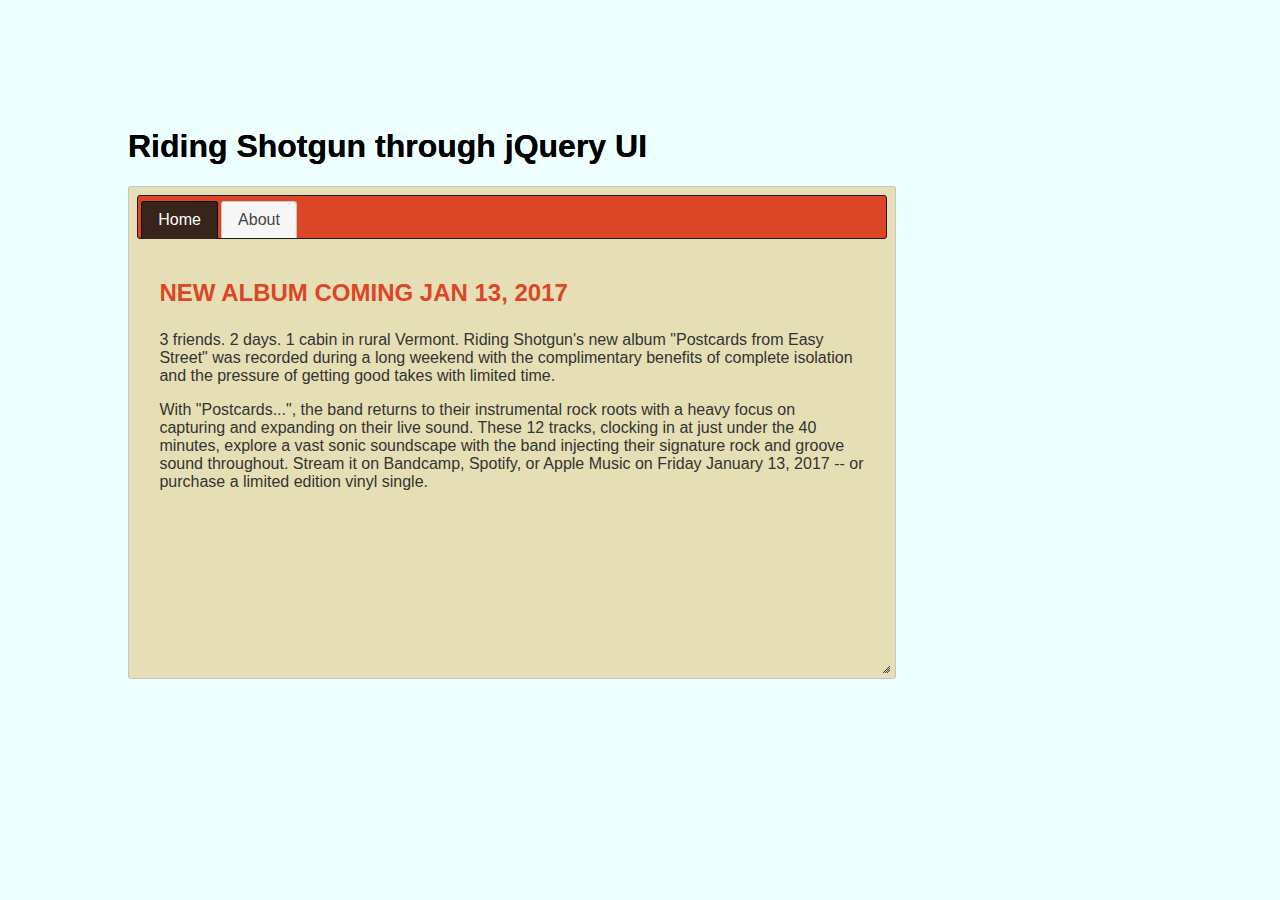
<file: jqui-custom/index.html>
<!doctype html>
<html lang="en">
<head>
	<meta charset="utf-8">
  	<meta name="viewport" content="width=device-width, initial-scale=1">
	<title>Joe's jQuery UI Madness</title>
	<link href="jquery-ui.css" rel="stylesheet">
	<link href="rs.css" rel="stylesheet">
</head>
<body>

<h1>Riding Shotgun through jQuery UI</h1>

<div id="tabs" class="resizable" >
  <ul>
    <li><a href="#tabs-1">Home</a></li>
    <li><a href="#tabs-2">About</a></li>
  </ul>
  <div id="tabs-1">
	<h2>NEW ALBUM COMING JAN 13, 2017</h2> 
  <p>3 friends. 2 days. 1 cabin in rural Vermont. Riding Shotgun's new album "Postcards from Easy Street" was recorded during a long weekend with the complimentary benefits of complete isolation and the pressure of getting good takes with limited time.</p>

    <p>With "Postcards...", the band returns to their instrumental rock roots with a heavy focus on capturing and expanding on their live sound. These 12 tracks, clocking in at just under the 40 minutes, explore a vast sonic soundscape with the band injecting their signature rock and groove sound throughout. Stream it on Bandcamp, Spotify, or Apple Music on Friday January 13, 2017 -- or purchase a limited edition vinyl single.</p>  </div>
  <div id="tabs-2">
  	<img id="goodbye" src="../img/band.png" alt="The Band">
  	<button id="button" class="ui-state-default ui-corner-all">Goodbye guys!</button>
    <p>The Boston-based instrumental trio Riding Shotgun originally formed in May of 2002 as an experimental side project among a few close friends. Things quickly evolved into something larger, as the three realized a strong musical connection.
    Riding Shotgun performs songs that draw upon the "collective unconscious" and evokes emotions that take the listener on a journey through rich musical soundscapes. Free, lively and original, Riding Shotgun's sound has drawn comparisons to Tortoise, MMW, Explosions in the Sky and has been lovingly described as "Cowboy Spacerock."</p>
  </div>
</div>

<script src="external/jquery/jquery.js"></script>
<script src="jquery-ui.js"></script>
<script src="rs.js"></script>

</body>
</html>
</file>
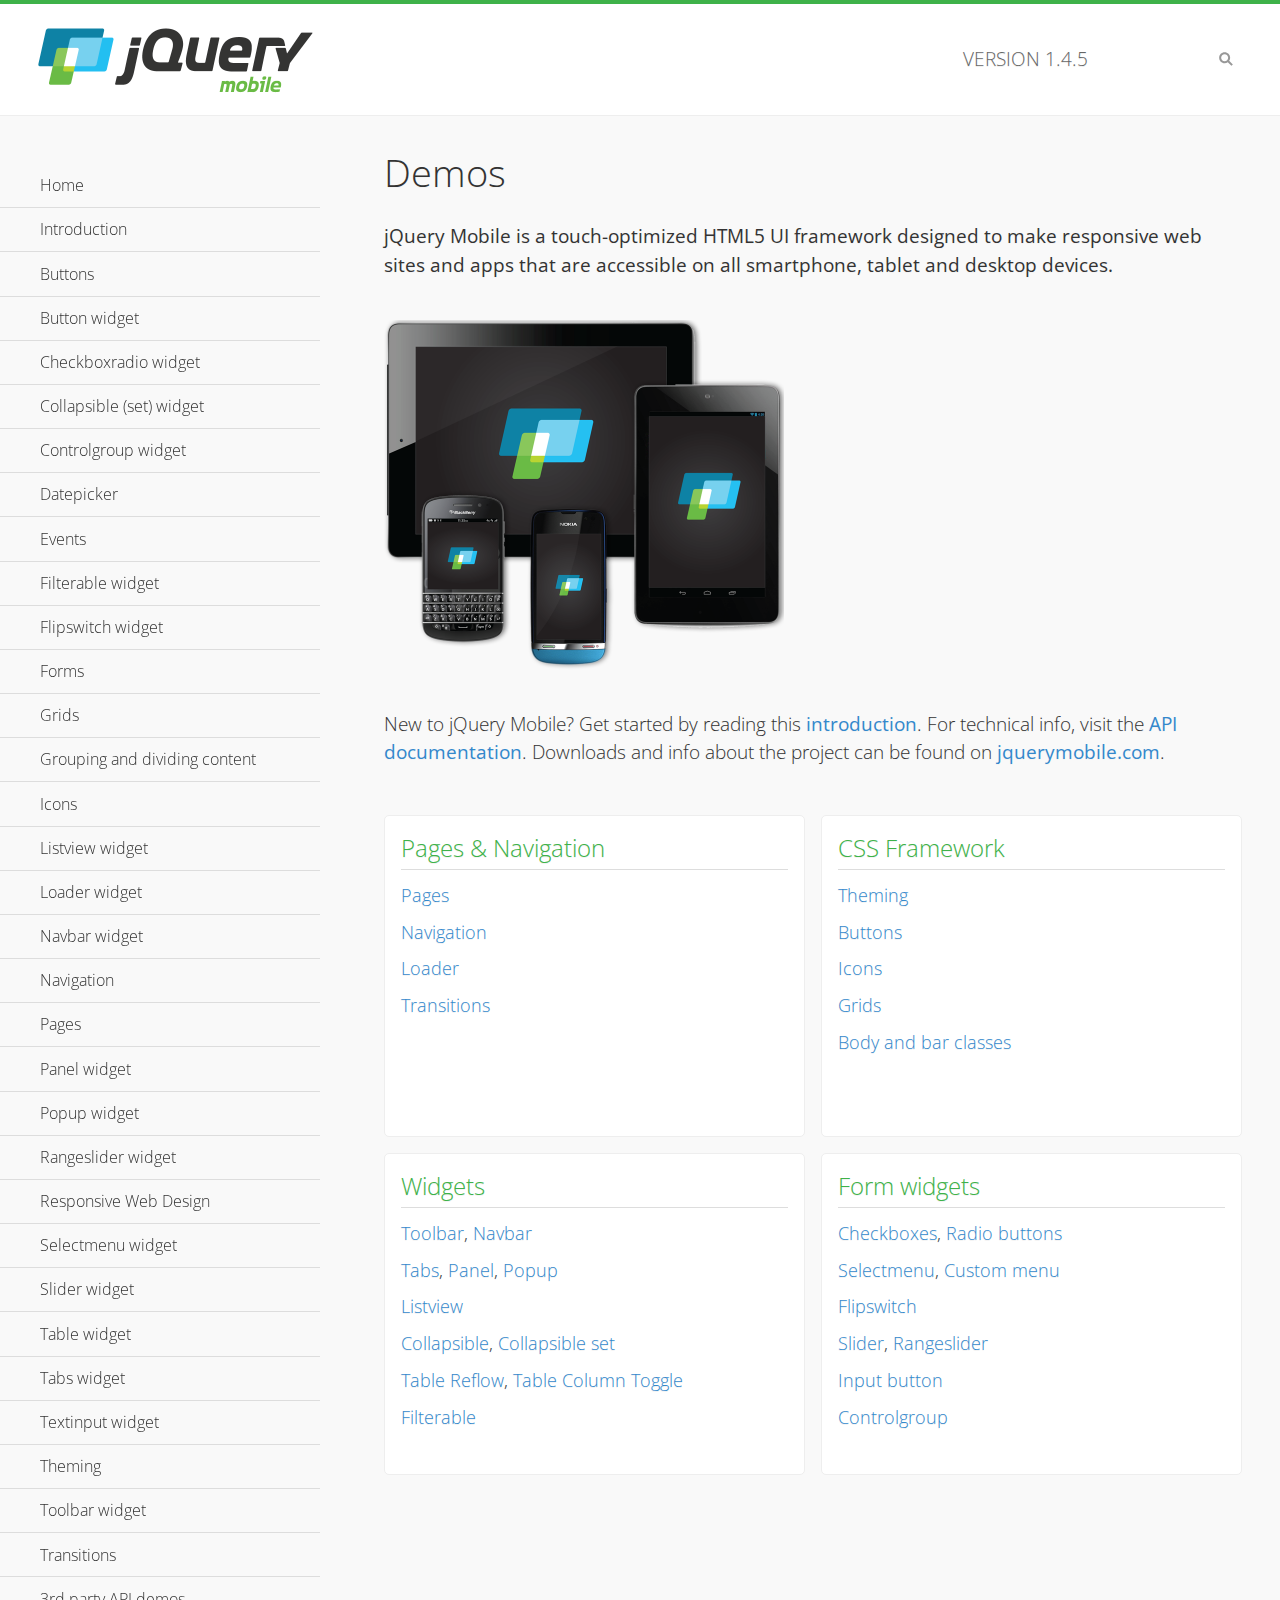
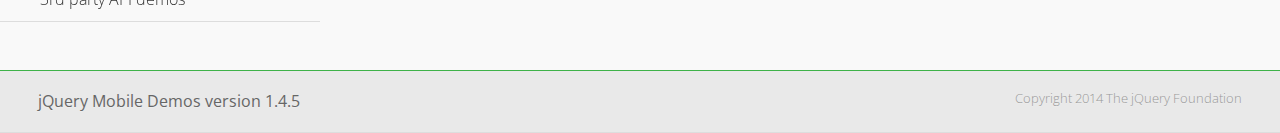
<file: jquery.mobile-1.4.5/demos/index.html>
<!DOCTYPE html>
<html>
<head>
	<meta charset="utf-8">
	<meta name="viewport" content="width=device-width, initial-scale=1">
	<title>jQuery Mobile Demos</title>
	<link rel="shortcut icon" href="favicon.ico">
	<link rel="stylesheet" href="css/themes/default/jquery.mobile-1.4.5.min.css">
	<link rel="stylesheet" href="_assets/css/jqm-demos.css">
    <link rel="stylesheet" href="http://fonts.googleapis.com/css?family=Open+Sans:300,400,700">
	<script src="js/jquery.js"></script>
	<script src="_assets/js/index.js"></script>
	<script src="js/jquery.mobile-1.4.5.min.js"></script>
</head>
<body>
<div data-role="page" class="jqm-demos jqm-home">

	<div data-role="header" class="jqm-header">
		<h2><img src="_assets/img/jquery-logo.png" alt="jQuery Mobile"></h2>
		<p>Version <span class="jqm-version"></span></p>
		<a href="#" class="jqm-navmenu-link ui-btn ui-btn-icon-notext ui-corner-all ui-icon-bars ui-nodisc-icon ui-alt-icon ui-btn-left">Menu</a>
		<a href="#" class="jqm-search-link ui-btn ui-btn-icon-notext ui-corner-all ui-icon-search ui-nodisc-icon ui-alt-icon ui-btn-right">Search</a>
	</div><!-- /header -->

	<div role="main" class="ui-content jqm-content">

		<h1>Demos</h1>

		<p><strong>jQuery Mobile is a touch-optimized HTML5 UI framework designed to make responsive web sites and apps that are accessible on all smartphone, tablet and desktop devices.</strong></p>

		<img src="_assets/img/devices.png">

		<p>New to jQuery Mobile? Get started by reading this <a href="intro/" data-ajax="false">introduction</a>. For technical info, visit the <a href="http://api.jquerymobile.com" title="jQuery Mobile API documentation" target="_blank">API documentation</a>. Downloads and info about the project can be found on <a href="http://jquerymobile.com" title="jQuery Mobile web site" target="_blank">jquerymobile.com</a>.</p>

        <div class="ui-grid-a ui-responsive">
        	<div class="ui-block-a">
        		<div class="jqm-block-content">
        			<h3>Pages &amp; Navigation</h3>

        			<p><a href="pages/" data-ajax="false">Pages</a></p>
        			<p><a href="navigation/" data-ajax="false">Navigation</a></p>
        			<p><a href="loader/" data-ajax="false">Loader</a></p>
        			<p><a href="transitions/" data-ajax="false">Transitions</a></p>
        		</div>
        	</div>
        	<div class="ui-block-b">
        		<div class="jqm-block-content">
        			<h3>CSS Framework</h3>

        			<p><a href="theme-default/" data-ajax="false">Theming</a></p>
        			<p><a href="button-markup/" data-ajax="false">Buttons</a></p>
        			<p><a href="icons/" data-ajax="false">Icons</a></p>
        			<p><a href="grids/" data-ajax="false">Grids</a></p>
        			<p><a href="../body-bar-classes/" data-ajax="false">Body and bar classes</a></p>
        		</div>
        	</div>        	
        	<div class="ui-block-a">
        		<div class="jqm-block-content">
        			<h3>Widgets</h3>

        			<p><a href="toolbar/" data-ajax="false">Toolbar</a>, <a href="navbar/" data-ajax="false">Navbar</a></p>
        			<p><a href="tabs/" data-ajax="false">Tabs</a>, <a href="panel/" data-ajax="false">Panel</a>, <a href="popup/" data-ajax="false">Popup</a></p>
        			<p><a href="listview/" data-ajax="false">Listview</a></p>
        			<p><a href="collapsible/" data-ajax="false">Collapsible</a>, <a href="collapsibleset/" data-ajax="false">Collapsible set</a></p>
        			<p><a href="table-reflow/" data-ajax="false">Table Reflow</a>, <a href="table-column-toggle/" data-ajax="false">Table Column Toggle</a></p>
        			<p><a href="filterable/" data-ajax="false">Filterable</a></p>
        		</div>
        	</div>
        	<div class="ui-block-b">
        		<div class="jqm-block-content">
        			<h3>Form widgets</h3>

        			<p><a href="checkboxradio-checkbox/" data-ajax="false">Checkboxes</a>, <a href="checkboxradio-radio/" data-ajax="false">Radio buttons</a></p>
        			<p><a href="selectmenu/" data-ajax="false">Selectmenu</a>, <a href="selectmenu-custom/" data-ajax="false">Custom menu</a></p>
        			<p><a href="flipswitch/" data-ajax="false">Flipswitch</a></p>
        			<p><a href="slider/" data-ajax="false">Slider</a>, <a href="rangeslider/" data-ajax="false">Rangeslider</a></p>
        			<p><a href="button/" data-ajax="false">Input button</a></p>
        			<p><a href="controlgroup/" data-ajax="false">Controlgroup</a></p>
        		</div>
        	</div>
        </div>

	</div><!-- /content -->
	    <div data-role="panel" class="jqm-navmenu-panel" data-position="left" data-display="overlay" data-theme="a">
	    	<ul class="jqm-list ui-alt-icon ui-nodisc-icon">
<li data-filtertext="demos homepage" data-icon="home"><a href=".././">Home</a></li>
<li data-filtertext="introduction overview getting started"><a href="../intro/" data-ajax="false">Introduction</a></li>
<li data-filtertext="buttons button markup buttonmarkup method anchor link button element"><a href="../button-markup/" data-ajax="false">Buttons</a></li>
<li data-filtertext="form button widget input button submit reset"><a href="../button/" data-ajax="false">Button widget</a></li>
<li data-role="collapsible" data-enhanced="true" data-collapsed-icon="carat-d" data-expanded-icon="carat-u" data-iconpos="right" data-inset="false" class="ui-collapsible ui-collapsible-themed-content ui-collapsible-collapsed">
	<h3 class="ui-collapsible-heading ui-collapsible-heading-collapsed">
		<a href="#" class="ui-collapsible-heading-toggle ui-btn ui-btn-icon-right ui-btn-inherit ui-icon-carat-d">
		    Checkboxradio widget<span class="ui-collapsible-heading-status"> click to expand contents</span>
		</a>
	</h3>
	<div class="ui-collapsible-content ui-body-inherit ui-collapsible-content-collapsed" aria-hidden="true">
		<ul>
			<li data-filtertext="form checkboxradio widget checkbox input checkboxes controlgroups"><a href="../checkboxradio-checkbox/" data-ajax="false">Checkboxes</a></li>
			<li data-filtertext="form checkboxradio widget radio input radio buttons controlgroups"><a href="../checkboxradio-radio/" data-ajax="false">Radio buttons</a></li>
		</ul>
	</div>
</li>
<li data-role="collapsible" data-enhanced="true" data-collapsed-icon="carat-d" data-expanded-icon="carat-u" data-iconpos="right" data-inset="false" class="ui-collapsible ui-collapsible-themed-content ui-collapsible-collapsed">
	<h3 class="ui-collapsible-heading ui-collapsible-heading-collapsed">
		<a href="#" class="ui-collapsible-heading-toggle ui-btn ui-btn-icon-right ui-btn-inherit ui-icon-carat-d">
			Collapsible (set) widget<span class="ui-collapsible-heading-status"> click to expand contents</span>
		</a>
	</h3>
	<div class="ui-collapsible-content ui-body-inherit ui-collapsible-content-collapsed" aria-hidden="true">
		<ul>
			<li data-filtertext="collapsibles content formatting"><a href="../collapsible/" data-ajax="false">Collapsible</a></li>
			<li data-filtertext="dynamic collapsible set accordion append expand"><a href="../collapsible-dynamic/" data-ajax="false">Dynamic collapsibles</a></li>
			<li data-filtertext="accordions collapsible set widget content formatting grouped collapsibles"><a href="../collapsibleset/" data-ajax="false">Collapsible set</a></li>
		</ul>
	</div>
</li>
<li data-role="collapsible" data-enhanced="true" data-collapsed-icon="carat-d" data-expanded-icon="carat-u" data-iconpos="right" data-inset="false" class="ui-collapsible ui-collapsible-themed-content ui-collapsible-collapsed">
	<h3 class="ui-collapsible-heading ui-collapsible-heading-collapsed">
		<a href="#" class="ui-collapsible-heading-toggle ui-btn ui-btn-icon-right ui-btn-inherit ui-icon-carat-d">
			Controlgroup widget<span class="ui-collapsible-heading-status"> click to expand contents</span>
		</a>
	</h3>
	<div class="ui-collapsible-content ui-body-inherit ui-collapsible-content-collapsed" aria-hidden="true">
		<ul>
			<li data-filtertext="controlgroups selectmenu checkboxradio input grouped buttons horizontal vertical"><a href="../controlgroup/" data-ajax="false">Controlgroup</a></li>
			<li data-filtertext="dynamic controlgroup dynamically add buttons"><a href="../controlgroup-dynamic/" data-ajax="false">Dynamic controlgroups</a></li>
		</ul>
	</div>
</li>
<li data-filtertext="form datepicker widget date input"><a href="../datepicker/" data-ajax="false">Datepicker</a></li>
<li data-role="collapsible" data-enhanced="true" data-collapsed-icon="carat-d" data-expanded-icon="carat-u" data-iconpos="right" data-inset="false" class="ui-collapsible ui-collapsible-themed-content ui-collapsible-collapsed">
	<h3 class="ui-collapsible-heading ui-collapsible-heading-collapsed">
		<a href="#" class="ui-collapsible-heading-toggle ui-btn ui-btn-icon-right ui-btn-inherit ui-icon-carat-d">
			Events<span class="ui-collapsible-heading-status"> click to expand contents</span>
		</a>
	</h3>
	<div class="ui-collapsible-content ui-body-inherit ui-collapsible-content-collapsed" aria-hidden="true">
		<ul>
			<li data-filtertext="swipe to delete list items listviews swipe events"><a href="../swipe-list/" data-ajax="false">Swipe list items</a></li>
			<li data-filtertext="swipe to navigate swipe page navigation swipe events"><a href="../swipe-page/" data-ajax="false">Swipe page navigation</a></li>
		</ul>
	</div>
</li>
<li data-filtertext="filterable filter elements sorting searching listview table"><a href="../filterable/" data-ajax="false">Filterable widget</a></li>
<li data-filtertext="form flipswitch widget flip toggle switch binary select checkbox input"><a href="../flipswitch/" data-ajax="false">Flipswitch widget</a></li>
<li data-role="collapsible" data-enhanced="true" data-collapsed-icon="carat-d" data-expanded-icon="carat-u" data-iconpos="right" data-inset="false" class="ui-collapsible ui-collapsible-themed-content ui-collapsible-collapsed">
	<h3 class="ui-collapsible-heading ui-collapsible-heading-collapsed">
		<a href="#" class="ui-collapsible-heading-toggle ui-btn ui-btn-icon-right ui-btn-inherit ui-icon-carat-d">
			Forms<span class="ui-collapsible-heading-status"> click to expand contents</span>
		</a>
	</h3>
	<div class="ui-collapsible-content ui-body-inherit ui-collapsible-content-collapsed" aria-hidden="true">
		<ul>
			<li data-filtertext="forms text checkbox radio range button submit reset inputs selects textarea slider flipswitch label form elements"><a href="../forms/" data-ajax="false">Forms</a></li>
			<li data-filtertext="form hide labels hidden accessible ui-hidden-accessible forms"><a href="../forms-label-hidden-accessible/" data-ajax="false">Hide labels</a></li>
			<li data-filtertext="form field containers fieldcontain ui-field-contain forms"><a href="../forms-field-contain/" data-ajax="false">Field containers</a></li>
			<li data-filtertext="forms disabled form elements"><a href="../forms-disabled/" data-ajax="false">Forms disabled</a></li>
			<li data-filtertext="forms gallery examples overview forms text checkbox radio range button submit reset inputs selects textarea slider flipswitch label form elements"><a href="../forms-gallery/" data-ajax="false">Forms gallery</a></li>
		</ul>
	</div>
</li>
<li data-role="collapsible" data-enhanced="true" data-collapsed-icon="carat-d" data-expanded-icon="carat-u" data-iconpos="right" data-inset="false" class="ui-collapsible ui-collapsible-themed-content ui-collapsible-collapsed">
	<h3 class="ui-collapsible-heading ui-collapsible-heading-collapsed">
		<a href="#" class="ui-collapsible-heading-toggle ui-btn ui-btn-icon-right ui-btn-inherit ui-icon-carat-d">
			Grids<span class="ui-collapsible-heading-status"> click to expand contents</span>
		</a>
	</h3>
	<div class="ui-collapsible-content ui-body-inherit ui-collapsible-content-collapsed" aria-hidden="true">
		<ul>
			<li data-filtertext="grids columns blocks content formatting rwd responsive css framework"><a href="../grids/" data-ajax="false">Grids</a></li>
			<li data-filtertext="buttons in grids css framework"><a href="../grids-buttons/" data-ajax="false">Buttons in grids</a></li>
			<li data-filtertext="custom responsive grids rwd css framework"><a href="../grids-custom-responsive/" data-ajax="false">Custom responsive grids</a></li>
		</ul>
	</div>
</li>
<li data-filtertext="blocks content formatting sections heading"><a href="../body-bar-classes/" data-ajax="false">Grouping and dividing content</a></li>
<li data-role="collapsible" data-enhanced="true" data-collapsed-icon="carat-d" data-expanded-icon="carat-u" data-iconpos="right" data-inset="false" class="ui-collapsible ui-collapsible-themed-content ui-collapsible-collapsed">
	<h3 class="ui-collapsible-heading ui-collapsible-heading-collapsed">
		<a href="#" class="ui-collapsible-heading-toggle ui-btn ui-btn-icon-right ui-btn-inherit ui-icon-carat-d">
			Icons<span class="ui-collapsible-heading-status"> click to expand contents</span>
		</a>
	</h3>
	<div class="ui-collapsible-content ui-body-inherit ui-collapsible-content-collapsed" aria-hidden="true">
		<ul>
			<li data-filtertext="button icons svg disc alt custom icon position"><a href="../icons/" data-ajax="false">Icons</a></li>
			<li data-filtertext=""><a href="../icons-grunticon/" data-ajax="false">Grunticon loader</a></li>
		</ul>
	</div>
</li>
<li data-role="collapsible" data-enhanced="true" data-collapsed-icon="carat-d" data-expanded-icon="carat-u" data-iconpos="right" data-inset="false" class="ui-collapsible ui-collapsible-themed-content ui-collapsible-collapsed">
	<h3 class="ui-collapsible-heading ui-collapsible-heading-collapsed">
		<a href="#" class="ui-collapsible-heading-toggle ui-btn ui-btn-icon-right ui-btn-inherit ui-icon-carat-d">
			Listview widget<span class="ui-collapsible-heading-status"> click to expand contents</span>
		</a>
	</h3>
	<div class="ui-collapsible-content ui-body-inherit ui-collapsible-content-collapsed" aria-hidden="true">
		<ul>
			<li data-filtertext="listview widget thumbnails icons nested split button collapsible ul ol"><a href="../listview/" data-ajax="false">Listview</a></li>
			<li data-filtertext="autocomplete filterable reveal listview filtertextbeforefilter placeholder"><a href="../listview-autocomplete/" data-ajax="false">Listview autocomplete</a></li>
			<li data-filtertext="autocomplete filterable reveal listview remote data filtertextbeforefilter placeholder"><a href="../listview-autocomplete-remote/" data-ajax="false">Listview autocomplete remote data</a></li>
			<li data-filtertext="autodividers anchor jump scroll linkbars listview lists ul ol"><a href="../listview-autodividers-linkbar/" data-ajax="false">Listview autodividers linkbar</a></li>
			<li data-filtertext="listview autodividers selector autodividersselector lists ul ol"><a href="../listview-autodividers-selector/" data-ajax="false">Listview autodividers selector</a></li>
			<li data-filtertext="listview nested list items"><a href="../listview-nested-lists/" data-ajax="false">Nested Listviews</a></li>
			<li data-filtertext="listview collapsible list items flat"><a href="../listview-collapsible-item-flat/" data-ajax="false">Listview collapsible list items (flat)</a></li>
			<li data-filtertext="listview collapsible list indented"><a href="../listview-collapsible-item-indented/" data-ajax="false">Listview collapsible list items (indented)</a></li>
			<li data-filtertext="grid listview responsive grids responsive listviews lists ul"><a href="../listview-grid/" data-ajax="false">Listview responsive grid</a></li>
		</ul>
	</div>
</li>
<li data-filtertext="loader widget page loading navigation overlay spinner"><a href="../loader/" data-ajax="false">Loader widget</a></li>
<li data-filtertext="navbar widget navmenu toolbars header footer"><a href="../navbar/" data-ajax="false">Navbar widget</a></li>
<li data-role="collapsible" data-enhanced="true" data-collapsed-icon="carat-d" data-expanded-icon="carat-u" data-iconpos="right" data-inset="false" class="ui-collapsible ui-collapsible-themed-content ui-collapsible-collapsed">
	<h3 class="ui-collapsible-heading ui-collapsible-heading-collapsed">
		<a href="#" class="ui-collapsible-heading-toggle ui-btn ui-btn-icon-right ui-btn-inherit ui-icon-carat-d">
			Navigation<span class="ui-collapsible-heading-status"> click to expand contents</span>
		</a>
	</h3>
	<div class="ui-collapsible-content ui-body-inherit ui-collapsible-content-collapsed" aria-hidden="true">
		<ul>
			<li data-filtertext="ajax navigation navigate widget history event method"><a href="../navigation/" data-ajax="false">Navigation</a></li>
			<li data-filtertext="linking pages page links navigation ajax prefetch cache"><a href="../navigation-linking-pages/" data-ajax="false">Linking pages</a></li>
			<!-- <li data-filtertext="php redirect server redirection server-side navigation"><a href="../navigation-php-redirect/" data-ajax="false">PHP redirect demo</a></li>-->
			<li data-filtertext="navigation redirection hash query"><a href="../navigation-hash-processing/" data-ajax="false">Hash processing demo</a></li>
			<li data-filtertext="navigation redirection hash query"><a href="../page-events/" data-ajax="false">Page Navigation Events</a></li>
		</ul>
	</div>
</li>
<li data-role="collapsible" data-enhanced="true" data-collapsed-icon="carat-d" data-expanded-icon="carat-u" data-iconpos="right" data-inset="false" class="ui-collapsible ui-collapsible-themed-content ui-collapsible-collapsed">
	<h3 class="ui-collapsible-heading ui-collapsible-heading-collapsed">
		<a href="#" class="ui-collapsible-heading-toggle ui-btn ui-btn-icon-right ui-btn-inherit ui-icon-carat-d">
			Pages<span class="ui-collapsible-heading-status"> click to expand contents</span>
		</a>
	</h3>
	<div class="ui-collapsible-content ui-body-inherit ui-collapsible-content-collapsed" aria-hidden="true">
		<ul>
			<li data-filtertext="pages page widget ajax navigation"><a href="../pages/" data-ajax="false">Pages</a></li>
			<li data-filtertext="single page"><a href="../pages-single-page/" data-ajax="false">Single page</a></li>
			<li data-filtertext="multipage multi-page page"><a href="../pages-multi-page/" data-ajax="false">Multi-page template</a></li>
			<li data-filtertext="dialog page widget modal popup"><a href="../pages-dialog/" data-ajax="false">Dialog page</a></li>
		</ul>
	</div>
</li>
<li data-role="collapsible" data-enhanced="true" data-collapsed-icon="carat-d" data-expanded-icon="carat-u" data-iconpos="right" data-inset="false" class="ui-collapsible ui-collapsible-themed-content ui-collapsible-collapsed">
	<h3 class="ui-collapsible-heading ui-collapsible-heading-collapsed">
		<a href="#" class="ui-collapsible-heading-toggle ui-btn ui-btn-icon-right ui-btn-inherit ui-icon-carat-d">
			Panel widget<span class="ui-collapsible-heading-status"> click to expand contents</span>
		</a>
	</h3>
	<div class="ui-collapsible-content ui-body-inherit ui-collapsible-content-collapsed" aria-hidden="true">
		<ul>
			<li data-filtertext="panel widget sliding panels reveal push overlay responsive"><a href="../panel/" data-ajax="false">Panel</a></li>
			<li data-filtertext=""><a href="../panel-external/" data-ajax="false">External panels</a></li>
			<li data-filtertext="panel "><a href="../panel-fixed/" data-ajax="false">Fixed panels</a></li>
			<li data-filtertext="panel slide panels sliding panels shadow rwd responsive breakpoint"><a href="../panel-responsive/" data-ajax="false">Panels responsive</a></li>
			<li data-filtertext="panel custom style custom panel width reveal shadow listview panel styling page background wrapper"><a href="../panel-styling/" data-ajax="false">Custom panel style</a></li>
			<li data-filtertext="panel open on swipe"><a href="../panel-swipe-open/" data-ajax="false">Panel open on swipe</a></li>
			<li data-filtertext="panels outside page internal external toolbars"><a href="../panel-external-internal/" data-ajax="false">Panel external and internal</a></li>
		</ul>
	</div>
</li>
<li data-role="collapsible" data-enhanced="true" data-collapsed-icon="carat-d" data-expanded-icon="carat-u" data-iconpos="right" data-inset="false" class="ui-collapsible ui-collapsible-themed-content ui-collapsible-collapsed">
	<h3 class="ui-collapsible-heading ui-collapsible-heading-collapsed">
		<a href="#" class="ui-collapsible-heading-toggle ui-btn ui-btn-icon-right ui-btn-inherit ui-icon-carat-d">
			Popup widget<span class="ui-collapsible-heading-status"> click to expand contents</span>
		</a>
	</h3>
	<div class="ui-collapsible-content ui-body-inherit ui-collapsible-content-collapsed" aria-hidden="true">
		<ul>
			<li data-filtertext="popup widget popups dialog modal transition tooltip lightbox form overlay screen flip pop fade transition"><a href="../popup/" data-ajax="false">Popup</a></li>
			<li data-filtertext="popup alignment position"><a href="../popup-alignment/" data-ajax="false">Popup alignment</a></li>
			<li data-filtertext="popup arrow size popups popover"><a href="../popup-arrow-size/" data-ajax="false">Popup arrow size</a></li>
			<li data-filtertext="dynamic popups popup images lightbox"><a href="../popup-dynamic/" data-ajax="false">Dynamic popups</a></li>
			<li data-filtertext="popups with iframes scaling"><a href="../popup-iframe/" data-ajax="false">Popups with iframes</a></li>
			<li data-filtertext="popup image scaling"><a href="../popup-image-scaling/" data-ajax="false">Popup image scaling</a></li>
			<li data-filtertext="external popup outside multi-page"><a href="../popup-outside-multipage/" data-ajax="false">Popup outside multi-page</a></li>
		</ul>
	</div>
</li>
<li data-filtertext="form rangeslider widget dual sliders dual handle sliders range input"><a href="../rangeslider/" data-ajax="false">Rangeslider widget</a></li>
<li data-filtertext="responsive web design rwd adaptive progressive enhancement PE accessible mobile breakpoints media query media queries"><a href="../rwd/" data-ajax="false">Responsive Web Design</a></li>
<li data-role="collapsible" data-enhanced="true" data-collapsed-icon="carat-d" data-expanded-icon="carat-u" data-iconpos="right" data-inset="false" class="ui-collapsible ui-collapsible-themed-content ui-collapsible-collapsed">
	<h3 class="ui-collapsible-heading ui-collapsible-heading-collapsed">
		<a href="#" class="ui-collapsible-heading-toggle ui-btn ui-btn-icon-right ui-btn-inherit ui-icon-carat-d">
			Selectmenu widget<span class="ui-collapsible-heading-status"> click to expand contents</span>
		</a>
	</h3>
	<div class="ui-collapsible-content ui-body-inherit ui-collapsible-content-collapsed" aria-hidden="true">
		<ul>
			<li data-filtertext="form selectmenu widget select input custom select menu selects"><a href="../selectmenu/" data-ajax="false">Selectmenu</a></li>
			<li data-filtertext="form custom select menu selectmenu widget custom menu option optgroup multiple selects"><a href="../selectmenu-custom/" data-ajax="false">Custom select menu</a></li>
			<li data-filtertext="filterable select filter popup dialog"><a href="../selectmenu-custom-filter/" data-ajax="false">Custom select menu with filter</a></li>
		</ul>
	</div>
</li>
<li data-role="collapsible" data-enhanced="true" data-collapsed-icon="carat-d" data-expanded-icon="carat-u" data-iconpos="right" data-inset="false" class="ui-collapsible ui-collapsible-themed-content ui-collapsible-collapsed">
	<h3 class="ui-collapsible-heading ui-collapsible-heading-collapsed">
		<a href="#" class="ui-collapsible-heading-toggle ui-btn ui-btn-icon-right ui-btn-inherit ui-icon-carat-d">
			Slider widget<span class="ui-collapsible-heading-status"> click to expand contents</span>
		</a>
	</h3>
	<div class="ui-collapsible-content ui-body-inherit ui-collapsible-content-collapsed" aria-hidden="true">
		<ul>
			<li data-filtertext="form slider widget range input single sliders"><a href="../slider/" data-ajax="false">Slider</a></li>
			<li data-filtertext="form slider widget flipswitch slider binary select flip toggle switch"><a href="../slider-flipswitch/" data-ajax="false">Slider flip toggle switch</a></li>
			<li data-filtertext="form slider tooltip handle value input range sliders"><a href="../slider-tooltip/" data-ajax="false">Slider tooltip</a></li>
		</ul>
	</div>
</li>
<li data-role="collapsible" data-enhanced="true" data-collapsed-icon="carat-d" data-expanded-icon="carat-u" data-iconpos="right" data-inset="false" class="ui-collapsible ui-collapsible-themed-content ui-collapsible-collapsed">
	<h3 class="ui-collapsible-heading ui-collapsible-heading-collapsed">
		<a href="#" class="ui-collapsible-heading-toggle ui-btn ui-btn-icon-right ui-btn-inherit ui-icon-carat-d">
			Table widget<span class="ui-collapsible-heading-status"> click to expand contents</span>
		</a>
	</h3>
	<div class="ui-collapsible-content ui-body-inherit ui-collapsible-content-collapsed" aria-hidden="true">
		<ul>
			<li data-filtertext="table widget reflow column toggle th td responsive tables rwd hide show tabular"><a href="../table-column-toggle/" data-ajax="false">Table Column Toggle</a></li>
			<li data-filtertext="table column toggle phone comparison demo"><a href="../table-column-toggle-example/" data-ajax="false">Table Column Toggle demo</a></li>
			<li data-filtertext="responsive tables table column toggle heading groups rwd breakpoint"><a href="../table-column-toggle-heading-groups/" data-ajax="false">Table Column Toggle heading groups</a></li>
			<li data-filtertext="responsive tables table column toggle hide rwd breakpoint customization options"><a href="../table-column-toggle-options/" data-ajax="false">Table Column Toggle options</a></li>
			<li data-filtertext="table reflow th td responsive rwd columns tabular"><a href="../table-reflow/" data-ajax="false">Table Reflow</a></li>
			<li data-filtertext="responsive tables table reflow heading groups rwd breakpoint"><a href="../table-reflow-heading-groups/" data-ajax="false">Table Reflow heading groups</a></li>
			<li data-filtertext="responsive tables table reflow stripes strokes table style"><a href="../table-reflow-stripes-strokes/" data-ajax="false">Table Reflow stripes and strokes</a></li>
			<li data-filtertext="responsive tables table reflow stack custom styles"><a href="../table-reflow-styling/" data-ajax="false">Table Reflow custom styles</a></li>
		</ul>
	</div>
</li>
<li data-filtertext="ui tabs widget"><a href="../tabs/" data-ajax="false">Tabs widget</a></li>
<li data-filtertext="form textinput widget text input textarea number date time tel email file color password"><a href="../textinput/" data-ajax="false">Textinput widget</a></li>
<li data-role="collapsible" data-enhanced="true" data-collapsed-icon="carat-d" data-expanded-icon="carat-u" data-iconpos="right" data-inset="false" class="ui-collapsible ui-collapsible-themed-content ui-collapsible-collapsed">
	<h3 class="ui-collapsible-heading ui-collapsible-heading-collapsed">
		<a href="#" class="ui-collapsible-heading-toggle ui-btn ui-btn-icon-right ui-btn-inherit ui-icon-carat-d">
			Theming<span class="ui-collapsible-heading-status"> click to expand contents</span>
		</a>
	</h3>
	<div class="ui-collapsible-content ui-body-inherit ui-collapsible-content-collapsed" aria-hidden="true">
		<ul>
			<li data-filtertext="default theme swatches theming style css"><a href="../theme-default/" data-ajax="false">Default theme</a></li>
			<li data-filtertext="classic theme old theme swatches theming style css"><a href="../theme-classic/" data-ajax="false">Classic theme</a></li>
		</ul>
	</div>
</li>
<li data-role="collapsible" data-enhanced="true" data-collapsed-icon="carat-d" data-expanded-icon="carat-u" data-iconpos="right" data-inset="false" class="ui-collapsible ui-collapsible-themed-content ui-collapsible-collapsed">
	<h3 class="ui-collapsible-heading ui-collapsible-heading-collapsed">
		<a href="#" class="ui-collapsible-heading-toggle ui-btn ui-btn-icon-right ui-btn-inherit ui-icon-carat-d">
			Toolbar widget<span class="ui-collapsible-heading-status"> click to expand contents</span>
		</a>
	</h3>
	<div class="ui-collapsible-content ui-body-inherit ui-collapsible-content-collapsed" aria-hidden="true">
		<ul>
			<li data-filtertext="toolbar widget header footer toolbars fixed fullscreen external sections"><a href="../toolbar/" data-ajax="false">Toolbar</a></li>
			<li data-filtertext="dynamic toolbars dynamically add toolbar header footer"><a href="../toolbar-dynamic/" data-ajax="false">Dynamic toolbars</a></li>
			<li data-filtertext="external toolbars header footer"><a href="../toolbar-external/" data-ajax="false">External toolbars</a></li>
			<li data-filtertext="fixed toolbars header footer"><a href="../toolbar-fixed/" data-ajax="false">Fixed toolbars</a></li>
			<li data-filtertext="fixed fullscreen toolbars header footer"><a href="../toolbar-fixed-fullscreen/" data-ajax="false">Fullscreen toolbars</a></li>
			<li data-filtertext="external fixed toolbars header footer"><a href="../toolbar-fixed-external/" data-ajax="false">Fixed external toolbars</a></li>
			<li data-filtertext="external persistent toolbars header footer navbar navmenu"><a href="../toolbar-fixed-persistent/" data-ajax="false">Persistent toolbars</a></li>
			<li data-filtertext="external ajax optimized toolbars persistent toolbars header footer navbar"><a href="../toolbar-fixed-persistent-optimized/" data-ajax="false">Ajax optimized toolbars</a></li>
			<li data-filtertext="form in toolbars header footer"><a href="../toolbar-fixed-forms/" data-ajax="false">Form in toolbar</a></li>
		</ul>
	</div>
</li>
<li data-filtertext="page transitions animated pages popup navigation flip slide fade pop"><a href="../transitions/" data-ajax="false">Transitions</a></li>
<li data-role="collapsible" data-enhanced="true" data-collapsed-icon="carat-d" data-expanded-icon="carat-u" data-iconpos="right" data-inset="false" class="ui-collapsible ui-collapsible-themed-content ui-collapsible-collapsed">
	<h3 class="ui-collapsible-heading ui-collapsible-heading-collapsed">
		<a href="#" class="ui-collapsible-heading-toggle ui-btn ui-btn-icon-right ui-btn-inherit ui-icon-carat-d">
			3rd party API demos<span class="ui-collapsible-heading-status"> click to expand contents</span>
		</a>
	</h3>
	<div class="ui-collapsible-content ui-body-inherit ui-collapsible-content-collapsed" aria-hidden="true">
		<ul>
			<li data-filtertext="backbone requirejs navigation router"><a href="../backbone-requirejs/" data-ajax="false">Backbone RequireJS</a></li>
			<li data-filtertext="google maps geolocation demo"><a href="../map-geolocation/" data-ajax="false">Google Maps geolocation</a></li>
			<li data-filtertext="google maps hybrid"><a href="../map-list-toggle/" data-ajax="false">Google Maps list toggle</a></li>
		</ul>
	</div>
</li>



		     </ul>
		</div><!-- /panel -->


	<div data-role="footer" data-position="fixed" data-tap-toggle="false" class="jqm-footer">
		<p>jQuery Mobile Demos version <span class="jqm-version"></span></p>
		<p>Copyright 2014 The jQuery Foundation</p>
	</div><!-- /footer -->
	<!-- TODO: This should become an external panel so we can add input to markup (unique ID) -->
    <div data-role="panel" class="jqm-search-panel" data-position="right" data-display="overlay" data-theme="a">
		<div class="jqm-search">
			<ul class="jqm-list" data-filter-placeholder="Search demos..." data-filter-reveal="true">
<li data-filtertext="demos homepage" data-icon="home"><a href=".././">Home</a></li>
<li data-filtertext="introduction overview getting started"><a href="../intro/" data-ajax="false">Introduction</a></li>
<li data-filtertext="buttons button markup buttonmarkup method anchor link button element"><a href="../button-markup/" data-ajax="false">Buttons</a></li>
<li data-filtertext="form button widget input button submit reset"><a href="../button/" data-ajax="false">Button widget</a></li>
<li data-role="collapsible" data-enhanced="true" data-collapsed-icon="carat-d" data-expanded-icon="carat-u" data-iconpos="right" data-inset="false" class="ui-collapsible ui-collapsible-themed-content ui-collapsible-collapsed">
	<h3 class="ui-collapsible-heading ui-collapsible-heading-collapsed">
		<a href="#" class="ui-collapsible-heading-toggle ui-btn ui-btn-icon-right ui-btn-inherit ui-icon-carat-d">
		    Checkboxradio widget<span class="ui-collapsible-heading-status"> click to expand contents</span>
		</a>
	</h3>
	<div class="ui-collapsible-content ui-body-inherit ui-collapsible-content-collapsed" aria-hidden="true">
		<ul>
			<li data-filtertext="form checkboxradio widget checkbox input checkboxes controlgroups"><a href="../checkboxradio-checkbox/" data-ajax="false">Checkboxes</a></li>
			<li data-filtertext="form checkboxradio widget radio input radio buttons controlgroups"><a href="../checkboxradio-radio/" data-ajax="false">Radio buttons</a></li>
		</ul>
	</div>
</li>
<li data-role="collapsible" data-enhanced="true" data-collapsed-icon="carat-d" data-expanded-icon="carat-u" data-iconpos="right" data-inset="false" class="ui-collapsible ui-collapsible-themed-content ui-collapsible-collapsed">
	<h3 class="ui-collapsible-heading ui-collapsible-heading-collapsed">
		<a href="#" class="ui-collapsible-heading-toggle ui-btn ui-btn-icon-right ui-btn-inherit ui-icon-carat-d">
			Collapsible (set) widget<span class="ui-collapsible-heading-status"> click to expand contents</span>
		</a>
	</h3>
	<div class="ui-collapsible-content ui-body-inherit ui-collapsible-content-collapsed" aria-hidden="true">
		<ul>
			<li data-filtertext="collapsibles content formatting"><a href="../collapsible/" data-ajax="false">Collapsible</a></li>
			<li data-filtertext="dynamic collapsible set accordion append expand"><a href="../collapsible-dynamic/" data-ajax="false">Dynamic collapsibles</a></li>
			<li data-filtertext="accordions collapsible set widget content formatting grouped collapsibles"><a href="../collapsibleset/" data-ajax="false">Collapsible set</a></li>
		</ul>
	</div>
</li>
<li data-role="collapsible" data-enhanced="true" data-collapsed-icon="carat-d" data-expanded-icon="carat-u" data-iconpos="right" data-inset="false" class="ui-collapsible ui-collapsible-themed-content ui-collapsible-collapsed">
	<h3 class="ui-collapsible-heading ui-collapsible-heading-collapsed">
		<a href="#" class="ui-collapsible-heading-toggle ui-btn ui-btn-icon-right ui-btn-inherit ui-icon-carat-d">
			Controlgroup widget<span class="ui-collapsible-heading-status"> click to expand contents</span>
		</a>
	</h3>
	<div class="ui-collapsible-content ui-body-inherit ui-collapsible-content-collapsed" aria-hidden="true">
		<ul>
			<li data-filtertext="controlgroups selectmenu checkboxradio input grouped buttons horizontal vertical"><a href="../controlgroup/" data-ajax="false">Controlgroup</a></li>
			<li data-filtertext="dynamic controlgroup dynamically add buttons"><a href="../controlgroup-dynamic/" data-ajax="false">Dynamic controlgroups</a></li>
		</ul>
	</div>
</li>
<li data-filtertext="form datepicker widget date input"><a href="../datepicker/" data-ajax="false">Datepicker</a></li>
<li data-role="collapsible" data-enhanced="true" data-collapsed-icon="carat-d" data-expanded-icon="carat-u" data-iconpos="right" data-inset="false" class="ui-collapsible ui-collapsible-themed-content ui-collapsible-collapsed">
	<h3 class="ui-collapsible-heading ui-collapsible-heading-collapsed">
		<a href="#" class="ui-collapsible-heading-toggle ui-btn ui-btn-icon-right ui-btn-inherit ui-icon-carat-d">
			Events<span class="ui-collapsible-heading-status"> click to expand contents</span>
		</a>
	</h3>
	<div class="ui-collapsible-content ui-body-inherit ui-collapsible-content-collapsed" aria-hidden="true">
		<ul>
			<li data-filtertext="swipe to delete list items listviews swipe events"><a href="../swipe-list/" data-ajax="false">Swipe list items</a></li>
			<li data-filtertext="swipe to navigate swipe page navigation swipe events"><a href="../swipe-page/" data-ajax="false">Swipe page navigation</a></li>
		</ul>
	</div>
</li>
<li data-filtertext="filterable filter elements sorting searching listview table"><a href="../filterable/" data-ajax="false">Filterable widget</a></li>
<li data-filtertext="form flipswitch widget flip toggle switch binary select checkbox input"><a href="../flipswitch/" data-ajax="false">Flipswitch widget</a></li>
<li data-role="collapsible" data-enhanced="true" data-collapsed-icon="carat-d" data-expanded-icon="carat-u" data-iconpos="right" data-inset="false" class="ui-collapsible ui-collapsible-themed-content ui-collapsible-collapsed">
	<h3 class="ui-collapsible-heading ui-collapsible-heading-collapsed">
		<a href="#" class="ui-collapsible-heading-toggle ui-btn ui-btn-icon-right ui-btn-inherit ui-icon-carat-d">
			Forms<span class="ui-collapsible-heading-status"> click to expand contents</span>
		</a>
	</h3>
	<div class="ui-collapsible-content ui-body-inherit ui-collapsible-content-collapsed" aria-hidden="true">
		<ul>
			<li data-filtertext="forms text checkbox radio range button submit reset inputs selects textarea slider flipswitch label form elements"><a href="../forms/" data-ajax="false">Forms</a></li>
			<li data-filtertext="form hide labels hidden accessible ui-hidden-accessible forms"><a href="../forms-label-hidden-accessible/" data-ajax="false">Hide labels</a></li>
			<li data-filtertext="form field containers fieldcontain ui-field-contain forms"><a href="../forms-field-contain/" data-ajax="false">Field containers</a></li>
			<li data-filtertext="forms disabled form elements"><a href="../forms-disabled/" data-ajax="false">Forms disabled</a></li>
			<li data-filtertext="forms gallery examples overview forms text checkbox radio range button submit reset inputs selects textarea slider flipswitch label form elements"><a href="../forms-gallery/" data-ajax="false">Forms gallery</a></li>
		</ul>
	</div>
</li>
<li data-role="collapsible" data-enhanced="true" data-collapsed-icon="carat-d" data-expanded-icon="carat-u" data-iconpos="right" data-inset="false" class="ui-collapsible ui-collapsible-themed-content ui-collapsible-collapsed">
	<h3 class="ui-collapsible-heading ui-collapsible-heading-collapsed">
		<a href="#" class="ui-collapsible-heading-toggle ui-btn ui-btn-icon-right ui-btn-inherit ui-icon-carat-d">
			Grids<span class="ui-collapsible-heading-status"> click to expand contents</span>
		</a>
	</h3>
	<div class="ui-collapsible-content ui-body-inherit ui-collapsible-content-collapsed" aria-hidden="true">
		<ul>
			<li data-filtertext="grids columns blocks content formatting rwd responsive css framework"><a href="../grids/" data-ajax="false">Grids</a></li>
			<li data-filtertext="buttons in grids css framework"><a href="../grids-buttons/" data-ajax="false">Buttons in grids</a></li>
			<li data-filtertext="custom responsive grids rwd css framework"><a href="../grids-custom-responsive/" data-ajax="false">Custom responsive grids</a></li>
		</ul>
	</div>
</li>
<li data-filtertext="blocks content formatting sections heading"><a href="../body-bar-classes/" data-ajax="false">Grouping and dividing content</a></li>
<li data-role="collapsible" data-enhanced="true" data-collapsed-icon="carat-d" data-expanded-icon="carat-u" data-iconpos="right" data-inset="false" class="ui-collapsible ui-collapsible-themed-content ui-collapsible-collapsed">
	<h3 class="ui-collapsible-heading ui-collapsible-heading-collapsed">
		<a href="#" class="ui-collapsible-heading-toggle ui-btn ui-btn-icon-right ui-btn-inherit ui-icon-carat-d">
			Icons<span class="ui-collapsible-heading-status"> click to expand contents</span>
		</a>
	</h3>
	<div class="ui-collapsible-content ui-body-inherit ui-collapsible-content-collapsed" aria-hidden="true">
		<ul>
			<li data-filtertext="button icons svg disc alt custom icon position"><a href="../icons/" data-ajax="false">Icons</a></li>
			<li data-filtertext=""><a href="../icons-grunticon/" data-ajax="false">Grunticon loader</a></li>
		</ul>
	</div>
</li>
<li data-role="collapsible" data-enhanced="true" data-collapsed-icon="carat-d" data-expanded-icon="carat-u" data-iconpos="right" data-inset="false" class="ui-collapsible ui-collapsible-themed-content ui-collapsible-collapsed">
	<h3 class="ui-collapsible-heading ui-collapsible-heading-collapsed">
		<a href="#" class="ui-collapsible-heading-toggle ui-btn ui-btn-icon-right ui-btn-inherit ui-icon-carat-d">
			Listview widget<span class="ui-collapsible-heading-status"> click to expand contents</span>
		</a>
	</h3>
	<div class="ui-collapsible-content ui-body-inherit ui-collapsible-content-collapsed" aria-hidden="true">
		<ul>
			<li data-filtertext="listview widget thumbnails icons nested split button collapsible ul ol"><a href="../listview/" data-ajax="false">Listview</a></li>
			<li data-filtertext="autocomplete filterable reveal listview filtertextbeforefilter placeholder"><a href="../listview-autocomplete/" data-ajax="false">Listview autocomplete</a></li>
			<li data-filtertext="autocomplete filterable reveal listview remote data filtertextbeforefilter placeholder"><a href="../listview-autocomplete-remote/" data-ajax="false">Listview autocomplete remote data</a></li>
			<li data-filtertext="autodividers anchor jump scroll linkbars listview lists ul ol"><a href="../listview-autodividers-linkbar/" data-ajax="false">Listview autodividers linkbar</a></li>
			<li data-filtertext="listview autodividers selector autodividersselector lists ul ol"><a href="../listview-autodividers-selector/" data-ajax="false">Listview autodividers selector</a></li>
			<li data-filtertext="listview nested list items"><a href="../listview-nested-lists/" data-ajax="false">Nested Listviews</a></li>
			<li data-filtertext="listview collapsible list items flat"><a href="../listview-collapsible-item-flat/" data-ajax="false">Listview collapsible list items (flat)</a></li>
			<li data-filtertext="listview collapsible list indented"><a href="../listview-collapsible-item-indented/" data-ajax="false">Listview collapsible list items (indented)</a></li>
			<li data-filtertext="grid listview responsive grids responsive listviews lists ul"><a href="../listview-grid/" data-ajax="false">Listview responsive grid</a></li>
		</ul>
	</div>
</li>
<li data-filtertext="loader widget page loading navigation overlay spinner"><a href="../loader/" data-ajax="false">Loader widget</a></li>
<li data-filtertext="navbar widget navmenu toolbars header footer"><a href="../navbar/" data-ajax="false">Navbar widget</a></li>
<li data-role="collapsible" data-enhanced="true" data-collapsed-icon="carat-d" data-expanded-icon="carat-u" data-iconpos="right" data-inset="false" class="ui-collapsible ui-collapsible-themed-content ui-collapsible-collapsed">
	<h3 class="ui-collapsible-heading ui-collapsible-heading-collapsed">
		<a href="#" class="ui-collapsible-heading-toggle ui-btn ui-btn-icon-right ui-btn-inherit ui-icon-carat-d">
			Navigation<span class="ui-collapsible-heading-status"> click to expand contents</span>
		</a>
	</h3>
	<div class="ui-collapsible-content ui-body-inherit ui-collapsible-content-collapsed" aria-hidden="true">
		<ul>
			<li data-filtertext="ajax navigation navigate widget history event method"><a href="../navigation/" data-ajax="false">Navigation</a></li>
			<li data-filtertext="linking pages page links navigation ajax prefetch cache"><a href="../navigation-linking-pages/" data-ajax="false">Linking pages</a></li>
			<!-- <li data-filtertext="php redirect server redirection server-side navigation"><a href="../navigation-php-redirect/" data-ajax="false">PHP redirect demo</a></li>-->
			<li data-filtertext="navigation redirection hash query"><a href="../navigation-hash-processing/" data-ajax="false">Hash processing demo</a></li>
			<li data-filtertext="navigation redirection hash query"><a href="../page-events/" data-ajax="false">Page Navigation Events</a></li>
		</ul>
	</div>
</li>
<li data-role="collapsible" data-enhanced="true" data-collapsed-icon="carat-d" data-expanded-icon="carat-u" data-iconpos="right" data-inset="false" class="ui-collapsible ui-collapsible-themed-content ui-collapsible-collapsed">
	<h3 class="ui-collapsible-heading ui-collapsible-heading-collapsed">
		<a href="#" class="ui-collapsible-heading-toggle ui-btn ui-btn-icon-right ui-btn-inherit ui-icon-carat-d">
			Pages<span class="ui-collapsible-heading-status"> click to expand contents</span>
		</a>
	</h3>
	<div class="ui-collapsible-content ui-body-inherit ui-collapsible-content-collapsed" aria-hidden="true">
		<ul>
			<li data-filtertext="pages page widget ajax navigation"><a href="../pages/" data-ajax="false">Pages</a></li>
			<li data-filtertext="single page"><a href="../pages-single-page/" data-ajax="false">Single page</a></li>
			<li data-filtertext="multipage multi-page page"><a href="../pages-multi-page/" data-ajax="false">Multi-page template</a></li>
			<li data-filtertext="dialog page widget modal popup"><a href="../pages-dialog/" data-ajax="false">Dialog page</a></li>
		</ul>
	</div>
</li>
<li data-role="collapsible" data-enhanced="true" data-collapsed-icon="carat-d" data-expanded-icon="carat-u" data-iconpos="right" data-inset="false" class="ui-collapsible ui-collapsible-themed-content ui-collapsible-collapsed">
	<h3 class="ui-collapsible-heading ui-collapsible-heading-collapsed">
		<a href="#" class="ui-collapsible-heading-toggle ui-btn ui-btn-icon-right ui-btn-inherit ui-icon-carat-d">
			Panel widget<span class="ui-collapsible-heading-status"> click to expand contents</span>
		</a>
	</h3>
	<div class="ui-collapsible-content ui-body-inherit ui-collapsible-content-collapsed" aria-hidden="true">
		<ul>
			<li data-filtertext="panel widget sliding panels reveal push overlay responsive"><a href="../panel/" data-ajax="false">Panel</a></li>
			<li data-filtertext=""><a href="../panel-external/" data-ajax="false">External panels</a></li>
			<li data-filtertext="panel "><a href="../panel-fixed/" data-ajax="false">Fixed panels</a></li>
			<li data-filtertext="panel slide panels sliding panels shadow rwd responsive breakpoint"><a href="../panel-responsive/" data-ajax="false">Panels responsive</a></li>
			<li data-filtertext="panel custom style custom panel width reveal shadow listview panel styling page background wrapper"><a href="../panel-styling/" data-ajax="false">Custom panel style</a></li>
			<li data-filtertext="panel open on swipe"><a href="../panel-swipe-open/" data-ajax="false">Panel open on swipe</a></li>
			<li data-filtertext="panels outside page internal external toolbars"><a href="../panel-external-internal/" data-ajax="false">Panel external and internal</a></li>
		</ul>
	</div>
</li>
<li data-role="collapsible" data-enhanced="true" data-collapsed-icon="carat-d" data-expanded-icon="carat-u" data-iconpos="right" data-inset="false" class="ui-collapsible ui-collapsible-themed-content ui-collapsible-collapsed">
	<h3 class="ui-collapsible-heading ui-collapsible-heading-collapsed">
		<a href="#" class="ui-collapsible-heading-toggle ui-btn ui-btn-icon-right ui-btn-inherit ui-icon-carat-d">
			Popup widget<span class="ui-collapsible-heading-status"> click to expand contents</span>
		</a>
	</h3>
	<div class="ui-collapsible-content ui-body-inherit ui-collapsible-content-collapsed" aria-hidden="true">
		<ul>
			<li data-filtertext="popup widget popups dialog modal transition tooltip lightbox form overlay screen flip pop fade transition"><a href="../popup/" data-ajax="false">Popup</a></li>
			<li data-filtertext="popup alignment position"><a href="../popup-alignment/" data-ajax="false">Popup alignment</a></li>
			<li data-filtertext="popup arrow size popups popover"><a href="../popup-arrow-size/" data-ajax="false">Popup arrow size</a></li>
			<li data-filtertext="dynamic popups popup images lightbox"><a href="../popup-dynamic/" data-ajax="false">Dynamic popups</a></li>
			<li data-filtertext="popups with iframes scaling"><a href="../popup-iframe/" data-ajax="false">Popups with iframes</a></li>
			<li data-filtertext="popup image scaling"><a href="../popup-image-scaling/" data-ajax="false">Popup image scaling</a></li>
			<li data-filtertext="external popup outside multi-page"><a href="../popup-outside-multipage/" data-ajax="false">Popup outside multi-page</a></li>
		</ul>
	</div>
</li>
<li data-filtertext="form rangeslider widget dual sliders dual handle sliders range input"><a href="../rangeslider/" data-ajax="false">Rangeslider widget</a></li>
<li data-filtertext="responsive web design rwd adaptive progressive enhancement PE accessible mobile breakpoints media query media queries"><a href="../rwd/" data-ajax="false">Responsive Web Design</a></li>
<li data-role="collapsible" data-enhanced="true" data-collapsed-icon="carat-d" data-expanded-icon="carat-u" data-iconpos="right" data-inset="false" class="ui-collapsible ui-collapsible-themed-content ui-collapsible-collapsed">
	<h3 class="ui-collapsible-heading ui-collapsible-heading-collapsed">
		<a href="#" class="ui-collapsible-heading-toggle ui-btn ui-btn-icon-right ui-btn-inherit ui-icon-carat-d">
			Selectmenu widget<span class="ui-collapsible-heading-status"> click to expand contents</span>
		</a>
	</h3>
	<div class="ui-collapsible-content ui-body-inherit ui-collapsible-content-collapsed" aria-hidden="true">
		<ul>
			<li data-filtertext="form selectmenu widget select input custom select menu selects"><a href="../selectmenu/" data-ajax="false">Selectmenu</a></li>
			<li data-filtertext="form custom select menu selectmenu widget custom menu option optgroup multiple selects"><a href="../selectmenu-custom/" data-ajax="false">Custom select menu</a></li>
			<li data-filtertext="filterable select filter popup dialog"><a href="../selectmenu-custom-filter/" data-ajax="false">Custom select menu with filter</a></li>
		</ul>
	</div>
</li>
<li data-role="collapsible" data-enhanced="true" data-collapsed-icon="carat-d" data-expanded-icon="carat-u" data-iconpos="right" data-inset="false" class="ui-collapsible ui-collapsible-themed-content ui-collapsible-collapsed">
	<h3 class="ui-collapsible-heading ui-collapsible-heading-collapsed">
		<a href="#" class="ui-collapsible-heading-toggle ui-btn ui-btn-icon-right ui-btn-inherit ui-icon-carat-d">
			Slider widget<span class="ui-collapsible-heading-status"> click to expand contents</span>
		</a>
	</h3>
	<div class="ui-collapsible-content ui-body-inherit ui-collapsible-content-collapsed" aria-hidden="true">
		<ul>
			<li data-filtertext="form slider widget range input single sliders"><a href="../slider/" data-ajax="false">Slider</a></li>
			<li data-filtertext="form slider widget flipswitch slider binary select flip toggle switch"><a href="../slider-flipswitch/" data-ajax="false">Slider flip toggle switch</a></li>
			<li data-filtertext="form slider tooltip handle value input range sliders"><a href="../slider-tooltip/" data-ajax="false">Slider tooltip</a></li>
		</ul>
	</div>
</li>
<li data-role="collapsible" data-enhanced="true" data-collapsed-icon="carat-d" data-expanded-icon="carat-u" data-iconpos="right" data-inset="false" class="ui-collapsible ui-collapsible-themed-content ui-collapsible-collapsed">
	<h3 class="ui-collapsible-heading ui-collapsible-heading-collapsed">
		<a href="#" class="ui-collapsible-heading-toggle ui-btn ui-btn-icon-right ui-btn-inherit ui-icon-carat-d">
			Table widget<span class="ui-collapsible-heading-status"> click to expand contents</span>
		</a>
	</h3>
	<div class="ui-collapsible-content ui-body-inherit ui-collapsible-content-collapsed" aria-hidden="true">
		<ul>
			<li data-filtertext="table widget reflow column toggle th td responsive tables rwd hide show tabular"><a href="../table-column-toggle/" data-ajax="false">Table Column Toggle</a></li>
			<li data-filtertext="table column toggle phone comparison demo"><a href="../table-column-toggle-example/" data-ajax="false">Table Column Toggle demo</a></li>
			<li data-filtertext="responsive tables table column toggle heading groups rwd breakpoint"><a href="../table-column-toggle-heading-groups/" data-ajax="false">Table Column Toggle heading groups</a></li>
			<li data-filtertext="responsive tables table column toggle hide rwd breakpoint customization options"><a href="../table-column-toggle-options/" data-ajax="false">Table Column Toggle options</a></li>
			<li data-filtertext="table reflow th td responsive rwd columns tabular"><a href="../table-reflow/" data-ajax="false">Table Reflow</a></li>
			<li data-filtertext="responsive tables table reflow heading groups rwd breakpoint"><a href="../table-reflow-heading-groups/" data-ajax="false">Table Reflow heading groups</a></li>
			<li data-filtertext="responsive tables table reflow stripes strokes table style"><a href="../table-reflow-stripes-strokes/" data-ajax="false">Table Reflow stripes and strokes</a></li>
			<li data-filtertext="responsive tables table reflow stack custom styles"><a href="../table-reflow-styling/" data-ajax="false">Table Reflow custom styles</a></li>
		</ul>
	</div>
</li>
<li data-filtertext="ui tabs widget"><a href="../tabs/" data-ajax="false">Tabs widget</a></li>
<li data-filtertext="form textinput widget text input textarea number date time tel email file color password"><a href="../textinput/" data-ajax="false">Textinput widget</a></li>
<li data-role="collapsible" data-enhanced="true" data-collapsed-icon="carat-d" data-expanded-icon="carat-u" data-iconpos="right" data-inset="false" class="ui-collapsible ui-collapsible-themed-content ui-collapsible-collapsed">
	<h3 class="ui-collapsible-heading ui-collapsible-heading-collapsed">
		<a href="#" class="ui-collapsible-heading-toggle ui-btn ui-btn-icon-right ui-btn-inherit ui-icon-carat-d">
			Theming<span class="ui-collapsible-heading-status"> click to expand contents</span>
		</a>
	</h3>
	<div class="ui-collapsible-content ui-body-inherit ui-collapsible-content-collapsed" aria-hidden="true">
		<ul>
			<li data-filtertext="default theme swatches theming style css"><a href="../theme-default/" data-ajax="false">Default theme</a></li>
			<li data-filtertext="classic theme old theme swatches theming style css"><a href="../theme-classic/" data-ajax="false">Classic theme</a></li>
		</ul>
	</div>
</li>
<li data-role="collapsible" data-enhanced="true" data-collapsed-icon="carat-d" data-expanded-icon="carat-u" data-iconpos="right" data-inset="false" class="ui-collapsible ui-collapsible-themed-content ui-collapsible-collapsed">
	<h3 class="ui-collapsible-heading ui-collapsible-heading-collapsed">
		<a href="#" class="ui-collapsible-heading-toggle ui-btn ui-btn-icon-right ui-btn-inherit ui-icon-carat-d">
			Toolbar widget<span class="ui-collapsible-heading-status"> click to expand contents</span>
		</a>
	</h3>
	<div class="ui-collapsible-content ui-body-inherit ui-collapsible-content-collapsed" aria-hidden="true">
		<ul>
			<li data-filtertext="toolbar widget header footer toolbars fixed fullscreen external sections"><a href="../toolbar/" data-ajax="false">Toolbar</a></li>
			<li data-filtertext="dynamic toolbars dynamically add toolbar header footer"><a href="../toolbar-dynamic/" data-ajax="false">Dynamic toolbars</a></li>
			<li data-filtertext="external toolbars header footer"><a href="../toolbar-external/" data-ajax="false">External toolbars</a></li>
			<li data-filtertext="fixed toolbars header footer"><a href="../toolbar-fixed/" data-ajax="false">Fixed toolbars</a></li>
			<li data-filtertext="fixed fullscreen toolbars header footer"><a href="../toolbar-fixed-fullscreen/" data-ajax="false">Fullscreen toolbars</a></li>
			<li data-filtertext="external fixed toolbars header footer"><a href="../toolbar-fixed-external/" data-ajax="false">Fixed external toolbars</a></li>
			<li data-filtertext="external persistent toolbars header footer navbar navmenu"><a href="../toolbar-fixed-persistent/" data-ajax="false">Persistent toolbars</a></li>
			<li data-filtertext="external ajax optimized toolbars persistent toolbars header footer navbar"><a href="../toolbar-fixed-persistent-optimized/" data-ajax="false">Ajax optimized toolbars</a></li>
			<li data-filtertext="form in toolbars header footer"><a href="../toolbar-fixed-forms/" data-ajax="false">Form in toolbar</a></li>
		</ul>
	</div>
</li>
<li data-filtertext="page transitions animated pages popup navigation flip slide fade pop"><a href="../transitions/" data-ajax="false">Transitions</a></li>
<li data-role="collapsible" data-enhanced="true" data-collapsed-icon="carat-d" data-expanded-icon="carat-u" data-iconpos="right" data-inset="false" class="ui-collapsible ui-collapsible-themed-content ui-collapsible-collapsed">
	<h3 class="ui-collapsible-heading ui-collapsible-heading-collapsed">
		<a href="#" class="ui-collapsible-heading-toggle ui-btn ui-btn-icon-right ui-btn-inherit ui-icon-carat-d">
			3rd party API demos<span class="ui-collapsible-heading-status"> click to expand contents</span>
		</a>
	</h3>
	<div class="ui-collapsible-content ui-body-inherit ui-collapsible-content-collapsed" aria-hidden="true">
		<ul>
			<li data-filtertext="backbone requirejs navigation router"><a href="../backbone-requirejs/" data-ajax="false">Backbone RequireJS</a></li>
			<li data-filtertext="google maps geolocation demo"><a href="../map-geolocation/" data-ajax="false">Google Maps geolocation</a></li>
			<li data-filtertext="google maps hybrid"><a href="../map-list-toggle/" data-ajax="false">Google Maps list toggle</a></li>
		</ul>
	</div>
</li>



			</ul>
		</div>
	</div><!-- /panel -->


</div><!-- /page -->

</body>
</html>
</file>
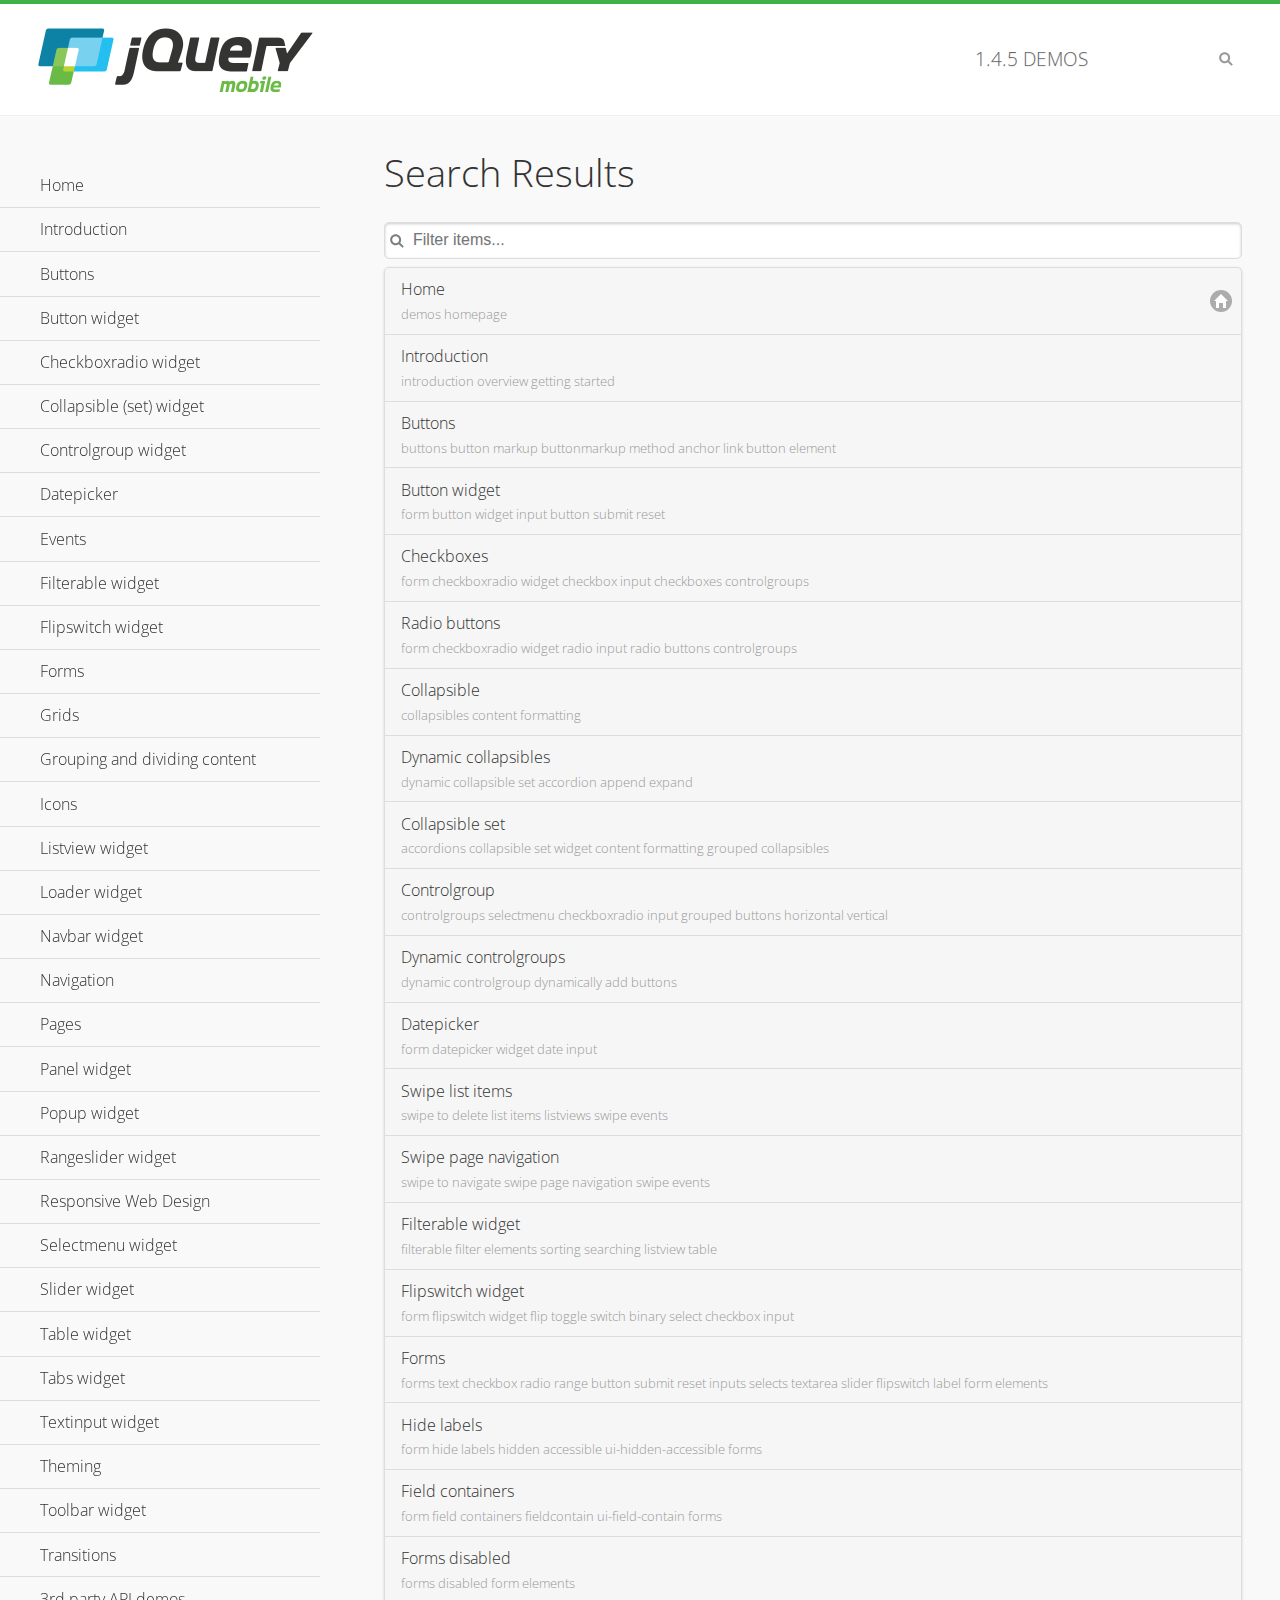
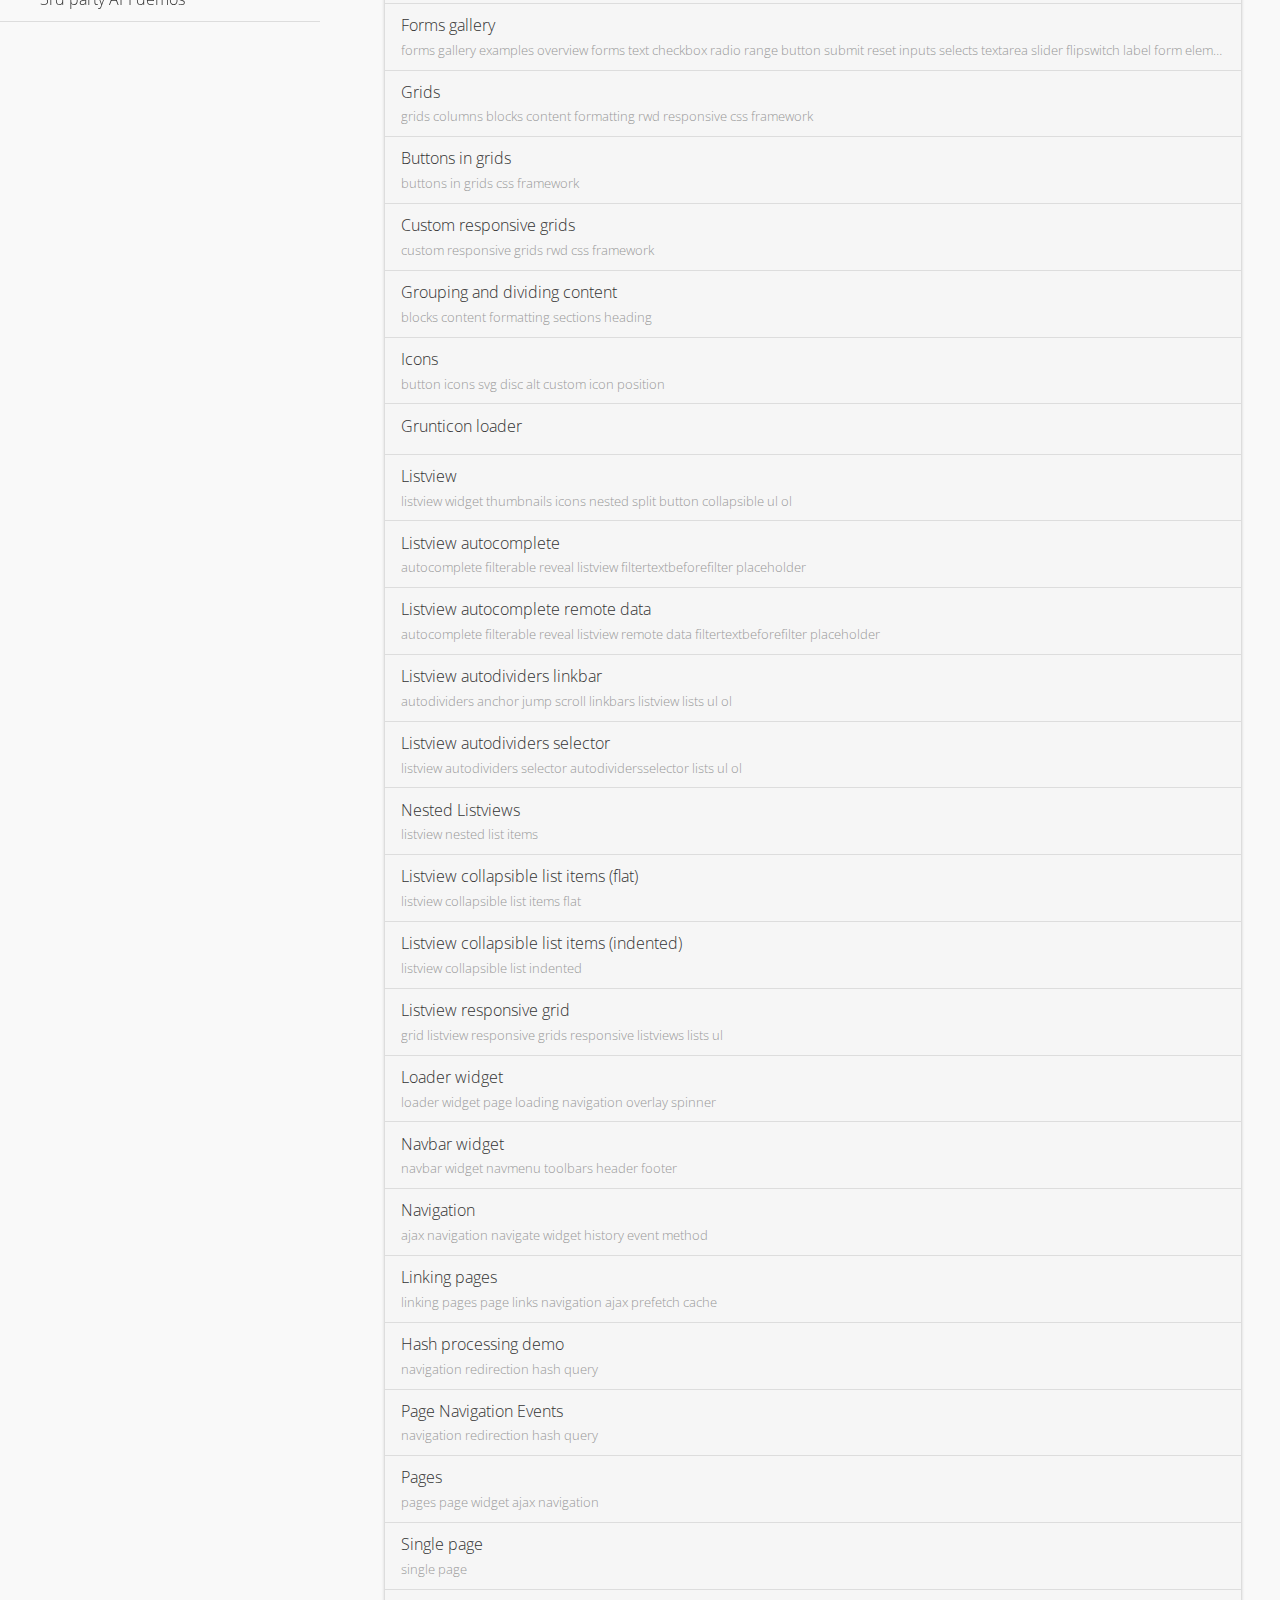
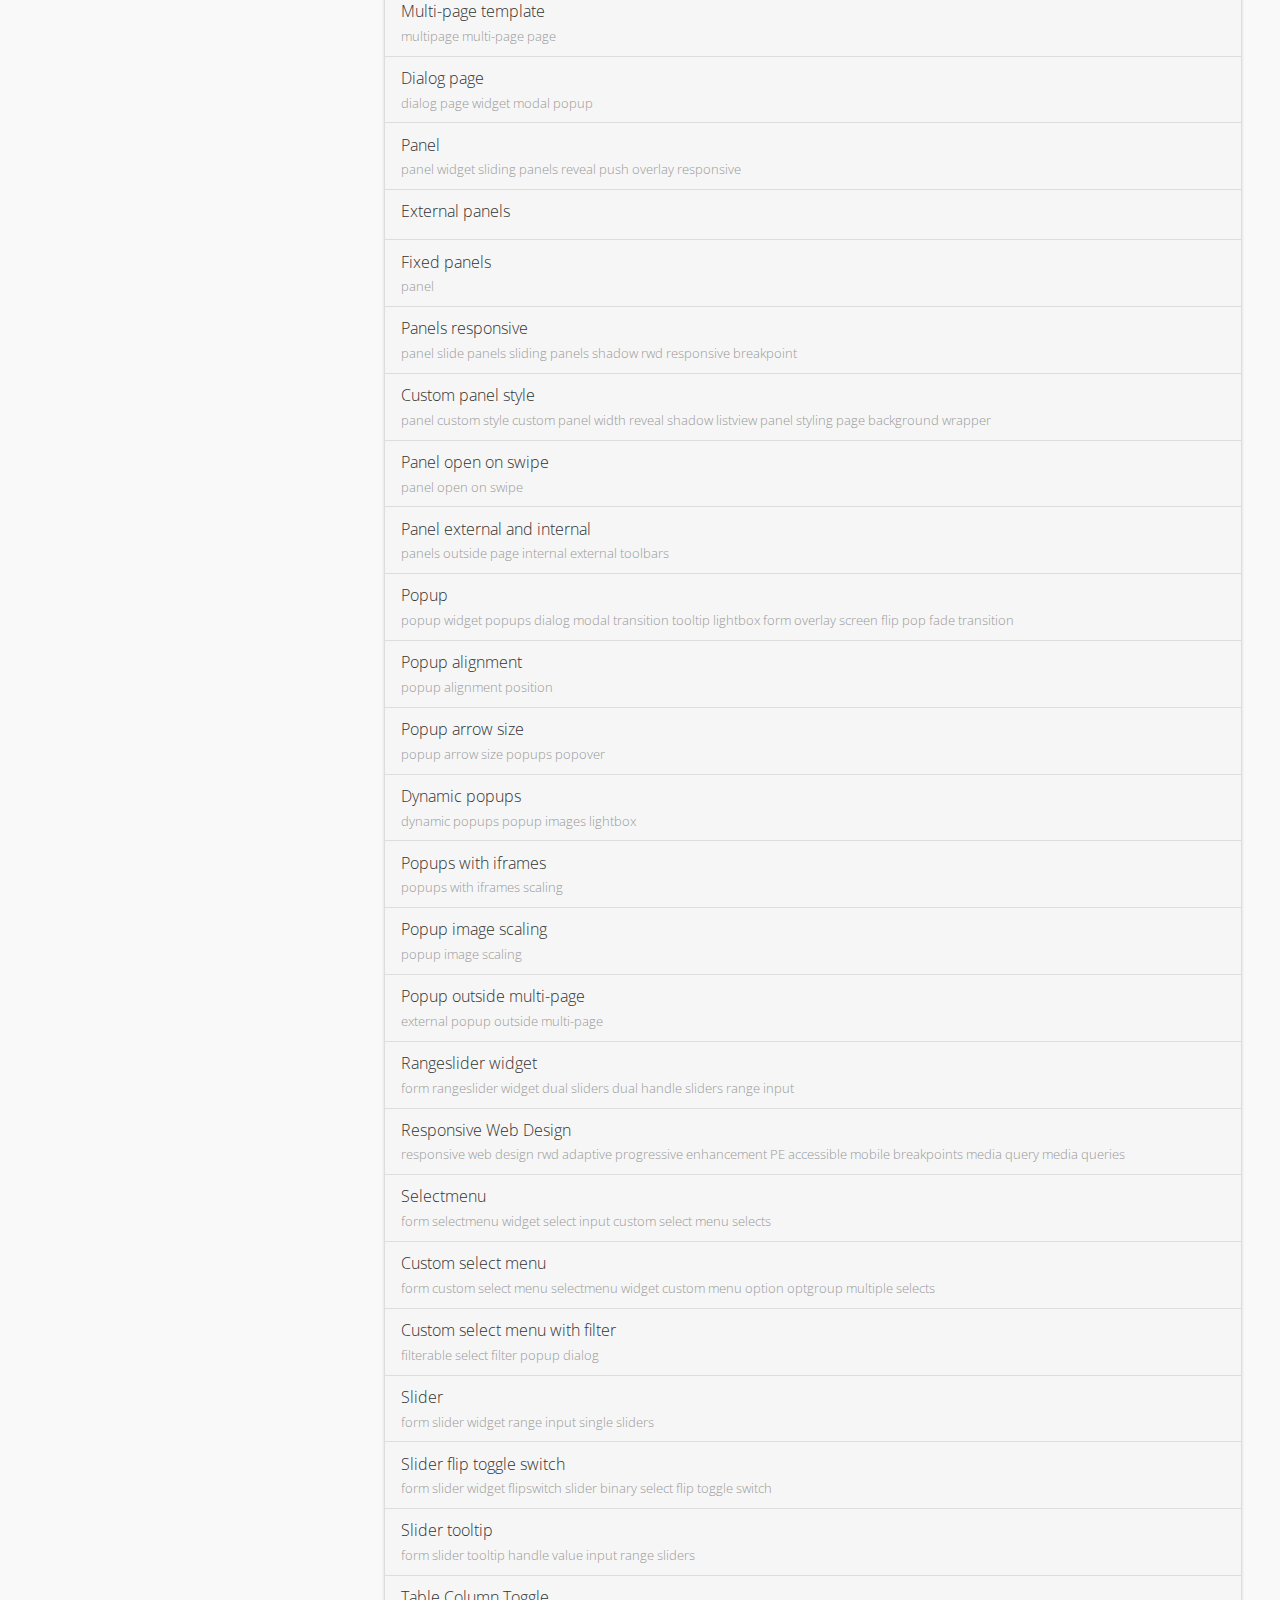
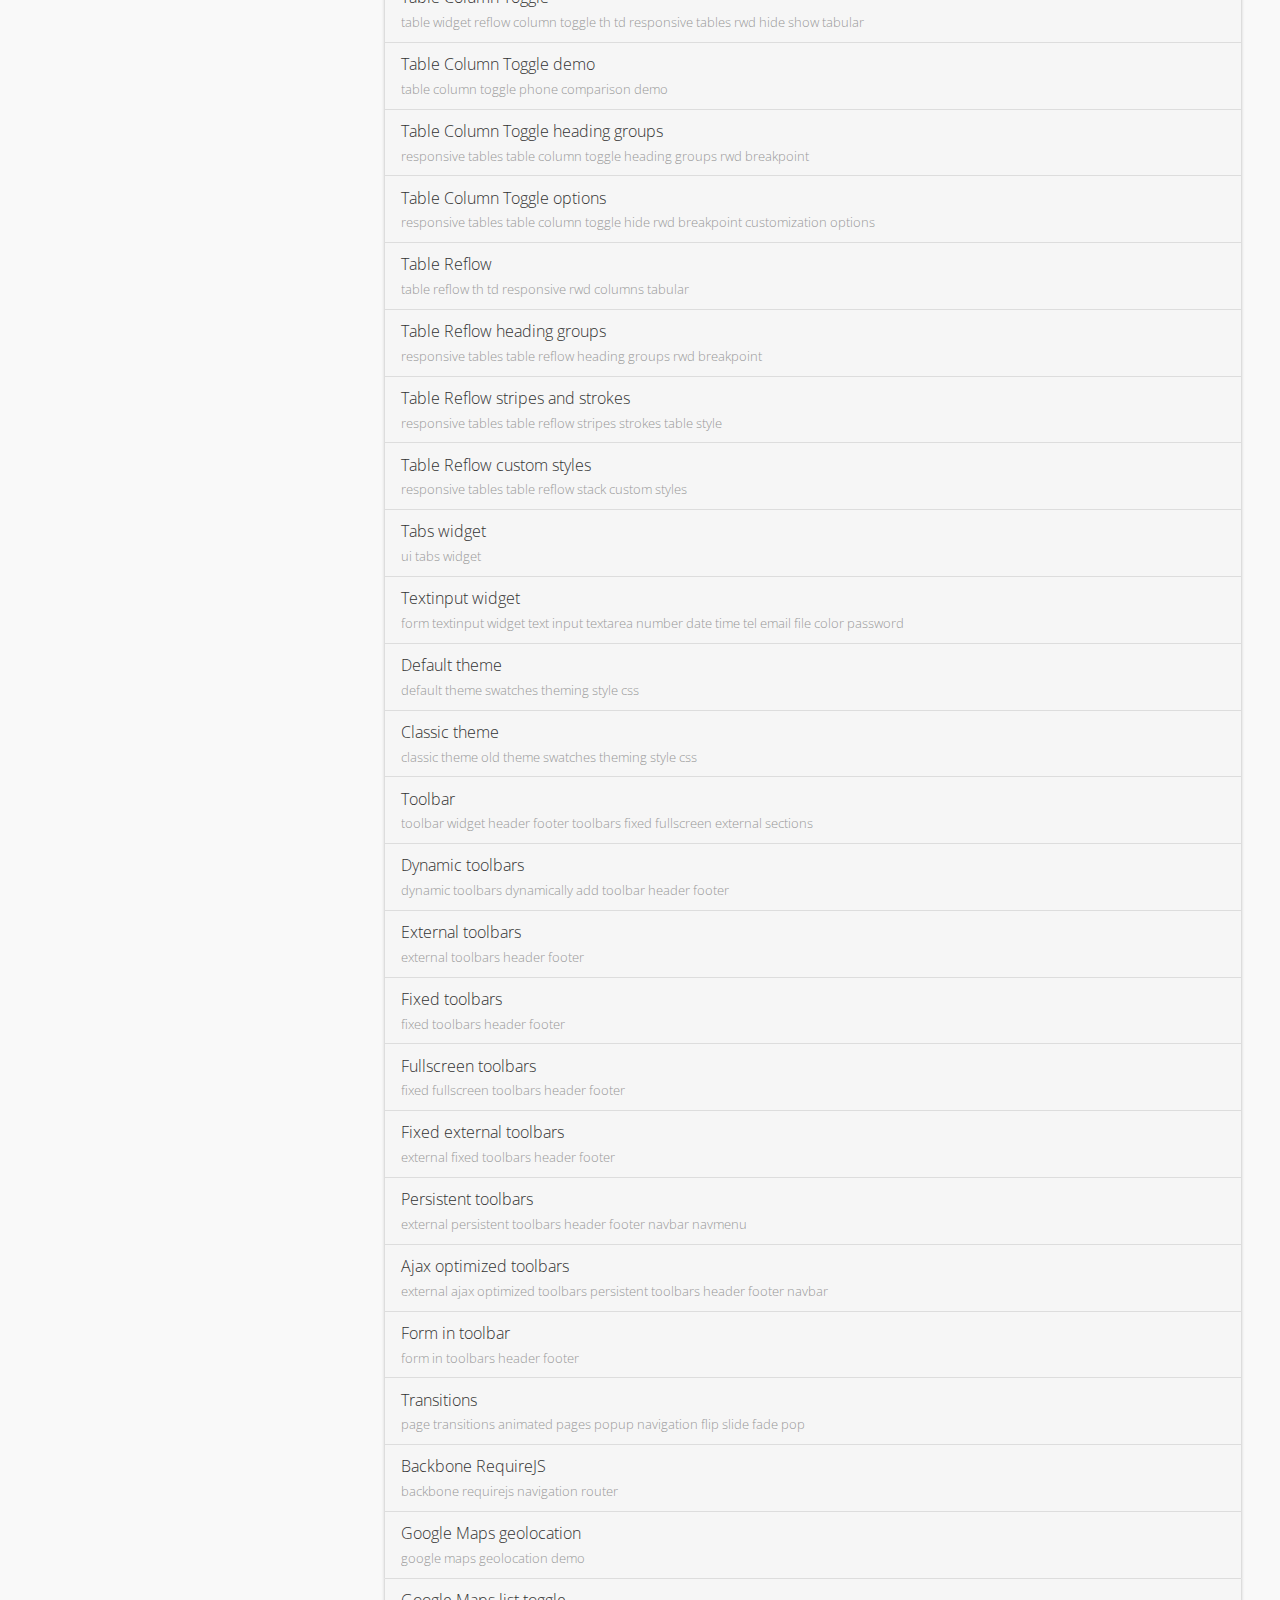
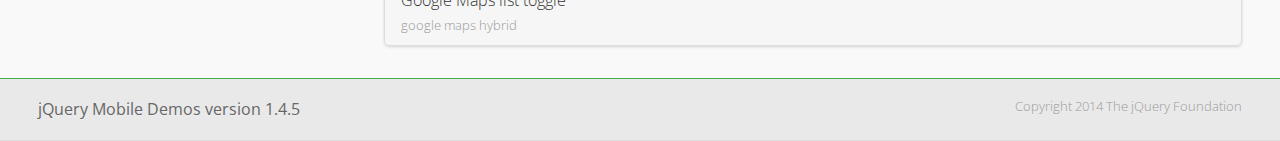
<file: jquery.mobile-1.4.5/demos/_search/index.html>
<!DOCTYPE html>
<html>
<head>
	<meta charset="utf-8">
	<meta name="viewport" content="width=device-width, initial-scale=1">
	<title>jQuery Mobile Demos</title>
	<link rel="stylesheet" href="../css/themes/default/jquery.mobile-1.4.5.min.css">
	<link rel="stylesheet" href="../_assets/css/jqm-demos.css">
	<link rel="shortcut icon" href="../_assets/favicon.ico">
    <link rel="stylesheet" href="http://fonts.googleapis.com/css?family=Open+Sans:300,400,700">
	<script src="../js/jquery.js"></script>
	<script src="../_assets/js/index.js"></script>
	<script src="../js/jquery.mobile-1.4.5.min.js"></script>

</head>
<body>
<div data-role="page" class="jqm-demos jqm-demos-index jqm-demos-search-results">

	<div data-role="header" class="jqm-header">
		<h2><a href="../" title="jQuery Mobile Demos home"><img src="../_assets/img/jquery-logo.png" alt="jQuery Mobile"></a></h2>
		<p><span class="jqm-version"></span> Demos</p>
		<a href="#" class="jqm-navmenu-link ui-btn ui-btn-icon-notext ui-corner-all ui-icon-bars ui-nodisc-icon ui-alt-icon ui-btn-left">Menu</a>
		<a href="#" class="jqm-search-link ui-btn ui-btn-icon-notext ui-corner-all ui-icon-search ui-nodisc-icon ui-alt-icon ui-btn-right">Search</a>
	</div><!-- /header -->

	<div role="main" class="ui-content jqm-content">

		<h1>Search Results</h1>

        <div class="jqm-search-results-wrap">
	        <ul class="jqm-list jqm-search-results-list">
<li data-filtertext="demos homepage" data-icon="home"><a href=".././">Home</a></li>
<li data-filtertext="introduction overview getting started"><a href="../intro/" data-ajax="false">Introduction</a></li>
<li data-filtertext="buttons button markup buttonmarkup method anchor link button element"><a href="../button-markup/" data-ajax="false">Buttons</a></li>
<li data-filtertext="form button widget input button submit reset"><a href="../button/" data-ajax="false">Button widget</a></li>
<li data-role="collapsible" data-enhanced="true" data-collapsed-icon="carat-d" data-expanded-icon="carat-u" data-iconpos="right" data-inset="false" class="ui-collapsible ui-collapsible-themed-content ui-collapsible-collapsed">
	<h3 class="ui-collapsible-heading ui-collapsible-heading-collapsed">
		<a href="#" class="ui-collapsible-heading-toggle ui-btn ui-btn-icon-right ui-btn-inherit ui-icon-carat-d">
		    Checkboxradio widget<span class="ui-collapsible-heading-status"> click to expand contents</span>
		</a>
	</h3>
	<div class="ui-collapsible-content ui-body-inherit ui-collapsible-content-collapsed" aria-hidden="true">
		<ul>
			<li data-filtertext="form checkboxradio widget checkbox input checkboxes controlgroups"><a href="../checkboxradio-checkbox/" data-ajax="false">Checkboxes</a></li>
			<li data-filtertext="form checkboxradio widget radio input radio buttons controlgroups"><a href="../checkboxradio-radio/" data-ajax="false">Radio buttons</a></li>
		</ul>
	</div>
</li>
<li data-role="collapsible" data-enhanced="true" data-collapsed-icon="carat-d" data-expanded-icon="carat-u" data-iconpos="right" data-inset="false" class="ui-collapsible ui-collapsible-themed-content ui-collapsible-collapsed">
	<h3 class="ui-collapsible-heading ui-collapsible-heading-collapsed">
		<a href="#" class="ui-collapsible-heading-toggle ui-btn ui-btn-icon-right ui-btn-inherit ui-icon-carat-d">
			Collapsible (set) widget<span class="ui-collapsible-heading-status"> click to expand contents</span>
		</a>
	</h3>
	<div class="ui-collapsible-content ui-body-inherit ui-collapsible-content-collapsed" aria-hidden="true">
		<ul>
			<li data-filtertext="collapsibles content formatting"><a href="../collapsible/" data-ajax="false">Collapsible</a></li>
			<li data-filtertext="dynamic collapsible set accordion append expand"><a href="../collapsible-dynamic/" data-ajax="false">Dynamic collapsibles</a></li>
			<li data-filtertext="accordions collapsible set widget content formatting grouped collapsibles"><a href="../collapsibleset/" data-ajax="false">Collapsible set</a></li>
		</ul>
	</div>
</li>
<li data-role="collapsible" data-enhanced="true" data-collapsed-icon="carat-d" data-expanded-icon="carat-u" data-iconpos="right" data-inset="false" class="ui-collapsible ui-collapsible-themed-content ui-collapsible-collapsed">
	<h3 class="ui-collapsible-heading ui-collapsible-heading-collapsed">
		<a href="#" class="ui-collapsible-heading-toggle ui-btn ui-btn-icon-right ui-btn-inherit ui-icon-carat-d">
			Controlgroup widget<span class="ui-collapsible-heading-status"> click to expand contents</span>
		</a>
	</h3>
	<div class="ui-collapsible-content ui-body-inherit ui-collapsible-content-collapsed" aria-hidden="true">
		<ul>
			<li data-filtertext="controlgroups selectmenu checkboxradio input grouped buttons horizontal vertical"><a href="../controlgroup/" data-ajax="false">Controlgroup</a></li>
			<li data-filtertext="dynamic controlgroup dynamically add buttons"><a href="../controlgroup-dynamic/" data-ajax="false">Dynamic controlgroups</a></li>
		</ul>
	</div>
</li>
<li data-filtertext="form datepicker widget date input"><a href="../datepicker/" data-ajax="false">Datepicker</a></li>
<li data-role="collapsible" data-enhanced="true" data-collapsed-icon="carat-d" data-expanded-icon="carat-u" data-iconpos="right" data-inset="false" class="ui-collapsible ui-collapsible-themed-content ui-collapsible-collapsed">
	<h3 class="ui-collapsible-heading ui-collapsible-heading-collapsed">
		<a href="#" class="ui-collapsible-heading-toggle ui-btn ui-btn-icon-right ui-btn-inherit ui-icon-carat-d">
			Events<span class="ui-collapsible-heading-status"> click to expand contents</span>
		</a>
	</h3>
	<div class="ui-collapsible-content ui-body-inherit ui-collapsible-content-collapsed" aria-hidden="true">
		<ul>
			<li data-filtertext="swipe to delete list items listviews swipe events"><a href="../swipe-list/" data-ajax="false">Swipe list items</a></li>
			<li data-filtertext="swipe to navigate swipe page navigation swipe events"><a href="../swipe-page/" data-ajax="false">Swipe page navigation</a></li>
		</ul>
	</div>
</li>
<li data-filtertext="filterable filter elements sorting searching listview table"><a href="../filterable/" data-ajax="false">Filterable widget</a></li>
<li data-filtertext="form flipswitch widget flip toggle switch binary select checkbox input"><a href="../flipswitch/" data-ajax="false">Flipswitch widget</a></li>
<li data-role="collapsible" data-enhanced="true" data-collapsed-icon="carat-d" data-expanded-icon="carat-u" data-iconpos="right" data-inset="false" class="ui-collapsible ui-collapsible-themed-content ui-collapsible-collapsed">
	<h3 class="ui-collapsible-heading ui-collapsible-heading-collapsed">
		<a href="#" class="ui-collapsible-heading-toggle ui-btn ui-btn-icon-right ui-btn-inherit ui-icon-carat-d">
			Forms<span class="ui-collapsible-heading-status"> click to expand contents</span>
		</a>
	</h3>
	<div class="ui-collapsible-content ui-body-inherit ui-collapsible-content-collapsed" aria-hidden="true">
		<ul>
			<li data-filtertext="forms text checkbox radio range button submit reset inputs selects textarea slider flipswitch label form elements"><a href="../forms/" data-ajax="false">Forms</a></li>
			<li data-filtertext="form hide labels hidden accessible ui-hidden-accessible forms"><a href="../forms-label-hidden-accessible/" data-ajax="false">Hide labels</a></li>
			<li data-filtertext="form field containers fieldcontain ui-field-contain forms"><a href="../forms-field-contain/" data-ajax="false">Field containers</a></li>
			<li data-filtertext="forms disabled form elements"><a href="../forms-disabled/" data-ajax="false">Forms disabled</a></li>
			<li data-filtertext="forms gallery examples overview forms text checkbox radio range button submit reset inputs selects textarea slider flipswitch label form elements"><a href="../forms-gallery/" data-ajax="false">Forms gallery</a></li>
		</ul>
	</div>
</li>
<li data-role="collapsible" data-enhanced="true" data-collapsed-icon="carat-d" data-expanded-icon="carat-u" data-iconpos="right" data-inset="false" class="ui-collapsible ui-collapsible-themed-content ui-collapsible-collapsed">
	<h3 class="ui-collapsible-heading ui-collapsible-heading-collapsed">
		<a href="#" class="ui-collapsible-heading-toggle ui-btn ui-btn-icon-right ui-btn-inherit ui-icon-carat-d">
			Grids<span class="ui-collapsible-heading-status"> click to expand contents</span>
		</a>
	</h3>
	<div class="ui-collapsible-content ui-body-inherit ui-collapsible-content-collapsed" aria-hidden="true">
		<ul>
			<li data-filtertext="grids columns blocks content formatting rwd responsive css framework"><a href="../grids/" data-ajax="false">Grids</a></li>
			<li data-filtertext="buttons in grids css framework"><a href="../grids-buttons/" data-ajax="false">Buttons in grids</a></li>
			<li data-filtertext="custom responsive grids rwd css framework"><a href="../grids-custom-responsive/" data-ajax="false">Custom responsive grids</a></li>
		</ul>
	</div>
</li>
<li data-filtertext="blocks content formatting sections heading"><a href="../body-bar-classes/" data-ajax="false">Grouping and dividing content</a></li>
<li data-role="collapsible" data-enhanced="true" data-collapsed-icon="carat-d" data-expanded-icon="carat-u" data-iconpos="right" data-inset="false" class="ui-collapsible ui-collapsible-themed-content ui-collapsible-collapsed">
	<h3 class="ui-collapsible-heading ui-collapsible-heading-collapsed">
		<a href="#" class="ui-collapsible-heading-toggle ui-btn ui-btn-icon-right ui-btn-inherit ui-icon-carat-d">
			Icons<span class="ui-collapsible-heading-status"> click to expand contents</span>
		</a>
	</h3>
	<div class="ui-collapsible-content ui-body-inherit ui-collapsible-content-collapsed" aria-hidden="true">
		<ul>
			<li data-filtertext="button icons svg disc alt custom icon position"><a href="../icons/" data-ajax="false">Icons</a></li>
			<li data-filtertext=""><a href="../icons-grunticon/" data-ajax="false">Grunticon loader</a></li>
		</ul>
	</div>
</li>
<li data-role="collapsible" data-enhanced="true" data-collapsed-icon="carat-d" data-expanded-icon="carat-u" data-iconpos="right" data-inset="false" class="ui-collapsible ui-collapsible-themed-content ui-collapsible-collapsed">
	<h3 class="ui-collapsible-heading ui-collapsible-heading-collapsed">
		<a href="#" class="ui-collapsible-heading-toggle ui-btn ui-btn-icon-right ui-btn-inherit ui-icon-carat-d">
			Listview widget<span class="ui-collapsible-heading-status"> click to expand contents</span>
		</a>
	</h3>
	<div class="ui-collapsible-content ui-body-inherit ui-collapsible-content-collapsed" aria-hidden="true">
		<ul>
			<li data-filtertext="listview widget thumbnails icons nested split button collapsible ul ol"><a href="../listview/" data-ajax="false">Listview</a></li>
			<li data-filtertext="autocomplete filterable reveal listview filtertextbeforefilter placeholder"><a href="../listview-autocomplete/" data-ajax="false">Listview autocomplete</a></li>
			<li data-filtertext="autocomplete filterable reveal listview remote data filtertextbeforefilter placeholder"><a href="../listview-autocomplete-remote/" data-ajax="false">Listview autocomplete remote data</a></li>
			<li data-filtertext="autodividers anchor jump scroll linkbars listview lists ul ol"><a href="../listview-autodividers-linkbar/" data-ajax="false">Listview autodividers linkbar</a></li>
			<li data-filtertext="listview autodividers selector autodividersselector lists ul ol"><a href="../listview-autodividers-selector/" data-ajax="false">Listview autodividers selector</a></li>
			<li data-filtertext="listview nested list items"><a href="../listview-nested-lists/" data-ajax="false">Nested Listviews</a></li>
			<li data-filtertext="listview collapsible list items flat"><a href="../listview-collapsible-item-flat/" data-ajax="false">Listview collapsible list items (flat)</a></li>
			<li data-filtertext="listview collapsible list indented"><a href="../listview-collapsible-item-indented/" data-ajax="false">Listview collapsible list items (indented)</a></li>
			<li data-filtertext="grid listview responsive grids responsive listviews lists ul"><a href="../listview-grid/" data-ajax="false">Listview responsive grid</a></li>
		</ul>
	</div>
</li>
<li data-filtertext="loader widget page loading navigation overlay spinner"><a href="../loader/" data-ajax="false">Loader widget</a></li>
<li data-filtertext="navbar widget navmenu toolbars header footer"><a href="../navbar/" data-ajax="false">Navbar widget</a></li>
<li data-role="collapsible" data-enhanced="true" data-collapsed-icon="carat-d" data-expanded-icon="carat-u" data-iconpos="right" data-inset="false" class="ui-collapsible ui-collapsible-themed-content ui-collapsible-collapsed">
	<h3 class="ui-collapsible-heading ui-collapsible-heading-collapsed">
		<a href="#" class="ui-collapsible-heading-toggle ui-btn ui-btn-icon-right ui-btn-inherit ui-icon-carat-d">
			Navigation<span class="ui-collapsible-heading-status"> click to expand contents</span>
		</a>
	</h3>
	<div class="ui-collapsible-content ui-body-inherit ui-collapsible-content-collapsed" aria-hidden="true">
		<ul>
			<li data-filtertext="ajax navigation navigate widget history event method"><a href="../navigation/" data-ajax="false">Navigation</a></li>
			<li data-filtertext="linking pages page links navigation ajax prefetch cache"><a href="../navigation-linking-pages/" data-ajax="false">Linking pages</a></li>
			<!-- <li data-filtertext="php redirect server redirection server-side navigation"><a href="../navigation-php-redirect/" data-ajax="false">PHP redirect demo</a></li>-->
			<li data-filtertext="navigation redirection hash query"><a href="../navigation-hash-processing/" data-ajax="false">Hash processing demo</a></li>
			<li data-filtertext="navigation redirection hash query"><a href="../page-events/" data-ajax="false">Page Navigation Events</a></li>
		</ul>
	</div>
</li>
<li data-role="collapsible" data-enhanced="true" data-collapsed-icon="carat-d" data-expanded-icon="carat-u" data-iconpos="right" data-inset="false" class="ui-collapsible ui-collapsible-themed-content ui-collapsible-collapsed">
	<h3 class="ui-collapsible-heading ui-collapsible-heading-collapsed">
		<a href="#" class="ui-collapsible-heading-toggle ui-btn ui-btn-icon-right ui-btn-inherit ui-icon-carat-d">
			Pages<span class="ui-collapsible-heading-status"> click to expand contents</span>
		</a>
	</h3>
	<div class="ui-collapsible-content ui-body-inherit ui-collapsible-content-collapsed" aria-hidden="true">
		<ul>
			<li data-filtertext="pages page widget ajax navigation"><a href="../pages/" data-ajax="false">Pages</a></li>
			<li data-filtertext="single page"><a href="../pages-single-page/" data-ajax="false">Single page</a></li>
			<li data-filtertext="multipage multi-page page"><a href="../pages-multi-page/" data-ajax="false">Multi-page template</a></li>
			<li data-filtertext="dialog page widget modal popup"><a href="../pages-dialog/" data-ajax="false">Dialog page</a></li>
		</ul>
	</div>
</li>
<li data-role="collapsible" data-enhanced="true" data-collapsed-icon="carat-d" data-expanded-icon="carat-u" data-iconpos="right" data-inset="false" class="ui-collapsible ui-collapsible-themed-content ui-collapsible-collapsed">
	<h3 class="ui-collapsible-heading ui-collapsible-heading-collapsed">
		<a href="#" class="ui-collapsible-heading-toggle ui-btn ui-btn-icon-right ui-btn-inherit ui-icon-carat-d">
			Panel widget<span class="ui-collapsible-heading-status"> click to expand contents</span>
		</a>
	</h3>
	<div class="ui-collapsible-content ui-body-inherit ui-collapsible-content-collapsed" aria-hidden="true">
		<ul>
			<li data-filtertext="panel widget sliding panels reveal push overlay responsive"><a href="../panel/" data-ajax="false">Panel</a></li>
			<li data-filtertext=""><a href="../panel-external/" data-ajax="false">External panels</a></li>
			<li data-filtertext="panel "><a href="../panel-fixed/" data-ajax="false">Fixed panels</a></li>
			<li data-filtertext="panel slide panels sliding panels shadow rwd responsive breakpoint"><a href="../panel-responsive/" data-ajax="false">Panels responsive</a></li>
			<li data-filtertext="panel custom style custom panel width reveal shadow listview panel styling page background wrapper"><a href="../panel-styling/" data-ajax="false">Custom panel style</a></li>
			<li data-filtertext="panel open on swipe"><a href="../panel-swipe-open/" data-ajax="false">Panel open on swipe</a></li>
			<li data-filtertext="panels outside page internal external toolbars"><a href="../panel-external-internal/" data-ajax="false">Panel external and internal</a></li>
		</ul>
	</div>
</li>
<li data-role="collapsible" data-enhanced="true" data-collapsed-icon="carat-d" data-expanded-icon="carat-u" data-iconpos="right" data-inset="false" class="ui-collapsible ui-collapsible-themed-content ui-collapsible-collapsed">
	<h3 class="ui-collapsible-heading ui-collapsible-heading-collapsed">
		<a href="#" class="ui-collapsible-heading-toggle ui-btn ui-btn-icon-right ui-btn-inherit ui-icon-carat-d">
			Popup widget<span class="ui-collapsible-heading-status"> click to expand contents</span>
		</a>
	</h3>
	<div class="ui-collapsible-content ui-body-inherit ui-collapsible-content-collapsed" aria-hidden="true">
		<ul>
			<li data-filtertext="popup widget popups dialog modal transition tooltip lightbox form overlay screen flip pop fade transition"><a href="../popup/" data-ajax="false">Popup</a></li>
			<li data-filtertext="popup alignment position"><a href="../popup-alignment/" data-ajax="false">Popup alignment</a></li>
			<li data-filtertext="popup arrow size popups popover"><a href="../popup-arrow-size/" data-ajax="false">Popup arrow size</a></li>
			<li data-filtertext="dynamic popups popup images lightbox"><a href="../popup-dynamic/" data-ajax="false">Dynamic popups</a></li>
			<li data-filtertext="popups with iframes scaling"><a href="../popup-iframe/" data-ajax="false">Popups with iframes</a></li>
			<li data-filtertext="popup image scaling"><a href="../popup-image-scaling/" data-ajax="false">Popup image scaling</a></li>
			<li data-filtertext="external popup outside multi-page"><a href="../popup-outside-multipage/" data-ajax="false">Popup outside multi-page</a></li>
		</ul>
	</div>
</li>
<li data-filtertext="form rangeslider widget dual sliders dual handle sliders range input"><a href="../rangeslider/" data-ajax="false">Rangeslider widget</a></li>
<li data-filtertext="responsive web design rwd adaptive progressive enhancement PE accessible mobile breakpoints media query media queries"><a href="../rwd/" data-ajax="false">Responsive Web Design</a></li>
<li data-role="collapsible" data-enhanced="true" data-collapsed-icon="carat-d" data-expanded-icon="carat-u" data-iconpos="right" data-inset="false" class="ui-collapsible ui-collapsible-themed-content ui-collapsible-collapsed">
	<h3 class="ui-collapsible-heading ui-collapsible-heading-collapsed">
		<a href="#" class="ui-collapsible-heading-toggle ui-btn ui-btn-icon-right ui-btn-inherit ui-icon-carat-d">
			Selectmenu widget<span class="ui-collapsible-heading-status"> click to expand contents</span>
		</a>
	</h3>
	<div class="ui-collapsible-content ui-body-inherit ui-collapsible-content-collapsed" aria-hidden="true">
		<ul>
			<li data-filtertext="form selectmenu widget select input custom select menu selects"><a href="../selectmenu/" data-ajax="false">Selectmenu</a></li>
			<li data-filtertext="form custom select menu selectmenu widget custom menu option optgroup multiple selects"><a href="../selectmenu-custom/" data-ajax="false">Custom select menu</a></li>
			<li data-filtertext="filterable select filter popup dialog"><a href="../selectmenu-custom-filter/" data-ajax="false">Custom select menu with filter</a></li>
		</ul>
	</div>
</li>
<li data-role="collapsible" data-enhanced="true" data-collapsed-icon="carat-d" data-expanded-icon="carat-u" data-iconpos="right" data-inset="false" class="ui-collapsible ui-collapsible-themed-content ui-collapsible-collapsed">
	<h3 class="ui-collapsible-heading ui-collapsible-heading-collapsed">
		<a href="#" class="ui-collapsible-heading-toggle ui-btn ui-btn-icon-right ui-btn-inherit ui-icon-carat-d">
			Slider widget<span class="ui-collapsible-heading-status"> click to expand contents</span>
		</a>
	</h3>
	<div class="ui-collapsible-content ui-body-inherit ui-collapsible-content-collapsed" aria-hidden="true">
		<ul>
			<li data-filtertext="form slider widget range input single sliders"><a href="../slider/" data-ajax="false">Slider</a></li>
			<li data-filtertext="form slider widget flipswitch slider binary select flip toggle switch"><a href="../slider-flipswitch/" data-ajax="false">Slider flip toggle switch</a></li>
			<li data-filtertext="form slider tooltip handle value input range sliders"><a href="../slider-tooltip/" data-ajax="false">Slider tooltip</a></li>
		</ul>
	</div>
</li>
<li data-role="collapsible" data-enhanced="true" data-collapsed-icon="carat-d" data-expanded-icon="carat-u" data-iconpos="right" data-inset="false" class="ui-collapsible ui-collapsible-themed-content ui-collapsible-collapsed">
	<h3 class="ui-collapsible-heading ui-collapsible-heading-collapsed">
		<a href="#" class="ui-collapsible-heading-toggle ui-btn ui-btn-icon-right ui-btn-inherit ui-icon-carat-d">
			Table widget<span class="ui-collapsible-heading-status"> click to expand contents</span>
		</a>
	</h3>
	<div class="ui-collapsible-content ui-body-inherit ui-collapsible-content-collapsed" aria-hidden="true">
		<ul>
			<li data-filtertext="table widget reflow column toggle th td responsive tables rwd hide show tabular"><a href="../table-column-toggle/" data-ajax="false">Table Column Toggle</a></li>
			<li data-filtertext="table column toggle phone comparison demo"><a href="../table-column-toggle-example/" data-ajax="false">Table Column Toggle demo</a></li>
			<li data-filtertext="responsive tables table column toggle heading groups rwd breakpoint"><a href="../table-column-toggle-heading-groups/" data-ajax="false">Table Column Toggle heading groups</a></li>
			<li data-filtertext="responsive tables table column toggle hide rwd breakpoint customization options"><a href="../table-column-toggle-options/" data-ajax="false">Table Column Toggle options</a></li>
			<li data-filtertext="table reflow th td responsive rwd columns tabular"><a href="../table-reflow/" data-ajax="false">Table Reflow</a></li>
			<li data-filtertext="responsive tables table reflow heading groups rwd breakpoint"><a href="../table-reflow-heading-groups/" data-ajax="false">Table Reflow heading groups</a></li>
			<li data-filtertext="responsive tables table reflow stripes strokes table style"><a href="../table-reflow-stripes-strokes/" data-ajax="false">Table Reflow stripes and strokes</a></li>
			<li data-filtertext="responsive tables table reflow stack custom styles"><a href="../table-reflow-styling/" data-ajax="false">Table Reflow custom styles</a></li>
		</ul>
	</div>
</li>
<li data-filtertext="ui tabs widget"><a href="../tabs/" data-ajax="false">Tabs widget</a></li>
<li data-filtertext="form textinput widget text input textarea number date time tel email file color password"><a href="../textinput/" data-ajax="false">Textinput widget</a></li>
<li data-role="collapsible" data-enhanced="true" data-collapsed-icon="carat-d" data-expanded-icon="carat-u" data-iconpos="right" data-inset="false" class="ui-collapsible ui-collapsible-themed-content ui-collapsible-collapsed">
	<h3 class="ui-collapsible-heading ui-collapsible-heading-collapsed">
		<a href="#" class="ui-collapsible-heading-toggle ui-btn ui-btn-icon-right ui-btn-inherit ui-icon-carat-d">
			Theming<span class="ui-collapsible-heading-status"> click to expand contents</span>
		</a>
	</h3>
	<div class="ui-collapsible-content ui-body-inherit ui-collapsible-content-collapsed" aria-hidden="true">
		<ul>
			<li data-filtertext="default theme swatches theming style css"><a href="../theme-default/" data-ajax="false">Default theme</a></li>
			<li data-filtertext="classic theme old theme swatches theming style css"><a href="../theme-classic/" data-ajax="false">Classic theme</a></li>
		</ul>
	</div>
</li>
<li data-role="collapsible" data-enhanced="true" data-collapsed-icon="carat-d" data-expanded-icon="carat-u" data-iconpos="right" data-inset="false" class="ui-collapsible ui-collapsible-themed-content ui-collapsible-collapsed">
	<h3 class="ui-collapsible-heading ui-collapsible-heading-collapsed">
		<a href="#" class="ui-collapsible-heading-toggle ui-btn ui-btn-icon-right ui-btn-inherit ui-icon-carat-d">
			Toolbar widget<span class="ui-collapsible-heading-status"> click to expand contents</span>
		</a>
	</h3>
	<div class="ui-collapsible-content ui-body-inherit ui-collapsible-content-collapsed" aria-hidden="true">
		<ul>
			<li data-filtertext="toolbar widget header footer toolbars fixed fullscreen external sections"><a href="../toolbar/" data-ajax="false">Toolbar</a></li>
			<li data-filtertext="dynamic toolbars dynamically add toolbar header footer"><a href="../toolbar-dynamic/" data-ajax="false">Dynamic toolbars</a></li>
			<li data-filtertext="external toolbars header footer"><a href="../toolbar-external/" data-ajax="false">External toolbars</a></li>
			<li data-filtertext="fixed toolbars header footer"><a href="../toolbar-fixed/" data-ajax="false">Fixed toolbars</a></li>
			<li data-filtertext="fixed fullscreen toolbars header footer"><a href="../toolbar-fixed-fullscreen/" data-ajax="false">Fullscreen toolbars</a></li>
			<li data-filtertext="external fixed toolbars header footer"><a href="../toolbar-fixed-external/" data-ajax="false">Fixed external toolbars</a></li>
			<li data-filtertext="external persistent toolbars header footer navbar navmenu"><a href="../toolbar-fixed-persistent/" data-ajax="false">Persistent toolbars</a></li>
			<li data-filtertext="external ajax optimized toolbars persistent toolbars header footer navbar"><a href="../toolbar-fixed-persistent-optimized/" data-ajax="false">Ajax optimized toolbars</a></li>
			<li data-filtertext="form in toolbars header footer"><a href="../toolbar-fixed-forms/" data-ajax="false">Form in toolbar</a></li>
		</ul>
	</div>
</li>
<li data-filtertext="page transitions animated pages popup navigation flip slide fade pop"><a href="../transitions/" data-ajax="false">Transitions</a></li>
<li data-role="collapsible" data-enhanced="true" data-collapsed-icon="carat-d" data-expanded-icon="carat-u" data-iconpos="right" data-inset="false" class="ui-collapsible ui-collapsible-themed-content ui-collapsible-collapsed">
	<h3 class="ui-collapsible-heading ui-collapsible-heading-collapsed">
		<a href="#" class="ui-collapsible-heading-toggle ui-btn ui-btn-icon-right ui-btn-inherit ui-icon-carat-d">
			3rd party API demos<span class="ui-collapsible-heading-status"> click to expand contents</span>
		</a>
	</h3>
	<div class="ui-collapsible-content ui-body-inherit ui-collapsible-content-collapsed" aria-hidden="true">
		<ul>
			<li data-filtertext="backbone requirejs navigation router"><a href="../backbone-requirejs/" data-ajax="false">Backbone RequireJS</a></li>
			<li data-filtertext="google maps geolocation demo"><a href="../map-geolocation/" data-ajax="false">Google Maps geolocation</a></li>
			<li data-filtertext="google maps hybrid"><a href="../map-list-toggle/" data-ajax="false">Google Maps list toggle</a></li>
		</ul>
	</div>
</li>



	        </ul>
	    </div>

	</div><!-- /content -->
	    <div data-role="panel" class="jqm-navmenu-panel" data-position="left" data-display="overlay" data-theme="a">
	    	<ul class="jqm-list ui-alt-icon ui-nodisc-icon">
<li data-filtertext="demos homepage" data-icon="home"><a href=".././">Home</a></li>
<li data-filtertext="introduction overview getting started"><a href="../intro/" data-ajax="false">Introduction</a></li>
<li data-filtertext="buttons button markup buttonmarkup method anchor link button element"><a href="../button-markup/" data-ajax="false">Buttons</a></li>
<li data-filtertext="form button widget input button submit reset"><a href="../button/" data-ajax="false">Button widget</a></li>
<li data-role="collapsible" data-enhanced="true" data-collapsed-icon="carat-d" data-expanded-icon="carat-u" data-iconpos="right" data-inset="false" class="ui-collapsible ui-collapsible-themed-content ui-collapsible-collapsed">
	<h3 class="ui-collapsible-heading ui-collapsible-heading-collapsed">
		<a href="#" class="ui-collapsible-heading-toggle ui-btn ui-btn-icon-right ui-btn-inherit ui-icon-carat-d">
		    Checkboxradio widget<span class="ui-collapsible-heading-status"> click to expand contents</span>
		</a>
	</h3>
	<div class="ui-collapsible-content ui-body-inherit ui-collapsible-content-collapsed" aria-hidden="true">
		<ul>
			<li data-filtertext="form checkboxradio widget checkbox input checkboxes controlgroups"><a href="../checkboxradio-checkbox/" data-ajax="false">Checkboxes</a></li>
			<li data-filtertext="form checkboxradio widget radio input radio buttons controlgroups"><a href="../checkboxradio-radio/" data-ajax="false">Radio buttons</a></li>
		</ul>
	</div>
</li>
<li data-role="collapsible" data-enhanced="true" data-collapsed-icon="carat-d" data-expanded-icon="carat-u" data-iconpos="right" data-inset="false" class="ui-collapsible ui-collapsible-themed-content ui-collapsible-collapsed">
	<h3 class="ui-collapsible-heading ui-collapsible-heading-collapsed">
		<a href="#" class="ui-collapsible-heading-toggle ui-btn ui-btn-icon-right ui-btn-inherit ui-icon-carat-d">
			Collapsible (set) widget<span class="ui-collapsible-heading-status"> click to expand contents</span>
		</a>
	</h3>
	<div class="ui-collapsible-content ui-body-inherit ui-collapsible-content-collapsed" aria-hidden="true">
		<ul>
			<li data-filtertext="collapsibles content formatting"><a href="../collapsible/" data-ajax="false">Collapsible</a></li>
			<li data-filtertext="dynamic collapsible set accordion append expand"><a href="../collapsible-dynamic/" data-ajax="false">Dynamic collapsibles</a></li>
			<li data-filtertext="accordions collapsible set widget content formatting grouped collapsibles"><a href="../collapsibleset/" data-ajax="false">Collapsible set</a></li>
		</ul>
	</div>
</li>
<li data-role="collapsible" data-enhanced="true" data-collapsed-icon="carat-d" data-expanded-icon="carat-u" data-iconpos="right" data-inset="false" class="ui-collapsible ui-collapsible-themed-content ui-collapsible-collapsed">
	<h3 class="ui-collapsible-heading ui-collapsible-heading-collapsed">
		<a href="#" class="ui-collapsible-heading-toggle ui-btn ui-btn-icon-right ui-btn-inherit ui-icon-carat-d">
			Controlgroup widget<span class="ui-collapsible-heading-status"> click to expand contents</span>
		</a>
	</h3>
	<div class="ui-collapsible-content ui-body-inherit ui-collapsible-content-collapsed" aria-hidden="true">
		<ul>
			<li data-filtertext="controlgroups selectmenu checkboxradio input grouped buttons horizontal vertical"><a href="../controlgroup/" data-ajax="false">Controlgroup</a></li>
			<li data-filtertext="dynamic controlgroup dynamically add buttons"><a href="../controlgroup-dynamic/" data-ajax="false">Dynamic controlgroups</a></li>
		</ul>
	</div>
</li>
<li data-filtertext="form datepicker widget date input"><a href="../datepicker/" data-ajax="false">Datepicker</a></li>
<li data-role="collapsible" data-enhanced="true" data-collapsed-icon="carat-d" data-expanded-icon="carat-u" data-iconpos="right" data-inset="false" class="ui-collapsible ui-collapsible-themed-content ui-collapsible-collapsed">
	<h3 class="ui-collapsible-heading ui-collapsible-heading-collapsed">
		<a href="#" class="ui-collapsible-heading-toggle ui-btn ui-btn-icon-right ui-btn-inherit ui-icon-carat-d">
			Events<span class="ui-collapsible-heading-status"> click to expand contents</span>
		</a>
	</h3>
	<div class="ui-collapsible-content ui-body-inherit ui-collapsible-content-collapsed" aria-hidden="true">
		<ul>
			<li data-filtertext="swipe to delete list items listviews swipe events"><a href="../swipe-list/" data-ajax="false">Swipe list items</a></li>
			<li data-filtertext="swipe to navigate swipe page navigation swipe events"><a href="../swipe-page/" data-ajax="false">Swipe page navigation</a></li>
		</ul>
	</div>
</li>
<li data-filtertext="filterable filter elements sorting searching listview table"><a href="../filterable/" data-ajax="false">Filterable widget</a></li>
<li data-filtertext="form flipswitch widget flip toggle switch binary select checkbox input"><a href="../flipswitch/" data-ajax="false">Flipswitch widget</a></li>
<li data-role="collapsible" data-enhanced="true" data-collapsed-icon="carat-d" data-expanded-icon="carat-u" data-iconpos="right" data-inset="false" class="ui-collapsible ui-collapsible-themed-content ui-collapsible-collapsed">
	<h3 class="ui-collapsible-heading ui-collapsible-heading-collapsed">
		<a href="#" class="ui-collapsible-heading-toggle ui-btn ui-btn-icon-right ui-btn-inherit ui-icon-carat-d">
			Forms<span class="ui-collapsible-heading-status"> click to expand contents</span>
		</a>
	</h3>
	<div class="ui-collapsible-content ui-body-inherit ui-collapsible-content-collapsed" aria-hidden="true">
		<ul>
			<li data-filtertext="forms text checkbox radio range button submit reset inputs selects textarea slider flipswitch label form elements"><a href="../forms/" data-ajax="false">Forms</a></li>
			<li data-filtertext="form hide labels hidden accessible ui-hidden-accessible forms"><a href="../forms-label-hidden-accessible/" data-ajax="false">Hide labels</a></li>
			<li data-filtertext="form field containers fieldcontain ui-field-contain forms"><a href="../forms-field-contain/" data-ajax="false">Field containers</a></li>
			<li data-filtertext="forms disabled form elements"><a href="../forms-disabled/" data-ajax="false">Forms disabled</a></li>
			<li data-filtertext="forms gallery examples overview forms text checkbox radio range button submit reset inputs selects textarea slider flipswitch label form elements"><a href="../forms-gallery/" data-ajax="false">Forms gallery</a></li>
		</ul>
	</div>
</li>
<li data-role="collapsible" data-enhanced="true" data-collapsed-icon="carat-d" data-expanded-icon="carat-u" data-iconpos="right" data-inset="false" class="ui-collapsible ui-collapsible-themed-content ui-collapsible-collapsed">
	<h3 class="ui-collapsible-heading ui-collapsible-heading-collapsed">
		<a href="#" class="ui-collapsible-heading-toggle ui-btn ui-btn-icon-right ui-btn-inherit ui-icon-carat-d">
			Grids<span class="ui-collapsible-heading-status"> click to expand contents</span>
		</a>
	</h3>
	<div class="ui-collapsible-content ui-body-inherit ui-collapsible-content-collapsed" aria-hidden="true">
		<ul>
			<li data-filtertext="grids columns blocks content formatting rwd responsive css framework"><a href="../grids/" data-ajax="false">Grids</a></li>
			<li data-filtertext="buttons in grids css framework"><a href="../grids-buttons/" data-ajax="false">Buttons in grids</a></li>
			<li data-filtertext="custom responsive grids rwd css framework"><a href="../grids-custom-responsive/" data-ajax="false">Custom responsive grids</a></li>
		</ul>
	</div>
</li>
<li data-filtertext="blocks content formatting sections heading"><a href="../body-bar-classes/" data-ajax="false">Grouping and dividing content</a></li>
<li data-role="collapsible" data-enhanced="true" data-collapsed-icon="carat-d" data-expanded-icon="carat-u" data-iconpos="right" data-inset="false" class="ui-collapsible ui-collapsible-themed-content ui-collapsible-collapsed">
	<h3 class="ui-collapsible-heading ui-collapsible-heading-collapsed">
		<a href="#" class="ui-collapsible-heading-toggle ui-btn ui-btn-icon-right ui-btn-inherit ui-icon-carat-d">
			Icons<span class="ui-collapsible-heading-status"> click to expand contents</span>
		</a>
	</h3>
	<div class="ui-collapsible-content ui-body-inherit ui-collapsible-content-collapsed" aria-hidden="true">
		<ul>
			<li data-filtertext="button icons svg disc alt custom icon position"><a href="../icons/" data-ajax="false">Icons</a></li>
			<li data-filtertext=""><a href="../icons-grunticon/" data-ajax="false">Grunticon loader</a></li>
		</ul>
	</div>
</li>
<li data-role="collapsible" data-enhanced="true" data-collapsed-icon="carat-d" data-expanded-icon="carat-u" data-iconpos="right" data-inset="false" class="ui-collapsible ui-collapsible-themed-content ui-collapsible-collapsed">
	<h3 class="ui-collapsible-heading ui-collapsible-heading-collapsed">
		<a href="#" class="ui-collapsible-heading-toggle ui-btn ui-btn-icon-right ui-btn-inherit ui-icon-carat-d">
			Listview widget<span class="ui-collapsible-heading-status"> click to expand contents</span>
		</a>
	</h3>
	<div class="ui-collapsible-content ui-body-inherit ui-collapsible-content-collapsed" aria-hidden="true">
		<ul>
			<li data-filtertext="listview widget thumbnails icons nested split button collapsible ul ol"><a href="../listview/" data-ajax="false">Listview</a></li>
			<li data-filtertext="autocomplete filterable reveal listview filtertextbeforefilter placeholder"><a href="../listview-autocomplete/" data-ajax="false">Listview autocomplete</a></li>
			<li data-filtertext="autocomplete filterable reveal listview remote data filtertextbeforefilter placeholder"><a href="../listview-autocomplete-remote/" data-ajax="false">Listview autocomplete remote data</a></li>
			<li data-filtertext="autodividers anchor jump scroll linkbars listview lists ul ol"><a href="../listview-autodividers-linkbar/" data-ajax="false">Listview autodividers linkbar</a></li>
			<li data-filtertext="listview autodividers selector autodividersselector lists ul ol"><a href="../listview-autodividers-selector/" data-ajax="false">Listview autodividers selector</a></li>
			<li data-filtertext="listview nested list items"><a href="../listview-nested-lists/" data-ajax="false">Nested Listviews</a></li>
			<li data-filtertext="listview collapsible list items flat"><a href="../listview-collapsible-item-flat/" data-ajax="false">Listview collapsible list items (flat)</a></li>
			<li data-filtertext="listview collapsible list indented"><a href="../listview-collapsible-item-indented/" data-ajax="false">Listview collapsible list items (indented)</a></li>
			<li data-filtertext="grid listview responsive grids responsive listviews lists ul"><a href="../listview-grid/" data-ajax="false">Listview responsive grid</a></li>
		</ul>
	</div>
</li>
<li data-filtertext="loader widget page loading navigation overlay spinner"><a href="../loader/" data-ajax="false">Loader widget</a></li>
<li data-filtertext="navbar widget navmenu toolbars header footer"><a href="../navbar/" data-ajax="false">Navbar widget</a></li>
<li data-role="collapsible" data-enhanced="true" data-collapsed-icon="carat-d" data-expanded-icon="carat-u" data-iconpos="right" data-inset="false" class="ui-collapsible ui-collapsible-themed-content ui-collapsible-collapsed">
	<h3 class="ui-collapsible-heading ui-collapsible-heading-collapsed">
		<a href="#" class="ui-collapsible-heading-toggle ui-btn ui-btn-icon-right ui-btn-inherit ui-icon-carat-d">
			Navigation<span class="ui-collapsible-heading-status"> click to expand contents</span>
		</a>
	</h3>
	<div class="ui-collapsible-content ui-body-inherit ui-collapsible-content-collapsed" aria-hidden="true">
		<ul>
			<li data-filtertext="ajax navigation navigate widget history event method"><a href="../navigation/" data-ajax="false">Navigation</a></li>
			<li data-filtertext="linking pages page links navigation ajax prefetch cache"><a href="../navigation-linking-pages/" data-ajax="false">Linking pages</a></li>
			<!-- <li data-filtertext="php redirect server redirection server-side navigation"><a href="../navigation-php-redirect/" data-ajax="false">PHP redirect demo</a></li>-->
			<li data-filtertext="navigation redirection hash query"><a href="../navigation-hash-processing/" data-ajax="false">Hash processing demo</a></li>
			<li data-filtertext="navigation redirection hash query"><a href="../page-events/" data-ajax="false">Page Navigation Events</a></li>
		</ul>
	</div>
</li>
<li data-role="collapsible" data-enhanced="true" data-collapsed-icon="carat-d" data-expanded-icon="carat-u" data-iconpos="right" data-inset="false" class="ui-collapsible ui-collapsible-themed-content ui-collapsible-collapsed">
	<h3 class="ui-collapsible-heading ui-collapsible-heading-collapsed">
		<a href="#" class="ui-collapsible-heading-toggle ui-btn ui-btn-icon-right ui-btn-inherit ui-icon-carat-d">
			Pages<span class="ui-collapsible-heading-status"> click to expand contents</span>
		</a>
	</h3>
	<div class="ui-collapsible-content ui-body-inherit ui-collapsible-content-collapsed" aria-hidden="true">
		<ul>
			<li data-filtertext="pages page widget ajax navigation"><a href="../pages/" data-ajax="false">Pages</a></li>
			<li data-filtertext="single page"><a href="../pages-single-page/" data-ajax="false">Single page</a></li>
			<li data-filtertext="multipage multi-page page"><a href="../pages-multi-page/" data-ajax="false">Multi-page template</a></li>
			<li data-filtertext="dialog page widget modal popup"><a href="../pages-dialog/" data-ajax="false">Dialog page</a></li>
		</ul>
	</div>
</li>
<li data-role="collapsible" data-enhanced="true" data-collapsed-icon="carat-d" data-expanded-icon="carat-u" data-iconpos="right" data-inset="false" class="ui-collapsible ui-collapsible-themed-content ui-collapsible-collapsed">
	<h3 class="ui-collapsible-heading ui-collapsible-heading-collapsed">
		<a href="#" class="ui-collapsible-heading-toggle ui-btn ui-btn-icon-right ui-btn-inherit ui-icon-carat-d">
			Panel widget<span class="ui-collapsible-heading-status"> click to expand contents</span>
		</a>
	</h3>
	<div class="ui-collapsible-content ui-body-inherit ui-collapsible-content-collapsed" aria-hidden="true">
		<ul>
			<li data-filtertext="panel widget sliding panels reveal push overlay responsive"><a href="../panel/" data-ajax="false">Panel</a></li>
			<li data-filtertext=""><a href="../panel-external/" data-ajax="false">External panels</a></li>
			<li data-filtertext="panel "><a href="../panel-fixed/" data-ajax="false">Fixed panels</a></li>
			<li data-filtertext="panel slide panels sliding panels shadow rwd responsive breakpoint"><a href="../panel-responsive/" data-ajax="false">Panels responsive</a></li>
			<li data-filtertext="panel custom style custom panel width reveal shadow listview panel styling page background wrapper"><a href="../panel-styling/" data-ajax="false">Custom panel style</a></li>
			<li data-filtertext="panel open on swipe"><a href="../panel-swipe-open/" data-ajax="false">Panel open on swipe</a></li>
			<li data-filtertext="panels outside page internal external toolbars"><a href="../panel-external-internal/" data-ajax="false">Panel external and internal</a></li>
		</ul>
	</div>
</li>
<li data-role="collapsible" data-enhanced="true" data-collapsed-icon="carat-d" data-expanded-icon="carat-u" data-iconpos="right" data-inset="false" class="ui-collapsible ui-collapsible-themed-content ui-collapsible-collapsed">
	<h3 class="ui-collapsible-heading ui-collapsible-heading-collapsed">
		<a href="#" class="ui-collapsible-heading-toggle ui-btn ui-btn-icon-right ui-btn-inherit ui-icon-carat-d">
			Popup widget<span class="ui-collapsible-heading-status"> click to expand contents</span>
		</a>
	</h3>
	<div class="ui-collapsible-content ui-body-inherit ui-collapsible-content-collapsed" aria-hidden="true">
		<ul>
			<li data-filtertext="popup widget popups dialog modal transition tooltip lightbox form overlay screen flip pop fade transition"><a href="../popup/" data-ajax="false">Popup</a></li>
			<li data-filtertext="popup alignment position"><a href="../popup-alignment/" data-ajax="false">Popup alignment</a></li>
			<li data-filtertext="popup arrow size popups popover"><a href="../popup-arrow-size/" data-ajax="false">Popup arrow size</a></li>
			<li data-filtertext="dynamic popups popup images lightbox"><a href="../popup-dynamic/" data-ajax="false">Dynamic popups</a></li>
			<li data-filtertext="popups with iframes scaling"><a href="../popup-iframe/" data-ajax="false">Popups with iframes</a></li>
			<li data-filtertext="popup image scaling"><a href="../popup-image-scaling/" data-ajax="false">Popup image scaling</a></li>
			<li data-filtertext="external popup outside multi-page"><a href="../popup-outside-multipage/" data-ajax="false">Popup outside multi-page</a></li>
		</ul>
	</div>
</li>
<li data-filtertext="form rangeslider widget dual sliders dual handle sliders range input"><a href="../rangeslider/" data-ajax="false">Rangeslider widget</a></li>
<li data-filtertext="responsive web design rwd adaptive progressive enhancement PE accessible mobile breakpoints media query media queries"><a href="../rwd/" data-ajax="false">Responsive Web Design</a></li>
<li data-role="collapsible" data-enhanced="true" data-collapsed-icon="carat-d" data-expanded-icon="carat-u" data-iconpos="right" data-inset="false" class="ui-collapsible ui-collapsible-themed-content ui-collapsible-collapsed">
	<h3 class="ui-collapsible-heading ui-collapsible-heading-collapsed">
		<a href="#" class="ui-collapsible-heading-toggle ui-btn ui-btn-icon-right ui-btn-inherit ui-icon-carat-d">
			Selectmenu widget<span class="ui-collapsible-heading-status"> click to expand contents</span>
		</a>
	</h3>
	<div class="ui-collapsible-content ui-body-inherit ui-collapsible-content-collapsed" aria-hidden="true">
		<ul>
			<li data-filtertext="form selectmenu widget select input custom select menu selects"><a href="../selectmenu/" data-ajax="false">Selectmenu</a></li>
			<li data-filtertext="form custom select menu selectmenu widget custom menu option optgroup multiple selects"><a href="../selectmenu-custom/" data-ajax="false">Custom select menu</a></li>
			<li data-filtertext="filterable select filter popup dialog"><a href="../selectmenu-custom-filter/" data-ajax="false">Custom select menu with filter</a></li>
		</ul>
	</div>
</li>
<li data-role="collapsible" data-enhanced="true" data-collapsed-icon="carat-d" data-expanded-icon="carat-u" data-iconpos="right" data-inset="false" class="ui-collapsible ui-collapsible-themed-content ui-collapsible-collapsed">
	<h3 class="ui-collapsible-heading ui-collapsible-heading-collapsed">
		<a href="#" class="ui-collapsible-heading-toggle ui-btn ui-btn-icon-right ui-btn-inherit ui-icon-carat-d">
			Slider widget<span class="ui-collapsible-heading-status"> click to expand contents</span>
		</a>
	</h3>
	<div class="ui-collapsible-content ui-body-inherit ui-collapsible-content-collapsed" aria-hidden="true">
		<ul>
			<li data-filtertext="form slider widget range input single sliders"><a href="../slider/" data-ajax="false">Slider</a></li>
			<li data-filtertext="form slider widget flipswitch slider binary select flip toggle switch"><a href="../slider-flipswitch/" data-ajax="false">Slider flip toggle switch</a></li>
			<li data-filtertext="form slider tooltip handle value input range sliders"><a href="../slider-tooltip/" data-ajax="false">Slider tooltip</a></li>
		</ul>
	</div>
</li>
<li data-role="collapsible" data-enhanced="true" data-collapsed-icon="carat-d" data-expanded-icon="carat-u" data-iconpos="right" data-inset="false" class="ui-collapsible ui-collapsible-themed-content ui-collapsible-collapsed">
	<h3 class="ui-collapsible-heading ui-collapsible-heading-collapsed">
		<a href="#" class="ui-collapsible-heading-toggle ui-btn ui-btn-icon-right ui-btn-inherit ui-icon-carat-d">
			Table widget<span class="ui-collapsible-heading-status"> click to expand contents</span>
		</a>
	</h3>
	<div class="ui-collapsible-content ui-body-inherit ui-collapsible-content-collapsed" aria-hidden="true">
		<ul>
			<li data-filtertext="table widget reflow column toggle th td responsive tables rwd hide show tabular"><a href="../table-column-toggle/" data-ajax="false">Table Column Toggle</a></li>
			<li data-filtertext="table column toggle phone comparison demo"><a href="../table-column-toggle-example/" data-ajax="false">Table Column Toggle demo</a></li>
			<li data-filtertext="responsive tables table column toggle heading groups rwd breakpoint"><a href="../table-column-toggle-heading-groups/" data-ajax="false">Table Column Toggle heading groups</a></li>
			<li data-filtertext="responsive tables table column toggle hide rwd breakpoint customization options"><a href="../table-column-toggle-options/" data-ajax="false">Table Column Toggle options</a></li>
			<li data-filtertext="table reflow th td responsive rwd columns tabular"><a href="../table-reflow/" data-ajax="false">Table Reflow</a></li>
			<li data-filtertext="responsive tables table reflow heading groups rwd breakpoint"><a href="../table-reflow-heading-groups/" data-ajax="false">Table Reflow heading groups</a></li>
			<li data-filtertext="responsive tables table reflow stripes strokes table style"><a href="../table-reflow-stripes-strokes/" data-ajax="false">Table Reflow stripes and strokes</a></li>
			<li data-filtertext="responsive tables table reflow stack custom styles"><a href="../table-reflow-styling/" data-ajax="false">Table Reflow custom styles</a></li>
		</ul>
	</div>
</li>
<li data-filtertext="ui tabs widget"><a href="../tabs/" data-ajax="false">Tabs widget</a></li>
<li data-filtertext="form textinput widget text input textarea number date time tel email file color password"><a href="../textinput/" data-ajax="false">Textinput widget</a></li>
<li data-role="collapsible" data-enhanced="true" data-collapsed-icon="carat-d" data-expanded-icon="carat-u" data-iconpos="right" data-inset="false" class="ui-collapsible ui-collapsible-themed-content ui-collapsible-collapsed">
	<h3 class="ui-collapsible-heading ui-collapsible-heading-collapsed">
		<a href="#" class="ui-collapsible-heading-toggle ui-btn ui-btn-icon-right ui-btn-inherit ui-icon-carat-d">
			Theming<span class="ui-collapsible-heading-status"> click to expand contents</span>
		</a>
	</h3>
	<div class="ui-collapsible-content ui-body-inherit ui-collapsible-content-collapsed" aria-hidden="true">
		<ul>
			<li data-filtertext="default theme swatches theming style css"><a href="../theme-default/" data-ajax="false">Default theme</a></li>
			<li data-filtertext="classic theme old theme swatches theming style css"><a href="../theme-classic/" data-ajax="false">Classic theme</a></li>
		</ul>
	</div>
</li>
<li data-role="collapsible" data-enhanced="true" data-collapsed-icon="carat-d" data-expanded-icon="carat-u" data-iconpos="right" data-inset="false" class="ui-collapsible ui-collapsible-themed-content ui-collapsible-collapsed">
	<h3 class="ui-collapsible-heading ui-collapsible-heading-collapsed">
		<a href="#" class="ui-collapsible-heading-toggle ui-btn ui-btn-icon-right ui-btn-inherit ui-icon-carat-d">
			Toolbar widget<span class="ui-collapsible-heading-status"> click to expand contents</span>
		</a>
	</h3>
	<div class="ui-collapsible-content ui-body-inherit ui-collapsible-content-collapsed" aria-hidden="true">
		<ul>
			<li data-filtertext="toolbar widget header footer toolbars fixed fullscreen external sections"><a href="../toolbar/" data-ajax="false">Toolbar</a></li>
			<li data-filtertext="dynamic toolbars dynamically add toolbar header footer"><a href="../toolbar-dynamic/" data-ajax="false">Dynamic toolbars</a></li>
			<li data-filtertext="external toolbars header footer"><a href="../toolbar-external/" data-ajax="false">External toolbars</a></li>
			<li data-filtertext="fixed toolbars header footer"><a href="../toolbar-fixed/" data-ajax="false">Fixed toolbars</a></li>
			<li data-filtertext="fixed fullscreen toolbars header footer"><a href="../toolbar-fixed-fullscreen/" data-ajax="false">Fullscreen toolbars</a></li>
			<li data-filtertext="external fixed toolbars header footer"><a href="../toolbar-fixed-external/" data-ajax="false">Fixed external toolbars</a></li>
			<li data-filtertext="external persistent toolbars header footer navbar navmenu"><a href="../toolbar-fixed-persistent/" data-ajax="false">Persistent toolbars</a></li>
			<li data-filtertext="external ajax optimized toolbars persistent toolbars header footer navbar"><a href="../toolbar-fixed-persistent-optimized/" data-ajax="false">Ajax optimized toolbars</a></li>
			<li data-filtertext="form in toolbars header footer"><a href="../toolbar-fixed-forms/" data-ajax="false">Form in toolbar</a></li>
		</ul>
	</div>
</li>
<li data-filtertext="page transitions animated pages popup navigation flip slide fade pop"><a href="../transitions/" data-ajax="false">Transitions</a></li>
<li data-role="collapsible" data-enhanced="true" data-collapsed-icon="carat-d" data-expanded-icon="carat-u" data-iconpos="right" data-inset="false" class="ui-collapsible ui-collapsible-themed-content ui-collapsible-collapsed">
	<h3 class="ui-collapsible-heading ui-collapsible-heading-collapsed">
		<a href="#" class="ui-collapsible-heading-toggle ui-btn ui-btn-icon-right ui-btn-inherit ui-icon-carat-d">
			3rd party API demos<span class="ui-collapsible-heading-status"> click to expand contents</span>
		</a>
	</h3>
	<div class="ui-collapsible-content ui-body-inherit ui-collapsible-content-collapsed" aria-hidden="true">
		<ul>
			<li data-filtertext="backbone requirejs navigation router"><a href="../backbone-requirejs/" data-ajax="false">Backbone RequireJS</a></li>
			<li data-filtertext="google maps geolocation demo"><a href="../map-geolocation/" data-ajax="false">Google Maps geolocation</a></li>
			<li data-filtertext="google maps hybrid"><a href="../map-list-toggle/" data-ajax="false">Google Maps list toggle</a></li>
		</ul>
	</div>
</li>



		     </ul>
		</div><!-- /panel -->


	<div data-role="footer" data-position="fixed" data-tap-toggle="false" class="jqm-footer">
		<p>jQuery Mobile Demos version <span class="jqm-version"></span></p>
		<p>Copyright 2014 The jQuery Foundation</p>
	</div><!-- /footer -->
	<!-- TODO: This should become an external panel so we can add input to markup (unique ID) -->
    <div data-role="panel" class="jqm-search-panel" data-position="right" data-display="overlay" data-theme="a">
		<div class="jqm-search">
			<ul class="jqm-list" data-filter-placeholder="Search demos..." data-filter-reveal="true">
<li data-filtertext="demos homepage" data-icon="home"><a href=".././">Home</a></li>
<li data-filtertext="introduction overview getting started"><a href="../intro/" data-ajax="false">Introduction</a></li>
<li data-filtertext="buttons button markup buttonmarkup method anchor link button element"><a href="../button-markup/" data-ajax="false">Buttons</a></li>
<li data-filtertext="form button widget input button submit reset"><a href="../button/" data-ajax="false">Button widget</a></li>
<li data-role="collapsible" data-enhanced="true" data-collapsed-icon="carat-d" data-expanded-icon="carat-u" data-iconpos="right" data-inset="false" class="ui-collapsible ui-collapsible-themed-content ui-collapsible-collapsed">
	<h3 class="ui-collapsible-heading ui-collapsible-heading-collapsed">
		<a href="#" class="ui-collapsible-heading-toggle ui-btn ui-btn-icon-right ui-btn-inherit ui-icon-carat-d">
		    Checkboxradio widget<span class="ui-collapsible-heading-status"> click to expand contents</span>
		</a>
	</h3>
	<div class="ui-collapsible-content ui-body-inherit ui-collapsible-content-collapsed" aria-hidden="true">
		<ul>
			<li data-filtertext="form checkboxradio widget checkbox input checkboxes controlgroups"><a href="../checkboxradio-checkbox/" data-ajax="false">Checkboxes</a></li>
			<li data-filtertext="form checkboxradio widget radio input radio buttons controlgroups"><a href="../checkboxradio-radio/" data-ajax="false">Radio buttons</a></li>
		</ul>
	</div>
</li>
<li data-role="collapsible" data-enhanced="true" data-collapsed-icon="carat-d" data-expanded-icon="carat-u" data-iconpos="right" data-inset="false" class="ui-collapsible ui-collapsible-themed-content ui-collapsible-collapsed">
	<h3 class="ui-collapsible-heading ui-collapsible-heading-collapsed">
		<a href="#" class="ui-collapsible-heading-toggle ui-btn ui-btn-icon-right ui-btn-inherit ui-icon-carat-d">
			Collapsible (set) widget<span class="ui-collapsible-heading-status"> click to expand contents</span>
		</a>
	</h3>
	<div class="ui-collapsible-content ui-body-inherit ui-collapsible-content-collapsed" aria-hidden="true">
		<ul>
			<li data-filtertext="collapsibles content formatting"><a href="../collapsible/" data-ajax="false">Collapsible</a></li>
			<li data-filtertext="dynamic collapsible set accordion append expand"><a href="../collapsible-dynamic/" data-ajax="false">Dynamic collapsibles</a></li>
			<li data-filtertext="accordions collapsible set widget content formatting grouped collapsibles"><a href="../collapsibleset/" data-ajax="false">Collapsible set</a></li>
		</ul>
	</div>
</li>
<li data-role="collapsible" data-enhanced="true" data-collapsed-icon="carat-d" data-expanded-icon="carat-u" data-iconpos="right" data-inset="false" class="ui-collapsible ui-collapsible-themed-content ui-collapsible-collapsed">
	<h3 class="ui-collapsible-heading ui-collapsible-heading-collapsed">
		<a href="#" class="ui-collapsible-heading-toggle ui-btn ui-btn-icon-right ui-btn-inherit ui-icon-carat-d">
			Controlgroup widget<span class="ui-collapsible-heading-status"> click to expand contents</span>
		</a>
	</h3>
	<div class="ui-collapsible-content ui-body-inherit ui-collapsible-content-collapsed" aria-hidden="true">
		<ul>
			<li data-filtertext="controlgroups selectmenu checkboxradio input grouped buttons horizontal vertical"><a href="../controlgroup/" data-ajax="false">Controlgroup</a></li>
			<li data-filtertext="dynamic controlgroup dynamically add buttons"><a href="../controlgroup-dynamic/" data-ajax="false">Dynamic controlgroups</a></li>
		</ul>
	</div>
</li>
<li data-filtertext="form datepicker widget date input"><a href="../datepicker/" data-ajax="false">Datepicker</a></li>
<li data-role="collapsible" data-enhanced="true" data-collapsed-icon="carat-d" data-expanded-icon="carat-u" data-iconpos="right" data-inset="false" class="ui-collapsible ui-collapsible-themed-content ui-collapsible-collapsed">
	<h3 class="ui-collapsible-heading ui-collapsible-heading-collapsed">
		<a href="#" class="ui-collapsible-heading-toggle ui-btn ui-btn-icon-right ui-btn-inherit ui-icon-carat-d">
			Events<span class="ui-collapsible-heading-status"> click to expand contents</span>
		</a>
	</h3>
	<div class="ui-collapsible-content ui-body-inherit ui-collapsible-content-collapsed" aria-hidden="true">
		<ul>
			<li data-filtertext="swipe to delete list items listviews swipe events"><a href="../swipe-list/" data-ajax="false">Swipe list items</a></li>
			<li data-filtertext="swipe to navigate swipe page navigation swipe events"><a href="../swipe-page/" data-ajax="false">Swipe page navigation</a></li>
		</ul>
	</div>
</li>
<li data-filtertext="filterable filter elements sorting searching listview table"><a href="../filterable/" data-ajax="false">Filterable widget</a></li>
<li data-filtertext="form flipswitch widget flip toggle switch binary select checkbox input"><a href="../flipswitch/" data-ajax="false">Flipswitch widget</a></li>
<li data-role="collapsible" data-enhanced="true" data-collapsed-icon="carat-d" data-expanded-icon="carat-u" data-iconpos="right" data-inset="false" class="ui-collapsible ui-collapsible-themed-content ui-collapsible-collapsed">
	<h3 class="ui-collapsible-heading ui-collapsible-heading-collapsed">
		<a href="#" class="ui-collapsible-heading-toggle ui-btn ui-btn-icon-right ui-btn-inherit ui-icon-carat-d">
			Forms<span class="ui-collapsible-heading-status"> click to expand contents</span>
		</a>
	</h3>
	<div class="ui-collapsible-content ui-body-inherit ui-collapsible-content-collapsed" aria-hidden="true">
		<ul>
			<li data-filtertext="forms text checkbox radio range button submit reset inputs selects textarea slider flipswitch label form elements"><a href="../forms/" data-ajax="false">Forms</a></li>
			<li data-filtertext="form hide labels hidden accessible ui-hidden-accessible forms"><a href="../forms-label-hidden-accessible/" data-ajax="false">Hide labels</a></li>
			<li data-filtertext="form field containers fieldcontain ui-field-contain forms"><a href="../forms-field-contain/" data-ajax="false">Field containers</a></li>
			<li data-filtertext="forms disabled form elements"><a href="../forms-disabled/" data-ajax="false">Forms disabled</a></li>
			<li data-filtertext="forms gallery examples overview forms text checkbox radio range button submit reset inputs selects textarea slider flipswitch label form elements"><a href="../forms-gallery/" data-ajax="false">Forms gallery</a></li>
		</ul>
	</div>
</li>
<li data-role="collapsible" data-enhanced="true" data-collapsed-icon="carat-d" data-expanded-icon="carat-u" data-iconpos="right" data-inset="false" class="ui-collapsible ui-collapsible-themed-content ui-collapsible-collapsed">
	<h3 class="ui-collapsible-heading ui-collapsible-heading-collapsed">
		<a href="#" class="ui-collapsible-heading-toggle ui-btn ui-btn-icon-right ui-btn-inherit ui-icon-carat-d">
			Grids<span class="ui-collapsible-heading-status"> click to expand contents</span>
		</a>
	</h3>
	<div class="ui-collapsible-content ui-body-inherit ui-collapsible-content-collapsed" aria-hidden="true">
		<ul>
			<li data-filtertext="grids columns blocks content formatting rwd responsive css framework"><a href="../grids/" data-ajax="false">Grids</a></li>
			<li data-filtertext="buttons in grids css framework"><a href="../grids-buttons/" data-ajax="false">Buttons in grids</a></li>
			<li data-filtertext="custom responsive grids rwd css framework"><a href="../grids-custom-responsive/" data-ajax="false">Custom responsive grids</a></li>
		</ul>
	</div>
</li>
<li data-filtertext="blocks content formatting sections heading"><a href="../body-bar-classes/" data-ajax="false">Grouping and dividing content</a></li>
<li data-role="collapsible" data-enhanced="true" data-collapsed-icon="carat-d" data-expanded-icon="carat-u" data-iconpos="right" data-inset="false" class="ui-collapsible ui-collapsible-themed-content ui-collapsible-collapsed">
	<h3 class="ui-collapsible-heading ui-collapsible-heading-collapsed">
		<a href="#" class="ui-collapsible-heading-toggle ui-btn ui-btn-icon-right ui-btn-inherit ui-icon-carat-d">
			Icons<span class="ui-collapsible-heading-status"> click to expand contents</span>
		</a>
	</h3>
	<div class="ui-collapsible-content ui-body-inherit ui-collapsible-content-collapsed" aria-hidden="true">
		<ul>
			<li data-filtertext="button icons svg disc alt custom icon position"><a href="../icons/" data-ajax="false">Icons</a></li>
			<li data-filtertext=""><a href="../icons-grunticon/" data-ajax="false">Grunticon loader</a></li>
		</ul>
	</div>
</li>
<li data-role="collapsible" data-enhanced="true" data-collapsed-icon="carat-d" data-expanded-icon="carat-u" data-iconpos="right" data-inset="false" class="ui-collapsible ui-collapsible-themed-content ui-collapsible-collapsed">
	<h3 class="ui-collapsible-heading ui-collapsible-heading-collapsed">
		<a href="#" class="ui-collapsible-heading-toggle ui-btn ui-btn-icon-right ui-btn-inherit ui-icon-carat-d">
			Listview widget<span class="ui-collapsible-heading-status"> click to expand contents</span>
		</a>
	</h3>
	<div class="ui-collapsible-content ui-body-inherit ui-collapsible-content-collapsed" aria-hidden="true">
		<ul>
			<li data-filtertext="listview widget thumbnails icons nested split button collapsible ul ol"><a href="../listview/" data-ajax="false">Listview</a></li>
			<li data-filtertext="autocomplete filterable reveal listview filtertextbeforefilter placeholder"><a href="../listview-autocomplete/" data-ajax="false">Listview autocomplete</a></li>
			<li data-filtertext="autocomplete filterable reveal listview remote data filtertextbeforefilter placeholder"><a href="../listview-autocomplete-remote/" data-ajax="false">Listview autocomplete remote data</a></li>
			<li data-filtertext="autodividers anchor jump scroll linkbars listview lists ul ol"><a href="../listview-autodividers-linkbar/" data-ajax="false">Listview autodividers linkbar</a></li>
			<li data-filtertext="listview autodividers selector autodividersselector lists ul ol"><a href="../listview-autodividers-selector/" data-ajax="false">Listview autodividers selector</a></li>
			<li data-filtertext="listview nested list items"><a href="../listview-nested-lists/" data-ajax="false">Nested Listviews</a></li>
			<li data-filtertext="listview collapsible list items flat"><a href="../listview-collapsible-item-flat/" data-ajax="false">Listview collapsible list items (flat)</a></li>
			<li data-filtertext="listview collapsible list indented"><a href="../listview-collapsible-item-indented/" data-ajax="false">Listview collapsible list items (indented)</a></li>
			<li data-filtertext="grid listview responsive grids responsive listviews lists ul"><a href="../listview-grid/" data-ajax="false">Listview responsive grid</a></li>
		</ul>
	</div>
</li>
<li data-filtertext="loader widget page loading navigation overlay spinner"><a href="../loader/" data-ajax="false">Loader widget</a></li>
<li data-filtertext="navbar widget navmenu toolbars header footer"><a href="../navbar/" data-ajax="false">Navbar widget</a></li>
<li data-role="collapsible" data-enhanced="true" data-collapsed-icon="carat-d" data-expanded-icon="carat-u" data-iconpos="right" data-inset="false" class="ui-collapsible ui-collapsible-themed-content ui-collapsible-collapsed">
	<h3 class="ui-collapsible-heading ui-collapsible-heading-collapsed">
		<a href="#" class="ui-collapsible-heading-toggle ui-btn ui-btn-icon-right ui-btn-inherit ui-icon-carat-d">
			Navigation<span class="ui-collapsible-heading-status"> click to expand contents</span>
		</a>
	</h3>
	<div class="ui-collapsible-content ui-body-inherit ui-collapsible-content-collapsed" aria-hidden="true">
		<ul>
			<li data-filtertext="ajax navigation navigate widget history event method"><a href="../navigation/" data-ajax="false">Navigation</a></li>
			<li data-filtertext="linking pages page links navigation ajax prefetch cache"><a href="../navigation-linking-pages/" data-ajax="false">Linking pages</a></li>
			<!-- <li data-filtertext="php redirect server redirection server-side navigation"><a href="../navigation-php-redirect/" data-ajax="false">PHP redirect demo</a></li>-->
			<li data-filtertext="navigation redirection hash query"><a href="../navigation-hash-processing/" data-ajax="false">Hash processing demo</a></li>
			<li data-filtertext="navigation redirection hash query"><a href="../page-events/" data-ajax="false">Page Navigation Events</a></li>
		</ul>
	</div>
</li>
<li data-role="collapsible" data-enhanced="true" data-collapsed-icon="carat-d" data-expanded-icon="carat-u" data-iconpos="right" data-inset="false" class="ui-collapsible ui-collapsible-themed-content ui-collapsible-collapsed">
	<h3 class="ui-collapsible-heading ui-collapsible-heading-collapsed">
		<a href="#" class="ui-collapsible-heading-toggle ui-btn ui-btn-icon-right ui-btn-inherit ui-icon-carat-d">
			Pages<span class="ui-collapsible-heading-status"> click to expand contents</span>
		</a>
	</h3>
	<div class="ui-collapsible-content ui-body-inherit ui-collapsible-content-collapsed" aria-hidden="true">
		<ul>
			<li data-filtertext="pages page widget ajax navigation"><a href="../pages/" data-ajax="false">Pages</a></li>
			<li data-filtertext="single page"><a href="../pages-single-page/" data-ajax="false">Single page</a></li>
			<li data-filtertext="multipage multi-page page"><a href="../pages-multi-page/" data-ajax="false">Multi-page template</a></li>
			<li data-filtertext="dialog page widget modal popup"><a href="../pages-dialog/" data-ajax="false">Dialog page</a></li>
		</ul>
	</div>
</li>
<li data-role="collapsible" data-enhanced="true" data-collapsed-icon="carat-d" data-expanded-icon="carat-u" data-iconpos="right" data-inset="false" class="ui-collapsible ui-collapsible-themed-content ui-collapsible-collapsed">
	<h3 class="ui-collapsible-heading ui-collapsible-heading-collapsed">
		<a href="#" class="ui-collapsible-heading-toggle ui-btn ui-btn-icon-right ui-btn-inherit ui-icon-carat-d">
			Panel widget<span class="ui-collapsible-heading-status"> click to expand contents</span>
		</a>
	</h3>
	<div class="ui-collapsible-content ui-body-inherit ui-collapsible-content-collapsed" aria-hidden="true">
		<ul>
			<li data-filtertext="panel widget sliding panels reveal push overlay responsive"><a href="../panel/" data-ajax="false">Panel</a></li>
			<li data-filtertext=""><a href="../panel-external/" data-ajax="false">External panels</a></li>
			<li data-filtertext="panel "><a href="../panel-fixed/" data-ajax="false">Fixed panels</a></li>
			<li data-filtertext="panel slide panels sliding panels shadow rwd responsive breakpoint"><a href="../panel-responsive/" data-ajax="false">Panels responsive</a></li>
			<li data-filtertext="panel custom style custom panel width reveal shadow listview panel styling page background wrapper"><a href="../panel-styling/" data-ajax="false">Custom panel style</a></li>
			<li data-filtertext="panel open on swipe"><a href="../panel-swipe-open/" data-ajax="false">Panel open on swipe</a></li>
			<li data-filtertext="panels outside page internal external toolbars"><a href="../panel-external-internal/" data-ajax="false">Panel external and internal</a></li>
		</ul>
	</div>
</li>
<li data-role="collapsible" data-enhanced="true" data-collapsed-icon="carat-d" data-expanded-icon="carat-u" data-iconpos="right" data-inset="false" class="ui-collapsible ui-collapsible-themed-content ui-collapsible-collapsed">
	<h3 class="ui-collapsible-heading ui-collapsible-heading-collapsed">
		<a href="#" class="ui-collapsible-heading-toggle ui-btn ui-btn-icon-right ui-btn-inherit ui-icon-carat-d">
			Popup widget<span class="ui-collapsible-heading-status"> click to expand contents</span>
		</a>
	</h3>
	<div class="ui-collapsible-content ui-body-inherit ui-collapsible-content-collapsed" aria-hidden="true">
		<ul>
			<li data-filtertext="popup widget popups dialog modal transition tooltip lightbox form overlay screen flip pop fade transition"><a href="../popup/" data-ajax="false">Popup</a></li>
			<li data-filtertext="popup alignment position"><a href="../popup-alignment/" data-ajax="false">Popup alignment</a></li>
			<li data-filtertext="popup arrow size popups popover"><a href="../popup-arrow-size/" data-ajax="false">Popup arrow size</a></li>
			<li data-filtertext="dynamic popups popup images lightbox"><a href="../popup-dynamic/" data-ajax="false">Dynamic popups</a></li>
			<li data-filtertext="popups with iframes scaling"><a href="../popup-iframe/" data-ajax="false">Popups with iframes</a></li>
			<li data-filtertext="popup image scaling"><a href="../popup-image-scaling/" data-ajax="false">Popup image scaling</a></li>
			<li data-filtertext="external popup outside multi-page"><a href="../popup-outside-multipage/" data-ajax="false">Popup outside multi-page</a></li>
		</ul>
	</div>
</li>
<li data-filtertext="form rangeslider widget dual sliders dual handle sliders range input"><a href="../rangeslider/" data-ajax="false">Rangeslider widget</a></li>
<li data-filtertext="responsive web design rwd adaptive progressive enhancement PE accessible mobile breakpoints media query media queries"><a href="../rwd/" data-ajax="false">Responsive Web Design</a></li>
<li data-role="collapsible" data-enhanced="true" data-collapsed-icon="carat-d" data-expanded-icon="carat-u" data-iconpos="right" data-inset="false" class="ui-collapsible ui-collapsible-themed-content ui-collapsible-collapsed">
	<h3 class="ui-collapsible-heading ui-collapsible-heading-collapsed">
		<a href="#" class="ui-collapsible-heading-toggle ui-btn ui-btn-icon-right ui-btn-inherit ui-icon-carat-d">
			Selectmenu widget<span class="ui-collapsible-heading-status"> click to expand contents</span>
		</a>
	</h3>
	<div class="ui-collapsible-content ui-body-inherit ui-collapsible-content-collapsed" aria-hidden="true">
		<ul>
			<li data-filtertext="form selectmenu widget select input custom select menu selects"><a href="../selectmenu/" data-ajax="false">Selectmenu</a></li>
			<li data-filtertext="form custom select menu selectmenu widget custom menu option optgroup multiple selects"><a href="../selectmenu-custom/" data-ajax="false">Custom select menu</a></li>
			<li data-filtertext="filterable select filter popup dialog"><a href="../selectmenu-custom-filter/" data-ajax="false">Custom select menu with filter</a></li>
		</ul>
	</div>
</li>
<li data-role="collapsible" data-enhanced="true" data-collapsed-icon="carat-d" data-expanded-icon="carat-u" data-iconpos="right" data-inset="false" class="ui-collapsible ui-collapsible-themed-content ui-collapsible-collapsed">
	<h3 class="ui-collapsible-heading ui-collapsible-heading-collapsed">
		<a href="#" class="ui-collapsible-heading-toggle ui-btn ui-btn-icon-right ui-btn-inherit ui-icon-carat-d">
			Slider widget<span class="ui-collapsible-heading-status"> click to expand contents</span>
		</a>
	</h3>
	<div class="ui-collapsible-content ui-body-inherit ui-collapsible-content-collapsed" aria-hidden="true">
		<ul>
			<li data-filtertext="form slider widget range input single sliders"><a href="../slider/" data-ajax="false">Slider</a></li>
			<li data-filtertext="form slider widget flipswitch slider binary select flip toggle switch"><a href="../slider-flipswitch/" data-ajax="false">Slider flip toggle switch</a></li>
			<li data-filtertext="form slider tooltip handle value input range sliders"><a href="../slider-tooltip/" data-ajax="false">Slider tooltip</a></li>
		</ul>
	</div>
</li>
<li data-role="collapsible" data-enhanced="true" data-collapsed-icon="carat-d" data-expanded-icon="carat-u" data-iconpos="right" data-inset="false" class="ui-collapsible ui-collapsible-themed-content ui-collapsible-collapsed">
	<h3 class="ui-collapsible-heading ui-collapsible-heading-collapsed">
		<a href="#" class="ui-collapsible-heading-toggle ui-btn ui-btn-icon-right ui-btn-inherit ui-icon-carat-d">
			Table widget<span class="ui-collapsible-heading-status"> click to expand contents</span>
		</a>
	</h3>
	<div class="ui-collapsible-content ui-body-inherit ui-collapsible-content-collapsed" aria-hidden="true">
		<ul>
			<li data-filtertext="table widget reflow column toggle th td responsive tables rwd hide show tabular"><a href="../table-column-toggle/" data-ajax="false">Table Column Toggle</a></li>
			<li data-filtertext="table column toggle phone comparison demo"><a href="../table-column-toggle-example/" data-ajax="false">Table Column Toggle demo</a></li>
			<li data-filtertext="responsive tables table column toggle heading groups rwd breakpoint"><a href="../table-column-toggle-heading-groups/" data-ajax="false">Table Column Toggle heading groups</a></li>
			<li data-filtertext="responsive tables table column toggle hide rwd breakpoint customization options"><a href="../table-column-toggle-options/" data-ajax="false">Table Column Toggle options</a></li>
			<li data-filtertext="table reflow th td responsive rwd columns tabular"><a href="../table-reflow/" data-ajax="false">Table Reflow</a></li>
			<li data-filtertext="responsive tables table reflow heading groups rwd breakpoint"><a href="../table-reflow-heading-groups/" data-ajax="false">Table Reflow heading groups</a></li>
			<li data-filtertext="responsive tables table reflow stripes strokes table style"><a href="../table-reflow-stripes-strokes/" data-ajax="false">Table Reflow stripes and strokes</a></li>
			<li data-filtertext="responsive tables table reflow stack custom styles"><a href="../table-reflow-styling/" data-ajax="false">Table Reflow custom styles</a></li>
		</ul>
	</div>
</li>
<li data-filtertext="ui tabs widget"><a href="../tabs/" data-ajax="false">Tabs widget</a></li>
<li data-filtertext="form textinput widget text input textarea number date time tel email file color password"><a href="../textinput/" data-ajax="false">Textinput widget</a></li>
<li data-role="collapsible" data-enhanced="true" data-collapsed-icon="carat-d" data-expanded-icon="carat-u" data-iconpos="right" data-inset="false" class="ui-collapsible ui-collapsible-themed-content ui-collapsible-collapsed">
	<h3 class="ui-collapsible-heading ui-collapsible-heading-collapsed">
		<a href="#" class="ui-collapsible-heading-toggle ui-btn ui-btn-icon-right ui-btn-inherit ui-icon-carat-d">
			Theming<span class="ui-collapsible-heading-status"> click to expand contents</span>
		</a>
	</h3>
	<div class="ui-collapsible-content ui-body-inherit ui-collapsible-content-collapsed" aria-hidden="true">
		<ul>
			<li data-filtertext="default theme swatches theming style css"><a href="../theme-default/" data-ajax="false">Default theme</a></li>
			<li data-filtertext="classic theme old theme swatches theming style css"><a href="../theme-classic/" data-ajax="false">Classic theme</a></li>
		</ul>
	</div>
</li>
<li data-role="collapsible" data-enhanced="true" data-collapsed-icon="carat-d" data-expanded-icon="carat-u" data-iconpos="right" data-inset="false" class="ui-collapsible ui-collapsible-themed-content ui-collapsible-collapsed">
	<h3 class="ui-collapsible-heading ui-collapsible-heading-collapsed">
		<a href="#" class="ui-collapsible-heading-toggle ui-btn ui-btn-icon-right ui-btn-inherit ui-icon-carat-d">
			Toolbar widget<span class="ui-collapsible-heading-status"> click to expand contents</span>
		</a>
	</h3>
	<div class="ui-collapsible-content ui-body-inherit ui-collapsible-content-collapsed" aria-hidden="true">
		<ul>
			<li data-filtertext="toolbar widget header footer toolbars fixed fullscreen external sections"><a href="../toolbar/" data-ajax="false">Toolbar</a></li>
			<li data-filtertext="dynamic toolbars dynamically add toolbar header footer"><a href="../toolbar-dynamic/" data-ajax="false">Dynamic toolbars</a></li>
			<li data-filtertext="external toolbars header footer"><a href="../toolbar-external/" data-ajax="false">External toolbars</a></li>
			<li data-filtertext="fixed toolbars header footer"><a href="../toolbar-fixed/" data-ajax="false">Fixed toolbars</a></li>
			<li data-filtertext="fixed fullscreen toolbars header footer"><a href="../toolbar-fixed-fullscreen/" data-ajax="false">Fullscreen toolbars</a></li>
			<li data-filtertext="external fixed toolbars header footer"><a href="../toolbar-fixed-external/" data-ajax="false">Fixed external toolbars</a></li>
			<li data-filtertext="external persistent toolbars header footer navbar navmenu"><a href="../toolbar-fixed-persistent/" data-ajax="false">Persistent toolbars</a></li>
			<li data-filtertext="external ajax optimized toolbars persistent toolbars header footer navbar"><a href="../toolbar-fixed-persistent-optimized/" data-ajax="false">Ajax optimized toolbars</a></li>
			<li data-filtertext="form in toolbars header footer"><a href="../toolbar-fixed-forms/" data-ajax="false">Form in toolbar</a></li>
		</ul>
	</div>
</li>
<li data-filtertext="page transitions animated pages popup navigation flip slide fade pop"><a href="../transitions/" data-ajax="false">Transitions</a></li>
<li data-role="collapsible" data-enhanced="true" data-collapsed-icon="carat-d" data-expanded-icon="carat-u" data-iconpos="right" data-inset="false" class="ui-collapsible ui-collapsible-themed-content ui-collapsible-collapsed">
	<h3 class="ui-collapsible-heading ui-collapsible-heading-collapsed">
		<a href="#" class="ui-collapsible-heading-toggle ui-btn ui-btn-icon-right ui-btn-inherit ui-icon-carat-d">
			3rd party API demos<span class="ui-collapsible-heading-status"> click to expand contents</span>
		</a>
	</h3>
	<div class="ui-collapsible-content ui-body-inherit ui-collapsible-content-collapsed" aria-hidden="true">
		<ul>
			<li data-filtertext="backbone requirejs navigation router"><a href="../backbone-requirejs/" data-ajax="false">Backbone RequireJS</a></li>
			<li data-filtertext="google maps geolocation demo"><a href="../map-geolocation/" data-ajax="false">Google Maps geolocation</a></li>
			<li data-filtertext="google maps hybrid"><a href="../map-list-toggle/" data-ajax="false">Google Maps list toggle</a></li>
		</ul>
	</div>
</li>



			</ul>
		</div>
	</div><!-- /panel -->


</div><!-- /page -->

</body>
</html>
</file>
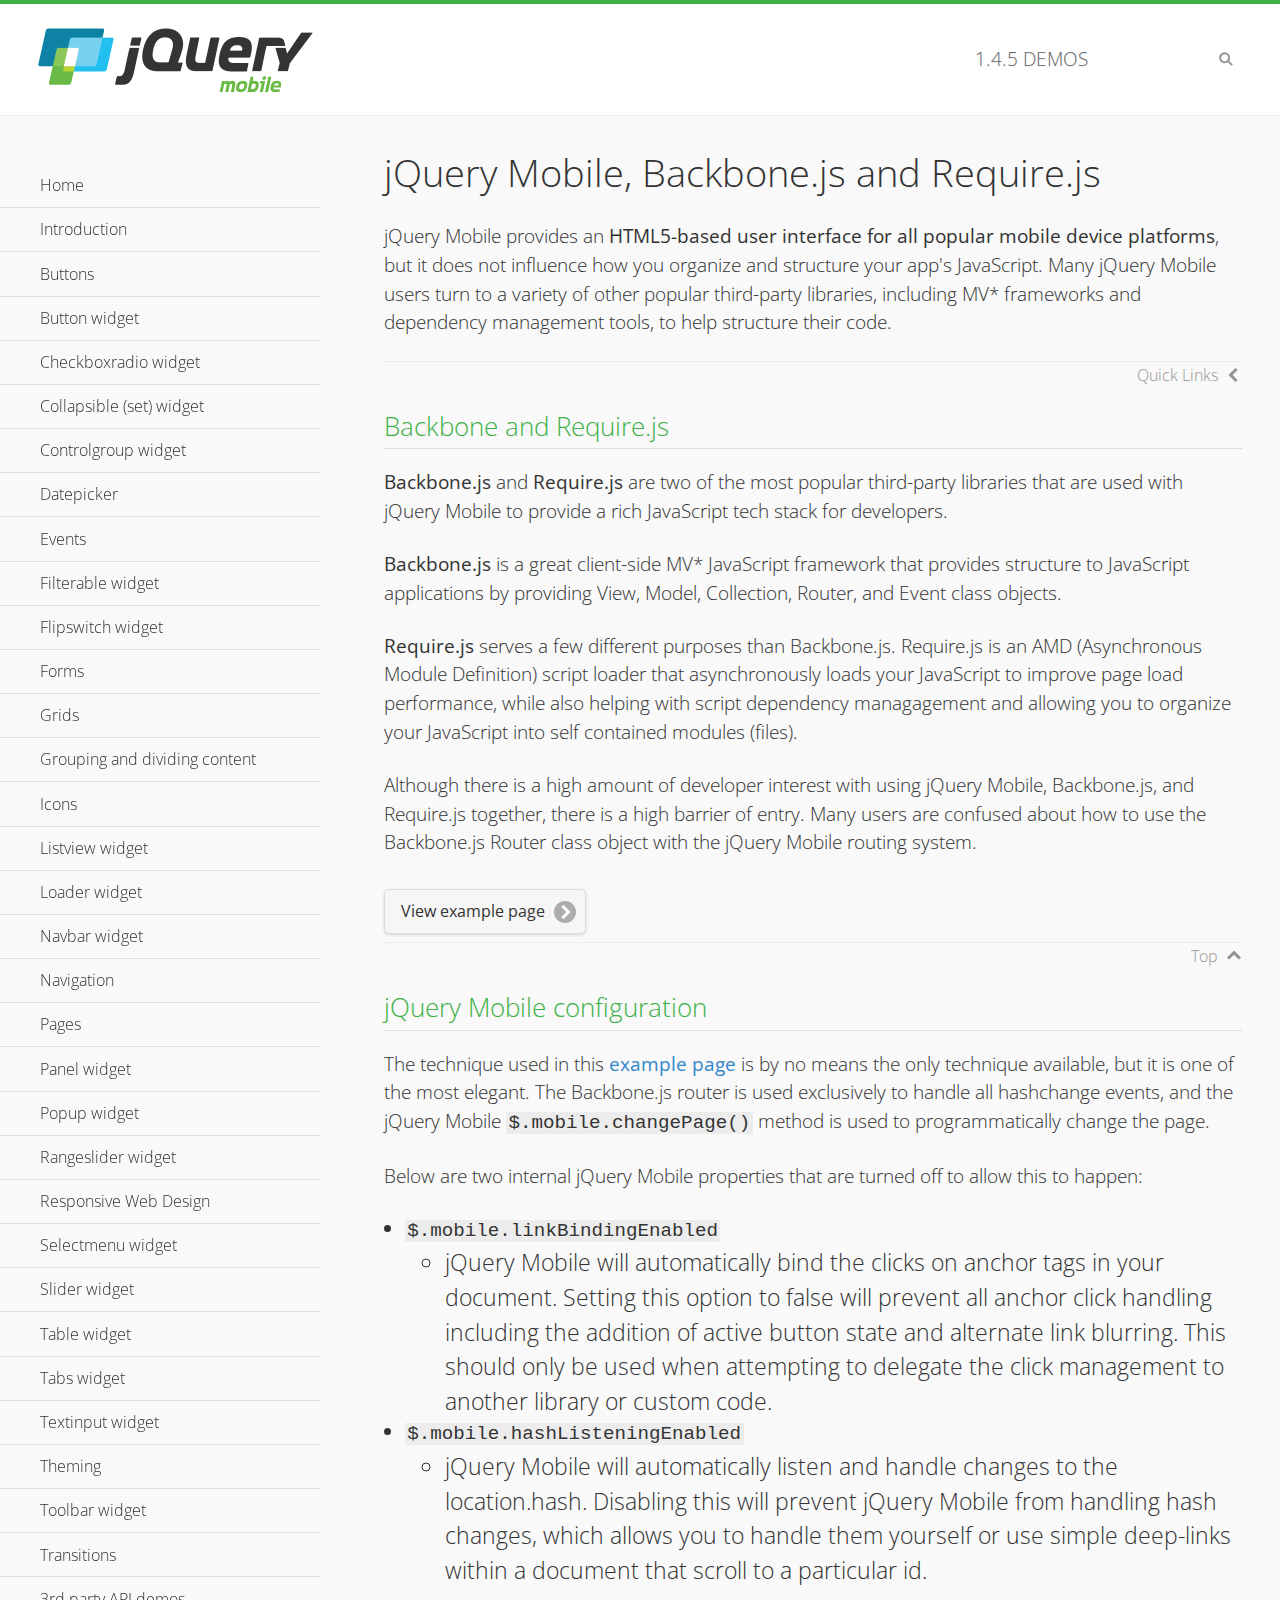
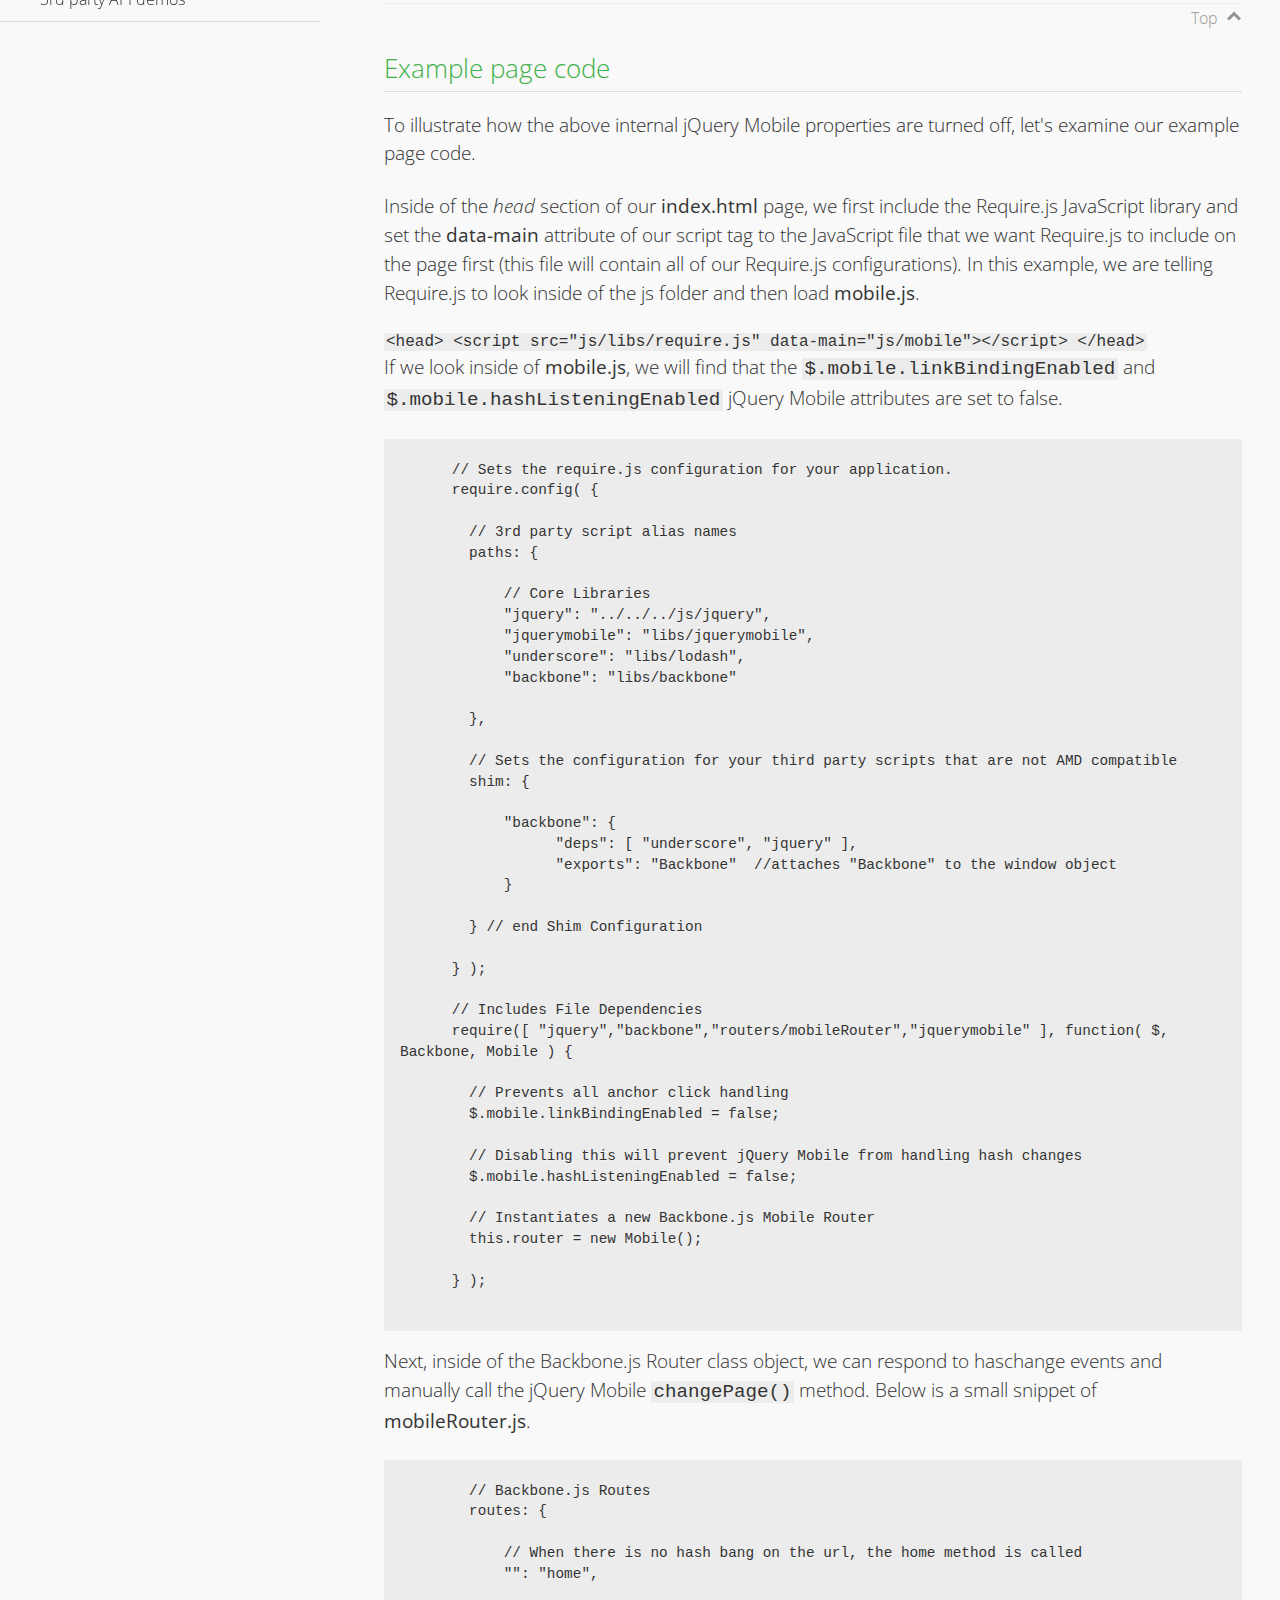
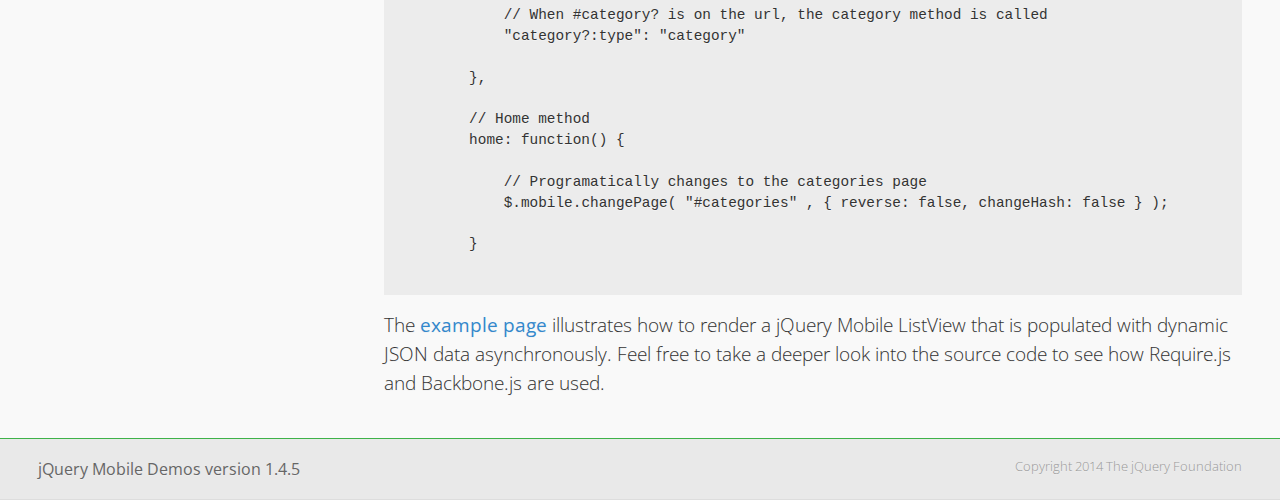
<file: jquery.mobile-1.4.5/demos/backbone-requirejs/index.html>
<!DOCTYPE html>
<html>
  <head>
  <meta charset="utf-8">
  <meta name="viewport" content="width=device-width, initial-scale=1">
  <title>jQuery Mobile - Backbone.js and Require.js Apps</title>
	<link rel="shortcut icon" href="../favicon.ico">
    <link rel="stylesheet" href="http://fonts.googleapis.com/css?family=Open+Sans:300,400,700">
	<link rel="stylesheet" href="../css/themes/default/jquery.mobile-1.4.5.min.css">
	<link rel="stylesheet" href="../_assets/css/jqm-demos.css">
	<script src="../js/jquery.js"></script>
	<script src="../_assets/js/index.js"></script>
	<script src="../js/jquery.mobile-1.4.5.min.js"></script>

</head>
<body>
<div data-role="page" class="jqm-demos" data-quicklinks="true">

    <div data-role="header" class="jqm-header">
		<h2><a href="../" title="jQuery Mobile Demos home"><img src="../_assets/img/jquery-logo.png" alt="jQuery Mobile"></a></h2>
		<p><span class="jqm-version"></span> Demos</p>
        <a href="#" class="jqm-navmenu-link ui-btn ui-btn-icon-notext ui-corner-all ui-icon-bars ui-nodisc-icon ui-alt-icon ui-btn-left">Menu</a>
        <a href="#" class="jqm-search-link ui-btn ui-btn-icon-notext ui-corner-all ui-icon-search ui-nodisc-icon ui-alt-icon ui-btn-right">Search</a>
    </div><!-- /header -->

	<div role="main" class="ui-content jqm-content">

      <h1>jQuery Mobile, Backbone.js and Require.js</h1>
      <p>jQuery Mobile provides an <strong>HTML5-based user interface for all popular mobile device platforms</strong>, but it does not influence how you organize and structure your app's JavaScript.  Many jQuery Mobile users turn to a variety of other popular third-party libraries, including MV* frameworks and dependency management tools, to help structure their code.
      </p>

	  <h2>Backbone and Require.js</h2>
      <p><strong>Backbone.js</strong> and <strong>Require.js</strong> are two of the most popular third-party libraries that are used with jQuery Mobile to provide a rich JavaScript tech stack for developers.
      </p>
      <p><strong>Backbone.js</strong> is a great client-side MV* JavaScript framework that provides structure to JavaScript applications by providing View, Model, Collection, Router, and Event class objects.
      </p>
      <p><strong>Require.js</strong> serves a few different purposes than Backbone.js. Require.js is an AMD (Asynchronous Module Definition) script loader that asynchronously loads your JavaScript to improve page load performance, while also helping with script dependency managagement and allowing you to organize your JavaScript into self contained modules (files).
      </p>
      <p>Although there is a high amount of developer interest with using jQuery Mobile, Backbone.js, and Require.js together, there is a high barrier of entry.  Many users are confused about how to use the Backbone.js Router class object with the jQuery Mobile routing system.</p>

	   <a href="backbone-require.html" rel="external" class="ui-btn ui-btn-inline ui-corner-all ui-shadow ui-btn-icon-right ui-icon-carat-r">View example page</a>

      <h2>jQuery Mobile configuration</h2>

      <p>The technique used in this <a href="backbone-require.html" rel="external">example page</a> is by no means the only technique available, but it is one of the most elegant.  The Backbone.js router is used exclusively to handle all hashchange events, and the jQuery Mobile <code>$.mobile.changePage()</code> method is used to programmatically change the page.</p>

      <p>Below are two internal jQuery Mobile properties that are turned off to allow this to happen:</p>

      <ul>
        <li><code>$.mobile.linkBindingEnabled</code>
          <ul>
            <li>jQuery Mobile will automatically bind the clicks on anchor tags in your document. Setting this option to false will prevent all anchor click handling including the addition of active button state and alternate link blurring. This should only be used when attempting to delegate the click management to another library or custom code.</li>
            </ul>
        </li>
        <li><code>$.mobile.hashListeningEnabled</code>
          <ul>
            <li>jQuery Mobile will automatically listen and handle changes to the location.hash. Disabling this will prevent jQuery Mobile from handling hash changes, which allows you to handle them yourself or use simple deep-links within a document that scroll to a particular id.</li>
            </ul>
        </li>
      </ul>

	  <h2>Example page code</h2>
      <p>To illustrate how the above internal jQuery Mobile properties are turned off, let's examine our example page code.</p>

      <p>Inside of the <em>head</em> section of our <strong>index.html</strong> page, we first include the Require.js JavaScript library and set the <strong>data-main</strong> attribute of our script tag to the JavaScript file that we want Require.js to include on the page first (this file will contain all of our Require.js configurations).  In this example, we are telling Require.js to look inside of the js folder and then load <strong>mobile.js</strong>.
      </p>

      <code>
        &lt;head&gt;
          &lt;script src=&quot;js/libs/require.js&quot; data-main=&quot;js/mobile&quot;&gt;&lt;/script&gt;
        &lt;/head&gt;
      </code>
      <p>If we look inside of <strong>mobile.js</strong>, we will find that the <code>$.mobile.linkBindingEnabled</code> and <code>$.mobile.hashListeningEnabled</code> jQuery Mobile attributes are set to false.
      </p>
      <pre>
      <code>
      // Sets the require.js configuration for your application.
      require.config( {

        // 3rd party script alias names
        paths: {

            // Core Libraries
            "jquery": "../../../js/jquery",
            "jquerymobile": "libs/jquerymobile",
            "underscore": "libs/lodash",
            "backbone": "libs/backbone"

        },

        // Sets the configuration for your third party scripts that are not AMD compatible
        shim: {

            "backbone": {
                  "deps": [ "underscore", "jquery" ],
                  "exports": "Backbone"  //attaches "Backbone" to the window object
            }

        } // end Shim Configuration

      } );

      // Includes File Dependencies
      require([ "jquery","backbone","routers/mobileRouter","jquerymobile" ], function( $, Backbone, Mobile ) {

        // Prevents all anchor click handling
        $.mobile.linkBindingEnabled = false;

        // Disabling this will prevent jQuery Mobile from handling hash changes
        $.mobile.hashListeningEnabled = false;

        // Instantiates a new Backbone.js Mobile Router
        this.router = new Mobile();

      } );
</code>
</pre>
<p>Next, inside of the Backbone.js Router class object, we can respond to haschange events and manually call the jQuery Mobile <code>changePage()</code> method.  Below is a small snippet of <strong>mobileRouter.js</strong>.</p>
<pre>
<code>
        // Backbone.js Routes
        routes: {

            // When there is no hash bang on the url, the home method is called
            "": "home",

            // When #category? is on the url, the category method is called
            "category?:type": "category"

        },

        // Home method
        home: function() {

            // Programatically changes to the categories page
            $.mobile.changePage( "#categories" , { reverse: false, changeHash: false } );

        }
</code>
</pre>

		<p>The <a href="backbone-require.html" rel="external">example page</a> illustrates how to render a jQuery Mobile ListView that is populated with dynamic JSON data asynchronously. Feel free to take a deeper look into the source code to see how Require.js and Backbone.js are used.</p>

    </div><!-- /content -->
	    <div data-role="panel" class="jqm-navmenu-panel" data-position="left" data-display="overlay" data-theme="a">
	    	<ul class="jqm-list ui-alt-icon ui-nodisc-icon">
<li data-filtertext="demos homepage" data-icon="home"><a href=".././">Home</a></li>
<li data-filtertext="introduction overview getting started"><a href="../intro/" data-ajax="false">Introduction</a></li>
<li data-filtertext="buttons button markup buttonmarkup method anchor link button element"><a href="../button-markup/" data-ajax="false">Buttons</a></li>
<li data-filtertext="form button widget input button submit reset"><a href="../button/" data-ajax="false">Button widget</a></li>
<li data-role="collapsible" data-enhanced="true" data-collapsed-icon="carat-d" data-expanded-icon="carat-u" data-iconpos="right" data-inset="false" class="ui-collapsible ui-collapsible-themed-content ui-collapsible-collapsed">
	<h3 class="ui-collapsible-heading ui-collapsible-heading-collapsed">
		<a href="#" class="ui-collapsible-heading-toggle ui-btn ui-btn-icon-right ui-btn-inherit ui-icon-carat-d">
		    Checkboxradio widget<span class="ui-collapsible-heading-status"> click to expand contents</span>
		</a>
	</h3>
	<div class="ui-collapsible-content ui-body-inherit ui-collapsible-content-collapsed" aria-hidden="true">
		<ul>
			<li data-filtertext="form checkboxradio widget checkbox input checkboxes controlgroups"><a href="../checkboxradio-checkbox/" data-ajax="false">Checkboxes</a></li>
			<li data-filtertext="form checkboxradio widget radio input radio buttons controlgroups"><a href="../checkboxradio-radio/" data-ajax="false">Radio buttons</a></li>
		</ul>
	</div>
</li>
<li data-role="collapsible" data-enhanced="true" data-collapsed-icon="carat-d" data-expanded-icon="carat-u" data-iconpos="right" data-inset="false" class="ui-collapsible ui-collapsible-themed-content ui-collapsible-collapsed">
	<h3 class="ui-collapsible-heading ui-collapsible-heading-collapsed">
		<a href="#" class="ui-collapsible-heading-toggle ui-btn ui-btn-icon-right ui-btn-inherit ui-icon-carat-d">
			Collapsible (set) widget<span class="ui-collapsible-heading-status"> click to expand contents</span>
		</a>
	</h3>
	<div class="ui-collapsible-content ui-body-inherit ui-collapsible-content-collapsed" aria-hidden="true">
		<ul>
			<li data-filtertext="collapsibles content formatting"><a href="../collapsible/" data-ajax="false">Collapsible</a></li>
			<li data-filtertext="dynamic collapsible set accordion append expand"><a href="../collapsible-dynamic/" data-ajax="false">Dynamic collapsibles</a></li>
			<li data-filtertext="accordions collapsible set widget content formatting grouped collapsibles"><a href="../collapsibleset/" data-ajax="false">Collapsible set</a></li>
		</ul>
	</div>
</li>
<li data-role="collapsible" data-enhanced="true" data-collapsed-icon="carat-d" data-expanded-icon="carat-u" data-iconpos="right" data-inset="false" class="ui-collapsible ui-collapsible-themed-content ui-collapsible-collapsed">
	<h3 class="ui-collapsible-heading ui-collapsible-heading-collapsed">
		<a href="#" class="ui-collapsible-heading-toggle ui-btn ui-btn-icon-right ui-btn-inherit ui-icon-carat-d">
			Controlgroup widget<span class="ui-collapsible-heading-status"> click to expand contents</span>
		</a>
	</h3>
	<div class="ui-collapsible-content ui-body-inherit ui-collapsible-content-collapsed" aria-hidden="true">
		<ul>
			<li data-filtertext="controlgroups selectmenu checkboxradio input grouped buttons horizontal vertical"><a href="../controlgroup/" data-ajax="false">Controlgroup</a></li>
			<li data-filtertext="dynamic controlgroup dynamically add buttons"><a href="../controlgroup-dynamic/" data-ajax="false">Dynamic controlgroups</a></li>
		</ul>
	</div>
</li>
<li data-filtertext="form datepicker widget date input"><a href="../datepicker/" data-ajax="false">Datepicker</a></li>
<li data-role="collapsible" data-enhanced="true" data-collapsed-icon="carat-d" data-expanded-icon="carat-u" data-iconpos="right" data-inset="false" class="ui-collapsible ui-collapsible-themed-content ui-collapsible-collapsed">
	<h3 class="ui-collapsible-heading ui-collapsible-heading-collapsed">
		<a href="#" class="ui-collapsible-heading-toggle ui-btn ui-btn-icon-right ui-btn-inherit ui-icon-carat-d">
			Events<span class="ui-collapsible-heading-status"> click to expand contents</span>
		</a>
	</h3>
	<div class="ui-collapsible-content ui-body-inherit ui-collapsible-content-collapsed" aria-hidden="true">
		<ul>
			<li data-filtertext="swipe to delete list items listviews swipe events"><a href="../swipe-list/" data-ajax="false">Swipe list items</a></li>
			<li data-filtertext="swipe to navigate swipe page navigation swipe events"><a href="../swipe-page/" data-ajax="false">Swipe page navigation</a></li>
		</ul>
	</div>
</li>
<li data-filtertext="filterable filter elements sorting searching listview table"><a href="../filterable/" data-ajax="false">Filterable widget</a></li>
<li data-filtertext="form flipswitch widget flip toggle switch binary select checkbox input"><a href="../flipswitch/" data-ajax="false">Flipswitch widget</a></li>
<li data-role="collapsible" data-enhanced="true" data-collapsed-icon="carat-d" data-expanded-icon="carat-u" data-iconpos="right" data-inset="false" class="ui-collapsible ui-collapsible-themed-content ui-collapsible-collapsed">
	<h3 class="ui-collapsible-heading ui-collapsible-heading-collapsed">
		<a href="#" class="ui-collapsible-heading-toggle ui-btn ui-btn-icon-right ui-btn-inherit ui-icon-carat-d">
			Forms<span class="ui-collapsible-heading-status"> click to expand contents</span>
		</a>
	</h3>
	<div class="ui-collapsible-content ui-body-inherit ui-collapsible-content-collapsed" aria-hidden="true">
		<ul>
			<li data-filtertext="forms text checkbox radio range button submit reset inputs selects textarea slider flipswitch label form elements"><a href="../forms/" data-ajax="false">Forms</a></li>
			<li data-filtertext="form hide labels hidden accessible ui-hidden-accessible forms"><a href="../forms-label-hidden-accessible/" data-ajax="false">Hide labels</a></li>
			<li data-filtertext="form field containers fieldcontain ui-field-contain forms"><a href="../forms-field-contain/" data-ajax="false">Field containers</a></li>
			<li data-filtertext="forms disabled form elements"><a href="../forms-disabled/" data-ajax="false">Forms disabled</a></li>
			<li data-filtertext="forms gallery examples overview forms text checkbox radio range button submit reset inputs selects textarea slider flipswitch label form elements"><a href="../forms-gallery/" data-ajax="false">Forms gallery</a></li>
		</ul>
	</div>
</li>
<li data-role="collapsible" data-enhanced="true" data-collapsed-icon="carat-d" data-expanded-icon="carat-u" data-iconpos="right" data-inset="false" class="ui-collapsible ui-collapsible-themed-content ui-collapsible-collapsed">
	<h3 class="ui-collapsible-heading ui-collapsible-heading-collapsed">
		<a href="#" class="ui-collapsible-heading-toggle ui-btn ui-btn-icon-right ui-btn-inherit ui-icon-carat-d">
			Grids<span class="ui-collapsible-heading-status"> click to expand contents</span>
		</a>
	</h3>
	<div class="ui-collapsible-content ui-body-inherit ui-collapsible-content-collapsed" aria-hidden="true">
		<ul>
			<li data-filtertext="grids columns blocks content formatting rwd responsive css framework"><a href="../grids/" data-ajax="false">Grids</a></li>
			<li data-filtertext="buttons in grids css framework"><a href="../grids-buttons/" data-ajax="false">Buttons in grids</a></li>
			<li data-filtertext="custom responsive grids rwd css framework"><a href="../grids-custom-responsive/" data-ajax="false">Custom responsive grids</a></li>
		</ul>
	</div>
</li>
<li data-filtertext="blocks content formatting sections heading"><a href="../body-bar-classes/" data-ajax="false">Grouping and dividing content</a></li>
<li data-role="collapsible" data-enhanced="true" data-collapsed-icon="carat-d" data-expanded-icon="carat-u" data-iconpos="right" data-inset="false" class="ui-collapsible ui-collapsible-themed-content ui-collapsible-collapsed">
	<h3 class="ui-collapsible-heading ui-collapsible-heading-collapsed">
		<a href="#" class="ui-collapsible-heading-toggle ui-btn ui-btn-icon-right ui-btn-inherit ui-icon-carat-d">
			Icons<span class="ui-collapsible-heading-status"> click to expand contents</span>
		</a>
	</h3>
	<div class="ui-collapsible-content ui-body-inherit ui-collapsible-content-collapsed" aria-hidden="true">
		<ul>
			<li data-filtertext="button icons svg disc alt custom icon position"><a href="../icons/" data-ajax="false">Icons</a></li>
			<li data-filtertext=""><a href="../icons-grunticon/" data-ajax="false">Grunticon loader</a></li>
		</ul>
	</div>
</li>
<li data-role="collapsible" data-enhanced="true" data-collapsed-icon="carat-d" data-expanded-icon="carat-u" data-iconpos="right" data-inset="false" class="ui-collapsible ui-collapsible-themed-content ui-collapsible-collapsed">
	<h3 class="ui-collapsible-heading ui-collapsible-heading-collapsed">
		<a href="#" class="ui-collapsible-heading-toggle ui-btn ui-btn-icon-right ui-btn-inherit ui-icon-carat-d">
			Listview widget<span class="ui-collapsible-heading-status"> click to expand contents</span>
		</a>
	</h3>
	<div class="ui-collapsible-content ui-body-inherit ui-collapsible-content-collapsed" aria-hidden="true">
		<ul>
			<li data-filtertext="listview widget thumbnails icons nested split button collapsible ul ol"><a href="../listview/" data-ajax="false">Listview</a></li>
			<li data-filtertext="autocomplete filterable reveal listview filtertextbeforefilter placeholder"><a href="../listview-autocomplete/" data-ajax="false">Listview autocomplete</a></li>
			<li data-filtertext="autocomplete filterable reveal listview remote data filtertextbeforefilter placeholder"><a href="../listview-autocomplete-remote/" data-ajax="false">Listview autocomplete remote data</a></li>
			<li data-filtertext="autodividers anchor jump scroll linkbars listview lists ul ol"><a href="../listview-autodividers-linkbar/" data-ajax="false">Listview autodividers linkbar</a></li>
			<li data-filtertext="listview autodividers selector autodividersselector lists ul ol"><a href="../listview-autodividers-selector/" data-ajax="false">Listview autodividers selector</a></li>
			<li data-filtertext="listview nested list items"><a href="../listview-nested-lists/" data-ajax="false">Nested Listviews</a></li>
			<li data-filtertext="listview collapsible list items flat"><a href="../listview-collapsible-item-flat/" data-ajax="false">Listview collapsible list items (flat)</a></li>
			<li data-filtertext="listview collapsible list indented"><a href="../listview-collapsible-item-indented/" data-ajax="false">Listview collapsible list items (indented)</a></li>
			<li data-filtertext="grid listview responsive grids responsive listviews lists ul"><a href="../listview-grid/" data-ajax="false">Listview responsive grid</a></li>
		</ul>
	</div>
</li>
<li data-filtertext="loader widget page loading navigation overlay spinner"><a href="../loader/" data-ajax="false">Loader widget</a></li>
<li data-filtertext="navbar widget navmenu toolbars header footer"><a href="../navbar/" data-ajax="false">Navbar widget</a></li>
<li data-role="collapsible" data-enhanced="true" data-collapsed-icon="carat-d" data-expanded-icon="carat-u" data-iconpos="right" data-inset="false" class="ui-collapsible ui-collapsible-themed-content ui-collapsible-collapsed">
	<h3 class="ui-collapsible-heading ui-collapsible-heading-collapsed">
		<a href="#" class="ui-collapsible-heading-toggle ui-btn ui-btn-icon-right ui-btn-inherit ui-icon-carat-d">
			Navigation<span class="ui-collapsible-heading-status"> click to expand contents</span>
		</a>
	</h3>
	<div class="ui-collapsible-content ui-body-inherit ui-collapsible-content-collapsed" aria-hidden="true">
		<ul>
			<li data-filtertext="ajax navigation navigate widget history event method"><a href="../navigation/" data-ajax="false">Navigation</a></li>
			<li data-filtertext="linking pages page links navigation ajax prefetch cache"><a href="../navigation-linking-pages/" data-ajax="false">Linking pages</a></li>
			<!-- <li data-filtertext="php redirect server redirection server-side navigation"><a href="../navigation-php-redirect/" data-ajax="false">PHP redirect demo</a></li>-->
			<li data-filtertext="navigation redirection hash query"><a href="../navigation-hash-processing/" data-ajax="false">Hash processing demo</a></li>
			<li data-filtertext="navigation redirection hash query"><a href="../page-events/" data-ajax="false">Page Navigation Events</a></li>
		</ul>
	</div>
</li>
<li data-role="collapsible" data-enhanced="true" data-collapsed-icon="carat-d" data-expanded-icon="carat-u" data-iconpos="right" data-inset="false" class="ui-collapsible ui-collapsible-themed-content ui-collapsible-collapsed">
	<h3 class="ui-collapsible-heading ui-collapsible-heading-collapsed">
		<a href="#" class="ui-collapsible-heading-toggle ui-btn ui-btn-icon-right ui-btn-inherit ui-icon-carat-d">
			Pages<span class="ui-collapsible-heading-status"> click to expand contents</span>
		</a>
	</h3>
	<div class="ui-collapsible-content ui-body-inherit ui-collapsible-content-collapsed" aria-hidden="true">
		<ul>
			<li data-filtertext="pages page widget ajax navigation"><a href="../pages/" data-ajax="false">Pages</a></li>
			<li data-filtertext="single page"><a href="../pages-single-page/" data-ajax="false">Single page</a></li>
			<li data-filtertext="multipage multi-page page"><a href="../pages-multi-page/" data-ajax="false">Multi-page template</a></li>
			<li data-filtertext="dialog page widget modal popup"><a href="../pages-dialog/" data-ajax="false">Dialog page</a></li>
		</ul>
	</div>
</li>
<li data-role="collapsible" data-enhanced="true" data-collapsed-icon="carat-d" data-expanded-icon="carat-u" data-iconpos="right" data-inset="false" class="ui-collapsible ui-collapsible-themed-content ui-collapsible-collapsed">
	<h3 class="ui-collapsible-heading ui-collapsible-heading-collapsed">
		<a href="#" class="ui-collapsible-heading-toggle ui-btn ui-btn-icon-right ui-btn-inherit ui-icon-carat-d">
			Panel widget<span class="ui-collapsible-heading-status"> click to expand contents</span>
		</a>
	</h3>
	<div class="ui-collapsible-content ui-body-inherit ui-collapsible-content-collapsed" aria-hidden="true">
		<ul>
			<li data-filtertext="panel widget sliding panels reveal push overlay responsive"><a href="../panel/" data-ajax="false">Panel</a></li>
			<li data-filtertext=""><a href="../panel-external/" data-ajax="false">External panels</a></li>
			<li data-filtertext="panel "><a href="../panel-fixed/" data-ajax="false">Fixed panels</a></li>
			<li data-filtertext="panel slide panels sliding panels shadow rwd responsive breakpoint"><a href="../panel-responsive/" data-ajax="false">Panels responsive</a></li>
			<li data-filtertext="panel custom style custom panel width reveal shadow listview panel styling page background wrapper"><a href="../panel-styling/" data-ajax="false">Custom panel style</a></li>
			<li data-filtertext="panel open on swipe"><a href="../panel-swipe-open/" data-ajax="false">Panel open on swipe</a></li>
			<li data-filtertext="panels outside page internal external toolbars"><a href="../panel-external-internal/" data-ajax="false">Panel external and internal</a></li>
		</ul>
	</div>
</li>
<li data-role="collapsible" data-enhanced="true" data-collapsed-icon="carat-d" data-expanded-icon="carat-u" data-iconpos="right" data-inset="false" class="ui-collapsible ui-collapsible-themed-content ui-collapsible-collapsed">
	<h3 class="ui-collapsible-heading ui-collapsible-heading-collapsed">
		<a href="#" class="ui-collapsible-heading-toggle ui-btn ui-btn-icon-right ui-btn-inherit ui-icon-carat-d">
			Popup widget<span class="ui-collapsible-heading-status"> click to expand contents</span>
		</a>
	</h3>
	<div class="ui-collapsible-content ui-body-inherit ui-collapsible-content-collapsed" aria-hidden="true">
		<ul>
			<li data-filtertext="popup widget popups dialog modal transition tooltip lightbox form overlay screen flip pop fade transition"><a href="../popup/" data-ajax="false">Popup</a></li>
			<li data-filtertext="popup alignment position"><a href="../popup-alignment/" data-ajax="false">Popup alignment</a></li>
			<li data-filtertext="popup arrow size popups popover"><a href="../popup-arrow-size/" data-ajax="false">Popup arrow size</a></li>
			<li data-filtertext="dynamic popups popup images lightbox"><a href="../popup-dynamic/" data-ajax="false">Dynamic popups</a></li>
			<li data-filtertext="popups with iframes scaling"><a href="../popup-iframe/" data-ajax="false">Popups with iframes</a></li>
			<li data-filtertext="popup image scaling"><a href="../popup-image-scaling/" data-ajax="false">Popup image scaling</a></li>
			<li data-filtertext="external popup outside multi-page"><a href="../popup-outside-multipage/" data-ajax="false">Popup outside multi-page</a></li>
		</ul>
	</div>
</li>
<li data-filtertext="form rangeslider widget dual sliders dual handle sliders range input"><a href="../rangeslider/" data-ajax="false">Rangeslider widget</a></li>
<li data-filtertext="responsive web design rwd adaptive progressive enhancement PE accessible mobile breakpoints media query media queries"><a href="../rwd/" data-ajax="false">Responsive Web Design</a></li>
<li data-role="collapsible" data-enhanced="true" data-collapsed-icon="carat-d" data-expanded-icon="carat-u" data-iconpos="right" data-inset="false" class="ui-collapsible ui-collapsible-themed-content ui-collapsible-collapsed">
	<h3 class="ui-collapsible-heading ui-collapsible-heading-collapsed">
		<a href="#" class="ui-collapsible-heading-toggle ui-btn ui-btn-icon-right ui-btn-inherit ui-icon-carat-d">
			Selectmenu widget<span class="ui-collapsible-heading-status"> click to expand contents</span>
		</a>
	</h3>
	<div class="ui-collapsible-content ui-body-inherit ui-collapsible-content-collapsed" aria-hidden="true">
		<ul>
			<li data-filtertext="form selectmenu widget select input custom select menu selects"><a href="../selectmenu/" data-ajax="false">Selectmenu</a></li>
			<li data-filtertext="form custom select menu selectmenu widget custom menu option optgroup multiple selects"><a href="../selectmenu-custom/" data-ajax="false">Custom select menu</a></li>
			<li data-filtertext="filterable select filter popup dialog"><a href="../selectmenu-custom-filter/" data-ajax="false">Custom select menu with filter</a></li>
		</ul>
	</div>
</li>
<li data-role="collapsible" data-enhanced="true" data-collapsed-icon="carat-d" data-expanded-icon="carat-u" data-iconpos="right" data-inset="false" class="ui-collapsible ui-collapsible-themed-content ui-collapsible-collapsed">
	<h3 class="ui-collapsible-heading ui-collapsible-heading-collapsed">
		<a href="#" class="ui-collapsible-heading-toggle ui-btn ui-btn-icon-right ui-btn-inherit ui-icon-carat-d">
			Slider widget<span class="ui-collapsible-heading-status"> click to expand contents</span>
		</a>
	</h3>
	<div class="ui-collapsible-content ui-body-inherit ui-collapsible-content-collapsed" aria-hidden="true">
		<ul>
			<li data-filtertext="form slider widget range input single sliders"><a href="../slider/" data-ajax="false">Slider</a></li>
			<li data-filtertext="form slider widget flipswitch slider binary select flip toggle switch"><a href="../slider-flipswitch/" data-ajax="false">Slider flip toggle switch</a></li>
			<li data-filtertext="form slider tooltip handle value input range sliders"><a href="../slider-tooltip/" data-ajax="false">Slider tooltip</a></li>
		</ul>
	</div>
</li>
<li data-role="collapsible" data-enhanced="true" data-collapsed-icon="carat-d" data-expanded-icon="carat-u" data-iconpos="right" data-inset="false" class="ui-collapsible ui-collapsible-themed-content ui-collapsible-collapsed">
	<h3 class="ui-collapsible-heading ui-collapsible-heading-collapsed">
		<a href="#" class="ui-collapsible-heading-toggle ui-btn ui-btn-icon-right ui-btn-inherit ui-icon-carat-d">
			Table widget<span class="ui-collapsible-heading-status"> click to expand contents</span>
		</a>
	</h3>
	<div class="ui-collapsible-content ui-body-inherit ui-collapsible-content-collapsed" aria-hidden="true">
		<ul>
			<li data-filtertext="table widget reflow column toggle th td responsive tables rwd hide show tabular"><a href="../table-column-toggle/" data-ajax="false">Table Column Toggle</a></li>
			<li data-filtertext="table column toggle phone comparison demo"><a href="../table-column-toggle-example/" data-ajax="false">Table Column Toggle demo</a></li>
			<li data-filtertext="responsive tables table column toggle heading groups rwd breakpoint"><a href="../table-column-toggle-heading-groups/" data-ajax="false">Table Column Toggle heading groups</a></li>
			<li data-filtertext="responsive tables table column toggle hide rwd breakpoint customization options"><a href="../table-column-toggle-options/" data-ajax="false">Table Column Toggle options</a></li>
			<li data-filtertext="table reflow th td responsive rwd columns tabular"><a href="../table-reflow/" data-ajax="false">Table Reflow</a></li>
			<li data-filtertext="responsive tables table reflow heading groups rwd breakpoint"><a href="../table-reflow-heading-groups/" data-ajax="false">Table Reflow heading groups</a></li>
			<li data-filtertext="responsive tables table reflow stripes strokes table style"><a href="../table-reflow-stripes-strokes/" data-ajax="false">Table Reflow stripes and strokes</a></li>
			<li data-filtertext="responsive tables table reflow stack custom styles"><a href="../table-reflow-styling/" data-ajax="false">Table Reflow custom styles</a></li>
		</ul>
	</div>
</li>
<li data-filtertext="ui tabs widget"><a href="../tabs/" data-ajax="false">Tabs widget</a></li>
<li data-filtertext="form textinput widget text input textarea number date time tel email file color password"><a href="../textinput/" data-ajax="false">Textinput widget</a></li>
<li data-role="collapsible" data-enhanced="true" data-collapsed-icon="carat-d" data-expanded-icon="carat-u" data-iconpos="right" data-inset="false" class="ui-collapsible ui-collapsible-themed-content ui-collapsible-collapsed">
	<h3 class="ui-collapsible-heading ui-collapsible-heading-collapsed">
		<a href="#" class="ui-collapsible-heading-toggle ui-btn ui-btn-icon-right ui-btn-inherit ui-icon-carat-d">
			Theming<span class="ui-collapsible-heading-status"> click to expand contents</span>
		</a>
	</h3>
	<div class="ui-collapsible-content ui-body-inherit ui-collapsible-content-collapsed" aria-hidden="true">
		<ul>
			<li data-filtertext="default theme swatches theming style css"><a href="../theme-default/" data-ajax="false">Default theme</a></li>
			<li data-filtertext="classic theme old theme swatches theming style css"><a href="../theme-classic/" data-ajax="false">Classic theme</a></li>
		</ul>
	</div>
</li>
<li data-role="collapsible" data-enhanced="true" data-collapsed-icon="carat-d" data-expanded-icon="carat-u" data-iconpos="right" data-inset="false" class="ui-collapsible ui-collapsible-themed-content ui-collapsible-collapsed">
	<h3 class="ui-collapsible-heading ui-collapsible-heading-collapsed">
		<a href="#" class="ui-collapsible-heading-toggle ui-btn ui-btn-icon-right ui-btn-inherit ui-icon-carat-d">
			Toolbar widget<span class="ui-collapsible-heading-status"> click to expand contents</span>
		</a>
	</h3>
	<div class="ui-collapsible-content ui-body-inherit ui-collapsible-content-collapsed" aria-hidden="true">
		<ul>
			<li data-filtertext="toolbar widget header footer toolbars fixed fullscreen external sections"><a href="../toolbar/" data-ajax="false">Toolbar</a></li>
			<li data-filtertext="dynamic toolbars dynamically add toolbar header footer"><a href="../toolbar-dynamic/" data-ajax="false">Dynamic toolbars</a></li>
			<li data-filtertext="external toolbars header footer"><a href="../toolbar-external/" data-ajax="false">External toolbars</a></li>
			<li data-filtertext="fixed toolbars header footer"><a href="../toolbar-fixed/" data-ajax="false">Fixed toolbars</a></li>
			<li data-filtertext="fixed fullscreen toolbars header footer"><a href="../toolbar-fixed-fullscreen/" data-ajax="false">Fullscreen toolbars</a></li>
			<li data-filtertext="external fixed toolbars header footer"><a href="../toolbar-fixed-external/" data-ajax="false">Fixed external toolbars</a></li>
			<li data-filtertext="external persistent toolbars header footer navbar navmenu"><a href="../toolbar-fixed-persistent/" data-ajax="false">Persistent toolbars</a></li>
			<li data-filtertext="external ajax optimized toolbars persistent toolbars header footer navbar"><a href="../toolbar-fixed-persistent-optimized/" data-ajax="false">Ajax optimized toolbars</a></li>
			<li data-filtertext="form in toolbars header footer"><a href="../toolbar-fixed-forms/" data-ajax="false">Form in toolbar</a></li>
		</ul>
	</div>
</li>
<li data-filtertext="page transitions animated pages popup navigation flip slide fade pop"><a href="../transitions/" data-ajax="false">Transitions</a></li>
<li data-role="collapsible" data-enhanced="true" data-collapsed-icon="carat-d" data-expanded-icon="carat-u" data-iconpos="right" data-inset="false" class="ui-collapsible ui-collapsible-themed-content ui-collapsible-collapsed">
	<h3 class="ui-collapsible-heading ui-collapsible-heading-collapsed">
		<a href="#" class="ui-collapsible-heading-toggle ui-btn ui-btn-icon-right ui-btn-inherit ui-icon-carat-d">
			3rd party API demos<span class="ui-collapsible-heading-status"> click to expand contents</span>
		</a>
	</h3>
	<div class="ui-collapsible-content ui-body-inherit ui-collapsible-content-collapsed" aria-hidden="true">
		<ul>
			<li data-filtertext="backbone requirejs navigation router"><a href="../backbone-requirejs/" data-ajax="false">Backbone RequireJS</a></li>
			<li data-filtertext="google maps geolocation demo"><a href="../map-geolocation/" data-ajax="false">Google Maps geolocation</a></li>
			<li data-filtertext="google maps hybrid"><a href="../map-list-toggle/" data-ajax="false">Google Maps list toggle</a></li>
		</ul>
	</div>
</li>



		     </ul>
		</div><!-- /panel -->


    <div data-role="footer" data-position="fixed" data-tap-toggle="false" class="jqm-footer">
        <p>jQuery Mobile Demos version <span class="jqm-version"></span></p>
        <p>Copyright 2014 The jQuery Foundation</p>
    </div><!-- /footer -->
	<!-- TODO: This should become an external panel so we can add input to markup (unique ID) -->
    <div data-role="panel" class="jqm-search-panel" data-position="right" data-display="overlay" data-theme="a">
		<div class="jqm-search">
			<ul class="jqm-list" data-filter-placeholder="Search demos..." data-filter-reveal="true">
<li data-filtertext="demos homepage" data-icon="home"><a href=".././">Home</a></li>
<li data-filtertext="introduction overview getting started"><a href="../intro/" data-ajax="false">Introduction</a></li>
<li data-filtertext="buttons button markup buttonmarkup method anchor link button element"><a href="../button-markup/" data-ajax="false">Buttons</a></li>
<li data-filtertext="form button widget input button submit reset"><a href="../button/" data-ajax="false">Button widget</a></li>
<li data-role="collapsible" data-enhanced="true" data-collapsed-icon="carat-d" data-expanded-icon="carat-u" data-iconpos="right" data-inset="false" class="ui-collapsible ui-collapsible-themed-content ui-collapsible-collapsed">
	<h3 class="ui-collapsible-heading ui-collapsible-heading-collapsed">
		<a href="#" class="ui-collapsible-heading-toggle ui-btn ui-btn-icon-right ui-btn-inherit ui-icon-carat-d">
		    Checkboxradio widget<span class="ui-collapsible-heading-status"> click to expand contents</span>
		</a>
	</h3>
	<div class="ui-collapsible-content ui-body-inherit ui-collapsible-content-collapsed" aria-hidden="true">
		<ul>
			<li data-filtertext="form checkboxradio widget checkbox input checkboxes controlgroups"><a href="../checkboxradio-checkbox/" data-ajax="false">Checkboxes</a></li>
			<li data-filtertext="form checkboxradio widget radio input radio buttons controlgroups"><a href="../checkboxradio-radio/" data-ajax="false">Radio buttons</a></li>
		</ul>
	</div>
</li>
<li data-role="collapsible" data-enhanced="true" data-collapsed-icon="carat-d" data-expanded-icon="carat-u" data-iconpos="right" data-inset="false" class="ui-collapsible ui-collapsible-themed-content ui-collapsible-collapsed">
	<h3 class="ui-collapsible-heading ui-collapsible-heading-collapsed">
		<a href="#" class="ui-collapsible-heading-toggle ui-btn ui-btn-icon-right ui-btn-inherit ui-icon-carat-d">
			Collapsible (set) widget<span class="ui-collapsible-heading-status"> click to expand contents</span>
		</a>
	</h3>
	<div class="ui-collapsible-content ui-body-inherit ui-collapsible-content-collapsed" aria-hidden="true">
		<ul>
			<li data-filtertext="collapsibles content formatting"><a href="../collapsible/" data-ajax="false">Collapsible</a></li>
			<li data-filtertext="dynamic collapsible set accordion append expand"><a href="../collapsible-dynamic/" data-ajax="false">Dynamic collapsibles</a></li>
			<li data-filtertext="accordions collapsible set widget content formatting grouped collapsibles"><a href="../collapsibleset/" data-ajax="false">Collapsible set</a></li>
		</ul>
	</div>
</li>
<li data-role="collapsible" data-enhanced="true" data-collapsed-icon="carat-d" data-expanded-icon="carat-u" data-iconpos="right" data-inset="false" class="ui-collapsible ui-collapsible-themed-content ui-collapsible-collapsed">
	<h3 class="ui-collapsible-heading ui-collapsible-heading-collapsed">
		<a href="#" class="ui-collapsible-heading-toggle ui-btn ui-btn-icon-right ui-btn-inherit ui-icon-carat-d">
			Controlgroup widget<span class="ui-collapsible-heading-status"> click to expand contents</span>
		</a>
	</h3>
	<div class="ui-collapsible-content ui-body-inherit ui-collapsible-content-collapsed" aria-hidden="true">
		<ul>
			<li data-filtertext="controlgroups selectmenu checkboxradio input grouped buttons horizontal vertical"><a href="../controlgroup/" data-ajax="false">Controlgroup</a></li>
			<li data-filtertext="dynamic controlgroup dynamically add buttons"><a href="../controlgroup-dynamic/" data-ajax="false">Dynamic controlgroups</a></li>
		</ul>
	</div>
</li>
<li data-filtertext="form datepicker widget date input"><a href="../datepicker/" data-ajax="false">Datepicker</a></li>
<li data-role="collapsible" data-enhanced="true" data-collapsed-icon="carat-d" data-expanded-icon="carat-u" data-iconpos="right" data-inset="false" class="ui-collapsible ui-collapsible-themed-content ui-collapsible-collapsed">
	<h3 class="ui-collapsible-heading ui-collapsible-heading-collapsed">
		<a href="#" class="ui-collapsible-heading-toggle ui-btn ui-btn-icon-right ui-btn-inherit ui-icon-carat-d">
			Events<span class="ui-collapsible-heading-status"> click to expand contents</span>
		</a>
	</h3>
	<div class="ui-collapsible-content ui-body-inherit ui-collapsible-content-collapsed" aria-hidden="true">
		<ul>
			<li data-filtertext="swipe to delete list items listviews swipe events"><a href="../swipe-list/" data-ajax="false">Swipe list items</a></li>
			<li data-filtertext="swipe to navigate swipe page navigation swipe events"><a href="../swipe-page/" data-ajax="false">Swipe page navigation</a></li>
		</ul>
	</div>
</li>
<li data-filtertext="filterable filter elements sorting searching listview table"><a href="../filterable/" data-ajax="false">Filterable widget</a></li>
<li data-filtertext="form flipswitch widget flip toggle switch binary select checkbox input"><a href="../flipswitch/" data-ajax="false">Flipswitch widget</a></li>
<li data-role="collapsible" data-enhanced="true" data-collapsed-icon="carat-d" data-expanded-icon="carat-u" data-iconpos="right" data-inset="false" class="ui-collapsible ui-collapsible-themed-content ui-collapsible-collapsed">
	<h3 class="ui-collapsible-heading ui-collapsible-heading-collapsed">
		<a href="#" class="ui-collapsible-heading-toggle ui-btn ui-btn-icon-right ui-btn-inherit ui-icon-carat-d">
			Forms<span class="ui-collapsible-heading-status"> click to expand contents</span>
		</a>
	</h3>
	<div class="ui-collapsible-content ui-body-inherit ui-collapsible-content-collapsed" aria-hidden="true">
		<ul>
			<li data-filtertext="forms text checkbox radio range button submit reset inputs selects textarea slider flipswitch label form elements"><a href="../forms/" data-ajax="false">Forms</a></li>
			<li data-filtertext="form hide labels hidden accessible ui-hidden-accessible forms"><a href="../forms-label-hidden-accessible/" data-ajax="false">Hide labels</a></li>
			<li data-filtertext="form field containers fieldcontain ui-field-contain forms"><a href="../forms-field-contain/" data-ajax="false">Field containers</a></li>
			<li data-filtertext="forms disabled form elements"><a href="../forms-disabled/" data-ajax="false">Forms disabled</a></li>
			<li data-filtertext="forms gallery examples overview forms text checkbox radio range button submit reset inputs selects textarea slider flipswitch label form elements"><a href="../forms-gallery/" data-ajax="false">Forms gallery</a></li>
		</ul>
	</div>
</li>
<li data-role="collapsible" data-enhanced="true" data-collapsed-icon="carat-d" data-expanded-icon="carat-u" data-iconpos="right" data-inset="false" class="ui-collapsible ui-collapsible-themed-content ui-collapsible-collapsed">
	<h3 class="ui-collapsible-heading ui-collapsible-heading-collapsed">
		<a href="#" class="ui-collapsible-heading-toggle ui-btn ui-btn-icon-right ui-btn-inherit ui-icon-carat-d">
			Grids<span class="ui-collapsible-heading-status"> click to expand contents</span>
		</a>
	</h3>
	<div class="ui-collapsible-content ui-body-inherit ui-collapsible-content-collapsed" aria-hidden="true">
		<ul>
			<li data-filtertext="grids columns blocks content formatting rwd responsive css framework"><a href="../grids/" data-ajax="false">Grids</a></li>
			<li data-filtertext="buttons in grids css framework"><a href="../grids-buttons/" data-ajax="false">Buttons in grids</a></li>
			<li data-filtertext="custom responsive grids rwd css framework"><a href="../grids-custom-responsive/" data-ajax="false">Custom responsive grids</a></li>
		</ul>
	</div>
</li>
<li data-filtertext="blocks content formatting sections heading"><a href="../body-bar-classes/" data-ajax="false">Grouping and dividing content</a></li>
<li data-role="collapsible" data-enhanced="true" data-collapsed-icon="carat-d" data-expanded-icon="carat-u" data-iconpos="right" data-inset="false" class="ui-collapsible ui-collapsible-themed-content ui-collapsible-collapsed">
	<h3 class="ui-collapsible-heading ui-collapsible-heading-collapsed">
		<a href="#" class="ui-collapsible-heading-toggle ui-btn ui-btn-icon-right ui-btn-inherit ui-icon-carat-d">
			Icons<span class="ui-collapsible-heading-status"> click to expand contents</span>
		</a>
	</h3>
	<div class="ui-collapsible-content ui-body-inherit ui-collapsible-content-collapsed" aria-hidden="true">
		<ul>
			<li data-filtertext="button icons svg disc alt custom icon position"><a href="../icons/" data-ajax="false">Icons</a></li>
			<li data-filtertext=""><a href="../icons-grunticon/" data-ajax="false">Grunticon loader</a></li>
		</ul>
	</div>
</li>
<li data-role="collapsible" data-enhanced="true" data-collapsed-icon="carat-d" data-expanded-icon="carat-u" data-iconpos="right" data-inset="false" class="ui-collapsible ui-collapsible-themed-content ui-collapsible-collapsed">
	<h3 class="ui-collapsible-heading ui-collapsible-heading-collapsed">
		<a href="#" class="ui-collapsible-heading-toggle ui-btn ui-btn-icon-right ui-btn-inherit ui-icon-carat-d">
			Listview widget<span class="ui-collapsible-heading-status"> click to expand contents</span>
		</a>
	</h3>
	<div class="ui-collapsible-content ui-body-inherit ui-collapsible-content-collapsed" aria-hidden="true">
		<ul>
			<li data-filtertext="listview widget thumbnails icons nested split button collapsible ul ol"><a href="../listview/" data-ajax="false">Listview</a></li>
			<li data-filtertext="autocomplete filterable reveal listview filtertextbeforefilter placeholder"><a href="../listview-autocomplete/" data-ajax="false">Listview autocomplete</a></li>
			<li data-filtertext="autocomplete filterable reveal listview remote data filtertextbeforefilter placeholder"><a href="../listview-autocomplete-remote/" data-ajax="false">Listview autocomplete remote data</a></li>
			<li data-filtertext="autodividers anchor jump scroll linkbars listview lists ul ol"><a href="../listview-autodividers-linkbar/" data-ajax="false">Listview autodividers linkbar</a></li>
			<li data-filtertext="listview autodividers selector autodividersselector lists ul ol"><a href="../listview-autodividers-selector/" data-ajax="false">Listview autodividers selector</a></li>
			<li data-filtertext="listview nested list items"><a href="../listview-nested-lists/" data-ajax="false">Nested Listviews</a></li>
			<li data-filtertext="listview collapsible list items flat"><a href="../listview-collapsible-item-flat/" data-ajax="false">Listview collapsible list items (flat)</a></li>
			<li data-filtertext="listview collapsible list indented"><a href="../listview-collapsible-item-indented/" data-ajax="false">Listview collapsible list items (indented)</a></li>
			<li data-filtertext="grid listview responsive grids responsive listviews lists ul"><a href="../listview-grid/" data-ajax="false">Listview responsive grid</a></li>
		</ul>
	</div>
</li>
<li data-filtertext="loader widget page loading navigation overlay spinner"><a href="../loader/" data-ajax="false">Loader widget</a></li>
<li data-filtertext="navbar widget navmenu toolbars header footer"><a href="../navbar/" data-ajax="false">Navbar widget</a></li>
<li data-role="collapsible" data-enhanced="true" data-collapsed-icon="carat-d" data-expanded-icon="carat-u" data-iconpos="right" data-inset="false" class="ui-collapsible ui-collapsible-themed-content ui-collapsible-collapsed">
	<h3 class="ui-collapsible-heading ui-collapsible-heading-collapsed">
		<a href="#" class="ui-collapsible-heading-toggle ui-btn ui-btn-icon-right ui-btn-inherit ui-icon-carat-d">
			Navigation<span class="ui-collapsible-heading-status"> click to expand contents</span>
		</a>
	</h3>
	<div class="ui-collapsible-content ui-body-inherit ui-collapsible-content-collapsed" aria-hidden="true">
		<ul>
			<li data-filtertext="ajax navigation navigate widget history event method"><a href="../navigation/" data-ajax="false">Navigation</a></li>
			<li data-filtertext="linking pages page links navigation ajax prefetch cache"><a href="../navigation-linking-pages/" data-ajax="false">Linking pages</a></li>
			<!-- <li data-filtertext="php redirect server redirection server-side navigation"><a href="../navigation-php-redirect/" data-ajax="false">PHP redirect demo</a></li>-->
			<li data-filtertext="navigation redirection hash query"><a href="../navigation-hash-processing/" data-ajax="false">Hash processing demo</a></li>
			<li data-filtertext="navigation redirection hash query"><a href="../page-events/" data-ajax="false">Page Navigation Events</a></li>
		</ul>
	</div>
</li>
<li data-role="collapsible" data-enhanced="true" data-collapsed-icon="carat-d" data-expanded-icon="carat-u" data-iconpos="right" data-inset="false" class="ui-collapsible ui-collapsible-themed-content ui-collapsible-collapsed">
	<h3 class="ui-collapsible-heading ui-collapsible-heading-collapsed">
		<a href="#" class="ui-collapsible-heading-toggle ui-btn ui-btn-icon-right ui-btn-inherit ui-icon-carat-d">
			Pages<span class="ui-collapsible-heading-status"> click to expand contents</span>
		</a>
	</h3>
	<div class="ui-collapsible-content ui-body-inherit ui-collapsible-content-collapsed" aria-hidden="true">
		<ul>
			<li data-filtertext="pages page widget ajax navigation"><a href="../pages/" data-ajax="false">Pages</a></li>
			<li data-filtertext="single page"><a href="../pages-single-page/" data-ajax="false">Single page</a></li>
			<li data-filtertext="multipage multi-page page"><a href="../pages-multi-page/" data-ajax="false">Multi-page template</a></li>
			<li data-filtertext="dialog page widget modal popup"><a href="../pages-dialog/" data-ajax="false">Dialog page</a></li>
		</ul>
	</div>
</li>
<li data-role="collapsible" data-enhanced="true" data-collapsed-icon="carat-d" data-expanded-icon="carat-u" data-iconpos="right" data-inset="false" class="ui-collapsible ui-collapsible-themed-content ui-collapsible-collapsed">
	<h3 class="ui-collapsible-heading ui-collapsible-heading-collapsed">
		<a href="#" class="ui-collapsible-heading-toggle ui-btn ui-btn-icon-right ui-btn-inherit ui-icon-carat-d">
			Panel widget<span class="ui-collapsible-heading-status"> click to expand contents</span>
		</a>
	</h3>
	<div class="ui-collapsible-content ui-body-inherit ui-collapsible-content-collapsed" aria-hidden="true">
		<ul>
			<li data-filtertext="panel widget sliding panels reveal push overlay responsive"><a href="../panel/" data-ajax="false">Panel</a></li>
			<li data-filtertext=""><a href="../panel-external/" data-ajax="false">External panels</a></li>
			<li data-filtertext="panel "><a href="../panel-fixed/" data-ajax="false">Fixed panels</a></li>
			<li data-filtertext="panel slide panels sliding panels shadow rwd responsive breakpoint"><a href="../panel-responsive/" data-ajax="false">Panels responsive</a></li>
			<li data-filtertext="panel custom style custom panel width reveal shadow listview panel styling page background wrapper"><a href="../panel-styling/" data-ajax="false">Custom panel style</a></li>
			<li data-filtertext="panel open on swipe"><a href="../panel-swipe-open/" data-ajax="false">Panel open on swipe</a></li>
			<li data-filtertext="panels outside page internal external toolbars"><a href="../panel-external-internal/" data-ajax="false">Panel external and internal</a></li>
		</ul>
	</div>
</li>
<li data-role="collapsible" data-enhanced="true" data-collapsed-icon="carat-d" data-expanded-icon="carat-u" data-iconpos="right" data-inset="false" class="ui-collapsible ui-collapsible-themed-content ui-collapsible-collapsed">
	<h3 class="ui-collapsible-heading ui-collapsible-heading-collapsed">
		<a href="#" class="ui-collapsible-heading-toggle ui-btn ui-btn-icon-right ui-btn-inherit ui-icon-carat-d">
			Popup widget<span class="ui-collapsible-heading-status"> click to expand contents</span>
		</a>
	</h3>
	<div class="ui-collapsible-content ui-body-inherit ui-collapsible-content-collapsed" aria-hidden="true">
		<ul>
			<li data-filtertext="popup widget popups dialog modal transition tooltip lightbox form overlay screen flip pop fade transition"><a href="../popup/" data-ajax="false">Popup</a></li>
			<li data-filtertext="popup alignment position"><a href="../popup-alignment/" data-ajax="false">Popup alignment</a></li>
			<li data-filtertext="popup arrow size popups popover"><a href="../popup-arrow-size/" data-ajax="false">Popup arrow size</a></li>
			<li data-filtertext="dynamic popups popup images lightbox"><a href="../popup-dynamic/" data-ajax="false">Dynamic popups</a></li>
			<li data-filtertext="popups with iframes scaling"><a href="../popup-iframe/" data-ajax="false">Popups with iframes</a></li>
			<li data-filtertext="popup image scaling"><a href="../popup-image-scaling/" data-ajax="false">Popup image scaling</a></li>
			<li data-filtertext="external popup outside multi-page"><a href="../popup-outside-multipage/" data-ajax="false">Popup outside multi-page</a></li>
		</ul>
	</div>
</li>
<li data-filtertext="form rangeslider widget dual sliders dual handle sliders range input"><a href="../rangeslider/" data-ajax="false">Rangeslider widget</a></li>
<li data-filtertext="responsive web design rwd adaptive progressive enhancement PE accessible mobile breakpoints media query media queries"><a href="../rwd/" data-ajax="false">Responsive Web Design</a></li>
<li data-role="collapsible" data-enhanced="true" data-collapsed-icon="carat-d" data-expanded-icon="carat-u" data-iconpos="right" data-inset="false" class="ui-collapsible ui-collapsible-themed-content ui-collapsible-collapsed">
	<h3 class="ui-collapsible-heading ui-collapsible-heading-collapsed">
		<a href="#" class="ui-collapsible-heading-toggle ui-btn ui-btn-icon-right ui-btn-inherit ui-icon-carat-d">
			Selectmenu widget<span class="ui-collapsible-heading-status"> click to expand contents</span>
		</a>
	</h3>
	<div class="ui-collapsible-content ui-body-inherit ui-collapsible-content-collapsed" aria-hidden="true">
		<ul>
			<li data-filtertext="form selectmenu widget select input custom select menu selects"><a href="../selectmenu/" data-ajax="false">Selectmenu</a></li>
			<li data-filtertext="form custom select menu selectmenu widget custom menu option optgroup multiple selects"><a href="../selectmenu-custom/" data-ajax="false">Custom select menu</a></li>
			<li data-filtertext="filterable select filter popup dialog"><a href="../selectmenu-custom-filter/" data-ajax="false">Custom select menu with filter</a></li>
		</ul>
	</div>
</li>
<li data-role="collapsible" data-enhanced="true" data-collapsed-icon="carat-d" data-expanded-icon="carat-u" data-iconpos="right" data-inset="false" class="ui-collapsible ui-collapsible-themed-content ui-collapsible-collapsed">
	<h3 class="ui-collapsible-heading ui-collapsible-heading-collapsed">
		<a href="#" class="ui-collapsible-heading-toggle ui-btn ui-btn-icon-right ui-btn-inherit ui-icon-carat-d">
			Slider widget<span class="ui-collapsible-heading-status"> click to expand contents</span>
		</a>
	</h3>
	<div class="ui-collapsible-content ui-body-inherit ui-collapsible-content-collapsed" aria-hidden="true">
		<ul>
			<li data-filtertext="form slider widget range input single sliders"><a href="../slider/" data-ajax="false">Slider</a></li>
			<li data-filtertext="form slider widget flipswitch slider binary select flip toggle switch"><a href="../slider-flipswitch/" data-ajax="false">Slider flip toggle switch</a></li>
			<li data-filtertext="form slider tooltip handle value input range sliders"><a href="../slider-tooltip/" data-ajax="false">Slider tooltip</a></li>
		</ul>
	</div>
</li>
<li data-role="collapsible" data-enhanced="true" data-collapsed-icon="carat-d" data-expanded-icon="carat-u" data-iconpos="right" data-inset="false" class="ui-collapsible ui-collapsible-themed-content ui-collapsible-collapsed">
	<h3 class="ui-collapsible-heading ui-collapsible-heading-collapsed">
		<a href="#" class="ui-collapsible-heading-toggle ui-btn ui-btn-icon-right ui-btn-inherit ui-icon-carat-d">
			Table widget<span class="ui-collapsible-heading-status"> click to expand contents</span>
		</a>
	</h3>
	<div class="ui-collapsible-content ui-body-inherit ui-collapsible-content-collapsed" aria-hidden="true">
		<ul>
			<li data-filtertext="table widget reflow column toggle th td responsive tables rwd hide show tabular"><a href="../table-column-toggle/" data-ajax="false">Table Column Toggle</a></li>
			<li data-filtertext="table column toggle phone comparison demo"><a href="../table-column-toggle-example/" data-ajax="false">Table Column Toggle demo</a></li>
			<li data-filtertext="responsive tables table column toggle heading groups rwd breakpoint"><a href="../table-column-toggle-heading-groups/" data-ajax="false">Table Column Toggle heading groups</a></li>
			<li data-filtertext="responsive tables table column toggle hide rwd breakpoint customization options"><a href="../table-column-toggle-options/" data-ajax="false">Table Column Toggle options</a></li>
			<li data-filtertext="table reflow th td responsive rwd columns tabular"><a href="../table-reflow/" data-ajax="false">Table Reflow</a></li>
			<li data-filtertext="responsive tables table reflow heading groups rwd breakpoint"><a href="../table-reflow-heading-groups/" data-ajax="false">Table Reflow heading groups</a></li>
			<li data-filtertext="responsive tables table reflow stripes strokes table style"><a href="../table-reflow-stripes-strokes/" data-ajax="false">Table Reflow stripes and strokes</a></li>
			<li data-filtertext="responsive tables table reflow stack custom styles"><a href="../table-reflow-styling/" data-ajax="false">Table Reflow custom styles</a></li>
		</ul>
	</div>
</li>
<li data-filtertext="ui tabs widget"><a href="../tabs/" data-ajax="false">Tabs widget</a></li>
<li data-filtertext="form textinput widget text input textarea number date time tel email file color password"><a href="../textinput/" data-ajax="false">Textinput widget</a></li>
<li data-role="collapsible" data-enhanced="true" data-collapsed-icon="carat-d" data-expanded-icon="carat-u" data-iconpos="right" data-inset="false" class="ui-collapsible ui-collapsible-themed-content ui-collapsible-collapsed">
	<h3 class="ui-collapsible-heading ui-collapsible-heading-collapsed">
		<a href="#" class="ui-collapsible-heading-toggle ui-btn ui-btn-icon-right ui-btn-inherit ui-icon-carat-d">
			Theming<span class="ui-collapsible-heading-status"> click to expand contents</span>
		</a>
	</h3>
	<div class="ui-collapsible-content ui-body-inherit ui-collapsible-content-collapsed" aria-hidden="true">
		<ul>
			<li data-filtertext="default theme swatches theming style css"><a href="../theme-default/" data-ajax="false">Default theme</a></li>
			<li data-filtertext="classic theme old theme swatches theming style css"><a href="../theme-classic/" data-ajax="false">Classic theme</a></li>
		</ul>
	</div>
</li>
<li data-role="collapsible" data-enhanced="true" data-collapsed-icon="carat-d" data-expanded-icon="carat-u" data-iconpos="right" data-inset="false" class="ui-collapsible ui-collapsible-themed-content ui-collapsible-collapsed">
	<h3 class="ui-collapsible-heading ui-collapsible-heading-collapsed">
		<a href="#" class="ui-collapsible-heading-toggle ui-btn ui-btn-icon-right ui-btn-inherit ui-icon-carat-d">
			Toolbar widget<span class="ui-collapsible-heading-status"> click to expand contents</span>
		</a>
	</h3>
	<div class="ui-collapsible-content ui-body-inherit ui-collapsible-content-collapsed" aria-hidden="true">
		<ul>
			<li data-filtertext="toolbar widget header footer toolbars fixed fullscreen external sections"><a href="../toolbar/" data-ajax="false">Toolbar</a></li>
			<li data-filtertext="dynamic toolbars dynamically add toolbar header footer"><a href="../toolbar-dynamic/" data-ajax="false">Dynamic toolbars</a></li>
			<li data-filtertext="external toolbars header footer"><a href="../toolbar-external/" data-ajax="false">External toolbars</a></li>
			<li data-filtertext="fixed toolbars header footer"><a href="../toolbar-fixed/" data-ajax="false">Fixed toolbars</a></li>
			<li data-filtertext="fixed fullscreen toolbars header footer"><a href="../toolbar-fixed-fullscreen/" data-ajax="false">Fullscreen toolbars</a></li>
			<li data-filtertext="external fixed toolbars header footer"><a href="../toolbar-fixed-external/" data-ajax="false">Fixed external toolbars</a></li>
			<li data-filtertext="external persistent toolbars header footer navbar navmenu"><a href="../toolbar-fixed-persistent/" data-ajax="false">Persistent toolbars</a></li>
			<li data-filtertext="external ajax optimized toolbars persistent toolbars header footer navbar"><a href="../toolbar-fixed-persistent-optimized/" data-ajax="false">Ajax optimized toolbars</a></li>
			<li data-filtertext="form in toolbars header footer"><a href="../toolbar-fixed-forms/" data-ajax="false">Form in toolbar</a></li>
		</ul>
	</div>
</li>
<li data-filtertext="page transitions animated pages popup navigation flip slide fade pop"><a href="../transitions/" data-ajax="false">Transitions</a></li>
<li data-role="collapsible" data-enhanced="true" data-collapsed-icon="carat-d" data-expanded-icon="carat-u" data-iconpos="right" data-inset="false" class="ui-collapsible ui-collapsible-themed-content ui-collapsible-collapsed">
	<h3 class="ui-collapsible-heading ui-collapsible-heading-collapsed">
		<a href="#" class="ui-collapsible-heading-toggle ui-btn ui-btn-icon-right ui-btn-inherit ui-icon-carat-d">
			3rd party API demos<span class="ui-collapsible-heading-status"> click to expand contents</span>
		</a>
	</h3>
	<div class="ui-collapsible-content ui-body-inherit ui-collapsible-content-collapsed" aria-hidden="true">
		<ul>
			<li data-filtertext="backbone requirejs navigation router"><a href="../backbone-requirejs/" data-ajax="false">Backbone RequireJS</a></li>
			<li data-filtertext="google maps geolocation demo"><a href="../map-geolocation/" data-ajax="false">Google Maps geolocation</a></li>
			<li data-filtertext="google maps hybrid"><a href="../map-list-toggle/" data-ajax="false">Google Maps list toggle</a></li>
		</ul>
	</div>
</li>



			</ul>
		</div>
	</div><!-- /panel -->


</div><!-- /page -->

</body>
</html>
</file>
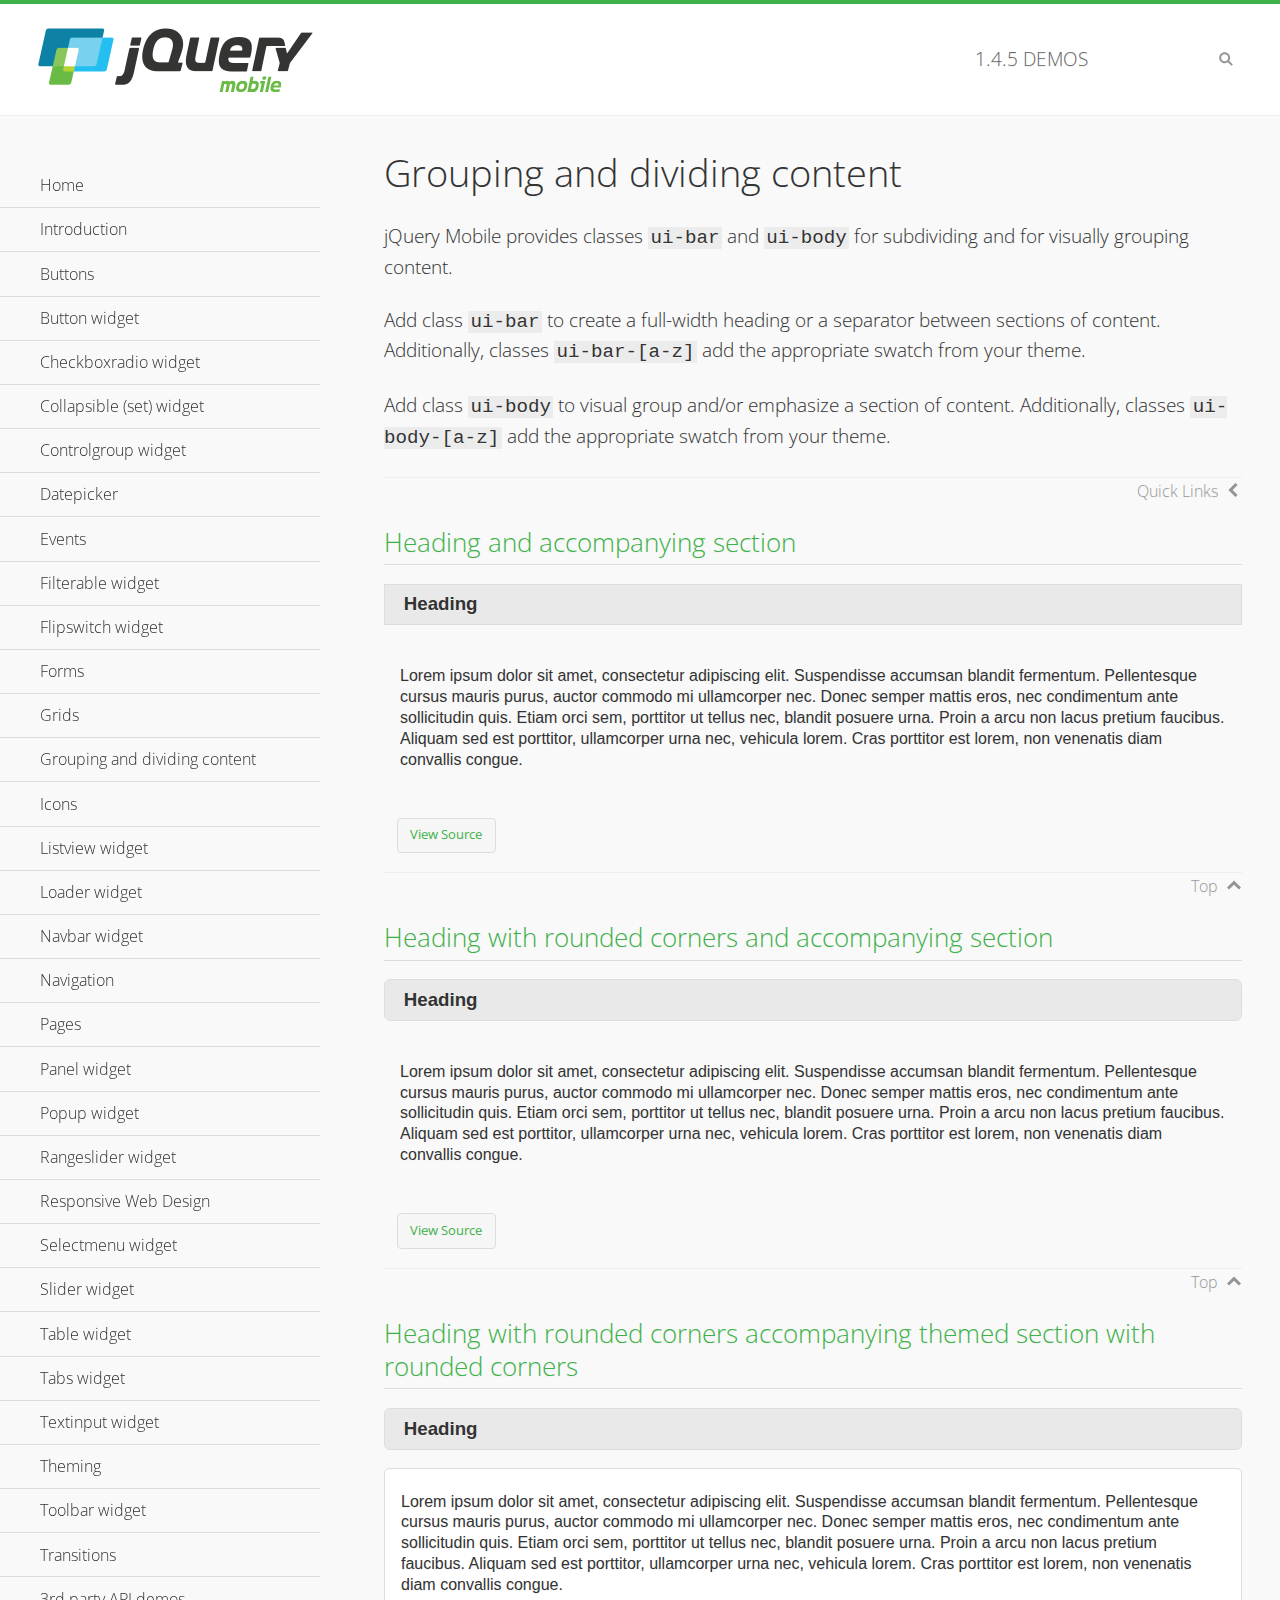
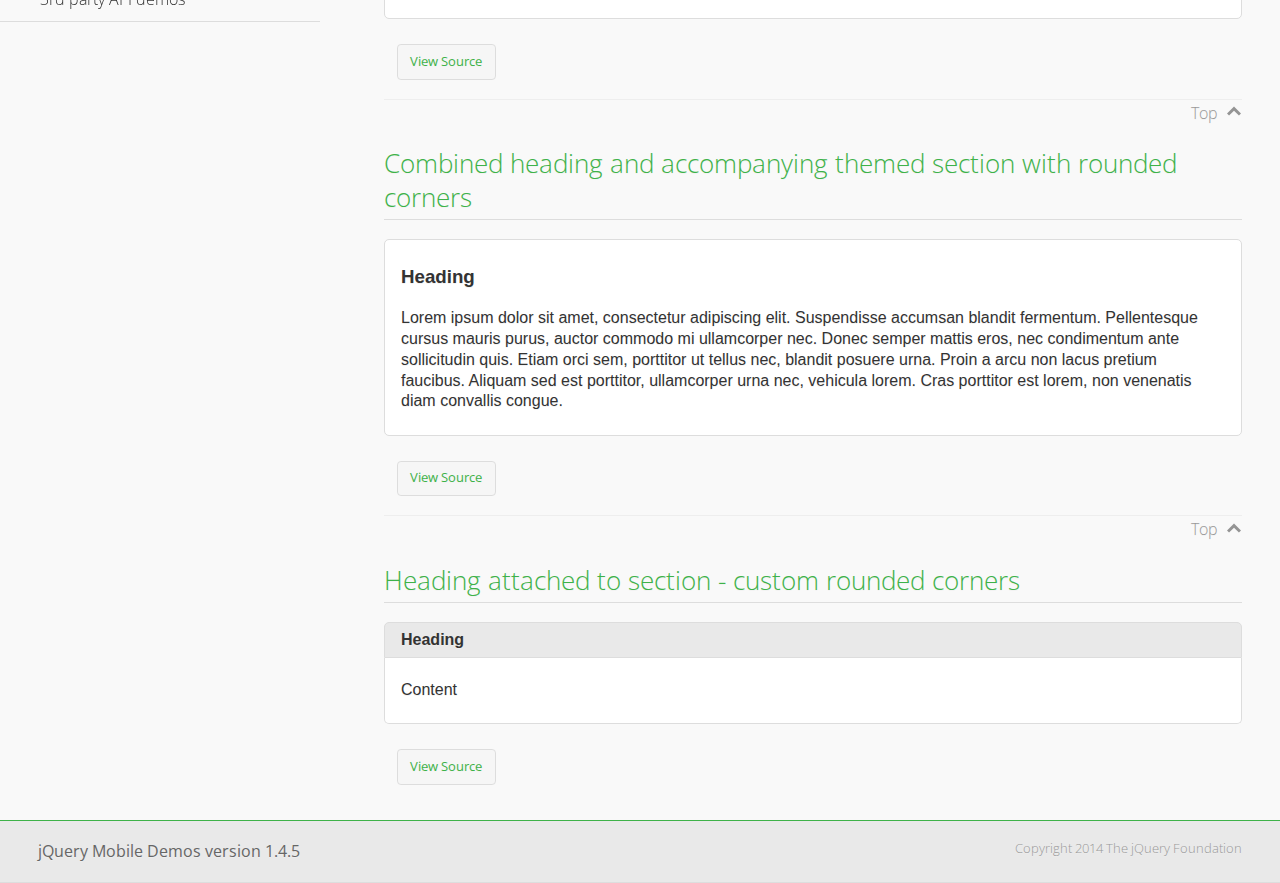
<file: jquery.mobile-1.4.5/demos/body-bar-classes/index.html>
<!DOCTYPE html>
<html>
	<head>
	<meta charset="utf-8">
	<meta name="viewport" content="width=device-width, initial-scale=1">
	<title>Grouping and dividing content - jQuery Mobile Demos</title>
	<link rel="shortcut icon" href="../favicon.ico">
	<link rel="stylesheet" href="http://fonts.googleapis.com/css?family=Open+Sans:300,400,700">
	<link rel="stylesheet" href="../css/themes/default/jquery.mobile-1.4.5.min.css">
	<link rel="stylesheet" href="../_assets/css/jqm-demos.css">
	<script src="../js/jquery.js"></script>
	<script src="../_assets/js/index.js"></script>
	<script src="../js/jquery.mobile-1.4.5.min.js"></script>
  <style id="combined-heading-and-section">
    .custom-corners .ui-bar {
      -webkit-border-top-left-radius: inherit;
      border-top-left-radius: inherit;
      -webkit-border-top-right-radius: inherit;
      border-top-right-radius: inherit;
    }
    .custom-corners .ui-body {
      border-top-width: 0;
      -webkit-border-bottom-left-radius: inherit;
      border-bottom-left-radius: inherit;
      -webkit-border-bottom-right-radius: inherit;
      border-bottom-right-radius: inherit;
    }
  </style>
</head>
<body>
<div data-role="page" class="jqm-demos" data-quicklinks="true">

	<div data-role="header" class="jqm-header">
		<h2><a href="../" title="jQuery Mobile Demos home"><img src="../_assets/img/jquery-logo.png" alt="jQuery Mobile"></a></h2>
		<p><span class="jqm-version"></span> Demos</p>
		<a href="#" class="jqm-navmenu-link ui-btn ui-btn-icon-notext ui-corner-all ui-icon-bars ui-nodisc-icon ui-alt-icon ui-btn-left">Menu</a>
		<a href="#" class="jqm-search-link ui-btn ui-btn-icon-notext ui-corner-all ui-icon-search ui-nodisc-icon ui-alt-icon ui-btn-right">Search</a>
	</div><!-- /header -->

	<div role="main" class="ui-content jqm-content">

		<h1>Grouping and dividing content</h1>

		<p>jQuery Mobile provides classes <code>ui-bar</code> and <code>ui-body</code> for subdividing and for visually grouping content.</p>
		<p>Add class <code>ui-bar</code> to create a full-width heading or a separator between sections of content. Additionally, classes <code>ui-bar-[a-z]</code> add the appropriate swatch from your theme.</p>
		<p>Add class <code>ui-body</code> to visual group and/or emphasize a section of content. Additionally, classes <code>ui-body-[a-z]</code> add the appropriate swatch from your theme.</p>

		<h2>Heading and accompanying section</h2>

		<div data-demo-html="true">
      <h3 class="ui-bar ui-bar-a">Heading</h3>
			<div class="ui-body">
				<p>Lorem ipsum dolor sit amet, consectetur adipiscing elit. Suspendisse accumsan blandit fermentum. Pellentesque cursus mauris purus, auctor commodo mi ullamcorper nec. Donec semper mattis eros, nec condimentum ante sollicitudin quis. Etiam orci sem, porttitor ut tellus nec, blandit posuere urna. Proin a arcu non lacus pretium faucibus. Aliquam sed est porttitor, ullamcorper urna nec, vehicula lorem. Cras porttitor est lorem, non venenatis diam convallis congue.</p>
			</div>
		</div>

		<h2>Heading with rounded corners and accompanying section</h2>

		<div data-demo-html="true">
      <h3 class="ui-bar ui-bar-a ui-corner-all">Heading</h3>
			<div class="ui-body">
				<p>Lorem ipsum dolor sit amet, consectetur adipiscing elit. Suspendisse accumsan blandit fermentum. Pellentesque cursus mauris purus, auctor commodo mi ullamcorper nec. Donec semper mattis eros, nec condimentum ante sollicitudin quis. Etiam orci sem, porttitor ut tellus nec, blandit posuere urna. Proin a arcu non lacus pretium faucibus. Aliquam sed est porttitor, ullamcorper urna nec, vehicula lorem. Cras porttitor est lorem, non venenatis diam convallis congue.</p>
			</div>
		</div>

		<h2>Heading with rounded corners accompanying themed section with rounded corners</h2>

		<div data-demo-html="true">
      <h3 class="ui-bar ui-bar-a ui-corner-all">Heading</h3>
			<div class="ui-body ui-body-a ui-corner-all">
				<p>Lorem ipsum dolor sit amet, consectetur adipiscing elit. Suspendisse accumsan blandit fermentum. Pellentesque cursus mauris purus, auctor commodo mi ullamcorper nec. Donec semper mattis eros, nec condimentum ante sollicitudin quis. Etiam orci sem, porttitor ut tellus nec, blandit posuere urna. Proin a arcu non lacus pretium faucibus. Aliquam sed est porttitor, ullamcorper urna nec, vehicula lorem. Cras porttitor est lorem, non venenatis diam convallis congue.</p>
			</div>
		</div>

		<h2>Combined heading and accompanying themed section with rounded corners</h2>

		<div data-demo-html="true">
			<div class="ui-body ui-body-a ui-corner-all">
	      <h3>Heading</h3>
				<p>Lorem ipsum dolor sit amet, consectetur adipiscing elit. Suspendisse accumsan blandit fermentum. Pellentesque cursus mauris purus, auctor commodo mi ullamcorper nec. Donec semper mattis eros, nec condimentum ante sollicitudin quis. Etiam orci sem, porttitor ut tellus nec, blandit posuere urna. Proin a arcu non lacus pretium faucibus. Aliquam sed est porttitor, ullamcorper urna nec, vehicula lorem. Cras porttitor est lorem, non venenatis diam convallis congue.</p>
			</div>
		</div>

		<h2>Heading attached to section - custom rounded corners</h2>

		<div data-demo-html="true" data-demo-css="#combined-heading-and-section">
      <div class="ui-corner-all custom-corners">
        <div class="ui-bar ui-bar-a">
          <h3>Heading</h3>
        </div>
        <div class="ui-body ui-body-a">
          <p>Content</p>
        </div>
      </div>
		</div>

	</div><!-- /content -->
	    <div data-role="panel" class="jqm-navmenu-panel" data-position="left" data-display="overlay" data-theme="a">
	    	<ul class="jqm-list ui-alt-icon ui-nodisc-icon">
<li data-filtertext="demos homepage" data-icon="home"><a href=".././">Home</a></li>
<li data-filtertext="introduction overview getting started"><a href="../intro/" data-ajax="false">Introduction</a></li>
<li data-filtertext="buttons button markup buttonmarkup method anchor link button element"><a href="../button-markup/" data-ajax="false">Buttons</a></li>
<li data-filtertext="form button widget input button submit reset"><a href="../button/" data-ajax="false">Button widget</a></li>
<li data-role="collapsible" data-enhanced="true" data-collapsed-icon="carat-d" data-expanded-icon="carat-u" data-iconpos="right" data-inset="false" class="ui-collapsible ui-collapsible-themed-content ui-collapsible-collapsed">
	<h3 class="ui-collapsible-heading ui-collapsible-heading-collapsed">
		<a href="#" class="ui-collapsible-heading-toggle ui-btn ui-btn-icon-right ui-btn-inherit ui-icon-carat-d">
		    Checkboxradio widget<span class="ui-collapsible-heading-status"> click to expand contents</span>
		</a>
	</h3>
	<div class="ui-collapsible-content ui-body-inherit ui-collapsible-content-collapsed" aria-hidden="true">
		<ul>
			<li data-filtertext="form checkboxradio widget checkbox input checkboxes controlgroups"><a href="../checkboxradio-checkbox/" data-ajax="false">Checkboxes</a></li>
			<li data-filtertext="form checkboxradio widget radio input radio buttons controlgroups"><a href="../checkboxradio-radio/" data-ajax="false">Radio buttons</a></li>
		</ul>
	</div>
</li>
<li data-role="collapsible" data-enhanced="true" data-collapsed-icon="carat-d" data-expanded-icon="carat-u" data-iconpos="right" data-inset="false" class="ui-collapsible ui-collapsible-themed-content ui-collapsible-collapsed">
	<h3 class="ui-collapsible-heading ui-collapsible-heading-collapsed">
		<a href="#" class="ui-collapsible-heading-toggle ui-btn ui-btn-icon-right ui-btn-inherit ui-icon-carat-d">
			Collapsible (set) widget<span class="ui-collapsible-heading-status"> click to expand contents</span>
		</a>
	</h3>
	<div class="ui-collapsible-content ui-body-inherit ui-collapsible-content-collapsed" aria-hidden="true">
		<ul>
			<li data-filtertext="collapsibles content formatting"><a href="../collapsible/" data-ajax="false">Collapsible</a></li>
			<li data-filtertext="dynamic collapsible set accordion append expand"><a href="../collapsible-dynamic/" data-ajax="false">Dynamic collapsibles</a></li>
			<li data-filtertext="accordions collapsible set widget content formatting grouped collapsibles"><a href="../collapsibleset/" data-ajax="false">Collapsible set</a></li>
		</ul>
	</div>
</li>
<li data-role="collapsible" data-enhanced="true" data-collapsed-icon="carat-d" data-expanded-icon="carat-u" data-iconpos="right" data-inset="false" class="ui-collapsible ui-collapsible-themed-content ui-collapsible-collapsed">
	<h3 class="ui-collapsible-heading ui-collapsible-heading-collapsed">
		<a href="#" class="ui-collapsible-heading-toggle ui-btn ui-btn-icon-right ui-btn-inherit ui-icon-carat-d">
			Controlgroup widget<span class="ui-collapsible-heading-status"> click to expand contents</span>
		</a>
	</h3>
	<div class="ui-collapsible-content ui-body-inherit ui-collapsible-content-collapsed" aria-hidden="true">
		<ul>
			<li data-filtertext="controlgroups selectmenu checkboxradio input grouped buttons horizontal vertical"><a href="../controlgroup/" data-ajax="false">Controlgroup</a></li>
			<li data-filtertext="dynamic controlgroup dynamically add buttons"><a href="../controlgroup-dynamic/" data-ajax="false">Dynamic controlgroups</a></li>
		</ul>
	</div>
</li>
<li data-filtertext="form datepicker widget date input"><a href="../datepicker/" data-ajax="false">Datepicker</a></li>
<li data-role="collapsible" data-enhanced="true" data-collapsed-icon="carat-d" data-expanded-icon="carat-u" data-iconpos="right" data-inset="false" class="ui-collapsible ui-collapsible-themed-content ui-collapsible-collapsed">
	<h3 class="ui-collapsible-heading ui-collapsible-heading-collapsed">
		<a href="#" class="ui-collapsible-heading-toggle ui-btn ui-btn-icon-right ui-btn-inherit ui-icon-carat-d">
			Events<span class="ui-collapsible-heading-status"> click to expand contents</span>
		</a>
	</h3>
	<div class="ui-collapsible-content ui-body-inherit ui-collapsible-content-collapsed" aria-hidden="true">
		<ul>
			<li data-filtertext="swipe to delete list items listviews swipe events"><a href="../swipe-list/" data-ajax="false">Swipe list items</a></li>
			<li data-filtertext="swipe to navigate swipe page navigation swipe events"><a href="../swipe-page/" data-ajax="false">Swipe page navigation</a></li>
		</ul>
	</div>
</li>
<li data-filtertext="filterable filter elements sorting searching listview table"><a href="../filterable/" data-ajax="false">Filterable widget</a></li>
<li data-filtertext="form flipswitch widget flip toggle switch binary select checkbox input"><a href="../flipswitch/" data-ajax="false">Flipswitch widget</a></li>
<li data-role="collapsible" data-enhanced="true" data-collapsed-icon="carat-d" data-expanded-icon="carat-u" data-iconpos="right" data-inset="false" class="ui-collapsible ui-collapsible-themed-content ui-collapsible-collapsed">
	<h3 class="ui-collapsible-heading ui-collapsible-heading-collapsed">
		<a href="#" class="ui-collapsible-heading-toggle ui-btn ui-btn-icon-right ui-btn-inherit ui-icon-carat-d">
			Forms<span class="ui-collapsible-heading-status"> click to expand contents</span>
		</a>
	</h3>
	<div class="ui-collapsible-content ui-body-inherit ui-collapsible-content-collapsed" aria-hidden="true">
		<ul>
			<li data-filtertext="forms text checkbox radio range button submit reset inputs selects textarea slider flipswitch label form elements"><a href="../forms/" data-ajax="false">Forms</a></li>
			<li data-filtertext="form hide labels hidden accessible ui-hidden-accessible forms"><a href="../forms-label-hidden-accessible/" data-ajax="false">Hide labels</a></li>
			<li data-filtertext="form field containers fieldcontain ui-field-contain forms"><a href="../forms-field-contain/" data-ajax="false">Field containers</a></li>
			<li data-filtertext="forms disabled form elements"><a href="../forms-disabled/" data-ajax="false">Forms disabled</a></li>
			<li data-filtertext="forms gallery examples overview forms text checkbox radio range button submit reset inputs selects textarea slider flipswitch label form elements"><a href="../forms-gallery/" data-ajax="false">Forms gallery</a></li>
		</ul>
	</div>
</li>
<li data-role="collapsible" data-enhanced="true" data-collapsed-icon="carat-d" data-expanded-icon="carat-u" data-iconpos="right" data-inset="false" class="ui-collapsible ui-collapsible-themed-content ui-collapsible-collapsed">
	<h3 class="ui-collapsible-heading ui-collapsible-heading-collapsed">
		<a href="#" class="ui-collapsible-heading-toggle ui-btn ui-btn-icon-right ui-btn-inherit ui-icon-carat-d">
			Grids<span class="ui-collapsible-heading-status"> click to expand contents</span>
		</a>
	</h3>
	<div class="ui-collapsible-content ui-body-inherit ui-collapsible-content-collapsed" aria-hidden="true">
		<ul>
			<li data-filtertext="grids columns blocks content formatting rwd responsive css framework"><a href="../grids/" data-ajax="false">Grids</a></li>
			<li data-filtertext="buttons in grids css framework"><a href="../grids-buttons/" data-ajax="false">Buttons in grids</a></li>
			<li data-filtertext="custom responsive grids rwd css framework"><a href="../grids-custom-responsive/" data-ajax="false">Custom responsive grids</a></li>
		</ul>
	</div>
</li>
<li data-filtertext="blocks content formatting sections heading"><a href="../body-bar-classes/" data-ajax="false">Grouping and dividing content</a></li>
<li data-role="collapsible" data-enhanced="true" data-collapsed-icon="carat-d" data-expanded-icon="carat-u" data-iconpos="right" data-inset="false" class="ui-collapsible ui-collapsible-themed-content ui-collapsible-collapsed">
	<h3 class="ui-collapsible-heading ui-collapsible-heading-collapsed">
		<a href="#" class="ui-collapsible-heading-toggle ui-btn ui-btn-icon-right ui-btn-inherit ui-icon-carat-d">
			Icons<span class="ui-collapsible-heading-status"> click to expand contents</span>
		</a>
	</h3>
	<div class="ui-collapsible-content ui-body-inherit ui-collapsible-content-collapsed" aria-hidden="true">
		<ul>
			<li data-filtertext="button icons svg disc alt custom icon position"><a href="../icons/" data-ajax="false">Icons</a></li>
			<li data-filtertext=""><a href="../icons-grunticon/" data-ajax="false">Grunticon loader</a></li>
		</ul>
	</div>
</li>
<li data-role="collapsible" data-enhanced="true" data-collapsed-icon="carat-d" data-expanded-icon="carat-u" data-iconpos="right" data-inset="false" class="ui-collapsible ui-collapsible-themed-content ui-collapsible-collapsed">
	<h3 class="ui-collapsible-heading ui-collapsible-heading-collapsed">
		<a href="#" class="ui-collapsible-heading-toggle ui-btn ui-btn-icon-right ui-btn-inherit ui-icon-carat-d">
			Listview widget<span class="ui-collapsible-heading-status"> click to expand contents</span>
		</a>
	</h3>
	<div class="ui-collapsible-content ui-body-inherit ui-collapsible-content-collapsed" aria-hidden="true">
		<ul>
			<li data-filtertext="listview widget thumbnails icons nested split button collapsible ul ol"><a href="../listview/" data-ajax="false">Listview</a></li>
			<li data-filtertext="autocomplete filterable reveal listview filtertextbeforefilter placeholder"><a href="../listview-autocomplete/" data-ajax="false">Listview autocomplete</a></li>
			<li data-filtertext="autocomplete filterable reveal listview remote data filtertextbeforefilter placeholder"><a href="../listview-autocomplete-remote/" data-ajax="false">Listview autocomplete remote data</a></li>
			<li data-filtertext="autodividers anchor jump scroll linkbars listview lists ul ol"><a href="../listview-autodividers-linkbar/" data-ajax="false">Listview autodividers linkbar</a></li>
			<li data-filtertext="listview autodividers selector autodividersselector lists ul ol"><a href="../listview-autodividers-selector/" data-ajax="false">Listview autodividers selector</a></li>
			<li data-filtertext="listview nested list items"><a href="../listview-nested-lists/" data-ajax="false">Nested Listviews</a></li>
			<li data-filtertext="listview collapsible list items flat"><a href="../listview-collapsible-item-flat/" data-ajax="false">Listview collapsible list items (flat)</a></li>
			<li data-filtertext="listview collapsible list indented"><a href="../listview-collapsible-item-indented/" data-ajax="false">Listview collapsible list items (indented)</a></li>
			<li data-filtertext="grid listview responsive grids responsive listviews lists ul"><a href="../listview-grid/" data-ajax="false">Listview responsive grid</a></li>
		</ul>
	</div>
</li>
<li data-filtertext="loader widget page loading navigation overlay spinner"><a href="../loader/" data-ajax="false">Loader widget</a></li>
<li data-filtertext="navbar widget navmenu toolbars header footer"><a href="../navbar/" data-ajax="false">Navbar widget</a></li>
<li data-role="collapsible" data-enhanced="true" data-collapsed-icon="carat-d" data-expanded-icon="carat-u" data-iconpos="right" data-inset="false" class="ui-collapsible ui-collapsible-themed-content ui-collapsible-collapsed">
	<h3 class="ui-collapsible-heading ui-collapsible-heading-collapsed">
		<a href="#" class="ui-collapsible-heading-toggle ui-btn ui-btn-icon-right ui-btn-inherit ui-icon-carat-d">
			Navigation<span class="ui-collapsible-heading-status"> click to expand contents</span>
		</a>
	</h3>
	<div class="ui-collapsible-content ui-body-inherit ui-collapsible-content-collapsed" aria-hidden="true">
		<ul>
			<li data-filtertext="ajax navigation navigate widget history event method"><a href="../navigation/" data-ajax="false">Navigation</a></li>
			<li data-filtertext="linking pages page links navigation ajax prefetch cache"><a href="../navigation-linking-pages/" data-ajax="false">Linking pages</a></li>
			<!-- <li data-filtertext="php redirect server redirection server-side navigation"><a href="../navigation-php-redirect/" data-ajax="false">PHP redirect demo</a></li>-->
			<li data-filtertext="navigation redirection hash query"><a href="../navigation-hash-processing/" data-ajax="false">Hash processing demo</a></li>
			<li data-filtertext="navigation redirection hash query"><a href="../page-events/" data-ajax="false">Page Navigation Events</a></li>
		</ul>
	</div>
</li>
<li data-role="collapsible" data-enhanced="true" data-collapsed-icon="carat-d" data-expanded-icon="carat-u" data-iconpos="right" data-inset="false" class="ui-collapsible ui-collapsible-themed-content ui-collapsible-collapsed">
	<h3 class="ui-collapsible-heading ui-collapsible-heading-collapsed">
		<a href="#" class="ui-collapsible-heading-toggle ui-btn ui-btn-icon-right ui-btn-inherit ui-icon-carat-d">
			Pages<span class="ui-collapsible-heading-status"> click to expand contents</span>
		</a>
	</h3>
	<div class="ui-collapsible-content ui-body-inherit ui-collapsible-content-collapsed" aria-hidden="true">
		<ul>
			<li data-filtertext="pages page widget ajax navigation"><a href="../pages/" data-ajax="false">Pages</a></li>
			<li data-filtertext="single page"><a href="../pages-single-page/" data-ajax="false">Single page</a></li>
			<li data-filtertext="multipage multi-page page"><a href="../pages-multi-page/" data-ajax="false">Multi-page template</a></li>
			<li data-filtertext="dialog page widget modal popup"><a href="../pages-dialog/" data-ajax="false">Dialog page</a></li>
		</ul>
	</div>
</li>
<li data-role="collapsible" data-enhanced="true" data-collapsed-icon="carat-d" data-expanded-icon="carat-u" data-iconpos="right" data-inset="false" class="ui-collapsible ui-collapsible-themed-content ui-collapsible-collapsed">
	<h3 class="ui-collapsible-heading ui-collapsible-heading-collapsed">
		<a href="#" class="ui-collapsible-heading-toggle ui-btn ui-btn-icon-right ui-btn-inherit ui-icon-carat-d">
			Panel widget<span class="ui-collapsible-heading-status"> click to expand contents</span>
		</a>
	</h3>
	<div class="ui-collapsible-content ui-body-inherit ui-collapsible-content-collapsed" aria-hidden="true">
		<ul>
			<li data-filtertext="panel widget sliding panels reveal push overlay responsive"><a href="../panel/" data-ajax="false">Panel</a></li>
			<li data-filtertext=""><a href="../panel-external/" data-ajax="false">External panels</a></li>
			<li data-filtertext="panel "><a href="../panel-fixed/" data-ajax="false">Fixed panels</a></li>
			<li data-filtertext="panel slide panels sliding panels shadow rwd responsive breakpoint"><a href="../panel-responsive/" data-ajax="false">Panels responsive</a></li>
			<li data-filtertext="panel custom style custom panel width reveal shadow listview panel styling page background wrapper"><a href="../panel-styling/" data-ajax="false">Custom panel style</a></li>
			<li data-filtertext="panel open on swipe"><a href="../panel-swipe-open/" data-ajax="false">Panel open on swipe</a></li>
			<li data-filtertext="panels outside page internal external toolbars"><a href="../panel-external-internal/" data-ajax="false">Panel external and internal</a></li>
		</ul>
	</div>
</li>
<li data-role="collapsible" data-enhanced="true" data-collapsed-icon="carat-d" data-expanded-icon="carat-u" data-iconpos="right" data-inset="false" class="ui-collapsible ui-collapsible-themed-content ui-collapsible-collapsed">
	<h3 class="ui-collapsible-heading ui-collapsible-heading-collapsed">
		<a href="#" class="ui-collapsible-heading-toggle ui-btn ui-btn-icon-right ui-btn-inherit ui-icon-carat-d">
			Popup widget<span class="ui-collapsible-heading-status"> click to expand contents</span>
		</a>
	</h3>
	<div class="ui-collapsible-content ui-body-inherit ui-collapsible-content-collapsed" aria-hidden="true">
		<ul>
			<li data-filtertext="popup widget popups dialog modal transition tooltip lightbox form overlay screen flip pop fade transition"><a href="../popup/" data-ajax="false">Popup</a></li>
			<li data-filtertext="popup alignment position"><a href="../popup-alignment/" data-ajax="false">Popup alignment</a></li>
			<li data-filtertext="popup arrow size popups popover"><a href="../popup-arrow-size/" data-ajax="false">Popup arrow size</a></li>
			<li data-filtertext="dynamic popups popup images lightbox"><a href="../popup-dynamic/" data-ajax="false">Dynamic popups</a></li>
			<li data-filtertext="popups with iframes scaling"><a href="../popup-iframe/" data-ajax="false">Popups with iframes</a></li>
			<li data-filtertext="popup image scaling"><a href="../popup-image-scaling/" data-ajax="false">Popup image scaling</a></li>
			<li data-filtertext="external popup outside multi-page"><a href="../popup-outside-multipage/" data-ajax="false">Popup outside multi-page</a></li>
		</ul>
	</div>
</li>
<li data-filtertext="form rangeslider widget dual sliders dual handle sliders range input"><a href="../rangeslider/" data-ajax="false">Rangeslider widget</a></li>
<li data-filtertext="responsive web design rwd adaptive progressive enhancement PE accessible mobile breakpoints media query media queries"><a href="../rwd/" data-ajax="false">Responsive Web Design</a></li>
<li data-role="collapsible" data-enhanced="true" data-collapsed-icon="carat-d" data-expanded-icon="carat-u" data-iconpos="right" data-inset="false" class="ui-collapsible ui-collapsible-themed-content ui-collapsible-collapsed">
	<h3 class="ui-collapsible-heading ui-collapsible-heading-collapsed">
		<a href="#" class="ui-collapsible-heading-toggle ui-btn ui-btn-icon-right ui-btn-inherit ui-icon-carat-d">
			Selectmenu widget<span class="ui-collapsible-heading-status"> click to expand contents</span>
		</a>
	</h3>
	<div class="ui-collapsible-content ui-body-inherit ui-collapsible-content-collapsed" aria-hidden="true">
		<ul>
			<li data-filtertext="form selectmenu widget select input custom select menu selects"><a href="../selectmenu/" data-ajax="false">Selectmenu</a></li>
			<li data-filtertext="form custom select menu selectmenu widget custom menu option optgroup multiple selects"><a href="../selectmenu-custom/" data-ajax="false">Custom select menu</a></li>
			<li data-filtertext="filterable select filter popup dialog"><a href="../selectmenu-custom-filter/" data-ajax="false">Custom select menu with filter</a></li>
		</ul>
	</div>
</li>
<li data-role="collapsible" data-enhanced="true" data-collapsed-icon="carat-d" data-expanded-icon="carat-u" data-iconpos="right" data-inset="false" class="ui-collapsible ui-collapsible-themed-content ui-collapsible-collapsed">
	<h3 class="ui-collapsible-heading ui-collapsible-heading-collapsed">
		<a href="#" class="ui-collapsible-heading-toggle ui-btn ui-btn-icon-right ui-btn-inherit ui-icon-carat-d">
			Slider widget<span class="ui-collapsible-heading-status"> click to expand contents</span>
		</a>
	</h3>
	<div class="ui-collapsible-content ui-body-inherit ui-collapsible-content-collapsed" aria-hidden="true">
		<ul>
			<li data-filtertext="form slider widget range input single sliders"><a href="../slider/" data-ajax="false">Slider</a></li>
			<li data-filtertext="form slider widget flipswitch slider binary select flip toggle switch"><a href="../slider-flipswitch/" data-ajax="false">Slider flip toggle switch</a></li>
			<li data-filtertext="form slider tooltip handle value input range sliders"><a href="../slider-tooltip/" data-ajax="false">Slider tooltip</a></li>
		</ul>
	</div>
</li>
<li data-role="collapsible" data-enhanced="true" data-collapsed-icon="carat-d" data-expanded-icon="carat-u" data-iconpos="right" data-inset="false" class="ui-collapsible ui-collapsible-themed-content ui-collapsible-collapsed">
	<h3 class="ui-collapsible-heading ui-collapsible-heading-collapsed">
		<a href="#" class="ui-collapsible-heading-toggle ui-btn ui-btn-icon-right ui-btn-inherit ui-icon-carat-d">
			Table widget<span class="ui-collapsible-heading-status"> click to expand contents</span>
		</a>
	</h3>
	<div class="ui-collapsible-content ui-body-inherit ui-collapsible-content-collapsed" aria-hidden="true">
		<ul>
			<li data-filtertext="table widget reflow column toggle th td responsive tables rwd hide show tabular"><a href="../table-column-toggle/" data-ajax="false">Table Column Toggle</a></li>
			<li data-filtertext="table column toggle phone comparison demo"><a href="../table-column-toggle-example/" data-ajax="false">Table Column Toggle demo</a></li>
			<li data-filtertext="responsive tables table column toggle heading groups rwd breakpoint"><a href="../table-column-toggle-heading-groups/" data-ajax="false">Table Column Toggle heading groups</a></li>
			<li data-filtertext="responsive tables table column toggle hide rwd breakpoint customization options"><a href="../table-column-toggle-options/" data-ajax="false">Table Column Toggle options</a></li>
			<li data-filtertext="table reflow th td responsive rwd columns tabular"><a href="../table-reflow/" data-ajax="false">Table Reflow</a></li>
			<li data-filtertext="responsive tables table reflow heading groups rwd breakpoint"><a href="../table-reflow-heading-groups/" data-ajax="false">Table Reflow heading groups</a></li>
			<li data-filtertext="responsive tables table reflow stripes strokes table style"><a href="../table-reflow-stripes-strokes/" data-ajax="false">Table Reflow stripes and strokes</a></li>
			<li data-filtertext="responsive tables table reflow stack custom styles"><a href="../table-reflow-styling/" data-ajax="false">Table Reflow custom styles</a></li>
		</ul>
	</div>
</li>
<li data-filtertext="ui tabs widget"><a href="../tabs/" data-ajax="false">Tabs widget</a></li>
<li data-filtertext="form textinput widget text input textarea number date time tel email file color password"><a href="../textinput/" data-ajax="false">Textinput widget</a></li>
<li data-role="collapsible" data-enhanced="true" data-collapsed-icon="carat-d" data-expanded-icon="carat-u" data-iconpos="right" data-inset="false" class="ui-collapsible ui-collapsible-themed-content ui-collapsible-collapsed">
	<h3 class="ui-collapsible-heading ui-collapsible-heading-collapsed">
		<a href="#" class="ui-collapsible-heading-toggle ui-btn ui-btn-icon-right ui-btn-inherit ui-icon-carat-d">
			Theming<span class="ui-collapsible-heading-status"> click to expand contents</span>
		</a>
	</h3>
	<div class="ui-collapsible-content ui-body-inherit ui-collapsible-content-collapsed" aria-hidden="true">
		<ul>
			<li data-filtertext="default theme swatches theming style css"><a href="../theme-default/" data-ajax="false">Default theme</a></li>
			<li data-filtertext="classic theme old theme swatches theming style css"><a href="../theme-classic/" data-ajax="false">Classic theme</a></li>
		</ul>
	</div>
</li>
<li data-role="collapsible" data-enhanced="true" data-collapsed-icon="carat-d" data-expanded-icon="carat-u" data-iconpos="right" data-inset="false" class="ui-collapsible ui-collapsible-themed-content ui-collapsible-collapsed">
	<h3 class="ui-collapsible-heading ui-collapsible-heading-collapsed">
		<a href="#" class="ui-collapsible-heading-toggle ui-btn ui-btn-icon-right ui-btn-inherit ui-icon-carat-d">
			Toolbar widget<span class="ui-collapsible-heading-status"> click to expand contents</span>
		</a>
	</h3>
	<div class="ui-collapsible-content ui-body-inherit ui-collapsible-content-collapsed" aria-hidden="true">
		<ul>
			<li data-filtertext="toolbar widget header footer toolbars fixed fullscreen external sections"><a href="../toolbar/" data-ajax="false">Toolbar</a></li>
			<li data-filtertext="dynamic toolbars dynamically add toolbar header footer"><a href="../toolbar-dynamic/" data-ajax="false">Dynamic toolbars</a></li>
			<li data-filtertext="external toolbars header footer"><a href="../toolbar-external/" data-ajax="false">External toolbars</a></li>
			<li data-filtertext="fixed toolbars header footer"><a href="../toolbar-fixed/" data-ajax="false">Fixed toolbars</a></li>
			<li data-filtertext="fixed fullscreen toolbars header footer"><a href="../toolbar-fixed-fullscreen/" data-ajax="false">Fullscreen toolbars</a></li>
			<li data-filtertext="external fixed toolbars header footer"><a href="../toolbar-fixed-external/" data-ajax="false">Fixed external toolbars</a></li>
			<li data-filtertext="external persistent toolbars header footer navbar navmenu"><a href="../toolbar-fixed-persistent/" data-ajax="false">Persistent toolbars</a></li>
			<li data-filtertext="external ajax optimized toolbars persistent toolbars header footer navbar"><a href="../toolbar-fixed-persistent-optimized/" data-ajax="false">Ajax optimized toolbars</a></li>
			<li data-filtertext="form in toolbars header footer"><a href="../toolbar-fixed-forms/" data-ajax="false">Form in toolbar</a></li>
		</ul>
	</div>
</li>
<li data-filtertext="page transitions animated pages popup navigation flip slide fade pop"><a href="../transitions/" data-ajax="false">Transitions</a></li>
<li data-role="collapsible" data-enhanced="true" data-collapsed-icon="carat-d" data-expanded-icon="carat-u" data-iconpos="right" data-inset="false" class="ui-collapsible ui-collapsible-themed-content ui-collapsible-collapsed">
	<h3 class="ui-collapsible-heading ui-collapsible-heading-collapsed">
		<a href="#" class="ui-collapsible-heading-toggle ui-btn ui-btn-icon-right ui-btn-inherit ui-icon-carat-d">
			3rd party API demos<span class="ui-collapsible-heading-status"> click to expand contents</span>
		</a>
	</h3>
	<div class="ui-collapsible-content ui-body-inherit ui-collapsible-content-collapsed" aria-hidden="true">
		<ul>
			<li data-filtertext="backbone requirejs navigation router"><a href="../backbone-requirejs/" data-ajax="false">Backbone RequireJS</a></li>
			<li data-filtertext="google maps geolocation demo"><a href="../map-geolocation/" data-ajax="false">Google Maps geolocation</a></li>
			<li data-filtertext="google maps hybrid"><a href="../map-list-toggle/" data-ajax="false">Google Maps list toggle</a></li>
		</ul>
	</div>
</li>



		     </ul>
		</div><!-- /panel -->


	<div data-role="footer" data-position="fixed" data-tap-toggle="false" class="jqm-footer">
		<p>jQuery Mobile Demos version <span class="jqm-version"></span></p>
		<p>Copyright 2014 The jQuery Foundation</p>
	</div><!-- /footer -->
	<!-- TODO: This should become an external panel so we can add input to markup (unique ID) -->
    <div data-role="panel" class="jqm-search-panel" data-position="right" data-display="overlay" data-theme="a">
		<div class="jqm-search">
			<ul class="jqm-list" data-filter-placeholder="Search demos..." data-filter-reveal="true">
<li data-filtertext="demos homepage" data-icon="home"><a href=".././">Home</a></li>
<li data-filtertext="introduction overview getting started"><a href="../intro/" data-ajax="false">Introduction</a></li>
<li data-filtertext="buttons button markup buttonmarkup method anchor link button element"><a href="../button-markup/" data-ajax="false">Buttons</a></li>
<li data-filtertext="form button widget input button submit reset"><a href="../button/" data-ajax="false">Button widget</a></li>
<li data-role="collapsible" data-enhanced="true" data-collapsed-icon="carat-d" data-expanded-icon="carat-u" data-iconpos="right" data-inset="false" class="ui-collapsible ui-collapsible-themed-content ui-collapsible-collapsed">
	<h3 class="ui-collapsible-heading ui-collapsible-heading-collapsed">
		<a href="#" class="ui-collapsible-heading-toggle ui-btn ui-btn-icon-right ui-btn-inherit ui-icon-carat-d">
		    Checkboxradio widget<span class="ui-collapsible-heading-status"> click to expand contents</span>
		</a>
	</h3>
	<div class="ui-collapsible-content ui-body-inherit ui-collapsible-content-collapsed" aria-hidden="true">
		<ul>
			<li data-filtertext="form checkboxradio widget checkbox input checkboxes controlgroups"><a href="../checkboxradio-checkbox/" data-ajax="false">Checkboxes</a></li>
			<li data-filtertext="form checkboxradio widget radio input radio buttons controlgroups"><a href="../checkboxradio-radio/" data-ajax="false">Radio buttons</a></li>
		</ul>
	</div>
</li>
<li data-role="collapsible" data-enhanced="true" data-collapsed-icon="carat-d" data-expanded-icon="carat-u" data-iconpos="right" data-inset="false" class="ui-collapsible ui-collapsible-themed-content ui-collapsible-collapsed">
	<h3 class="ui-collapsible-heading ui-collapsible-heading-collapsed">
		<a href="#" class="ui-collapsible-heading-toggle ui-btn ui-btn-icon-right ui-btn-inherit ui-icon-carat-d">
			Collapsible (set) widget<span class="ui-collapsible-heading-status"> click to expand contents</span>
		</a>
	</h3>
	<div class="ui-collapsible-content ui-body-inherit ui-collapsible-content-collapsed" aria-hidden="true">
		<ul>
			<li data-filtertext="collapsibles content formatting"><a href="../collapsible/" data-ajax="false">Collapsible</a></li>
			<li data-filtertext="dynamic collapsible set accordion append expand"><a href="../collapsible-dynamic/" data-ajax="false">Dynamic collapsibles</a></li>
			<li data-filtertext="accordions collapsible set widget content formatting grouped collapsibles"><a href="../collapsibleset/" data-ajax="false">Collapsible set</a></li>
		</ul>
	</div>
</li>
<li data-role="collapsible" data-enhanced="true" data-collapsed-icon="carat-d" data-expanded-icon="carat-u" data-iconpos="right" data-inset="false" class="ui-collapsible ui-collapsible-themed-content ui-collapsible-collapsed">
	<h3 class="ui-collapsible-heading ui-collapsible-heading-collapsed">
		<a href="#" class="ui-collapsible-heading-toggle ui-btn ui-btn-icon-right ui-btn-inherit ui-icon-carat-d">
			Controlgroup widget<span class="ui-collapsible-heading-status"> click to expand contents</span>
		</a>
	</h3>
	<div class="ui-collapsible-content ui-body-inherit ui-collapsible-content-collapsed" aria-hidden="true">
		<ul>
			<li data-filtertext="controlgroups selectmenu checkboxradio input grouped buttons horizontal vertical"><a href="../controlgroup/" data-ajax="false">Controlgroup</a></li>
			<li data-filtertext="dynamic controlgroup dynamically add buttons"><a href="../controlgroup-dynamic/" data-ajax="false">Dynamic controlgroups</a></li>
		</ul>
	</div>
</li>
<li data-filtertext="form datepicker widget date input"><a href="../datepicker/" data-ajax="false">Datepicker</a></li>
<li data-role="collapsible" data-enhanced="true" data-collapsed-icon="carat-d" data-expanded-icon="carat-u" data-iconpos="right" data-inset="false" class="ui-collapsible ui-collapsible-themed-content ui-collapsible-collapsed">
	<h3 class="ui-collapsible-heading ui-collapsible-heading-collapsed">
		<a href="#" class="ui-collapsible-heading-toggle ui-btn ui-btn-icon-right ui-btn-inherit ui-icon-carat-d">
			Events<span class="ui-collapsible-heading-status"> click to expand contents</span>
		</a>
	</h3>
	<div class="ui-collapsible-content ui-body-inherit ui-collapsible-content-collapsed" aria-hidden="true">
		<ul>
			<li data-filtertext="swipe to delete list items listviews swipe events"><a href="../swipe-list/" data-ajax="false">Swipe list items</a></li>
			<li data-filtertext="swipe to navigate swipe page navigation swipe events"><a href="../swipe-page/" data-ajax="false">Swipe page navigation</a></li>
		</ul>
	</div>
</li>
<li data-filtertext="filterable filter elements sorting searching listview table"><a href="../filterable/" data-ajax="false">Filterable widget</a></li>
<li data-filtertext="form flipswitch widget flip toggle switch binary select checkbox input"><a href="../flipswitch/" data-ajax="false">Flipswitch widget</a></li>
<li data-role="collapsible" data-enhanced="true" data-collapsed-icon="carat-d" data-expanded-icon="carat-u" data-iconpos="right" data-inset="false" class="ui-collapsible ui-collapsible-themed-content ui-collapsible-collapsed">
	<h3 class="ui-collapsible-heading ui-collapsible-heading-collapsed">
		<a href="#" class="ui-collapsible-heading-toggle ui-btn ui-btn-icon-right ui-btn-inherit ui-icon-carat-d">
			Forms<span class="ui-collapsible-heading-status"> click to expand contents</span>
		</a>
	</h3>
	<div class="ui-collapsible-content ui-body-inherit ui-collapsible-content-collapsed" aria-hidden="true">
		<ul>
			<li data-filtertext="forms text checkbox radio range button submit reset inputs selects textarea slider flipswitch label form elements"><a href="../forms/" data-ajax="false">Forms</a></li>
			<li data-filtertext="form hide labels hidden accessible ui-hidden-accessible forms"><a href="../forms-label-hidden-accessible/" data-ajax="false">Hide labels</a></li>
			<li data-filtertext="form field containers fieldcontain ui-field-contain forms"><a href="../forms-field-contain/" data-ajax="false">Field containers</a></li>
			<li data-filtertext="forms disabled form elements"><a href="../forms-disabled/" data-ajax="false">Forms disabled</a></li>
			<li data-filtertext="forms gallery examples overview forms text checkbox radio range button submit reset inputs selects textarea slider flipswitch label form elements"><a href="../forms-gallery/" data-ajax="false">Forms gallery</a></li>
		</ul>
	</div>
</li>
<li data-role="collapsible" data-enhanced="true" data-collapsed-icon="carat-d" data-expanded-icon="carat-u" data-iconpos="right" data-inset="false" class="ui-collapsible ui-collapsible-themed-content ui-collapsible-collapsed">
	<h3 class="ui-collapsible-heading ui-collapsible-heading-collapsed">
		<a href="#" class="ui-collapsible-heading-toggle ui-btn ui-btn-icon-right ui-btn-inherit ui-icon-carat-d">
			Grids<span class="ui-collapsible-heading-status"> click to expand contents</span>
		</a>
	</h3>
	<div class="ui-collapsible-content ui-body-inherit ui-collapsible-content-collapsed" aria-hidden="true">
		<ul>
			<li data-filtertext="grids columns blocks content formatting rwd responsive css framework"><a href="../grids/" data-ajax="false">Grids</a></li>
			<li data-filtertext="buttons in grids css framework"><a href="../grids-buttons/" data-ajax="false">Buttons in grids</a></li>
			<li data-filtertext="custom responsive grids rwd css framework"><a href="../grids-custom-responsive/" data-ajax="false">Custom responsive grids</a></li>
		</ul>
	</div>
</li>
<li data-filtertext="blocks content formatting sections heading"><a href="../body-bar-classes/" data-ajax="false">Grouping and dividing content</a></li>
<li data-role="collapsible" data-enhanced="true" data-collapsed-icon="carat-d" data-expanded-icon="carat-u" data-iconpos="right" data-inset="false" class="ui-collapsible ui-collapsible-themed-content ui-collapsible-collapsed">
	<h3 class="ui-collapsible-heading ui-collapsible-heading-collapsed">
		<a href="#" class="ui-collapsible-heading-toggle ui-btn ui-btn-icon-right ui-btn-inherit ui-icon-carat-d">
			Icons<span class="ui-collapsible-heading-status"> click to expand contents</span>
		</a>
	</h3>
	<div class="ui-collapsible-content ui-body-inherit ui-collapsible-content-collapsed" aria-hidden="true">
		<ul>
			<li data-filtertext="button icons svg disc alt custom icon position"><a href="../icons/" data-ajax="false">Icons</a></li>
			<li data-filtertext=""><a href="../icons-grunticon/" data-ajax="false">Grunticon loader</a></li>
		</ul>
	</div>
</li>
<li data-role="collapsible" data-enhanced="true" data-collapsed-icon="carat-d" data-expanded-icon="carat-u" data-iconpos="right" data-inset="false" class="ui-collapsible ui-collapsible-themed-content ui-collapsible-collapsed">
	<h3 class="ui-collapsible-heading ui-collapsible-heading-collapsed">
		<a href="#" class="ui-collapsible-heading-toggle ui-btn ui-btn-icon-right ui-btn-inherit ui-icon-carat-d">
			Listview widget<span class="ui-collapsible-heading-status"> click to expand contents</span>
		</a>
	</h3>
	<div class="ui-collapsible-content ui-body-inherit ui-collapsible-content-collapsed" aria-hidden="true">
		<ul>
			<li data-filtertext="listview widget thumbnails icons nested split button collapsible ul ol"><a href="../listview/" data-ajax="false">Listview</a></li>
			<li data-filtertext="autocomplete filterable reveal listview filtertextbeforefilter placeholder"><a href="../listview-autocomplete/" data-ajax="false">Listview autocomplete</a></li>
			<li data-filtertext="autocomplete filterable reveal listview remote data filtertextbeforefilter placeholder"><a href="../listview-autocomplete-remote/" data-ajax="false">Listview autocomplete remote data</a></li>
			<li data-filtertext="autodividers anchor jump scroll linkbars listview lists ul ol"><a href="../listview-autodividers-linkbar/" data-ajax="false">Listview autodividers linkbar</a></li>
			<li data-filtertext="listview autodividers selector autodividersselector lists ul ol"><a href="../listview-autodividers-selector/" data-ajax="false">Listview autodividers selector</a></li>
			<li data-filtertext="listview nested list items"><a href="../listview-nested-lists/" data-ajax="false">Nested Listviews</a></li>
			<li data-filtertext="listview collapsible list items flat"><a href="../listview-collapsible-item-flat/" data-ajax="false">Listview collapsible list items (flat)</a></li>
			<li data-filtertext="listview collapsible list indented"><a href="../listview-collapsible-item-indented/" data-ajax="false">Listview collapsible list items (indented)</a></li>
			<li data-filtertext="grid listview responsive grids responsive listviews lists ul"><a href="../listview-grid/" data-ajax="false">Listview responsive grid</a></li>
		</ul>
	</div>
</li>
<li data-filtertext="loader widget page loading navigation overlay spinner"><a href="../loader/" data-ajax="false">Loader widget</a></li>
<li data-filtertext="navbar widget navmenu toolbars header footer"><a href="../navbar/" data-ajax="false">Navbar widget</a></li>
<li data-role="collapsible" data-enhanced="true" data-collapsed-icon="carat-d" data-expanded-icon="carat-u" data-iconpos="right" data-inset="false" class="ui-collapsible ui-collapsible-themed-content ui-collapsible-collapsed">
	<h3 class="ui-collapsible-heading ui-collapsible-heading-collapsed">
		<a href="#" class="ui-collapsible-heading-toggle ui-btn ui-btn-icon-right ui-btn-inherit ui-icon-carat-d">
			Navigation<span class="ui-collapsible-heading-status"> click to expand contents</span>
		</a>
	</h3>
	<div class="ui-collapsible-content ui-body-inherit ui-collapsible-content-collapsed" aria-hidden="true">
		<ul>
			<li data-filtertext="ajax navigation navigate widget history event method"><a href="../navigation/" data-ajax="false">Navigation</a></li>
			<li data-filtertext="linking pages page links navigation ajax prefetch cache"><a href="../navigation-linking-pages/" data-ajax="false">Linking pages</a></li>
			<!-- <li data-filtertext="php redirect server redirection server-side navigation"><a href="../navigation-php-redirect/" data-ajax="false">PHP redirect demo</a></li>-->
			<li data-filtertext="navigation redirection hash query"><a href="../navigation-hash-processing/" data-ajax="false">Hash processing demo</a></li>
			<li data-filtertext="navigation redirection hash query"><a href="../page-events/" data-ajax="false">Page Navigation Events</a></li>
		</ul>
	</div>
</li>
<li data-role="collapsible" data-enhanced="true" data-collapsed-icon="carat-d" data-expanded-icon="carat-u" data-iconpos="right" data-inset="false" class="ui-collapsible ui-collapsible-themed-content ui-collapsible-collapsed">
	<h3 class="ui-collapsible-heading ui-collapsible-heading-collapsed">
		<a href="#" class="ui-collapsible-heading-toggle ui-btn ui-btn-icon-right ui-btn-inherit ui-icon-carat-d">
			Pages<span class="ui-collapsible-heading-status"> click to expand contents</span>
		</a>
	</h3>
	<div class="ui-collapsible-content ui-body-inherit ui-collapsible-content-collapsed" aria-hidden="true">
		<ul>
			<li data-filtertext="pages page widget ajax navigation"><a href="../pages/" data-ajax="false">Pages</a></li>
			<li data-filtertext="single page"><a href="../pages-single-page/" data-ajax="false">Single page</a></li>
			<li data-filtertext="multipage multi-page page"><a href="../pages-multi-page/" data-ajax="false">Multi-page template</a></li>
			<li data-filtertext="dialog page widget modal popup"><a href="../pages-dialog/" data-ajax="false">Dialog page</a></li>
		</ul>
	</div>
</li>
<li data-role="collapsible" data-enhanced="true" data-collapsed-icon="carat-d" data-expanded-icon="carat-u" data-iconpos="right" data-inset="false" class="ui-collapsible ui-collapsible-themed-content ui-collapsible-collapsed">
	<h3 class="ui-collapsible-heading ui-collapsible-heading-collapsed">
		<a href="#" class="ui-collapsible-heading-toggle ui-btn ui-btn-icon-right ui-btn-inherit ui-icon-carat-d">
			Panel widget<span class="ui-collapsible-heading-status"> click to expand contents</span>
		</a>
	</h3>
	<div class="ui-collapsible-content ui-body-inherit ui-collapsible-content-collapsed" aria-hidden="true">
		<ul>
			<li data-filtertext="panel widget sliding panels reveal push overlay responsive"><a href="../panel/" data-ajax="false">Panel</a></li>
			<li data-filtertext=""><a href="../panel-external/" data-ajax="false">External panels</a></li>
			<li data-filtertext="panel "><a href="../panel-fixed/" data-ajax="false">Fixed panels</a></li>
			<li data-filtertext="panel slide panels sliding panels shadow rwd responsive breakpoint"><a href="../panel-responsive/" data-ajax="false">Panels responsive</a></li>
			<li data-filtertext="panel custom style custom panel width reveal shadow listview panel styling page background wrapper"><a href="../panel-styling/" data-ajax="false">Custom panel style</a></li>
			<li data-filtertext="panel open on swipe"><a href="../panel-swipe-open/" data-ajax="false">Panel open on swipe</a></li>
			<li data-filtertext="panels outside page internal external toolbars"><a href="../panel-external-internal/" data-ajax="false">Panel external and internal</a></li>
		</ul>
	</div>
</li>
<li data-role="collapsible" data-enhanced="true" data-collapsed-icon="carat-d" data-expanded-icon="carat-u" data-iconpos="right" data-inset="false" class="ui-collapsible ui-collapsible-themed-content ui-collapsible-collapsed">
	<h3 class="ui-collapsible-heading ui-collapsible-heading-collapsed">
		<a href="#" class="ui-collapsible-heading-toggle ui-btn ui-btn-icon-right ui-btn-inherit ui-icon-carat-d">
			Popup widget<span class="ui-collapsible-heading-status"> click to expand contents</span>
		</a>
	</h3>
	<div class="ui-collapsible-content ui-body-inherit ui-collapsible-content-collapsed" aria-hidden="true">
		<ul>
			<li data-filtertext="popup widget popups dialog modal transition tooltip lightbox form overlay screen flip pop fade transition"><a href="../popup/" data-ajax="false">Popup</a></li>
			<li data-filtertext="popup alignment position"><a href="../popup-alignment/" data-ajax="false">Popup alignment</a></li>
			<li data-filtertext="popup arrow size popups popover"><a href="../popup-arrow-size/" data-ajax="false">Popup arrow size</a></li>
			<li data-filtertext="dynamic popups popup images lightbox"><a href="../popup-dynamic/" data-ajax="false">Dynamic popups</a></li>
			<li data-filtertext="popups with iframes scaling"><a href="../popup-iframe/" data-ajax="false">Popups with iframes</a></li>
			<li data-filtertext="popup image scaling"><a href="../popup-image-scaling/" data-ajax="false">Popup image scaling</a></li>
			<li data-filtertext="external popup outside multi-page"><a href="../popup-outside-multipage/" data-ajax="false">Popup outside multi-page</a></li>
		</ul>
	</div>
</li>
<li data-filtertext="form rangeslider widget dual sliders dual handle sliders range input"><a href="../rangeslider/" data-ajax="false">Rangeslider widget</a></li>
<li data-filtertext="responsive web design rwd adaptive progressive enhancement PE accessible mobile breakpoints media query media queries"><a href="../rwd/" data-ajax="false">Responsive Web Design</a></li>
<li data-role="collapsible" data-enhanced="true" data-collapsed-icon="carat-d" data-expanded-icon="carat-u" data-iconpos="right" data-inset="false" class="ui-collapsible ui-collapsible-themed-content ui-collapsible-collapsed">
	<h3 class="ui-collapsible-heading ui-collapsible-heading-collapsed">
		<a href="#" class="ui-collapsible-heading-toggle ui-btn ui-btn-icon-right ui-btn-inherit ui-icon-carat-d">
			Selectmenu widget<span class="ui-collapsible-heading-status"> click to expand contents</span>
		</a>
	</h3>
	<div class="ui-collapsible-content ui-body-inherit ui-collapsible-content-collapsed" aria-hidden="true">
		<ul>
			<li data-filtertext="form selectmenu widget select input custom select menu selects"><a href="../selectmenu/" data-ajax="false">Selectmenu</a></li>
			<li data-filtertext="form custom select menu selectmenu widget custom menu option optgroup multiple selects"><a href="../selectmenu-custom/" data-ajax="false">Custom select menu</a></li>
			<li data-filtertext="filterable select filter popup dialog"><a href="../selectmenu-custom-filter/" data-ajax="false">Custom select menu with filter</a></li>
		</ul>
	</div>
</li>
<li data-role="collapsible" data-enhanced="true" data-collapsed-icon="carat-d" data-expanded-icon="carat-u" data-iconpos="right" data-inset="false" class="ui-collapsible ui-collapsible-themed-content ui-collapsible-collapsed">
	<h3 class="ui-collapsible-heading ui-collapsible-heading-collapsed">
		<a href="#" class="ui-collapsible-heading-toggle ui-btn ui-btn-icon-right ui-btn-inherit ui-icon-carat-d">
			Slider widget<span class="ui-collapsible-heading-status"> click to expand contents</span>
		</a>
	</h3>
	<div class="ui-collapsible-content ui-body-inherit ui-collapsible-content-collapsed" aria-hidden="true">
		<ul>
			<li data-filtertext="form slider widget range input single sliders"><a href="../slider/" data-ajax="false">Slider</a></li>
			<li data-filtertext="form slider widget flipswitch slider binary select flip toggle switch"><a href="../slider-flipswitch/" data-ajax="false">Slider flip toggle switch</a></li>
			<li data-filtertext="form slider tooltip handle value input range sliders"><a href="../slider-tooltip/" data-ajax="false">Slider tooltip</a></li>
		</ul>
	</div>
</li>
<li data-role="collapsible" data-enhanced="true" data-collapsed-icon="carat-d" data-expanded-icon="carat-u" data-iconpos="right" data-inset="false" class="ui-collapsible ui-collapsible-themed-content ui-collapsible-collapsed">
	<h3 class="ui-collapsible-heading ui-collapsible-heading-collapsed">
		<a href="#" class="ui-collapsible-heading-toggle ui-btn ui-btn-icon-right ui-btn-inherit ui-icon-carat-d">
			Table widget<span class="ui-collapsible-heading-status"> click to expand contents</span>
		</a>
	</h3>
	<div class="ui-collapsible-content ui-body-inherit ui-collapsible-content-collapsed" aria-hidden="true">
		<ul>
			<li data-filtertext="table widget reflow column toggle th td responsive tables rwd hide show tabular"><a href="../table-column-toggle/" data-ajax="false">Table Column Toggle</a></li>
			<li data-filtertext="table column toggle phone comparison demo"><a href="../table-column-toggle-example/" data-ajax="false">Table Column Toggle demo</a></li>
			<li data-filtertext="responsive tables table column toggle heading groups rwd breakpoint"><a href="../table-column-toggle-heading-groups/" data-ajax="false">Table Column Toggle heading groups</a></li>
			<li data-filtertext="responsive tables table column toggle hide rwd breakpoint customization options"><a href="../table-column-toggle-options/" data-ajax="false">Table Column Toggle options</a></li>
			<li data-filtertext="table reflow th td responsive rwd columns tabular"><a href="../table-reflow/" data-ajax="false">Table Reflow</a></li>
			<li data-filtertext="responsive tables table reflow heading groups rwd breakpoint"><a href="../table-reflow-heading-groups/" data-ajax="false">Table Reflow heading groups</a></li>
			<li data-filtertext="responsive tables table reflow stripes strokes table style"><a href="../table-reflow-stripes-strokes/" data-ajax="false">Table Reflow stripes and strokes</a></li>
			<li data-filtertext="responsive tables table reflow stack custom styles"><a href="../table-reflow-styling/" data-ajax="false">Table Reflow custom styles</a></li>
		</ul>
	</div>
</li>
<li data-filtertext="ui tabs widget"><a href="../tabs/" data-ajax="false">Tabs widget</a></li>
<li data-filtertext="form textinput widget text input textarea number date time tel email file color password"><a href="../textinput/" data-ajax="false">Textinput widget</a></li>
<li data-role="collapsible" data-enhanced="true" data-collapsed-icon="carat-d" data-expanded-icon="carat-u" data-iconpos="right" data-inset="false" class="ui-collapsible ui-collapsible-themed-content ui-collapsible-collapsed">
	<h3 class="ui-collapsible-heading ui-collapsible-heading-collapsed">
		<a href="#" class="ui-collapsible-heading-toggle ui-btn ui-btn-icon-right ui-btn-inherit ui-icon-carat-d">
			Theming<span class="ui-collapsible-heading-status"> click to expand contents</span>
		</a>
	</h3>
	<div class="ui-collapsible-content ui-body-inherit ui-collapsible-content-collapsed" aria-hidden="true">
		<ul>
			<li data-filtertext="default theme swatches theming style css"><a href="../theme-default/" data-ajax="false">Default theme</a></li>
			<li data-filtertext="classic theme old theme swatches theming style css"><a href="../theme-classic/" data-ajax="false">Classic theme</a></li>
		</ul>
	</div>
</li>
<li data-role="collapsible" data-enhanced="true" data-collapsed-icon="carat-d" data-expanded-icon="carat-u" data-iconpos="right" data-inset="false" class="ui-collapsible ui-collapsible-themed-content ui-collapsible-collapsed">
	<h3 class="ui-collapsible-heading ui-collapsible-heading-collapsed">
		<a href="#" class="ui-collapsible-heading-toggle ui-btn ui-btn-icon-right ui-btn-inherit ui-icon-carat-d">
			Toolbar widget<span class="ui-collapsible-heading-status"> click to expand contents</span>
		</a>
	</h3>
	<div class="ui-collapsible-content ui-body-inherit ui-collapsible-content-collapsed" aria-hidden="true">
		<ul>
			<li data-filtertext="toolbar widget header footer toolbars fixed fullscreen external sections"><a href="../toolbar/" data-ajax="false">Toolbar</a></li>
			<li data-filtertext="dynamic toolbars dynamically add toolbar header footer"><a href="../toolbar-dynamic/" data-ajax="false">Dynamic toolbars</a></li>
			<li data-filtertext="external toolbars header footer"><a href="../toolbar-external/" data-ajax="false">External toolbars</a></li>
			<li data-filtertext="fixed toolbars header footer"><a href="../toolbar-fixed/" data-ajax="false">Fixed toolbars</a></li>
			<li data-filtertext="fixed fullscreen toolbars header footer"><a href="../toolbar-fixed-fullscreen/" data-ajax="false">Fullscreen toolbars</a></li>
			<li data-filtertext="external fixed toolbars header footer"><a href="../toolbar-fixed-external/" data-ajax="false">Fixed external toolbars</a></li>
			<li data-filtertext="external persistent toolbars header footer navbar navmenu"><a href="../toolbar-fixed-persistent/" data-ajax="false">Persistent toolbars</a></li>
			<li data-filtertext="external ajax optimized toolbars persistent toolbars header footer navbar"><a href="../toolbar-fixed-persistent-optimized/" data-ajax="false">Ajax optimized toolbars</a></li>
			<li data-filtertext="form in toolbars header footer"><a href="../toolbar-fixed-forms/" data-ajax="false">Form in toolbar</a></li>
		</ul>
	</div>
</li>
<li data-filtertext="page transitions animated pages popup navigation flip slide fade pop"><a href="../transitions/" data-ajax="false">Transitions</a></li>
<li data-role="collapsible" data-enhanced="true" data-collapsed-icon="carat-d" data-expanded-icon="carat-u" data-iconpos="right" data-inset="false" class="ui-collapsible ui-collapsible-themed-content ui-collapsible-collapsed">
	<h3 class="ui-collapsible-heading ui-collapsible-heading-collapsed">
		<a href="#" class="ui-collapsible-heading-toggle ui-btn ui-btn-icon-right ui-btn-inherit ui-icon-carat-d">
			3rd party API demos<span class="ui-collapsible-heading-status"> click to expand contents</span>
		</a>
	</h3>
	<div class="ui-collapsible-content ui-body-inherit ui-collapsible-content-collapsed" aria-hidden="true">
		<ul>
			<li data-filtertext="backbone requirejs navigation router"><a href="../backbone-requirejs/" data-ajax="false">Backbone RequireJS</a></li>
			<li data-filtertext="google maps geolocation demo"><a href="../map-geolocation/" data-ajax="false">Google Maps geolocation</a></li>
			<li data-filtertext="google maps hybrid"><a href="../map-list-toggle/" data-ajax="false">Google Maps list toggle</a></li>
		</ul>
	</div>
</li>



			</ul>
		</div>
	</div><!-- /panel -->


</div><!-- /page -->

</body>
</html>
</file>
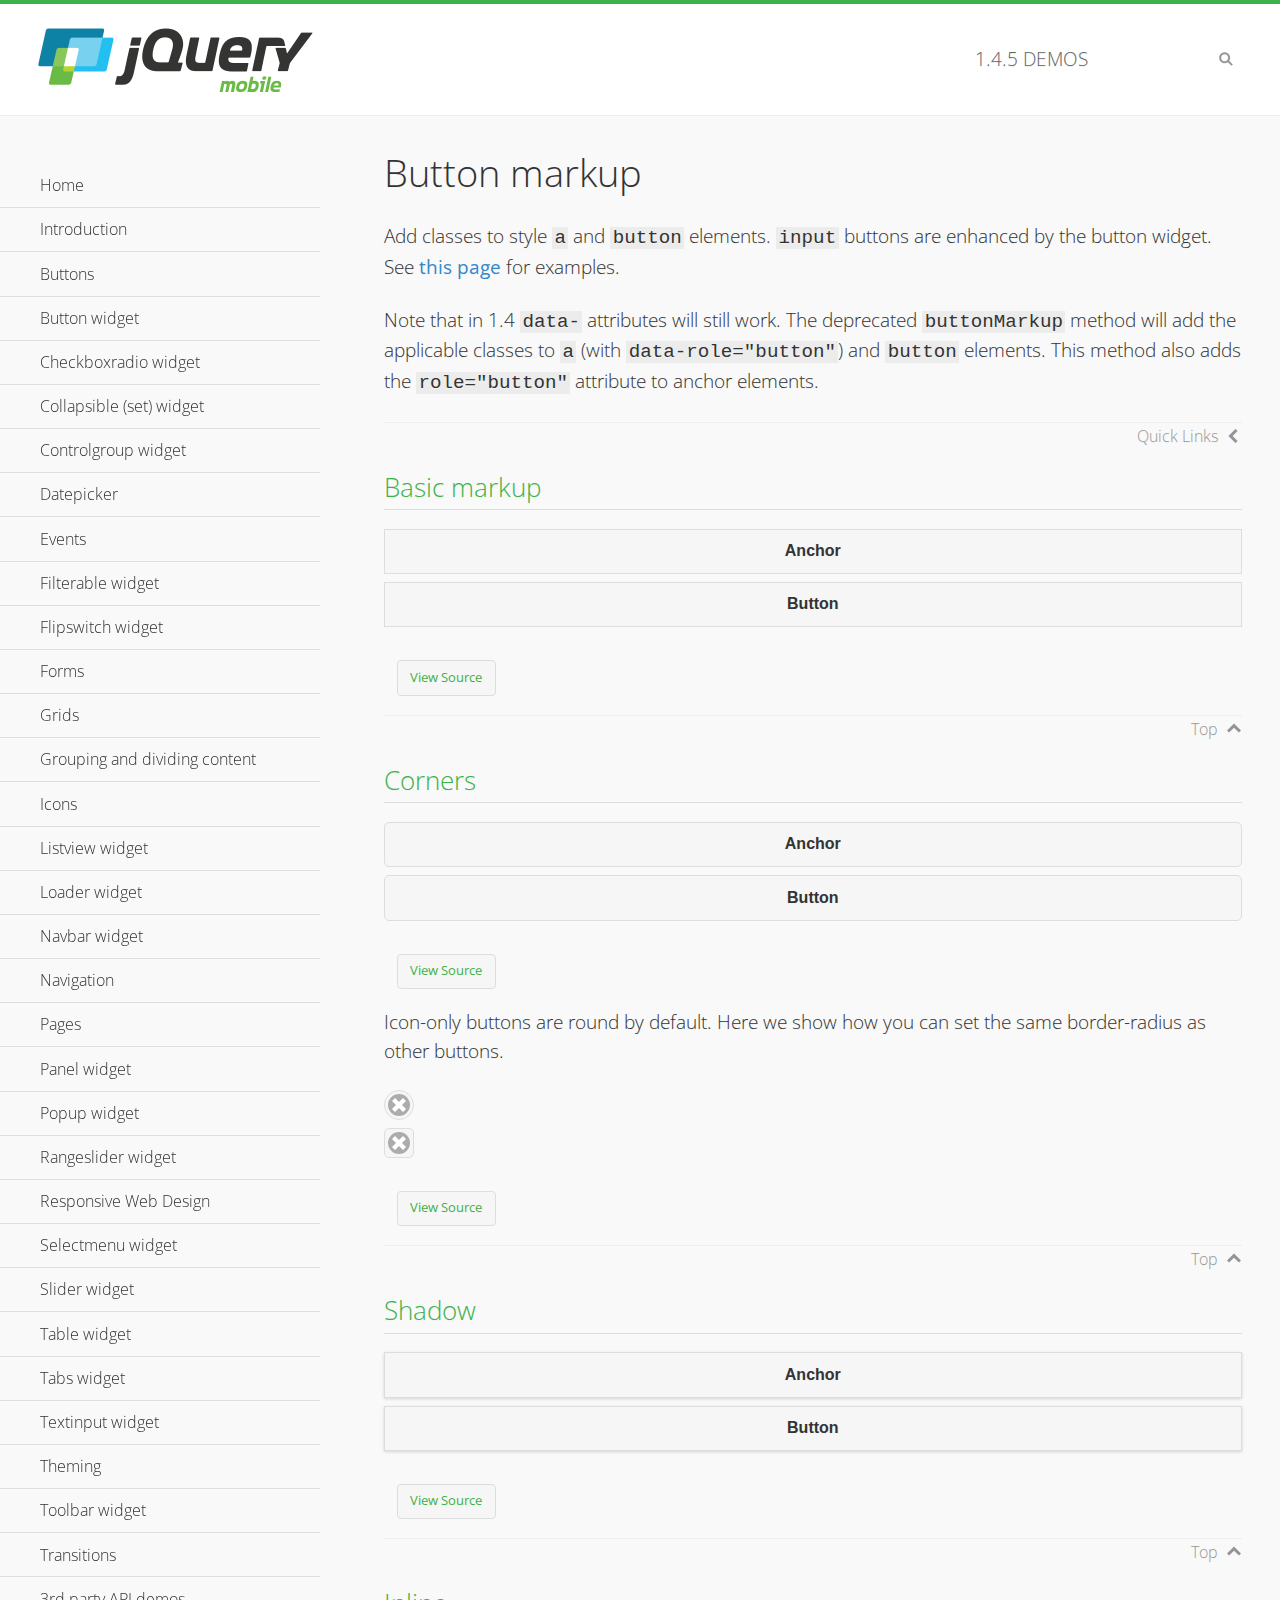
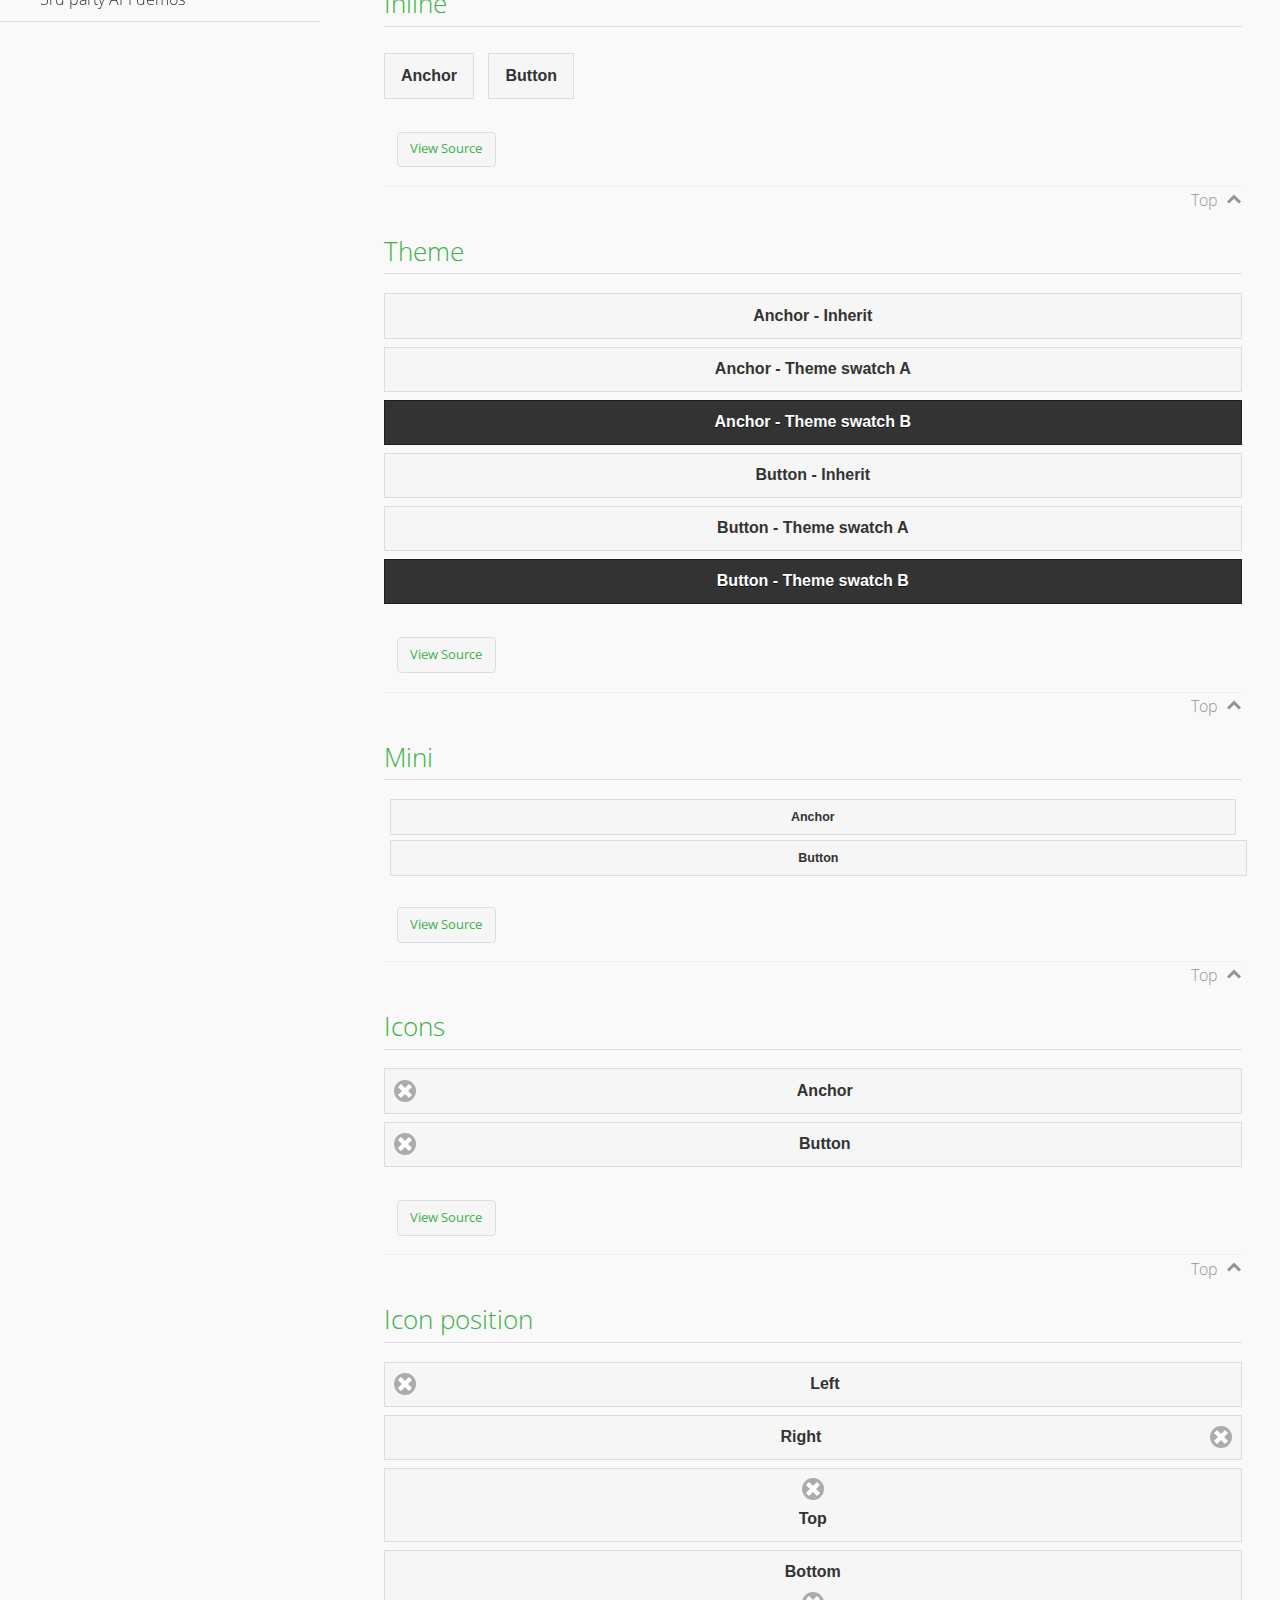
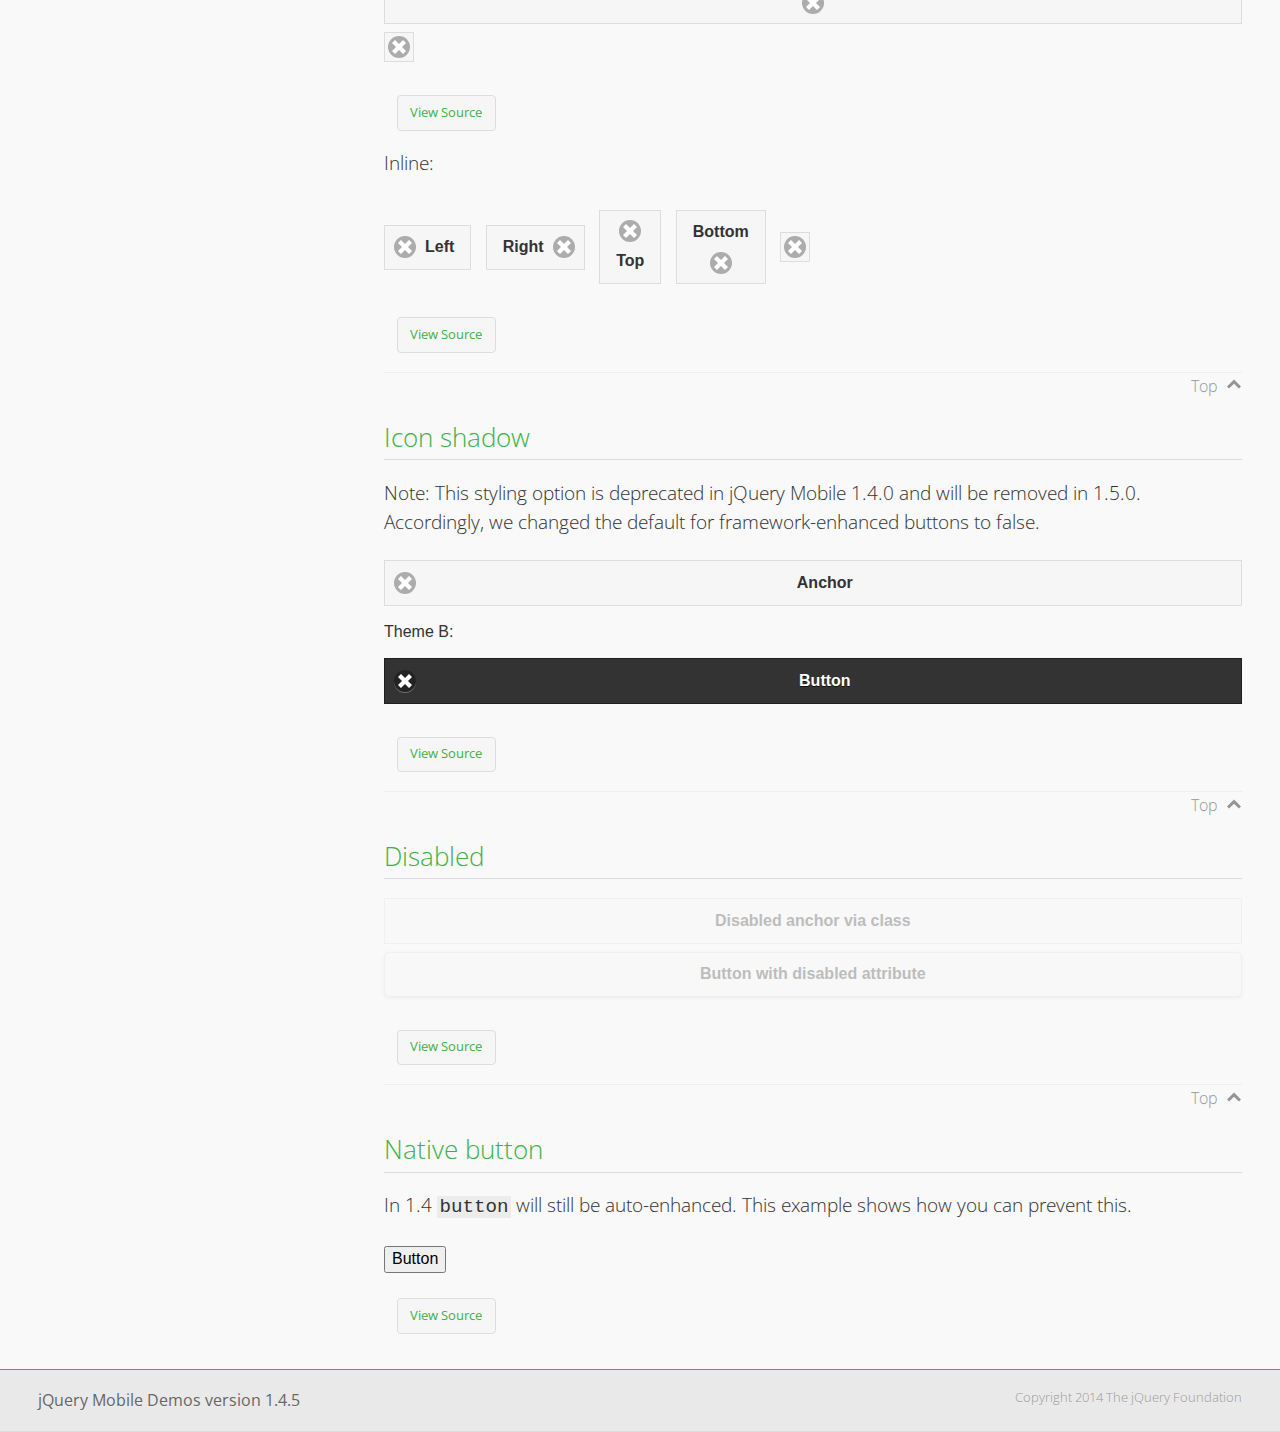
<file: jquery.mobile-1.4.5/demos/button-markup/index.html>
<!DOCTYPE html>
<html>
<head>
	<meta charset="utf-8">
	<meta name="viewport" content="width=device-width, initial-scale=1">
	<title>Button markup - jQuery Mobile Demos</title>
	<link rel="shortcut icon" href="../favicon.ico">
    <link rel="stylesheet" href="http://fonts.googleapis.com/css?family=Open+Sans:300,400,700">
	<link rel="stylesheet" href="../css/themes/default/jquery.mobile-1.4.5.min.css">
	<link rel="stylesheet" href="../_assets/css/jqm-demos.css">
	<script src="../js/jquery.js"></script>
	<script src="../_assets/js/index.js"></script>
	<script src="../js/jquery.mobile-1.4.5.min.js"></script>
	<style>
		#custom-border-radius .ui-btn-icon-notext.ui-corner-all {
			-webkit-border-radius: .3125em;
			border-radius: .3125em;
		}
	</style>
</head>
<body>
<div data-role="page" class="jqm-demos" data-quicklinks="true">

	<div data-role="header" class="jqm-header">
		<h2><a href="../" title="jQuery Mobile Demos home"><img src="../_assets/img/jquery-logo.png" alt="jQuery Mobile"></a></h2>
		<p><span class="jqm-version"></span> Demos</p>
		<a href="#" class="jqm-navmenu-link ui-btn ui-btn-icon-notext ui-corner-all ui-icon-bars ui-nodisc-icon ui-alt-icon ui-btn-left">Menu</a>
		<a href="#" class="jqm-search-link ui-btn ui-btn-icon-notext ui-corner-all ui-icon-search ui-nodisc-icon ui-alt-icon ui-btn-right">Search</a>
	</div><!-- /header -->

	<div role="main" class="ui-content jqm-content">

		<h1>Button markup</h1>

		<p>Add classes to style <code>a</code> and <code>button</code> elements. <code>input</code> buttons are enhanced by the button widget. See <a href="../button/" data-ajax="false">this page</a> for examples.</p>

		<p>Note that in 1.4 <code>data-</code> attributes will still work. The deprecated <code>buttonMarkup</code> method will add the applicable classes to <code>a</code> (with <code>data-role="button"</code>) and <code>button</code> elements. This method also adds the <code>role="button"</code> attribute to anchor elements.</p>

		<h2>Basic markup</h2>

		<div data-demo-html="true">
			<a href="#" class="ui-btn">Anchor</a>
			<button class="ui-btn">Button</button>
		</div><!--/demo-html -->

		<h2>Corners</h2>

		<div data-demo-html="true">
			<a href="#" class="ui-btn ui-corner-all">Anchor</a>
			<button class="ui-btn ui-corner-all">Button</button>
		</div><!--/demo-html -->

		<p>Icon-only buttons are round by default. Here we show how you can set the same border-radius as other buttons.</p>

		<div data-demo-html="true" data-demo-css="true">
			<a href="#" class="ui-btn ui-icon-delete ui-btn-icon-notext ui-corner-all">No text</a>
			<div id="custom-border-radius">
				<a href="#" class="ui-btn ui-icon-delete ui-btn-icon-notext ui-corner-all">No text</a>
			</div>
		</div><!--/demo-html -->

		<h2>Shadow</h2>

		<div data-demo-html="true">
			<a href="#" class="ui-btn ui-shadow">Anchor</a>
			<button class="ui-btn ui-shadow">Button</button>
		</div><!--/demo-html -->

		<h2>Inline</h2>

		<div data-demo-html="true">
			<a href="#" class="ui-btn ui-btn-inline">Anchor</a>
			<button class="ui-btn ui-btn-inline">Button</button>
		</div><!--/demo-html -->

		<h2>Theme</h2>

		<div data-demo-html="true">
			<a href="#" class="ui-btn">Anchor - Inherit</a>
			<a href="#" class="ui-btn ui-btn-a">Anchor - Theme swatch A</a>
			<a href="#" class="ui-btn ui-btn-b">Anchor - Theme swatch B</a>
			<button class="ui-btn">Button - Inherit</button>
			<button class="ui-btn ui-btn-a">Button - Theme swatch A</button>
			<button class="ui-btn ui-btn-b">Button - Theme swatch B</button>
		</div><!--/demo-html -->

		<h2>Mini</h2>

		<div data-demo-html="true">
			<a href="#" class="ui-btn ui-mini">Anchor</a>
			<button class="ui-btn ui-mini">Button</button>
		</div><!--/demo-html -->

		<h2>Icons</h2>

		<div data-demo-html="true">
			<a href="#" class="ui-btn ui-icon-delete ui-btn-icon-left">Anchor</a>
			<button class="ui-btn ui-icon-delete ui-btn-icon-left">Button</button>
		</div><!--/demo-html -->

		<h2>Icon position</h2>

		<div data-demo-html="true">
			<a href="#" class="ui-btn ui-icon-delete ui-btn-icon-left">Left</a>
			<a href="#" class="ui-btn ui-icon-delete ui-btn-icon-right">Right</a>
			<a href="#" class="ui-btn ui-icon-delete ui-btn-icon-top">Top</a>
			<a href="#" class="ui-btn ui-icon-delete ui-btn-icon-bottom">Bottom</a>
			<a href="#" class="ui-btn ui-icon-delete ui-btn-icon-notext">Icon only</a>
		</div><!--/demo-html -->

		<p>Inline:</p>

		<div data-demo-html="true">
			<a href="#" class="ui-btn ui-btn-inline ui-icon-delete ui-btn-icon-left">Left</a>
			<a href="#" class="ui-btn ui-btn-inline ui-icon-delete ui-btn-icon-right">Right</a>
			<a href="#" class="ui-btn ui-btn-inline ui-icon-delete ui-btn-icon-top">Top</a>
			<a href="#" class="ui-btn ui-btn-inline ui-icon-delete ui-btn-icon-bottom">Bottom</a>
			<a href="#" class="ui-btn ui-btn-inline ui-icon-delete ui-btn-icon-notext">Icon only</a>
		</div><!--/demo-html -->

		<h2>Icon shadow</h2>
		<p>Note: This styling option is deprecated in jQuery Mobile 1.4.0 and will be removed in 1.5.0. Accordingly, we changed the default for framework-enhanced buttons to false.</p>

		<div data-demo-html="true">
			<a href="#" class="ui-btn ui-icon-delete ui-btn-icon-left ui-shadow-icon">Anchor</a>
			<p>Theme B:</p>
			<button class="ui-btn ui-icon-delete ui-btn-icon-left ui-shadow-icon ui-btn-b">Button</button>
		</div><!--/demo-html -->

		<h2>Disabled</h2>

		<div data-demo-html="true">
			<a href="#" class="ui-btn ui-state-disabled">Disabled anchor via class</a>
			<button disabled>Button with disabled attribute</button>
		</div><!--/demo-html -->

		<h2>Native button</h2>
		<!-- TODO: Remove this demo in 1.5 -->
		<p>In 1.4 <code>button</code> will still be auto-enhanced. This example shows how you can prevent this.</p>

		<div data-demo-html="true">
			<button data-role="none">Button</button>
		</div><!--/demo-html -->

	</div><!-- /content -->
	    <div data-role="panel" class="jqm-navmenu-panel" data-position="left" data-display="overlay" data-theme="a">
	    	<ul class="jqm-list ui-alt-icon ui-nodisc-icon">
<li data-filtertext="demos homepage" data-icon="home"><a href=".././">Home</a></li>
<li data-filtertext="introduction overview getting started"><a href="../intro/" data-ajax="false">Introduction</a></li>
<li data-filtertext="buttons button markup buttonmarkup method anchor link button element"><a href="../button-markup/" data-ajax="false">Buttons</a></li>
<li data-filtertext="form button widget input button submit reset"><a href="../button/" data-ajax="false">Button widget</a></li>
<li data-role="collapsible" data-enhanced="true" data-collapsed-icon="carat-d" data-expanded-icon="carat-u" data-iconpos="right" data-inset="false" class="ui-collapsible ui-collapsible-themed-content ui-collapsible-collapsed">
	<h3 class="ui-collapsible-heading ui-collapsible-heading-collapsed">
		<a href="#" class="ui-collapsible-heading-toggle ui-btn ui-btn-icon-right ui-btn-inherit ui-icon-carat-d">
		    Checkboxradio widget<span class="ui-collapsible-heading-status"> click to expand contents</span>
		</a>
	</h3>
	<div class="ui-collapsible-content ui-body-inherit ui-collapsible-content-collapsed" aria-hidden="true">
		<ul>
			<li data-filtertext="form checkboxradio widget checkbox input checkboxes controlgroups"><a href="../checkboxradio-checkbox/" data-ajax="false">Checkboxes</a></li>
			<li data-filtertext="form checkboxradio widget radio input radio buttons controlgroups"><a href="../checkboxradio-radio/" data-ajax="false">Radio buttons</a></li>
		</ul>
	</div>
</li>
<li data-role="collapsible" data-enhanced="true" data-collapsed-icon="carat-d" data-expanded-icon="carat-u" data-iconpos="right" data-inset="false" class="ui-collapsible ui-collapsible-themed-content ui-collapsible-collapsed">
	<h3 class="ui-collapsible-heading ui-collapsible-heading-collapsed">
		<a href="#" class="ui-collapsible-heading-toggle ui-btn ui-btn-icon-right ui-btn-inherit ui-icon-carat-d">
			Collapsible (set) widget<span class="ui-collapsible-heading-status"> click to expand contents</span>
		</a>
	</h3>
	<div class="ui-collapsible-content ui-body-inherit ui-collapsible-content-collapsed" aria-hidden="true">
		<ul>
			<li data-filtertext="collapsibles content formatting"><a href="../collapsible/" data-ajax="false">Collapsible</a></li>
			<li data-filtertext="dynamic collapsible set accordion append expand"><a href="../collapsible-dynamic/" data-ajax="false">Dynamic collapsibles</a></li>
			<li data-filtertext="accordions collapsible set widget content formatting grouped collapsibles"><a href="../collapsibleset/" data-ajax="false">Collapsible set</a></li>
		</ul>
	</div>
</li>
<li data-role="collapsible" data-enhanced="true" data-collapsed-icon="carat-d" data-expanded-icon="carat-u" data-iconpos="right" data-inset="false" class="ui-collapsible ui-collapsible-themed-content ui-collapsible-collapsed">
	<h3 class="ui-collapsible-heading ui-collapsible-heading-collapsed">
		<a href="#" class="ui-collapsible-heading-toggle ui-btn ui-btn-icon-right ui-btn-inherit ui-icon-carat-d">
			Controlgroup widget<span class="ui-collapsible-heading-status"> click to expand contents</span>
		</a>
	</h3>
	<div class="ui-collapsible-content ui-body-inherit ui-collapsible-content-collapsed" aria-hidden="true">
		<ul>
			<li data-filtertext="controlgroups selectmenu checkboxradio input grouped buttons horizontal vertical"><a href="../controlgroup/" data-ajax="false">Controlgroup</a></li>
			<li data-filtertext="dynamic controlgroup dynamically add buttons"><a href="../controlgroup-dynamic/" data-ajax="false">Dynamic controlgroups</a></li>
		</ul>
	</div>
</li>
<li data-filtertext="form datepicker widget date input"><a href="../datepicker/" data-ajax="false">Datepicker</a></li>
<li data-role="collapsible" data-enhanced="true" data-collapsed-icon="carat-d" data-expanded-icon="carat-u" data-iconpos="right" data-inset="false" class="ui-collapsible ui-collapsible-themed-content ui-collapsible-collapsed">
	<h3 class="ui-collapsible-heading ui-collapsible-heading-collapsed">
		<a href="#" class="ui-collapsible-heading-toggle ui-btn ui-btn-icon-right ui-btn-inherit ui-icon-carat-d">
			Events<span class="ui-collapsible-heading-status"> click to expand contents</span>
		</a>
	</h3>
	<div class="ui-collapsible-content ui-body-inherit ui-collapsible-content-collapsed" aria-hidden="true">
		<ul>
			<li data-filtertext="swipe to delete list items listviews swipe events"><a href="../swipe-list/" data-ajax="false">Swipe list items</a></li>
			<li data-filtertext="swipe to navigate swipe page navigation swipe events"><a href="../swipe-page/" data-ajax="false">Swipe page navigation</a></li>
		</ul>
	</div>
</li>
<li data-filtertext="filterable filter elements sorting searching listview table"><a href="../filterable/" data-ajax="false">Filterable widget</a></li>
<li data-filtertext="form flipswitch widget flip toggle switch binary select checkbox input"><a href="../flipswitch/" data-ajax="false">Flipswitch widget</a></li>
<li data-role="collapsible" data-enhanced="true" data-collapsed-icon="carat-d" data-expanded-icon="carat-u" data-iconpos="right" data-inset="false" class="ui-collapsible ui-collapsible-themed-content ui-collapsible-collapsed">
	<h3 class="ui-collapsible-heading ui-collapsible-heading-collapsed">
		<a href="#" class="ui-collapsible-heading-toggle ui-btn ui-btn-icon-right ui-btn-inherit ui-icon-carat-d">
			Forms<span class="ui-collapsible-heading-status"> click to expand contents</span>
		</a>
	</h3>
	<div class="ui-collapsible-content ui-body-inherit ui-collapsible-content-collapsed" aria-hidden="true">
		<ul>
			<li data-filtertext="forms text checkbox radio range button submit reset inputs selects textarea slider flipswitch label form elements"><a href="../forms/" data-ajax="false">Forms</a></li>
			<li data-filtertext="form hide labels hidden accessible ui-hidden-accessible forms"><a href="../forms-label-hidden-accessible/" data-ajax="false">Hide labels</a></li>
			<li data-filtertext="form field containers fieldcontain ui-field-contain forms"><a href="../forms-field-contain/" data-ajax="false">Field containers</a></li>
			<li data-filtertext="forms disabled form elements"><a href="../forms-disabled/" data-ajax="false">Forms disabled</a></li>
			<li data-filtertext="forms gallery examples overview forms text checkbox radio range button submit reset inputs selects textarea slider flipswitch label form elements"><a href="../forms-gallery/" data-ajax="false">Forms gallery</a></li>
		</ul>
	</div>
</li>
<li data-role="collapsible" data-enhanced="true" data-collapsed-icon="carat-d" data-expanded-icon="carat-u" data-iconpos="right" data-inset="false" class="ui-collapsible ui-collapsible-themed-content ui-collapsible-collapsed">
	<h3 class="ui-collapsible-heading ui-collapsible-heading-collapsed">
		<a href="#" class="ui-collapsible-heading-toggle ui-btn ui-btn-icon-right ui-btn-inherit ui-icon-carat-d">
			Grids<span class="ui-collapsible-heading-status"> click to expand contents</span>
		</a>
	</h3>
	<div class="ui-collapsible-content ui-body-inherit ui-collapsible-content-collapsed" aria-hidden="true">
		<ul>
			<li data-filtertext="grids columns blocks content formatting rwd responsive css framework"><a href="../grids/" data-ajax="false">Grids</a></li>
			<li data-filtertext="buttons in grids css framework"><a href="../grids-buttons/" data-ajax="false">Buttons in grids</a></li>
			<li data-filtertext="custom responsive grids rwd css framework"><a href="../grids-custom-responsive/" data-ajax="false">Custom responsive grids</a></li>
		</ul>
	</div>
</li>
<li data-filtertext="blocks content formatting sections heading"><a href="../body-bar-classes/" data-ajax="false">Grouping and dividing content</a></li>
<li data-role="collapsible" data-enhanced="true" data-collapsed-icon="carat-d" data-expanded-icon="carat-u" data-iconpos="right" data-inset="false" class="ui-collapsible ui-collapsible-themed-content ui-collapsible-collapsed">
	<h3 class="ui-collapsible-heading ui-collapsible-heading-collapsed">
		<a href="#" class="ui-collapsible-heading-toggle ui-btn ui-btn-icon-right ui-btn-inherit ui-icon-carat-d">
			Icons<span class="ui-collapsible-heading-status"> click to expand contents</span>
		</a>
	</h3>
	<div class="ui-collapsible-content ui-body-inherit ui-collapsible-content-collapsed" aria-hidden="true">
		<ul>
			<li data-filtertext="button icons svg disc alt custom icon position"><a href="../icons/" data-ajax="false">Icons</a></li>
			<li data-filtertext=""><a href="../icons-grunticon/" data-ajax="false">Grunticon loader</a></li>
		</ul>
	</div>
</li>
<li data-role="collapsible" data-enhanced="true" data-collapsed-icon="carat-d" data-expanded-icon="carat-u" data-iconpos="right" data-inset="false" class="ui-collapsible ui-collapsible-themed-content ui-collapsible-collapsed">
	<h3 class="ui-collapsible-heading ui-collapsible-heading-collapsed">
		<a href="#" class="ui-collapsible-heading-toggle ui-btn ui-btn-icon-right ui-btn-inherit ui-icon-carat-d">
			Listview widget<span class="ui-collapsible-heading-status"> click to expand contents</span>
		</a>
	</h3>
	<div class="ui-collapsible-content ui-body-inherit ui-collapsible-content-collapsed" aria-hidden="true">
		<ul>
			<li data-filtertext="listview widget thumbnails icons nested split button collapsible ul ol"><a href="../listview/" data-ajax="false">Listview</a></li>
			<li data-filtertext="autocomplete filterable reveal listview filtertextbeforefilter placeholder"><a href="../listview-autocomplete/" data-ajax="false">Listview autocomplete</a></li>
			<li data-filtertext="autocomplete filterable reveal listview remote data filtertextbeforefilter placeholder"><a href="../listview-autocomplete-remote/" data-ajax="false">Listview autocomplete remote data</a></li>
			<li data-filtertext="autodividers anchor jump scroll linkbars listview lists ul ol"><a href="../listview-autodividers-linkbar/" data-ajax="false">Listview autodividers linkbar</a></li>
			<li data-filtertext="listview autodividers selector autodividersselector lists ul ol"><a href="../listview-autodividers-selector/" data-ajax="false">Listview autodividers selector</a></li>
			<li data-filtertext="listview nested list items"><a href="../listview-nested-lists/" data-ajax="false">Nested Listviews</a></li>
			<li data-filtertext="listview collapsible list items flat"><a href="../listview-collapsible-item-flat/" data-ajax="false">Listview collapsible list items (flat)</a></li>
			<li data-filtertext="listview collapsible list indented"><a href="../listview-collapsible-item-indented/" data-ajax="false">Listview collapsible list items (indented)</a></li>
			<li data-filtertext="grid listview responsive grids responsive listviews lists ul"><a href="../listview-grid/" data-ajax="false">Listview responsive grid</a></li>
		</ul>
	</div>
</li>
<li data-filtertext="loader widget page loading navigation overlay spinner"><a href="../loader/" data-ajax="false">Loader widget</a></li>
<li data-filtertext="navbar widget navmenu toolbars header footer"><a href="../navbar/" data-ajax="false">Navbar widget</a></li>
<li data-role="collapsible" data-enhanced="true" data-collapsed-icon="carat-d" data-expanded-icon="carat-u" data-iconpos="right" data-inset="false" class="ui-collapsible ui-collapsible-themed-content ui-collapsible-collapsed">
	<h3 class="ui-collapsible-heading ui-collapsible-heading-collapsed">
		<a href="#" class="ui-collapsible-heading-toggle ui-btn ui-btn-icon-right ui-btn-inherit ui-icon-carat-d">
			Navigation<span class="ui-collapsible-heading-status"> click to expand contents</span>
		</a>
	</h3>
	<div class="ui-collapsible-content ui-body-inherit ui-collapsible-content-collapsed" aria-hidden="true">
		<ul>
			<li data-filtertext="ajax navigation navigate widget history event method"><a href="../navigation/" data-ajax="false">Navigation</a></li>
			<li data-filtertext="linking pages page links navigation ajax prefetch cache"><a href="../navigation-linking-pages/" data-ajax="false">Linking pages</a></li>
			<!-- <li data-filtertext="php redirect server redirection server-side navigation"><a href="../navigation-php-redirect/" data-ajax="false">PHP redirect demo</a></li>-->
			<li data-filtertext="navigation redirection hash query"><a href="../navigation-hash-processing/" data-ajax="false">Hash processing demo</a></li>
			<li data-filtertext="navigation redirection hash query"><a href="../page-events/" data-ajax="false">Page Navigation Events</a></li>
		</ul>
	</div>
</li>
<li data-role="collapsible" data-enhanced="true" data-collapsed-icon="carat-d" data-expanded-icon="carat-u" data-iconpos="right" data-inset="false" class="ui-collapsible ui-collapsible-themed-content ui-collapsible-collapsed">
	<h3 class="ui-collapsible-heading ui-collapsible-heading-collapsed">
		<a href="#" class="ui-collapsible-heading-toggle ui-btn ui-btn-icon-right ui-btn-inherit ui-icon-carat-d">
			Pages<span class="ui-collapsible-heading-status"> click to expand contents</span>
		</a>
	</h3>
	<div class="ui-collapsible-content ui-body-inherit ui-collapsible-content-collapsed" aria-hidden="true">
		<ul>
			<li data-filtertext="pages page widget ajax navigation"><a href="../pages/" data-ajax="false">Pages</a></li>
			<li data-filtertext="single page"><a href="../pages-single-page/" data-ajax="false">Single page</a></li>
			<li data-filtertext="multipage multi-page page"><a href="../pages-multi-page/" data-ajax="false">Multi-page template</a></li>
			<li data-filtertext="dialog page widget modal popup"><a href="../pages-dialog/" data-ajax="false">Dialog page</a></li>
		</ul>
	</div>
</li>
<li data-role="collapsible" data-enhanced="true" data-collapsed-icon="carat-d" data-expanded-icon="carat-u" data-iconpos="right" data-inset="false" class="ui-collapsible ui-collapsible-themed-content ui-collapsible-collapsed">
	<h3 class="ui-collapsible-heading ui-collapsible-heading-collapsed">
		<a href="#" class="ui-collapsible-heading-toggle ui-btn ui-btn-icon-right ui-btn-inherit ui-icon-carat-d">
			Panel widget<span class="ui-collapsible-heading-status"> click to expand contents</span>
		</a>
	</h3>
	<div class="ui-collapsible-content ui-body-inherit ui-collapsible-content-collapsed" aria-hidden="true">
		<ul>
			<li data-filtertext="panel widget sliding panels reveal push overlay responsive"><a href="../panel/" data-ajax="false">Panel</a></li>
			<li data-filtertext=""><a href="../panel-external/" data-ajax="false">External panels</a></li>
			<li data-filtertext="panel "><a href="../panel-fixed/" data-ajax="false">Fixed panels</a></li>
			<li data-filtertext="panel slide panels sliding panels shadow rwd responsive breakpoint"><a href="../panel-responsive/" data-ajax="false">Panels responsive</a></li>
			<li data-filtertext="panel custom style custom panel width reveal shadow listview panel styling page background wrapper"><a href="../panel-styling/" data-ajax="false">Custom panel style</a></li>
			<li data-filtertext="panel open on swipe"><a href="../panel-swipe-open/" data-ajax="false">Panel open on swipe</a></li>
			<li data-filtertext="panels outside page internal external toolbars"><a href="../panel-external-internal/" data-ajax="false">Panel external and internal</a></li>
		</ul>
	</div>
</li>
<li data-role="collapsible" data-enhanced="true" data-collapsed-icon="carat-d" data-expanded-icon="carat-u" data-iconpos="right" data-inset="false" class="ui-collapsible ui-collapsible-themed-content ui-collapsible-collapsed">
	<h3 class="ui-collapsible-heading ui-collapsible-heading-collapsed">
		<a href="#" class="ui-collapsible-heading-toggle ui-btn ui-btn-icon-right ui-btn-inherit ui-icon-carat-d">
			Popup widget<span class="ui-collapsible-heading-status"> click to expand contents</span>
		</a>
	</h3>
	<div class="ui-collapsible-content ui-body-inherit ui-collapsible-content-collapsed" aria-hidden="true">
		<ul>
			<li data-filtertext="popup widget popups dialog modal transition tooltip lightbox form overlay screen flip pop fade transition"><a href="../popup/" data-ajax="false">Popup</a></li>
			<li data-filtertext="popup alignment position"><a href="../popup-alignment/" data-ajax="false">Popup alignment</a></li>
			<li data-filtertext="popup arrow size popups popover"><a href="../popup-arrow-size/" data-ajax="false">Popup arrow size</a></li>
			<li data-filtertext="dynamic popups popup images lightbox"><a href="../popup-dynamic/" data-ajax="false">Dynamic popups</a></li>
			<li data-filtertext="popups with iframes scaling"><a href="../popup-iframe/" data-ajax="false">Popups with iframes</a></li>
			<li data-filtertext="popup image scaling"><a href="../popup-image-scaling/" data-ajax="false">Popup image scaling</a></li>
			<li data-filtertext="external popup outside multi-page"><a href="../popup-outside-multipage/" data-ajax="false">Popup outside multi-page</a></li>
		</ul>
	</div>
</li>
<li data-filtertext="form rangeslider widget dual sliders dual handle sliders range input"><a href="../rangeslider/" data-ajax="false">Rangeslider widget</a></li>
<li data-filtertext="responsive web design rwd adaptive progressive enhancement PE accessible mobile breakpoints media query media queries"><a href="../rwd/" data-ajax="false">Responsive Web Design</a></li>
<li data-role="collapsible" data-enhanced="true" data-collapsed-icon="carat-d" data-expanded-icon="carat-u" data-iconpos="right" data-inset="false" class="ui-collapsible ui-collapsible-themed-content ui-collapsible-collapsed">
	<h3 class="ui-collapsible-heading ui-collapsible-heading-collapsed">
		<a href="#" class="ui-collapsible-heading-toggle ui-btn ui-btn-icon-right ui-btn-inherit ui-icon-carat-d">
			Selectmenu widget<span class="ui-collapsible-heading-status"> click to expand contents</span>
		</a>
	</h3>
	<div class="ui-collapsible-content ui-body-inherit ui-collapsible-content-collapsed" aria-hidden="true">
		<ul>
			<li data-filtertext="form selectmenu widget select input custom select menu selects"><a href="../selectmenu/" data-ajax="false">Selectmenu</a></li>
			<li data-filtertext="form custom select menu selectmenu widget custom menu option optgroup multiple selects"><a href="../selectmenu-custom/" data-ajax="false">Custom select menu</a></li>
			<li data-filtertext="filterable select filter popup dialog"><a href="../selectmenu-custom-filter/" data-ajax="false">Custom select menu with filter</a></li>
		</ul>
	</div>
</li>
<li data-role="collapsible" data-enhanced="true" data-collapsed-icon="carat-d" data-expanded-icon="carat-u" data-iconpos="right" data-inset="false" class="ui-collapsible ui-collapsible-themed-content ui-collapsible-collapsed">
	<h3 class="ui-collapsible-heading ui-collapsible-heading-collapsed">
		<a href="#" class="ui-collapsible-heading-toggle ui-btn ui-btn-icon-right ui-btn-inherit ui-icon-carat-d">
			Slider widget<span class="ui-collapsible-heading-status"> click to expand contents</span>
		</a>
	</h3>
	<div class="ui-collapsible-content ui-body-inherit ui-collapsible-content-collapsed" aria-hidden="true">
		<ul>
			<li data-filtertext="form slider widget range input single sliders"><a href="../slider/" data-ajax="false">Slider</a></li>
			<li data-filtertext="form slider widget flipswitch slider binary select flip toggle switch"><a href="../slider-flipswitch/" data-ajax="false">Slider flip toggle switch</a></li>
			<li data-filtertext="form slider tooltip handle value input range sliders"><a href="../slider-tooltip/" data-ajax="false">Slider tooltip</a></li>
		</ul>
	</div>
</li>
<li data-role="collapsible" data-enhanced="true" data-collapsed-icon="carat-d" data-expanded-icon="carat-u" data-iconpos="right" data-inset="false" class="ui-collapsible ui-collapsible-themed-content ui-collapsible-collapsed">
	<h3 class="ui-collapsible-heading ui-collapsible-heading-collapsed">
		<a href="#" class="ui-collapsible-heading-toggle ui-btn ui-btn-icon-right ui-btn-inherit ui-icon-carat-d">
			Table widget<span class="ui-collapsible-heading-status"> click to expand contents</span>
		</a>
	</h3>
	<div class="ui-collapsible-content ui-body-inherit ui-collapsible-content-collapsed" aria-hidden="true">
		<ul>
			<li data-filtertext="table widget reflow column toggle th td responsive tables rwd hide show tabular"><a href="../table-column-toggle/" data-ajax="false">Table Column Toggle</a></li>
			<li data-filtertext="table column toggle phone comparison demo"><a href="../table-column-toggle-example/" data-ajax="false">Table Column Toggle demo</a></li>
			<li data-filtertext="responsive tables table column toggle heading groups rwd breakpoint"><a href="../table-column-toggle-heading-groups/" data-ajax="false">Table Column Toggle heading groups</a></li>
			<li data-filtertext="responsive tables table column toggle hide rwd breakpoint customization options"><a href="../table-column-toggle-options/" data-ajax="false">Table Column Toggle options</a></li>
			<li data-filtertext="table reflow th td responsive rwd columns tabular"><a href="../table-reflow/" data-ajax="false">Table Reflow</a></li>
			<li data-filtertext="responsive tables table reflow heading groups rwd breakpoint"><a href="../table-reflow-heading-groups/" data-ajax="false">Table Reflow heading groups</a></li>
			<li data-filtertext="responsive tables table reflow stripes strokes table style"><a href="../table-reflow-stripes-strokes/" data-ajax="false">Table Reflow stripes and strokes</a></li>
			<li data-filtertext="responsive tables table reflow stack custom styles"><a href="../table-reflow-styling/" data-ajax="false">Table Reflow custom styles</a></li>
		</ul>
	</div>
</li>
<li data-filtertext="ui tabs widget"><a href="../tabs/" data-ajax="false">Tabs widget</a></li>
<li data-filtertext="form textinput widget text input textarea number date time tel email file color password"><a href="../textinput/" data-ajax="false">Textinput widget</a></li>
<li data-role="collapsible" data-enhanced="true" data-collapsed-icon="carat-d" data-expanded-icon="carat-u" data-iconpos="right" data-inset="false" class="ui-collapsible ui-collapsible-themed-content ui-collapsible-collapsed">
	<h3 class="ui-collapsible-heading ui-collapsible-heading-collapsed">
		<a href="#" class="ui-collapsible-heading-toggle ui-btn ui-btn-icon-right ui-btn-inherit ui-icon-carat-d">
			Theming<span class="ui-collapsible-heading-status"> click to expand contents</span>
		</a>
	</h3>
	<div class="ui-collapsible-content ui-body-inherit ui-collapsible-content-collapsed" aria-hidden="true">
		<ul>
			<li data-filtertext="default theme swatches theming style css"><a href="../theme-default/" data-ajax="false">Default theme</a></li>
			<li data-filtertext="classic theme old theme swatches theming style css"><a href="../theme-classic/" data-ajax="false">Classic theme</a></li>
		</ul>
	</div>
</li>
<li data-role="collapsible" data-enhanced="true" data-collapsed-icon="carat-d" data-expanded-icon="carat-u" data-iconpos="right" data-inset="false" class="ui-collapsible ui-collapsible-themed-content ui-collapsible-collapsed">
	<h3 class="ui-collapsible-heading ui-collapsible-heading-collapsed">
		<a href="#" class="ui-collapsible-heading-toggle ui-btn ui-btn-icon-right ui-btn-inherit ui-icon-carat-d">
			Toolbar widget<span class="ui-collapsible-heading-status"> click to expand contents</span>
		</a>
	</h3>
	<div class="ui-collapsible-content ui-body-inherit ui-collapsible-content-collapsed" aria-hidden="true">
		<ul>
			<li data-filtertext="toolbar widget header footer toolbars fixed fullscreen external sections"><a href="../toolbar/" data-ajax="false">Toolbar</a></li>
			<li data-filtertext="dynamic toolbars dynamically add toolbar header footer"><a href="../toolbar-dynamic/" data-ajax="false">Dynamic toolbars</a></li>
			<li data-filtertext="external toolbars header footer"><a href="../toolbar-external/" data-ajax="false">External toolbars</a></li>
			<li data-filtertext="fixed toolbars header footer"><a href="../toolbar-fixed/" data-ajax="false">Fixed toolbars</a></li>
			<li data-filtertext="fixed fullscreen toolbars header footer"><a href="../toolbar-fixed-fullscreen/" data-ajax="false">Fullscreen toolbars</a></li>
			<li data-filtertext="external fixed toolbars header footer"><a href="../toolbar-fixed-external/" data-ajax="false">Fixed external toolbars</a></li>
			<li data-filtertext="external persistent toolbars header footer navbar navmenu"><a href="../toolbar-fixed-persistent/" data-ajax="false">Persistent toolbars</a></li>
			<li data-filtertext="external ajax optimized toolbars persistent toolbars header footer navbar"><a href="../toolbar-fixed-persistent-optimized/" data-ajax="false">Ajax optimized toolbars</a></li>
			<li data-filtertext="form in toolbars header footer"><a href="../toolbar-fixed-forms/" data-ajax="false">Form in toolbar</a></li>
		</ul>
	</div>
</li>
<li data-filtertext="page transitions animated pages popup navigation flip slide fade pop"><a href="../transitions/" data-ajax="false">Transitions</a></li>
<li data-role="collapsible" data-enhanced="true" data-collapsed-icon="carat-d" data-expanded-icon="carat-u" data-iconpos="right" data-inset="false" class="ui-collapsible ui-collapsible-themed-content ui-collapsible-collapsed">
	<h3 class="ui-collapsible-heading ui-collapsible-heading-collapsed">
		<a href="#" class="ui-collapsible-heading-toggle ui-btn ui-btn-icon-right ui-btn-inherit ui-icon-carat-d">
			3rd party API demos<span class="ui-collapsible-heading-status"> click to expand contents</span>
		</a>
	</h3>
	<div class="ui-collapsible-content ui-body-inherit ui-collapsible-content-collapsed" aria-hidden="true">
		<ul>
			<li data-filtertext="backbone requirejs navigation router"><a href="../backbone-requirejs/" data-ajax="false">Backbone RequireJS</a></li>
			<li data-filtertext="google maps geolocation demo"><a href="../map-geolocation/" data-ajax="false">Google Maps geolocation</a></li>
			<li data-filtertext="google maps hybrid"><a href="../map-list-toggle/" data-ajax="false">Google Maps list toggle</a></li>
		</ul>
	</div>
</li>



		     </ul>
		</div><!-- /panel -->


	<div data-role="footer" data-position="fixed" data-tap-toggle="false" class="jqm-footer">
		<p>jQuery Mobile Demos version <span class="jqm-version"></span></p>
		<p>Copyright 2014 The jQuery Foundation</p>
	</div><!-- /footer -->
	<!-- TODO: This should become an external panel so we can add input to markup (unique ID) -->
    <div data-role="panel" class="jqm-search-panel" data-position="right" data-display="overlay" data-theme="a">
		<div class="jqm-search">
			<ul class="jqm-list" data-filter-placeholder="Search demos..." data-filter-reveal="true">
<li data-filtertext="demos homepage" data-icon="home"><a href=".././">Home</a></li>
<li data-filtertext="introduction overview getting started"><a href="../intro/" data-ajax="false">Introduction</a></li>
<li data-filtertext="buttons button markup buttonmarkup method anchor link button element"><a href="../button-markup/" data-ajax="false">Buttons</a></li>
<li data-filtertext="form button widget input button submit reset"><a href="../button/" data-ajax="false">Button widget</a></li>
<li data-role="collapsible" data-enhanced="true" data-collapsed-icon="carat-d" data-expanded-icon="carat-u" data-iconpos="right" data-inset="false" class="ui-collapsible ui-collapsible-themed-content ui-collapsible-collapsed">
	<h3 class="ui-collapsible-heading ui-collapsible-heading-collapsed">
		<a href="#" class="ui-collapsible-heading-toggle ui-btn ui-btn-icon-right ui-btn-inherit ui-icon-carat-d">
		    Checkboxradio widget<span class="ui-collapsible-heading-status"> click to expand contents</span>
		</a>
	</h3>
	<div class="ui-collapsible-content ui-body-inherit ui-collapsible-content-collapsed" aria-hidden="true">
		<ul>
			<li data-filtertext="form checkboxradio widget checkbox input checkboxes controlgroups"><a href="../checkboxradio-checkbox/" data-ajax="false">Checkboxes</a></li>
			<li data-filtertext="form checkboxradio widget radio input radio buttons controlgroups"><a href="../checkboxradio-radio/" data-ajax="false">Radio buttons</a></li>
		</ul>
	</div>
</li>
<li data-role="collapsible" data-enhanced="true" data-collapsed-icon="carat-d" data-expanded-icon="carat-u" data-iconpos="right" data-inset="false" class="ui-collapsible ui-collapsible-themed-content ui-collapsible-collapsed">
	<h3 class="ui-collapsible-heading ui-collapsible-heading-collapsed">
		<a href="#" class="ui-collapsible-heading-toggle ui-btn ui-btn-icon-right ui-btn-inherit ui-icon-carat-d">
			Collapsible (set) widget<span class="ui-collapsible-heading-status"> click to expand contents</span>
		</a>
	</h3>
	<div class="ui-collapsible-content ui-body-inherit ui-collapsible-content-collapsed" aria-hidden="true">
		<ul>
			<li data-filtertext="collapsibles content formatting"><a href="../collapsible/" data-ajax="false">Collapsible</a></li>
			<li data-filtertext="dynamic collapsible set accordion append expand"><a href="../collapsible-dynamic/" data-ajax="false">Dynamic collapsibles</a></li>
			<li data-filtertext="accordions collapsible set widget content formatting grouped collapsibles"><a href="../collapsibleset/" data-ajax="false">Collapsible set</a></li>
		</ul>
	</div>
</li>
<li data-role="collapsible" data-enhanced="true" data-collapsed-icon="carat-d" data-expanded-icon="carat-u" data-iconpos="right" data-inset="false" class="ui-collapsible ui-collapsible-themed-content ui-collapsible-collapsed">
	<h3 class="ui-collapsible-heading ui-collapsible-heading-collapsed">
		<a href="#" class="ui-collapsible-heading-toggle ui-btn ui-btn-icon-right ui-btn-inherit ui-icon-carat-d">
			Controlgroup widget<span class="ui-collapsible-heading-status"> click to expand contents</span>
		</a>
	</h3>
	<div class="ui-collapsible-content ui-body-inherit ui-collapsible-content-collapsed" aria-hidden="true">
		<ul>
			<li data-filtertext="controlgroups selectmenu checkboxradio input grouped buttons horizontal vertical"><a href="../controlgroup/" data-ajax="false">Controlgroup</a></li>
			<li data-filtertext="dynamic controlgroup dynamically add buttons"><a href="../controlgroup-dynamic/" data-ajax="false">Dynamic controlgroups</a></li>
		</ul>
	</div>
</li>
<li data-filtertext="form datepicker widget date input"><a href="../datepicker/" data-ajax="false">Datepicker</a></li>
<li data-role="collapsible" data-enhanced="true" data-collapsed-icon="carat-d" data-expanded-icon="carat-u" data-iconpos="right" data-inset="false" class="ui-collapsible ui-collapsible-themed-content ui-collapsible-collapsed">
	<h3 class="ui-collapsible-heading ui-collapsible-heading-collapsed">
		<a href="#" class="ui-collapsible-heading-toggle ui-btn ui-btn-icon-right ui-btn-inherit ui-icon-carat-d">
			Events<span class="ui-collapsible-heading-status"> click to expand contents</span>
		</a>
	</h3>
	<div class="ui-collapsible-content ui-body-inherit ui-collapsible-content-collapsed" aria-hidden="true">
		<ul>
			<li data-filtertext="swipe to delete list items listviews swipe events"><a href="../swipe-list/" data-ajax="false">Swipe list items</a></li>
			<li data-filtertext="swipe to navigate swipe page navigation swipe events"><a href="../swipe-page/" data-ajax="false">Swipe page navigation</a></li>
		</ul>
	</div>
</li>
<li data-filtertext="filterable filter elements sorting searching listview table"><a href="../filterable/" data-ajax="false">Filterable widget</a></li>
<li data-filtertext="form flipswitch widget flip toggle switch binary select checkbox input"><a href="../flipswitch/" data-ajax="false">Flipswitch widget</a></li>
<li data-role="collapsible" data-enhanced="true" data-collapsed-icon="carat-d" data-expanded-icon="carat-u" data-iconpos="right" data-inset="false" class="ui-collapsible ui-collapsible-themed-content ui-collapsible-collapsed">
	<h3 class="ui-collapsible-heading ui-collapsible-heading-collapsed">
		<a href="#" class="ui-collapsible-heading-toggle ui-btn ui-btn-icon-right ui-btn-inherit ui-icon-carat-d">
			Forms<span class="ui-collapsible-heading-status"> click to expand contents</span>
		</a>
	</h3>
	<div class="ui-collapsible-content ui-body-inherit ui-collapsible-content-collapsed" aria-hidden="true">
		<ul>
			<li data-filtertext="forms text checkbox radio range button submit reset inputs selects textarea slider flipswitch label form elements"><a href="../forms/" data-ajax="false">Forms</a></li>
			<li data-filtertext="form hide labels hidden accessible ui-hidden-accessible forms"><a href="../forms-label-hidden-accessible/" data-ajax="false">Hide labels</a></li>
			<li data-filtertext="form field containers fieldcontain ui-field-contain forms"><a href="../forms-field-contain/" data-ajax="false">Field containers</a></li>
			<li data-filtertext="forms disabled form elements"><a href="../forms-disabled/" data-ajax="false">Forms disabled</a></li>
			<li data-filtertext="forms gallery examples overview forms text checkbox radio range button submit reset inputs selects textarea slider flipswitch label form elements"><a href="../forms-gallery/" data-ajax="false">Forms gallery</a></li>
		</ul>
	</div>
</li>
<li data-role="collapsible" data-enhanced="true" data-collapsed-icon="carat-d" data-expanded-icon="carat-u" data-iconpos="right" data-inset="false" class="ui-collapsible ui-collapsible-themed-content ui-collapsible-collapsed">
	<h3 class="ui-collapsible-heading ui-collapsible-heading-collapsed">
		<a href="#" class="ui-collapsible-heading-toggle ui-btn ui-btn-icon-right ui-btn-inherit ui-icon-carat-d">
			Grids<span class="ui-collapsible-heading-status"> click to expand contents</span>
		</a>
	</h3>
	<div class="ui-collapsible-content ui-body-inherit ui-collapsible-content-collapsed" aria-hidden="true">
		<ul>
			<li data-filtertext="grids columns blocks content formatting rwd responsive css framework"><a href="../grids/" data-ajax="false">Grids</a></li>
			<li data-filtertext="buttons in grids css framework"><a href="../grids-buttons/" data-ajax="false">Buttons in grids</a></li>
			<li data-filtertext="custom responsive grids rwd css framework"><a href="../grids-custom-responsive/" data-ajax="false">Custom responsive grids</a></li>
		</ul>
	</div>
</li>
<li data-filtertext="blocks content formatting sections heading"><a href="../body-bar-classes/" data-ajax="false">Grouping and dividing content</a></li>
<li data-role="collapsible" data-enhanced="true" data-collapsed-icon="carat-d" data-expanded-icon="carat-u" data-iconpos="right" data-inset="false" class="ui-collapsible ui-collapsible-themed-content ui-collapsible-collapsed">
	<h3 class="ui-collapsible-heading ui-collapsible-heading-collapsed">
		<a href="#" class="ui-collapsible-heading-toggle ui-btn ui-btn-icon-right ui-btn-inherit ui-icon-carat-d">
			Icons<span class="ui-collapsible-heading-status"> click to expand contents</span>
		</a>
	</h3>
	<div class="ui-collapsible-content ui-body-inherit ui-collapsible-content-collapsed" aria-hidden="true">
		<ul>
			<li data-filtertext="button icons svg disc alt custom icon position"><a href="../icons/" data-ajax="false">Icons</a></li>
			<li data-filtertext=""><a href="../icons-grunticon/" data-ajax="false">Grunticon loader</a></li>
		</ul>
	</div>
</li>
<li data-role="collapsible" data-enhanced="true" data-collapsed-icon="carat-d" data-expanded-icon="carat-u" data-iconpos="right" data-inset="false" class="ui-collapsible ui-collapsible-themed-content ui-collapsible-collapsed">
	<h3 class="ui-collapsible-heading ui-collapsible-heading-collapsed">
		<a href="#" class="ui-collapsible-heading-toggle ui-btn ui-btn-icon-right ui-btn-inherit ui-icon-carat-d">
			Listview widget<span class="ui-collapsible-heading-status"> click to expand contents</span>
		</a>
	</h3>
	<div class="ui-collapsible-content ui-body-inherit ui-collapsible-content-collapsed" aria-hidden="true">
		<ul>
			<li data-filtertext="listview widget thumbnails icons nested split button collapsible ul ol"><a href="../listview/" data-ajax="false">Listview</a></li>
			<li data-filtertext="autocomplete filterable reveal listview filtertextbeforefilter placeholder"><a href="../listview-autocomplete/" data-ajax="false">Listview autocomplete</a></li>
			<li data-filtertext="autocomplete filterable reveal listview remote data filtertextbeforefilter placeholder"><a href="../listview-autocomplete-remote/" data-ajax="false">Listview autocomplete remote data</a></li>
			<li data-filtertext="autodividers anchor jump scroll linkbars listview lists ul ol"><a href="../listview-autodividers-linkbar/" data-ajax="false">Listview autodividers linkbar</a></li>
			<li data-filtertext="listview autodividers selector autodividersselector lists ul ol"><a href="../listview-autodividers-selector/" data-ajax="false">Listview autodividers selector</a></li>
			<li data-filtertext="listview nested list items"><a href="../listview-nested-lists/" data-ajax="false">Nested Listviews</a></li>
			<li data-filtertext="listview collapsible list items flat"><a href="../listview-collapsible-item-flat/" data-ajax="false">Listview collapsible list items (flat)</a></li>
			<li data-filtertext="listview collapsible list indented"><a href="../listview-collapsible-item-indented/" data-ajax="false">Listview collapsible list items (indented)</a></li>
			<li data-filtertext="grid listview responsive grids responsive listviews lists ul"><a href="../listview-grid/" data-ajax="false">Listview responsive grid</a></li>
		</ul>
	</div>
</li>
<li data-filtertext="loader widget page loading navigation overlay spinner"><a href="../loader/" data-ajax="false">Loader widget</a></li>
<li data-filtertext="navbar widget navmenu toolbars header footer"><a href="../navbar/" data-ajax="false">Navbar widget</a></li>
<li data-role="collapsible" data-enhanced="true" data-collapsed-icon="carat-d" data-expanded-icon="carat-u" data-iconpos="right" data-inset="false" class="ui-collapsible ui-collapsible-themed-content ui-collapsible-collapsed">
	<h3 class="ui-collapsible-heading ui-collapsible-heading-collapsed">
		<a href="#" class="ui-collapsible-heading-toggle ui-btn ui-btn-icon-right ui-btn-inherit ui-icon-carat-d">
			Navigation<span class="ui-collapsible-heading-status"> click to expand contents</span>
		</a>
	</h3>
	<div class="ui-collapsible-content ui-body-inherit ui-collapsible-content-collapsed" aria-hidden="true">
		<ul>
			<li data-filtertext="ajax navigation navigate widget history event method"><a href="../navigation/" data-ajax="false">Navigation</a></li>
			<li data-filtertext="linking pages page links navigation ajax prefetch cache"><a href="../navigation-linking-pages/" data-ajax="false">Linking pages</a></li>
			<!-- <li data-filtertext="php redirect server redirection server-side navigation"><a href="../navigation-php-redirect/" data-ajax="false">PHP redirect demo</a></li>-->
			<li data-filtertext="navigation redirection hash query"><a href="../navigation-hash-processing/" data-ajax="false">Hash processing demo</a></li>
			<li data-filtertext="navigation redirection hash query"><a href="../page-events/" data-ajax="false">Page Navigation Events</a></li>
		</ul>
	</div>
</li>
<li data-role="collapsible" data-enhanced="true" data-collapsed-icon="carat-d" data-expanded-icon="carat-u" data-iconpos="right" data-inset="false" class="ui-collapsible ui-collapsible-themed-content ui-collapsible-collapsed">
	<h3 class="ui-collapsible-heading ui-collapsible-heading-collapsed">
		<a href="#" class="ui-collapsible-heading-toggle ui-btn ui-btn-icon-right ui-btn-inherit ui-icon-carat-d">
			Pages<span class="ui-collapsible-heading-status"> click to expand contents</span>
		</a>
	</h3>
	<div class="ui-collapsible-content ui-body-inherit ui-collapsible-content-collapsed" aria-hidden="true">
		<ul>
			<li data-filtertext="pages page widget ajax navigation"><a href="../pages/" data-ajax="false">Pages</a></li>
			<li data-filtertext="single page"><a href="../pages-single-page/" data-ajax="false">Single page</a></li>
			<li data-filtertext="multipage multi-page page"><a href="../pages-multi-page/" data-ajax="false">Multi-page template</a></li>
			<li data-filtertext="dialog page widget modal popup"><a href="../pages-dialog/" data-ajax="false">Dialog page</a></li>
		</ul>
	</div>
</li>
<li data-role="collapsible" data-enhanced="true" data-collapsed-icon="carat-d" data-expanded-icon="carat-u" data-iconpos="right" data-inset="false" class="ui-collapsible ui-collapsible-themed-content ui-collapsible-collapsed">
	<h3 class="ui-collapsible-heading ui-collapsible-heading-collapsed">
		<a href="#" class="ui-collapsible-heading-toggle ui-btn ui-btn-icon-right ui-btn-inherit ui-icon-carat-d">
			Panel widget<span class="ui-collapsible-heading-status"> click to expand contents</span>
		</a>
	</h3>
	<div class="ui-collapsible-content ui-body-inherit ui-collapsible-content-collapsed" aria-hidden="true">
		<ul>
			<li data-filtertext="panel widget sliding panels reveal push overlay responsive"><a href="../panel/" data-ajax="false">Panel</a></li>
			<li data-filtertext=""><a href="../panel-external/" data-ajax="false">External panels</a></li>
			<li data-filtertext="panel "><a href="../panel-fixed/" data-ajax="false">Fixed panels</a></li>
			<li data-filtertext="panel slide panels sliding panels shadow rwd responsive breakpoint"><a href="../panel-responsive/" data-ajax="false">Panels responsive</a></li>
			<li data-filtertext="panel custom style custom panel width reveal shadow listview panel styling page background wrapper"><a href="../panel-styling/" data-ajax="false">Custom panel style</a></li>
			<li data-filtertext="panel open on swipe"><a href="../panel-swipe-open/" data-ajax="false">Panel open on swipe</a></li>
			<li data-filtertext="panels outside page internal external toolbars"><a href="../panel-external-internal/" data-ajax="false">Panel external and internal</a></li>
		</ul>
	</div>
</li>
<li data-role="collapsible" data-enhanced="true" data-collapsed-icon="carat-d" data-expanded-icon="carat-u" data-iconpos="right" data-inset="false" class="ui-collapsible ui-collapsible-themed-content ui-collapsible-collapsed">
	<h3 class="ui-collapsible-heading ui-collapsible-heading-collapsed">
		<a href="#" class="ui-collapsible-heading-toggle ui-btn ui-btn-icon-right ui-btn-inherit ui-icon-carat-d">
			Popup widget<span class="ui-collapsible-heading-status"> click to expand contents</span>
		</a>
	</h3>
	<div class="ui-collapsible-content ui-body-inherit ui-collapsible-content-collapsed" aria-hidden="true">
		<ul>
			<li data-filtertext="popup widget popups dialog modal transition tooltip lightbox form overlay screen flip pop fade transition"><a href="../popup/" data-ajax="false">Popup</a></li>
			<li data-filtertext="popup alignment position"><a href="../popup-alignment/" data-ajax="false">Popup alignment</a></li>
			<li data-filtertext="popup arrow size popups popover"><a href="../popup-arrow-size/" data-ajax="false">Popup arrow size</a></li>
			<li data-filtertext="dynamic popups popup images lightbox"><a href="../popup-dynamic/" data-ajax="false">Dynamic popups</a></li>
			<li data-filtertext="popups with iframes scaling"><a href="../popup-iframe/" data-ajax="false">Popups with iframes</a></li>
			<li data-filtertext="popup image scaling"><a href="../popup-image-scaling/" data-ajax="false">Popup image scaling</a></li>
			<li data-filtertext="external popup outside multi-page"><a href="../popup-outside-multipage/" data-ajax="false">Popup outside multi-page</a></li>
		</ul>
	</div>
</li>
<li data-filtertext="form rangeslider widget dual sliders dual handle sliders range input"><a href="../rangeslider/" data-ajax="false">Rangeslider widget</a></li>
<li data-filtertext="responsive web design rwd adaptive progressive enhancement PE accessible mobile breakpoints media query media queries"><a href="../rwd/" data-ajax="false">Responsive Web Design</a></li>
<li data-role="collapsible" data-enhanced="true" data-collapsed-icon="carat-d" data-expanded-icon="carat-u" data-iconpos="right" data-inset="false" class="ui-collapsible ui-collapsible-themed-content ui-collapsible-collapsed">
	<h3 class="ui-collapsible-heading ui-collapsible-heading-collapsed">
		<a href="#" class="ui-collapsible-heading-toggle ui-btn ui-btn-icon-right ui-btn-inherit ui-icon-carat-d">
			Selectmenu widget<span class="ui-collapsible-heading-status"> click to expand contents</span>
		</a>
	</h3>
	<div class="ui-collapsible-content ui-body-inherit ui-collapsible-content-collapsed" aria-hidden="true">
		<ul>
			<li data-filtertext="form selectmenu widget select input custom select menu selects"><a href="../selectmenu/" data-ajax="false">Selectmenu</a></li>
			<li data-filtertext="form custom select menu selectmenu widget custom menu option optgroup multiple selects"><a href="../selectmenu-custom/" data-ajax="false">Custom select menu</a></li>
			<li data-filtertext="filterable select filter popup dialog"><a href="../selectmenu-custom-filter/" data-ajax="false">Custom select menu with filter</a></li>
		</ul>
	</div>
</li>
<li data-role="collapsible" data-enhanced="true" data-collapsed-icon="carat-d" data-expanded-icon="carat-u" data-iconpos="right" data-inset="false" class="ui-collapsible ui-collapsible-themed-content ui-collapsible-collapsed">
	<h3 class="ui-collapsible-heading ui-collapsible-heading-collapsed">
		<a href="#" class="ui-collapsible-heading-toggle ui-btn ui-btn-icon-right ui-btn-inherit ui-icon-carat-d">
			Slider widget<span class="ui-collapsible-heading-status"> click to expand contents</span>
		</a>
	</h3>
	<div class="ui-collapsible-content ui-body-inherit ui-collapsible-content-collapsed" aria-hidden="true">
		<ul>
			<li data-filtertext="form slider widget range input single sliders"><a href="../slider/" data-ajax="false">Slider</a></li>
			<li data-filtertext="form slider widget flipswitch slider binary select flip toggle switch"><a href="../slider-flipswitch/" data-ajax="false">Slider flip toggle switch</a></li>
			<li data-filtertext="form slider tooltip handle value input range sliders"><a href="../slider-tooltip/" data-ajax="false">Slider tooltip</a></li>
		</ul>
	</div>
</li>
<li data-role="collapsible" data-enhanced="true" data-collapsed-icon="carat-d" data-expanded-icon="carat-u" data-iconpos="right" data-inset="false" class="ui-collapsible ui-collapsible-themed-content ui-collapsible-collapsed">
	<h3 class="ui-collapsible-heading ui-collapsible-heading-collapsed">
		<a href="#" class="ui-collapsible-heading-toggle ui-btn ui-btn-icon-right ui-btn-inherit ui-icon-carat-d">
			Table widget<span class="ui-collapsible-heading-status"> click to expand contents</span>
		</a>
	</h3>
	<div class="ui-collapsible-content ui-body-inherit ui-collapsible-content-collapsed" aria-hidden="true">
		<ul>
			<li data-filtertext="table widget reflow column toggle th td responsive tables rwd hide show tabular"><a href="../table-column-toggle/" data-ajax="false">Table Column Toggle</a></li>
			<li data-filtertext="table column toggle phone comparison demo"><a href="../table-column-toggle-example/" data-ajax="false">Table Column Toggle demo</a></li>
			<li data-filtertext="responsive tables table column toggle heading groups rwd breakpoint"><a href="../table-column-toggle-heading-groups/" data-ajax="false">Table Column Toggle heading groups</a></li>
			<li data-filtertext="responsive tables table column toggle hide rwd breakpoint customization options"><a href="../table-column-toggle-options/" data-ajax="false">Table Column Toggle options</a></li>
			<li data-filtertext="table reflow th td responsive rwd columns tabular"><a href="../table-reflow/" data-ajax="false">Table Reflow</a></li>
			<li data-filtertext="responsive tables table reflow heading groups rwd breakpoint"><a href="../table-reflow-heading-groups/" data-ajax="false">Table Reflow heading groups</a></li>
			<li data-filtertext="responsive tables table reflow stripes strokes table style"><a href="../table-reflow-stripes-strokes/" data-ajax="false">Table Reflow stripes and strokes</a></li>
			<li data-filtertext="responsive tables table reflow stack custom styles"><a href="../table-reflow-styling/" data-ajax="false">Table Reflow custom styles</a></li>
		</ul>
	</div>
</li>
<li data-filtertext="ui tabs widget"><a href="../tabs/" data-ajax="false">Tabs widget</a></li>
<li data-filtertext="form textinput widget text input textarea number date time tel email file color password"><a href="../textinput/" data-ajax="false">Textinput widget</a></li>
<li data-role="collapsible" data-enhanced="true" data-collapsed-icon="carat-d" data-expanded-icon="carat-u" data-iconpos="right" data-inset="false" class="ui-collapsible ui-collapsible-themed-content ui-collapsible-collapsed">
	<h3 class="ui-collapsible-heading ui-collapsible-heading-collapsed">
		<a href="#" class="ui-collapsible-heading-toggle ui-btn ui-btn-icon-right ui-btn-inherit ui-icon-carat-d">
			Theming<span class="ui-collapsible-heading-status"> click to expand contents</span>
		</a>
	</h3>
	<div class="ui-collapsible-content ui-body-inherit ui-collapsible-content-collapsed" aria-hidden="true">
		<ul>
			<li data-filtertext="default theme swatches theming style css"><a href="../theme-default/" data-ajax="false">Default theme</a></li>
			<li data-filtertext="classic theme old theme swatches theming style css"><a href="../theme-classic/" data-ajax="false">Classic theme</a></li>
		</ul>
	</div>
</li>
<li data-role="collapsible" data-enhanced="true" data-collapsed-icon="carat-d" data-expanded-icon="carat-u" data-iconpos="right" data-inset="false" class="ui-collapsible ui-collapsible-themed-content ui-collapsible-collapsed">
	<h3 class="ui-collapsible-heading ui-collapsible-heading-collapsed">
		<a href="#" class="ui-collapsible-heading-toggle ui-btn ui-btn-icon-right ui-btn-inherit ui-icon-carat-d">
			Toolbar widget<span class="ui-collapsible-heading-status"> click to expand contents</span>
		</a>
	</h3>
	<div class="ui-collapsible-content ui-body-inherit ui-collapsible-content-collapsed" aria-hidden="true">
		<ul>
			<li data-filtertext="toolbar widget header footer toolbars fixed fullscreen external sections"><a href="../toolbar/" data-ajax="false">Toolbar</a></li>
			<li data-filtertext="dynamic toolbars dynamically add toolbar header footer"><a href="../toolbar-dynamic/" data-ajax="false">Dynamic toolbars</a></li>
			<li data-filtertext="external toolbars header footer"><a href="../toolbar-external/" data-ajax="false">External toolbars</a></li>
			<li data-filtertext="fixed toolbars header footer"><a href="../toolbar-fixed/" data-ajax="false">Fixed toolbars</a></li>
			<li data-filtertext="fixed fullscreen toolbars header footer"><a href="../toolbar-fixed-fullscreen/" data-ajax="false">Fullscreen toolbars</a></li>
			<li data-filtertext="external fixed toolbars header footer"><a href="../toolbar-fixed-external/" data-ajax="false">Fixed external toolbars</a></li>
			<li data-filtertext="external persistent toolbars header footer navbar navmenu"><a href="../toolbar-fixed-persistent/" data-ajax="false">Persistent toolbars</a></li>
			<li data-filtertext="external ajax optimized toolbars persistent toolbars header footer navbar"><a href="../toolbar-fixed-persistent-optimized/" data-ajax="false">Ajax optimized toolbars</a></li>
			<li data-filtertext="form in toolbars header footer"><a href="../toolbar-fixed-forms/" data-ajax="false">Form in toolbar</a></li>
		</ul>
	</div>
</li>
<li data-filtertext="page transitions animated pages popup navigation flip slide fade pop"><a href="../transitions/" data-ajax="false">Transitions</a></li>
<li data-role="collapsible" data-enhanced="true" data-collapsed-icon="carat-d" data-expanded-icon="carat-u" data-iconpos="right" data-inset="false" class="ui-collapsible ui-collapsible-themed-content ui-collapsible-collapsed">
	<h3 class="ui-collapsible-heading ui-collapsible-heading-collapsed">
		<a href="#" class="ui-collapsible-heading-toggle ui-btn ui-btn-icon-right ui-btn-inherit ui-icon-carat-d">
			3rd party API demos<span class="ui-collapsible-heading-status"> click to expand contents</span>
		</a>
	</h3>
	<div class="ui-collapsible-content ui-body-inherit ui-collapsible-content-collapsed" aria-hidden="true">
		<ul>
			<li data-filtertext="backbone requirejs navigation router"><a href="../backbone-requirejs/" data-ajax="false">Backbone RequireJS</a></li>
			<li data-filtertext="google maps geolocation demo"><a href="../map-geolocation/" data-ajax="false">Google Maps geolocation</a></li>
			<li data-filtertext="google maps hybrid"><a href="../map-list-toggle/" data-ajax="false">Google Maps list toggle</a></li>
		</ul>
	</div>
</li>



			</ul>
		</div>
	</div><!-- /panel -->


</div><!-- /page -->

</body>
</html>
</file>
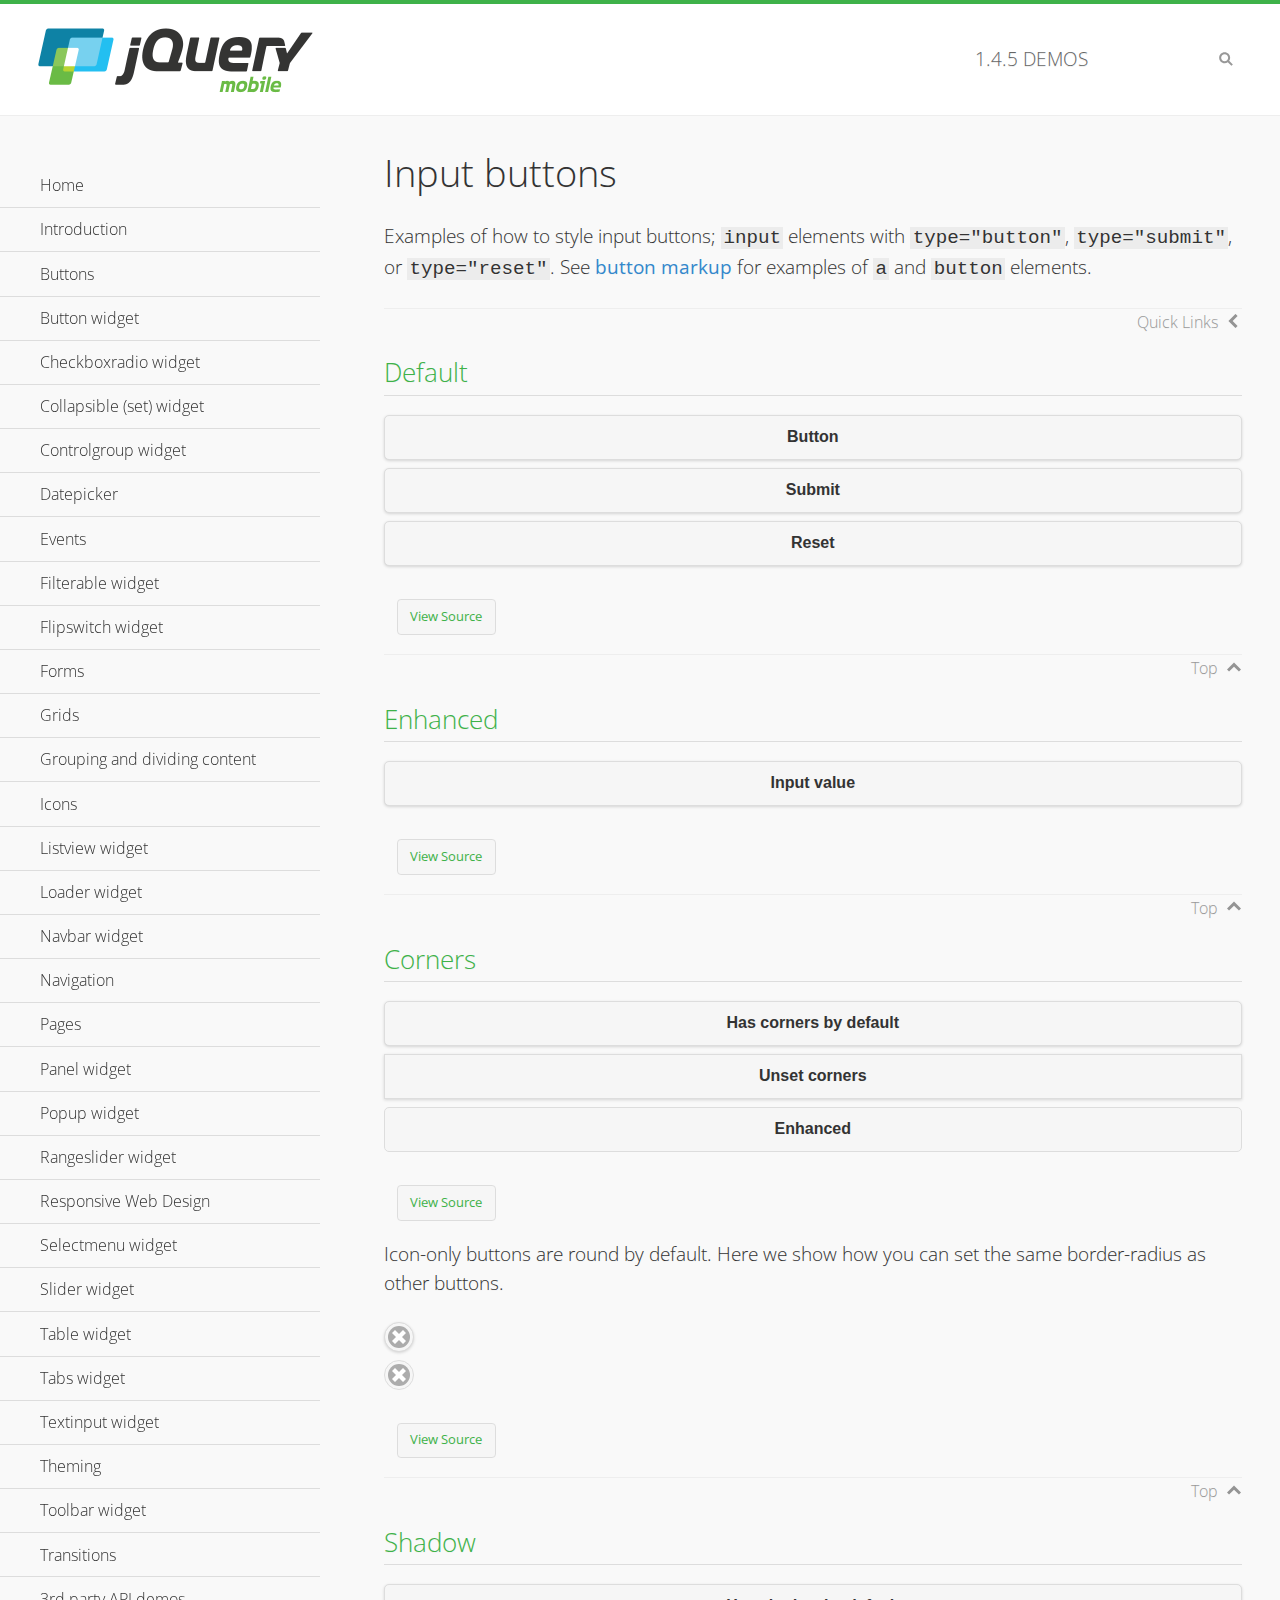
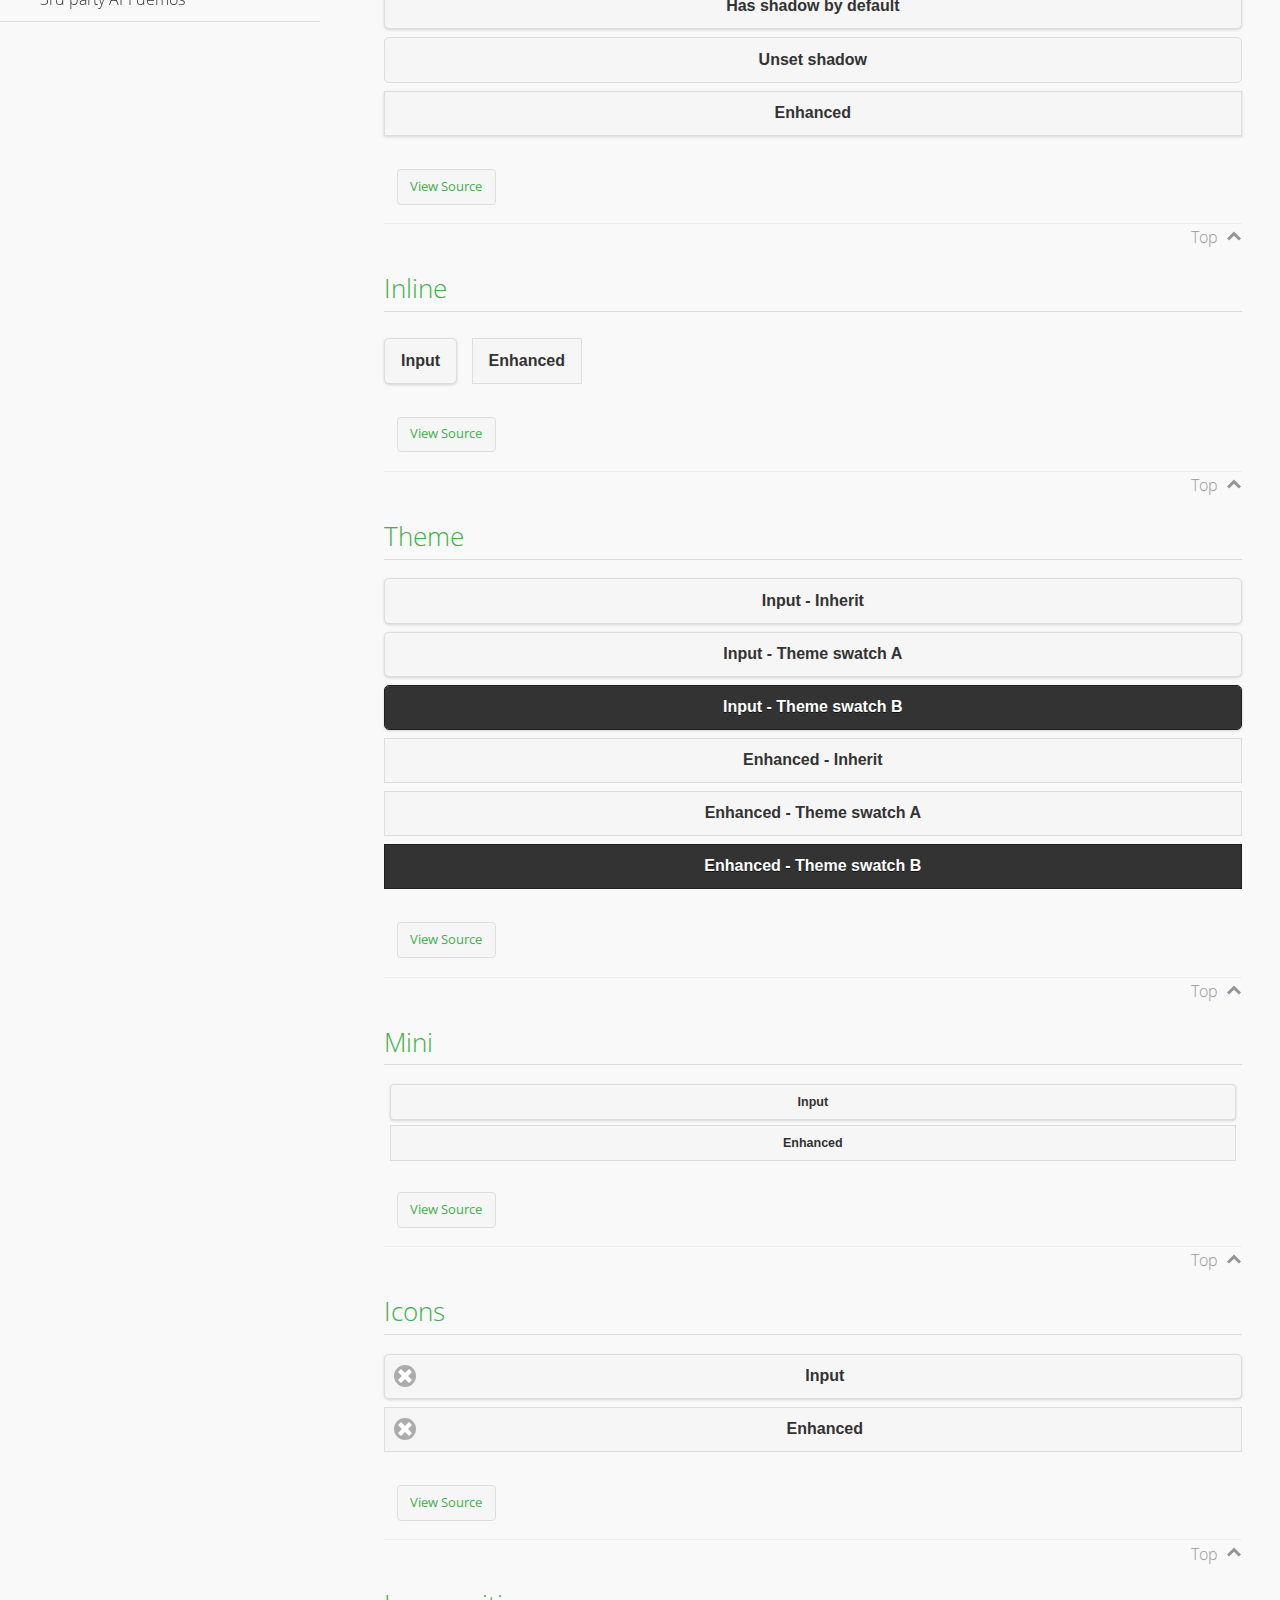
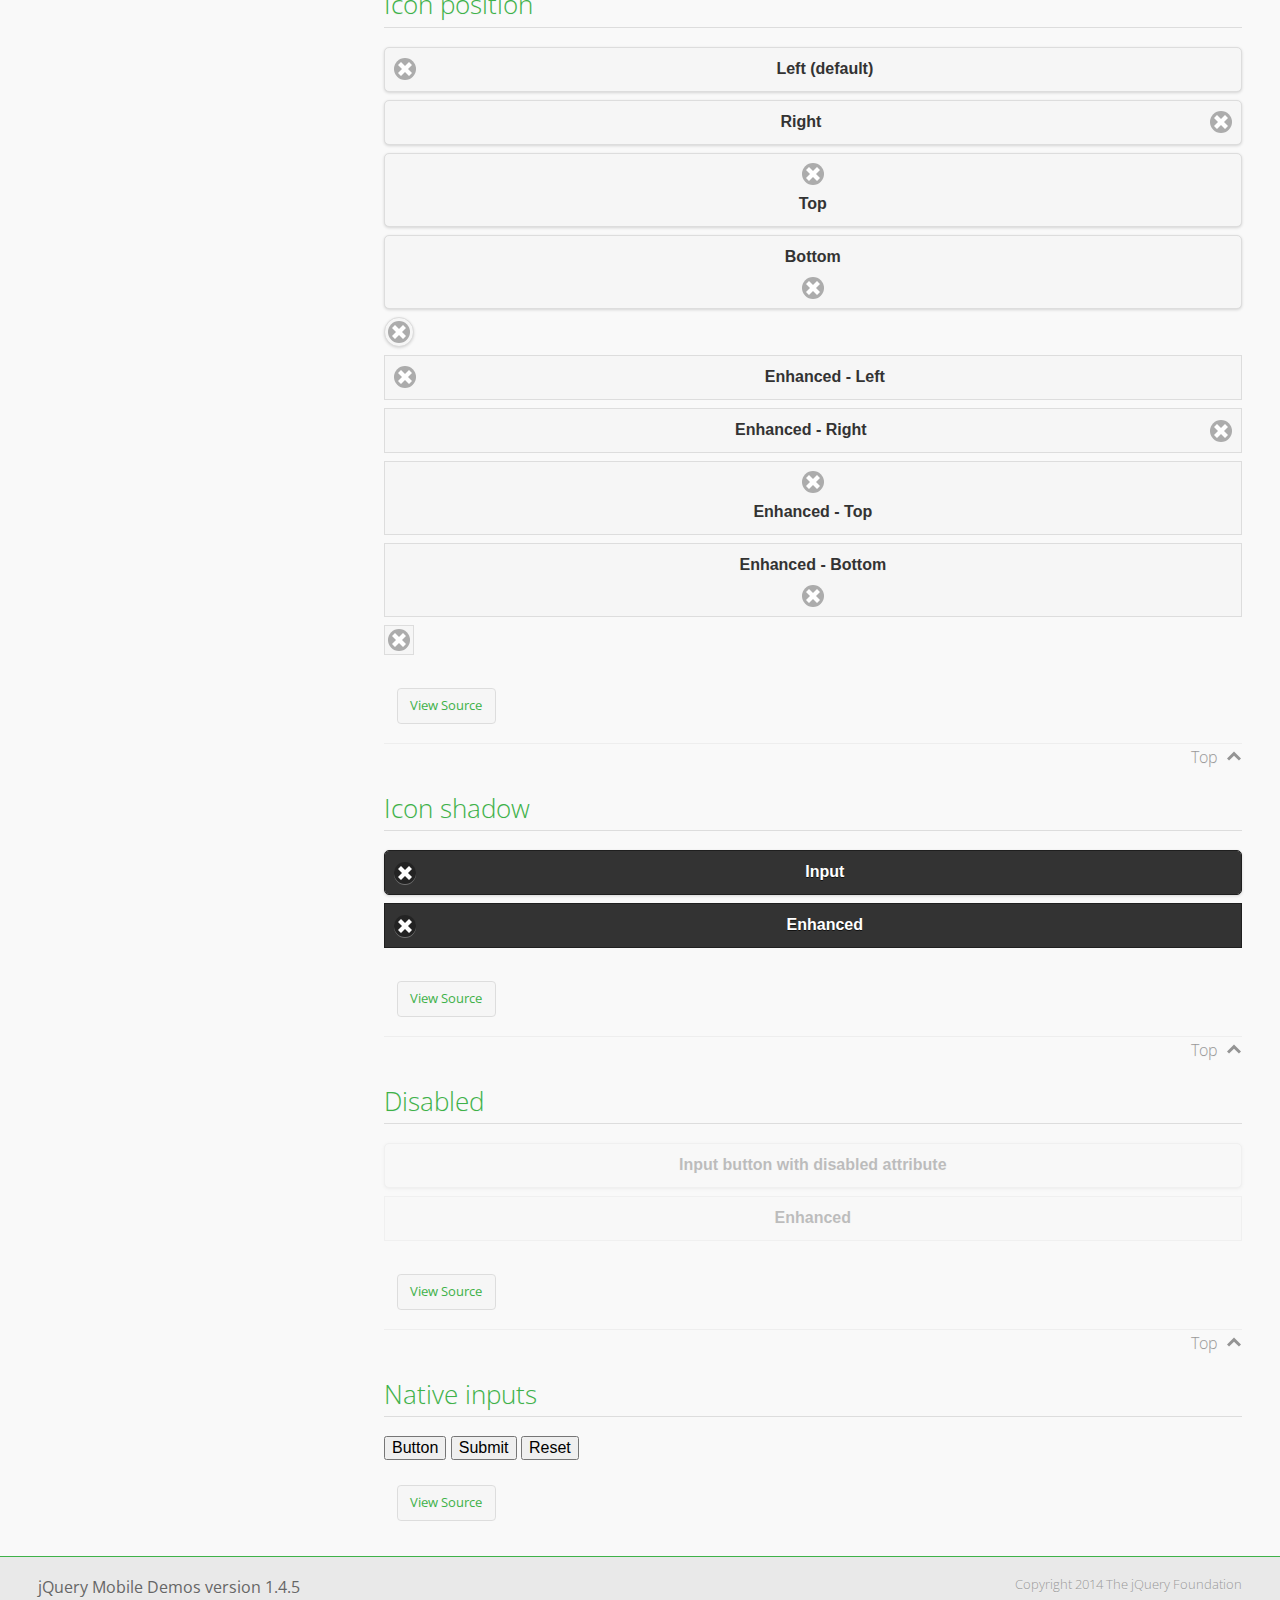
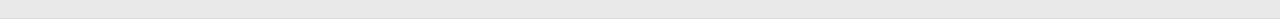
<file: jquery.mobile-1.4.5/demos/button/index.html>
<!DOCTYPE html>
<html>
<head>
	<meta charset="utf-8">
	<meta name="viewport" content="width=device-width, initial-scale=1">
	<title>Input buttons - jQuery Mobile Demos</title>
	<link rel="shortcut icon" href="../favicon.ico">
    <link rel="stylesheet" href="http://fonts.googleapis.com/css?family=Open+Sans:300,400,700">
	<link rel="stylesheet" href="../css/themes/default/jquery.mobile-1.4.5.min.css">
	<link rel="stylesheet" href="../_assets/css/jqm-demos.css">
	<script src="../js/jquery.js"></script>
	<script src="../_assets/js/index.js"></script>
	<script src="../js/jquery.mobile-1.4.5.min.js"></script>
</head>
<body>
<div data-role="page" class="jqm-demos" data-quicklinks="true">

	<div data-role="header" class="jqm-header">
		<h2><a href="../" title="jQuery Mobile Demos home"><img src="../_assets/img/jquery-logo.png" alt="jQuery Mobile"></a></h2>
		<p><span class="jqm-version"></span> Demos</p>
		<a href="#" class="jqm-navmenu-link ui-btn ui-btn-icon-notext ui-corner-all ui-icon-bars ui-nodisc-icon ui-alt-icon ui-btn-left">Menu</a>
		<a href="#" class="jqm-search-link ui-btn ui-btn-icon-notext ui-corner-all ui-icon-search ui-nodisc-icon ui-alt-icon ui-btn-right">Search</a>
	</div><!-- /header -->

	<div role="main" class="ui-content jqm-content">

		<h1>Input buttons</h1>

		<p>Examples of how to style input buttons; <code>input</code> elements with <code>type="button"</code>, <code>type="submit"</code>, or <code>type="reset"</code>. See <a href="../button-markup/">button markup</a> for examples of <code>a</code> and <code>button</code> elements.</p>

		<h2>Default</h2>

		<div data-demo-html="true">
			<form>
				<input type="button" value="Button">
				<input type="submit" value="Submit">
				<input type="reset" value="Reset">
			</form>
		</div><!--/demo-html -->

		<h2>Enhanced</h2>

		<div data-demo-html="true">
			<form>
				<div class="ui-input-btn ui-btn ui-corner-all ui-shadow">
					Input value
					<input type="button" data-enhanced="true" value="Input value">
				</div>
			</form>
		</div><!--/demo-html -->

		<h2>Corners</h2>

		<div data-demo-html="true">
			<form>
				<input type="button" value="Has corners by default">
				<input type="button" data-corners="false" value="Unset corners">
				<div class="ui-input-btn ui-btn ui-corner-all">
					Enhanced
					<input type="button" data-enhanced="true" value="Enhanced">
				</div>
			</form>
		</div><!--/demo-html -->

		<p>Icon-only buttons are round by default. Here we show how you can set the same border-radius as other buttons.</p>

		<div data-demo-html="true" data-demo-css="true">
			<form>
				<input type="button" data-icon="delete" data-iconpos="notext" value="Icon only">
				<div id="custom-border-radius">
					<div class="ui-input-btn ui-btn ui-icon-delete ui-btn-icon-notext ui-corner-all">
						Enhanced - Icon only
						<input type="button" data-enhanced="true" value="Enhanced - Icon only">
					</div>
				</div>
			</form>
		</div><!--/demo-html -->

		<h2>Shadow</h2>

		<div data-demo-html="true">
			<form>
				<input type="button" value="Has shadow by default">
				<input type="button" data-shadow="false" value="Unset shadow">
				<div class="ui-input-btn ui-btn ui-shadow">
					Enhanced
					<input type="button" data-enhanced="true" value="Enhanced">
				</div>
			</form>
		</div><!--/demo-html -->

		<h2>Inline</h2>

		<div data-demo-html="true">
			<form>
				<input type="button" data-inline="true" value="Input">
				<div class="ui-input-btn ui-btn ui-btn-inline">
					Enhanced
					<input type="button" data-enhanced="true" value="Enhanced">
				</div>
			</form>
		</div><!--/demo-html -->

		<h2>Theme</h2>

		<div data-demo-html="true">
			<form>
				<input type="button" value="Input - Inherit">
				<input type="button" data-theme="a" value="Input - Theme swatch A">
				<input type="button" data-theme="b" value="Input - Theme swatch B">
				<div class="ui-input-btn ui-btn">
					Enhanced - Inherit
					<input type="button" data-enhanced="true" value="Enhanced - Inherit">
				</div>
				<div class="ui-input-btn ui-btn ui-btn-a">
					Enhanced - Theme swatch A
					<input type="button" data-enhanced="true" value="Enhanced - Theme swatch A">
				</div>
				<div class="ui-input-btn ui-btn ui-btn-b">
					Enhanced - Theme swatch B
					<input type="button" data-enhanced="true" value="Enhanced - Theme swatch B">
				</div>
			</form>
		</div><!--/demo-html -->

		<h2>Mini</h2>

		<div data-demo-html="true">
			<form>
				<input type="button" data-mini="true" value="Input">
				<div class="ui-input-btn ui-btn ui-mini">
					Enhanced
					<input type="button" data-enhanced="true" value="Enhanced">
				</div>
			</form>
		</div><!--/demo-html -->

		<h2>Icons</h2>

		<div data-demo-html="true">
			<form>
				<input type="button" data-icon="delete" value="Input">
				<div class="ui-input-btn ui-btn ui-icon-delete ui-btn-icon-left">
					Enhanced
					<input type="button" data-enhanced="true" value="Enhanced">
				</div>
			</form>
		</div><!--/demo-html -->

		<h2>Icon position</h2>

		<div data-demo-html="true">
			<form>
				<input type="button" data-icon="delete" value="Left (default)">
				<input type="button" data-icon="delete" data-iconpos="right" value="Right">
				<input type="button" data-icon="delete" data-iconpos="top" value="Top">
				<input type="button" data-icon="delete" data-iconpos="bottom" value="Bottom">
				<input type="button" data-icon="delete" data-iconpos="notext" value="Icon only">
				<div class="ui-input-btn ui-btn ui-icon-delete ui-btn-icon-left">
					Enhanced - Left
					<input type="button" data-enhanced="true" value="Enhanced - Left">
				</div>
				<div class="ui-input-btn ui-btn ui-icon-delete ui-btn-icon-right">
					Enhanced - Right
					<input type="button" data-enhanced="true" value="Enhanced - Right">
				</div>
				<div class="ui-input-btn ui-btn ui-icon-delete ui-btn-icon-top">
					Enhanced - Top
					<input type="button" data-enhanced="true" value="Enhanced - Top">
				</div>
				<div class="ui-input-btn ui-btn ui-icon-delete ui-btn-icon-bottom">
					Enhanced - Bottom
					<input type="button" data-enhanced="true" value="Enhanced - Bottom">
				</div>
				<div class="ui-input-btn ui-btn ui-icon-delete ui-btn-icon-notext">
					Enhanced - Icon only
					<input type="button" data-enhanced="true" value="Enhanced - Icon only">
				</div>
			</form>
		</div><!--/demo-html -->

		<h2>Icon shadow</h2>

		<div data-demo-html="true">
			<form>
				<input type="button" data-theme="b" data-icon="delete" data-iconshadow="true" value="Input">
				<div class="ui-input-btn ui-btn ui-btn-b ui-icon-delete ui-btn-icon-left ui-shadow-icon">
					Enhanced
					<input type="button" data-enhanced="true" value="Enhanced">
				</div>
			</form>
		</div><!--/demo-html -->

		<h2>Disabled</h2>

		<div data-demo-html="true">
			<form>
				<input type="button" disabled value="Input button with disabled attribute">
				<div class="ui-input-btn ui-btn ui-state-disabled">
					Enhanced
					<input type="button" disabled data-enhanced="true" value="Enhanced">
				</div>
			</form>
		</div><!--/demo-html -->

		<h2>Native inputs</h2>

		<div data-demo-html="true">
			<form>
				<input type="button" data-role="none" value="Button">
				<input type="submit" data-role="none" value="Submit">
				<input type="reset" data-role="none" value="Reset">
			</form>
		</div><!--/demo-html -->

	</div><!-- /content -->
	    <div data-role="panel" class="jqm-navmenu-panel" data-position="left" data-display="overlay" data-theme="a">
	    	<ul class="jqm-list ui-alt-icon ui-nodisc-icon">
<li data-filtertext="demos homepage" data-icon="home"><a href=".././">Home</a></li>
<li data-filtertext="introduction overview getting started"><a href="../intro/" data-ajax="false">Introduction</a></li>
<li data-filtertext="buttons button markup buttonmarkup method anchor link button element"><a href="../button-markup/" data-ajax="false">Buttons</a></li>
<li data-filtertext="form button widget input button submit reset"><a href="../button/" data-ajax="false">Button widget</a></li>
<li data-role="collapsible" data-enhanced="true" data-collapsed-icon="carat-d" data-expanded-icon="carat-u" data-iconpos="right" data-inset="false" class="ui-collapsible ui-collapsible-themed-content ui-collapsible-collapsed">
	<h3 class="ui-collapsible-heading ui-collapsible-heading-collapsed">
		<a href="#" class="ui-collapsible-heading-toggle ui-btn ui-btn-icon-right ui-btn-inherit ui-icon-carat-d">
		    Checkboxradio widget<span class="ui-collapsible-heading-status"> click to expand contents</span>
		</a>
	</h3>
	<div class="ui-collapsible-content ui-body-inherit ui-collapsible-content-collapsed" aria-hidden="true">
		<ul>
			<li data-filtertext="form checkboxradio widget checkbox input checkboxes controlgroups"><a href="../checkboxradio-checkbox/" data-ajax="false">Checkboxes</a></li>
			<li data-filtertext="form checkboxradio widget radio input radio buttons controlgroups"><a href="../checkboxradio-radio/" data-ajax="false">Radio buttons</a></li>
		</ul>
	</div>
</li>
<li data-role="collapsible" data-enhanced="true" data-collapsed-icon="carat-d" data-expanded-icon="carat-u" data-iconpos="right" data-inset="false" class="ui-collapsible ui-collapsible-themed-content ui-collapsible-collapsed">
	<h3 class="ui-collapsible-heading ui-collapsible-heading-collapsed">
		<a href="#" class="ui-collapsible-heading-toggle ui-btn ui-btn-icon-right ui-btn-inherit ui-icon-carat-d">
			Collapsible (set) widget<span class="ui-collapsible-heading-status"> click to expand contents</span>
		</a>
	</h3>
	<div class="ui-collapsible-content ui-body-inherit ui-collapsible-content-collapsed" aria-hidden="true">
		<ul>
			<li data-filtertext="collapsibles content formatting"><a href="../collapsible/" data-ajax="false">Collapsible</a></li>
			<li data-filtertext="dynamic collapsible set accordion append expand"><a href="../collapsible-dynamic/" data-ajax="false">Dynamic collapsibles</a></li>
			<li data-filtertext="accordions collapsible set widget content formatting grouped collapsibles"><a href="../collapsibleset/" data-ajax="false">Collapsible set</a></li>
		</ul>
	</div>
</li>
<li data-role="collapsible" data-enhanced="true" data-collapsed-icon="carat-d" data-expanded-icon="carat-u" data-iconpos="right" data-inset="false" class="ui-collapsible ui-collapsible-themed-content ui-collapsible-collapsed">
	<h3 class="ui-collapsible-heading ui-collapsible-heading-collapsed">
		<a href="#" class="ui-collapsible-heading-toggle ui-btn ui-btn-icon-right ui-btn-inherit ui-icon-carat-d">
			Controlgroup widget<span class="ui-collapsible-heading-status"> click to expand contents</span>
		</a>
	</h3>
	<div class="ui-collapsible-content ui-body-inherit ui-collapsible-content-collapsed" aria-hidden="true">
		<ul>
			<li data-filtertext="controlgroups selectmenu checkboxradio input grouped buttons horizontal vertical"><a href="../controlgroup/" data-ajax="false">Controlgroup</a></li>
			<li data-filtertext="dynamic controlgroup dynamically add buttons"><a href="../controlgroup-dynamic/" data-ajax="false">Dynamic controlgroups</a></li>
		</ul>
	</div>
</li>
<li data-filtertext="form datepicker widget date input"><a href="../datepicker/" data-ajax="false">Datepicker</a></li>
<li data-role="collapsible" data-enhanced="true" data-collapsed-icon="carat-d" data-expanded-icon="carat-u" data-iconpos="right" data-inset="false" class="ui-collapsible ui-collapsible-themed-content ui-collapsible-collapsed">
	<h3 class="ui-collapsible-heading ui-collapsible-heading-collapsed">
		<a href="#" class="ui-collapsible-heading-toggle ui-btn ui-btn-icon-right ui-btn-inherit ui-icon-carat-d">
			Events<span class="ui-collapsible-heading-status"> click to expand contents</span>
		</a>
	</h3>
	<div class="ui-collapsible-content ui-body-inherit ui-collapsible-content-collapsed" aria-hidden="true">
		<ul>
			<li data-filtertext="swipe to delete list items listviews swipe events"><a href="../swipe-list/" data-ajax="false">Swipe list items</a></li>
			<li data-filtertext="swipe to navigate swipe page navigation swipe events"><a href="../swipe-page/" data-ajax="false">Swipe page navigation</a></li>
		</ul>
	</div>
</li>
<li data-filtertext="filterable filter elements sorting searching listview table"><a href="../filterable/" data-ajax="false">Filterable widget</a></li>
<li data-filtertext="form flipswitch widget flip toggle switch binary select checkbox input"><a href="../flipswitch/" data-ajax="false">Flipswitch widget</a></li>
<li data-role="collapsible" data-enhanced="true" data-collapsed-icon="carat-d" data-expanded-icon="carat-u" data-iconpos="right" data-inset="false" class="ui-collapsible ui-collapsible-themed-content ui-collapsible-collapsed">
	<h3 class="ui-collapsible-heading ui-collapsible-heading-collapsed">
		<a href="#" class="ui-collapsible-heading-toggle ui-btn ui-btn-icon-right ui-btn-inherit ui-icon-carat-d">
			Forms<span class="ui-collapsible-heading-status"> click to expand contents</span>
		</a>
	</h3>
	<div class="ui-collapsible-content ui-body-inherit ui-collapsible-content-collapsed" aria-hidden="true">
		<ul>
			<li data-filtertext="forms text checkbox radio range button submit reset inputs selects textarea slider flipswitch label form elements"><a href="../forms/" data-ajax="false">Forms</a></li>
			<li data-filtertext="form hide labels hidden accessible ui-hidden-accessible forms"><a href="../forms-label-hidden-accessible/" data-ajax="false">Hide labels</a></li>
			<li data-filtertext="form field containers fieldcontain ui-field-contain forms"><a href="../forms-field-contain/" data-ajax="false">Field containers</a></li>
			<li data-filtertext="forms disabled form elements"><a href="../forms-disabled/" data-ajax="false">Forms disabled</a></li>
			<li data-filtertext="forms gallery examples overview forms text checkbox radio range button submit reset inputs selects textarea slider flipswitch label form elements"><a href="../forms-gallery/" data-ajax="false">Forms gallery</a></li>
		</ul>
	</div>
</li>
<li data-role="collapsible" data-enhanced="true" data-collapsed-icon="carat-d" data-expanded-icon="carat-u" data-iconpos="right" data-inset="false" class="ui-collapsible ui-collapsible-themed-content ui-collapsible-collapsed">
	<h3 class="ui-collapsible-heading ui-collapsible-heading-collapsed">
		<a href="#" class="ui-collapsible-heading-toggle ui-btn ui-btn-icon-right ui-btn-inherit ui-icon-carat-d">
			Grids<span class="ui-collapsible-heading-status"> click to expand contents</span>
		</a>
	</h3>
	<div class="ui-collapsible-content ui-body-inherit ui-collapsible-content-collapsed" aria-hidden="true">
		<ul>
			<li data-filtertext="grids columns blocks content formatting rwd responsive css framework"><a href="../grids/" data-ajax="false">Grids</a></li>
			<li data-filtertext="buttons in grids css framework"><a href="../grids-buttons/" data-ajax="false">Buttons in grids</a></li>
			<li data-filtertext="custom responsive grids rwd css framework"><a href="../grids-custom-responsive/" data-ajax="false">Custom responsive grids</a></li>
		</ul>
	</div>
</li>
<li data-filtertext="blocks content formatting sections heading"><a href="../body-bar-classes/" data-ajax="false">Grouping and dividing content</a></li>
<li data-role="collapsible" data-enhanced="true" data-collapsed-icon="carat-d" data-expanded-icon="carat-u" data-iconpos="right" data-inset="false" class="ui-collapsible ui-collapsible-themed-content ui-collapsible-collapsed">
	<h3 class="ui-collapsible-heading ui-collapsible-heading-collapsed">
		<a href="#" class="ui-collapsible-heading-toggle ui-btn ui-btn-icon-right ui-btn-inherit ui-icon-carat-d">
			Icons<span class="ui-collapsible-heading-status"> click to expand contents</span>
		</a>
	</h3>
	<div class="ui-collapsible-content ui-body-inherit ui-collapsible-content-collapsed" aria-hidden="true">
		<ul>
			<li data-filtertext="button icons svg disc alt custom icon position"><a href="../icons/" data-ajax="false">Icons</a></li>
			<li data-filtertext=""><a href="../icons-grunticon/" data-ajax="false">Grunticon loader</a></li>
		</ul>
	</div>
</li>
<li data-role="collapsible" data-enhanced="true" data-collapsed-icon="carat-d" data-expanded-icon="carat-u" data-iconpos="right" data-inset="false" class="ui-collapsible ui-collapsible-themed-content ui-collapsible-collapsed">
	<h3 class="ui-collapsible-heading ui-collapsible-heading-collapsed">
		<a href="#" class="ui-collapsible-heading-toggle ui-btn ui-btn-icon-right ui-btn-inherit ui-icon-carat-d">
			Listview widget<span class="ui-collapsible-heading-status"> click to expand contents</span>
		</a>
	</h3>
	<div class="ui-collapsible-content ui-body-inherit ui-collapsible-content-collapsed" aria-hidden="true">
		<ul>
			<li data-filtertext="listview widget thumbnails icons nested split button collapsible ul ol"><a href="../listview/" data-ajax="false">Listview</a></li>
			<li data-filtertext="autocomplete filterable reveal listview filtertextbeforefilter placeholder"><a href="../listview-autocomplete/" data-ajax="false">Listview autocomplete</a></li>
			<li data-filtertext="autocomplete filterable reveal listview remote data filtertextbeforefilter placeholder"><a href="../listview-autocomplete-remote/" data-ajax="false">Listview autocomplete remote data</a></li>
			<li data-filtertext="autodividers anchor jump scroll linkbars listview lists ul ol"><a href="../listview-autodividers-linkbar/" data-ajax="false">Listview autodividers linkbar</a></li>
			<li data-filtertext="listview autodividers selector autodividersselector lists ul ol"><a href="../listview-autodividers-selector/" data-ajax="false">Listview autodividers selector</a></li>
			<li data-filtertext="listview nested list items"><a href="../listview-nested-lists/" data-ajax="false">Nested Listviews</a></li>
			<li data-filtertext="listview collapsible list items flat"><a href="../listview-collapsible-item-flat/" data-ajax="false">Listview collapsible list items (flat)</a></li>
			<li data-filtertext="listview collapsible list indented"><a href="../listview-collapsible-item-indented/" data-ajax="false">Listview collapsible list items (indented)</a></li>
			<li data-filtertext="grid listview responsive grids responsive listviews lists ul"><a href="../listview-grid/" data-ajax="false">Listview responsive grid</a></li>
		</ul>
	</div>
</li>
<li data-filtertext="loader widget page loading navigation overlay spinner"><a href="../loader/" data-ajax="false">Loader widget</a></li>
<li data-filtertext="navbar widget navmenu toolbars header footer"><a href="../navbar/" data-ajax="false">Navbar widget</a></li>
<li data-role="collapsible" data-enhanced="true" data-collapsed-icon="carat-d" data-expanded-icon="carat-u" data-iconpos="right" data-inset="false" class="ui-collapsible ui-collapsible-themed-content ui-collapsible-collapsed">
	<h3 class="ui-collapsible-heading ui-collapsible-heading-collapsed">
		<a href="#" class="ui-collapsible-heading-toggle ui-btn ui-btn-icon-right ui-btn-inherit ui-icon-carat-d">
			Navigation<span class="ui-collapsible-heading-status"> click to expand contents</span>
		</a>
	</h3>
	<div class="ui-collapsible-content ui-body-inherit ui-collapsible-content-collapsed" aria-hidden="true">
		<ul>
			<li data-filtertext="ajax navigation navigate widget history event method"><a href="../navigation/" data-ajax="false">Navigation</a></li>
			<li data-filtertext="linking pages page links navigation ajax prefetch cache"><a href="../navigation-linking-pages/" data-ajax="false">Linking pages</a></li>
			<!-- <li data-filtertext="php redirect server redirection server-side navigation"><a href="../navigation-php-redirect/" data-ajax="false">PHP redirect demo</a></li>-->
			<li data-filtertext="navigation redirection hash query"><a href="../navigation-hash-processing/" data-ajax="false">Hash processing demo</a></li>
			<li data-filtertext="navigation redirection hash query"><a href="../page-events/" data-ajax="false">Page Navigation Events</a></li>
		</ul>
	</div>
</li>
<li data-role="collapsible" data-enhanced="true" data-collapsed-icon="carat-d" data-expanded-icon="carat-u" data-iconpos="right" data-inset="false" class="ui-collapsible ui-collapsible-themed-content ui-collapsible-collapsed">
	<h3 class="ui-collapsible-heading ui-collapsible-heading-collapsed">
		<a href="#" class="ui-collapsible-heading-toggle ui-btn ui-btn-icon-right ui-btn-inherit ui-icon-carat-d">
			Pages<span class="ui-collapsible-heading-status"> click to expand contents</span>
		</a>
	</h3>
	<div class="ui-collapsible-content ui-body-inherit ui-collapsible-content-collapsed" aria-hidden="true">
		<ul>
			<li data-filtertext="pages page widget ajax navigation"><a href="../pages/" data-ajax="false">Pages</a></li>
			<li data-filtertext="single page"><a href="../pages-single-page/" data-ajax="false">Single page</a></li>
			<li data-filtertext="multipage multi-page page"><a href="../pages-multi-page/" data-ajax="false">Multi-page template</a></li>
			<li data-filtertext="dialog page widget modal popup"><a href="../pages-dialog/" data-ajax="false">Dialog page</a></li>
		</ul>
	</div>
</li>
<li data-role="collapsible" data-enhanced="true" data-collapsed-icon="carat-d" data-expanded-icon="carat-u" data-iconpos="right" data-inset="false" class="ui-collapsible ui-collapsible-themed-content ui-collapsible-collapsed">
	<h3 class="ui-collapsible-heading ui-collapsible-heading-collapsed">
		<a href="#" class="ui-collapsible-heading-toggle ui-btn ui-btn-icon-right ui-btn-inherit ui-icon-carat-d">
			Panel widget<span class="ui-collapsible-heading-status"> click to expand contents</span>
		</a>
	</h3>
	<div class="ui-collapsible-content ui-body-inherit ui-collapsible-content-collapsed" aria-hidden="true">
		<ul>
			<li data-filtertext="panel widget sliding panels reveal push overlay responsive"><a href="../panel/" data-ajax="false">Panel</a></li>
			<li data-filtertext=""><a href="../panel-external/" data-ajax="false">External panels</a></li>
			<li data-filtertext="panel "><a href="../panel-fixed/" data-ajax="false">Fixed panels</a></li>
			<li data-filtertext="panel slide panels sliding panels shadow rwd responsive breakpoint"><a href="../panel-responsive/" data-ajax="false">Panels responsive</a></li>
			<li data-filtertext="panel custom style custom panel width reveal shadow listview panel styling page background wrapper"><a href="../panel-styling/" data-ajax="false">Custom panel style</a></li>
			<li data-filtertext="panel open on swipe"><a href="../panel-swipe-open/" data-ajax="false">Panel open on swipe</a></li>
			<li data-filtertext="panels outside page internal external toolbars"><a href="../panel-external-internal/" data-ajax="false">Panel external and internal</a></li>
		</ul>
	</div>
</li>
<li data-role="collapsible" data-enhanced="true" data-collapsed-icon="carat-d" data-expanded-icon="carat-u" data-iconpos="right" data-inset="false" class="ui-collapsible ui-collapsible-themed-content ui-collapsible-collapsed">
	<h3 class="ui-collapsible-heading ui-collapsible-heading-collapsed">
		<a href="#" class="ui-collapsible-heading-toggle ui-btn ui-btn-icon-right ui-btn-inherit ui-icon-carat-d">
			Popup widget<span class="ui-collapsible-heading-status"> click to expand contents</span>
		</a>
	</h3>
	<div class="ui-collapsible-content ui-body-inherit ui-collapsible-content-collapsed" aria-hidden="true">
		<ul>
			<li data-filtertext="popup widget popups dialog modal transition tooltip lightbox form overlay screen flip pop fade transition"><a href="../popup/" data-ajax="false">Popup</a></li>
			<li data-filtertext="popup alignment position"><a href="../popup-alignment/" data-ajax="false">Popup alignment</a></li>
			<li data-filtertext="popup arrow size popups popover"><a href="../popup-arrow-size/" data-ajax="false">Popup arrow size</a></li>
			<li data-filtertext="dynamic popups popup images lightbox"><a href="../popup-dynamic/" data-ajax="false">Dynamic popups</a></li>
			<li data-filtertext="popups with iframes scaling"><a href="../popup-iframe/" data-ajax="false">Popups with iframes</a></li>
			<li data-filtertext="popup image scaling"><a href="../popup-image-scaling/" data-ajax="false">Popup image scaling</a></li>
			<li data-filtertext="external popup outside multi-page"><a href="../popup-outside-multipage/" data-ajax="false">Popup outside multi-page</a></li>
		</ul>
	</div>
</li>
<li data-filtertext="form rangeslider widget dual sliders dual handle sliders range input"><a href="../rangeslider/" data-ajax="false">Rangeslider widget</a></li>
<li data-filtertext="responsive web design rwd adaptive progressive enhancement PE accessible mobile breakpoints media query media queries"><a href="../rwd/" data-ajax="false">Responsive Web Design</a></li>
<li data-role="collapsible" data-enhanced="true" data-collapsed-icon="carat-d" data-expanded-icon="carat-u" data-iconpos="right" data-inset="false" class="ui-collapsible ui-collapsible-themed-content ui-collapsible-collapsed">
	<h3 class="ui-collapsible-heading ui-collapsible-heading-collapsed">
		<a href="#" class="ui-collapsible-heading-toggle ui-btn ui-btn-icon-right ui-btn-inherit ui-icon-carat-d">
			Selectmenu widget<span class="ui-collapsible-heading-status"> click to expand contents</span>
		</a>
	</h3>
	<div class="ui-collapsible-content ui-body-inherit ui-collapsible-content-collapsed" aria-hidden="true">
		<ul>
			<li data-filtertext="form selectmenu widget select input custom select menu selects"><a href="../selectmenu/" data-ajax="false">Selectmenu</a></li>
			<li data-filtertext="form custom select menu selectmenu widget custom menu option optgroup multiple selects"><a href="../selectmenu-custom/" data-ajax="false">Custom select menu</a></li>
			<li data-filtertext="filterable select filter popup dialog"><a href="../selectmenu-custom-filter/" data-ajax="false">Custom select menu with filter</a></li>
		</ul>
	</div>
</li>
<li data-role="collapsible" data-enhanced="true" data-collapsed-icon="carat-d" data-expanded-icon="carat-u" data-iconpos="right" data-inset="false" class="ui-collapsible ui-collapsible-themed-content ui-collapsible-collapsed">
	<h3 class="ui-collapsible-heading ui-collapsible-heading-collapsed">
		<a href="#" class="ui-collapsible-heading-toggle ui-btn ui-btn-icon-right ui-btn-inherit ui-icon-carat-d">
			Slider widget<span class="ui-collapsible-heading-status"> click to expand contents</span>
		</a>
	</h3>
	<div class="ui-collapsible-content ui-body-inherit ui-collapsible-content-collapsed" aria-hidden="true">
		<ul>
			<li data-filtertext="form slider widget range input single sliders"><a href="../slider/" data-ajax="false">Slider</a></li>
			<li data-filtertext="form slider widget flipswitch slider binary select flip toggle switch"><a href="../slider-flipswitch/" data-ajax="false">Slider flip toggle switch</a></li>
			<li data-filtertext="form slider tooltip handle value input range sliders"><a href="../slider-tooltip/" data-ajax="false">Slider tooltip</a></li>
		</ul>
	</div>
</li>
<li data-role="collapsible" data-enhanced="true" data-collapsed-icon="carat-d" data-expanded-icon="carat-u" data-iconpos="right" data-inset="false" class="ui-collapsible ui-collapsible-themed-content ui-collapsible-collapsed">
	<h3 class="ui-collapsible-heading ui-collapsible-heading-collapsed">
		<a href="#" class="ui-collapsible-heading-toggle ui-btn ui-btn-icon-right ui-btn-inherit ui-icon-carat-d">
			Table widget<span class="ui-collapsible-heading-status"> click to expand contents</span>
		</a>
	</h3>
	<div class="ui-collapsible-content ui-body-inherit ui-collapsible-content-collapsed" aria-hidden="true">
		<ul>
			<li data-filtertext="table widget reflow column toggle th td responsive tables rwd hide show tabular"><a href="../table-column-toggle/" data-ajax="false">Table Column Toggle</a></li>
			<li data-filtertext="table column toggle phone comparison demo"><a href="../table-column-toggle-example/" data-ajax="false">Table Column Toggle demo</a></li>
			<li data-filtertext="responsive tables table column toggle heading groups rwd breakpoint"><a href="../table-column-toggle-heading-groups/" data-ajax="false">Table Column Toggle heading groups</a></li>
			<li data-filtertext="responsive tables table column toggle hide rwd breakpoint customization options"><a href="../table-column-toggle-options/" data-ajax="false">Table Column Toggle options</a></li>
			<li data-filtertext="table reflow th td responsive rwd columns tabular"><a href="../table-reflow/" data-ajax="false">Table Reflow</a></li>
			<li data-filtertext="responsive tables table reflow heading groups rwd breakpoint"><a href="../table-reflow-heading-groups/" data-ajax="false">Table Reflow heading groups</a></li>
			<li data-filtertext="responsive tables table reflow stripes strokes table style"><a href="../table-reflow-stripes-strokes/" data-ajax="false">Table Reflow stripes and strokes</a></li>
			<li data-filtertext="responsive tables table reflow stack custom styles"><a href="../table-reflow-styling/" data-ajax="false">Table Reflow custom styles</a></li>
		</ul>
	</div>
</li>
<li data-filtertext="ui tabs widget"><a href="../tabs/" data-ajax="false">Tabs widget</a></li>
<li data-filtertext="form textinput widget text input textarea number date time tel email file color password"><a href="../textinput/" data-ajax="false">Textinput widget</a></li>
<li data-role="collapsible" data-enhanced="true" data-collapsed-icon="carat-d" data-expanded-icon="carat-u" data-iconpos="right" data-inset="false" class="ui-collapsible ui-collapsible-themed-content ui-collapsible-collapsed">
	<h3 class="ui-collapsible-heading ui-collapsible-heading-collapsed">
		<a href="#" class="ui-collapsible-heading-toggle ui-btn ui-btn-icon-right ui-btn-inherit ui-icon-carat-d">
			Theming<span class="ui-collapsible-heading-status"> click to expand contents</span>
		</a>
	</h3>
	<div class="ui-collapsible-content ui-body-inherit ui-collapsible-content-collapsed" aria-hidden="true">
		<ul>
			<li data-filtertext="default theme swatches theming style css"><a href="../theme-default/" data-ajax="false">Default theme</a></li>
			<li data-filtertext="classic theme old theme swatches theming style css"><a href="../theme-classic/" data-ajax="false">Classic theme</a></li>
		</ul>
	</div>
</li>
<li data-role="collapsible" data-enhanced="true" data-collapsed-icon="carat-d" data-expanded-icon="carat-u" data-iconpos="right" data-inset="false" class="ui-collapsible ui-collapsible-themed-content ui-collapsible-collapsed">
	<h3 class="ui-collapsible-heading ui-collapsible-heading-collapsed">
		<a href="#" class="ui-collapsible-heading-toggle ui-btn ui-btn-icon-right ui-btn-inherit ui-icon-carat-d">
			Toolbar widget<span class="ui-collapsible-heading-status"> click to expand contents</span>
		</a>
	</h3>
	<div class="ui-collapsible-content ui-body-inherit ui-collapsible-content-collapsed" aria-hidden="true">
		<ul>
			<li data-filtertext="toolbar widget header footer toolbars fixed fullscreen external sections"><a href="../toolbar/" data-ajax="false">Toolbar</a></li>
			<li data-filtertext="dynamic toolbars dynamically add toolbar header footer"><a href="../toolbar-dynamic/" data-ajax="false">Dynamic toolbars</a></li>
			<li data-filtertext="external toolbars header footer"><a href="../toolbar-external/" data-ajax="false">External toolbars</a></li>
			<li data-filtertext="fixed toolbars header footer"><a href="../toolbar-fixed/" data-ajax="false">Fixed toolbars</a></li>
			<li data-filtertext="fixed fullscreen toolbars header footer"><a href="../toolbar-fixed-fullscreen/" data-ajax="false">Fullscreen toolbars</a></li>
			<li data-filtertext="external fixed toolbars header footer"><a href="../toolbar-fixed-external/" data-ajax="false">Fixed external toolbars</a></li>
			<li data-filtertext="external persistent toolbars header footer navbar navmenu"><a href="../toolbar-fixed-persistent/" data-ajax="false">Persistent toolbars</a></li>
			<li data-filtertext="external ajax optimized toolbars persistent toolbars header footer navbar"><a href="../toolbar-fixed-persistent-optimized/" data-ajax="false">Ajax optimized toolbars</a></li>
			<li data-filtertext="form in toolbars header footer"><a href="../toolbar-fixed-forms/" data-ajax="false">Form in toolbar</a></li>
		</ul>
	</div>
</li>
<li data-filtertext="page transitions animated pages popup navigation flip slide fade pop"><a href="../transitions/" data-ajax="false">Transitions</a></li>
<li data-role="collapsible" data-enhanced="true" data-collapsed-icon="carat-d" data-expanded-icon="carat-u" data-iconpos="right" data-inset="false" class="ui-collapsible ui-collapsible-themed-content ui-collapsible-collapsed">
	<h3 class="ui-collapsible-heading ui-collapsible-heading-collapsed">
		<a href="#" class="ui-collapsible-heading-toggle ui-btn ui-btn-icon-right ui-btn-inherit ui-icon-carat-d">
			3rd party API demos<span class="ui-collapsible-heading-status"> click to expand contents</span>
		</a>
	</h3>
	<div class="ui-collapsible-content ui-body-inherit ui-collapsible-content-collapsed" aria-hidden="true">
		<ul>
			<li data-filtertext="backbone requirejs navigation router"><a href="../backbone-requirejs/" data-ajax="false">Backbone RequireJS</a></li>
			<li data-filtertext="google maps geolocation demo"><a href="../map-geolocation/" data-ajax="false">Google Maps geolocation</a></li>
			<li data-filtertext="google maps hybrid"><a href="../map-list-toggle/" data-ajax="false">Google Maps list toggle</a></li>
		</ul>
	</div>
</li>



		     </ul>
		</div><!-- /panel -->


	<div data-role="footer" data-position="fixed" data-tap-toggle="false" class="jqm-footer">
		<p>jQuery Mobile Demos version <span class="jqm-version"></span></p>
		<p>Copyright 2014 The jQuery Foundation</p>
	</div><!-- /footer -->
	<!-- TODO: This should become an external panel so we can add input to markup (unique ID) -->
    <div data-role="panel" class="jqm-search-panel" data-position="right" data-display="overlay" data-theme="a">
		<div class="jqm-search">
			<ul class="jqm-list" data-filter-placeholder="Search demos..." data-filter-reveal="true">
<li data-filtertext="demos homepage" data-icon="home"><a href=".././">Home</a></li>
<li data-filtertext="introduction overview getting started"><a href="../intro/" data-ajax="false">Introduction</a></li>
<li data-filtertext="buttons button markup buttonmarkup method anchor link button element"><a href="../button-markup/" data-ajax="false">Buttons</a></li>
<li data-filtertext="form button widget input button submit reset"><a href="../button/" data-ajax="false">Button widget</a></li>
<li data-role="collapsible" data-enhanced="true" data-collapsed-icon="carat-d" data-expanded-icon="carat-u" data-iconpos="right" data-inset="false" class="ui-collapsible ui-collapsible-themed-content ui-collapsible-collapsed">
	<h3 class="ui-collapsible-heading ui-collapsible-heading-collapsed">
		<a href="#" class="ui-collapsible-heading-toggle ui-btn ui-btn-icon-right ui-btn-inherit ui-icon-carat-d">
		    Checkboxradio widget<span class="ui-collapsible-heading-status"> click to expand contents</span>
		</a>
	</h3>
	<div class="ui-collapsible-content ui-body-inherit ui-collapsible-content-collapsed" aria-hidden="true">
		<ul>
			<li data-filtertext="form checkboxradio widget checkbox input checkboxes controlgroups"><a href="../checkboxradio-checkbox/" data-ajax="false">Checkboxes</a></li>
			<li data-filtertext="form checkboxradio widget radio input radio buttons controlgroups"><a href="../checkboxradio-radio/" data-ajax="false">Radio buttons</a></li>
		</ul>
	</div>
</li>
<li data-role="collapsible" data-enhanced="true" data-collapsed-icon="carat-d" data-expanded-icon="carat-u" data-iconpos="right" data-inset="false" class="ui-collapsible ui-collapsible-themed-content ui-collapsible-collapsed">
	<h3 class="ui-collapsible-heading ui-collapsible-heading-collapsed">
		<a href="#" class="ui-collapsible-heading-toggle ui-btn ui-btn-icon-right ui-btn-inherit ui-icon-carat-d">
			Collapsible (set) widget<span class="ui-collapsible-heading-status"> click to expand contents</span>
		</a>
	</h3>
	<div class="ui-collapsible-content ui-body-inherit ui-collapsible-content-collapsed" aria-hidden="true">
		<ul>
			<li data-filtertext="collapsibles content formatting"><a href="../collapsible/" data-ajax="false">Collapsible</a></li>
			<li data-filtertext="dynamic collapsible set accordion append expand"><a href="../collapsible-dynamic/" data-ajax="false">Dynamic collapsibles</a></li>
			<li data-filtertext="accordions collapsible set widget content formatting grouped collapsibles"><a href="../collapsibleset/" data-ajax="false">Collapsible set</a></li>
		</ul>
	</div>
</li>
<li data-role="collapsible" data-enhanced="true" data-collapsed-icon="carat-d" data-expanded-icon="carat-u" data-iconpos="right" data-inset="false" class="ui-collapsible ui-collapsible-themed-content ui-collapsible-collapsed">
	<h3 class="ui-collapsible-heading ui-collapsible-heading-collapsed">
		<a href="#" class="ui-collapsible-heading-toggle ui-btn ui-btn-icon-right ui-btn-inherit ui-icon-carat-d">
			Controlgroup widget<span class="ui-collapsible-heading-status"> click to expand contents</span>
		</a>
	</h3>
	<div class="ui-collapsible-content ui-body-inherit ui-collapsible-content-collapsed" aria-hidden="true">
		<ul>
			<li data-filtertext="controlgroups selectmenu checkboxradio input grouped buttons horizontal vertical"><a href="../controlgroup/" data-ajax="false">Controlgroup</a></li>
			<li data-filtertext="dynamic controlgroup dynamically add buttons"><a href="../controlgroup-dynamic/" data-ajax="false">Dynamic controlgroups</a></li>
		</ul>
	</div>
</li>
<li data-filtertext="form datepicker widget date input"><a href="../datepicker/" data-ajax="false">Datepicker</a></li>
<li data-role="collapsible" data-enhanced="true" data-collapsed-icon="carat-d" data-expanded-icon="carat-u" data-iconpos="right" data-inset="false" class="ui-collapsible ui-collapsible-themed-content ui-collapsible-collapsed">
	<h3 class="ui-collapsible-heading ui-collapsible-heading-collapsed">
		<a href="#" class="ui-collapsible-heading-toggle ui-btn ui-btn-icon-right ui-btn-inherit ui-icon-carat-d">
			Events<span class="ui-collapsible-heading-status"> click to expand contents</span>
		</a>
	</h3>
	<div class="ui-collapsible-content ui-body-inherit ui-collapsible-content-collapsed" aria-hidden="true">
		<ul>
			<li data-filtertext="swipe to delete list items listviews swipe events"><a href="../swipe-list/" data-ajax="false">Swipe list items</a></li>
			<li data-filtertext="swipe to navigate swipe page navigation swipe events"><a href="../swipe-page/" data-ajax="false">Swipe page navigation</a></li>
		</ul>
	</div>
</li>
<li data-filtertext="filterable filter elements sorting searching listview table"><a href="../filterable/" data-ajax="false">Filterable widget</a></li>
<li data-filtertext="form flipswitch widget flip toggle switch binary select checkbox input"><a href="../flipswitch/" data-ajax="false">Flipswitch widget</a></li>
<li data-role="collapsible" data-enhanced="true" data-collapsed-icon="carat-d" data-expanded-icon="carat-u" data-iconpos="right" data-inset="false" class="ui-collapsible ui-collapsible-themed-content ui-collapsible-collapsed">
	<h3 class="ui-collapsible-heading ui-collapsible-heading-collapsed">
		<a href="#" class="ui-collapsible-heading-toggle ui-btn ui-btn-icon-right ui-btn-inherit ui-icon-carat-d">
			Forms<span class="ui-collapsible-heading-status"> click to expand contents</span>
		</a>
	</h3>
	<div class="ui-collapsible-content ui-body-inherit ui-collapsible-content-collapsed" aria-hidden="true">
		<ul>
			<li data-filtertext="forms text checkbox radio range button submit reset inputs selects textarea slider flipswitch label form elements"><a href="../forms/" data-ajax="false">Forms</a></li>
			<li data-filtertext="form hide labels hidden accessible ui-hidden-accessible forms"><a href="../forms-label-hidden-accessible/" data-ajax="false">Hide labels</a></li>
			<li data-filtertext="form field containers fieldcontain ui-field-contain forms"><a href="../forms-field-contain/" data-ajax="false">Field containers</a></li>
			<li data-filtertext="forms disabled form elements"><a href="../forms-disabled/" data-ajax="false">Forms disabled</a></li>
			<li data-filtertext="forms gallery examples overview forms text checkbox radio range button submit reset inputs selects textarea slider flipswitch label form elements"><a href="../forms-gallery/" data-ajax="false">Forms gallery</a></li>
		</ul>
	</div>
</li>
<li data-role="collapsible" data-enhanced="true" data-collapsed-icon="carat-d" data-expanded-icon="carat-u" data-iconpos="right" data-inset="false" class="ui-collapsible ui-collapsible-themed-content ui-collapsible-collapsed">
	<h3 class="ui-collapsible-heading ui-collapsible-heading-collapsed">
		<a href="#" class="ui-collapsible-heading-toggle ui-btn ui-btn-icon-right ui-btn-inherit ui-icon-carat-d">
			Grids<span class="ui-collapsible-heading-status"> click to expand contents</span>
		</a>
	</h3>
	<div class="ui-collapsible-content ui-body-inherit ui-collapsible-content-collapsed" aria-hidden="true">
		<ul>
			<li data-filtertext="grids columns blocks content formatting rwd responsive css framework"><a href="../grids/" data-ajax="false">Grids</a></li>
			<li data-filtertext="buttons in grids css framework"><a href="../grids-buttons/" data-ajax="false">Buttons in grids</a></li>
			<li data-filtertext="custom responsive grids rwd css framework"><a href="../grids-custom-responsive/" data-ajax="false">Custom responsive grids</a></li>
		</ul>
	</div>
</li>
<li data-filtertext="blocks content formatting sections heading"><a href="../body-bar-classes/" data-ajax="false">Grouping and dividing content</a></li>
<li data-role="collapsible" data-enhanced="true" data-collapsed-icon="carat-d" data-expanded-icon="carat-u" data-iconpos="right" data-inset="false" class="ui-collapsible ui-collapsible-themed-content ui-collapsible-collapsed">
	<h3 class="ui-collapsible-heading ui-collapsible-heading-collapsed">
		<a href="#" class="ui-collapsible-heading-toggle ui-btn ui-btn-icon-right ui-btn-inherit ui-icon-carat-d">
			Icons<span class="ui-collapsible-heading-status"> click to expand contents</span>
		</a>
	</h3>
	<div class="ui-collapsible-content ui-body-inherit ui-collapsible-content-collapsed" aria-hidden="true">
		<ul>
			<li data-filtertext="button icons svg disc alt custom icon position"><a href="../icons/" data-ajax="false">Icons</a></li>
			<li data-filtertext=""><a href="../icons-grunticon/" data-ajax="false">Grunticon loader</a></li>
		</ul>
	</div>
</li>
<li data-role="collapsible" data-enhanced="true" data-collapsed-icon="carat-d" data-expanded-icon="carat-u" data-iconpos="right" data-inset="false" class="ui-collapsible ui-collapsible-themed-content ui-collapsible-collapsed">
	<h3 class="ui-collapsible-heading ui-collapsible-heading-collapsed">
		<a href="#" class="ui-collapsible-heading-toggle ui-btn ui-btn-icon-right ui-btn-inherit ui-icon-carat-d">
			Listview widget<span class="ui-collapsible-heading-status"> click to expand contents</span>
		</a>
	</h3>
	<div class="ui-collapsible-content ui-body-inherit ui-collapsible-content-collapsed" aria-hidden="true">
		<ul>
			<li data-filtertext="listview widget thumbnails icons nested split button collapsible ul ol"><a href="../listview/" data-ajax="false">Listview</a></li>
			<li data-filtertext="autocomplete filterable reveal listview filtertextbeforefilter placeholder"><a href="../listview-autocomplete/" data-ajax="false">Listview autocomplete</a></li>
			<li data-filtertext="autocomplete filterable reveal listview remote data filtertextbeforefilter placeholder"><a href="../listview-autocomplete-remote/" data-ajax="false">Listview autocomplete remote data</a></li>
			<li data-filtertext="autodividers anchor jump scroll linkbars listview lists ul ol"><a href="../listview-autodividers-linkbar/" data-ajax="false">Listview autodividers linkbar</a></li>
			<li data-filtertext="listview autodividers selector autodividersselector lists ul ol"><a href="../listview-autodividers-selector/" data-ajax="false">Listview autodividers selector</a></li>
			<li data-filtertext="listview nested list items"><a href="../listview-nested-lists/" data-ajax="false">Nested Listviews</a></li>
			<li data-filtertext="listview collapsible list items flat"><a href="../listview-collapsible-item-flat/" data-ajax="false">Listview collapsible list items (flat)</a></li>
			<li data-filtertext="listview collapsible list indented"><a href="../listview-collapsible-item-indented/" data-ajax="false">Listview collapsible list items (indented)</a></li>
			<li data-filtertext="grid listview responsive grids responsive listviews lists ul"><a href="../listview-grid/" data-ajax="false">Listview responsive grid</a></li>
		</ul>
	</div>
</li>
<li data-filtertext="loader widget page loading navigation overlay spinner"><a href="../loader/" data-ajax="false">Loader widget</a></li>
<li data-filtertext="navbar widget navmenu toolbars header footer"><a href="../navbar/" data-ajax="false">Navbar widget</a></li>
<li data-role="collapsible" data-enhanced="true" data-collapsed-icon="carat-d" data-expanded-icon="carat-u" data-iconpos="right" data-inset="false" class="ui-collapsible ui-collapsible-themed-content ui-collapsible-collapsed">
	<h3 class="ui-collapsible-heading ui-collapsible-heading-collapsed">
		<a href="#" class="ui-collapsible-heading-toggle ui-btn ui-btn-icon-right ui-btn-inherit ui-icon-carat-d">
			Navigation<span class="ui-collapsible-heading-status"> click to expand contents</span>
		</a>
	</h3>
	<div class="ui-collapsible-content ui-body-inherit ui-collapsible-content-collapsed" aria-hidden="true">
		<ul>
			<li data-filtertext="ajax navigation navigate widget history event method"><a href="../navigation/" data-ajax="false">Navigation</a></li>
			<li data-filtertext="linking pages page links navigation ajax prefetch cache"><a href="../navigation-linking-pages/" data-ajax="false">Linking pages</a></li>
			<!-- <li data-filtertext="php redirect server redirection server-side navigation"><a href="../navigation-php-redirect/" data-ajax="false">PHP redirect demo</a></li>-->
			<li data-filtertext="navigation redirection hash query"><a href="../navigation-hash-processing/" data-ajax="false">Hash processing demo</a></li>
			<li data-filtertext="navigation redirection hash query"><a href="../page-events/" data-ajax="false">Page Navigation Events</a></li>
		</ul>
	</div>
</li>
<li data-role="collapsible" data-enhanced="true" data-collapsed-icon="carat-d" data-expanded-icon="carat-u" data-iconpos="right" data-inset="false" class="ui-collapsible ui-collapsible-themed-content ui-collapsible-collapsed">
	<h3 class="ui-collapsible-heading ui-collapsible-heading-collapsed">
		<a href="#" class="ui-collapsible-heading-toggle ui-btn ui-btn-icon-right ui-btn-inherit ui-icon-carat-d">
			Pages<span class="ui-collapsible-heading-status"> click to expand contents</span>
		</a>
	</h3>
	<div class="ui-collapsible-content ui-body-inherit ui-collapsible-content-collapsed" aria-hidden="true">
		<ul>
			<li data-filtertext="pages page widget ajax navigation"><a href="../pages/" data-ajax="false">Pages</a></li>
			<li data-filtertext="single page"><a href="../pages-single-page/" data-ajax="false">Single page</a></li>
			<li data-filtertext="multipage multi-page page"><a href="../pages-multi-page/" data-ajax="false">Multi-page template</a></li>
			<li data-filtertext="dialog page widget modal popup"><a href="../pages-dialog/" data-ajax="false">Dialog page</a></li>
		</ul>
	</div>
</li>
<li data-role="collapsible" data-enhanced="true" data-collapsed-icon="carat-d" data-expanded-icon="carat-u" data-iconpos="right" data-inset="false" class="ui-collapsible ui-collapsible-themed-content ui-collapsible-collapsed">
	<h3 class="ui-collapsible-heading ui-collapsible-heading-collapsed">
		<a href="#" class="ui-collapsible-heading-toggle ui-btn ui-btn-icon-right ui-btn-inherit ui-icon-carat-d">
			Panel widget<span class="ui-collapsible-heading-status"> click to expand contents</span>
		</a>
	</h3>
	<div class="ui-collapsible-content ui-body-inherit ui-collapsible-content-collapsed" aria-hidden="true">
		<ul>
			<li data-filtertext="panel widget sliding panels reveal push overlay responsive"><a href="../panel/" data-ajax="false">Panel</a></li>
			<li data-filtertext=""><a href="../panel-external/" data-ajax="false">External panels</a></li>
			<li data-filtertext="panel "><a href="../panel-fixed/" data-ajax="false">Fixed panels</a></li>
			<li data-filtertext="panel slide panels sliding panels shadow rwd responsive breakpoint"><a href="../panel-responsive/" data-ajax="false">Panels responsive</a></li>
			<li data-filtertext="panel custom style custom panel width reveal shadow listview panel styling page background wrapper"><a href="../panel-styling/" data-ajax="false">Custom panel style</a></li>
			<li data-filtertext="panel open on swipe"><a href="../panel-swipe-open/" data-ajax="false">Panel open on swipe</a></li>
			<li data-filtertext="panels outside page internal external toolbars"><a href="../panel-external-internal/" data-ajax="false">Panel external and internal</a></li>
		</ul>
	</div>
</li>
<li data-role="collapsible" data-enhanced="true" data-collapsed-icon="carat-d" data-expanded-icon="carat-u" data-iconpos="right" data-inset="false" class="ui-collapsible ui-collapsible-themed-content ui-collapsible-collapsed">
	<h3 class="ui-collapsible-heading ui-collapsible-heading-collapsed">
		<a href="#" class="ui-collapsible-heading-toggle ui-btn ui-btn-icon-right ui-btn-inherit ui-icon-carat-d">
			Popup widget<span class="ui-collapsible-heading-status"> click to expand contents</span>
		</a>
	</h3>
	<div class="ui-collapsible-content ui-body-inherit ui-collapsible-content-collapsed" aria-hidden="true">
		<ul>
			<li data-filtertext="popup widget popups dialog modal transition tooltip lightbox form overlay screen flip pop fade transition"><a href="../popup/" data-ajax="false">Popup</a></li>
			<li data-filtertext="popup alignment position"><a href="../popup-alignment/" data-ajax="false">Popup alignment</a></li>
			<li data-filtertext="popup arrow size popups popover"><a href="../popup-arrow-size/" data-ajax="false">Popup arrow size</a></li>
			<li data-filtertext="dynamic popups popup images lightbox"><a href="../popup-dynamic/" data-ajax="false">Dynamic popups</a></li>
			<li data-filtertext="popups with iframes scaling"><a href="../popup-iframe/" data-ajax="false">Popups with iframes</a></li>
			<li data-filtertext="popup image scaling"><a href="../popup-image-scaling/" data-ajax="false">Popup image scaling</a></li>
			<li data-filtertext="external popup outside multi-page"><a href="../popup-outside-multipage/" data-ajax="false">Popup outside multi-page</a></li>
		</ul>
	</div>
</li>
<li data-filtertext="form rangeslider widget dual sliders dual handle sliders range input"><a href="../rangeslider/" data-ajax="false">Rangeslider widget</a></li>
<li data-filtertext="responsive web design rwd adaptive progressive enhancement PE accessible mobile breakpoints media query media queries"><a href="../rwd/" data-ajax="false">Responsive Web Design</a></li>
<li data-role="collapsible" data-enhanced="true" data-collapsed-icon="carat-d" data-expanded-icon="carat-u" data-iconpos="right" data-inset="false" class="ui-collapsible ui-collapsible-themed-content ui-collapsible-collapsed">
	<h3 class="ui-collapsible-heading ui-collapsible-heading-collapsed">
		<a href="#" class="ui-collapsible-heading-toggle ui-btn ui-btn-icon-right ui-btn-inherit ui-icon-carat-d">
			Selectmenu widget<span class="ui-collapsible-heading-status"> click to expand contents</span>
		</a>
	</h3>
	<div class="ui-collapsible-content ui-body-inherit ui-collapsible-content-collapsed" aria-hidden="true">
		<ul>
			<li data-filtertext="form selectmenu widget select input custom select menu selects"><a href="../selectmenu/" data-ajax="false">Selectmenu</a></li>
			<li data-filtertext="form custom select menu selectmenu widget custom menu option optgroup multiple selects"><a href="../selectmenu-custom/" data-ajax="false">Custom select menu</a></li>
			<li data-filtertext="filterable select filter popup dialog"><a href="../selectmenu-custom-filter/" data-ajax="false">Custom select menu with filter</a></li>
		</ul>
	</div>
</li>
<li data-role="collapsible" data-enhanced="true" data-collapsed-icon="carat-d" data-expanded-icon="carat-u" data-iconpos="right" data-inset="false" class="ui-collapsible ui-collapsible-themed-content ui-collapsible-collapsed">
	<h3 class="ui-collapsible-heading ui-collapsible-heading-collapsed">
		<a href="#" class="ui-collapsible-heading-toggle ui-btn ui-btn-icon-right ui-btn-inherit ui-icon-carat-d">
			Slider widget<span class="ui-collapsible-heading-status"> click to expand contents</span>
		</a>
	</h3>
	<div class="ui-collapsible-content ui-body-inherit ui-collapsible-content-collapsed" aria-hidden="true">
		<ul>
			<li data-filtertext="form slider widget range input single sliders"><a href="../slider/" data-ajax="false">Slider</a></li>
			<li data-filtertext="form slider widget flipswitch slider binary select flip toggle switch"><a href="../slider-flipswitch/" data-ajax="false">Slider flip toggle switch</a></li>
			<li data-filtertext="form slider tooltip handle value input range sliders"><a href="../slider-tooltip/" data-ajax="false">Slider tooltip</a></li>
		</ul>
	</div>
</li>
<li data-role="collapsible" data-enhanced="true" data-collapsed-icon="carat-d" data-expanded-icon="carat-u" data-iconpos="right" data-inset="false" class="ui-collapsible ui-collapsible-themed-content ui-collapsible-collapsed">
	<h3 class="ui-collapsible-heading ui-collapsible-heading-collapsed">
		<a href="#" class="ui-collapsible-heading-toggle ui-btn ui-btn-icon-right ui-btn-inherit ui-icon-carat-d">
			Table widget<span class="ui-collapsible-heading-status"> click to expand contents</span>
		</a>
	</h3>
	<div class="ui-collapsible-content ui-body-inherit ui-collapsible-content-collapsed" aria-hidden="true">
		<ul>
			<li data-filtertext="table widget reflow column toggle th td responsive tables rwd hide show tabular"><a href="../table-column-toggle/" data-ajax="false">Table Column Toggle</a></li>
			<li data-filtertext="table column toggle phone comparison demo"><a href="../table-column-toggle-example/" data-ajax="false">Table Column Toggle demo</a></li>
			<li data-filtertext="responsive tables table column toggle heading groups rwd breakpoint"><a href="../table-column-toggle-heading-groups/" data-ajax="false">Table Column Toggle heading groups</a></li>
			<li data-filtertext="responsive tables table column toggle hide rwd breakpoint customization options"><a href="../table-column-toggle-options/" data-ajax="false">Table Column Toggle options</a></li>
			<li data-filtertext="table reflow th td responsive rwd columns tabular"><a href="../table-reflow/" data-ajax="false">Table Reflow</a></li>
			<li data-filtertext="responsive tables table reflow heading groups rwd breakpoint"><a href="../table-reflow-heading-groups/" data-ajax="false">Table Reflow heading groups</a></li>
			<li data-filtertext="responsive tables table reflow stripes strokes table style"><a href="../table-reflow-stripes-strokes/" data-ajax="false">Table Reflow stripes and strokes</a></li>
			<li data-filtertext="responsive tables table reflow stack custom styles"><a href="../table-reflow-styling/" data-ajax="false">Table Reflow custom styles</a></li>
		</ul>
	</div>
</li>
<li data-filtertext="ui tabs widget"><a href="../tabs/" data-ajax="false">Tabs widget</a></li>
<li data-filtertext="form textinput widget text input textarea number date time tel email file color password"><a href="../textinput/" data-ajax="false">Textinput widget</a></li>
<li data-role="collapsible" data-enhanced="true" data-collapsed-icon="carat-d" data-expanded-icon="carat-u" data-iconpos="right" data-inset="false" class="ui-collapsible ui-collapsible-themed-content ui-collapsible-collapsed">
	<h3 class="ui-collapsible-heading ui-collapsible-heading-collapsed">
		<a href="#" class="ui-collapsible-heading-toggle ui-btn ui-btn-icon-right ui-btn-inherit ui-icon-carat-d">
			Theming<span class="ui-collapsible-heading-status"> click to expand contents</span>
		</a>
	</h3>
	<div class="ui-collapsible-content ui-body-inherit ui-collapsible-content-collapsed" aria-hidden="true">
		<ul>
			<li data-filtertext="default theme swatches theming style css"><a href="../theme-default/" data-ajax="false">Default theme</a></li>
			<li data-filtertext="classic theme old theme swatches theming style css"><a href="../theme-classic/" data-ajax="false">Classic theme</a></li>
		</ul>
	</div>
</li>
<li data-role="collapsible" data-enhanced="true" data-collapsed-icon="carat-d" data-expanded-icon="carat-u" data-iconpos="right" data-inset="false" class="ui-collapsible ui-collapsible-themed-content ui-collapsible-collapsed">
	<h3 class="ui-collapsible-heading ui-collapsible-heading-collapsed">
		<a href="#" class="ui-collapsible-heading-toggle ui-btn ui-btn-icon-right ui-btn-inherit ui-icon-carat-d">
			Toolbar widget<span class="ui-collapsible-heading-status"> click to expand contents</span>
		</a>
	</h3>
	<div class="ui-collapsible-content ui-body-inherit ui-collapsible-content-collapsed" aria-hidden="true">
		<ul>
			<li data-filtertext="toolbar widget header footer toolbars fixed fullscreen external sections"><a href="../toolbar/" data-ajax="false">Toolbar</a></li>
			<li data-filtertext="dynamic toolbars dynamically add toolbar header footer"><a href="../toolbar-dynamic/" data-ajax="false">Dynamic toolbars</a></li>
			<li data-filtertext="external toolbars header footer"><a href="../toolbar-external/" data-ajax="false">External toolbars</a></li>
			<li data-filtertext="fixed toolbars header footer"><a href="../toolbar-fixed/" data-ajax="false">Fixed toolbars</a></li>
			<li data-filtertext="fixed fullscreen toolbars header footer"><a href="../toolbar-fixed-fullscreen/" data-ajax="false">Fullscreen toolbars</a></li>
			<li data-filtertext="external fixed toolbars header footer"><a href="../toolbar-fixed-external/" data-ajax="false">Fixed external toolbars</a></li>
			<li data-filtertext="external persistent toolbars header footer navbar navmenu"><a href="../toolbar-fixed-persistent/" data-ajax="false">Persistent toolbars</a></li>
			<li data-filtertext="external ajax optimized toolbars persistent toolbars header footer navbar"><a href="../toolbar-fixed-persistent-optimized/" data-ajax="false">Ajax optimized toolbars</a></li>
			<li data-filtertext="form in toolbars header footer"><a href="../toolbar-fixed-forms/" data-ajax="false">Form in toolbar</a></li>
		</ul>
	</div>
</li>
<li data-filtertext="page transitions animated pages popup navigation flip slide fade pop"><a href="../transitions/" data-ajax="false">Transitions</a></li>
<li data-role="collapsible" data-enhanced="true" data-collapsed-icon="carat-d" data-expanded-icon="carat-u" data-iconpos="right" data-inset="false" class="ui-collapsible ui-collapsible-themed-content ui-collapsible-collapsed">
	<h3 class="ui-collapsible-heading ui-collapsible-heading-collapsed">
		<a href="#" class="ui-collapsible-heading-toggle ui-btn ui-btn-icon-right ui-btn-inherit ui-icon-carat-d">
			3rd party API demos<span class="ui-collapsible-heading-status"> click to expand contents</span>
		</a>
	</h3>
	<div class="ui-collapsible-content ui-body-inherit ui-collapsible-content-collapsed" aria-hidden="true">
		<ul>
			<li data-filtertext="backbone requirejs navigation router"><a href="../backbone-requirejs/" data-ajax="false">Backbone RequireJS</a></li>
			<li data-filtertext="google maps geolocation demo"><a href="../map-geolocation/" data-ajax="false">Google Maps geolocation</a></li>
			<li data-filtertext="google maps hybrid"><a href="../map-list-toggle/" data-ajax="false">Google Maps list toggle</a></li>
		</ul>
	</div>
</li>



			</ul>
		</div>
	</div><!-- /panel -->


</div><!-- /page -->

</body>
</html>
</file>
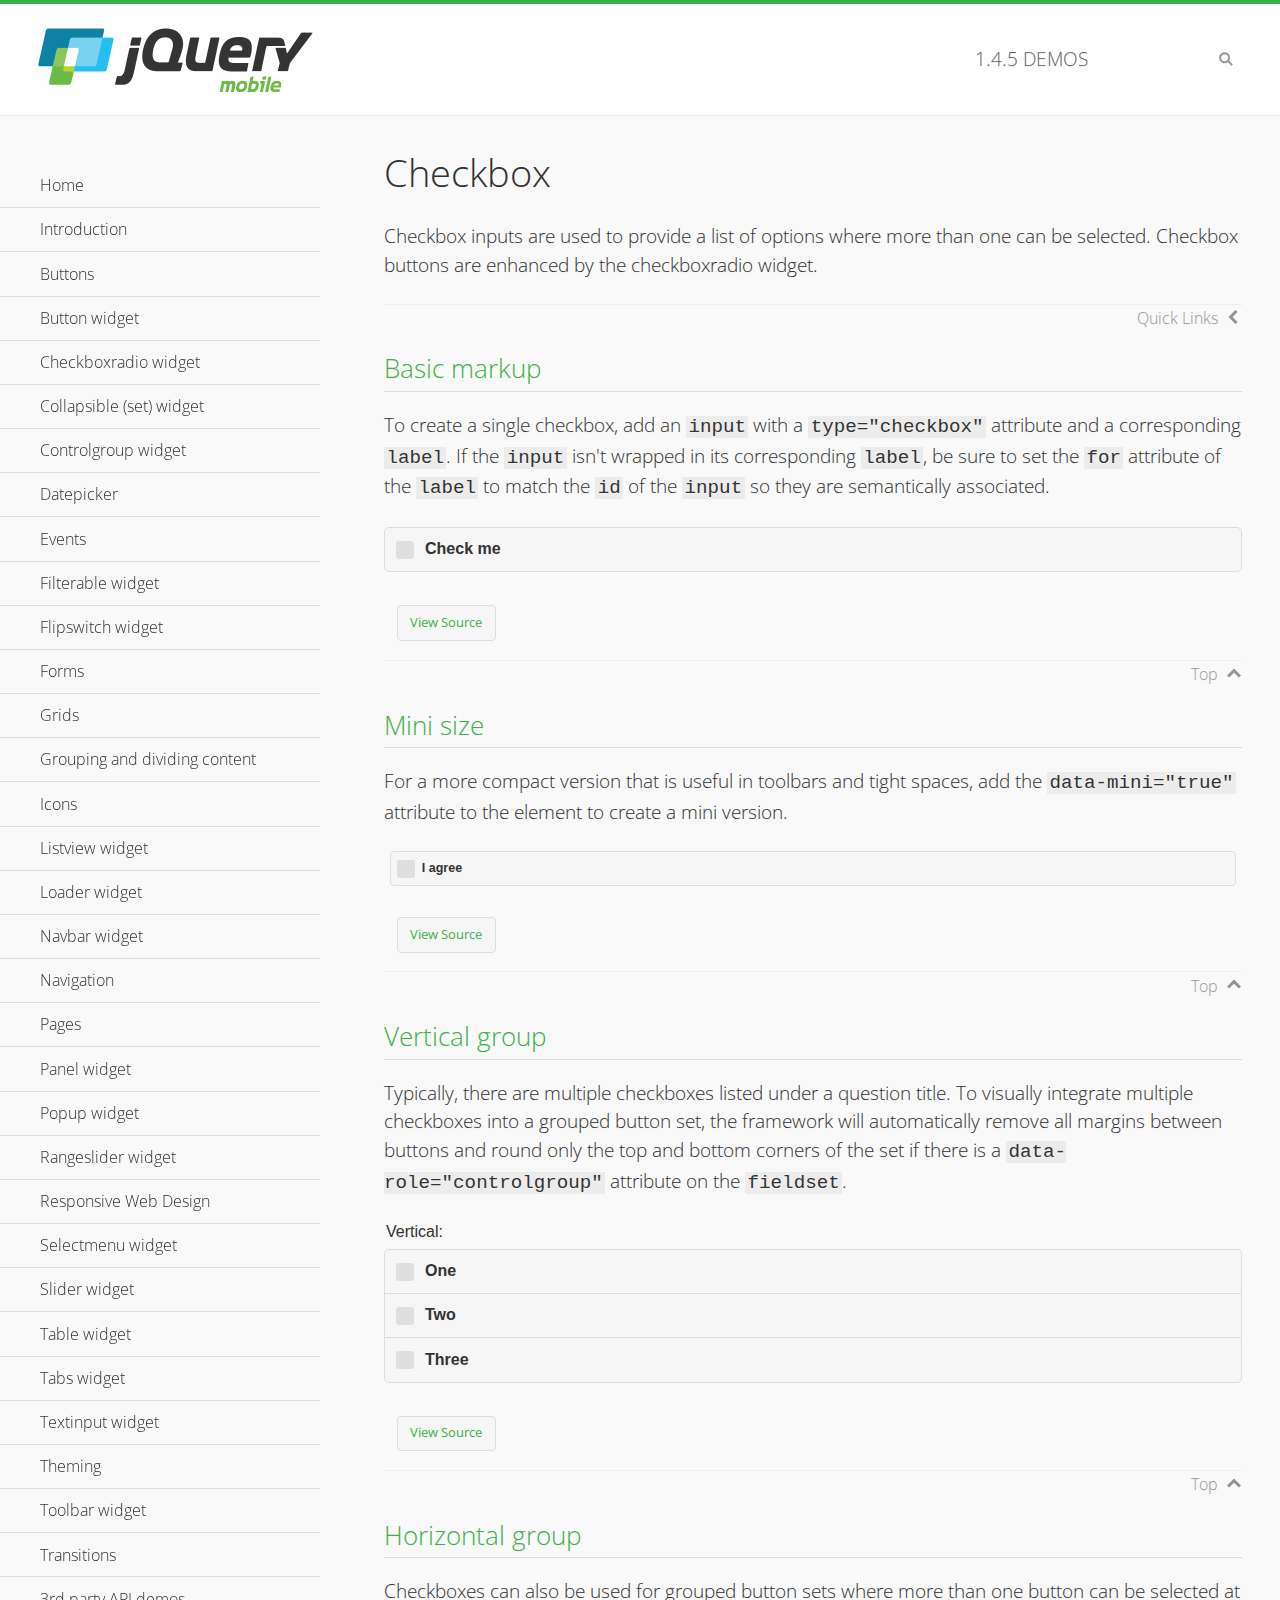
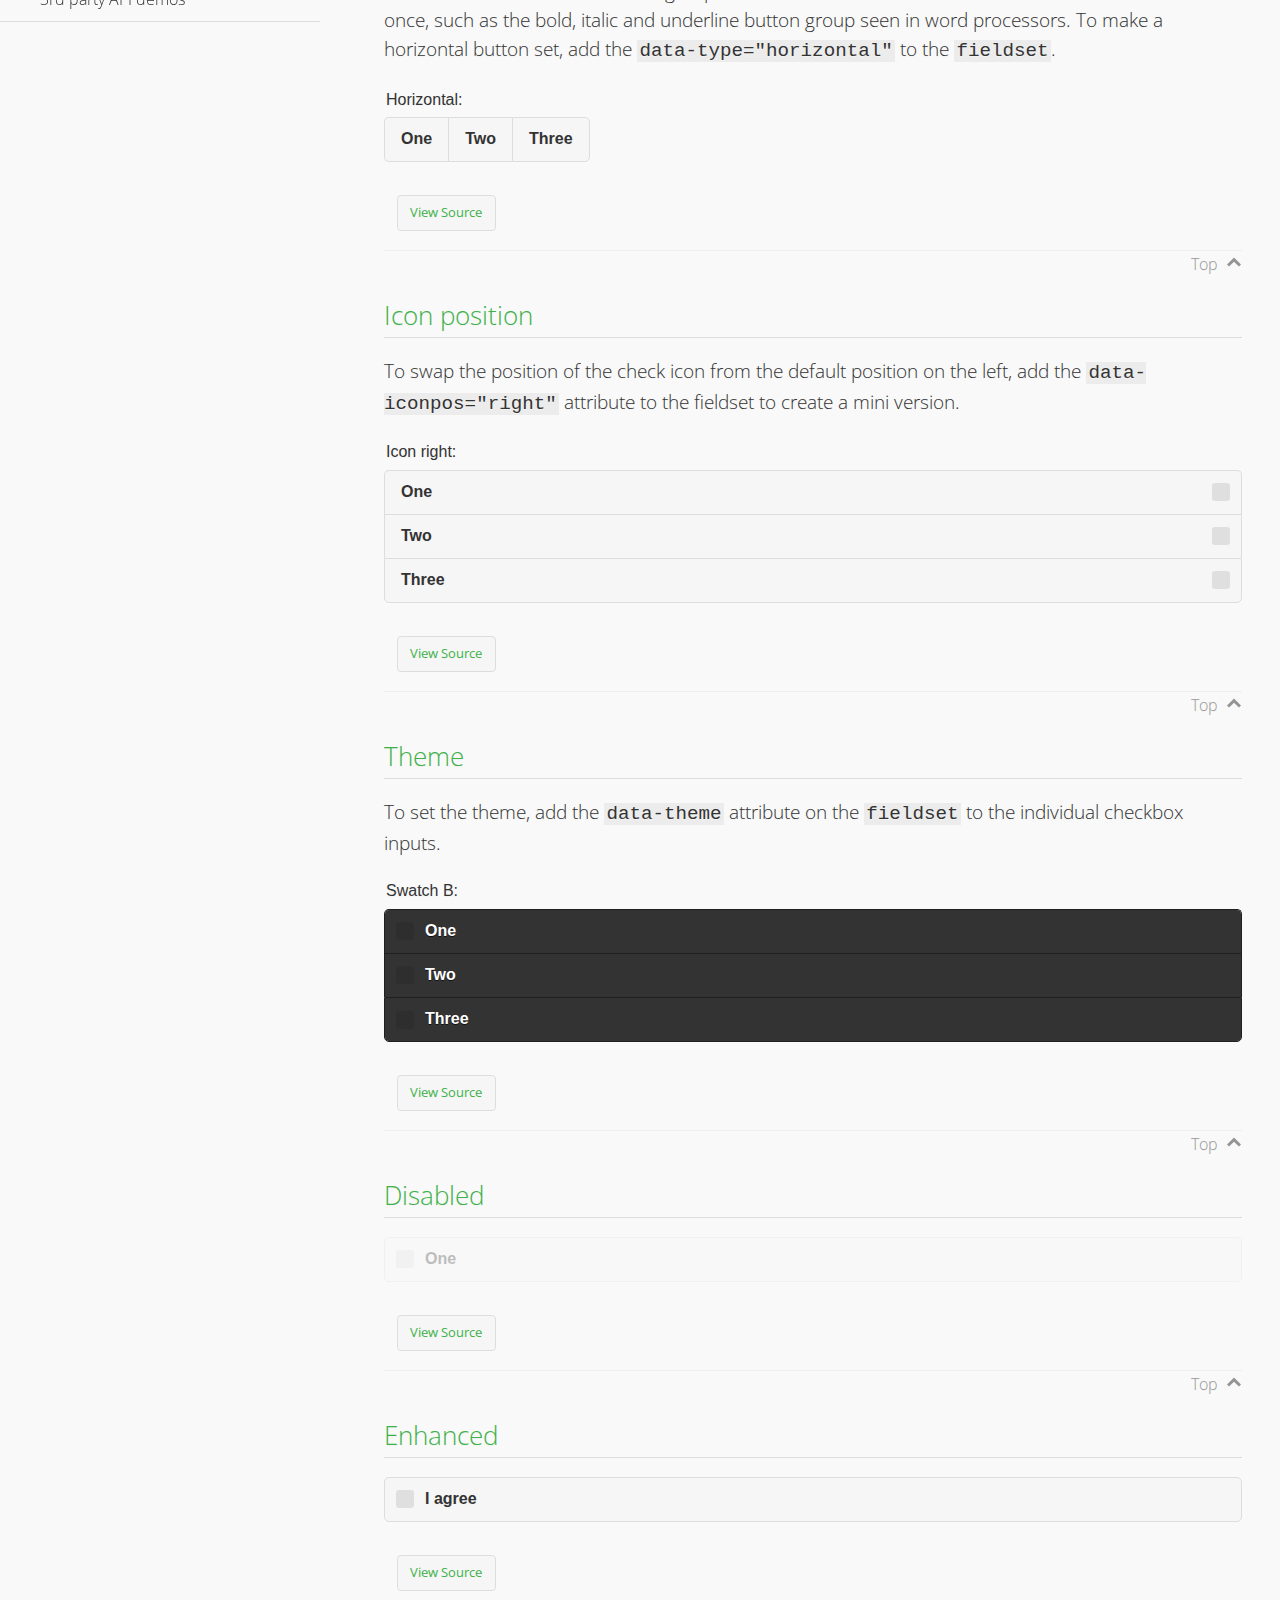
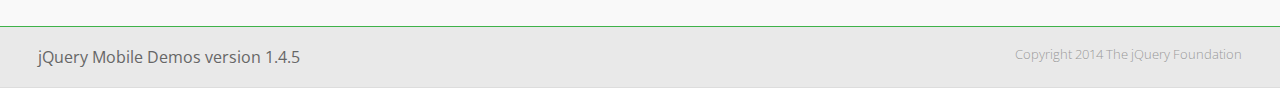
<file: jquery.mobile-1.4.5/demos/checkboxradio-checkbox/index.html>
<!DOCTYPE html>
<html>
<head>
	<meta charset="utf-8">
	<meta name="viewport" content="width=device-width, initial-scale=1">
	<title>Checkbox - jQuery Mobile Demos</title>
	<link rel="shortcut icon" href="../favicon.ico">
	<link rel="stylesheet" href="http://fonts.googleapis.com/css?family=Open+Sans:300,400,700">
	<link rel="stylesheet" href="../css/themes/default/jquery.mobile-1.4.5.min.css">
	<link rel="stylesheet" href="../_assets/css/jqm-demos.css">
	<script src="../js/jquery.js"></script>
	<script src="../_assets/js/index.js"></script>
	<script src="../js/jquery.mobile-1.4.5.min.js"></script>
</head>
<body>
<div data-role="page" class="jqm-demos" data-quicklinks="true">

	<div data-role="header" class="jqm-header">
		<h2><a href="../" title="jQuery Mobile Demos home"><img src="../_assets/img/jquery-logo.png" alt="jQuery Mobile"></a></h2>
		<p><span class="jqm-version"></span> Demos</p>
		<a href="#" class="jqm-navmenu-link ui-btn ui-btn-icon-notext ui-corner-all ui-icon-bars ui-nodisc-icon ui-alt-icon ui-btn-left">Menu</a>
		<a href="#" class="jqm-search-link ui-btn ui-btn-icon-notext ui-corner-all ui-icon-search ui-nodisc-icon ui-alt-icon ui-btn-right">Search</a>
	</div><!-- /header -->

	<div role="main" class="ui-content jqm-content">

		<h1>Checkbox</h1>

		<p>Checkbox inputs are used to provide a list of options where more than one can be selected. Checkbox buttons are enhanced by the checkboxradio widget.</p>

		<h2>Basic markup</h2>

		<p>To create a single checkbox, add an <code>input</code> with a <code>type="checkbox"</code> attribute and a corresponding <code>label</code>. If the <code>input</code> isn't wrapped in its corresponding <code>label</code>, be sure to set the <code>for</code> attribute of the <code>label</code> to match the <code>id</code> of the <code>input</code> so they are semantically associated.</p>

		<div data-demo-html="true">
			<form>
				<label>
					<input type="checkbox" name="checkbox-0 ">Check me
				</label>
			</form>
		</div><!--/demo-html -->

		<h2>Mini size</h2>

		<p>For a more compact version that is useful in toolbars and tight spaces, add the <code>data-mini="true"</code> attribute to the element to create a mini version. </p>

		<div data-demo-html="true">
			<form>
				<input type="checkbox" name="checkbox-mini-0" id="checkbox-mini-0" data-mini="true">
				<label for="checkbox-mini-0">I agree</label>
			</form>
		</div><!--/demo-html -->

		<h2>Vertical group</h2>

		<p>Typically, there are multiple checkboxes listed under a question title. To visually integrate multiple checkboxes into a grouped button set, the framework will automatically remove all margins between buttons and round only the top and bottom corners of the set if there is a <code> data-role="controlgroup"</code> attribute on the <code>fieldset</code>.</p>

		<div data-demo-html="true">
			<form>
				<fieldset data-role="controlgroup">
					<legend>Vertical:</legend>
					<input type="checkbox" name="checkbox-v-2a" id="checkbox-v-2a">
					<label for="checkbox-v-2a">One</label>
					<input type="checkbox" name="checkbox-v-2b" id="checkbox-v-2b">
					<label for="checkbox-v-2b">Two</label>
					<input type="checkbox" name="checkbox-v-2c" id="checkbox-v-2c">
					<label for="checkbox-v-2c">Three</label>
				</fieldset>
			</form>
		</div><!--/demo-html -->

		<h2>Horizontal group</h2>

		<p>Checkboxes can also be used for grouped button sets where more than one button can be selected at once, such as the bold, italic and underline button group seen in word processors. To make a horizontal button set, add the <code> data-type="horizontal"</code> to the <code>fieldset</code>.</p>

		<div data-demo-html="true">
			<form>
				<fieldset data-role="controlgroup" data-type="horizontal">
					<legend>Horizontal:</legend>
					<input type="checkbox" name="checkbox-h-2a" id="checkbox-h-2a">
					<label for="checkbox-h-2a">One</label>
					<input type="checkbox" name="checkbox-h-2b" id="checkbox-h-2b">
					<label for="checkbox-h-2b">Two</label>
					<input type="checkbox" name="checkbox-h-2c" id="checkbox-h-2c">
					<label for="checkbox-h-2c">Three</label>
				</fieldset>
			</form>
		</div><!--/demo-html -->

		<h2>Icon position</h2>

		<p>To swap the position of the check icon from the default position on the left, add the <code>data-iconpos="right"</code> attribute to the fieldset to create a mini version. </p>

		<div data-demo-html="true">
			<form>
				<fieldset data-role="controlgroup" data-iconpos="right">
					<legend>Icon right:</legend>
					<input type="checkbox" name="checkbox-h-6a" id="checkbox-h-6a">
					<label for="checkbox-h-6a">One</label>
					<input type="checkbox" name="checkbox-h-6b" id="checkbox-h-6b">
					<label for="checkbox-h-6b">Two</label>
					<input type="checkbox" name="checkbox-h-6c" id="checkbox-h-6c">
					<label for="checkbox-h-6c">Three</label>
				</fieldset>
			</form>
		</div><!--/demo-html -->

		<h2>Theme</h2>

		<p>To set the theme, add the <code>data-theme</code> attribute on the <code>fieldset</code> to the individual checkbox inputs.</p>

		<div data-demo-html="true">
			<form>
				<fieldset data-role="controlgroup">
					<legend>Swatch B:</legend>
					<input type="checkbox" name="checkbox-t-2a" id="checkbox-t-2a" data-theme="b">
					<label for="checkbox-t-2a">One</label>
					<input type="checkbox" name="checkbox-t-2b" id="checkbox-t-2b" data-theme="b">
					<label for="checkbox-t-2b">Two</label>
					<input type="checkbox" name="checkbox-t-2c" id="checkbox-t-2c" data-theme="b">
					<label for="checkbox-t-2c">Three</label>
				</fieldset>
			</form>
		</div><!--/demo-html -->

		<h2>Disabled</h2>

		<div data-demo-html="true">
			<form>
				<input disabled type="checkbox" name="checkbox-t-3a" id="checkbox-t-3a" data-theme="a">
				<label for="checkbox-t-3a">One</label>
			</form>
		</div><!--/demo-html -->

		<h2>Enhanced</h2>

		<div data-demo-html="true">
			<div class="ui-checkbox">
				<label for="checkbox-enhanced" class="ui-btn ui-corner-all ui-btn-inherit ui-btn-icon-left ui-checkbox-off">I agree</label>
				<input type="checkbox" name="checkbox-enhanced" id="checkbox-enhanced" data-enhanced="true">
			</div>
		</div><!--/demo-html -->

	</div><!-- /content -->
	    <div data-role="panel" class="jqm-navmenu-panel" data-position="left" data-display="overlay" data-theme="a">
	    	<ul class="jqm-list ui-alt-icon ui-nodisc-icon">
<li data-filtertext="demos homepage" data-icon="home"><a href=".././">Home</a></li>
<li data-filtertext="introduction overview getting started"><a href="../intro/" data-ajax="false">Introduction</a></li>
<li data-filtertext="buttons button markup buttonmarkup method anchor link button element"><a href="../button-markup/" data-ajax="false">Buttons</a></li>
<li data-filtertext="form button widget input button submit reset"><a href="../button/" data-ajax="false">Button widget</a></li>
<li data-role="collapsible" data-enhanced="true" data-collapsed-icon="carat-d" data-expanded-icon="carat-u" data-iconpos="right" data-inset="false" class="ui-collapsible ui-collapsible-themed-content ui-collapsible-collapsed">
	<h3 class="ui-collapsible-heading ui-collapsible-heading-collapsed">
		<a href="#" class="ui-collapsible-heading-toggle ui-btn ui-btn-icon-right ui-btn-inherit ui-icon-carat-d">
		    Checkboxradio widget<span class="ui-collapsible-heading-status"> click to expand contents</span>
		</a>
	</h3>
	<div class="ui-collapsible-content ui-body-inherit ui-collapsible-content-collapsed" aria-hidden="true">
		<ul>
			<li data-filtertext="form checkboxradio widget checkbox input checkboxes controlgroups"><a href="../checkboxradio-checkbox/" data-ajax="false">Checkboxes</a></li>
			<li data-filtertext="form checkboxradio widget radio input radio buttons controlgroups"><a href="../checkboxradio-radio/" data-ajax="false">Radio buttons</a></li>
		</ul>
	</div>
</li>
<li data-role="collapsible" data-enhanced="true" data-collapsed-icon="carat-d" data-expanded-icon="carat-u" data-iconpos="right" data-inset="false" class="ui-collapsible ui-collapsible-themed-content ui-collapsible-collapsed">
	<h3 class="ui-collapsible-heading ui-collapsible-heading-collapsed">
		<a href="#" class="ui-collapsible-heading-toggle ui-btn ui-btn-icon-right ui-btn-inherit ui-icon-carat-d">
			Collapsible (set) widget<span class="ui-collapsible-heading-status"> click to expand contents</span>
		</a>
	</h3>
	<div class="ui-collapsible-content ui-body-inherit ui-collapsible-content-collapsed" aria-hidden="true">
		<ul>
			<li data-filtertext="collapsibles content formatting"><a href="../collapsible/" data-ajax="false">Collapsible</a></li>
			<li data-filtertext="dynamic collapsible set accordion append expand"><a href="../collapsible-dynamic/" data-ajax="false">Dynamic collapsibles</a></li>
			<li data-filtertext="accordions collapsible set widget content formatting grouped collapsibles"><a href="../collapsibleset/" data-ajax="false">Collapsible set</a></li>
		</ul>
	</div>
</li>
<li data-role="collapsible" data-enhanced="true" data-collapsed-icon="carat-d" data-expanded-icon="carat-u" data-iconpos="right" data-inset="false" class="ui-collapsible ui-collapsible-themed-content ui-collapsible-collapsed">
	<h3 class="ui-collapsible-heading ui-collapsible-heading-collapsed">
		<a href="#" class="ui-collapsible-heading-toggle ui-btn ui-btn-icon-right ui-btn-inherit ui-icon-carat-d">
			Controlgroup widget<span class="ui-collapsible-heading-status"> click to expand contents</span>
		</a>
	</h3>
	<div class="ui-collapsible-content ui-body-inherit ui-collapsible-content-collapsed" aria-hidden="true">
		<ul>
			<li data-filtertext="controlgroups selectmenu checkboxradio input grouped buttons horizontal vertical"><a href="../controlgroup/" data-ajax="false">Controlgroup</a></li>
			<li data-filtertext="dynamic controlgroup dynamically add buttons"><a href="../controlgroup-dynamic/" data-ajax="false">Dynamic controlgroups</a></li>
		</ul>
	</div>
</li>
<li data-filtertext="form datepicker widget date input"><a href="../datepicker/" data-ajax="false">Datepicker</a></li>
<li data-role="collapsible" data-enhanced="true" data-collapsed-icon="carat-d" data-expanded-icon="carat-u" data-iconpos="right" data-inset="false" class="ui-collapsible ui-collapsible-themed-content ui-collapsible-collapsed">
	<h3 class="ui-collapsible-heading ui-collapsible-heading-collapsed">
		<a href="#" class="ui-collapsible-heading-toggle ui-btn ui-btn-icon-right ui-btn-inherit ui-icon-carat-d">
			Events<span class="ui-collapsible-heading-status"> click to expand contents</span>
		</a>
	</h3>
	<div class="ui-collapsible-content ui-body-inherit ui-collapsible-content-collapsed" aria-hidden="true">
		<ul>
			<li data-filtertext="swipe to delete list items listviews swipe events"><a href="../swipe-list/" data-ajax="false">Swipe list items</a></li>
			<li data-filtertext="swipe to navigate swipe page navigation swipe events"><a href="../swipe-page/" data-ajax="false">Swipe page navigation</a></li>
		</ul>
	</div>
</li>
<li data-filtertext="filterable filter elements sorting searching listview table"><a href="../filterable/" data-ajax="false">Filterable widget</a></li>
<li data-filtertext="form flipswitch widget flip toggle switch binary select checkbox input"><a href="../flipswitch/" data-ajax="false">Flipswitch widget</a></li>
<li data-role="collapsible" data-enhanced="true" data-collapsed-icon="carat-d" data-expanded-icon="carat-u" data-iconpos="right" data-inset="false" class="ui-collapsible ui-collapsible-themed-content ui-collapsible-collapsed">
	<h3 class="ui-collapsible-heading ui-collapsible-heading-collapsed">
		<a href="#" class="ui-collapsible-heading-toggle ui-btn ui-btn-icon-right ui-btn-inherit ui-icon-carat-d">
			Forms<span class="ui-collapsible-heading-status"> click to expand contents</span>
		</a>
	</h3>
	<div class="ui-collapsible-content ui-body-inherit ui-collapsible-content-collapsed" aria-hidden="true">
		<ul>
			<li data-filtertext="forms text checkbox radio range button submit reset inputs selects textarea slider flipswitch label form elements"><a href="../forms/" data-ajax="false">Forms</a></li>
			<li data-filtertext="form hide labels hidden accessible ui-hidden-accessible forms"><a href="../forms-label-hidden-accessible/" data-ajax="false">Hide labels</a></li>
			<li data-filtertext="form field containers fieldcontain ui-field-contain forms"><a href="../forms-field-contain/" data-ajax="false">Field containers</a></li>
			<li data-filtertext="forms disabled form elements"><a href="../forms-disabled/" data-ajax="false">Forms disabled</a></li>
			<li data-filtertext="forms gallery examples overview forms text checkbox radio range button submit reset inputs selects textarea slider flipswitch label form elements"><a href="../forms-gallery/" data-ajax="false">Forms gallery</a></li>
		</ul>
	</div>
</li>
<li data-role="collapsible" data-enhanced="true" data-collapsed-icon="carat-d" data-expanded-icon="carat-u" data-iconpos="right" data-inset="false" class="ui-collapsible ui-collapsible-themed-content ui-collapsible-collapsed">
	<h3 class="ui-collapsible-heading ui-collapsible-heading-collapsed">
		<a href="#" class="ui-collapsible-heading-toggle ui-btn ui-btn-icon-right ui-btn-inherit ui-icon-carat-d">
			Grids<span class="ui-collapsible-heading-status"> click to expand contents</span>
		</a>
	</h3>
	<div class="ui-collapsible-content ui-body-inherit ui-collapsible-content-collapsed" aria-hidden="true">
		<ul>
			<li data-filtertext="grids columns blocks content formatting rwd responsive css framework"><a href="../grids/" data-ajax="false">Grids</a></li>
			<li data-filtertext="buttons in grids css framework"><a href="../grids-buttons/" data-ajax="false">Buttons in grids</a></li>
			<li data-filtertext="custom responsive grids rwd css framework"><a href="../grids-custom-responsive/" data-ajax="false">Custom responsive grids</a></li>
		</ul>
	</div>
</li>
<li data-filtertext="blocks content formatting sections heading"><a href="../body-bar-classes/" data-ajax="false">Grouping and dividing content</a></li>
<li data-role="collapsible" data-enhanced="true" data-collapsed-icon="carat-d" data-expanded-icon="carat-u" data-iconpos="right" data-inset="false" class="ui-collapsible ui-collapsible-themed-content ui-collapsible-collapsed">
	<h3 class="ui-collapsible-heading ui-collapsible-heading-collapsed">
		<a href="#" class="ui-collapsible-heading-toggle ui-btn ui-btn-icon-right ui-btn-inherit ui-icon-carat-d">
			Icons<span class="ui-collapsible-heading-status"> click to expand contents</span>
		</a>
	</h3>
	<div class="ui-collapsible-content ui-body-inherit ui-collapsible-content-collapsed" aria-hidden="true">
		<ul>
			<li data-filtertext="button icons svg disc alt custom icon position"><a href="../icons/" data-ajax="false">Icons</a></li>
			<li data-filtertext=""><a href="../icons-grunticon/" data-ajax="false">Grunticon loader</a></li>
		</ul>
	</div>
</li>
<li data-role="collapsible" data-enhanced="true" data-collapsed-icon="carat-d" data-expanded-icon="carat-u" data-iconpos="right" data-inset="false" class="ui-collapsible ui-collapsible-themed-content ui-collapsible-collapsed">
	<h3 class="ui-collapsible-heading ui-collapsible-heading-collapsed">
		<a href="#" class="ui-collapsible-heading-toggle ui-btn ui-btn-icon-right ui-btn-inherit ui-icon-carat-d">
			Listview widget<span class="ui-collapsible-heading-status"> click to expand contents</span>
		</a>
	</h3>
	<div class="ui-collapsible-content ui-body-inherit ui-collapsible-content-collapsed" aria-hidden="true">
		<ul>
			<li data-filtertext="listview widget thumbnails icons nested split button collapsible ul ol"><a href="../listview/" data-ajax="false">Listview</a></li>
			<li data-filtertext="autocomplete filterable reveal listview filtertextbeforefilter placeholder"><a href="../listview-autocomplete/" data-ajax="false">Listview autocomplete</a></li>
			<li data-filtertext="autocomplete filterable reveal listview remote data filtertextbeforefilter placeholder"><a href="../listview-autocomplete-remote/" data-ajax="false">Listview autocomplete remote data</a></li>
			<li data-filtertext="autodividers anchor jump scroll linkbars listview lists ul ol"><a href="../listview-autodividers-linkbar/" data-ajax="false">Listview autodividers linkbar</a></li>
			<li data-filtertext="listview autodividers selector autodividersselector lists ul ol"><a href="../listview-autodividers-selector/" data-ajax="false">Listview autodividers selector</a></li>
			<li data-filtertext="listview nested list items"><a href="../listview-nested-lists/" data-ajax="false">Nested Listviews</a></li>
			<li data-filtertext="listview collapsible list items flat"><a href="../listview-collapsible-item-flat/" data-ajax="false">Listview collapsible list items (flat)</a></li>
			<li data-filtertext="listview collapsible list indented"><a href="../listview-collapsible-item-indented/" data-ajax="false">Listview collapsible list items (indented)</a></li>
			<li data-filtertext="grid listview responsive grids responsive listviews lists ul"><a href="../listview-grid/" data-ajax="false">Listview responsive grid</a></li>
		</ul>
	</div>
</li>
<li data-filtertext="loader widget page loading navigation overlay spinner"><a href="../loader/" data-ajax="false">Loader widget</a></li>
<li data-filtertext="navbar widget navmenu toolbars header footer"><a href="../navbar/" data-ajax="false">Navbar widget</a></li>
<li data-role="collapsible" data-enhanced="true" data-collapsed-icon="carat-d" data-expanded-icon="carat-u" data-iconpos="right" data-inset="false" class="ui-collapsible ui-collapsible-themed-content ui-collapsible-collapsed">
	<h3 class="ui-collapsible-heading ui-collapsible-heading-collapsed">
		<a href="#" class="ui-collapsible-heading-toggle ui-btn ui-btn-icon-right ui-btn-inherit ui-icon-carat-d">
			Navigation<span class="ui-collapsible-heading-status"> click to expand contents</span>
		</a>
	</h3>
	<div class="ui-collapsible-content ui-body-inherit ui-collapsible-content-collapsed" aria-hidden="true">
		<ul>
			<li data-filtertext="ajax navigation navigate widget history event method"><a href="../navigation/" data-ajax="false">Navigation</a></li>
			<li data-filtertext="linking pages page links navigation ajax prefetch cache"><a href="../navigation-linking-pages/" data-ajax="false">Linking pages</a></li>
			<!-- <li data-filtertext="php redirect server redirection server-side navigation"><a href="../navigation-php-redirect/" data-ajax="false">PHP redirect demo</a></li>-->
			<li data-filtertext="navigation redirection hash query"><a href="../navigation-hash-processing/" data-ajax="false">Hash processing demo</a></li>
			<li data-filtertext="navigation redirection hash query"><a href="../page-events/" data-ajax="false">Page Navigation Events</a></li>
		</ul>
	</div>
</li>
<li data-role="collapsible" data-enhanced="true" data-collapsed-icon="carat-d" data-expanded-icon="carat-u" data-iconpos="right" data-inset="false" class="ui-collapsible ui-collapsible-themed-content ui-collapsible-collapsed">
	<h3 class="ui-collapsible-heading ui-collapsible-heading-collapsed">
		<a href="#" class="ui-collapsible-heading-toggle ui-btn ui-btn-icon-right ui-btn-inherit ui-icon-carat-d">
			Pages<span class="ui-collapsible-heading-status"> click to expand contents</span>
		</a>
	</h3>
	<div class="ui-collapsible-content ui-body-inherit ui-collapsible-content-collapsed" aria-hidden="true">
		<ul>
			<li data-filtertext="pages page widget ajax navigation"><a href="../pages/" data-ajax="false">Pages</a></li>
			<li data-filtertext="single page"><a href="../pages-single-page/" data-ajax="false">Single page</a></li>
			<li data-filtertext="multipage multi-page page"><a href="../pages-multi-page/" data-ajax="false">Multi-page template</a></li>
			<li data-filtertext="dialog page widget modal popup"><a href="../pages-dialog/" data-ajax="false">Dialog page</a></li>
		</ul>
	</div>
</li>
<li data-role="collapsible" data-enhanced="true" data-collapsed-icon="carat-d" data-expanded-icon="carat-u" data-iconpos="right" data-inset="false" class="ui-collapsible ui-collapsible-themed-content ui-collapsible-collapsed">
	<h3 class="ui-collapsible-heading ui-collapsible-heading-collapsed">
		<a href="#" class="ui-collapsible-heading-toggle ui-btn ui-btn-icon-right ui-btn-inherit ui-icon-carat-d">
			Panel widget<span class="ui-collapsible-heading-status"> click to expand contents</span>
		</a>
	</h3>
	<div class="ui-collapsible-content ui-body-inherit ui-collapsible-content-collapsed" aria-hidden="true">
		<ul>
			<li data-filtertext="panel widget sliding panels reveal push overlay responsive"><a href="../panel/" data-ajax="false">Panel</a></li>
			<li data-filtertext=""><a href="../panel-external/" data-ajax="false">External panels</a></li>
			<li data-filtertext="panel "><a href="../panel-fixed/" data-ajax="false">Fixed panels</a></li>
			<li data-filtertext="panel slide panels sliding panels shadow rwd responsive breakpoint"><a href="../panel-responsive/" data-ajax="false">Panels responsive</a></li>
			<li data-filtertext="panel custom style custom panel width reveal shadow listview panel styling page background wrapper"><a href="../panel-styling/" data-ajax="false">Custom panel style</a></li>
			<li data-filtertext="panel open on swipe"><a href="../panel-swipe-open/" data-ajax="false">Panel open on swipe</a></li>
			<li data-filtertext="panels outside page internal external toolbars"><a href="../panel-external-internal/" data-ajax="false">Panel external and internal</a></li>
		</ul>
	</div>
</li>
<li data-role="collapsible" data-enhanced="true" data-collapsed-icon="carat-d" data-expanded-icon="carat-u" data-iconpos="right" data-inset="false" class="ui-collapsible ui-collapsible-themed-content ui-collapsible-collapsed">
	<h3 class="ui-collapsible-heading ui-collapsible-heading-collapsed">
		<a href="#" class="ui-collapsible-heading-toggle ui-btn ui-btn-icon-right ui-btn-inherit ui-icon-carat-d">
			Popup widget<span class="ui-collapsible-heading-status"> click to expand contents</span>
		</a>
	</h3>
	<div class="ui-collapsible-content ui-body-inherit ui-collapsible-content-collapsed" aria-hidden="true">
		<ul>
			<li data-filtertext="popup widget popups dialog modal transition tooltip lightbox form overlay screen flip pop fade transition"><a href="../popup/" data-ajax="false">Popup</a></li>
			<li data-filtertext="popup alignment position"><a href="../popup-alignment/" data-ajax="false">Popup alignment</a></li>
			<li data-filtertext="popup arrow size popups popover"><a href="../popup-arrow-size/" data-ajax="false">Popup arrow size</a></li>
			<li data-filtertext="dynamic popups popup images lightbox"><a href="../popup-dynamic/" data-ajax="false">Dynamic popups</a></li>
			<li data-filtertext="popups with iframes scaling"><a href="../popup-iframe/" data-ajax="false">Popups with iframes</a></li>
			<li data-filtertext="popup image scaling"><a href="../popup-image-scaling/" data-ajax="false">Popup image scaling</a></li>
			<li data-filtertext="external popup outside multi-page"><a href="../popup-outside-multipage/" data-ajax="false">Popup outside multi-page</a></li>
		</ul>
	</div>
</li>
<li data-filtertext="form rangeslider widget dual sliders dual handle sliders range input"><a href="../rangeslider/" data-ajax="false">Rangeslider widget</a></li>
<li data-filtertext="responsive web design rwd adaptive progressive enhancement PE accessible mobile breakpoints media query media queries"><a href="../rwd/" data-ajax="false">Responsive Web Design</a></li>
<li data-role="collapsible" data-enhanced="true" data-collapsed-icon="carat-d" data-expanded-icon="carat-u" data-iconpos="right" data-inset="false" class="ui-collapsible ui-collapsible-themed-content ui-collapsible-collapsed">
	<h3 class="ui-collapsible-heading ui-collapsible-heading-collapsed">
		<a href="#" class="ui-collapsible-heading-toggle ui-btn ui-btn-icon-right ui-btn-inherit ui-icon-carat-d">
			Selectmenu widget<span class="ui-collapsible-heading-status"> click to expand contents</span>
		</a>
	</h3>
	<div class="ui-collapsible-content ui-body-inherit ui-collapsible-content-collapsed" aria-hidden="true">
		<ul>
			<li data-filtertext="form selectmenu widget select input custom select menu selects"><a href="../selectmenu/" data-ajax="false">Selectmenu</a></li>
			<li data-filtertext="form custom select menu selectmenu widget custom menu option optgroup multiple selects"><a href="../selectmenu-custom/" data-ajax="false">Custom select menu</a></li>
			<li data-filtertext="filterable select filter popup dialog"><a href="../selectmenu-custom-filter/" data-ajax="false">Custom select menu with filter</a></li>
		</ul>
	</div>
</li>
<li data-role="collapsible" data-enhanced="true" data-collapsed-icon="carat-d" data-expanded-icon="carat-u" data-iconpos="right" data-inset="false" class="ui-collapsible ui-collapsible-themed-content ui-collapsible-collapsed">
	<h3 class="ui-collapsible-heading ui-collapsible-heading-collapsed">
		<a href="#" class="ui-collapsible-heading-toggle ui-btn ui-btn-icon-right ui-btn-inherit ui-icon-carat-d">
			Slider widget<span class="ui-collapsible-heading-status"> click to expand contents</span>
		</a>
	</h3>
	<div class="ui-collapsible-content ui-body-inherit ui-collapsible-content-collapsed" aria-hidden="true">
		<ul>
			<li data-filtertext="form slider widget range input single sliders"><a href="../slider/" data-ajax="false">Slider</a></li>
			<li data-filtertext="form slider widget flipswitch slider binary select flip toggle switch"><a href="../slider-flipswitch/" data-ajax="false">Slider flip toggle switch</a></li>
			<li data-filtertext="form slider tooltip handle value input range sliders"><a href="../slider-tooltip/" data-ajax="false">Slider tooltip</a></li>
		</ul>
	</div>
</li>
<li data-role="collapsible" data-enhanced="true" data-collapsed-icon="carat-d" data-expanded-icon="carat-u" data-iconpos="right" data-inset="false" class="ui-collapsible ui-collapsible-themed-content ui-collapsible-collapsed">
	<h3 class="ui-collapsible-heading ui-collapsible-heading-collapsed">
		<a href="#" class="ui-collapsible-heading-toggle ui-btn ui-btn-icon-right ui-btn-inherit ui-icon-carat-d">
			Table widget<span class="ui-collapsible-heading-status"> click to expand contents</span>
		</a>
	</h3>
	<div class="ui-collapsible-content ui-body-inherit ui-collapsible-content-collapsed" aria-hidden="true">
		<ul>
			<li data-filtertext="table widget reflow column toggle th td responsive tables rwd hide show tabular"><a href="../table-column-toggle/" data-ajax="false">Table Column Toggle</a></li>
			<li data-filtertext="table column toggle phone comparison demo"><a href="../table-column-toggle-example/" data-ajax="false">Table Column Toggle demo</a></li>
			<li data-filtertext="responsive tables table column toggle heading groups rwd breakpoint"><a href="../table-column-toggle-heading-groups/" data-ajax="false">Table Column Toggle heading groups</a></li>
			<li data-filtertext="responsive tables table column toggle hide rwd breakpoint customization options"><a href="../table-column-toggle-options/" data-ajax="false">Table Column Toggle options</a></li>
			<li data-filtertext="table reflow th td responsive rwd columns tabular"><a href="../table-reflow/" data-ajax="false">Table Reflow</a></li>
			<li data-filtertext="responsive tables table reflow heading groups rwd breakpoint"><a href="../table-reflow-heading-groups/" data-ajax="false">Table Reflow heading groups</a></li>
			<li data-filtertext="responsive tables table reflow stripes strokes table style"><a href="../table-reflow-stripes-strokes/" data-ajax="false">Table Reflow stripes and strokes</a></li>
			<li data-filtertext="responsive tables table reflow stack custom styles"><a href="../table-reflow-styling/" data-ajax="false">Table Reflow custom styles</a></li>
		</ul>
	</div>
</li>
<li data-filtertext="ui tabs widget"><a href="../tabs/" data-ajax="false">Tabs widget</a></li>
<li data-filtertext="form textinput widget text input textarea number date time tel email file color password"><a href="../textinput/" data-ajax="false">Textinput widget</a></li>
<li data-role="collapsible" data-enhanced="true" data-collapsed-icon="carat-d" data-expanded-icon="carat-u" data-iconpos="right" data-inset="false" class="ui-collapsible ui-collapsible-themed-content ui-collapsible-collapsed">
	<h3 class="ui-collapsible-heading ui-collapsible-heading-collapsed">
		<a href="#" class="ui-collapsible-heading-toggle ui-btn ui-btn-icon-right ui-btn-inherit ui-icon-carat-d">
			Theming<span class="ui-collapsible-heading-status"> click to expand contents</span>
		</a>
	</h3>
	<div class="ui-collapsible-content ui-body-inherit ui-collapsible-content-collapsed" aria-hidden="true">
		<ul>
			<li data-filtertext="default theme swatches theming style css"><a href="../theme-default/" data-ajax="false">Default theme</a></li>
			<li data-filtertext="classic theme old theme swatches theming style css"><a href="../theme-classic/" data-ajax="false">Classic theme</a></li>
		</ul>
	</div>
</li>
<li data-role="collapsible" data-enhanced="true" data-collapsed-icon="carat-d" data-expanded-icon="carat-u" data-iconpos="right" data-inset="false" class="ui-collapsible ui-collapsible-themed-content ui-collapsible-collapsed">
	<h3 class="ui-collapsible-heading ui-collapsible-heading-collapsed">
		<a href="#" class="ui-collapsible-heading-toggle ui-btn ui-btn-icon-right ui-btn-inherit ui-icon-carat-d">
			Toolbar widget<span class="ui-collapsible-heading-status"> click to expand contents</span>
		</a>
	</h3>
	<div class="ui-collapsible-content ui-body-inherit ui-collapsible-content-collapsed" aria-hidden="true">
		<ul>
			<li data-filtertext="toolbar widget header footer toolbars fixed fullscreen external sections"><a href="../toolbar/" data-ajax="false">Toolbar</a></li>
			<li data-filtertext="dynamic toolbars dynamically add toolbar header footer"><a href="../toolbar-dynamic/" data-ajax="false">Dynamic toolbars</a></li>
			<li data-filtertext="external toolbars header footer"><a href="../toolbar-external/" data-ajax="false">External toolbars</a></li>
			<li data-filtertext="fixed toolbars header footer"><a href="../toolbar-fixed/" data-ajax="false">Fixed toolbars</a></li>
			<li data-filtertext="fixed fullscreen toolbars header footer"><a href="../toolbar-fixed-fullscreen/" data-ajax="false">Fullscreen toolbars</a></li>
			<li data-filtertext="external fixed toolbars header footer"><a href="../toolbar-fixed-external/" data-ajax="false">Fixed external toolbars</a></li>
			<li data-filtertext="external persistent toolbars header footer navbar navmenu"><a href="../toolbar-fixed-persistent/" data-ajax="false">Persistent toolbars</a></li>
			<li data-filtertext="external ajax optimized toolbars persistent toolbars header footer navbar"><a href="../toolbar-fixed-persistent-optimized/" data-ajax="false">Ajax optimized toolbars</a></li>
			<li data-filtertext="form in toolbars header footer"><a href="../toolbar-fixed-forms/" data-ajax="false">Form in toolbar</a></li>
		</ul>
	</div>
</li>
<li data-filtertext="page transitions animated pages popup navigation flip slide fade pop"><a href="../transitions/" data-ajax="false">Transitions</a></li>
<li data-role="collapsible" data-enhanced="true" data-collapsed-icon="carat-d" data-expanded-icon="carat-u" data-iconpos="right" data-inset="false" class="ui-collapsible ui-collapsible-themed-content ui-collapsible-collapsed">
	<h3 class="ui-collapsible-heading ui-collapsible-heading-collapsed">
		<a href="#" class="ui-collapsible-heading-toggle ui-btn ui-btn-icon-right ui-btn-inherit ui-icon-carat-d">
			3rd party API demos<span class="ui-collapsible-heading-status"> click to expand contents</span>
		</a>
	</h3>
	<div class="ui-collapsible-content ui-body-inherit ui-collapsible-content-collapsed" aria-hidden="true">
		<ul>
			<li data-filtertext="backbone requirejs navigation router"><a href="../backbone-requirejs/" data-ajax="false">Backbone RequireJS</a></li>
			<li data-filtertext="google maps geolocation demo"><a href="../map-geolocation/" data-ajax="false">Google Maps geolocation</a></li>
			<li data-filtertext="google maps hybrid"><a href="../map-list-toggle/" data-ajax="false">Google Maps list toggle</a></li>
		</ul>
	</div>
</li>



		     </ul>
		</div><!-- /panel -->


	<div data-role="footer" data-position="fixed" data-tap-toggle="false" class="jqm-footer">
		<p>jQuery Mobile Demos version <span class="jqm-version"></span></p>
		<p>Copyright 2014 The jQuery Foundation</p>
	</div><!-- /footer -->
	<!-- TODO: This should become an external panel so we can add input to markup (unique ID) -->
    <div data-role="panel" class="jqm-search-panel" data-position="right" data-display="overlay" data-theme="a">
		<div class="jqm-search">
			<ul class="jqm-list" data-filter-placeholder="Search demos..." data-filter-reveal="true">
<li data-filtertext="demos homepage" data-icon="home"><a href=".././">Home</a></li>
<li data-filtertext="introduction overview getting started"><a href="../intro/" data-ajax="false">Introduction</a></li>
<li data-filtertext="buttons button markup buttonmarkup method anchor link button element"><a href="../button-markup/" data-ajax="false">Buttons</a></li>
<li data-filtertext="form button widget input button submit reset"><a href="../button/" data-ajax="false">Button widget</a></li>
<li data-role="collapsible" data-enhanced="true" data-collapsed-icon="carat-d" data-expanded-icon="carat-u" data-iconpos="right" data-inset="false" class="ui-collapsible ui-collapsible-themed-content ui-collapsible-collapsed">
	<h3 class="ui-collapsible-heading ui-collapsible-heading-collapsed">
		<a href="#" class="ui-collapsible-heading-toggle ui-btn ui-btn-icon-right ui-btn-inherit ui-icon-carat-d">
		    Checkboxradio widget<span class="ui-collapsible-heading-status"> click to expand contents</span>
		</a>
	</h3>
	<div class="ui-collapsible-content ui-body-inherit ui-collapsible-content-collapsed" aria-hidden="true">
		<ul>
			<li data-filtertext="form checkboxradio widget checkbox input checkboxes controlgroups"><a href="../checkboxradio-checkbox/" data-ajax="false">Checkboxes</a></li>
			<li data-filtertext="form checkboxradio widget radio input radio buttons controlgroups"><a href="../checkboxradio-radio/" data-ajax="false">Radio buttons</a></li>
		</ul>
	</div>
</li>
<li data-role="collapsible" data-enhanced="true" data-collapsed-icon="carat-d" data-expanded-icon="carat-u" data-iconpos="right" data-inset="false" class="ui-collapsible ui-collapsible-themed-content ui-collapsible-collapsed">
	<h3 class="ui-collapsible-heading ui-collapsible-heading-collapsed">
		<a href="#" class="ui-collapsible-heading-toggle ui-btn ui-btn-icon-right ui-btn-inherit ui-icon-carat-d">
			Collapsible (set) widget<span class="ui-collapsible-heading-status"> click to expand contents</span>
		</a>
	</h3>
	<div class="ui-collapsible-content ui-body-inherit ui-collapsible-content-collapsed" aria-hidden="true">
		<ul>
			<li data-filtertext="collapsibles content formatting"><a href="../collapsible/" data-ajax="false">Collapsible</a></li>
			<li data-filtertext="dynamic collapsible set accordion append expand"><a href="../collapsible-dynamic/" data-ajax="false">Dynamic collapsibles</a></li>
			<li data-filtertext="accordions collapsible set widget content formatting grouped collapsibles"><a href="../collapsibleset/" data-ajax="false">Collapsible set</a></li>
		</ul>
	</div>
</li>
<li data-role="collapsible" data-enhanced="true" data-collapsed-icon="carat-d" data-expanded-icon="carat-u" data-iconpos="right" data-inset="false" class="ui-collapsible ui-collapsible-themed-content ui-collapsible-collapsed">
	<h3 class="ui-collapsible-heading ui-collapsible-heading-collapsed">
		<a href="#" class="ui-collapsible-heading-toggle ui-btn ui-btn-icon-right ui-btn-inherit ui-icon-carat-d">
			Controlgroup widget<span class="ui-collapsible-heading-status"> click to expand contents</span>
		</a>
	</h3>
	<div class="ui-collapsible-content ui-body-inherit ui-collapsible-content-collapsed" aria-hidden="true">
		<ul>
			<li data-filtertext="controlgroups selectmenu checkboxradio input grouped buttons horizontal vertical"><a href="../controlgroup/" data-ajax="false">Controlgroup</a></li>
			<li data-filtertext="dynamic controlgroup dynamically add buttons"><a href="../controlgroup-dynamic/" data-ajax="false">Dynamic controlgroups</a></li>
		</ul>
	</div>
</li>
<li data-filtertext="form datepicker widget date input"><a href="../datepicker/" data-ajax="false">Datepicker</a></li>
<li data-role="collapsible" data-enhanced="true" data-collapsed-icon="carat-d" data-expanded-icon="carat-u" data-iconpos="right" data-inset="false" class="ui-collapsible ui-collapsible-themed-content ui-collapsible-collapsed">
	<h3 class="ui-collapsible-heading ui-collapsible-heading-collapsed">
		<a href="#" class="ui-collapsible-heading-toggle ui-btn ui-btn-icon-right ui-btn-inherit ui-icon-carat-d">
			Events<span class="ui-collapsible-heading-status"> click to expand contents</span>
		</a>
	</h3>
	<div class="ui-collapsible-content ui-body-inherit ui-collapsible-content-collapsed" aria-hidden="true">
		<ul>
			<li data-filtertext="swipe to delete list items listviews swipe events"><a href="../swipe-list/" data-ajax="false">Swipe list items</a></li>
			<li data-filtertext="swipe to navigate swipe page navigation swipe events"><a href="../swipe-page/" data-ajax="false">Swipe page navigation</a></li>
		</ul>
	</div>
</li>
<li data-filtertext="filterable filter elements sorting searching listview table"><a href="../filterable/" data-ajax="false">Filterable widget</a></li>
<li data-filtertext="form flipswitch widget flip toggle switch binary select checkbox input"><a href="../flipswitch/" data-ajax="false">Flipswitch widget</a></li>
<li data-role="collapsible" data-enhanced="true" data-collapsed-icon="carat-d" data-expanded-icon="carat-u" data-iconpos="right" data-inset="false" class="ui-collapsible ui-collapsible-themed-content ui-collapsible-collapsed">
	<h3 class="ui-collapsible-heading ui-collapsible-heading-collapsed">
		<a href="#" class="ui-collapsible-heading-toggle ui-btn ui-btn-icon-right ui-btn-inherit ui-icon-carat-d">
			Forms<span class="ui-collapsible-heading-status"> click to expand contents</span>
		</a>
	</h3>
	<div class="ui-collapsible-content ui-body-inherit ui-collapsible-content-collapsed" aria-hidden="true">
		<ul>
			<li data-filtertext="forms text checkbox radio range button submit reset inputs selects textarea slider flipswitch label form elements"><a href="../forms/" data-ajax="false">Forms</a></li>
			<li data-filtertext="form hide labels hidden accessible ui-hidden-accessible forms"><a href="../forms-label-hidden-accessible/" data-ajax="false">Hide labels</a></li>
			<li data-filtertext="form field containers fieldcontain ui-field-contain forms"><a href="../forms-field-contain/" data-ajax="false">Field containers</a></li>
			<li data-filtertext="forms disabled form elements"><a href="../forms-disabled/" data-ajax="false">Forms disabled</a></li>
			<li data-filtertext="forms gallery examples overview forms text checkbox radio range button submit reset inputs selects textarea slider flipswitch label form elements"><a href="../forms-gallery/" data-ajax="false">Forms gallery</a></li>
		</ul>
	</div>
</li>
<li data-role="collapsible" data-enhanced="true" data-collapsed-icon="carat-d" data-expanded-icon="carat-u" data-iconpos="right" data-inset="false" class="ui-collapsible ui-collapsible-themed-content ui-collapsible-collapsed">
	<h3 class="ui-collapsible-heading ui-collapsible-heading-collapsed">
		<a href="#" class="ui-collapsible-heading-toggle ui-btn ui-btn-icon-right ui-btn-inherit ui-icon-carat-d">
			Grids<span class="ui-collapsible-heading-status"> click to expand contents</span>
		</a>
	</h3>
	<div class="ui-collapsible-content ui-body-inherit ui-collapsible-content-collapsed" aria-hidden="true">
		<ul>
			<li data-filtertext="grids columns blocks content formatting rwd responsive css framework"><a href="../grids/" data-ajax="false">Grids</a></li>
			<li data-filtertext="buttons in grids css framework"><a href="../grids-buttons/" data-ajax="false">Buttons in grids</a></li>
			<li data-filtertext="custom responsive grids rwd css framework"><a href="../grids-custom-responsive/" data-ajax="false">Custom responsive grids</a></li>
		</ul>
	</div>
</li>
<li data-filtertext="blocks content formatting sections heading"><a href="../body-bar-classes/" data-ajax="false">Grouping and dividing content</a></li>
<li data-role="collapsible" data-enhanced="true" data-collapsed-icon="carat-d" data-expanded-icon="carat-u" data-iconpos="right" data-inset="false" class="ui-collapsible ui-collapsible-themed-content ui-collapsible-collapsed">
	<h3 class="ui-collapsible-heading ui-collapsible-heading-collapsed">
		<a href="#" class="ui-collapsible-heading-toggle ui-btn ui-btn-icon-right ui-btn-inherit ui-icon-carat-d">
			Icons<span class="ui-collapsible-heading-status"> click to expand contents</span>
		</a>
	</h3>
	<div class="ui-collapsible-content ui-body-inherit ui-collapsible-content-collapsed" aria-hidden="true">
		<ul>
			<li data-filtertext="button icons svg disc alt custom icon position"><a href="../icons/" data-ajax="false">Icons</a></li>
			<li data-filtertext=""><a href="../icons-grunticon/" data-ajax="false">Grunticon loader</a></li>
		</ul>
	</div>
</li>
<li data-role="collapsible" data-enhanced="true" data-collapsed-icon="carat-d" data-expanded-icon="carat-u" data-iconpos="right" data-inset="false" class="ui-collapsible ui-collapsible-themed-content ui-collapsible-collapsed">
	<h3 class="ui-collapsible-heading ui-collapsible-heading-collapsed">
		<a href="#" class="ui-collapsible-heading-toggle ui-btn ui-btn-icon-right ui-btn-inherit ui-icon-carat-d">
			Listview widget<span class="ui-collapsible-heading-status"> click to expand contents</span>
		</a>
	</h3>
	<div class="ui-collapsible-content ui-body-inherit ui-collapsible-content-collapsed" aria-hidden="true">
		<ul>
			<li data-filtertext="listview widget thumbnails icons nested split button collapsible ul ol"><a href="../listview/" data-ajax="false">Listview</a></li>
			<li data-filtertext="autocomplete filterable reveal listview filtertextbeforefilter placeholder"><a href="../listview-autocomplete/" data-ajax="false">Listview autocomplete</a></li>
			<li data-filtertext="autocomplete filterable reveal listview remote data filtertextbeforefilter placeholder"><a href="../listview-autocomplete-remote/" data-ajax="false">Listview autocomplete remote data</a></li>
			<li data-filtertext="autodividers anchor jump scroll linkbars listview lists ul ol"><a href="../listview-autodividers-linkbar/" data-ajax="false">Listview autodividers linkbar</a></li>
			<li data-filtertext="listview autodividers selector autodividersselector lists ul ol"><a href="../listview-autodividers-selector/" data-ajax="false">Listview autodividers selector</a></li>
			<li data-filtertext="listview nested list items"><a href="../listview-nested-lists/" data-ajax="false">Nested Listviews</a></li>
			<li data-filtertext="listview collapsible list items flat"><a href="../listview-collapsible-item-flat/" data-ajax="false">Listview collapsible list items (flat)</a></li>
			<li data-filtertext="listview collapsible list indented"><a href="../listview-collapsible-item-indented/" data-ajax="false">Listview collapsible list items (indented)</a></li>
			<li data-filtertext="grid listview responsive grids responsive listviews lists ul"><a href="../listview-grid/" data-ajax="false">Listview responsive grid</a></li>
		</ul>
	</div>
</li>
<li data-filtertext="loader widget page loading navigation overlay spinner"><a href="../loader/" data-ajax="false">Loader widget</a></li>
<li data-filtertext="navbar widget navmenu toolbars header footer"><a href="../navbar/" data-ajax="false">Navbar widget</a></li>
<li data-role="collapsible" data-enhanced="true" data-collapsed-icon="carat-d" data-expanded-icon="carat-u" data-iconpos="right" data-inset="false" class="ui-collapsible ui-collapsible-themed-content ui-collapsible-collapsed">
	<h3 class="ui-collapsible-heading ui-collapsible-heading-collapsed">
		<a href="#" class="ui-collapsible-heading-toggle ui-btn ui-btn-icon-right ui-btn-inherit ui-icon-carat-d">
			Navigation<span class="ui-collapsible-heading-status"> click to expand contents</span>
		</a>
	</h3>
	<div class="ui-collapsible-content ui-body-inherit ui-collapsible-content-collapsed" aria-hidden="true">
		<ul>
			<li data-filtertext="ajax navigation navigate widget history event method"><a href="../navigation/" data-ajax="false">Navigation</a></li>
			<li data-filtertext="linking pages page links navigation ajax prefetch cache"><a href="../navigation-linking-pages/" data-ajax="false">Linking pages</a></li>
			<!-- <li data-filtertext="php redirect server redirection server-side navigation"><a href="../navigation-php-redirect/" data-ajax="false">PHP redirect demo</a></li>-->
			<li data-filtertext="navigation redirection hash query"><a href="../navigation-hash-processing/" data-ajax="false">Hash processing demo</a></li>
			<li data-filtertext="navigation redirection hash query"><a href="../page-events/" data-ajax="false">Page Navigation Events</a></li>
		</ul>
	</div>
</li>
<li data-role="collapsible" data-enhanced="true" data-collapsed-icon="carat-d" data-expanded-icon="carat-u" data-iconpos="right" data-inset="false" class="ui-collapsible ui-collapsible-themed-content ui-collapsible-collapsed">
	<h3 class="ui-collapsible-heading ui-collapsible-heading-collapsed">
		<a href="#" class="ui-collapsible-heading-toggle ui-btn ui-btn-icon-right ui-btn-inherit ui-icon-carat-d">
			Pages<span class="ui-collapsible-heading-status"> click to expand contents</span>
		</a>
	</h3>
	<div class="ui-collapsible-content ui-body-inherit ui-collapsible-content-collapsed" aria-hidden="true">
		<ul>
			<li data-filtertext="pages page widget ajax navigation"><a href="../pages/" data-ajax="false">Pages</a></li>
			<li data-filtertext="single page"><a href="../pages-single-page/" data-ajax="false">Single page</a></li>
			<li data-filtertext="multipage multi-page page"><a href="../pages-multi-page/" data-ajax="false">Multi-page template</a></li>
			<li data-filtertext="dialog page widget modal popup"><a href="../pages-dialog/" data-ajax="false">Dialog page</a></li>
		</ul>
	</div>
</li>
<li data-role="collapsible" data-enhanced="true" data-collapsed-icon="carat-d" data-expanded-icon="carat-u" data-iconpos="right" data-inset="false" class="ui-collapsible ui-collapsible-themed-content ui-collapsible-collapsed">
	<h3 class="ui-collapsible-heading ui-collapsible-heading-collapsed">
		<a href="#" class="ui-collapsible-heading-toggle ui-btn ui-btn-icon-right ui-btn-inherit ui-icon-carat-d">
			Panel widget<span class="ui-collapsible-heading-status"> click to expand contents</span>
		</a>
	</h3>
	<div class="ui-collapsible-content ui-body-inherit ui-collapsible-content-collapsed" aria-hidden="true">
		<ul>
			<li data-filtertext="panel widget sliding panels reveal push overlay responsive"><a href="../panel/" data-ajax="false">Panel</a></li>
			<li data-filtertext=""><a href="../panel-external/" data-ajax="false">External panels</a></li>
			<li data-filtertext="panel "><a href="../panel-fixed/" data-ajax="false">Fixed panels</a></li>
			<li data-filtertext="panel slide panels sliding panels shadow rwd responsive breakpoint"><a href="../panel-responsive/" data-ajax="false">Panels responsive</a></li>
			<li data-filtertext="panel custom style custom panel width reveal shadow listview panel styling page background wrapper"><a href="../panel-styling/" data-ajax="false">Custom panel style</a></li>
			<li data-filtertext="panel open on swipe"><a href="../panel-swipe-open/" data-ajax="false">Panel open on swipe</a></li>
			<li data-filtertext="panels outside page internal external toolbars"><a href="../panel-external-internal/" data-ajax="false">Panel external and internal</a></li>
		</ul>
	</div>
</li>
<li data-role="collapsible" data-enhanced="true" data-collapsed-icon="carat-d" data-expanded-icon="carat-u" data-iconpos="right" data-inset="false" class="ui-collapsible ui-collapsible-themed-content ui-collapsible-collapsed">
	<h3 class="ui-collapsible-heading ui-collapsible-heading-collapsed">
		<a href="#" class="ui-collapsible-heading-toggle ui-btn ui-btn-icon-right ui-btn-inherit ui-icon-carat-d">
			Popup widget<span class="ui-collapsible-heading-status"> click to expand contents</span>
		</a>
	</h3>
	<div class="ui-collapsible-content ui-body-inherit ui-collapsible-content-collapsed" aria-hidden="true">
		<ul>
			<li data-filtertext="popup widget popups dialog modal transition tooltip lightbox form overlay screen flip pop fade transition"><a href="../popup/" data-ajax="false">Popup</a></li>
			<li data-filtertext="popup alignment position"><a href="../popup-alignment/" data-ajax="false">Popup alignment</a></li>
			<li data-filtertext="popup arrow size popups popover"><a href="../popup-arrow-size/" data-ajax="false">Popup arrow size</a></li>
			<li data-filtertext="dynamic popups popup images lightbox"><a href="../popup-dynamic/" data-ajax="false">Dynamic popups</a></li>
			<li data-filtertext="popups with iframes scaling"><a href="../popup-iframe/" data-ajax="false">Popups with iframes</a></li>
			<li data-filtertext="popup image scaling"><a href="../popup-image-scaling/" data-ajax="false">Popup image scaling</a></li>
			<li data-filtertext="external popup outside multi-page"><a href="../popup-outside-multipage/" data-ajax="false">Popup outside multi-page</a></li>
		</ul>
	</div>
</li>
<li data-filtertext="form rangeslider widget dual sliders dual handle sliders range input"><a href="../rangeslider/" data-ajax="false">Rangeslider widget</a></li>
<li data-filtertext="responsive web design rwd adaptive progressive enhancement PE accessible mobile breakpoints media query media queries"><a href="../rwd/" data-ajax="false">Responsive Web Design</a></li>
<li data-role="collapsible" data-enhanced="true" data-collapsed-icon="carat-d" data-expanded-icon="carat-u" data-iconpos="right" data-inset="false" class="ui-collapsible ui-collapsible-themed-content ui-collapsible-collapsed">
	<h3 class="ui-collapsible-heading ui-collapsible-heading-collapsed">
		<a href="#" class="ui-collapsible-heading-toggle ui-btn ui-btn-icon-right ui-btn-inherit ui-icon-carat-d">
			Selectmenu widget<span class="ui-collapsible-heading-status"> click to expand contents</span>
		</a>
	</h3>
	<div class="ui-collapsible-content ui-body-inherit ui-collapsible-content-collapsed" aria-hidden="true">
		<ul>
			<li data-filtertext="form selectmenu widget select input custom select menu selects"><a href="../selectmenu/" data-ajax="false">Selectmenu</a></li>
			<li data-filtertext="form custom select menu selectmenu widget custom menu option optgroup multiple selects"><a href="../selectmenu-custom/" data-ajax="false">Custom select menu</a></li>
			<li data-filtertext="filterable select filter popup dialog"><a href="../selectmenu-custom-filter/" data-ajax="false">Custom select menu with filter</a></li>
		</ul>
	</div>
</li>
<li data-role="collapsible" data-enhanced="true" data-collapsed-icon="carat-d" data-expanded-icon="carat-u" data-iconpos="right" data-inset="false" class="ui-collapsible ui-collapsible-themed-content ui-collapsible-collapsed">
	<h3 class="ui-collapsible-heading ui-collapsible-heading-collapsed">
		<a href="#" class="ui-collapsible-heading-toggle ui-btn ui-btn-icon-right ui-btn-inherit ui-icon-carat-d">
			Slider widget<span class="ui-collapsible-heading-status"> click to expand contents</span>
		</a>
	</h3>
	<div class="ui-collapsible-content ui-body-inherit ui-collapsible-content-collapsed" aria-hidden="true">
		<ul>
			<li data-filtertext="form slider widget range input single sliders"><a href="../slider/" data-ajax="false">Slider</a></li>
			<li data-filtertext="form slider widget flipswitch slider binary select flip toggle switch"><a href="../slider-flipswitch/" data-ajax="false">Slider flip toggle switch</a></li>
			<li data-filtertext="form slider tooltip handle value input range sliders"><a href="../slider-tooltip/" data-ajax="false">Slider tooltip</a></li>
		</ul>
	</div>
</li>
<li data-role="collapsible" data-enhanced="true" data-collapsed-icon="carat-d" data-expanded-icon="carat-u" data-iconpos="right" data-inset="false" class="ui-collapsible ui-collapsible-themed-content ui-collapsible-collapsed">
	<h3 class="ui-collapsible-heading ui-collapsible-heading-collapsed">
		<a href="#" class="ui-collapsible-heading-toggle ui-btn ui-btn-icon-right ui-btn-inherit ui-icon-carat-d">
			Table widget<span class="ui-collapsible-heading-status"> click to expand contents</span>
		</a>
	</h3>
	<div class="ui-collapsible-content ui-body-inherit ui-collapsible-content-collapsed" aria-hidden="true">
		<ul>
			<li data-filtertext="table widget reflow column toggle th td responsive tables rwd hide show tabular"><a href="../table-column-toggle/" data-ajax="false">Table Column Toggle</a></li>
			<li data-filtertext="table column toggle phone comparison demo"><a href="../table-column-toggle-example/" data-ajax="false">Table Column Toggle demo</a></li>
			<li data-filtertext="responsive tables table column toggle heading groups rwd breakpoint"><a href="../table-column-toggle-heading-groups/" data-ajax="false">Table Column Toggle heading groups</a></li>
			<li data-filtertext="responsive tables table column toggle hide rwd breakpoint customization options"><a href="../table-column-toggle-options/" data-ajax="false">Table Column Toggle options</a></li>
			<li data-filtertext="table reflow th td responsive rwd columns tabular"><a href="../table-reflow/" data-ajax="false">Table Reflow</a></li>
			<li data-filtertext="responsive tables table reflow heading groups rwd breakpoint"><a href="../table-reflow-heading-groups/" data-ajax="false">Table Reflow heading groups</a></li>
			<li data-filtertext="responsive tables table reflow stripes strokes table style"><a href="../table-reflow-stripes-strokes/" data-ajax="false">Table Reflow stripes and strokes</a></li>
			<li data-filtertext="responsive tables table reflow stack custom styles"><a href="../table-reflow-styling/" data-ajax="false">Table Reflow custom styles</a></li>
		</ul>
	</div>
</li>
<li data-filtertext="ui tabs widget"><a href="../tabs/" data-ajax="false">Tabs widget</a></li>
<li data-filtertext="form textinput widget text input textarea number date time tel email file color password"><a href="../textinput/" data-ajax="false">Textinput widget</a></li>
<li data-role="collapsible" data-enhanced="true" data-collapsed-icon="carat-d" data-expanded-icon="carat-u" data-iconpos="right" data-inset="false" class="ui-collapsible ui-collapsible-themed-content ui-collapsible-collapsed">
	<h3 class="ui-collapsible-heading ui-collapsible-heading-collapsed">
		<a href="#" class="ui-collapsible-heading-toggle ui-btn ui-btn-icon-right ui-btn-inherit ui-icon-carat-d">
			Theming<span class="ui-collapsible-heading-status"> click to expand contents</span>
		</a>
	</h3>
	<div class="ui-collapsible-content ui-body-inherit ui-collapsible-content-collapsed" aria-hidden="true">
		<ul>
			<li data-filtertext="default theme swatches theming style css"><a href="../theme-default/" data-ajax="false">Default theme</a></li>
			<li data-filtertext="classic theme old theme swatches theming style css"><a href="../theme-classic/" data-ajax="false">Classic theme</a></li>
		</ul>
	</div>
</li>
<li data-role="collapsible" data-enhanced="true" data-collapsed-icon="carat-d" data-expanded-icon="carat-u" data-iconpos="right" data-inset="false" class="ui-collapsible ui-collapsible-themed-content ui-collapsible-collapsed">
	<h3 class="ui-collapsible-heading ui-collapsible-heading-collapsed">
		<a href="#" class="ui-collapsible-heading-toggle ui-btn ui-btn-icon-right ui-btn-inherit ui-icon-carat-d">
			Toolbar widget<span class="ui-collapsible-heading-status"> click to expand contents</span>
		</a>
	</h3>
	<div class="ui-collapsible-content ui-body-inherit ui-collapsible-content-collapsed" aria-hidden="true">
		<ul>
			<li data-filtertext="toolbar widget header footer toolbars fixed fullscreen external sections"><a href="../toolbar/" data-ajax="false">Toolbar</a></li>
			<li data-filtertext="dynamic toolbars dynamically add toolbar header footer"><a href="../toolbar-dynamic/" data-ajax="false">Dynamic toolbars</a></li>
			<li data-filtertext="external toolbars header footer"><a href="../toolbar-external/" data-ajax="false">External toolbars</a></li>
			<li data-filtertext="fixed toolbars header footer"><a href="../toolbar-fixed/" data-ajax="false">Fixed toolbars</a></li>
			<li data-filtertext="fixed fullscreen toolbars header footer"><a href="../toolbar-fixed-fullscreen/" data-ajax="false">Fullscreen toolbars</a></li>
			<li data-filtertext="external fixed toolbars header footer"><a href="../toolbar-fixed-external/" data-ajax="false">Fixed external toolbars</a></li>
			<li data-filtertext="external persistent toolbars header footer navbar navmenu"><a href="../toolbar-fixed-persistent/" data-ajax="false">Persistent toolbars</a></li>
			<li data-filtertext="external ajax optimized toolbars persistent toolbars header footer navbar"><a href="../toolbar-fixed-persistent-optimized/" data-ajax="false">Ajax optimized toolbars</a></li>
			<li data-filtertext="form in toolbars header footer"><a href="../toolbar-fixed-forms/" data-ajax="false">Form in toolbar</a></li>
		</ul>
	</div>
</li>
<li data-filtertext="page transitions animated pages popup navigation flip slide fade pop"><a href="../transitions/" data-ajax="false">Transitions</a></li>
<li data-role="collapsible" data-enhanced="true" data-collapsed-icon="carat-d" data-expanded-icon="carat-u" data-iconpos="right" data-inset="false" class="ui-collapsible ui-collapsible-themed-content ui-collapsible-collapsed">
	<h3 class="ui-collapsible-heading ui-collapsible-heading-collapsed">
		<a href="#" class="ui-collapsible-heading-toggle ui-btn ui-btn-icon-right ui-btn-inherit ui-icon-carat-d">
			3rd party API demos<span class="ui-collapsible-heading-status"> click to expand contents</span>
		</a>
	</h3>
	<div class="ui-collapsible-content ui-body-inherit ui-collapsible-content-collapsed" aria-hidden="true">
		<ul>
			<li data-filtertext="backbone requirejs navigation router"><a href="../backbone-requirejs/" data-ajax="false">Backbone RequireJS</a></li>
			<li data-filtertext="google maps geolocation demo"><a href="../map-geolocation/" data-ajax="false">Google Maps geolocation</a></li>
			<li data-filtertext="google maps hybrid"><a href="../map-list-toggle/" data-ajax="false">Google Maps list toggle</a></li>
		</ul>
	</div>
</li>



			</ul>
		</div>
	</div><!-- /panel -->


</div><!-- /page -->

</body>
</html>
</file>
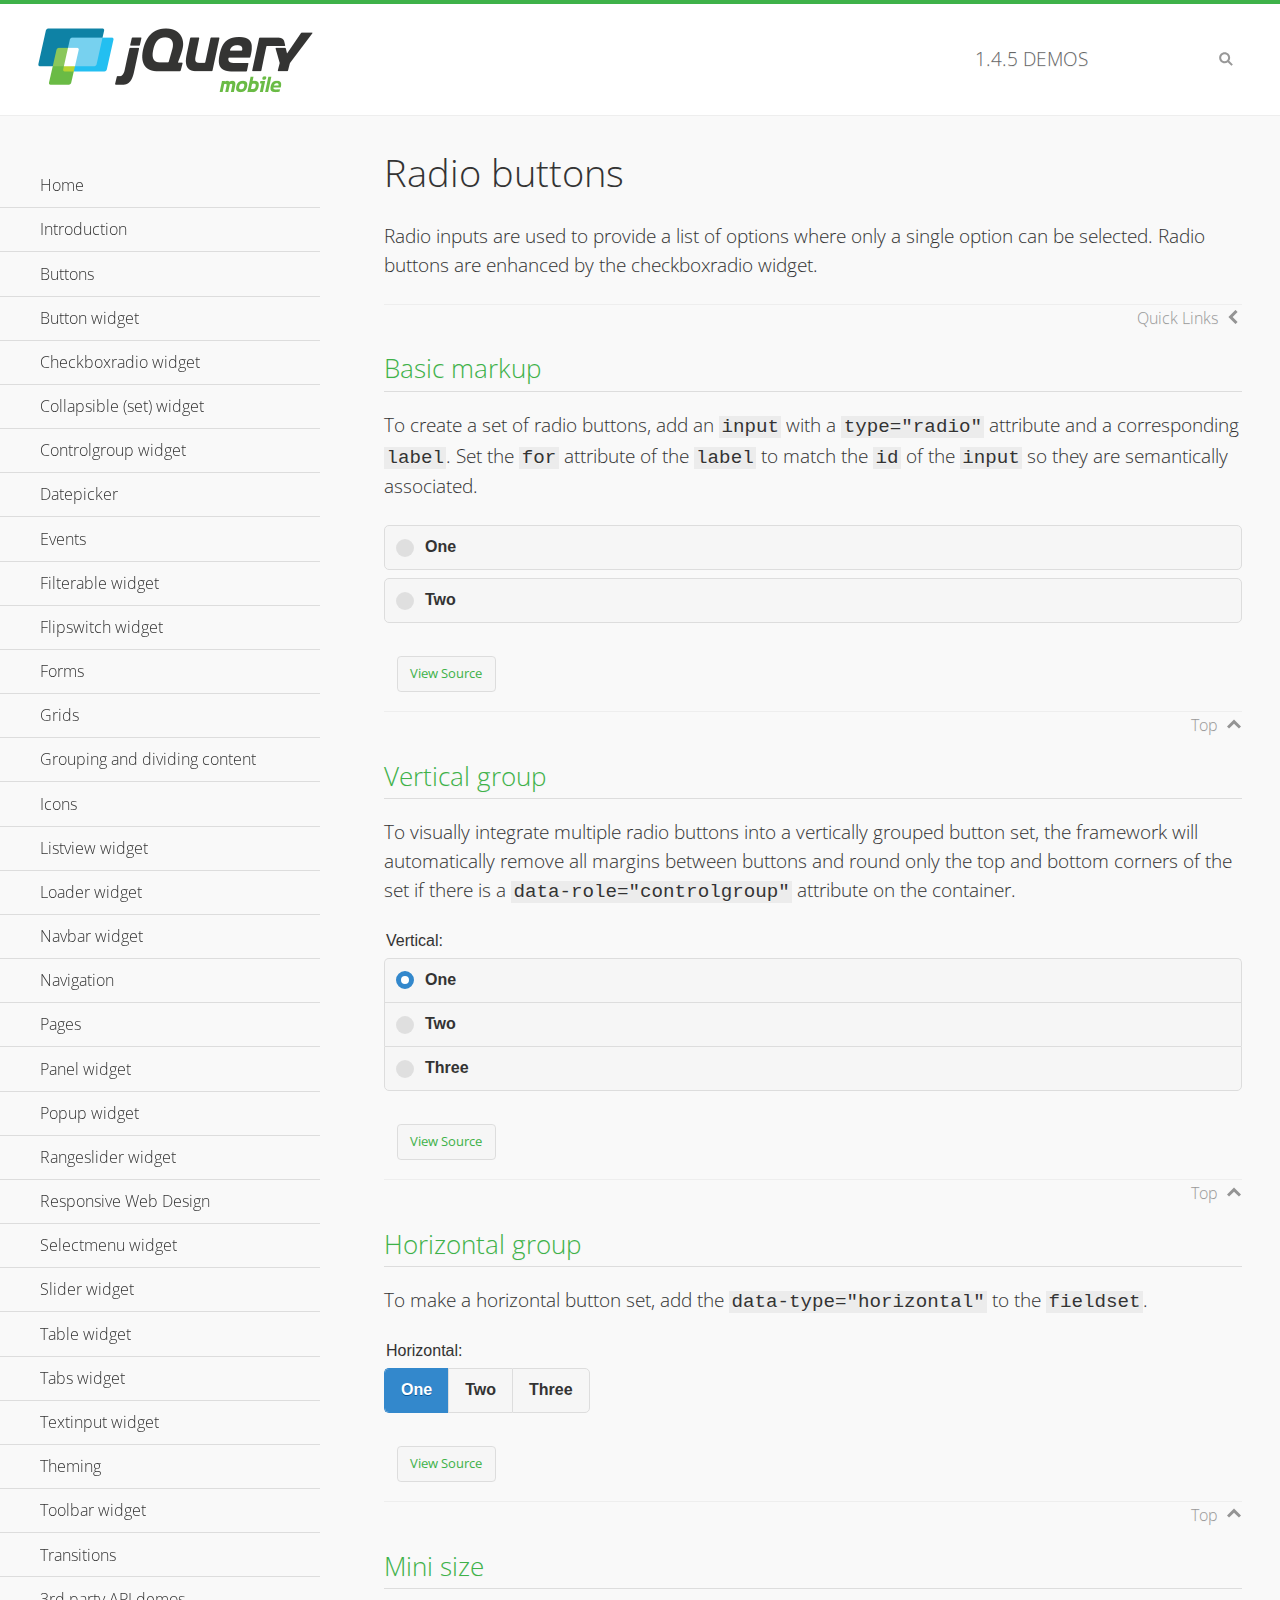
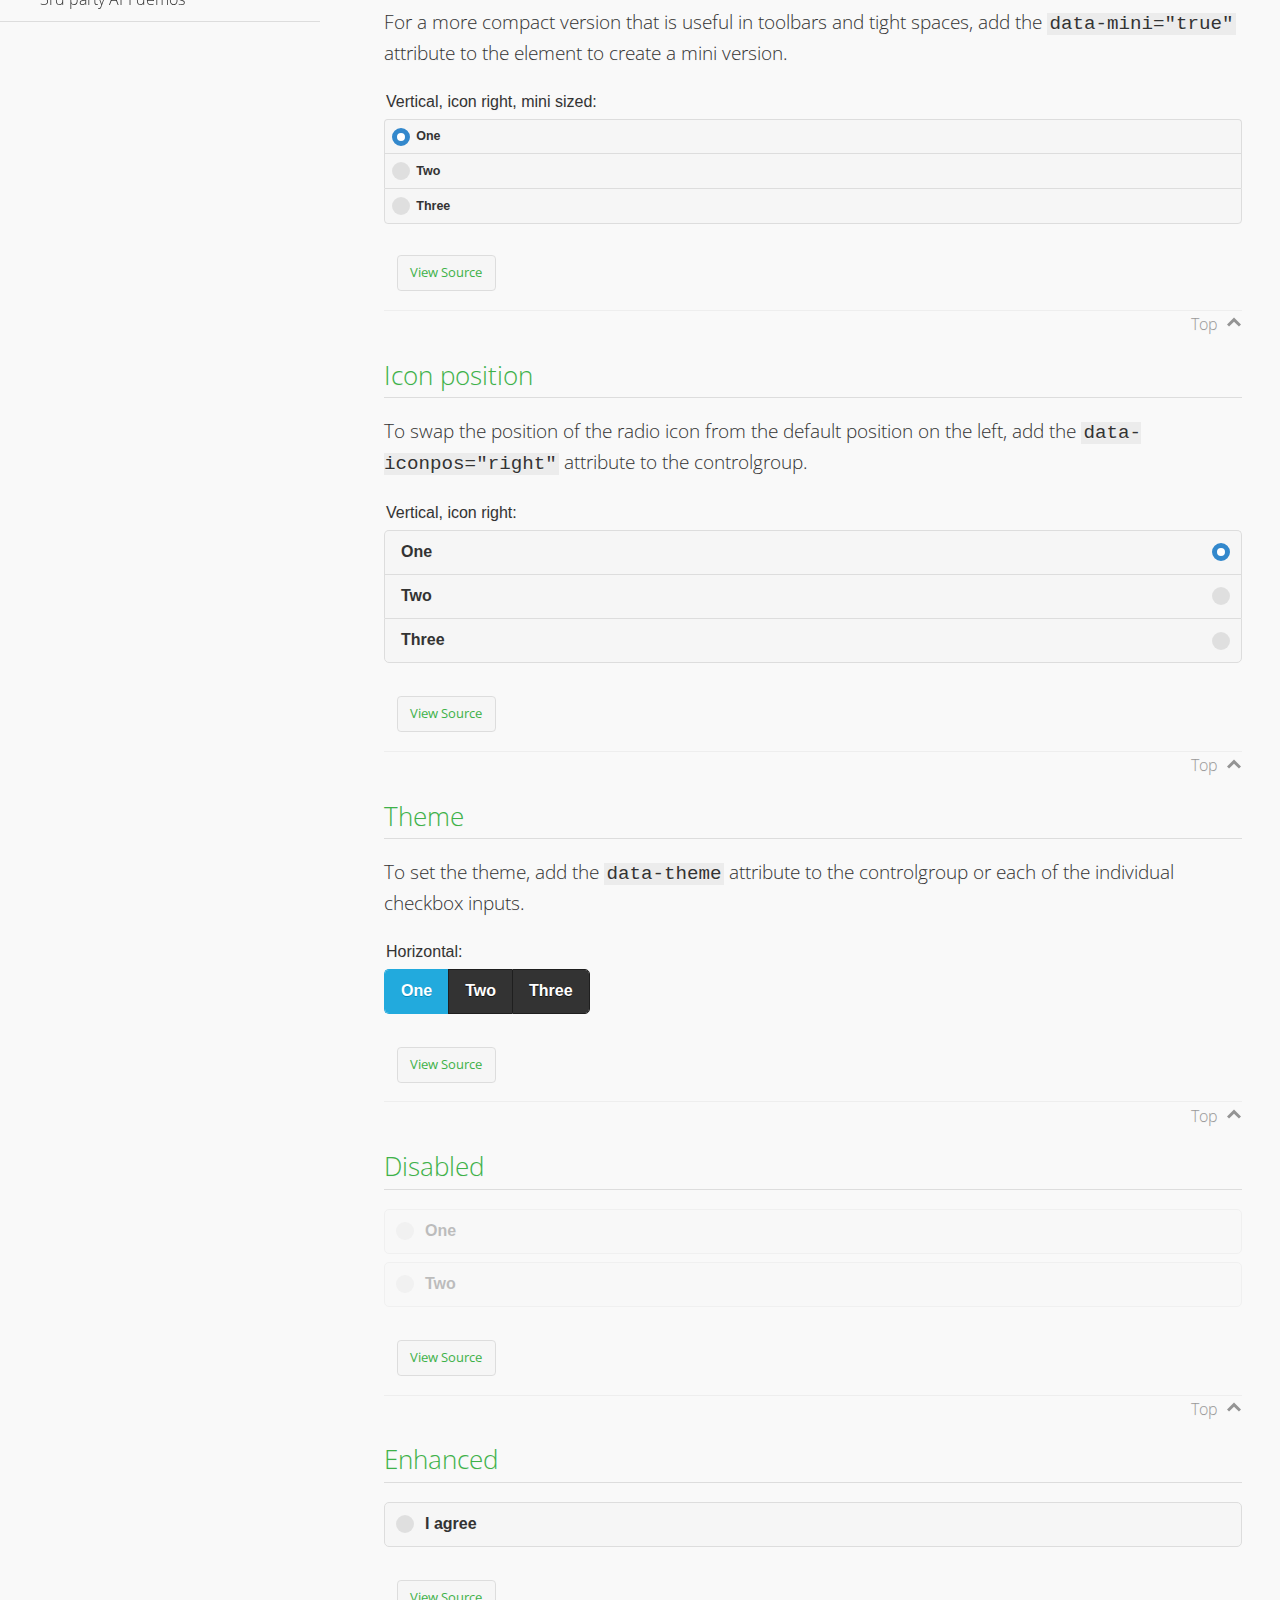
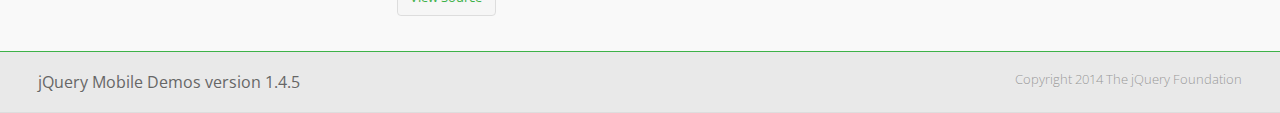
<file: jquery.mobile-1.4.5/demos/checkboxradio-radio/index.html>
<!DOCTYPE html>
<html>
<head>
	<meta charset="utf-8">
	<meta name="viewport" content="width=device-width, initial-scale=1">
	<title>Radio buttons - jQuery Mobile Demos</title>
	<link rel="shortcut icon" href="../favicon.ico">
	<link rel="stylesheet" href="http://fonts.googleapis.com/css?family=Open+Sans:300,400,700">
	<link rel="stylesheet" href="../css/themes/default/jquery.mobile-1.4.5.min.css">
	<link rel="stylesheet" href="../_assets/css/jqm-demos.css">
	<script src="../js/jquery.js"></script>
	<script src="../_assets/js/index.js"></script>
	<script src="../js/jquery.mobile-1.4.5.min.js"></script>
</head>
<body>
<div data-role="page" class="jqm-demos" data-quicklinks="true">

	<div data-role="header" class="jqm-header">
		<h2><a href="../" title="jQuery Mobile Demos home"><img src="../_assets/img/jquery-logo.png" alt="jQuery Mobile"></a></h2>
		<p><span class="jqm-version"></span> Demos</p>
		<a href="#" class="jqm-navmenu-link ui-btn ui-btn-icon-notext ui-corner-all ui-icon-bars ui-nodisc-icon ui-alt-icon ui-btn-left">Menu</a>
		<a href="#" class="jqm-search-link ui-btn ui-btn-icon-notext ui-corner-all ui-icon-search ui-nodisc-icon ui-alt-icon ui-btn-right">Search</a>
	</div><!-- /header -->

	<div role="main" class="ui-content jqm-content">

		<h1>Radio buttons</h1>

		<p>Radio inputs are used to provide a list of options where only a single option can be selected. Radio buttons are enhanced by the checkboxradio widget.</p>

		<h2>Basic markup</h2>

		<p>To create a set of radio buttons, add an <code>input</code> with a <code>type="radio"</code> attribute and a corresponding <code>label</code>. Set the <code>for</code> attribute of the <code>label</code> to match the <code>id</code> of the <code>input</code> so they are semantically associated.</p>

		<div data-demo-html="true">
			<form>
				<label>
					<input type="radio" name="radio-choice-0" id="radio-choice-0a">One
				</label>

				<label for="radio-choice-0b">Two</label>
				<input type="radio" name="radio-choice-0" id="radio-choice-0b" class="custom">
			</form>
		</div><!--/demo-html -->

		<h2>Vertical group</h2>

		<p>To visually integrate multiple radio buttons into a vertically grouped button set, the framework will automatically remove all margins between buttons and round only the top and bottom corners of the set if there is a <code> data-role="controlgroup"</code> attribute on the container.</p>

		<div data-demo-html="true">
			<form>
					<fieldset data-role="controlgroup">
					<legend>Vertical:</legend>
					<input type="radio" name="radio-choice-v-2" id="radio-choice-v-2a" value="on" checked="checked">
					<label for="radio-choice-v-2a">One</label>
					<input type="radio" name="radio-choice-v-2" id="radio-choice-v-2b" value="off">
					<label for="radio-choice-v-2b">Two</label>
					<input type="radio" name="radio-choice-v-2" id="radio-choice-v-2c" value="other">
					<label for="radio-choice-v-2c">Three</label>
				</fieldset>
			</form>
		</div><!--/demo-html -->

		<h2>Horizontal group</h2>

		<p>To make a horizontal button set, add the <code> data-type="horizontal"</code> to the <code>fieldset</code>.</p>

		<div data-demo-html="true">
			<form>
				<fieldset data-role="controlgroup" data-type="horizontal">
					<legend>Horizontal:</legend>
					<input type="radio" name="radio-choice-h-2" id="radio-choice-h-2a" value="on" checked="checked">
					<label for="radio-choice-h-2a">One</label>
					<input type="radio" name="radio-choice-h-2" id="radio-choice-h-2b" value="off">
					<label for="radio-choice-h-2b">Two</label>
					<input type="radio" name="radio-choice-h-2" id="radio-choice-h-2c" value="other">
					<label for="radio-choice-h-2c">Three</label>
				</fieldset>
			</form>
		</div><!--/demo-html -->

		<h2>Mini size</h2>

		<p>For a more compact version that is useful in toolbars and tight spaces, add the <code>data-mini="true"</code> attribute to the element to create a mini version. </p>

		<div data-demo-html="true">
			<form>
				<fieldset data-role="controlgroup" data-mini="true">
					<legend>Vertical, icon right, mini sized:</legend>
					<input type="radio" name="radio-choice-v-6" id="radio-choice-v-6a" value="on" checked="checked">
					<label for="radio-choice-v-6a">One</label>
					<input type="radio" name="radio-choice-v-6" id="radio-choice-v-6b" value="off">
					<label for="radio-choice-v-6b">Two</label>
					<input type="radio" name="radio-choice-v-6" id="radio-choice-v-6c" value="other">
					<label for="radio-choice-v-6c">Three</label>
				</fieldset>
			</form>
		</div><!--/demo-html -->

		<h2>Icon position</h2>

		<p>To swap the position of the radio icon from the default position on the left, add the <code>data-iconpos="right"</code> attribute to the controlgroup.</p>

		<div data-demo-html="true">
			<form>
				<fieldset data-role="controlgroup" data-iconpos="right">
					<legend>Vertical, icon right:</legend>
					<input type="radio" name="radio-choice-w-6" id="radio-choice-w-6a" value="on" checked="checked">
					<label for="radio-choice-w-6a">One</label>
					<input type="radio" name="radio-choice-w-6" id="radio-choice-w-6b" value="off">
					<label for="radio-choice-w-6b">Two</label>
					<input type="radio" name="radio-choice-w-6" id="radio-choice-w-6c" value="other">
					<label for="radio-choice-w-6c">Three</label>
				</fieldset>
			</form>
		</div><!--/demo-html -->

		<h2>Theme</h2>

		<p>To set the theme, add the <code>data-theme</code> attribute to the controlgroup or each of the individual checkbox inputs.</p>

		<div data-demo-html="true">
			<form>
				<fieldset data-role="controlgroup" data-theme="b" data-type="horizontal">
					<legend>Horizontal:</legend>
					<input type="radio" name="radio-choice-t-6" id="radio-choice-t-6a" value="on" checked="checked">
					<label for="radio-choice-t-6a">One</label>
					<input type="radio" name="radio-choice-t-6" id="radio-choice-t-6b" value="off">
					<label for="radio-choice-t-6b">Two</label>
					<input type="radio" name="radio-choice-t-6" id="radio-choice-t-6c" value="other">
					<label for="radio-choice-t-6c">Three</label>
				</fieldset>
			</form>
		</div><!--/demo-html -->

		<h2>Disabled</h2>

		<div data-demo-html="true">
			<form>
				<label>
					<input type="radio" name="radio-choice-7" id="radio-choice-7a" disabled="disabled">One
				</label>
				<label for="radio-choice-7b">Two</label>
				<input type="radio" name="radio-choice-7" id="radio-choice-7b" disabled="disabled">
			</form>
		</div><!--/demo-html -->

		<h2>Enhanced</h2>

		<div data-demo-html="true">
			<div class="ui-radio">
				<label for="radio-enhanced" class="ui-btn ui-corner-all ui-btn-inherit ui-btn-icon-left ui-radio-off">I agree</label>
				<input type="radio" name="radio-enhanced" id="radio-enhanced" data-enhanced="true">
			</div>
		</div><!--/demo-html -->

	</div><!-- /content -->
	    <div data-role="panel" class="jqm-navmenu-panel" data-position="left" data-display="overlay" data-theme="a">
	    	<ul class="jqm-list ui-alt-icon ui-nodisc-icon">
<li data-filtertext="demos homepage" data-icon="home"><a href=".././">Home</a></li>
<li data-filtertext="introduction overview getting started"><a href="../intro/" data-ajax="false">Introduction</a></li>
<li data-filtertext="buttons button markup buttonmarkup method anchor link button element"><a href="../button-markup/" data-ajax="false">Buttons</a></li>
<li data-filtertext="form button widget input button submit reset"><a href="../button/" data-ajax="false">Button widget</a></li>
<li data-role="collapsible" data-enhanced="true" data-collapsed-icon="carat-d" data-expanded-icon="carat-u" data-iconpos="right" data-inset="false" class="ui-collapsible ui-collapsible-themed-content ui-collapsible-collapsed">
	<h3 class="ui-collapsible-heading ui-collapsible-heading-collapsed">
		<a href="#" class="ui-collapsible-heading-toggle ui-btn ui-btn-icon-right ui-btn-inherit ui-icon-carat-d">
		    Checkboxradio widget<span class="ui-collapsible-heading-status"> click to expand contents</span>
		</a>
	</h3>
	<div class="ui-collapsible-content ui-body-inherit ui-collapsible-content-collapsed" aria-hidden="true">
		<ul>
			<li data-filtertext="form checkboxradio widget checkbox input checkboxes controlgroups"><a href="../checkboxradio-checkbox/" data-ajax="false">Checkboxes</a></li>
			<li data-filtertext="form checkboxradio widget radio input radio buttons controlgroups"><a href="../checkboxradio-radio/" data-ajax="false">Radio buttons</a></li>
		</ul>
	</div>
</li>
<li data-role="collapsible" data-enhanced="true" data-collapsed-icon="carat-d" data-expanded-icon="carat-u" data-iconpos="right" data-inset="false" class="ui-collapsible ui-collapsible-themed-content ui-collapsible-collapsed">
	<h3 class="ui-collapsible-heading ui-collapsible-heading-collapsed">
		<a href="#" class="ui-collapsible-heading-toggle ui-btn ui-btn-icon-right ui-btn-inherit ui-icon-carat-d">
			Collapsible (set) widget<span class="ui-collapsible-heading-status"> click to expand contents</span>
		</a>
	</h3>
	<div class="ui-collapsible-content ui-body-inherit ui-collapsible-content-collapsed" aria-hidden="true">
		<ul>
			<li data-filtertext="collapsibles content formatting"><a href="../collapsible/" data-ajax="false">Collapsible</a></li>
			<li data-filtertext="dynamic collapsible set accordion append expand"><a href="../collapsible-dynamic/" data-ajax="false">Dynamic collapsibles</a></li>
			<li data-filtertext="accordions collapsible set widget content formatting grouped collapsibles"><a href="../collapsibleset/" data-ajax="false">Collapsible set</a></li>
		</ul>
	</div>
</li>
<li data-role="collapsible" data-enhanced="true" data-collapsed-icon="carat-d" data-expanded-icon="carat-u" data-iconpos="right" data-inset="false" class="ui-collapsible ui-collapsible-themed-content ui-collapsible-collapsed">
	<h3 class="ui-collapsible-heading ui-collapsible-heading-collapsed">
		<a href="#" class="ui-collapsible-heading-toggle ui-btn ui-btn-icon-right ui-btn-inherit ui-icon-carat-d">
			Controlgroup widget<span class="ui-collapsible-heading-status"> click to expand contents</span>
		</a>
	</h3>
	<div class="ui-collapsible-content ui-body-inherit ui-collapsible-content-collapsed" aria-hidden="true">
		<ul>
			<li data-filtertext="controlgroups selectmenu checkboxradio input grouped buttons horizontal vertical"><a href="../controlgroup/" data-ajax="false">Controlgroup</a></li>
			<li data-filtertext="dynamic controlgroup dynamically add buttons"><a href="../controlgroup-dynamic/" data-ajax="false">Dynamic controlgroups</a></li>
		</ul>
	</div>
</li>
<li data-filtertext="form datepicker widget date input"><a href="../datepicker/" data-ajax="false">Datepicker</a></li>
<li data-role="collapsible" data-enhanced="true" data-collapsed-icon="carat-d" data-expanded-icon="carat-u" data-iconpos="right" data-inset="false" class="ui-collapsible ui-collapsible-themed-content ui-collapsible-collapsed">
	<h3 class="ui-collapsible-heading ui-collapsible-heading-collapsed">
		<a href="#" class="ui-collapsible-heading-toggle ui-btn ui-btn-icon-right ui-btn-inherit ui-icon-carat-d">
			Events<span class="ui-collapsible-heading-status"> click to expand contents</span>
		</a>
	</h3>
	<div class="ui-collapsible-content ui-body-inherit ui-collapsible-content-collapsed" aria-hidden="true">
		<ul>
			<li data-filtertext="swipe to delete list items listviews swipe events"><a href="../swipe-list/" data-ajax="false">Swipe list items</a></li>
			<li data-filtertext="swipe to navigate swipe page navigation swipe events"><a href="../swipe-page/" data-ajax="false">Swipe page navigation</a></li>
		</ul>
	</div>
</li>
<li data-filtertext="filterable filter elements sorting searching listview table"><a href="../filterable/" data-ajax="false">Filterable widget</a></li>
<li data-filtertext="form flipswitch widget flip toggle switch binary select checkbox input"><a href="../flipswitch/" data-ajax="false">Flipswitch widget</a></li>
<li data-role="collapsible" data-enhanced="true" data-collapsed-icon="carat-d" data-expanded-icon="carat-u" data-iconpos="right" data-inset="false" class="ui-collapsible ui-collapsible-themed-content ui-collapsible-collapsed">
	<h3 class="ui-collapsible-heading ui-collapsible-heading-collapsed">
		<a href="#" class="ui-collapsible-heading-toggle ui-btn ui-btn-icon-right ui-btn-inherit ui-icon-carat-d">
			Forms<span class="ui-collapsible-heading-status"> click to expand contents</span>
		</a>
	</h3>
	<div class="ui-collapsible-content ui-body-inherit ui-collapsible-content-collapsed" aria-hidden="true">
		<ul>
			<li data-filtertext="forms text checkbox radio range button submit reset inputs selects textarea slider flipswitch label form elements"><a href="../forms/" data-ajax="false">Forms</a></li>
			<li data-filtertext="form hide labels hidden accessible ui-hidden-accessible forms"><a href="../forms-label-hidden-accessible/" data-ajax="false">Hide labels</a></li>
			<li data-filtertext="form field containers fieldcontain ui-field-contain forms"><a href="../forms-field-contain/" data-ajax="false">Field containers</a></li>
			<li data-filtertext="forms disabled form elements"><a href="../forms-disabled/" data-ajax="false">Forms disabled</a></li>
			<li data-filtertext="forms gallery examples overview forms text checkbox radio range button submit reset inputs selects textarea slider flipswitch label form elements"><a href="../forms-gallery/" data-ajax="false">Forms gallery</a></li>
		</ul>
	</div>
</li>
<li data-role="collapsible" data-enhanced="true" data-collapsed-icon="carat-d" data-expanded-icon="carat-u" data-iconpos="right" data-inset="false" class="ui-collapsible ui-collapsible-themed-content ui-collapsible-collapsed">
	<h3 class="ui-collapsible-heading ui-collapsible-heading-collapsed">
		<a href="#" class="ui-collapsible-heading-toggle ui-btn ui-btn-icon-right ui-btn-inherit ui-icon-carat-d">
			Grids<span class="ui-collapsible-heading-status"> click to expand contents</span>
		</a>
	</h3>
	<div class="ui-collapsible-content ui-body-inherit ui-collapsible-content-collapsed" aria-hidden="true">
		<ul>
			<li data-filtertext="grids columns blocks content formatting rwd responsive css framework"><a href="../grids/" data-ajax="false">Grids</a></li>
			<li data-filtertext="buttons in grids css framework"><a href="../grids-buttons/" data-ajax="false">Buttons in grids</a></li>
			<li data-filtertext="custom responsive grids rwd css framework"><a href="../grids-custom-responsive/" data-ajax="false">Custom responsive grids</a></li>
		</ul>
	</div>
</li>
<li data-filtertext="blocks content formatting sections heading"><a href="../body-bar-classes/" data-ajax="false">Grouping and dividing content</a></li>
<li data-role="collapsible" data-enhanced="true" data-collapsed-icon="carat-d" data-expanded-icon="carat-u" data-iconpos="right" data-inset="false" class="ui-collapsible ui-collapsible-themed-content ui-collapsible-collapsed">
	<h3 class="ui-collapsible-heading ui-collapsible-heading-collapsed">
		<a href="#" class="ui-collapsible-heading-toggle ui-btn ui-btn-icon-right ui-btn-inherit ui-icon-carat-d">
			Icons<span class="ui-collapsible-heading-status"> click to expand contents</span>
		</a>
	</h3>
	<div class="ui-collapsible-content ui-body-inherit ui-collapsible-content-collapsed" aria-hidden="true">
		<ul>
			<li data-filtertext="button icons svg disc alt custom icon position"><a href="../icons/" data-ajax="false">Icons</a></li>
			<li data-filtertext=""><a href="../icons-grunticon/" data-ajax="false">Grunticon loader</a></li>
		</ul>
	</div>
</li>
<li data-role="collapsible" data-enhanced="true" data-collapsed-icon="carat-d" data-expanded-icon="carat-u" data-iconpos="right" data-inset="false" class="ui-collapsible ui-collapsible-themed-content ui-collapsible-collapsed">
	<h3 class="ui-collapsible-heading ui-collapsible-heading-collapsed">
		<a href="#" class="ui-collapsible-heading-toggle ui-btn ui-btn-icon-right ui-btn-inherit ui-icon-carat-d">
			Listview widget<span class="ui-collapsible-heading-status"> click to expand contents</span>
		</a>
	</h3>
	<div class="ui-collapsible-content ui-body-inherit ui-collapsible-content-collapsed" aria-hidden="true">
		<ul>
			<li data-filtertext="listview widget thumbnails icons nested split button collapsible ul ol"><a href="../listview/" data-ajax="false">Listview</a></li>
			<li data-filtertext="autocomplete filterable reveal listview filtertextbeforefilter placeholder"><a href="../listview-autocomplete/" data-ajax="false">Listview autocomplete</a></li>
			<li data-filtertext="autocomplete filterable reveal listview remote data filtertextbeforefilter placeholder"><a href="../listview-autocomplete-remote/" data-ajax="false">Listview autocomplete remote data</a></li>
			<li data-filtertext="autodividers anchor jump scroll linkbars listview lists ul ol"><a href="../listview-autodividers-linkbar/" data-ajax="false">Listview autodividers linkbar</a></li>
			<li data-filtertext="listview autodividers selector autodividersselector lists ul ol"><a href="../listview-autodividers-selector/" data-ajax="false">Listview autodividers selector</a></li>
			<li data-filtertext="listview nested list items"><a href="../listview-nested-lists/" data-ajax="false">Nested Listviews</a></li>
			<li data-filtertext="listview collapsible list items flat"><a href="../listview-collapsible-item-flat/" data-ajax="false">Listview collapsible list items (flat)</a></li>
			<li data-filtertext="listview collapsible list indented"><a href="../listview-collapsible-item-indented/" data-ajax="false">Listview collapsible list items (indented)</a></li>
			<li data-filtertext="grid listview responsive grids responsive listviews lists ul"><a href="../listview-grid/" data-ajax="false">Listview responsive grid</a></li>
		</ul>
	</div>
</li>
<li data-filtertext="loader widget page loading navigation overlay spinner"><a href="../loader/" data-ajax="false">Loader widget</a></li>
<li data-filtertext="navbar widget navmenu toolbars header footer"><a href="../navbar/" data-ajax="false">Navbar widget</a></li>
<li data-role="collapsible" data-enhanced="true" data-collapsed-icon="carat-d" data-expanded-icon="carat-u" data-iconpos="right" data-inset="false" class="ui-collapsible ui-collapsible-themed-content ui-collapsible-collapsed">
	<h3 class="ui-collapsible-heading ui-collapsible-heading-collapsed">
		<a href="#" class="ui-collapsible-heading-toggle ui-btn ui-btn-icon-right ui-btn-inherit ui-icon-carat-d">
			Navigation<span class="ui-collapsible-heading-status"> click to expand contents</span>
		</a>
	</h3>
	<div class="ui-collapsible-content ui-body-inherit ui-collapsible-content-collapsed" aria-hidden="true">
		<ul>
			<li data-filtertext="ajax navigation navigate widget history event method"><a href="../navigation/" data-ajax="false">Navigation</a></li>
			<li data-filtertext="linking pages page links navigation ajax prefetch cache"><a href="../navigation-linking-pages/" data-ajax="false">Linking pages</a></li>
			<!-- <li data-filtertext="php redirect server redirection server-side navigation"><a href="../navigation-php-redirect/" data-ajax="false">PHP redirect demo</a></li>-->
			<li data-filtertext="navigation redirection hash query"><a href="../navigation-hash-processing/" data-ajax="false">Hash processing demo</a></li>
			<li data-filtertext="navigation redirection hash query"><a href="../page-events/" data-ajax="false">Page Navigation Events</a></li>
		</ul>
	</div>
</li>
<li data-role="collapsible" data-enhanced="true" data-collapsed-icon="carat-d" data-expanded-icon="carat-u" data-iconpos="right" data-inset="false" class="ui-collapsible ui-collapsible-themed-content ui-collapsible-collapsed">
	<h3 class="ui-collapsible-heading ui-collapsible-heading-collapsed">
		<a href="#" class="ui-collapsible-heading-toggle ui-btn ui-btn-icon-right ui-btn-inherit ui-icon-carat-d">
			Pages<span class="ui-collapsible-heading-status"> click to expand contents</span>
		</a>
	</h3>
	<div class="ui-collapsible-content ui-body-inherit ui-collapsible-content-collapsed" aria-hidden="true">
		<ul>
			<li data-filtertext="pages page widget ajax navigation"><a href="../pages/" data-ajax="false">Pages</a></li>
			<li data-filtertext="single page"><a href="../pages-single-page/" data-ajax="false">Single page</a></li>
			<li data-filtertext="multipage multi-page page"><a href="../pages-multi-page/" data-ajax="false">Multi-page template</a></li>
			<li data-filtertext="dialog page widget modal popup"><a href="../pages-dialog/" data-ajax="false">Dialog page</a></li>
		</ul>
	</div>
</li>
<li data-role="collapsible" data-enhanced="true" data-collapsed-icon="carat-d" data-expanded-icon="carat-u" data-iconpos="right" data-inset="false" class="ui-collapsible ui-collapsible-themed-content ui-collapsible-collapsed">
	<h3 class="ui-collapsible-heading ui-collapsible-heading-collapsed">
		<a href="#" class="ui-collapsible-heading-toggle ui-btn ui-btn-icon-right ui-btn-inherit ui-icon-carat-d">
			Panel widget<span class="ui-collapsible-heading-status"> click to expand contents</span>
		</a>
	</h3>
	<div class="ui-collapsible-content ui-body-inherit ui-collapsible-content-collapsed" aria-hidden="true">
		<ul>
			<li data-filtertext="panel widget sliding panels reveal push overlay responsive"><a href="../panel/" data-ajax="false">Panel</a></li>
			<li data-filtertext=""><a href="../panel-external/" data-ajax="false">External panels</a></li>
			<li data-filtertext="panel "><a href="../panel-fixed/" data-ajax="false">Fixed panels</a></li>
			<li data-filtertext="panel slide panels sliding panels shadow rwd responsive breakpoint"><a href="../panel-responsive/" data-ajax="false">Panels responsive</a></li>
			<li data-filtertext="panel custom style custom panel width reveal shadow listview panel styling page background wrapper"><a href="../panel-styling/" data-ajax="false">Custom panel style</a></li>
			<li data-filtertext="panel open on swipe"><a href="../panel-swipe-open/" data-ajax="false">Panel open on swipe</a></li>
			<li data-filtertext="panels outside page internal external toolbars"><a href="../panel-external-internal/" data-ajax="false">Panel external and internal</a></li>
		</ul>
	</div>
</li>
<li data-role="collapsible" data-enhanced="true" data-collapsed-icon="carat-d" data-expanded-icon="carat-u" data-iconpos="right" data-inset="false" class="ui-collapsible ui-collapsible-themed-content ui-collapsible-collapsed">
	<h3 class="ui-collapsible-heading ui-collapsible-heading-collapsed">
		<a href="#" class="ui-collapsible-heading-toggle ui-btn ui-btn-icon-right ui-btn-inherit ui-icon-carat-d">
			Popup widget<span class="ui-collapsible-heading-status"> click to expand contents</span>
		</a>
	</h3>
	<div class="ui-collapsible-content ui-body-inherit ui-collapsible-content-collapsed" aria-hidden="true">
		<ul>
			<li data-filtertext="popup widget popups dialog modal transition tooltip lightbox form overlay screen flip pop fade transition"><a href="../popup/" data-ajax="false">Popup</a></li>
			<li data-filtertext="popup alignment position"><a href="../popup-alignment/" data-ajax="false">Popup alignment</a></li>
			<li data-filtertext="popup arrow size popups popover"><a href="../popup-arrow-size/" data-ajax="false">Popup arrow size</a></li>
			<li data-filtertext="dynamic popups popup images lightbox"><a href="../popup-dynamic/" data-ajax="false">Dynamic popups</a></li>
			<li data-filtertext="popups with iframes scaling"><a href="../popup-iframe/" data-ajax="false">Popups with iframes</a></li>
			<li data-filtertext="popup image scaling"><a href="../popup-image-scaling/" data-ajax="false">Popup image scaling</a></li>
			<li data-filtertext="external popup outside multi-page"><a href="../popup-outside-multipage/" data-ajax="false">Popup outside multi-page</a></li>
		</ul>
	</div>
</li>
<li data-filtertext="form rangeslider widget dual sliders dual handle sliders range input"><a href="../rangeslider/" data-ajax="false">Rangeslider widget</a></li>
<li data-filtertext="responsive web design rwd adaptive progressive enhancement PE accessible mobile breakpoints media query media queries"><a href="../rwd/" data-ajax="false">Responsive Web Design</a></li>
<li data-role="collapsible" data-enhanced="true" data-collapsed-icon="carat-d" data-expanded-icon="carat-u" data-iconpos="right" data-inset="false" class="ui-collapsible ui-collapsible-themed-content ui-collapsible-collapsed">
	<h3 class="ui-collapsible-heading ui-collapsible-heading-collapsed">
		<a href="#" class="ui-collapsible-heading-toggle ui-btn ui-btn-icon-right ui-btn-inherit ui-icon-carat-d">
			Selectmenu widget<span class="ui-collapsible-heading-status"> click to expand contents</span>
		</a>
	</h3>
	<div class="ui-collapsible-content ui-body-inherit ui-collapsible-content-collapsed" aria-hidden="true">
		<ul>
			<li data-filtertext="form selectmenu widget select input custom select menu selects"><a href="../selectmenu/" data-ajax="false">Selectmenu</a></li>
			<li data-filtertext="form custom select menu selectmenu widget custom menu option optgroup multiple selects"><a href="../selectmenu-custom/" data-ajax="false">Custom select menu</a></li>
			<li data-filtertext="filterable select filter popup dialog"><a href="../selectmenu-custom-filter/" data-ajax="false">Custom select menu with filter</a></li>
		</ul>
	</div>
</li>
<li data-role="collapsible" data-enhanced="true" data-collapsed-icon="carat-d" data-expanded-icon="carat-u" data-iconpos="right" data-inset="false" class="ui-collapsible ui-collapsible-themed-content ui-collapsible-collapsed">
	<h3 class="ui-collapsible-heading ui-collapsible-heading-collapsed">
		<a href="#" class="ui-collapsible-heading-toggle ui-btn ui-btn-icon-right ui-btn-inherit ui-icon-carat-d">
			Slider widget<span class="ui-collapsible-heading-status"> click to expand contents</span>
		</a>
	</h3>
	<div class="ui-collapsible-content ui-body-inherit ui-collapsible-content-collapsed" aria-hidden="true">
		<ul>
			<li data-filtertext="form slider widget range input single sliders"><a href="../slider/" data-ajax="false">Slider</a></li>
			<li data-filtertext="form slider widget flipswitch slider binary select flip toggle switch"><a href="../slider-flipswitch/" data-ajax="false">Slider flip toggle switch</a></li>
			<li data-filtertext="form slider tooltip handle value input range sliders"><a href="../slider-tooltip/" data-ajax="false">Slider tooltip</a></li>
		</ul>
	</div>
</li>
<li data-role="collapsible" data-enhanced="true" data-collapsed-icon="carat-d" data-expanded-icon="carat-u" data-iconpos="right" data-inset="false" class="ui-collapsible ui-collapsible-themed-content ui-collapsible-collapsed">
	<h3 class="ui-collapsible-heading ui-collapsible-heading-collapsed">
		<a href="#" class="ui-collapsible-heading-toggle ui-btn ui-btn-icon-right ui-btn-inherit ui-icon-carat-d">
			Table widget<span class="ui-collapsible-heading-status"> click to expand contents</span>
		</a>
	</h3>
	<div class="ui-collapsible-content ui-body-inherit ui-collapsible-content-collapsed" aria-hidden="true">
		<ul>
			<li data-filtertext="table widget reflow column toggle th td responsive tables rwd hide show tabular"><a href="../table-column-toggle/" data-ajax="false">Table Column Toggle</a></li>
			<li data-filtertext="table column toggle phone comparison demo"><a href="../table-column-toggle-example/" data-ajax="false">Table Column Toggle demo</a></li>
			<li data-filtertext="responsive tables table column toggle heading groups rwd breakpoint"><a href="../table-column-toggle-heading-groups/" data-ajax="false">Table Column Toggle heading groups</a></li>
			<li data-filtertext="responsive tables table column toggle hide rwd breakpoint customization options"><a href="../table-column-toggle-options/" data-ajax="false">Table Column Toggle options</a></li>
			<li data-filtertext="table reflow th td responsive rwd columns tabular"><a href="../table-reflow/" data-ajax="false">Table Reflow</a></li>
			<li data-filtertext="responsive tables table reflow heading groups rwd breakpoint"><a href="../table-reflow-heading-groups/" data-ajax="false">Table Reflow heading groups</a></li>
			<li data-filtertext="responsive tables table reflow stripes strokes table style"><a href="../table-reflow-stripes-strokes/" data-ajax="false">Table Reflow stripes and strokes</a></li>
			<li data-filtertext="responsive tables table reflow stack custom styles"><a href="../table-reflow-styling/" data-ajax="false">Table Reflow custom styles</a></li>
		</ul>
	</div>
</li>
<li data-filtertext="ui tabs widget"><a href="../tabs/" data-ajax="false">Tabs widget</a></li>
<li data-filtertext="form textinput widget text input textarea number date time tel email file color password"><a href="../textinput/" data-ajax="false">Textinput widget</a></li>
<li data-role="collapsible" data-enhanced="true" data-collapsed-icon="carat-d" data-expanded-icon="carat-u" data-iconpos="right" data-inset="false" class="ui-collapsible ui-collapsible-themed-content ui-collapsible-collapsed">
	<h3 class="ui-collapsible-heading ui-collapsible-heading-collapsed">
		<a href="#" class="ui-collapsible-heading-toggle ui-btn ui-btn-icon-right ui-btn-inherit ui-icon-carat-d">
			Theming<span class="ui-collapsible-heading-status"> click to expand contents</span>
		</a>
	</h3>
	<div class="ui-collapsible-content ui-body-inherit ui-collapsible-content-collapsed" aria-hidden="true">
		<ul>
			<li data-filtertext="default theme swatches theming style css"><a href="../theme-default/" data-ajax="false">Default theme</a></li>
			<li data-filtertext="classic theme old theme swatches theming style css"><a href="../theme-classic/" data-ajax="false">Classic theme</a></li>
		</ul>
	</div>
</li>
<li data-role="collapsible" data-enhanced="true" data-collapsed-icon="carat-d" data-expanded-icon="carat-u" data-iconpos="right" data-inset="false" class="ui-collapsible ui-collapsible-themed-content ui-collapsible-collapsed">
	<h3 class="ui-collapsible-heading ui-collapsible-heading-collapsed">
		<a href="#" class="ui-collapsible-heading-toggle ui-btn ui-btn-icon-right ui-btn-inherit ui-icon-carat-d">
			Toolbar widget<span class="ui-collapsible-heading-status"> click to expand contents</span>
		</a>
	</h3>
	<div class="ui-collapsible-content ui-body-inherit ui-collapsible-content-collapsed" aria-hidden="true">
		<ul>
			<li data-filtertext="toolbar widget header footer toolbars fixed fullscreen external sections"><a href="../toolbar/" data-ajax="false">Toolbar</a></li>
			<li data-filtertext="dynamic toolbars dynamically add toolbar header footer"><a href="../toolbar-dynamic/" data-ajax="false">Dynamic toolbars</a></li>
			<li data-filtertext="external toolbars header footer"><a href="../toolbar-external/" data-ajax="false">External toolbars</a></li>
			<li data-filtertext="fixed toolbars header footer"><a href="../toolbar-fixed/" data-ajax="false">Fixed toolbars</a></li>
			<li data-filtertext="fixed fullscreen toolbars header footer"><a href="../toolbar-fixed-fullscreen/" data-ajax="false">Fullscreen toolbars</a></li>
			<li data-filtertext="external fixed toolbars header footer"><a href="../toolbar-fixed-external/" data-ajax="false">Fixed external toolbars</a></li>
			<li data-filtertext="external persistent toolbars header footer navbar navmenu"><a href="../toolbar-fixed-persistent/" data-ajax="false">Persistent toolbars</a></li>
			<li data-filtertext="external ajax optimized toolbars persistent toolbars header footer navbar"><a href="../toolbar-fixed-persistent-optimized/" data-ajax="false">Ajax optimized toolbars</a></li>
			<li data-filtertext="form in toolbars header footer"><a href="../toolbar-fixed-forms/" data-ajax="false">Form in toolbar</a></li>
		</ul>
	</div>
</li>
<li data-filtertext="page transitions animated pages popup navigation flip slide fade pop"><a href="../transitions/" data-ajax="false">Transitions</a></li>
<li data-role="collapsible" data-enhanced="true" data-collapsed-icon="carat-d" data-expanded-icon="carat-u" data-iconpos="right" data-inset="false" class="ui-collapsible ui-collapsible-themed-content ui-collapsible-collapsed">
	<h3 class="ui-collapsible-heading ui-collapsible-heading-collapsed">
		<a href="#" class="ui-collapsible-heading-toggle ui-btn ui-btn-icon-right ui-btn-inherit ui-icon-carat-d">
			3rd party API demos<span class="ui-collapsible-heading-status"> click to expand contents</span>
		</a>
	</h3>
	<div class="ui-collapsible-content ui-body-inherit ui-collapsible-content-collapsed" aria-hidden="true">
		<ul>
			<li data-filtertext="backbone requirejs navigation router"><a href="../backbone-requirejs/" data-ajax="false">Backbone RequireJS</a></li>
			<li data-filtertext="google maps geolocation demo"><a href="../map-geolocation/" data-ajax="false">Google Maps geolocation</a></li>
			<li data-filtertext="google maps hybrid"><a href="../map-list-toggle/" data-ajax="false">Google Maps list toggle</a></li>
		</ul>
	</div>
</li>



		     </ul>
		</div><!-- /panel -->


	<div data-role="footer" data-position="fixed" data-tap-toggle="false" class="jqm-footer">
		<p>jQuery Mobile Demos version <span class="jqm-version"></span></p>
		<p>Copyright 2014 The jQuery Foundation</p>
	</div><!-- /footer -->
	<!-- TODO: This should become an external panel so we can add input to markup (unique ID) -->
    <div data-role="panel" class="jqm-search-panel" data-position="right" data-display="overlay" data-theme="a">
		<div class="jqm-search">
			<ul class="jqm-list" data-filter-placeholder="Search demos..." data-filter-reveal="true">
<li data-filtertext="demos homepage" data-icon="home"><a href=".././">Home</a></li>
<li data-filtertext="introduction overview getting started"><a href="../intro/" data-ajax="false">Introduction</a></li>
<li data-filtertext="buttons button markup buttonmarkup method anchor link button element"><a href="../button-markup/" data-ajax="false">Buttons</a></li>
<li data-filtertext="form button widget input button submit reset"><a href="../button/" data-ajax="false">Button widget</a></li>
<li data-role="collapsible" data-enhanced="true" data-collapsed-icon="carat-d" data-expanded-icon="carat-u" data-iconpos="right" data-inset="false" class="ui-collapsible ui-collapsible-themed-content ui-collapsible-collapsed">
	<h3 class="ui-collapsible-heading ui-collapsible-heading-collapsed">
		<a href="#" class="ui-collapsible-heading-toggle ui-btn ui-btn-icon-right ui-btn-inherit ui-icon-carat-d">
		    Checkboxradio widget<span class="ui-collapsible-heading-status"> click to expand contents</span>
		</a>
	</h3>
	<div class="ui-collapsible-content ui-body-inherit ui-collapsible-content-collapsed" aria-hidden="true">
		<ul>
			<li data-filtertext="form checkboxradio widget checkbox input checkboxes controlgroups"><a href="../checkboxradio-checkbox/" data-ajax="false">Checkboxes</a></li>
			<li data-filtertext="form checkboxradio widget radio input radio buttons controlgroups"><a href="../checkboxradio-radio/" data-ajax="false">Radio buttons</a></li>
		</ul>
	</div>
</li>
<li data-role="collapsible" data-enhanced="true" data-collapsed-icon="carat-d" data-expanded-icon="carat-u" data-iconpos="right" data-inset="false" class="ui-collapsible ui-collapsible-themed-content ui-collapsible-collapsed">
	<h3 class="ui-collapsible-heading ui-collapsible-heading-collapsed">
		<a href="#" class="ui-collapsible-heading-toggle ui-btn ui-btn-icon-right ui-btn-inherit ui-icon-carat-d">
			Collapsible (set) widget<span class="ui-collapsible-heading-status"> click to expand contents</span>
		</a>
	</h3>
	<div class="ui-collapsible-content ui-body-inherit ui-collapsible-content-collapsed" aria-hidden="true">
		<ul>
			<li data-filtertext="collapsibles content formatting"><a href="../collapsible/" data-ajax="false">Collapsible</a></li>
			<li data-filtertext="dynamic collapsible set accordion append expand"><a href="../collapsible-dynamic/" data-ajax="false">Dynamic collapsibles</a></li>
			<li data-filtertext="accordions collapsible set widget content formatting grouped collapsibles"><a href="../collapsibleset/" data-ajax="false">Collapsible set</a></li>
		</ul>
	</div>
</li>
<li data-role="collapsible" data-enhanced="true" data-collapsed-icon="carat-d" data-expanded-icon="carat-u" data-iconpos="right" data-inset="false" class="ui-collapsible ui-collapsible-themed-content ui-collapsible-collapsed">
	<h3 class="ui-collapsible-heading ui-collapsible-heading-collapsed">
		<a href="#" class="ui-collapsible-heading-toggle ui-btn ui-btn-icon-right ui-btn-inherit ui-icon-carat-d">
			Controlgroup widget<span class="ui-collapsible-heading-status"> click to expand contents</span>
		</a>
	</h3>
	<div class="ui-collapsible-content ui-body-inherit ui-collapsible-content-collapsed" aria-hidden="true">
		<ul>
			<li data-filtertext="controlgroups selectmenu checkboxradio input grouped buttons horizontal vertical"><a href="../controlgroup/" data-ajax="false">Controlgroup</a></li>
			<li data-filtertext="dynamic controlgroup dynamically add buttons"><a href="../controlgroup-dynamic/" data-ajax="false">Dynamic controlgroups</a></li>
		</ul>
	</div>
</li>
<li data-filtertext="form datepicker widget date input"><a href="../datepicker/" data-ajax="false">Datepicker</a></li>
<li data-role="collapsible" data-enhanced="true" data-collapsed-icon="carat-d" data-expanded-icon="carat-u" data-iconpos="right" data-inset="false" class="ui-collapsible ui-collapsible-themed-content ui-collapsible-collapsed">
	<h3 class="ui-collapsible-heading ui-collapsible-heading-collapsed">
		<a href="#" class="ui-collapsible-heading-toggle ui-btn ui-btn-icon-right ui-btn-inherit ui-icon-carat-d">
			Events<span class="ui-collapsible-heading-status"> click to expand contents</span>
		</a>
	</h3>
	<div class="ui-collapsible-content ui-body-inherit ui-collapsible-content-collapsed" aria-hidden="true">
		<ul>
			<li data-filtertext="swipe to delete list items listviews swipe events"><a href="../swipe-list/" data-ajax="false">Swipe list items</a></li>
			<li data-filtertext="swipe to navigate swipe page navigation swipe events"><a href="../swipe-page/" data-ajax="false">Swipe page navigation</a></li>
		</ul>
	</div>
</li>
<li data-filtertext="filterable filter elements sorting searching listview table"><a href="../filterable/" data-ajax="false">Filterable widget</a></li>
<li data-filtertext="form flipswitch widget flip toggle switch binary select checkbox input"><a href="../flipswitch/" data-ajax="false">Flipswitch widget</a></li>
<li data-role="collapsible" data-enhanced="true" data-collapsed-icon="carat-d" data-expanded-icon="carat-u" data-iconpos="right" data-inset="false" class="ui-collapsible ui-collapsible-themed-content ui-collapsible-collapsed">
	<h3 class="ui-collapsible-heading ui-collapsible-heading-collapsed">
		<a href="#" class="ui-collapsible-heading-toggle ui-btn ui-btn-icon-right ui-btn-inherit ui-icon-carat-d">
			Forms<span class="ui-collapsible-heading-status"> click to expand contents</span>
		</a>
	</h3>
	<div class="ui-collapsible-content ui-body-inherit ui-collapsible-content-collapsed" aria-hidden="true">
		<ul>
			<li data-filtertext="forms text checkbox radio range button submit reset inputs selects textarea slider flipswitch label form elements"><a href="../forms/" data-ajax="false">Forms</a></li>
			<li data-filtertext="form hide labels hidden accessible ui-hidden-accessible forms"><a href="../forms-label-hidden-accessible/" data-ajax="false">Hide labels</a></li>
			<li data-filtertext="form field containers fieldcontain ui-field-contain forms"><a href="../forms-field-contain/" data-ajax="false">Field containers</a></li>
			<li data-filtertext="forms disabled form elements"><a href="../forms-disabled/" data-ajax="false">Forms disabled</a></li>
			<li data-filtertext="forms gallery examples overview forms text checkbox radio range button submit reset inputs selects textarea slider flipswitch label form elements"><a href="../forms-gallery/" data-ajax="false">Forms gallery</a></li>
		</ul>
	</div>
</li>
<li data-role="collapsible" data-enhanced="true" data-collapsed-icon="carat-d" data-expanded-icon="carat-u" data-iconpos="right" data-inset="false" class="ui-collapsible ui-collapsible-themed-content ui-collapsible-collapsed">
	<h3 class="ui-collapsible-heading ui-collapsible-heading-collapsed">
		<a href="#" class="ui-collapsible-heading-toggle ui-btn ui-btn-icon-right ui-btn-inherit ui-icon-carat-d">
			Grids<span class="ui-collapsible-heading-status"> click to expand contents</span>
		</a>
	</h3>
	<div class="ui-collapsible-content ui-body-inherit ui-collapsible-content-collapsed" aria-hidden="true">
		<ul>
			<li data-filtertext="grids columns blocks content formatting rwd responsive css framework"><a href="../grids/" data-ajax="false">Grids</a></li>
			<li data-filtertext="buttons in grids css framework"><a href="../grids-buttons/" data-ajax="false">Buttons in grids</a></li>
			<li data-filtertext="custom responsive grids rwd css framework"><a href="../grids-custom-responsive/" data-ajax="false">Custom responsive grids</a></li>
		</ul>
	</div>
</li>
<li data-filtertext="blocks content formatting sections heading"><a href="../body-bar-classes/" data-ajax="false">Grouping and dividing content</a></li>
<li data-role="collapsible" data-enhanced="true" data-collapsed-icon="carat-d" data-expanded-icon="carat-u" data-iconpos="right" data-inset="false" class="ui-collapsible ui-collapsible-themed-content ui-collapsible-collapsed">
	<h3 class="ui-collapsible-heading ui-collapsible-heading-collapsed">
		<a href="#" class="ui-collapsible-heading-toggle ui-btn ui-btn-icon-right ui-btn-inherit ui-icon-carat-d">
			Icons<span class="ui-collapsible-heading-status"> click to expand contents</span>
		</a>
	</h3>
	<div class="ui-collapsible-content ui-body-inherit ui-collapsible-content-collapsed" aria-hidden="true">
		<ul>
			<li data-filtertext="button icons svg disc alt custom icon position"><a href="../icons/" data-ajax="false">Icons</a></li>
			<li data-filtertext=""><a href="../icons-grunticon/" data-ajax="false">Grunticon loader</a></li>
		</ul>
	</div>
</li>
<li data-role="collapsible" data-enhanced="true" data-collapsed-icon="carat-d" data-expanded-icon="carat-u" data-iconpos="right" data-inset="false" class="ui-collapsible ui-collapsible-themed-content ui-collapsible-collapsed">
	<h3 class="ui-collapsible-heading ui-collapsible-heading-collapsed">
		<a href="#" class="ui-collapsible-heading-toggle ui-btn ui-btn-icon-right ui-btn-inherit ui-icon-carat-d">
			Listview widget<span class="ui-collapsible-heading-status"> click to expand contents</span>
		</a>
	</h3>
	<div class="ui-collapsible-content ui-body-inherit ui-collapsible-content-collapsed" aria-hidden="true">
		<ul>
			<li data-filtertext="listview widget thumbnails icons nested split button collapsible ul ol"><a href="../listview/" data-ajax="false">Listview</a></li>
			<li data-filtertext="autocomplete filterable reveal listview filtertextbeforefilter placeholder"><a href="../listview-autocomplete/" data-ajax="false">Listview autocomplete</a></li>
			<li data-filtertext="autocomplete filterable reveal listview remote data filtertextbeforefilter placeholder"><a href="../listview-autocomplete-remote/" data-ajax="false">Listview autocomplete remote data</a></li>
			<li data-filtertext="autodividers anchor jump scroll linkbars listview lists ul ol"><a href="../listview-autodividers-linkbar/" data-ajax="false">Listview autodividers linkbar</a></li>
			<li data-filtertext="listview autodividers selector autodividersselector lists ul ol"><a href="../listview-autodividers-selector/" data-ajax="false">Listview autodividers selector</a></li>
			<li data-filtertext="listview nested list items"><a href="../listview-nested-lists/" data-ajax="false">Nested Listviews</a></li>
			<li data-filtertext="listview collapsible list items flat"><a href="../listview-collapsible-item-flat/" data-ajax="false">Listview collapsible list items (flat)</a></li>
			<li data-filtertext="listview collapsible list indented"><a href="../listview-collapsible-item-indented/" data-ajax="false">Listview collapsible list items (indented)</a></li>
			<li data-filtertext="grid listview responsive grids responsive listviews lists ul"><a href="../listview-grid/" data-ajax="false">Listview responsive grid</a></li>
		</ul>
	</div>
</li>
<li data-filtertext="loader widget page loading navigation overlay spinner"><a href="../loader/" data-ajax="false">Loader widget</a></li>
<li data-filtertext="navbar widget navmenu toolbars header footer"><a href="../navbar/" data-ajax="false">Navbar widget</a></li>
<li data-role="collapsible" data-enhanced="true" data-collapsed-icon="carat-d" data-expanded-icon="carat-u" data-iconpos="right" data-inset="false" class="ui-collapsible ui-collapsible-themed-content ui-collapsible-collapsed">
	<h3 class="ui-collapsible-heading ui-collapsible-heading-collapsed">
		<a href="#" class="ui-collapsible-heading-toggle ui-btn ui-btn-icon-right ui-btn-inherit ui-icon-carat-d">
			Navigation<span class="ui-collapsible-heading-status"> click to expand contents</span>
		</a>
	</h3>
	<div class="ui-collapsible-content ui-body-inherit ui-collapsible-content-collapsed" aria-hidden="true">
		<ul>
			<li data-filtertext="ajax navigation navigate widget history event method"><a href="../navigation/" data-ajax="false">Navigation</a></li>
			<li data-filtertext="linking pages page links navigation ajax prefetch cache"><a href="../navigation-linking-pages/" data-ajax="false">Linking pages</a></li>
			<!-- <li data-filtertext="php redirect server redirection server-side navigation"><a href="../navigation-php-redirect/" data-ajax="false">PHP redirect demo</a></li>-->
			<li data-filtertext="navigation redirection hash query"><a href="../navigation-hash-processing/" data-ajax="false">Hash processing demo</a></li>
			<li data-filtertext="navigation redirection hash query"><a href="../page-events/" data-ajax="false">Page Navigation Events</a></li>
		</ul>
	</div>
</li>
<li data-role="collapsible" data-enhanced="true" data-collapsed-icon="carat-d" data-expanded-icon="carat-u" data-iconpos="right" data-inset="false" class="ui-collapsible ui-collapsible-themed-content ui-collapsible-collapsed">
	<h3 class="ui-collapsible-heading ui-collapsible-heading-collapsed">
		<a href="#" class="ui-collapsible-heading-toggle ui-btn ui-btn-icon-right ui-btn-inherit ui-icon-carat-d">
			Pages<span class="ui-collapsible-heading-status"> click to expand contents</span>
		</a>
	</h3>
	<div class="ui-collapsible-content ui-body-inherit ui-collapsible-content-collapsed" aria-hidden="true">
		<ul>
			<li data-filtertext="pages page widget ajax navigation"><a href="../pages/" data-ajax="false">Pages</a></li>
			<li data-filtertext="single page"><a href="../pages-single-page/" data-ajax="false">Single page</a></li>
			<li data-filtertext="multipage multi-page page"><a href="../pages-multi-page/" data-ajax="false">Multi-page template</a></li>
			<li data-filtertext="dialog page widget modal popup"><a href="../pages-dialog/" data-ajax="false">Dialog page</a></li>
		</ul>
	</div>
</li>
<li data-role="collapsible" data-enhanced="true" data-collapsed-icon="carat-d" data-expanded-icon="carat-u" data-iconpos="right" data-inset="false" class="ui-collapsible ui-collapsible-themed-content ui-collapsible-collapsed">
	<h3 class="ui-collapsible-heading ui-collapsible-heading-collapsed">
		<a href="#" class="ui-collapsible-heading-toggle ui-btn ui-btn-icon-right ui-btn-inherit ui-icon-carat-d">
			Panel widget<span class="ui-collapsible-heading-status"> click to expand contents</span>
		</a>
	</h3>
	<div class="ui-collapsible-content ui-body-inherit ui-collapsible-content-collapsed" aria-hidden="true">
		<ul>
			<li data-filtertext="panel widget sliding panels reveal push overlay responsive"><a href="../panel/" data-ajax="false">Panel</a></li>
			<li data-filtertext=""><a href="../panel-external/" data-ajax="false">External panels</a></li>
			<li data-filtertext="panel "><a href="../panel-fixed/" data-ajax="false">Fixed panels</a></li>
			<li data-filtertext="panel slide panels sliding panels shadow rwd responsive breakpoint"><a href="../panel-responsive/" data-ajax="false">Panels responsive</a></li>
			<li data-filtertext="panel custom style custom panel width reveal shadow listview panel styling page background wrapper"><a href="../panel-styling/" data-ajax="false">Custom panel style</a></li>
			<li data-filtertext="panel open on swipe"><a href="../panel-swipe-open/" data-ajax="false">Panel open on swipe</a></li>
			<li data-filtertext="panels outside page internal external toolbars"><a href="../panel-external-internal/" data-ajax="false">Panel external and internal</a></li>
		</ul>
	</div>
</li>
<li data-role="collapsible" data-enhanced="true" data-collapsed-icon="carat-d" data-expanded-icon="carat-u" data-iconpos="right" data-inset="false" class="ui-collapsible ui-collapsible-themed-content ui-collapsible-collapsed">
	<h3 class="ui-collapsible-heading ui-collapsible-heading-collapsed">
		<a href="#" class="ui-collapsible-heading-toggle ui-btn ui-btn-icon-right ui-btn-inherit ui-icon-carat-d">
			Popup widget<span class="ui-collapsible-heading-status"> click to expand contents</span>
		</a>
	</h3>
	<div class="ui-collapsible-content ui-body-inherit ui-collapsible-content-collapsed" aria-hidden="true">
		<ul>
			<li data-filtertext="popup widget popups dialog modal transition tooltip lightbox form overlay screen flip pop fade transition"><a href="../popup/" data-ajax="false">Popup</a></li>
			<li data-filtertext="popup alignment position"><a href="../popup-alignment/" data-ajax="false">Popup alignment</a></li>
			<li data-filtertext="popup arrow size popups popover"><a href="../popup-arrow-size/" data-ajax="false">Popup arrow size</a></li>
			<li data-filtertext="dynamic popups popup images lightbox"><a href="../popup-dynamic/" data-ajax="false">Dynamic popups</a></li>
			<li data-filtertext="popups with iframes scaling"><a href="../popup-iframe/" data-ajax="false">Popups with iframes</a></li>
			<li data-filtertext="popup image scaling"><a href="../popup-image-scaling/" data-ajax="false">Popup image scaling</a></li>
			<li data-filtertext="external popup outside multi-page"><a href="../popup-outside-multipage/" data-ajax="false">Popup outside multi-page</a></li>
		</ul>
	</div>
</li>
<li data-filtertext="form rangeslider widget dual sliders dual handle sliders range input"><a href="../rangeslider/" data-ajax="false">Rangeslider widget</a></li>
<li data-filtertext="responsive web design rwd adaptive progressive enhancement PE accessible mobile breakpoints media query media queries"><a href="../rwd/" data-ajax="false">Responsive Web Design</a></li>
<li data-role="collapsible" data-enhanced="true" data-collapsed-icon="carat-d" data-expanded-icon="carat-u" data-iconpos="right" data-inset="false" class="ui-collapsible ui-collapsible-themed-content ui-collapsible-collapsed">
	<h3 class="ui-collapsible-heading ui-collapsible-heading-collapsed">
		<a href="#" class="ui-collapsible-heading-toggle ui-btn ui-btn-icon-right ui-btn-inherit ui-icon-carat-d">
			Selectmenu widget<span class="ui-collapsible-heading-status"> click to expand contents</span>
		</a>
	</h3>
	<div class="ui-collapsible-content ui-body-inherit ui-collapsible-content-collapsed" aria-hidden="true">
		<ul>
			<li data-filtertext="form selectmenu widget select input custom select menu selects"><a href="../selectmenu/" data-ajax="false">Selectmenu</a></li>
			<li data-filtertext="form custom select menu selectmenu widget custom menu option optgroup multiple selects"><a href="../selectmenu-custom/" data-ajax="false">Custom select menu</a></li>
			<li data-filtertext="filterable select filter popup dialog"><a href="../selectmenu-custom-filter/" data-ajax="false">Custom select menu with filter</a></li>
		</ul>
	</div>
</li>
<li data-role="collapsible" data-enhanced="true" data-collapsed-icon="carat-d" data-expanded-icon="carat-u" data-iconpos="right" data-inset="false" class="ui-collapsible ui-collapsible-themed-content ui-collapsible-collapsed">
	<h3 class="ui-collapsible-heading ui-collapsible-heading-collapsed">
		<a href="#" class="ui-collapsible-heading-toggle ui-btn ui-btn-icon-right ui-btn-inherit ui-icon-carat-d">
			Slider widget<span class="ui-collapsible-heading-status"> click to expand contents</span>
		</a>
	</h3>
	<div class="ui-collapsible-content ui-body-inherit ui-collapsible-content-collapsed" aria-hidden="true">
		<ul>
			<li data-filtertext="form slider widget range input single sliders"><a href="../slider/" data-ajax="false">Slider</a></li>
			<li data-filtertext="form slider widget flipswitch slider binary select flip toggle switch"><a href="../slider-flipswitch/" data-ajax="false">Slider flip toggle switch</a></li>
			<li data-filtertext="form slider tooltip handle value input range sliders"><a href="../slider-tooltip/" data-ajax="false">Slider tooltip</a></li>
		</ul>
	</div>
</li>
<li data-role="collapsible" data-enhanced="true" data-collapsed-icon="carat-d" data-expanded-icon="carat-u" data-iconpos="right" data-inset="false" class="ui-collapsible ui-collapsible-themed-content ui-collapsible-collapsed">
	<h3 class="ui-collapsible-heading ui-collapsible-heading-collapsed">
		<a href="#" class="ui-collapsible-heading-toggle ui-btn ui-btn-icon-right ui-btn-inherit ui-icon-carat-d">
			Table widget<span class="ui-collapsible-heading-status"> click to expand contents</span>
		</a>
	</h3>
	<div class="ui-collapsible-content ui-body-inherit ui-collapsible-content-collapsed" aria-hidden="true">
		<ul>
			<li data-filtertext="table widget reflow column toggle th td responsive tables rwd hide show tabular"><a href="../table-column-toggle/" data-ajax="false">Table Column Toggle</a></li>
			<li data-filtertext="table column toggle phone comparison demo"><a href="../table-column-toggle-example/" data-ajax="false">Table Column Toggle demo</a></li>
			<li data-filtertext="responsive tables table column toggle heading groups rwd breakpoint"><a href="../table-column-toggle-heading-groups/" data-ajax="false">Table Column Toggle heading groups</a></li>
			<li data-filtertext="responsive tables table column toggle hide rwd breakpoint customization options"><a href="../table-column-toggle-options/" data-ajax="false">Table Column Toggle options</a></li>
			<li data-filtertext="table reflow th td responsive rwd columns tabular"><a href="../table-reflow/" data-ajax="false">Table Reflow</a></li>
			<li data-filtertext="responsive tables table reflow heading groups rwd breakpoint"><a href="../table-reflow-heading-groups/" data-ajax="false">Table Reflow heading groups</a></li>
			<li data-filtertext="responsive tables table reflow stripes strokes table style"><a href="../table-reflow-stripes-strokes/" data-ajax="false">Table Reflow stripes and strokes</a></li>
			<li data-filtertext="responsive tables table reflow stack custom styles"><a href="../table-reflow-styling/" data-ajax="false">Table Reflow custom styles</a></li>
		</ul>
	</div>
</li>
<li data-filtertext="ui tabs widget"><a href="../tabs/" data-ajax="false">Tabs widget</a></li>
<li data-filtertext="form textinput widget text input textarea number date time tel email file color password"><a href="../textinput/" data-ajax="false">Textinput widget</a></li>
<li data-role="collapsible" data-enhanced="true" data-collapsed-icon="carat-d" data-expanded-icon="carat-u" data-iconpos="right" data-inset="false" class="ui-collapsible ui-collapsible-themed-content ui-collapsible-collapsed">
	<h3 class="ui-collapsible-heading ui-collapsible-heading-collapsed">
		<a href="#" class="ui-collapsible-heading-toggle ui-btn ui-btn-icon-right ui-btn-inherit ui-icon-carat-d">
			Theming<span class="ui-collapsible-heading-status"> click to expand contents</span>
		</a>
	</h3>
	<div class="ui-collapsible-content ui-body-inherit ui-collapsible-content-collapsed" aria-hidden="true">
		<ul>
			<li data-filtertext="default theme swatches theming style css"><a href="../theme-default/" data-ajax="false">Default theme</a></li>
			<li data-filtertext="classic theme old theme swatches theming style css"><a href="../theme-classic/" data-ajax="false">Classic theme</a></li>
		</ul>
	</div>
</li>
<li data-role="collapsible" data-enhanced="true" data-collapsed-icon="carat-d" data-expanded-icon="carat-u" data-iconpos="right" data-inset="false" class="ui-collapsible ui-collapsible-themed-content ui-collapsible-collapsed">
	<h3 class="ui-collapsible-heading ui-collapsible-heading-collapsed">
		<a href="#" class="ui-collapsible-heading-toggle ui-btn ui-btn-icon-right ui-btn-inherit ui-icon-carat-d">
			Toolbar widget<span class="ui-collapsible-heading-status"> click to expand contents</span>
		</a>
	</h3>
	<div class="ui-collapsible-content ui-body-inherit ui-collapsible-content-collapsed" aria-hidden="true">
		<ul>
			<li data-filtertext="toolbar widget header footer toolbars fixed fullscreen external sections"><a href="../toolbar/" data-ajax="false">Toolbar</a></li>
			<li data-filtertext="dynamic toolbars dynamically add toolbar header footer"><a href="../toolbar-dynamic/" data-ajax="false">Dynamic toolbars</a></li>
			<li data-filtertext="external toolbars header footer"><a href="../toolbar-external/" data-ajax="false">External toolbars</a></li>
			<li data-filtertext="fixed toolbars header footer"><a href="../toolbar-fixed/" data-ajax="false">Fixed toolbars</a></li>
			<li data-filtertext="fixed fullscreen toolbars header footer"><a href="../toolbar-fixed-fullscreen/" data-ajax="false">Fullscreen toolbars</a></li>
			<li data-filtertext="external fixed toolbars header footer"><a href="../toolbar-fixed-external/" data-ajax="false">Fixed external toolbars</a></li>
			<li data-filtertext="external persistent toolbars header footer navbar navmenu"><a href="../toolbar-fixed-persistent/" data-ajax="false">Persistent toolbars</a></li>
			<li data-filtertext="external ajax optimized toolbars persistent toolbars header footer navbar"><a href="../toolbar-fixed-persistent-optimized/" data-ajax="false">Ajax optimized toolbars</a></li>
			<li data-filtertext="form in toolbars header footer"><a href="../toolbar-fixed-forms/" data-ajax="false">Form in toolbar</a></li>
		</ul>
	</div>
</li>
<li data-filtertext="page transitions animated pages popup navigation flip slide fade pop"><a href="../transitions/" data-ajax="false">Transitions</a></li>
<li data-role="collapsible" data-enhanced="true" data-collapsed-icon="carat-d" data-expanded-icon="carat-u" data-iconpos="right" data-inset="false" class="ui-collapsible ui-collapsible-themed-content ui-collapsible-collapsed">
	<h3 class="ui-collapsible-heading ui-collapsible-heading-collapsed">
		<a href="#" class="ui-collapsible-heading-toggle ui-btn ui-btn-icon-right ui-btn-inherit ui-icon-carat-d">
			3rd party API demos<span class="ui-collapsible-heading-status"> click to expand contents</span>
		</a>
	</h3>
	<div class="ui-collapsible-content ui-body-inherit ui-collapsible-content-collapsed" aria-hidden="true">
		<ul>
			<li data-filtertext="backbone requirejs navigation router"><a href="../backbone-requirejs/" data-ajax="false">Backbone RequireJS</a></li>
			<li data-filtertext="google maps geolocation demo"><a href="../map-geolocation/" data-ajax="false">Google Maps geolocation</a></li>
			<li data-filtertext="google maps hybrid"><a href="../map-list-toggle/" data-ajax="false">Google Maps list toggle</a></li>
		</ul>
	</div>
</li>



			</ul>
		</div>
	</div><!-- /panel -->


</div><!-- /page -->

</body>
</html>
</file>
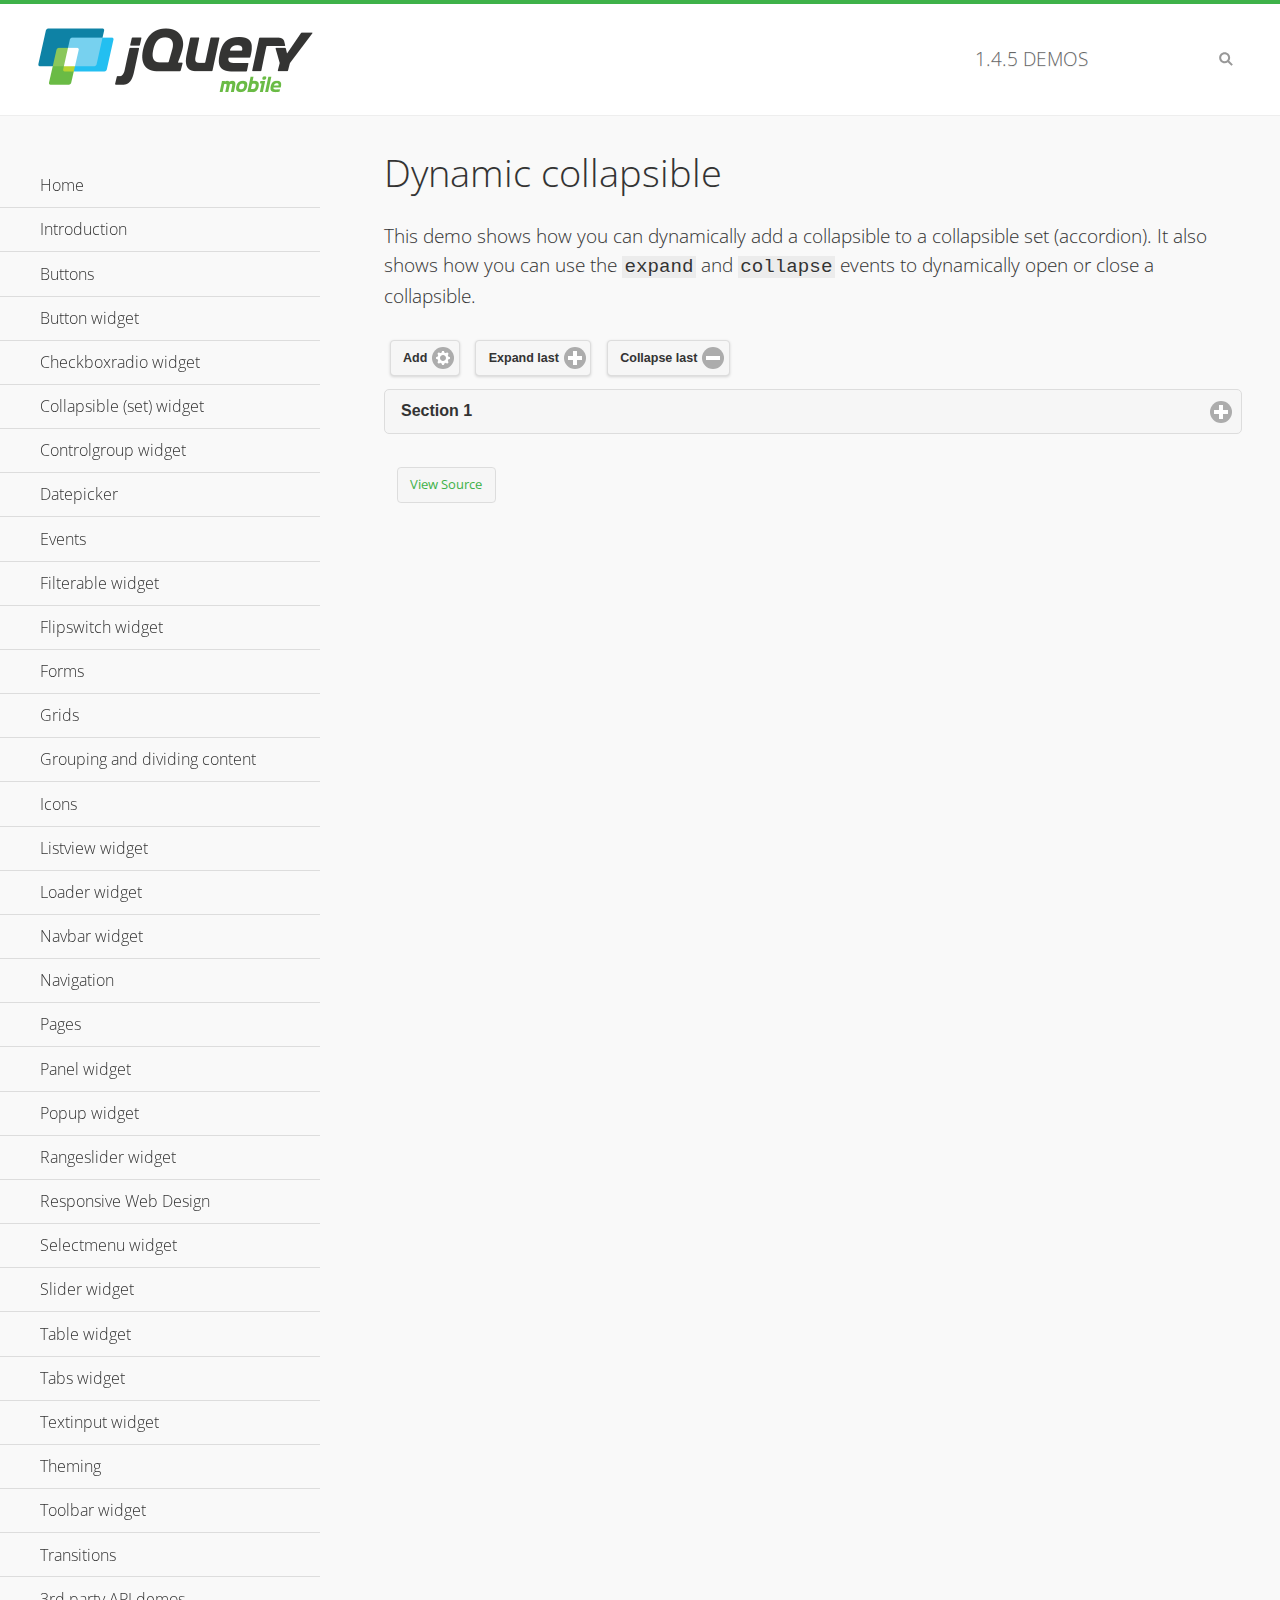
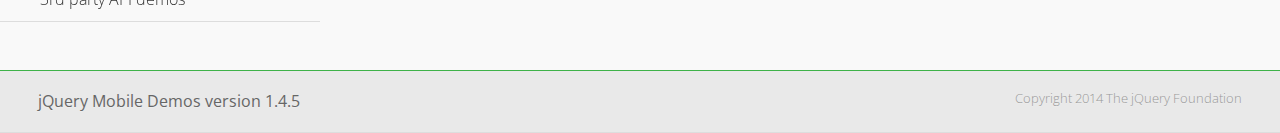
<file: jquery.mobile-1.4.5/demos/collapsible-dynamic/index.html>
<!DOCTYPE html>
<html>
<head>
	<meta charset="utf-8">
	<meta name="viewport" content="width=device-width, initial-scale=1">
	<title>Dynamic collapsible - jQuery Mobile Demos</title>
	<link rel="shortcut icon" href="../favicon.ico">
    <link rel="stylesheet" href="http://fonts.googleapis.com/css?family=Open+Sans:300,400,700">
	<link rel="stylesheet" href="../css/themes/default/jquery.mobile-1.4.5.min.css">
	<link rel="stylesheet" href="../_assets/css/jqm-demos.css">
	<script src="../js/jquery.js"></script>
	<script src="../_assets/js/index.js"></script>
	<script src="../js/jquery.mobile-1.4.5.min.js"></script>
	<script>
		$( document ).on( "pagecreate", function() {
			var nextId = 1;

			$("#add").click(function() {
				nextId++;
				var content = "<div data-role='collapsible' id='set" + nextId + "'><h3>Section " + nextId + "</h3><p>I am the collapsible content in a set so this feels like an accordion. I am hidden by default because I have the 'collapsed' state; you need to expand the header to see me.</p></div>";

				$( "#set" ).append( content ).collapsibleset( "refresh" );
			});

			$( "#expand" ).click(function() {
				$("#set").children(":last").collapsible( "expand" );
			});

			$( "#collapse" ).click(function() {
				$( "#set" ).children( ":last" ).collapsible( "collapse" );
			});
		});
	</script>
</head>
<body>
<div data-role="page" class="jqm-demos">

	<div data-role="header" class="jqm-header">
		<h2><a href="../" title="jQuery Mobile Demos home"><img src="../_assets/img/jquery-logo.png" alt="jQuery Mobile"></a></h2>
		<p><span class="jqm-version"></span> Demos</p>
		<a href="#" class="jqm-navmenu-link ui-btn ui-btn-icon-notext ui-corner-all ui-icon-bars ui-nodisc-icon ui-alt-icon ui-btn-left">Menu</a>
		<a href="#" class="jqm-search-link ui-btn ui-btn-icon-notext ui-corner-all ui-icon-search ui-nodisc-icon ui-alt-icon ui-btn-right">Search</a>
	</div><!-- /header -->

	<div role="main" class="ui-content jqm-content">

        <h1>Dynamic collapsible</h1>

        <p>This demo shows how you can dynamically add a collapsible to a collapsible set (accordion). It also shows how you can use the <code>expand</code> and <code>collapse</code> events to dynamically open or close a collapsible.</p>

        <div data-demo-html="true" data-demo-js="true">
            <button type="button" data-icon="gear" data-iconpos="right" data-mini="true" data-inline="true" id="add">Add</button>
            <button type="button" data-icon="plus" data-iconpos="right" data-mini="true" data-inline="true" id="expand">Expand last</button>
            <button type="button" data-icon="minus" data-iconpos="right" data-mini="true" data-inline="true" id="collapse">Collapse last</button>

            <div data-role="collapsibleset" data-content-theme="a" data-iconpos="right" id="set">
                <div data-role="collapsible" id="set1" data-collapsed="true">
                    <h3>Section 1</h3>
                    <p>I'm the collapsible content.</p>
                </div>
            </div>

        </div><!--/demo-html -->

	</div><!-- /content -->
	    <div data-role="panel" class="jqm-navmenu-panel" data-position="left" data-display="overlay" data-theme="a">
	    	<ul class="jqm-list ui-alt-icon ui-nodisc-icon">
<li data-filtertext="demos homepage" data-icon="home"><a href=".././">Home</a></li>
<li data-filtertext="introduction overview getting started"><a href="../intro/" data-ajax="false">Introduction</a></li>
<li data-filtertext="buttons button markup buttonmarkup method anchor link button element"><a href="../button-markup/" data-ajax="false">Buttons</a></li>
<li data-filtertext="form button widget input button submit reset"><a href="../button/" data-ajax="false">Button widget</a></li>
<li data-role="collapsible" data-enhanced="true" data-collapsed-icon="carat-d" data-expanded-icon="carat-u" data-iconpos="right" data-inset="false" class="ui-collapsible ui-collapsible-themed-content ui-collapsible-collapsed">
	<h3 class="ui-collapsible-heading ui-collapsible-heading-collapsed">
		<a href="#" class="ui-collapsible-heading-toggle ui-btn ui-btn-icon-right ui-btn-inherit ui-icon-carat-d">
		    Checkboxradio widget<span class="ui-collapsible-heading-status"> click to expand contents</span>
		</a>
	</h3>
	<div class="ui-collapsible-content ui-body-inherit ui-collapsible-content-collapsed" aria-hidden="true">
		<ul>
			<li data-filtertext="form checkboxradio widget checkbox input checkboxes controlgroups"><a href="../checkboxradio-checkbox/" data-ajax="false">Checkboxes</a></li>
			<li data-filtertext="form checkboxradio widget radio input radio buttons controlgroups"><a href="../checkboxradio-radio/" data-ajax="false">Radio buttons</a></li>
		</ul>
	</div>
</li>
<li data-role="collapsible" data-enhanced="true" data-collapsed-icon="carat-d" data-expanded-icon="carat-u" data-iconpos="right" data-inset="false" class="ui-collapsible ui-collapsible-themed-content ui-collapsible-collapsed">
	<h3 class="ui-collapsible-heading ui-collapsible-heading-collapsed">
		<a href="#" class="ui-collapsible-heading-toggle ui-btn ui-btn-icon-right ui-btn-inherit ui-icon-carat-d">
			Collapsible (set) widget<span class="ui-collapsible-heading-status"> click to expand contents</span>
		</a>
	</h3>
	<div class="ui-collapsible-content ui-body-inherit ui-collapsible-content-collapsed" aria-hidden="true">
		<ul>
			<li data-filtertext="collapsibles content formatting"><a href="../collapsible/" data-ajax="false">Collapsible</a></li>
			<li data-filtertext="dynamic collapsible set accordion append expand"><a href="../collapsible-dynamic/" data-ajax="false">Dynamic collapsibles</a></li>
			<li data-filtertext="accordions collapsible set widget content formatting grouped collapsibles"><a href="../collapsibleset/" data-ajax="false">Collapsible set</a></li>
		</ul>
	</div>
</li>
<li data-role="collapsible" data-enhanced="true" data-collapsed-icon="carat-d" data-expanded-icon="carat-u" data-iconpos="right" data-inset="false" class="ui-collapsible ui-collapsible-themed-content ui-collapsible-collapsed">
	<h3 class="ui-collapsible-heading ui-collapsible-heading-collapsed">
		<a href="#" class="ui-collapsible-heading-toggle ui-btn ui-btn-icon-right ui-btn-inherit ui-icon-carat-d">
			Controlgroup widget<span class="ui-collapsible-heading-status"> click to expand contents</span>
		</a>
	</h3>
	<div class="ui-collapsible-content ui-body-inherit ui-collapsible-content-collapsed" aria-hidden="true">
		<ul>
			<li data-filtertext="controlgroups selectmenu checkboxradio input grouped buttons horizontal vertical"><a href="../controlgroup/" data-ajax="false">Controlgroup</a></li>
			<li data-filtertext="dynamic controlgroup dynamically add buttons"><a href="../controlgroup-dynamic/" data-ajax="false">Dynamic controlgroups</a></li>
		</ul>
	</div>
</li>
<li data-filtertext="form datepicker widget date input"><a href="../datepicker/" data-ajax="false">Datepicker</a></li>
<li data-role="collapsible" data-enhanced="true" data-collapsed-icon="carat-d" data-expanded-icon="carat-u" data-iconpos="right" data-inset="false" class="ui-collapsible ui-collapsible-themed-content ui-collapsible-collapsed">
	<h3 class="ui-collapsible-heading ui-collapsible-heading-collapsed">
		<a href="#" class="ui-collapsible-heading-toggle ui-btn ui-btn-icon-right ui-btn-inherit ui-icon-carat-d">
			Events<span class="ui-collapsible-heading-status"> click to expand contents</span>
		</a>
	</h3>
	<div class="ui-collapsible-content ui-body-inherit ui-collapsible-content-collapsed" aria-hidden="true">
		<ul>
			<li data-filtertext="swipe to delete list items listviews swipe events"><a href="../swipe-list/" data-ajax="false">Swipe list items</a></li>
			<li data-filtertext="swipe to navigate swipe page navigation swipe events"><a href="../swipe-page/" data-ajax="false">Swipe page navigation</a></li>
		</ul>
	</div>
</li>
<li data-filtertext="filterable filter elements sorting searching listview table"><a href="../filterable/" data-ajax="false">Filterable widget</a></li>
<li data-filtertext="form flipswitch widget flip toggle switch binary select checkbox input"><a href="../flipswitch/" data-ajax="false">Flipswitch widget</a></li>
<li data-role="collapsible" data-enhanced="true" data-collapsed-icon="carat-d" data-expanded-icon="carat-u" data-iconpos="right" data-inset="false" class="ui-collapsible ui-collapsible-themed-content ui-collapsible-collapsed">
	<h3 class="ui-collapsible-heading ui-collapsible-heading-collapsed">
		<a href="#" class="ui-collapsible-heading-toggle ui-btn ui-btn-icon-right ui-btn-inherit ui-icon-carat-d">
			Forms<span class="ui-collapsible-heading-status"> click to expand contents</span>
		</a>
	</h3>
	<div class="ui-collapsible-content ui-body-inherit ui-collapsible-content-collapsed" aria-hidden="true">
		<ul>
			<li data-filtertext="forms text checkbox radio range button submit reset inputs selects textarea slider flipswitch label form elements"><a href="../forms/" data-ajax="false">Forms</a></li>
			<li data-filtertext="form hide labels hidden accessible ui-hidden-accessible forms"><a href="../forms-label-hidden-accessible/" data-ajax="false">Hide labels</a></li>
			<li data-filtertext="form field containers fieldcontain ui-field-contain forms"><a href="../forms-field-contain/" data-ajax="false">Field containers</a></li>
			<li data-filtertext="forms disabled form elements"><a href="../forms-disabled/" data-ajax="false">Forms disabled</a></li>
			<li data-filtertext="forms gallery examples overview forms text checkbox radio range button submit reset inputs selects textarea slider flipswitch label form elements"><a href="../forms-gallery/" data-ajax="false">Forms gallery</a></li>
		</ul>
	</div>
</li>
<li data-role="collapsible" data-enhanced="true" data-collapsed-icon="carat-d" data-expanded-icon="carat-u" data-iconpos="right" data-inset="false" class="ui-collapsible ui-collapsible-themed-content ui-collapsible-collapsed">
	<h3 class="ui-collapsible-heading ui-collapsible-heading-collapsed">
		<a href="#" class="ui-collapsible-heading-toggle ui-btn ui-btn-icon-right ui-btn-inherit ui-icon-carat-d">
			Grids<span class="ui-collapsible-heading-status"> click to expand contents</span>
		</a>
	</h3>
	<div class="ui-collapsible-content ui-body-inherit ui-collapsible-content-collapsed" aria-hidden="true">
		<ul>
			<li data-filtertext="grids columns blocks content formatting rwd responsive css framework"><a href="../grids/" data-ajax="false">Grids</a></li>
			<li data-filtertext="buttons in grids css framework"><a href="../grids-buttons/" data-ajax="false">Buttons in grids</a></li>
			<li data-filtertext="custom responsive grids rwd css framework"><a href="../grids-custom-responsive/" data-ajax="false">Custom responsive grids</a></li>
		</ul>
	</div>
</li>
<li data-filtertext="blocks content formatting sections heading"><a href="../body-bar-classes/" data-ajax="false">Grouping and dividing content</a></li>
<li data-role="collapsible" data-enhanced="true" data-collapsed-icon="carat-d" data-expanded-icon="carat-u" data-iconpos="right" data-inset="false" class="ui-collapsible ui-collapsible-themed-content ui-collapsible-collapsed">
	<h3 class="ui-collapsible-heading ui-collapsible-heading-collapsed">
		<a href="#" class="ui-collapsible-heading-toggle ui-btn ui-btn-icon-right ui-btn-inherit ui-icon-carat-d">
			Icons<span class="ui-collapsible-heading-status"> click to expand contents</span>
		</a>
	</h3>
	<div class="ui-collapsible-content ui-body-inherit ui-collapsible-content-collapsed" aria-hidden="true">
		<ul>
			<li data-filtertext="button icons svg disc alt custom icon position"><a href="../icons/" data-ajax="false">Icons</a></li>
			<li data-filtertext=""><a href="../icons-grunticon/" data-ajax="false">Grunticon loader</a></li>
		</ul>
	</div>
</li>
<li data-role="collapsible" data-enhanced="true" data-collapsed-icon="carat-d" data-expanded-icon="carat-u" data-iconpos="right" data-inset="false" class="ui-collapsible ui-collapsible-themed-content ui-collapsible-collapsed">
	<h3 class="ui-collapsible-heading ui-collapsible-heading-collapsed">
		<a href="#" class="ui-collapsible-heading-toggle ui-btn ui-btn-icon-right ui-btn-inherit ui-icon-carat-d">
			Listview widget<span class="ui-collapsible-heading-status"> click to expand contents</span>
		</a>
	</h3>
	<div class="ui-collapsible-content ui-body-inherit ui-collapsible-content-collapsed" aria-hidden="true">
		<ul>
			<li data-filtertext="listview widget thumbnails icons nested split button collapsible ul ol"><a href="../listview/" data-ajax="false">Listview</a></li>
			<li data-filtertext="autocomplete filterable reveal listview filtertextbeforefilter placeholder"><a href="../listview-autocomplete/" data-ajax="false">Listview autocomplete</a></li>
			<li data-filtertext="autocomplete filterable reveal listview remote data filtertextbeforefilter placeholder"><a href="../listview-autocomplete-remote/" data-ajax="false">Listview autocomplete remote data</a></li>
			<li data-filtertext="autodividers anchor jump scroll linkbars listview lists ul ol"><a href="../listview-autodividers-linkbar/" data-ajax="false">Listview autodividers linkbar</a></li>
			<li data-filtertext="listview autodividers selector autodividersselector lists ul ol"><a href="../listview-autodividers-selector/" data-ajax="false">Listview autodividers selector</a></li>
			<li data-filtertext="listview nested list items"><a href="../listview-nested-lists/" data-ajax="false">Nested Listviews</a></li>
			<li data-filtertext="listview collapsible list items flat"><a href="../listview-collapsible-item-flat/" data-ajax="false">Listview collapsible list items (flat)</a></li>
			<li data-filtertext="listview collapsible list indented"><a href="../listview-collapsible-item-indented/" data-ajax="false">Listview collapsible list items (indented)</a></li>
			<li data-filtertext="grid listview responsive grids responsive listviews lists ul"><a href="../listview-grid/" data-ajax="false">Listview responsive grid</a></li>
		</ul>
	</div>
</li>
<li data-filtertext="loader widget page loading navigation overlay spinner"><a href="../loader/" data-ajax="false">Loader widget</a></li>
<li data-filtertext="navbar widget navmenu toolbars header footer"><a href="../navbar/" data-ajax="false">Navbar widget</a></li>
<li data-role="collapsible" data-enhanced="true" data-collapsed-icon="carat-d" data-expanded-icon="carat-u" data-iconpos="right" data-inset="false" class="ui-collapsible ui-collapsible-themed-content ui-collapsible-collapsed">
	<h3 class="ui-collapsible-heading ui-collapsible-heading-collapsed">
		<a href="#" class="ui-collapsible-heading-toggle ui-btn ui-btn-icon-right ui-btn-inherit ui-icon-carat-d">
			Navigation<span class="ui-collapsible-heading-status"> click to expand contents</span>
		</a>
	</h3>
	<div class="ui-collapsible-content ui-body-inherit ui-collapsible-content-collapsed" aria-hidden="true">
		<ul>
			<li data-filtertext="ajax navigation navigate widget history event method"><a href="../navigation/" data-ajax="false">Navigation</a></li>
			<li data-filtertext="linking pages page links navigation ajax prefetch cache"><a href="../navigation-linking-pages/" data-ajax="false">Linking pages</a></li>
			<!-- <li data-filtertext="php redirect server redirection server-side navigation"><a href="../navigation-php-redirect/" data-ajax="false">PHP redirect demo</a></li>-->
			<li data-filtertext="navigation redirection hash query"><a href="../navigation-hash-processing/" data-ajax="false">Hash processing demo</a></li>
			<li data-filtertext="navigation redirection hash query"><a href="../page-events/" data-ajax="false">Page Navigation Events</a></li>
		</ul>
	</div>
</li>
<li data-role="collapsible" data-enhanced="true" data-collapsed-icon="carat-d" data-expanded-icon="carat-u" data-iconpos="right" data-inset="false" class="ui-collapsible ui-collapsible-themed-content ui-collapsible-collapsed">
	<h3 class="ui-collapsible-heading ui-collapsible-heading-collapsed">
		<a href="#" class="ui-collapsible-heading-toggle ui-btn ui-btn-icon-right ui-btn-inherit ui-icon-carat-d">
			Pages<span class="ui-collapsible-heading-status"> click to expand contents</span>
		</a>
	</h3>
	<div class="ui-collapsible-content ui-body-inherit ui-collapsible-content-collapsed" aria-hidden="true">
		<ul>
			<li data-filtertext="pages page widget ajax navigation"><a href="../pages/" data-ajax="false">Pages</a></li>
			<li data-filtertext="single page"><a href="../pages-single-page/" data-ajax="false">Single page</a></li>
			<li data-filtertext="multipage multi-page page"><a href="../pages-multi-page/" data-ajax="false">Multi-page template</a></li>
			<li data-filtertext="dialog page widget modal popup"><a href="../pages-dialog/" data-ajax="false">Dialog page</a></li>
		</ul>
	</div>
</li>
<li data-role="collapsible" data-enhanced="true" data-collapsed-icon="carat-d" data-expanded-icon="carat-u" data-iconpos="right" data-inset="false" class="ui-collapsible ui-collapsible-themed-content ui-collapsible-collapsed">
	<h3 class="ui-collapsible-heading ui-collapsible-heading-collapsed">
		<a href="#" class="ui-collapsible-heading-toggle ui-btn ui-btn-icon-right ui-btn-inherit ui-icon-carat-d">
			Panel widget<span class="ui-collapsible-heading-status"> click to expand contents</span>
		</a>
	</h3>
	<div class="ui-collapsible-content ui-body-inherit ui-collapsible-content-collapsed" aria-hidden="true">
		<ul>
			<li data-filtertext="panel widget sliding panels reveal push overlay responsive"><a href="../panel/" data-ajax="false">Panel</a></li>
			<li data-filtertext=""><a href="../panel-external/" data-ajax="false">External panels</a></li>
			<li data-filtertext="panel "><a href="../panel-fixed/" data-ajax="false">Fixed panels</a></li>
			<li data-filtertext="panel slide panels sliding panels shadow rwd responsive breakpoint"><a href="../panel-responsive/" data-ajax="false">Panels responsive</a></li>
			<li data-filtertext="panel custom style custom panel width reveal shadow listview panel styling page background wrapper"><a href="../panel-styling/" data-ajax="false">Custom panel style</a></li>
			<li data-filtertext="panel open on swipe"><a href="../panel-swipe-open/" data-ajax="false">Panel open on swipe</a></li>
			<li data-filtertext="panels outside page internal external toolbars"><a href="../panel-external-internal/" data-ajax="false">Panel external and internal</a></li>
		</ul>
	</div>
</li>
<li data-role="collapsible" data-enhanced="true" data-collapsed-icon="carat-d" data-expanded-icon="carat-u" data-iconpos="right" data-inset="false" class="ui-collapsible ui-collapsible-themed-content ui-collapsible-collapsed">
	<h3 class="ui-collapsible-heading ui-collapsible-heading-collapsed">
		<a href="#" class="ui-collapsible-heading-toggle ui-btn ui-btn-icon-right ui-btn-inherit ui-icon-carat-d">
			Popup widget<span class="ui-collapsible-heading-status"> click to expand contents</span>
		</a>
	</h3>
	<div class="ui-collapsible-content ui-body-inherit ui-collapsible-content-collapsed" aria-hidden="true">
		<ul>
			<li data-filtertext="popup widget popups dialog modal transition tooltip lightbox form overlay screen flip pop fade transition"><a href="../popup/" data-ajax="false">Popup</a></li>
			<li data-filtertext="popup alignment position"><a href="../popup-alignment/" data-ajax="false">Popup alignment</a></li>
			<li data-filtertext="popup arrow size popups popover"><a href="../popup-arrow-size/" data-ajax="false">Popup arrow size</a></li>
			<li data-filtertext="dynamic popups popup images lightbox"><a href="../popup-dynamic/" data-ajax="false">Dynamic popups</a></li>
			<li data-filtertext="popups with iframes scaling"><a href="../popup-iframe/" data-ajax="false">Popups with iframes</a></li>
			<li data-filtertext="popup image scaling"><a href="../popup-image-scaling/" data-ajax="false">Popup image scaling</a></li>
			<li data-filtertext="external popup outside multi-page"><a href="../popup-outside-multipage/" data-ajax="false">Popup outside multi-page</a></li>
		</ul>
	</div>
</li>
<li data-filtertext="form rangeslider widget dual sliders dual handle sliders range input"><a href="../rangeslider/" data-ajax="false">Rangeslider widget</a></li>
<li data-filtertext="responsive web design rwd adaptive progressive enhancement PE accessible mobile breakpoints media query media queries"><a href="../rwd/" data-ajax="false">Responsive Web Design</a></li>
<li data-role="collapsible" data-enhanced="true" data-collapsed-icon="carat-d" data-expanded-icon="carat-u" data-iconpos="right" data-inset="false" class="ui-collapsible ui-collapsible-themed-content ui-collapsible-collapsed">
	<h3 class="ui-collapsible-heading ui-collapsible-heading-collapsed">
		<a href="#" class="ui-collapsible-heading-toggle ui-btn ui-btn-icon-right ui-btn-inherit ui-icon-carat-d">
			Selectmenu widget<span class="ui-collapsible-heading-status"> click to expand contents</span>
		</a>
	</h3>
	<div class="ui-collapsible-content ui-body-inherit ui-collapsible-content-collapsed" aria-hidden="true">
		<ul>
			<li data-filtertext="form selectmenu widget select input custom select menu selects"><a href="../selectmenu/" data-ajax="false">Selectmenu</a></li>
			<li data-filtertext="form custom select menu selectmenu widget custom menu option optgroup multiple selects"><a href="../selectmenu-custom/" data-ajax="false">Custom select menu</a></li>
			<li data-filtertext="filterable select filter popup dialog"><a href="../selectmenu-custom-filter/" data-ajax="false">Custom select menu with filter</a></li>
		</ul>
	</div>
</li>
<li data-role="collapsible" data-enhanced="true" data-collapsed-icon="carat-d" data-expanded-icon="carat-u" data-iconpos="right" data-inset="false" class="ui-collapsible ui-collapsible-themed-content ui-collapsible-collapsed">
	<h3 class="ui-collapsible-heading ui-collapsible-heading-collapsed">
		<a href="#" class="ui-collapsible-heading-toggle ui-btn ui-btn-icon-right ui-btn-inherit ui-icon-carat-d">
			Slider widget<span class="ui-collapsible-heading-status"> click to expand contents</span>
		</a>
	</h3>
	<div class="ui-collapsible-content ui-body-inherit ui-collapsible-content-collapsed" aria-hidden="true">
		<ul>
			<li data-filtertext="form slider widget range input single sliders"><a href="../slider/" data-ajax="false">Slider</a></li>
			<li data-filtertext="form slider widget flipswitch slider binary select flip toggle switch"><a href="../slider-flipswitch/" data-ajax="false">Slider flip toggle switch</a></li>
			<li data-filtertext="form slider tooltip handle value input range sliders"><a href="../slider-tooltip/" data-ajax="false">Slider tooltip</a></li>
		</ul>
	</div>
</li>
<li data-role="collapsible" data-enhanced="true" data-collapsed-icon="carat-d" data-expanded-icon="carat-u" data-iconpos="right" data-inset="false" class="ui-collapsible ui-collapsible-themed-content ui-collapsible-collapsed">
	<h3 class="ui-collapsible-heading ui-collapsible-heading-collapsed">
		<a href="#" class="ui-collapsible-heading-toggle ui-btn ui-btn-icon-right ui-btn-inherit ui-icon-carat-d">
			Table widget<span class="ui-collapsible-heading-status"> click to expand contents</span>
		</a>
	</h3>
	<div class="ui-collapsible-content ui-body-inherit ui-collapsible-content-collapsed" aria-hidden="true">
		<ul>
			<li data-filtertext="table widget reflow column toggle th td responsive tables rwd hide show tabular"><a href="../table-column-toggle/" data-ajax="false">Table Column Toggle</a></li>
			<li data-filtertext="table column toggle phone comparison demo"><a href="../table-column-toggle-example/" data-ajax="false">Table Column Toggle demo</a></li>
			<li data-filtertext="responsive tables table column toggle heading groups rwd breakpoint"><a href="../table-column-toggle-heading-groups/" data-ajax="false">Table Column Toggle heading groups</a></li>
			<li data-filtertext="responsive tables table column toggle hide rwd breakpoint customization options"><a href="../table-column-toggle-options/" data-ajax="false">Table Column Toggle options</a></li>
			<li data-filtertext="table reflow th td responsive rwd columns tabular"><a href="../table-reflow/" data-ajax="false">Table Reflow</a></li>
			<li data-filtertext="responsive tables table reflow heading groups rwd breakpoint"><a href="../table-reflow-heading-groups/" data-ajax="false">Table Reflow heading groups</a></li>
			<li data-filtertext="responsive tables table reflow stripes strokes table style"><a href="../table-reflow-stripes-strokes/" data-ajax="false">Table Reflow stripes and strokes</a></li>
			<li data-filtertext="responsive tables table reflow stack custom styles"><a href="../table-reflow-styling/" data-ajax="false">Table Reflow custom styles</a></li>
		</ul>
	</div>
</li>
<li data-filtertext="ui tabs widget"><a href="../tabs/" data-ajax="false">Tabs widget</a></li>
<li data-filtertext="form textinput widget text input textarea number date time tel email file color password"><a href="../textinput/" data-ajax="false">Textinput widget</a></li>
<li data-role="collapsible" data-enhanced="true" data-collapsed-icon="carat-d" data-expanded-icon="carat-u" data-iconpos="right" data-inset="false" class="ui-collapsible ui-collapsible-themed-content ui-collapsible-collapsed">
	<h3 class="ui-collapsible-heading ui-collapsible-heading-collapsed">
		<a href="#" class="ui-collapsible-heading-toggle ui-btn ui-btn-icon-right ui-btn-inherit ui-icon-carat-d">
			Theming<span class="ui-collapsible-heading-status"> click to expand contents</span>
		</a>
	</h3>
	<div class="ui-collapsible-content ui-body-inherit ui-collapsible-content-collapsed" aria-hidden="true">
		<ul>
			<li data-filtertext="default theme swatches theming style css"><a href="../theme-default/" data-ajax="false">Default theme</a></li>
			<li data-filtertext="classic theme old theme swatches theming style css"><a href="../theme-classic/" data-ajax="false">Classic theme</a></li>
		</ul>
	</div>
</li>
<li data-role="collapsible" data-enhanced="true" data-collapsed-icon="carat-d" data-expanded-icon="carat-u" data-iconpos="right" data-inset="false" class="ui-collapsible ui-collapsible-themed-content ui-collapsible-collapsed">
	<h3 class="ui-collapsible-heading ui-collapsible-heading-collapsed">
		<a href="#" class="ui-collapsible-heading-toggle ui-btn ui-btn-icon-right ui-btn-inherit ui-icon-carat-d">
			Toolbar widget<span class="ui-collapsible-heading-status"> click to expand contents</span>
		</a>
	</h3>
	<div class="ui-collapsible-content ui-body-inherit ui-collapsible-content-collapsed" aria-hidden="true">
		<ul>
			<li data-filtertext="toolbar widget header footer toolbars fixed fullscreen external sections"><a href="../toolbar/" data-ajax="false">Toolbar</a></li>
			<li data-filtertext="dynamic toolbars dynamically add toolbar header footer"><a href="../toolbar-dynamic/" data-ajax="false">Dynamic toolbars</a></li>
			<li data-filtertext="external toolbars header footer"><a href="../toolbar-external/" data-ajax="false">External toolbars</a></li>
			<li data-filtertext="fixed toolbars header footer"><a href="../toolbar-fixed/" data-ajax="false">Fixed toolbars</a></li>
			<li data-filtertext="fixed fullscreen toolbars header footer"><a href="../toolbar-fixed-fullscreen/" data-ajax="false">Fullscreen toolbars</a></li>
			<li data-filtertext="external fixed toolbars header footer"><a href="../toolbar-fixed-external/" data-ajax="false">Fixed external toolbars</a></li>
			<li data-filtertext="external persistent toolbars header footer navbar navmenu"><a href="../toolbar-fixed-persistent/" data-ajax="false">Persistent toolbars</a></li>
			<li data-filtertext="external ajax optimized toolbars persistent toolbars header footer navbar"><a href="../toolbar-fixed-persistent-optimized/" data-ajax="false">Ajax optimized toolbars</a></li>
			<li data-filtertext="form in toolbars header footer"><a href="../toolbar-fixed-forms/" data-ajax="false">Form in toolbar</a></li>
		</ul>
	</div>
</li>
<li data-filtertext="page transitions animated pages popup navigation flip slide fade pop"><a href="../transitions/" data-ajax="false">Transitions</a></li>
<li data-role="collapsible" data-enhanced="true" data-collapsed-icon="carat-d" data-expanded-icon="carat-u" data-iconpos="right" data-inset="false" class="ui-collapsible ui-collapsible-themed-content ui-collapsible-collapsed">
	<h3 class="ui-collapsible-heading ui-collapsible-heading-collapsed">
		<a href="#" class="ui-collapsible-heading-toggle ui-btn ui-btn-icon-right ui-btn-inherit ui-icon-carat-d">
			3rd party API demos<span class="ui-collapsible-heading-status"> click to expand contents</span>
		</a>
	</h3>
	<div class="ui-collapsible-content ui-body-inherit ui-collapsible-content-collapsed" aria-hidden="true">
		<ul>
			<li data-filtertext="backbone requirejs navigation router"><a href="../backbone-requirejs/" data-ajax="false">Backbone RequireJS</a></li>
			<li data-filtertext="google maps geolocation demo"><a href="../map-geolocation/" data-ajax="false">Google Maps geolocation</a></li>
			<li data-filtertext="google maps hybrid"><a href="../map-list-toggle/" data-ajax="false">Google Maps list toggle</a></li>
		</ul>
	</div>
</li>



		     </ul>
		</div><!-- /panel -->


	<div data-role="footer" data-position="fixed" data-tap-toggle="false" class="jqm-footer">
		<p>jQuery Mobile Demos version <span class="jqm-version"></span></p>
		<p>Copyright 2014 The jQuery Foundation</p>
	</div><!-- /footer -->
	<!-- TODO: This should become an external panel so we can add input to markup (unique ID) -->
    <div data-role="panel" class="jqm-search-panel" data-position="right" data-display="overlay" data-theme="a">
		<div class="jqm-search">
			<ul class="jqm-list" data-filter-placeholder="Search demos..." data-filter-reveal="true">
<li data-filtertext="demos homepage" data-icon="home"><a href=".././">Home</a></li>
<li data-filtertext="introduction overview getting started"><a href="../intro/" data-ajax="false">Introduction</a></li>
<li data-filtertext="buttons button markup buttonmarkup method anchor link button element"><a href="../button-markup/" data-ajax="false">Buttons</a></li>
<li data-filtertext="form button widget input button submit reset"><a href="../button/" data-ajax="false">Button widget</a></li>
<li data-role="collapsible" data-enhanced="true" data-collapsed-icon="carat-d" data-expanded-icon="carat-u" data-iconpos="right" data-inset="false" class="ui-collapsible ui-collapsible-themed-content ui-collapsible-collapsed">
	<h3 class="ui-collapsible-heading ui-collapsible-heading-collapsed">
		<a href="#" class="ui-collapsible-heading-toggle ui-btn ui-btn-icon-right ui-btn-inherit ui-icon-carat-d">
		    Checkboxradio widget<span class="ui-collapsible-heading-status"> click to expand contents</span>
		</a>
	</h3>
	<div class="ui-collapsible-content ui-body-inherit ui-collapsible-content-collapsed" aria-hidden="true">
		<ul>
			<li data-filtertext="form checkboxradio widget checkbox input checkboxes controlgroups"><a href="../checkboxradio-checkbox/" data-ajax="false">Checkboxes</a></li>
			<li data-filtertext="form checkboxradio widget radio input radio buttons controlgroups"><a href="../checkboxradio-radio/" data-ajax="false">Radio buttons</a></li>
		</ul>
	</div>
</li>
<li data-role="collapsible" data-enhanced="true" data-collapsed-icon="carat-d" data-expanded-icon="carat-u" data-iconpos="right" data-inset="false" class="ui-collapsible ui-collapsible-themed-content ui-collapsible-collapsed">
	<h3 class="ui-collapsible-heading ui-collapsible-heading-collapsed">
		<a href="#" class="ui-collapsible-heading-toggle ui-btn ui-btn-icon-right ui-btn-inherit ui-icon-carat-d">
			Collapsible (set) widget<span class="ui-collapsible-heading-status"> click to expand contents</span>
		</a>
	</h3>
	<div class="ui-collapsible-content ui-body-inherit ui-collapsible-content-collapsed" aria-hidden="true">
		<ul>
			<li data-filtertext="collapsibles content formatting"><a href="../collapsible/" data-ajax="false">Collapsible</a></li>
			<li data-filtertext="dynamic collapsible set accordion append expand"><a href="../collapsible-dynamic/" data-ajax="false">Dynamic collapsibles</a></li>
			<li data-filtertext="accordions collapsible set widget content formatting grouped collapsibles"><a href="../collapsibleset/" data-ajax="false">Collapsible set</a></li>
		</ul>
	</div>
</li>
<li data-role="collapsible" data-enhanced="true" data-collapsed-icon="carat-d" data-expanded-icon="carat-u" data-iconpos="right" data-inset="false" class="ui-collapsible ui-collapsible-themed-content ui-collapsible-collapsed">
	<h3 class="ui-collapsible-heading ui-collapsible-heading-collapsed">
		<a href="#" class="ui-collapsible-heading-toggle ui-btn ui-btn-icon-right ui-btn-inherit ui-icon-carat-d">
			Controlgroup widget<span class="ui-collapsible-heading-status"> click to expand contents</span>
		</a>
	</h3>
	<div class="ui-collapsible-content ui-body-inherit ui-collapsible-content-collapsed" aria-hidden="true">
		<ul>
			<li data-filtertext="controlgroups selectmenu checkboxradio input grouped buttons horizontal vertical"><a href="../controlgroup/" data-ajax="false">Controlgroup</a></li>
			<li data-filtertext="dynamic controlgroup dynamically add buttons"><a href="../controlgroup-dynamic/" data-ajax="false">Dynamic controlgroups</a></li>
		</ul>
	</div>
</li>
<li data-filtertext="form datepicker widget date input"><a href="../datepicker/" data-ajax="false">Datepicker</a></li>
<li data-role="collapsible" data-enhanced="true" data-collapsed-icon="carat-d" data-expanded-icon="carat-u" data-iconpos="right" data-inset="false" class="ui-collapsible ui-collapsible-themed-content ui-collapsible-collapsed">
	<h3 class="ui-collapsible-heading ui-collapsible-heading-collapsed">
		<a href="#" class="ui-collapsible-heading-toggle ui-btn ui-btn-icon-right ui-btn-inherit ui-icon-carat-d">
			Events<span class="ui-collapsible-heading-status"> click to expand contents</span>
		</a>
	</h3>
	<div class="ui-collapsible-content ui-body-inherit ui-collapsible-content-collapsed" aria-hidden="true">
		<ul>
			<li data-filtertext="swipe to delete list items listviews swipe events"><a href="../swipe-list/" data-ajax="false">Swipe list items</a></li>
			<li data-filtertext="swipe to navigate swipe page navigation swipe events"><a href="../swipe-page/" data-ajax="false">Swipe page navigation</a></li>
		</ul>
	</div>
</li>
<li data-filtertext="filterable filter elements sorting searching listview table"><a href="../filterable/" data-ajax="false">Filterable widget</a></li>
<li data-filtertext="form flipswitch widget flip toggle switch binary select checkbox input"><a href="../flipswitch/" data-ajax="false">Flipswitch widget</a></li>
<li data-role="collapsible" data-enhanced="true" data-collapsed-icon="carat-d" data-expanded-icon="carat-u" data-iconpos="right" data-inset="false" class="ui-collapsible ui-collapsible-themed-content ui-collapsible-collapsed">
	<h3 class="ui-collapsible-heading ui-collapsible-heading-collapsed">
		<a href="#" class="ui-collapsible-heading-toggle ui-btn ui-btn-icon-right ui-btn-inherit ui-icon-carat-d">
			Forms<span class="ui-collapsible-heading-status"> click to expand contents</span>
		</a>
	</h3>
	<div class="ui-collapsible-content ui-body-inherit ui-collapsible-content-collapsed" aria-hidden="true">
		<ul>
			<li data-filtertext="forms text checkbox radio range button submit reset inputs selects textarea slider flipswitch label form elements"><a href="../forms/" data-ajax="false">Forms</a></li>
			<li data-filtertext="form hide labels hidden accessible ui-hidden-accessible forms"><a href="../forms-label-hidden-accessible/" data-ajax="false">Hide labels</a></li>
			<li data-filtertext="form field containers fieldcontain ui-field-contain forms"><a href="../forms-field-contain/" data-ajax="false">Field containers</a></li>
			<li data-filtertext="forms disabled form elements"><a href="../forms-disabled/" data-ajax="false">Forms disabled</a></li>
			<li data-filtertext="forms gallery examples overview forms text checkbox radio range button submit reset inputs selects textarea slider flipswitch label form elements"><a href="../forms-gallery/" data-ajax="false">Forms gallery</a></li>
		</ul>
	</div>
</li>
<li data-role="collapsible" data-enhanced="true" data-collapsed-icon="carat-d" data-expanded-icon="carat-u" data-iconpos="right" data-inset="false" class="ui-collapsible ui-collapsible-themed-content ui-collapsible-collapsed">
	<h3 class="ui-collapsible-heading ui-collapsible-heading-collapsed">
		<a href="#" class="ui-collapsible-heading-toggle ui-btn ui-btn-icon-right ui-btn-inherit ui-icon-carat-d">
			Grids<span class="ui-collapsible-heading-status"> click to expand contents</span>
		</a>
	</h3>
	<div class="ui-collapsible-content ui-body-inherit ui-collapsible-content-collapsed" aria-hidden="true">
		<ul>
			<li data-filtertext="grids columns blocks content formatting rwd responsive css framework"><a href="../grids/" data-ajax="false">Grids</a></li>
			<li data-filtertext="buttons in grids css framework"><a href="../grids-buttons/" data-ajax="false">Buttons in grids</a></li>
			<li data-filtertext="custom responsive grids rwd css framework"><a href="../grids-custom-responsive/" data-ajax="false">Custom responsive grids</a></li>
		</ul>
	</div>
</li>
<li data-filtertext="blocks content formatting sections heading"><a href="../body-bar-classes/" data-ajax="false">Grouping and dividing content</a></li>
<li data-role="collapsible" data-enhanced="true" data-collapsed-icon="carat-d" data-expanded-icon="carat-u" data-iconpos="right" data-inset="false" class="ui-collapsible ui-collapsible-themed-content ui-collapsible-collapsed">
	<h3 class="ui-collapsible-heading ui-collapsible-heading-collapsed">
		<a href="#" class="ui-collapsible-heading-toggle ui-btn ui-btn-icon-right ui-btn-inherit ui-icon-carat-d">
			Icons<span class="ui-collapsible-heading-status"> click to expand contents</span>
		</a>
	</h3>
	<div class="ui-collapsible-content ui-body-inherit ui-collapsible-content-collapsed" aria-hidden="true">
		<ul>
			<li data-filtertext="button icons svg disc alt custom icon position"><a href="../icons/" data-ajax="false">Icons</a></li>
			<li data-filtertext=""><a href="../icons-grunticon/" data-ajax="false">Grunticon loader</a></li>
		</ul>
	</div>
</li>
<li data-role="collapsible" data-enhanced="true" data-collapsed-icon="carat-d" data-expanded-icon="carat-u" data-iconpos="right" data-inset="false" class="ui-collapsible ui-collapsible-themed-content ui-collapsible-collapsed">
	<h3 class="ui-collapsible-heading ui-collapsible-heading-collapsed">
		<a href="#" class="ui-collapsible-heading-toggle ui-btn ui-btn-icon-right ui-btn-inherit ui-icon-carat-d">
			Listview widget<span class="ui-collapsible-heading-status"> click to expand contents</span>
		</a>
	</h3>
	<div class="ui-collapsible-content ui-body-inherit ui-collapsible-content-collapsed" aria-hidden="true">
		<ul>
			<li data-filtertext="listview widget thumbnails icons nested split button collapsible ul ol"><a href="../listview/" data-ajax="false">Listview</a></li>
			<li data-filtertext="autocomplete filterable reveal listview filtertextbeforefilter placeholder"><a href="../listview-autocomplete/" data-ajax="false">Listview autocomplete</a></li>
			<li data-filtertext="autocomplete filterable reveal listview remote data filtertextbeforefilter placeholder"><a href="../listview-autocomplete-remote/" data-ajax="false">Listview autocomplete remote data</a></li>
			<li data-filtertext="autodividers anchor jump scroll linkbars listview lists ul ol"><a href="../listview-autodividers-linkbar/" data-ajax="false">Listview autodividers linkbar</a></li>
			<li data-filtertext="listview autodividers selector autodividersselector lists ul ol"><a href="../listview-autodividers-selector/" data-ajax="false">Listview autodividers selector</a></li>
			<li data-filtertext="listview nested list items"><a href="../listview-nested-lists/" data-ajax="false">Nested Listviews</a></li>
			<li data-filtertext="listview collapsible list items flat"><a href="../listview-collapsible-item-flat/" data-ajax="false">Listview collapsible list items (flat)</a></li>
			<li data-filtertext="listview collapsible list indented"><a href="../listview-collapsible-item-indented/" data-ajax="false">Listview collapsible list items (indented)</a></li>
			<li data-filtertext="grid listview responsive grids responsive listviews lists ul"><a href="../listview-grid/" data-ajax="false">Listview responsive grid</a></li>
		</ul>
	</div>
</li>
<li data-filtertext="loader widget page loading navigation overlay spinner"><a href="../loader/" data-ajax="false">Loader widget</a></li>
<li data-filtertext="navbar widget navmenu toolbars header footer"><a href="../navbar/" data-ajax="false">Navbar widget</a></li>
<li data-role="collapsible" data-enhanced="true" data-collapsed-icon="carat-d" data-expanded-icon="carat-u" data-iconpos="right" data-inset="false" class="ui-collapsible ui-collapsible-themed-content ui-collapsible-collapsed">
	<h3 class="ui-collapsible-heading ui-collapsible-heading-collapsed">
		<a href="#" class="ui-collapsible-heading-toggle ui-btn ui-btn-icon-right ui-btn-inherit ui-icon-carat-d">
			Navigation<span class="ui-collapsible-heading-status"> click to expand contents</span>
		</a>
	</h3>
	<div class="ui-collapsible-content ui-body-inherit ui-collapsible-content-collapsed" aria-hidden="true">
		<ul>
			<li data-filtertext="ajax navigation navigate widget history event method"><a href="../navigation/" data-ajax="false">Navigation</a></li>
			<li data-filtertext="linking pages page links navigation ajax prefetch cache"><a href="../navigation-linking-pages/" data-ajax="false">Linking pages</a></li>
			<!-- <li data-filtertext="php redirect server redirection server-side navigation"><a href="../navigation-php-redirect/" data-ajax="false">PHP redirect demo</a></li>-->
			<li data-filtertext="navigation redirection hash query"><a href="../navigation-hash-processing/" data-ajax="false">Hash processing demo</a></li>
			<li data-filtertext="navigation redirection hash query"><a href="../page-events/" data-ajax="false">Page Navigation Events</a></li>
		</ul>
	</div>
</li>
<li data-role="collapsible" data-enhanced="true" data-collapsed-icon="carat-d" data-expanded-icon="carat-u" data-iconpos="right" data-inset="false" class="ui-collapsible ui-collapsible-themed-content ui-collapsible-collapsed">
	<h3 class="ui-collapsible-heading ui-collapsible-heading-collapsed">
		<a href="#" class="ui-collapsible-heading-toggle ui-btn ui-btn-icon-right ui-btn-inherit ui-icon-carat-d">
			Pages<span class="ui-collapsible-heading-status"> click to expand contents</span>
		</a>
	</h3>
	<div class="ui-collapsible-content ui-body-inherit ui-collapsible-content-collapsed" aria-hidden="true">
		<ul>
			<li data-filtertext="pages page widget ajax navigation"><a href="../pages/" data-ajax="false">Pages</a></li>
			<li data-filtertext="single page"><a href="../pages-single-page/" data-ajax="false">Single page</a></li>
			<li data-filtertext="multipage multi-page page"><a href="../pages-multi-page/" data-ajax="false">Multi-page template</a></li>
			<li data-filtertext="dialog page widget modal popup"><a href="../pages-dialog/" data-ajax="false">Dialog page</a></li>
		</ul>
	</div>
</li>
<li data-role="collapsible" data-enhanced="true" data-collapsed-icon="carat-d" data-expanded-icon="carat-u" data-iconpos="right" data-inset="false" class="ui-collapsible ui-collapsible-themed-content ui-collapsible-collapsed">
	<h3 class="ui-collapsible-heading ui-collapsible-heading-collapsed">
		<a href="#" class="ui-collapsible-heading-toggle ui-btn ui-btn-icon-right ui-btn-inherit ui-icon-carat-d">
			Panel widget<span class="ui-collapsible-heading-status"> click to expand contents</span>
		</a>
	</h3>
	<div class="ui-collapsible-content ui-body-inherit ui-collapsible-content-collapsed" aria-hidden="true">
		<ul>
			<li data-filtertext="panel widget sliding panels reveal push overlay responsive"><a href="../panel/" data-ajax="false">Panel</a></li>
			<li data-filtertext=""><a href="../panel-external/" data-ajax="false">External panels</a></li>
			<li data-filtertext="panel "><a href="../panel-fixed/" data-ajax="false">Fixed panels</a></li>
			<li data-filtertext="panel slide panels sliding panels shadow rwd responsive breakpoint"><a href="../panel-responsive/" data-ajax="false">Panels responsive</a></li>
			<li data-filtertext="panel custom style custom panel width reveal shadow listview panel styling page background wrapper"><a href="../panel-styling/" data-ajax="false">Custom panel style</a></li>
			<li data-filtertext="panel open on swipe"><a href="../panel-swipe-open/" data-ajax="false">Panel open on swipe</a></li>
			<li data-filtertext="panels outside page internal external toolbars"><a href="../panel-external-internal/" data-ajax="false">Panel external and internal</a></li>
		</ul>
	</div>
</li>
<li data-role="collapsible" data-enhanced="true" data-collapsed-icon="carat-d" data-expanded-icon="carat-u" data-iconpos="right" data-inset="false" class="ui-collapsible ui-collapsible-themed-content ui-collapsible-collapsed">
	<h3 class="ui-collapsible-heading ui-collapsible-heading-collapsed">
		<a href="#" class="ui-collapsible-heading-toggle ui-btn ui-btn-icon-right ui-btn-inherit ui-icon-carat-d">
			Popup widget<span class="ui-collapsible-heading-status"> click to expand contents</span>
		</a>
	</h3>
	<div class="ui-collapsible-content ui-body-inherit ui-collapsible-content-collapsed" aria-hidden="true">
		<ul>
			<li data-filtertext="popup widget popups dialog modal transition tooltip lightbox form overlay screen flip pop fade transition"><a href="../popup/" data-ajax="false">Popup</a></li>
			<li data-filtertext="popup alignment position"><a href="../popup-alignment/" data-ajax="false">Popup alignment</a></li>
			<li data-filtertext="popup arrow size popups popover"><a href="../popup-arrow-size/" data-ajax="false">Popup arrow size</a></li>
			<li data-filtertext="dynamic popups popup images lightbox"><a href="../popup-dynamic/" data-ajax="false">Dynamic popups</a></li>
			<li data-filtertext="popups with iframes scaling"><a href="../popup-iframe/" data-ajax="false">Popups with iframes</a></li>
			<li data-filtertext="popup image scaling"><a href="../popup-image-scaling/" data-ajax="false">Popup image scaling</a></li>
			<li data-filtertext="external popup outside multi-page"><a href="../popup-outside-multipage/" data-ajax="false">Popup outside multi-page</a></li>
		</ul>
	</div>
</li>
<li data-filtertext="form rangeslider widget dual sliders dual handle sliders range input"><a href="../rangeslider/" data-ajax="false">Rangeslider widget</a></li>
<li data-filtertext="responsive web design rwd adaptive progressive enhancement PE accessible mobile breakpoints media query media queries"><a href="../rwd/" data-ajax="false">Responsive Web Design</a></li>
<li data-role="collapsible" data-enhanced="true" data-collapsed-icon="carat-d" data-expanded-icon="carat-u" data-iconpos="right" data-inset="false" class="ui-collapsible ui-collapsible-themed-content ui-collapsible-collapsed">
	<h3 class="ui-collapsible-heading ui-collapsible-heading-collapsed">
		<a href="#" class="ui-collapsible-heading-toggle ui-btn ui-btn-icon-right ui-btn-inherit ui-icon-carat-d">
			Selectmenu widget<span class="ui-collapsible-heading-status"> click to expand contents</span>
		</a>
	</h3>
	<div class="ui-collapsible-content ui-body-inherit ui-collapsible-content-collapsed" aria-hidden="true">
		<ul>
			<li data-filtertext="form selectmenu widget select input custom select menu selects"><a href="../selectmenu/" data-ajax="false">Selectmenu</a></li>
			<li data-filtertext="form custom select menu selectmenu widget custom menu option optgroup multiple selects"><a href="../selectmenu-custom/" data-ajax="false">Custom select menu</a></li>
			<li data-filtertext="filterable select filter popup dialog"><a href="../selectmenu-custom-filter/" data-ajax="false">Custom select menu with filter</a></li>
		</ul>
	</div>
</li>
<li data-role="collapsible" data-enhanced="true" data-collapsed-icon="carat-d" data-expanded-icon="carat-u" data-iconpos="right" data-inset="false" class="ui-collapsible ui-collapsible-themed-content ui-collapsible-collapsed">
	<h3 class="ui-collapsible-heading ui-collapsible-heading-collapsed">
		<a href="#" class="ui-collapsible-heading-toggle ui-btn ui-btn-icon-right ui-btn-inherit ui-icon-carat-d">
			Slider widget<span class="ui-collapsible-heading-status"> click to expand contents</span>
		</a>
	</h3>
	<div class="ui-collapsible-content ui-body-inherit ui-collapsible-content-collapsed" aria-hidden="true">
		<ul>
			<li data-filtertext="form slider widget range input single sliders"><a href="../slider/" data-ajax="false">Slider</a></li>
			<li data-filtertext="form slider widget flipswitch slider binary select flip toggle switch"><a href="../slider-flipswitch/" data-ajax="false">Slider flip toggle switch</a></li>
			<li data-filtertext="form slider tooltip handle value input range sliders"><a href="../slider-tooltip/" data-ajax="false">Slider tooltip</a></li>
		</ul>
	</div>
</li>
<li data-role="collapsible" data-enhanced="true" data-collapsed-icon="carat-d" data-expanded-icon="carat-u" data-iconpos="right" data-inset="false" class="ui-collapsible ui-collapsible-themed-content ui-collapsible-collapsed">
	<h3 class="ui-collapsible-heading ui-collapsible-heading-collapsed">
		<a href="#" class="ui-collapsible-heading-toggle ui-btn ui-btn-icon-right ui-btn-inherit ui-icon-carat-d">
			Table widget<span class="ui-collapsible-heading-status"> click to expand contents</span>
		</a>
	</h3>
	<div class="ui-collapsible-content ui-body-inherit ui-collapsible-content-collapsed" aria-hidden="true">
		<ul>
			<li data-filtertext="table widget reflow column toggle th td responsive tables rwd hide show tabular"><a href="../table-column-toggle/" data-ajax="false">Table Column Toggle</a></li>
			<li data-filtertext="table column toggle phone comparison demo"><a href="../table-column-toggle-example/" data-ajax="false">Table Column Toggle demo</a></li>
			<li data-filtertext="responsive tables table column toggle heading groups rwd breakpoint"><a href="../table-column-toggle-heading-groups/" data-ajax="false">Table Column Toggle heading groups</a></li>
			<li data-filtertext="responsive tables table column toggle hide rwd breakpoint customization options"><a href="../table-column-toggle-options/" data-ajax="false">Table Column Toggle options</a></li>
			<li data-filtertext="table reflow th td responsive rwd columns tabular"><a href="../table-reflow/" data-ajax="false">Table Reflow</a></li>
			<li data-filtertext="responsive tables table reflow heading groups rwd breakpoint"><a href="../table-reflow-heading-groups/" data-ajax="false">Table Reflow heading groups</a></li>
			<li data-filtertext="responsive tables table reflow stripes strokes table style"><a href="../table-reflow-stripes-strokes/" data-ajax="false">Table Reflow stripes and strokes</a></li>
			<li data-filtertext="responsive tables table reflow stack custom styles"><a href="../table-reflow-styling/" data-ajax="false">Table Reflow custom styles</a></li>
		</ul>
	</div>
</li>
<li data-filtertext="ui tabs widget"><a href="../tabs/" data-ajax="false">Tabs widget</a></li>
<li data-filtertext="form textinput widget text input textarea number date time tel email file color password"><a href="../textinput/" data-ajax="false">Textinput widget</a></li>
<li data-role="collapsible" data-enhanced="true" data-collapsed-icon="carat-d" data-expanded-icon="carat-u" data-iconpos="right" data-inset="false" class="ui-collapsible ui-collapsible-themed-content ui-collapsible-collapsed">
	<h3 class="ui-collapsible-heading ui-collapsible-heading-collapsed">
		<a href="#" class="ui-collapsible-heading-toggle ui-btn ui-btn-icon-right ui-btn-inherit ui-icon-carat-d">
			Theming<span class="ui-collapsible-heading-status"> click to expand contents</span>
		</a>
	</h3>
	<div class="ui-collapsible-content ui-body-inherit ui-collapsible-content-collapsed" aria-hidden="true">
		<ul>
			<li data-filtertext="default theme swatches theming style css"><a href="../theme-default/" data-ajax="false">Default theme</a></li>
			<li data-filtertext="classic theme old theme swatches theming style css"><a href="../theme-classic/" data-ajax="false">Classic theme</a></li>
		</ul>
	</div>
</li>
<li data-role="collapsible" data-enhanced="true" data-collapsed-icon="carat-d" data-expanded-icon="carat-u" data-iconpos="right" data-inset="false" class="ui-collapsible ui-collapsible-themed-content ui-collapsible-collapsed">
	<h3 class="ui-collapsible-heading ui-collapsible-heading-collapsed">
		<a href="#" class="ui-collapsible-heading-toggle ui-btn ui-btn-icon-right ui-btn-inherit ui-icon-carat-d">
			Toolbar widget<span class="ui-collapsible-heading-status"> click to expand contents</span>
		</a>
	</h3>
	<div class="ui-collapsible-content ui-body-inherit ui-collapsible-content-collapsed" aria-hidden="true">
		<ul>
			<li data-filtertext="toolbar widget header footer toolbars fixed fullscreen external sections"><a href="../toolbar/" data-ajax="false">Toolbar</a></li>
			<li data-filtertext="dynamic toolbars dynamically add toolbar header footer"><a href="../toolbar-dynamic/" data-ajax="false">Dynamic toolbars</a></li>
			<li data-filtertext="external toolbars header footer"><a href="../toolbar-external/" data-ajax="false">External toolbars</a></li>
			<li data-filtertext="fixed toolbars header footer"><a href="../toolbar-fixed/" data-ajax="false">Fixed toolbars</a></li>
			<li data-filtertext="fixed fullscreen toolbars header footer"><a href="../toolbar-fixed-fullscreen/" data-ajax="false">Fullscreen toolbars</a></li>
			<li data-filtertext="external fixed toolbars header footer"><a href="../toolbar-fixed-external/" data-ajax="false">Fixed external toolbars</a></li>
			<li data-filtertext="external persistent toolbars header footer navbar navmenu"><a href="../toolbar-fixed-persistent/" data-ajax="false">Persistent toolbars</a></li>
			<li data-filtertext="external ajax optimized toolbars persistent toolbars header footer navbar"><a href="../toolbar-fixed-persistent-optimized/" data-ajax="false">Ajax optimized toolbars</a></li>
			<li data-filtertext="form in toolbars header footer"><a href="../toolbar-fixed-forms/" data-ajax="false">Form in toolbar</a></li>
		</ul>
	</div>
</li>
<li data-filtertext="page transitions animated pages popup navigation flip slide fade pop"><a href="../transitions/" data-ajax="false">Transitions</a></li>
<li data-role="collapsible" data-enhanced="true" data-collapsed-icon="carat-d" data-expanded-icon="carat-u" data-iconpos="right" data-inset="false" class="ui-collapsible ui-collapsible-themed-content ui-collapsible-collapsed">
	<h3 class="ui-collapsible-heading ui-collapsible-heading-collapsed">
		<a href="#" class="ui-collapsible-heading-toggle ui-btn ui-btn-icon-right ui-btn-inherit ui-icon-carat-d">
			3rd party API demos<span class="ui-collapsible-heading-status"> click to expand contents</span>
		</a>
	</h3>
	<div class="ui-collapsible-content ui-body-inherit ui-collapsible-content-collapsed" aria-hidden="true">
		<ul>
			<li data-filtertext="backbone requirejs navigation router"><a href="../backbone-requirejs/" data-ajax="false">Backbone RequireJS</a></li>
			<li data-filtertext="google maps geolocation demo"><a href="../map-geolocation/" data-ajax="false">Google Maps geolocation</a></li>
			<li data-filtertext="google maps hybrid"><a href="../map-list-toggle/" data-ajax="false">Google Maps list toggle</a></li>
		</ul>
	</div>
</li>



			</ul>
		</div>
	</div><!-- /panel -->


</div><!-- /page -->

</body>
</html>
</file>
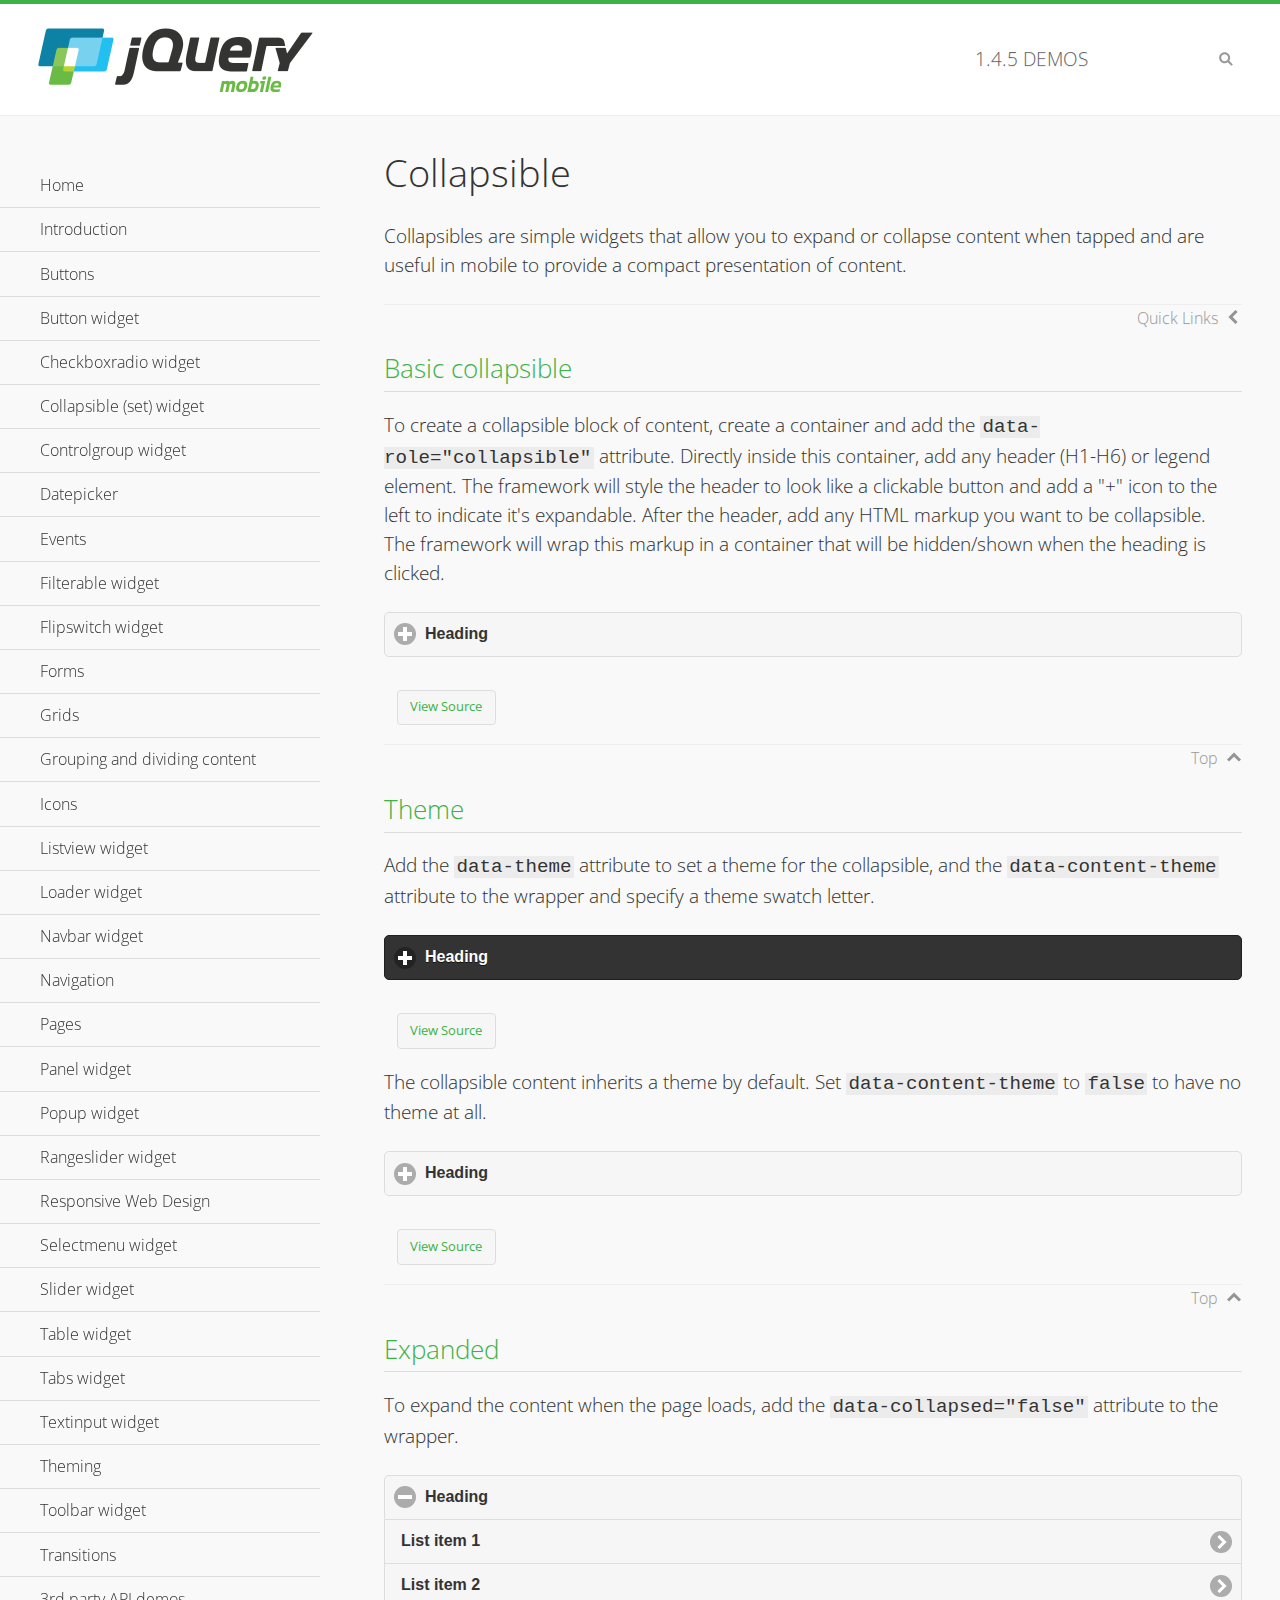
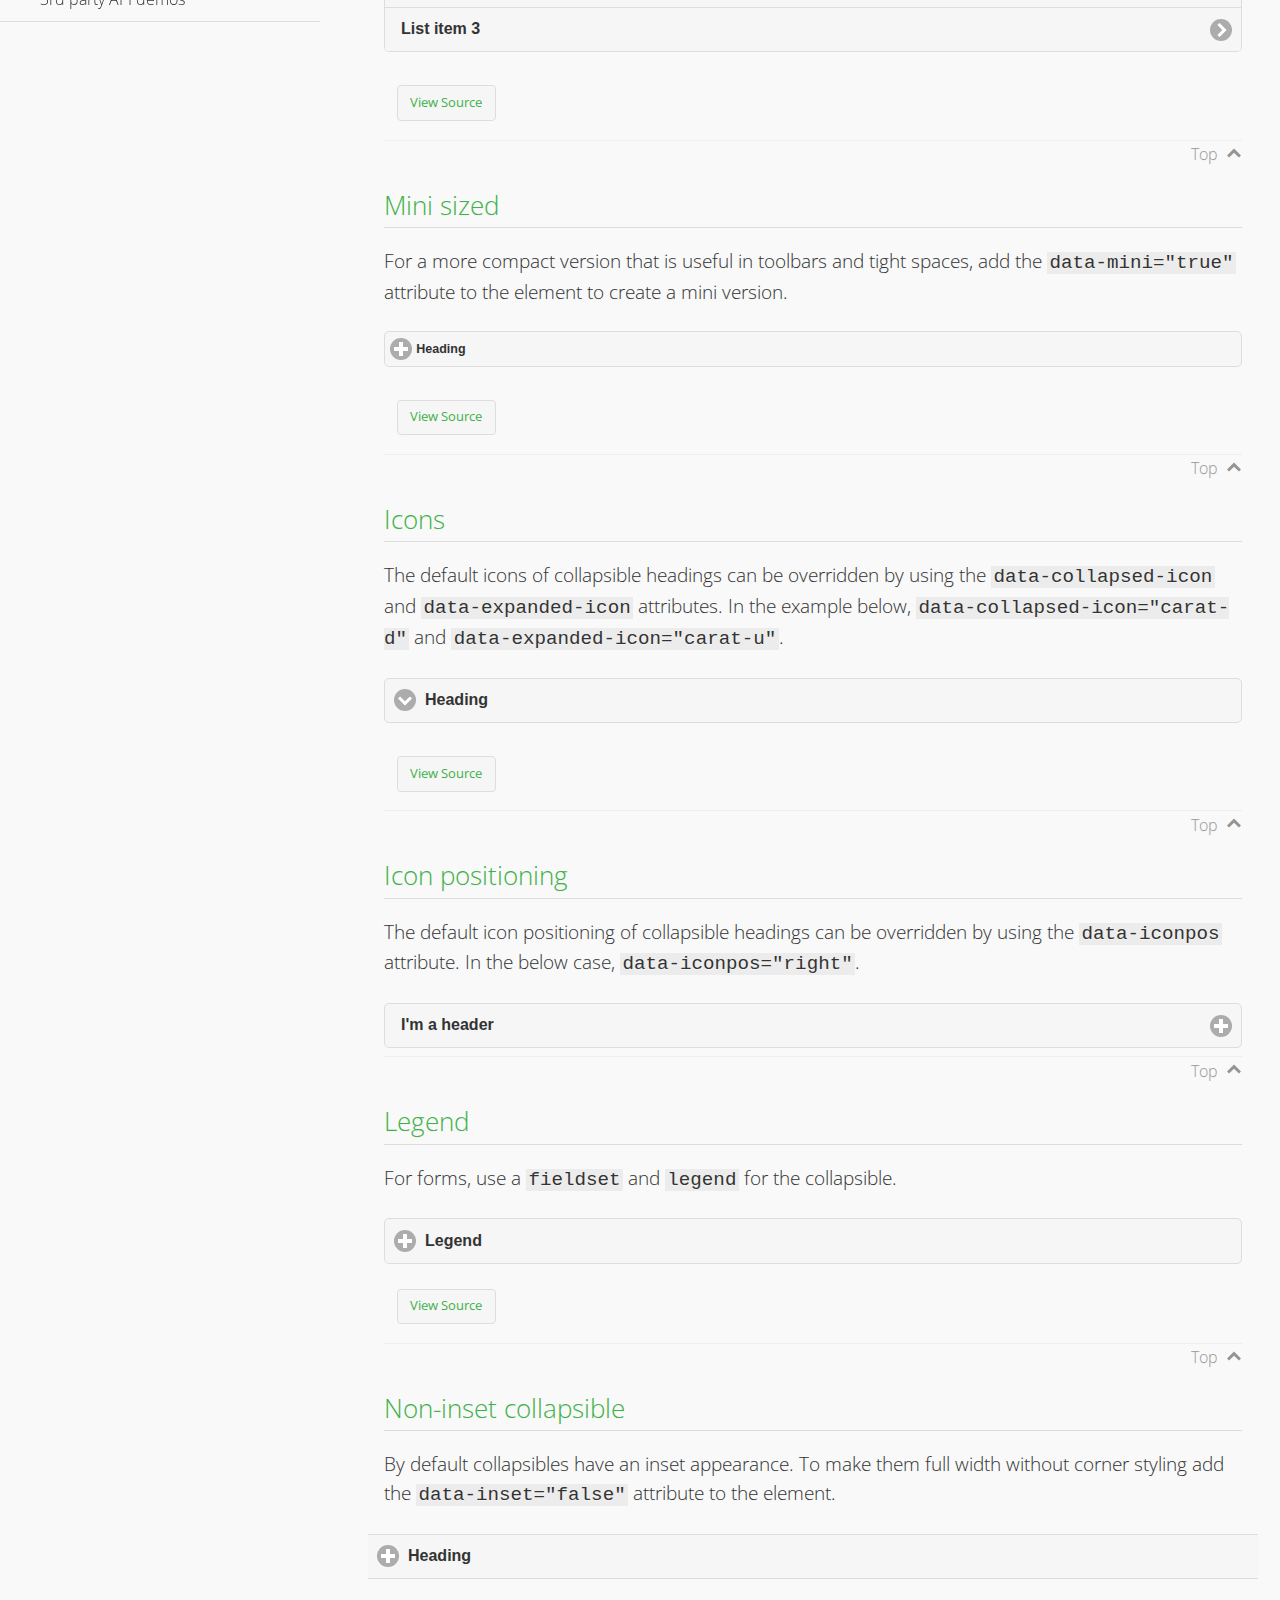
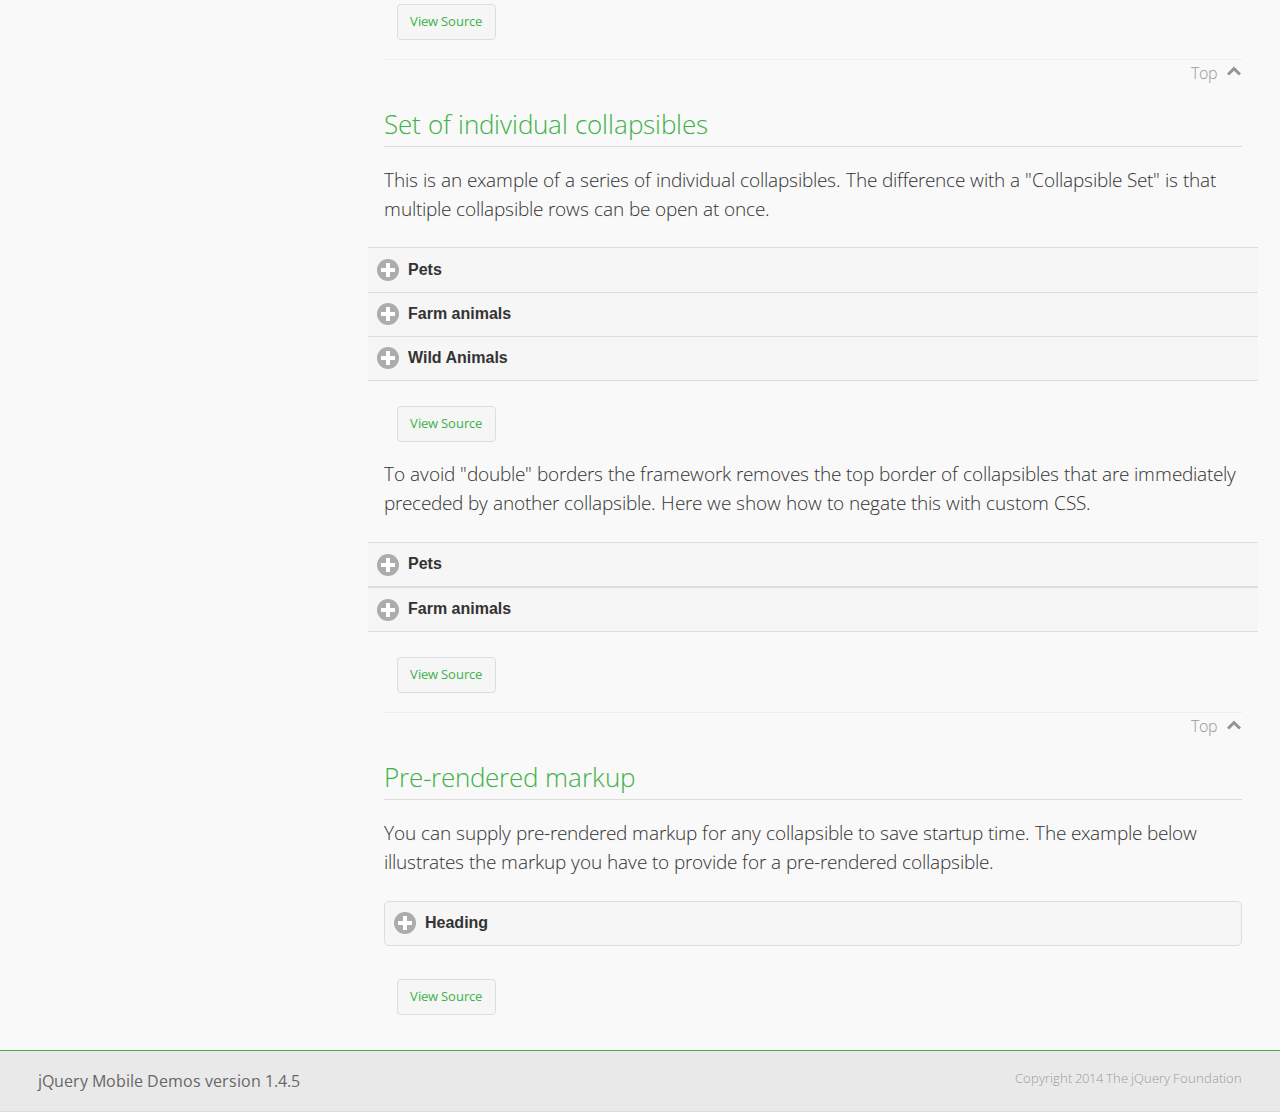
<file: jquery.mobile-1.4.5/demos/collapsible/index.html>
<!DOCTYPE html>
<html>
<head>
	<meta charset="utf-8">
	<meta name="viewport" content="width=device-width, initial-scale=1">
	<title>Collapsible - jQuery Mobile Demos</title>
    <link rel="stylesheet" href="../css/themes/default/jquery.mobile-1.4.5.min.css">
    <link rel="stylesheet" href="../_assets/css/jqm-demos.css">
    <link rel="shortcut icon" href="../favicon.ico">
    <link rel="stylesheet" href="http://fonts.googleapis.com/css?family=Open+Sans:300,400,700">
    <script src="../js/jquery.js"></script>
    <script src="../_assets/js/index.js"></script>
    <script src="../js/jquery.mobile-1.4.5.min.js"></script>
    <style id="negateDoubleBorder">
        #demo-borders .ui-collapsible-heading .ui-btn { border-top-width: 1px !important; }
    </style>
</head>
<body>
<div data-role="page" class="jqm-demos" data-quicklinks="true">

    <div data-role="header" class="jqm-header">
		<h2><a href="../" title="jQuery Mobile Demos home"><img src="../_assets/img/jquery-logo.png" alt="jQuery Mobile"></a></h2>
		<p><span class="jqm-version"></span> Demos</p>
        <a href="#" class="jqm-navmenu-link ui-btn ui-btn-icon-notext ui-corner-all ui-icon-bars ui-nodisc-icon ui-alt-icon ui-btn-left">Menu</a>
        <a href="#" class="jqm-search-link ui-btn ui-btn-icon-notext ui-corner-all ui-icon-search ui-nodisc-icon ui-alt-icon ui-btn-right">Search</a>
    </div><!-- /header -->

    <div role="main" class="ui-content jqm-content">

        <h1>Collapsible</h1>

        <p>Collapsibles are simple widgets that allow you to expand or collapse content when tapped and are useful in mobile to provide a compact presentation of content.</p>

        <h2>Basic collapsible</h2>

        <p>To create a collapsible block of content, create a container and add the <code> data-role="collapsible"</code> attribute. Directly inside this container, add any header (H1-H6) or legend element. The framework will style the header to look like a clickable button and add a "+" icon to the left to indicate it's expandable. After the header, add any HTML markup you want to be collapsible. The framework will wrap this markup in a container that will be hidden/shown when the heading is clicked.</p>

        <div data-demo-html="true">
            <div data-role="collapsible">
                <h4>Heading</h4>
                <p>I'm the collapsible content. By default I'm closed, but you can click the header to open me.</p>
            </div>
        </div><!--/demo-html -->

        <h2>Theme</h2>

        <p>Add the <code>data-theme</code> attribute to set a theme for the collapsible, and the <code>data-content-theme</code> attribute to the wrapper and specify a theme swatch letter.</p>

        <div data-demo-html="true">
            <div data-role="collapsible" data-theme="b" data-content-theme="b">
                <h4>Heading</h4>
                <p>I'm the collapsible content with a themed content block set to "b".</p>
            </div>
        </div><!--/demo-html -->

        <p>The collapsible content inherits a theme by default. Set <code>data-content-theme</code> to <code>false</code> to have no theme at all.</p>

        <div data-demo-html="true">
            <div data-role="collapsible" data-content-theme="false">
                <h4>Heading</h4>
                <p>I'm the collapsible content without a theme.</p>
            </div>
        </div><!--/demo-html -->

        <h2>Expanded</h2>

        <p>To expand the content when the page loads, add the <code>data-collapsed="false"</code> attribute to the wrapper.</p>

        <div data-demo-html="true">
            <div data-role="collapsible" data-collapsed="false">
                <h4>Heading</h4>
                <ul data-role="listview">
                    <li><a href="#">List item 1</a></li>
                    <li><a href="#">List item 2</a></li>
                    <li><a href="#">List item 3</a></li>
                </ul>
            </div>
        </div><!--/demo-html -->

        <h2>Mini sized</h2>

        <p>For a more compact version that is useful in toolbars and tight spaces, add the <code>data-mini="true"</code> attribute to the element to create a mini version. </p>

        <div data-demo-html="true">
            <div data-role="collapsible" data-mini="true">
                <h4>Heading</h4>
                <ul data-role="listview">
                    <li><a href="#">List item 1</a></li>
                    <li><a href="#">List item 2</a></li>
                    <li><a href="#">List item 3</a></li>
                </ul>
            </div>
        </div><!--/demo-html -->

            <h2>Icons</h2>

            <p>The default icons of collapsible headings can be overridden by using the <code>data-collapsed-icon</code> and <code>data-expanded-icon</code> attributes. In the example below, <code>data-collapsed-icon="carat-d"</code> and <code>data-expanded-icon="carat-u"</code>.</p>

            <div data-demo-html="true">
                <div data-role="collapsible" data-collapsed-icon="carat-d" data-expanded-icon="carat-u">
                    <h4>Heading</h4>
                    <ul data-role="listview" data-inset="false">
                        <li>Read-only list item 1</li>
                        <li>Read-only list item 2</li>
                        <li>Read-only list item 3</li>
                    </ul>
                </div>
            </div><!--/demo-html -->

            <h2>Icon positioning</h2>

            <p>The default icon positioning of collapsible headings can be overridden by using the <code>data-iconpos</code> attribute. In the below case, <code>data-iconpos="right"</code>.</p>

            <div data-role="collapsible" data-iconpos="right">
                <h3>I'm a header</h3>
                <p><code>data-iconpos="right"</code></p>
            </div>

        <h2>Legend</h2>

        <p>For forms, use a <code>fieldset</code> and <code>legend</code> for the collapsible.</p>
        <div data-demo-html="true">
            <form>
                <fieldset data-role="collapsible">
                    <legend>Legend</legend>

                    <label for="textinput-f">Text Input:</label>
                    <input type="text" name="textinput-f" id="textinput-f" placeholder="Text input" value="">

                    <div data-role="controlgroup">
                        <input type="checkbox" name="checkbox-1-a" id="checkbox-1-a">
                        <label for="checkbox-1-a">One</label>
                        <input type="checkbox" name="checkbox-2-a" id="checkbox-2-a">
                        <label for="checkbox-2-a">Two</label>
                        <input type="checkbox" name="checkbox-3-a" id="checkbox-3-a">
                        <label for="checkbox-3-a">Three</label>
                    </div>
                </fieldset>
            </form>
        </div><!--/demo-html -->

        <h2>Non-inset collapsible</h2>

        <p>By default collapsibles have an inset appearance. To make them full width without corner styling add the <code>data-inset="false"</code> attribute to the element.</p>

        <div data-demo-html="true">
            <div data-role="collapsible" data-inset="false">
                <h4>Heading</h4>
                <p>I'm the collapsible content. By default I'm closed, but you can click the header to open me.</p>
            </div>
        </div><!--/demo-html -->

        <h2>Set of individual collapsibles</h2>

        <p>This is an example of a series of individual collapsibles. The difference with a "Collapsible Set" is that multiple collapsible rows can be open at once.</p>

        <div data-demo-html="true">
            <div data-role="collapsible" data-inset="false">
                <h3>Pets</h3>
                <ul data-role="listview">
                    <li><a href="#">Canary</a></li>
                    <li><a href="#">Cat</a></li>
                    <li><a href="#">Dog</a></li>
                    <li><a href="#">Gerbil</a></li>
                    <li><a href="#">Iguana</a></li>
                    <li><a href="#">Mouse</a></li>
                </ul>
            </div><!-- /collapsible -->
            <div data-role="collapsible" data-inset="false">
                <h3>Farm animals</h3>
                <ul data-role="listview">
                    <li><a href="#">Chicken</a></li>
                    <li><a href="#">Cow</a></li>
                    <li><a href="#">Duck</a></li>
                    <li><a href="#">Horse</a></li>
                    <li><a href="#">Pig</a></li>
                    <li><a href="#">Sheep</a></li>
                </ul>
            </div><!-- /collapsible -->
            <div data-role="collapsible" data-inset="false">
                <h3>Wild Animals</h3>
                <ul data-role="listview">
                    <li><a href="#">Aardvark</a></li>
                    <li><a href="#">Alligator</a></li>
                    <li><a href="#">Ant</a></li>
                    <li><a href="#">Bear</a></li>
                    <li><a href="#">Beaver</a></li>
                    <li><a href="#">Cougar</a></li>
                    <li><a href="#">Dingo</a></li>
                </ul>
            </div><!-- /collapsible -->
        </div><!--/demo-html -->

        <p>To avoid "double" borders the framework removes the top border of collapsibles that are immediately preceded by another collapsible. Here we show how to negate this with custom CSS.</p>

        <div data-demo-html="true" data-demo-css="#negateDoubleBorder">
            <div id="demo-borders">
                <div data-role="collapsible" data-inset="false">
                    <h3>Pets</h3>
                    <ul data-role="listview">
                        <li><a href="#">Canary</a></li>
                        <li><a href="#">Cat</a></li>
                        <li><a href="#">Dog</a></li>
                        <li><a href="#">Gerbil</a></li>
                        <li><a href="#">Iguana</a></li>
                        <li><a href="#">Mouse</a></li>
                    </ul>
                </div><!-- /collapsible -->
                <div data-role="collapsible" data-inset="false">
                    <h3>Farm animals</h3>
                    <ul data-role="listview">
                        <li><a href="#">Chicken</a></li>
                        <li><a href="#">Cow</a></li>
                        <li><a href="#">Duck</a></li>
                        <li><a href="#">Horse</a></li>
                        <li><a href="#">Pig</a></li>
                        <li><a href="#">Sheep</a></li>
                    </ul>
                </div><!-- /collapsible -->
            </div>
        </div><!--/demo-html -->

			<h2>Pre-rendered markup</h2>
			<p>You can supply pre-rendered markup for any collapsible to save startup time. The example below illustrates the markup you have to provide for a pre-rendered collapsible.</p>
				<div data-demo-html="true">
					<div data-role="collapsible" data-enhanced="true" class="ui-collapsible ui-collapsible-inset ui-corner-all ui-collapsible-collapsed">
						<h4 class="ui-collapsible-heading ui-collapsible-heading-collapsed">
							<a href="#" class="ui-collapsible-heading-toggle ui-btn ui-btn-icon-left ui-icon-plus">
							Heading
							<div class="ui-collapsible-heading-status"> click to expand contents</div>
							</a>
						</h4>
						<div class="ui-collapsible-content ui-collapsible-content-collapsed" aria-hidden="true">
						<p>I'm the collapsible content. By default I'm closed, but you can click the header to open me.</p>
						</div>
					</div>
				</div>

	</div><!-- /content -->
	    <div data-role="panel" class="jqm-navmenu-panel" data-position="left" data-display="overlay" data-theme="a">
	    	<ul class="jqm-list ui-alt-icon ui-nodisc-icon">
<li data-filtertext="demos homepage" data-icon="home"><a href=".././">Home</a></li>
<li data-filtertext="introduction overview getting started"><a href="../intro/" data-ajax="false">Introduction</a></li>
<li data-filtertext="buttons button markup buttonmarkup method anchor link button element"><a href="../button-markup/" data-ajax="false">Buttons</a></li>
<li data-filtertext="form button widget input button submit reset"><a href="../button/" data-ajax="false">Button widget</a></li>
<li data-role="collapsible" data-enhanced="true" data-collapsed-icon="carat-d" data-expanded-icon="carat-u" data-iconpos="right" data-inset="false" class="ui-collapsible ui-collapsible-themed-content ui-collapsible-collapsed">
	<h3 class="ui-collapsible-heading ui-collapsible-heading-collapsed">
		<a href="#" class="ui-collapsible-heading-toggle ui-btn ui-btn-icon-right ui-btn-inherit ui-icon-carat-d">
		    Checkboxradio widget<span class="ui-collapsible-heading-status"> click to expand contents</span>
		</a>
	</h3>
	<div class="ui-collapsible-content ui-body-inherit ui-collapsible-content-collapsed" aria-hidden="true">
		<ul>
			<li data-filtertext="form checkboxradio widget checkbox input checkboxes controlgroups"><a href="../checkboxradio-checkbox/" data-ajax="false">Checkboxes</a></li>
			<li data-filtertext="form checkboxradio widget radio input radio buttons controlgroups"><a href="../checkboxradio-radio/" data-ajax="false">Radio buttons</a></li>
		</ul>
	</div>
</li>
<li data-role="collapsible" data-enhanced="true" data-collapsed-icon="carat-d" data-expanded-icon="carat-u" data-iconpos="right" data-inset="false" class="ui-collapsible ui-collapsible-themed-content ui-collapsible-collapsed">
	<h3 class="ui-collapsible-heading ui-collapsible-heading-collapsed">
		<a href="#" class="ui-collapsible-heading-toggle ui-btn ui-btn-icon-right ui-btn-inherit ui-icon-carat-d">
			Collapsible (set) widget<span class="ui-collapsible-heading-status"> click to expand contents</span>
		</a>
	</h3>
	<div class="ui-collapsible-content ui-body-inherit ui-collapsible-content-collapsed" aria-hidden="true">
		<ul>
			<li data-filtertext="collapsibles content formatting"><a href="../collapsible/" data-ajax="false">Collapsible</a></li>
			<li data-filtertext="dynamic collapsible set accordion append expand"><a href="../collapsible-dynamic/" data-ajax="false">Dynamic collapsibles</a></li>
			<li data-filtertext="accordions collapsible set widget content formatting grouped collapsibles"><a href="../collapsibleset/" data-ajax="false">Collapsible set</a></li>
		</ul>
	</div>
</li>
<li data-role="collapsible" data-enhanced="true" data-collapsed-icon="carat-d" data-expanded-icon="carat-u" data-iconpos="right" data-inset="false" class="ui-collapsible ui-collapsible-themed-content ui-collapsible-collapsed">
	<h3 class="ui-collapsible-heading ui-collapsible-heading-collapsed">
		<a href="#" class="ui-collapsible-heading-toggle ui-btn ui-btn-icon-right ui-btn-inherit ui-icon-carat-d">
			Controlgroup widget<span class="ui-collapsible-heading-status"> click to expand contents</span>
		</a>
	</h3>
	<div class="ui-collapsible-content ui-body-inherit ui-collapsible-content-collapsed" aria-hidden="true">
		<ul>
			<li data-filtertext="controlgroups selectmenu checkboxradio input grouped buttons horizontal vertical"><a href="../controlgroup/" data-ajax="false">Controlgroup</a></li>
			<li data-filtertext="dynamic controlgroup dynamically add buttons"><a href="../controlgroup-dynamic/" data-ajax="false">Dynamic controlgroups</a></li>
		</ul>
	</div>
</li>
<li data-filtertext="form datepicker widget date input"><a href="../datepicker/" data-ajax="false">Datepicker</a></li>
<li data-role="collapsible" data-enhanced="true" data-collapsed-icon="carat-d" data-expanded-icon="carat-u" data-iconpos="right" data-inset="false" class="ui-collapsible ui-collapsible-themed-content ui-collapsible-collapsed">
	<h3 class="ui-collapsible-heading ui-collapsible-heading-collapsed">
		<a href="#" class="ui-collapsible-heading-toggle ui-btn ui-btn-icon-right ui-btn-inherit ui-icon-carat-d">
			Events<span class="ui-collapsible-heading-status"> click to expand contents</span>
		</a>
	</h3>
	<div class="ui-collapsible-content ui-body-inherit ui-collapsible-content-collapsed" aria-hidden="true">
		<ul>
			<li data-filtertext="swipe to delete list items listviews swipe events"><a href="../swipe-list/" data-ajax="false">Swipe list items</a></li>
			<li data-filtertext="swipe to navigate swipe page navigation swipe events"><a href="../swipe-page/" data-ajax="false">Swipe page navigation</a></li>
		</ul>
	</div>
</li>
<li data-filtertext="filterable filter elements sorting searching listview table"><a href="../filterable/" data-ajax="false">Filterable widget</a></li>
<li data-filtertext="form flipswitch widget flip toggle switch binary select checkbox input"><a href="../flipswitch/" data-ajax="false">Flipswitch widget</a></li>
<li data-role="collapsible" data-enhanced="true" data-collapsed-icon="carat-d" data-expanded-icon="carat-u" data-iconpos="right" data-inset="false" class="ui-collapsible ui-collapsible-themed-content ui-collapsible-collapsed">
	<h3 class="ui-collapsible-heading ui-collapsible-heading-collapsed">
		<a href="#" class="ui-collapsible-heading-toggle ui-btn ui-btn-icon-right ui-btn-inherit ui-icon-carat-d">
			Forms<span class="ui-collapsible-heading-status"> click to expand contents</span>
		</a>
	</h3>
	<div class="ui-collapsible-content ui-body-inherit ui-collapsible-content-collapsed" aria-hidden="true">
		<ul>
			<li data-filtertext="forms text checkbox radio range button submit reset inputs selects textarea slider flipswitch label form elements"><a href="../forms/" data-ajax="false">Forms</a></li>
			<li data-filtertext="form hide labels hidden accessible ui-hidden-accessible forms"><a href="../forms-label-hidden-accessible/" data-ajax="false">Hide labels</a></li>
			<li data-filtertext="form field containers fieldcontain ui-field-contain forms"><a href="../forms-field-contain/" data-ajax="false">Field containers</a></li>
			<li data-filtertext="forms disabled form elements"><a href="../forms-disabled/" data-ajax="false">Forms disabled</a></li>
			<li data-filtertext="forms gallery examples overview forms text checkbox radio range button submit reset inputs selects textarea slider flipswitch label form elements"><a href="../forms-gallery/" data-ajax="false">Forms gallery</a></li>
		</ul>
	</div>
</li>
<li data-role="collapsible" data-enhanced="true" data-collapsed-icon="carat-d" data-expanded-icon="carat-u" data-iconpos="right" data-inset="false" class="ui-collapsible ui-collapsible-themed-content ui-collapsible-collapsed">
	<h3 class="ui-collapsible-heading ui-collapsible-heading-collapsed">
		<a href="#" class="ui-collapsible-heading-toggle ui-btn ui-btn-icon-right ui-btn-inherit ui-icon-carat-d">
			Grids<span class="ui-collapsible-heading-status"> click to expand contents</span>
		</a>
	</h3>
	<div class="ui-collapsible-content ui-body-inherit ui-collapsible-content-collapsed" aria-hidden="true">
		<ul>
			<li data-filtertext="grids columns blocks content formatting rwd responsive css framework"><a href="../grids/" data-ajax="false">Grids</a></li>
			<li data-filtertext="buttons in grids css framework"><a href="../grids-buttons/" data-ajax="false">Buttons in grids</a></li>
			<li data-filtertext="custom responsive grids rwd css framework"><a href="../grids-custom-responsive/" data-ajax="false">Custom responsive grids</a></li>
		</ul>
	</div>
</li>
<li data-filtertext="blocks content formatting sections heading"><a href="../body-bar-classes/" data-ajax="false">Grouping and dividing content</a></li>
<li data-role="collapsible" data-enhanced="true" data-collapsed-icon="carat-d" data-expanded-icon="carat-u" data-iconpos="right" data-inset="false" class="ui-collapsible ui-collapsible-themed-content ui-collapsible-collapsed">
	<h3 class="ui-collapsible-heading ui-collapsible-heading-collapsed">
		<a href="#" class="ui-collapsible-heading-toggle ui-btn ui-btn-icon-right ui-btn-inherit ui-icon-carat-d">
			Icons<span class="ui-collapsible-heading-status"> click to expand contents</span>
		</a>
	</h3>
	<div class="ui-collapsible-content ui-body-inherit ui-collapsible-content-collapsed" aria-hidden="true">
		<ul>
			<li data-filtertext="button icons svg disc alt custom icon position"><a href="../icons/" data-ajax="false">Icons</a></li>
			<li data-filtertext=""><a href="../icons-grunticon/" data-ajax="false">Grunticon loader</a></li>
		</ul>
	</div>
</li>
<li data-role="collapsible" data-enhanced="true" data-collapsed-icon="carat-d" data-expanded-icon="carat-u" data-iconpos="right" data-inset="false" class="ui-collapsible ui-collapsible-themed-content ui-collapsible-collapsed">
	<h3 class="ui-collapsible-heading ui-collapsible-heading-collapsed">
		<a href="#" class="ui-collapsible-heading-toggle ui-btn ui-btn-icon-right ui-btn-inherit ui-icon-carat-d">
			Listview widget<span class="ui-collapsible-heading-status"> click to expand contents</span>
		</a>
	</h3>
	<div class="ui-collapsible-content ui-body-inherit ui-collapsible-content-collapsed" aria-hidden="true">
		<ul>
			<li data-filtertext="listview widget thumbnails icons nested split button collapsible ul ol"><a href="../listview/" data-ajax="false">Listview</a></li>
			<li data-filtertext="autocomplete filterable reveal listview filtertextbeforefilter placeholder"><a href="../listview-autocomplete/" data-ajax="false">Listview autocomplete</a></li>
			<li data-filtertext="autocomplete filterable reveal listview remote data filtertextbeforefilter placeholder"><a href="../listview-autocomplete-remote/" data-ajax="false">Listview autocomplete remote data</a></li>
			<li data-filtertext="autodividers anchor jump scroll linkbars listview lists ul ol"><a href="../listview-autodividers-linkbar/" data-ajax="false">Listview autodividers linkbar</a></li>
			<li data-filtertext="listview autodividers selector autodividersselector lists ul ol"><a href="../listview-autodividers-selector/" data-ajax="false">Listview autodividers selector</a></li>
			<li data-filtertext="listview nested list items"><a href="../listview-nested-lists/" data-ajax="false">Nested Listviews</a></li>
			<li data-filtertext="listview collapsible list items flat"><a href="../listview-collapsible-item-flat/" data-ajax="false">Listview collapsible list items (flat)</a></li>
			<li data-filtertext="listview collapsible list indented"><a href="../listview-collapsible-item-indented/" data-ajax="false">Listview collapsible list items (indented)</a></li>
			<li data-filtertext="grid listview responsive grids responsive listviews lists ul"><a href="../listview-grid/" data-ajax="false">Listview responsive grid</a></li>
		</ul>
	</div>
</li>
<li data-filtertext="loader widget page loading navigation overlay spinner"><a href="../loader/" data-ajax="false">Loader widget</a></li>
<li data-filtertext="navbar widget navmenu toolbars header footer"><a href="../navbar/" data-ajax="false">Navbar widget</a></li>
<li data-role="collapsible" data-enhanced="true" data-collapsed-icon="carat-d" data-expanded-icon="carat-u" data-iconpos="right" data-inset="false" class="ui-collapsible ui-collapsible-themed-content ui-collapsible-collapsed">
	<h3 class="ui-collapsible-heading ui-collapsible-heading-collapsed">
		<a href="#" class="ui-collapsible-heading-toggle ui-btn ui-btn-icon-right ui-btn-inherit ui-icon-carat-d">
			Navigation<span class="ui-collapsible-heading-status"> click to expand contents</span>
		</a>
	</h3>
	<div class="ui-collapsible-content ui-body-inherit ui-collapsible-content-collapsed" aria-hidden="true">
		<ul>
			<li data-filtertext="ajax navigation navigate widget history event method"><a href="../navigation/" data-ajax="false">Navigation</a></li>
			<li data-filtertext="linking pages page links navigation ajax prefetch cache"><a href="../navigation-linking-pages/" data-ajax="false">Linking pages</a></li>
			<!-- <li data-filtertext="php redirect server redirection server-side navigation"><a href="../navigation-php-redirect/" data-ajax="false">PHP redirect demo</a></li>-->
			<li data-filtertext="navigation redirection hash query"><a href="../navigation-hash-processing/" data-ajax="false">Hash processing demo</a></li>
			<li data-filtertext="navigation redirection hash query"><a href="../page-events/" data-ajax="false">Page Navigation Events</a></li>
		</ul>
	</div>
</li>
<li data-role="collapsible" data-enhanced="true" data-collapsed-icon="carat-d" data-expanded-icon="carat-u" data-iconpos="right" data-inset="false" class="ui-collapsible ui-collapsible-themed-content ui-collapsible-collapsed">
	<h3 class="ui-collapsible-heading ui-collapsible-heading-collapsed">
		<a href="#" class="ui-collapsible-heading-toggle ui-btn ui-btn-icon-right ui-btn-inherit ui-icon-carat-d">
			Pages<span class="ui-collapsible-heading-status"> click to expand contents</span>
		</a>
	</h3>
	<div class="ui-collapsible-content ui-body-inherit ui-collapsible-content-collapsed" aria-hidden="true">
		<ul>
			<li data-filtertext="pages page widget ajax navigation"><a href="../pages/" data-ajax="false">Pages</a></li>
			<li data-filtertext="single page"><a href="../pages-single-page/" data-ajax="false">Single page</a></li>
			<li data-filtertext="multipage multi-page page"><a href="../pages-multi-page/" data-ajax="false">Multi-page template</a></li>
			<li data-filtertext="dialog page widget modal popup"><a href="../pages-dialog/" data-ajax="false">Dialog page</a></li>
		</ul>
	</div>
</li>
<li data-role="collapsible" data-enhanced="true" data-collapsed-icon="carat-d" data-expanded-icon="carat-u" data-iconpos="right" data-inset="false" class="ui-collapsible ui-collapsible-themed-content ui-collapsible-collapsed">
	<h3 class="ui-collapsible-heading ui-collapsible-heading-collapsed">
		<a href="#" class="ui-collapsible-heading-toggle ui-btn ui-btn-icon-right ui-btn-inherit ui-icon-carat-d">
			Panel widget<span class="ui-collapsible-heading-status"> click to expand contents</span>
		</a>
	</h3>
	<div class="ui-collapsible-content ui-body-inherit ui-collapsible-content-collapsed" aria-hidden="true">
		<ul>
			<li data-filtertext="panel widget sliding panels reveal push overlay responsive"><a href="../panel/" data-ajax="false">Panel</a></li>
			<li data-filtertext=""><a href="../panel-external/" data-ajax="false">External panels</a></li>
			<li data-filtertext="panel "><a href="../panel-fixed/" data-ajax="false">Fixed panels</a></li>
			<li data-filtertext="panel slide panels sliding panels shadow rwd responsive breakpoint"><a href="../panel-responsive/" data-ajax="false">Panels responsive</a></li>
			<li data-filtertext="panel custom style custom panel width reveal shadow listview panel styling page background wrapper"><a href="../panel-styling/" data-ajax="false">Custom panel style</a></li>
			<li data-filtertext="panel open on swipe"><a href="../panel-swipe-open/" data-ajax="false">Panel open on swipe</a></li>
			<li data-filtertext="panels outside page internal external toolbars"><a href="../panel-external-internal/" data-ajax="false">Panel external and internal</a></li>
		</ul>
	</div>
</li>
<li data-role="collapsible" data-enhanced="true" data-collapsed-icon="carat-d" data-expanded-icon="carat-u" data-iconpos="right" data-inset="false" class="ui-collapsible ui-collapsible-themed-content ui-collapsible-collapsed">
	<h3 class="ui-collapsible-heading ui-collapsible-heading-collapsed">
		<a href="#" class="ui-collapsible-heading-toggle ui-btn ui-btn-icon-right ui-btn-inherit ui-icon-carat-d">
			Popup widget<span class="ui-collapsible-heading-status"> click to expand contents</span>
		</a>
	</h3>
	<div class="ui-collapsible-content ui-body-inherit ui-collapsible-content-collapsed" aria-hidden="true">
		<ul>
			<li data-filtertext="popup widget popups dialog modal transition tooltip lightbox form overlay screen flip pop fade transition"><a href="../popup/" data-ajax="false">Popup</a></li>
			<li data-filtertext="popup alignment position"><a href="../popup-alignment/" data-ajax="false">Popup alignment</a></li>
			<li data-filtertext="popup arrow size popups popover"><a href="../popup-arrow-size/" data-ajax="false">Popup arrow size</a></li>
			<li data-filtertext="dynamic popups popup images lightbox"><a href="../popup-dynamic/" data-ajax="false">Dynamic popups</a></li>
			<li data-filtertext="popups with iframes scaling"><a href="../popup-iframe/" data-ajax="false">Popups with iframes</a></li>
			<li data-filtertext="popup image scaling"><a href="../popup-image-scaling/" data-ajax="false">Popup image scaling</a></li>
			<li data-filtertext="external popup outside multi-page"><a href="../popup-outside-multipage/" data-ajax="false">Popup outside multi-page</a></li>
		</ul>
	</div>
</li>
<li data-filtertext="form rangeslider widget dual sliders dual handle sliders range input"><a href="../rangeslider/" data-ajax="false">Rangeslider widget</a></li>
<li data-filtertext="responsive web design rwd adaptive progressive enhancement PE accessible mobile breakpoints media query media queries"><a href="../rwd/" data-ajax="false">Responsive Web Design</a></li>
<li data-role="collapsible" data-enhanced="true" data-collapsed-icon="carat-d" data-expanded-icon="carat-u" data-iconpos="right" data-inset="false" class="ui-collapsible ui-collapsible-themed-content ui-collapsible-collapsed">
	<h3 class="ui-collapsible-heading ui-collapsible-heading-collapsed">
		<a href="#" class="ui-collapsible-heading-toggle ui-btn ui-btn-icon-right ui-btn-inherit ui-icon-carat-d">
			Selectmenu widget<span class="ui-collapsible-heading-status"> click to expand contents</span>
		</a>
	</h3>
	<div class="ui-collapsible-content ui-body-inherit ui-collapsible-content-collapsed" aria-hidden="true">
		<ul>
			<li data-filtertext="form selectmenu widget select input custom select menu selects"><a href="../selectmenu/" data-ajax="false">Selectmenu</a></li>
			<li data-filtertext="form custom select menu selectmenu widget custom menu option optgroup multiple selects"><a href="../selectmenu-custom/" data-ajax="false">Custom select menu</a></li>
			<li data-filtertext="filterable select filter popup dialog"><a href="../selectmenu-custom-filter/" data-ajax="false">Custom select menu with filter</a></li>
		</ul>
	</div>
</li>
<li data-role="collapsible" data-enhanced="true" data-collapsed-icon="carat-d" data-expanded-icon="carat-u" data-iconpos="right" data-inset="false" class="ui-collapsible ui-collapsible-themed-content ui-collapsible-collapsed">
	<h3 class="ui-collapsible-heading ui-collapsible-heading-collapsed">
		<a href="#" class="ui-collapsible-heading-toggle ui-btn ui-btn-icon-right ui-btn-inherit ui-icon-carat-d">
			Slider widget<span class="ui-collapsible-heading-status"> click to expand contents</span>
		</a>
	</h3>
	<div class="ui-collapsible-content ui-body-inherit ui-collapsible-content-collapsed" aria-hidden="true">
		<ul>
			<li data-filtertext="form slider widget range input single sliders"><a href="../slider/" data-ajax="false">Slider</a></li>
			<li data-filtertext="form slider widget flipswitch slider binary select flip toggle switch"><a href="../slider-flipswitch/" data-ajax="false">Slider flip toggle switch</a></li>
			<li data-filtertext="form slider tooltip handle value input range sliders"><a href="../slider-tooltip/" data-ajax="false">Slider tooltip</a></li>
		</ul>
	</div>
</li>
<li data-role="collapsible" data-enhanced="true" data-collapsed-icon="carat-d" data-expanded-icon="carat-u" data-iconpos="right" data-inset="false" class="ui-collapsible ui-collapsible-themed-content ui-collapsible-collapsed">
	<h3 class="ui-collapsible-heading ui-collapsible-heading-collapsed">
		<a href="#" class="ui-collapsible-heading-toggle ui-btn ui-btn-icon-right ui-btn-inherit ui-icon-carat-d">
			Table widget<span class="ui-collapsible-heading-status"> click to expand contents</span>
		</a>
	</h3>
	<div class="ui-collapsible-content ui-body-inherit ui-collapsible-content-collapsed" aria-hidden="true">
		<ul>
			<li data-filtertext="table widget reflow column toggle th td responsive tables rwd hide show tabular"><a href="../table-column-toggle/" data-ajax="false">Table Column Toggle</a></li>
			<li data-filtertext="table column toggle phone comparison demo"><a href="../table-column-toggle-example/" data-ajax="false">Table Column Toggle demo</a></li>
			<li data-filtertext="responsive tables table column toggle heading groups rwd breakpoint"><a href="../table-column-toggle-heading-groups/" data-ajax="false">Table Column Toggle heading groups</a></li>
			<li data-filtertext="responsive tables table column toggle hide rwd breakpoint customization options"><a href="../table-column-toggle-options/" data-ajax="false">Table Column Toggle options</a></li>
			<li data-filtertext="table reflow th td responsive rwd columns tabular"><a href="../table-reflow/" data-ajax="false">Table Reflow</a></li>
			<li data-filtertext="responsive tables table reflow heading groups rwd breakpoint"><a href="../table-reflow-heading-groups/" data-ajax="false">Table Reflow heading groups</a></li>
			<li data-filtertext="responsive tables table reflow stripes strokes table style"><a href="../table-reflow-stripes-strokes/" data-ajax="false">Table Reflow stripes and strokes</a></li>
			<li data-filtertext="responsive tables table reflow stack custom styles"><a href="../table-reflow-styling/" data-ajax="false">Table Reflow custom styles</a></li>
		</ul>
	</div>
</li>
<li data-filtertext="ui tabs widget"><a href="../tabs/" data-ajax="false">Tabs widget</a></li>
<li data-filtertext="form textinput widget text input textarea number date time tel email file color password"><a href="../textinput/" data-ajax="false">Textinput widget</a></li>
<li data-role="collapsible" data-enhanced="true" data-collapsed-icon="carat-d" data-expanded-icon="carat-u" data-iconpos="right" data-inset="false" class="ui-collapsible ui-collapsible-themed-content ui-collapsible-collapsed">
	<h3 class="ui-collapsible-heading ui-collapsible-heading-collapsed">
		<a href="#" class="ui-collapsible-heading-toggle ui-btn ui-btn-icon-right ui-btn-inherit ui-icon-carat-d">
			Theming<span class="ui-collapsible-heading-status"> click to expand contents</span>
		</a>
	</h3>
	<div class="ui-collapsible-content ui-body-inherit ui-collapsible-content-collapsed" aria-hidden="true">
		<ul>
			<li data-filtertext="default theme swatches theming style css"><a href="../theme-default/" data-ajax="false">Default theme</a></li>
			<li data-filtertext="classic theme old theme swatches theming style css"><a href="../theme-classic/" data-ajax="false">Classic theme</a></li>
		</ul>
	</div>
</li>
<li data-role="collapsible" data-enhanced="true" data-collapsed-icon="carat-d" data-expanded-icon="carat-u" data-iconpos="right" data-inset="false" class="ui-collapsible ui-collapsible-themed-content ui-collapsible-collapsed">
	<h3 class="ui-collapsible-heading ui-collapsible-heading-collapsed">
		<a href="#" class="ui-collapsible-heading-toggle ui-btn ui-btn-icon-right ui-btn-inherit ui-icon-carat-d">
			Toolbar widget<span class="ui-collapsible-heading-status"> click to expand contents</span>
		</a>
	</h3>
	<div class="ui-collapsible-content ui-body-inherit ui-collapsible-content-collapsed" aria-hidden="true">
		<ul>
			<li data-filtertext="toolbar widget header footer toolbars fixed fullscreen external sections"><a href="../toolbar/" data-ajax="false">Toolbar</a></li>
			<li data-filtertext="dynamic toolbars dynamically add toolbar header footer"><a href="../toolbar-dynamic/" data-ajax="false">Dynamic toolbars</a></li>
			<li data-filtertext="external toolbars header footer"><a href="../toolbar-external/" data-ajax="false">External toolbars</a></li>
			<li data-filtertext="fixed toolbars header footer"><a href="../toolbar-fixed/" data-ajax="false">Fixed toolbars</a></li>
			<li data-filtertext="fixed fullscreen toolbars header footer"><a href="../toolbar-fixed-fullscreen/" data-ajax="false">Fullscreen toolbars</a></li>
			<li data-filtertext="external fixed toolbars header footer"><a href="../toolbar-fixed-external/" data-ajax="false">Fixed external toolbars</a></li>
			<li data-filtertext="external persistent toolbars header footer navbar navmenu"><a href="../toolbar-fixed-persistent/" data-ajax="false">Persistent toolbars</a></li>
			<li data-filtertext="external ajax optimized toolbars persistent toolbars header footer navbar"><a href="../toolbar-fixed-persistent-optimized/" data-ajax="false">Ajax optimized toolbars</a></li>
			<li data-filtertext="form in toolbars header footer"><a href="../toolbar-fixed-forms/" data-ajax="false">Form in toolbar</a></li>
		</ul>
	</div>
</li>
<li data-filtertext="page transitions animated pages popup navigation flip slide fade pop"><a href="../transitions/" data-ajax="false">Transitions</a></li>
<li data-role="collapsible" data-enhanced="true" data-collapsed-icon="carat-d" data-expanded-icon="carat-u" data-iconpos="right" data-inset="false" class="ui-collapsible ui-collapsible-themed-content ui-collapsible-collapsed">
	<h3 class="ui-collapsible-heading ui-collapsible-heading-collapsed">
		<a href="#" class="ui-collapsible-heading-toggle ui-btn ui-btn-icon-right ui-btn-inherit ui-icon-carat-d">
			3rd party API demos<span class="ui-collapsible-heading-status"> click to expand contents</span>
		</a>
	</h3>
	<div class="ui-collapsible-content ui-body-inherit ui-collapsible-content-collapsed" aria-hidden="true">
		<ul>
			<li data-filtertext="backbone requirejs navigation router"><a href="../backbone-requirejs/" data-ajax="false">Backbone RequireJS</a></li>
			<li data-filtertext="google maps geolocation demo"><a href="../map-geolocation/" data-ajax="false">Google Maps geolocation</a></li>
			<li data-filtertext="google maps hybrid"><a href="../map-list-toggle/" data-ajax="false">Google Maps list toggle</a></li>
		</ul>
	</div>
</li>



		     </ul>
		</div><!-- /panel -->


	<div data-role="footer" data-position="fixed" data-tap-toggle="false" class="jqm-footer">
		<p>jQuery Mobile Demos version <span class="jqm-version"></span></p>
		<p>Copyright 2014 The jQuery Foundation</p>
	</div><!-- /footer -->
	<!-- TODO: This should become an external panel so we can add input to markup (unique ID) -->
    <div data-role="panel" class="jqm-search-panel" data-position="right" data-display="overlay" data-theme="a">
		<div class="jqm-search">
			<ul class="jqm-list" data-filter-placeholder="Search demos..." data-filter-reveal="true">
<li data-filtertext="demos homepage" data-icon="home"><a href=".././">Home</a></li>
<li data-filtertext="introduction overview getting started"><a href="../intro/" data-ajax="false">Introduction</a></li>
<li data-filtertext="buttons button markup buttonmarkup method anchor link button element"><a href="../button-markup/" data-ajax="false">Buttons</a></li>
<li data-filtertext="form button widget input button submit reset"><a href="../button/" data-ajax="false">Button widget</a></li>
<li data-role="collapsible" data-enhanced="true" data-collapsed-icon="carat-d" data-expanded-icon="carat-u" data-iconpos="right" data-inset="false" class="ui-collapsible ui-collapsible-themed-content ui-collapsible-collapsed">
	<h3 class="ui-collapsible-heading ui-collapsible-heading-collapsed">
		<a href="#" class="ui-collapsible-heading-toggle ui-btn ui-btn-icon-right ui-btn-inherit ui-icon-carat-d">
		    Checkboxradio widget<span class="ui-collapsible-heading-status"> click to expand contents</span>
		</a>
	</h3>
	<div class="ui-collapsible-content ui-body-inherit ui-collapsible-content-collapsed" aria-hidden="true">
		<ul>
			<li data-filtertext="form checkboxradio widget checkbox input checkboxes controlgroups"><a href="../checkboxradio-checkbox/" data-ajax="false">Checkboxes</a></li>
			<li data-filtertext="form checkboxradio widget radio input radio buttons controlgroups"><a href="../checkboxradio-radio/" data-ajax="false">Radio buttons</a></li>
		</ul>
	</div>
</li>
<li data-role="collapsible" data-enhanced="true" data-collapsed-icon="carat-d" data-expanded-icon="carat-u" data-iconpos="right" data-inset="false" class="ui-collapsible ui-collapsible-themed-content ui-collapsible-collapsed">
	<h3 class="ui-collapsible-heading ui-collapsible-heading-collapsed">
		<a href="#" class="ui-collapsible-heading-toggle ui-btn ui-btn-icon-right ui-btn-inherit ui-icon-carat-d">
			Collapsible (set) widget<span class="ui-collapsible-heading-status"> click to expand contents</span>
		</a>
	</h3>
	<div class="ui-collapsible-content ui-body-inherit ui-collapsible-content-collapsed" aria-hidden="true">
		<ul>
			<li data-filtertext="collapsibles content formatting"><a href="../collapsible/" data-ajax="false">Collapsible</a></li>
			<li data-filtertext="dynamic collapsible set accordion append expand"><a href="../collapsible-dynamic/" data-ajax="false">Dynamic collapsibles</a></li>
			<li data-filtertext="accordions collapsible set widget content formatting grouped collapsibles"><a href="../collapsibleset/" data-ajax="false">Collapsible set</a></li>
		</ul>
	</div>
</li>
<li data-role="collapsible" data-enhanced="true" data-collapsed-icon="carat-d" data-expanded-icon="carat-u" data-iconpos="right" data-inset="false" class="ui-collapsible ui-collapsible-themed-content ui-collapsible-collapsed">
	<h3 class="ui-collapsible-heading ui-collapsible-heading-collapsed">
		<a href="#" class="ui-collapsible-heading-toggle ui-btn ui-btn-icon-right ui-btn-inherit ui-icon-carat-d">
			Controlgroup widget<span class="ui-collapsible-heading-status"> click to expand contents</span>
		</a>
	</h3>
	<div class="ui-collapsible-content ui-body-inherit ui-collapsible-content-collapsed" aria-hidden="true">
		<ul>
			<li data-filtertext="controlgroups selectmenu checkboxradio input grouped buttons horizontal vertical"><a href="../controlgroup/" data-ajax="false">Controlgroup</a></li>
			<li data-filtertext="dynamic controlgroup dynamically add buttons"><a href="../controlgroup-dynamic/" data-ajax="false">Dynamic controlgroups</a></li>
		</ul>
	</div>
</li>
<li data-filtertext="form datepicker widget date input"><a href="../datepicker/" data-ajax="false">Datepicker</a></li>
<li data-role="collapsible" data-enhanced="true" data-collapsed-icon="carat-d" data-expanded-icon="carat-u" data-iconpos="right" data-inset="false" class="ui-collapsible ui-collapsible-themed-content ui-collapsible-collapsed">
	<h3 class="ui-collapsible-heading ui-collapsible-heading-collapsed">
		<a href="#" class="ui-collapsible-heading-toggle ui-btn ui-btn-icon-right ui-btn-inherit ui-icon-carat-d">
			Events<span class="ui-collapsible-heading-status"> click to expand contents</span>
		</a>
	</h3>
	<div class="ui-collapsible-content ui-body-inherit ui-collapsible-content-collapsed" aria-hidden="true">
		<ul>
			<li data-filtertext="swipe to delete list items listviews swipe events"><a href="../swipe-list/" data-ajax="false">Swipe list items</a></li>
			<li data-filtertext="swipe to navigate swipe page navigation swipe events"><a href="../swipe-page/" data-ajax="false">Swipe page navigation</a></li>
		</ul>
	</div>
</li>
<li data-filtertext="filterable filter elements sorting searching listview table"><a href="../filterable/" data-ajax="false">Filterable widget</a></li>
<li data-filtertext="form flipswitch widget flip toggle switch binary select checkbox input"><a href="../flipswitch/" data-ajax="false">Flipswitch widget</a></li>
<li data-role="collapsible" data-enhanced="true" data-collapsed-icon="carat-d" data-expanded-icon="carat-u" data-iconpos="right" data-inset="false" class="ui-collapsible ui-collapsible-themed-content ui-collapsible-collapsed">
	<h3 class="ui-collapsible-heading ui-collapsible-heading-collapsed">
		<a href="#" class="ui-collapsible-heading-toggle ui-btn ui-btn-icon-right ui-btn-inherit ui-icon-carat-d">
			Forms<span class="ui-collapsible-heading-status"> click to expand contents</span>
		</a>
	</h3>
	<div class="ui-collapsible-content ui-body-inherit ui-collapsible-content-collapsed" aria-hidden="true">
		<ul>
			<li data-filtertext="forms text checkbox radio range button submit reset inputs selects textarea slider flipswitch label form elements"><a href="../forms/" data-ajax="false">Forms</a></li>
			<li data-filtertext="form hide labels hidden accessible ui-hidden-accessible forms"><a href="../forms-label-hidden-accessible/" data-ajax="false">Hide labels</a></li>
			<li data-filtertext="form field containers fieldcontain ui-field-contain forms"><a href="../forms-field-contain/" data-ajax="false">Field containers</a></li>
			<li data-filtertext="forms disabled form elements"><a href="../forms-disabled/" data-ajax="false">Forms disabled</a></li>
			<li data-filtertext="forms gallery examples overview forms text checkbox radio range button submit reset inputs selects textarea slider flipswitch label form elements"><a href="../forms-gallery/" data-ajax="false">Forms gallery</a></li>
		</ul>
	</div>
</li>
<li data-role="collapsible" data-enhanced="true" data-collapsed-icon="carat-d" data-expanded-icon="carat-u" data-iconpos="right" data-inset="false" class="ui-collapsible ui-collapsible-themed-content ui-collapsible-collapsed">
	<h3 class="ui-collapsible-heading ui-collapsible-heading-collapsed">
		<a href="#" class="ui-collapsible-heading-toggle ui-btn ui-btn-icon-right ui-btn-inherit ui-icon-carat-d">
			Grids<span class="ui-collapsible-heading-status"> click to expand contents</span>
		</a>
	</h3>
	<div class="ui-collapsible-content ui-body-inherit ui-collapsible-content-collapsed" aria-hidden="true">
		<ul>
			<li data-filtertext="grids columns blocks content formatting rwd responsive css framework"><a href="../grids/" data-ajax="false">Grids</a></li>
			<li data-filtertext="buttons in grids css framework"><a href="../grids-buttons/" data-ajax="false">Buttons in grids</a></li>
			<li data-filtertext="custom responsive grids rwd css framework"><a href="../grids-custom-responsive/" data-ajax="false">Custom responsive grids</a></li>
		</ul>
	</div>
</li>
<li data-filtertext="blocks content formatting sections heading"><a href="../body-bar-classes/" data-ajax="false">Grouping and dividing content</a></li>
<li data-role="collapsible" data-enhanced="true" data-collapsed-icon="carat-d" data-expanded-icon="carat-u" data-iconpos="right" data-inset="false" class="ui-collapsible ui-collapsible-themed-content ui-collapsible-collapsed">
	<h3 class="ui-collapsible-heading ui-collapsible-heading-collapsed">
		<a href="#" class="ui-collapsible-heading-toggle ui-btn ui-btn-icon-right ui-btn-inherit ui-icon-carat-d">
			Icons<span class="ui-collapsible-heading-status"> click to expand contents</span>
		</a>
	</h3>
	<div class="ui-collapsible-content ui-body-inherit ui-collapsible-content-collapsed" aria-hidden="true">
		<ul>
			<li data-filtertext="button icons svg disc alt custom icon position"><a href="../icons/" data-ajax="false">Icons</a></li>
			<li data-filtertext=""><a href="../icons-grunticon/" data-ajax="false">Grunticon loader</a></li>
		</ul>
	</div>
</li>
<li data-role="collapsible" data-enhanced="true" data-collapsed-icon="carat-d" data-expanded-icon="carat-u" data-iconpos="right" data-inset="false" class="ui-collapsible ui-collapsible-themed-content ui-collapsible-collapsed">
	<h3 class="ui-collapsible-heading ui-collapsible-heading-collapsed">
		<a href="#" class="ui-collapsible-heading-toggle ui-btn ui-btn-icon-right ui-btn-inherit ui-icon-carat-d">
			Listview widget<span class="ui-collapsible-heading-status"> click to expand contents</span>
		</a>
	</h3>
	<div class="ui-collapsible-content ui-body-inherit ui-collapsible-content-collapsed" aria-hidden="true">
		<ul>
			<li data-filtertext="listview widget thumbnails icons nested split button collapsible ul ol"><a href="../listview/" data-ajax="false">Listview</a></li>
			<li data-filtertext="autocomplete filterable reveal listview filtertextbeforefilter placeholder"><a href="../listview-autocomplete/" data-ajax="false">Listview autocomplete</a></li>
			<li data-filtertext="autocomplete filterable reveal listview remote data filtertextbeforefilter placeholder"><a href="../listview-autocomplete-remote/" data-ajax="false">Listview autocomplete remote data</a></li>
			<li data-filtertext="autodividers anchor jump scroll linkbars listview lists ul ol"><a href="../listview-autodividers-linkbar/" data-ajax="false">Listview autodividers linkbar</a></li>
			<li data-filtertext="listview autodividers selector autodividersselector lists ul ol"><a href="../listview-autodividers-selector/" data-ajax="false">Listview autodividers selector</a></li>
			<li data-filtertext="listview nested list items"><a href="../listview-nested-lists/" data-ajax="false">Nested Listviews</a></li>
			<li data-filtertext="listview collapsible list items flat"><a href="../listview-collapsible-item-flat/" data-ajax="false">Listview collapsible list items (flat)</a></li>
			<li data-filtertext="listview collapsible list indented"><a href="../listview-collapsible-item-indented/" data-ajax="false">Listview collapsible list items (indented)</a></li>
			<li data-filtertext="grid listview responsive grids responsive listviews lists ul"><a href="../listview-grid/" data-ajax="false">Listview responsive grid</a></li>
		</ul>
	</div>
</li>
<li data-filtertext="loader widget page loading navigation overlay spinner"><a href="../loader/" data-ajax="false">Loader widget</a></li>
<li data-filtertext="navbar widget navmenu toolbars header footer"><a href="../navbar/" data-ajax="false">Navbar widget</a></li>
<li data-role="collapsible" data-enhanced="true" data-collapsed-icon="carat-d" data-expanded-icon="carat-u" data-iconpos="right" data-inset="false" class="ui-collapsible ui-collapsible-themed-content ui-collapsible-collapsed">
	<h3 class="ui-collapsible-heading ui-collapsible-heading-collapsed">
		<a href="#" class="ui-collapsible-heading-toggle ui-btn ui-btn-icon-right ui-btn-inherit ui-icon-carat-d">
			Navigation<span class="ui-collapsible-heading-status"> click to expand contents</span>
		</a>
	</h3>
	<div class="ui-collapsible-content ui-body-inherit ui-collapsible-content-collapsed" aria-hidden="true">
		<ul>
			<li data-filtertext="ajax navigation navigate widget history event method"><a href="../navigation/" data-ajax="false">Navigation</a></li>
			<li data-filtertext="linking pages page links navigation ajax prefetch cache"><a href="../navigation-linking-pages/" data-ajax="false">Linking pages</a></li>
			<!-- <li data-filtertext="php redirect server redirection server-side navigation"><a href="../navigation-php-redirect/" data-ajax="false">PHP redirect demo</a></li>-->
			<li data-filtertext="navigation redirection hash query"><a href="../navigation-hash-processing/" data-ajax="false">Hash processing demo</a></li>
			<li data-filtertext="navigation redirection hash query"><a href="../page-events/" data-ajax="false">Page Navigation Events</a></li>
		</ul>
	</div>
</li>
<li data-role="collapsible" data-enhanced="true" data-collapsed-icon="carat-d" data-expanded-icon="carat-u" data-iconpos="right" data-inset="false" class="ui-collapsible ui-collapsible-themed-content ui-collapsible-collapsed">
	<h3 class="ui-collapsible-heading ui-collapsible-heading-collapsed">
		<a href="#" class="ui-collapsible-heading-toggle ui-btn ui-btn-icon-right ui-btn-inherit ui-icon-carat-d">
			Pages<span class="ui-collapsible-heading-status"> click to expand contents</span>
		</a>
	</h3>
	<div class="ui-collapsible-content ui-body-inherit ui-collapsible-content-collapsed" aria-hidden="true">
		<ul>
			<li data-filtertext="pages page widget ajax navigation"><a href="../pages/" data-ajax="false">Pages</a></li>
			<li data-filtertext="single page"><a href="../pages-single-page/" data-ajax="false">Single page</a></li>
			<li data-filtertext="multipage multi-page page"><a href="../pages-multi-page/" data-ajax="false">Multi-page template</a></li>
			<li data-filtertext="dialog page widget modal popup"><a href="../pages-dialog/" data-ajax="false">Dialog page</a></li>
		</ul>
	</div>
</li>
<li data-role="collapsible" data-enhanced="true" data-collapsed-icon="carat-d" data-expanded-icon="carat-u" data-iconpos="right" data-inset="false" class="ui-collapsible ui-collapsible-themed-content ui-collapsible-collapsed">
	<h3 class="ui-collapsible-heading ui-collapsible-heading-collapsed">
		<a href="#" class="ui-collapsible-heading-toggle ui-btn ui-btn-icon-right ui-btn-inherit ui-icon-carat-d">
			Panel widget<span class="ui-collapsible-heading-status"> click to expand contents</span>
		</a>
	</h3>
	<div class="ui-collapsible-content ui-body-inherit ui-collapsible-content-collapsed" aria-hidden="true">
		<ul>
			<li data-filtertext="panel widget sliding panels reveal push overlay responsive"><a href="../panel/" data-ajax="false">Panel</a></li>
			<li data-filtertext=""><a href="../panel-external/" data-ajax="false">External panels</a></li>
			<li data-filtertext="panel "><a href="../panel-fixed/" data-ajax="false">Fixed panels</a></li>
			<li data-filtertext="panel slide panels sliding panels shadow rwd responsive breakpoint"><a href="../panel-responsive/" data-ajax="false">Panels responsive</a></li>
			<li data-filtertext="panel custom style custom panel width reveal shadow listview panel styling page background wrapper"><a href="../panel-styling/" data-ajax="false">Custom panel style</a></li>
			<li data-filtertext="panel open on swipe"><a href="../panel-swipe-open/" data-ajax="false">Panel open on swipe</a></li>
			<li data-filtertext="panels outside page internal external toolbars"><a href="../panel-external-internal/" data-ajax="false">Panel external and internal</a></li>
		</ul>
	</div>
</li>
<li data-role="collapsible" data-enhanced="true" data-collapsed-icon="carat-d" data-expanded-icon="carat-u" data-iconpos="right" data-inset="false" class="ui-collapsible ui-collapsible-themed-content ui-collapsible-collapsed">
	<h3 class="ui-collapsible-heading ui-collapsible-heading-collapsed">
		<a href="#" class="ui-collapsible-heading-toggle ui-btn ui-btn-icon-right ui-btn-inherit ui-icon-carat-d">
			Popup widget<span class="ui-collapsible-heading-status"> click to expand contents</span>
		</a>
	</h3>
	<div class="ui-collapsible-content ui-body-inherit ui-collapsible-content-collapsed" aria-hidden="true">
		<ul>
			<li data-filtertext="popup widget popups dialog modal transition tooltip lightbox form overlay screen flip pop fade transition"><a href="../popup/" data-ajax="false">Popup</a></li>
			<li data-filtertext="popup alignment position"><a href="../popup-alignment/" data-ajax="false">Popup alignment</a></li>
			<li data-filtertext="popup arrow size popups popover"><a href="../popup-arrow-size/" data-ajax="false">Popup arrow size</a></li>
			<li data-filtertext="dynamic popups popup images lightbox"><a href="../popup-dynamic/" data-ajax="false">Dynamic popups</a></li>
			<li data-filtertext="popups with iframes scaling"><a href="../popup-iframe/" data-ajax="false">Popups with iframes</a></li>
			<li data-filtertext="popup image scaling"><a href="../popup-image-scaling/" data-ajax="false">Popup image scaling</a></li>
			<li data-filtertext="external popup outside multi-page"><a href="../popup-outside-multipage/" data-ajax="false">Popup outside multi-page</a></li>
		</ul>
	</div>
</li>
<li data-filtertext="form rangeslider widget dual sliders dual handle sliders range input"><a href="../rangeslider/" data-ajax="false">Rangeslider widget</a></li>
<li data-filtertext="responsive web design rwd adaptive progressive enhancement PE accessible mobile breakpoints media query media queries"><a href="../rwd/" data-ajax="false">Responsive Web Design</a></li>
<li data-role="collapsible" data-enhanced="true" data-collapsed-icon="carat-d" data-expanded-icon="carat-u" data-iconpos="right" data-inset="false" class="ui-collapsible ui-collapsible-themed-content ui-collapsible-collapsed">
	<h3 class="ui-collapsible-heading ui-collapsible-heading-collapsed">
		<a href="#" class="ui-collapsible-heading-toggle ui-btn ui-btn-icon-right ui-btn-inherit ui-icon-carat-d">
			Selectmenu widget<span class="ui-collapsible-heading-status"> click to expand contents</span>
		</a>
	</h3>
	<div class="ui-collapsible-content ui-body-inherit ui-collapsible-content-collapsed" aria-hidden="true">
		<ul>
			<li data-filtertext="form selectmenu widget select input custom select menu selects"><a href="../selectmenu/" data-ajax="false">Selectmenu</a></li>
			<li data-filtertext="form custom select menu selectmenu widget custom menu option optgroup multiple selects"><a href="../selectmenu-custom/" data-ajax="false">Custom select menu</a></li>
			<li data-filtertext="filterable select filter popup dialog"><a href="../selectmenu-custom-filter/" data-ajax="false">Custom select menu with filter</a></li>
		</ul>
	</div>
</li>
<li data-role="collapsible" data-enhanced="true" data-collapsed-icon="carat-d" data-expanded-icon="carat-u" data-iconpos="right" data-inset="false" class="ui-collapsible ui-collapsible-themed-content ui-collapsible-collapsed">
	<h3 class="ui-collapsible-heading ui-collapsible-heading-collapsed">
		<a href="#" class="ui-collapsible-heading-toggle ui-btn ui-btn-icon-right ui-btn-inherit ui-icon-carat-d">
			Slider widget<span class="ui-collapsible-heading-status"> click to expand contents</span>
		</a>
	</h3>
	<div class="ui-collapsible-content ui-body-inherit ui-collapsible-content-collapsed" aria-hidden="true">
		<ul>
			<li data-filtertext="form slider widget range input single sliders"><a href="../slider/" data-ajax="false">Slider</a></li>
			<li data-filtertext="form slider widget flipswitch slider binary select flip toggle switch"><a href="../slider-flipswitch/" data-ajax="false">Slider flip toggle switch</a></li>
			<li data-filtertext="form slider tooltip handle value input range sliders"><a href="../slider-tooltip/" data-ajax="false">Slider tooltip</a></li>
		</ul>
	</div>
</li>
<li data-role="collapsible" data-enhanced="true" data-collapsed-icon="carat-d" data-expanded-icon="carat-u" data-iconpos="right" data-inset="false" class="ui-collapsible ui-collapsible-themed-content ui-collapsible-collapsed">
	<h3 class="ui-collapsible-heading ui-collapsible-heading-collapsed">
		<a href="#" class="ui-collapsible-heading-toggle ui-btn ui-btn-icon-right ui-btn-inherit ui-icon-carat-d">
			Table widget<span class="ui-collapsible-heading-status"> click to expand contents</span>
		</a>
	</h3>
	<div class="ui-collapsible-content ui-body-inherit ui-collapsible-content-collapsed" aria-hidden="true">
		<ul>
			<li data-filtertext="table widget reflow column toggle th td responsive tables rwd hide show tabular"><a href="../table-column-toggle/" data-ajax="false">Table Column Toggle</a></li>
			<li data-filtertext="table column toggle phone comparison demo"><a href="../table-column-toggle-example/" data-ajax="false">Table Column Toggle demo</a></li>
			<li data-filtertext="responsive tables table column toggle heading groups rwd breakpoint"><a href="../table-column-toggle-heading-groups/" data-ajax="false">Table Column Toggle heading groups</a></li>
			<li data-filtertext="responsive tables table column toggle hide rwd breakpoint customization options"><a href="../table-column-toggle-options/" data-ajax="false">Table Column Toggle options</a></li>
			<li data-filtertext="table reflow th td responsive rwd columns tabular"><a href="../table-reflow/" data-ajax="false">Table Reflow</a></li>
			<li data-filtertext="responsive tables table reflow heading groups rwd breakpoint"><a href="../table-reflow-heading-groups/" data-ajax="false">Table Reflow heading groups</a></li>
			<li data-filtertext="responsive tables table reflow stripes strokes table style"><a href="../table-reflow-stripes-strokes/" data-ajax="false">Table Reflow stripes and strokes</a></li>
			<li data-filtertext="responsive tables table reflow stack custom styles"><a href="../table-reflow-styling/" data-ajax="false">Table Reflow custom styles</a></li>
		</ul>
	</div>
</li>
<li data-filtertext="ui tabs widget"><a href="../tabs/" data-ajax="false">Tabs widget</a></li>
<li data-filtertext="form textinput widget text input textarea number date time tel email file color password"><a href="../textinput/" data-ajax="false">Textinput widget</a></li>
<li data-role="collapsible" data-enhanced="true" data-collapsed-icon="carat-d" data-expanded-icon="carat-u" data-iconpos="right" data-inset="false" class="ui-collapsible ui-collapsible-themed-content ui-collapsible-collapsed">
	<h3 class="ui-collapsible-heading ui-collapsible-heading-collapsed">
		<a href="#" class="ui-collapsible-heading-toggle ui-btn ui-btn-icon-right ui-btn-inherit ui-icon-carat-d">
			Theming<span class="ui-collapsible-heading-status"> click to expand contents</span>
		</a>
	</h3>
	<div class="ui-collapsible-content ui-body-inherit ui-collapsible-content-collapsed" aria-hidden="true">
		<ul>
			<li data-filtertext="default theme swatches theming style css"><a href="../theme-default/" data-ajax="false">Default theme</a></li>
			<li data-filtertext="classic theme old theme swatches theming style css"><a href="../theme-classic/" data-ajax="false">Classic theme</a></li>
		</ul>
	</div>
</li>
<li data-role="collapsible" data-enhanced="true" data-collapsed-icon="carat-d" data-expanded-icon="carat-u" data-iconpos="right" data-inset="false" class="ui-collapsible ui-collapsible-themed-content ui-collapsible-collapsed">
	<h3 class="ui-collapsible-heading ui-collapsible-heading-collapsed">
		<a href="#" class="ui-collapsible-heading-toggle ui-btn ui-btn-icon-right ui-btn-inherit ui-icon-carat-d">
			Toolbar widget<span class="ui-collapsible-heading-status"> click to expand contents</span>
		</a>
	</h3>
	<div class="ui-collapsible-content ui-body-inherit ui-collapsible-content-collapsed" aria-hidden="true">
		<ul>
			<li data-filtertext="toolbar widget header footer toolbars fixed fullscreen external sections"><a href="../toolbar/" data-ajax="false">Toolbar</a></li>
			<li data-filtertext="dynamic toolbars dynamically add toolbar header footer"><a href="../toolbar-dynamic/" data-ajax="false">Dynamic toolbars</a></li>
			<li data-filtertext="external toolbars header footer"><a href="../toolbar-external/" data-ajax="false">External toolbars</a></li>
			<li data-filtertext="fixed toolbars header footer"><a href="../toolbar-fixed/" data-ajax="false">Fixed toolbars</a></li>
			<li data-filtertext="fixed fullscreen toolbars header footer"><a href="../toolbar-fixed-fullscreen/" data-ajax="false">Fullscreen toolbars</a></li>
			<li data-filtertext="external fixed toolbars header footer"><a href="../toolbar-fixed-external/" data-ajax="false">Fixed external toolbars</a></li>
			<li data-filtertext="external persistent toolbars header footer navbar navmenu"><a href="../toolbar-fixed-persistent/" data-ajax="false">Persistent toolbars</a></li>
			<li data-filtertext="external ajax optimized toolbars persistent toolbars header footer navbar"><a href="../toolbar-fixed-persistent-optimized/" data-ajax="false">Ajax optimized toolbars</a></li>
			<li data-filtertext="form in toolbars header footer"><a href="../toolbar-fixed-forms/" data-ajax="false">Form in toolbar</a></li>
		</ul>
	</div>
</li>
<li data-filtertext="page transitions animated pages popup navigation flip slide fade pop"><a href="../transitions/" data-ajax="false">Transitions</a></li>
<li data-role="collapsible" data-enhanced="true" data-collapsed-icon="carat-d" data-expanded-icon="carat-u" data-iconpos="right" data-inset="false" class="ui-collapsible ui-collapsible-themed-content ui-collapsible-collapsed">
	<h3 class="ui-collapsible-heading ui-collapsible-heading-collapsed">
		<a href="#" class="ui-collapsible-heading-toggle ui-btn ui-btn-icon-right ui-btn-inherit ui-icon-carat-d">
			3rd party API demos<span class="ui-collapsible-heading-status"> click to expand contents</span>
		</a>
	</h3>
	<div class="ui-collapsible-content ui-body-inherit ui-collapsible-content-collapsed" aria-hidden="true">
		<ul>
			<li data-filtertext="backbone requirejs navigation router"><a href="../backbone-requirejs/" data-ajax="false">Backbone RequireJS</a></li>
			<li data-filtertext="google maps geolocation demo"><a href="../map-geolocation/" data-ajax="false">Google Maps geolocation</a></li>
			<li data-filtertext="google maps hybrid"><a href="../map-list-toggle/" data-ajax="false">Google Maps list toggle</a></li>
		</ul>
	</div>
</li>



			</ul>
		</div>
	</div><!-- /panel -->


</div><!-- /page -->

</body>
</html>
</file>
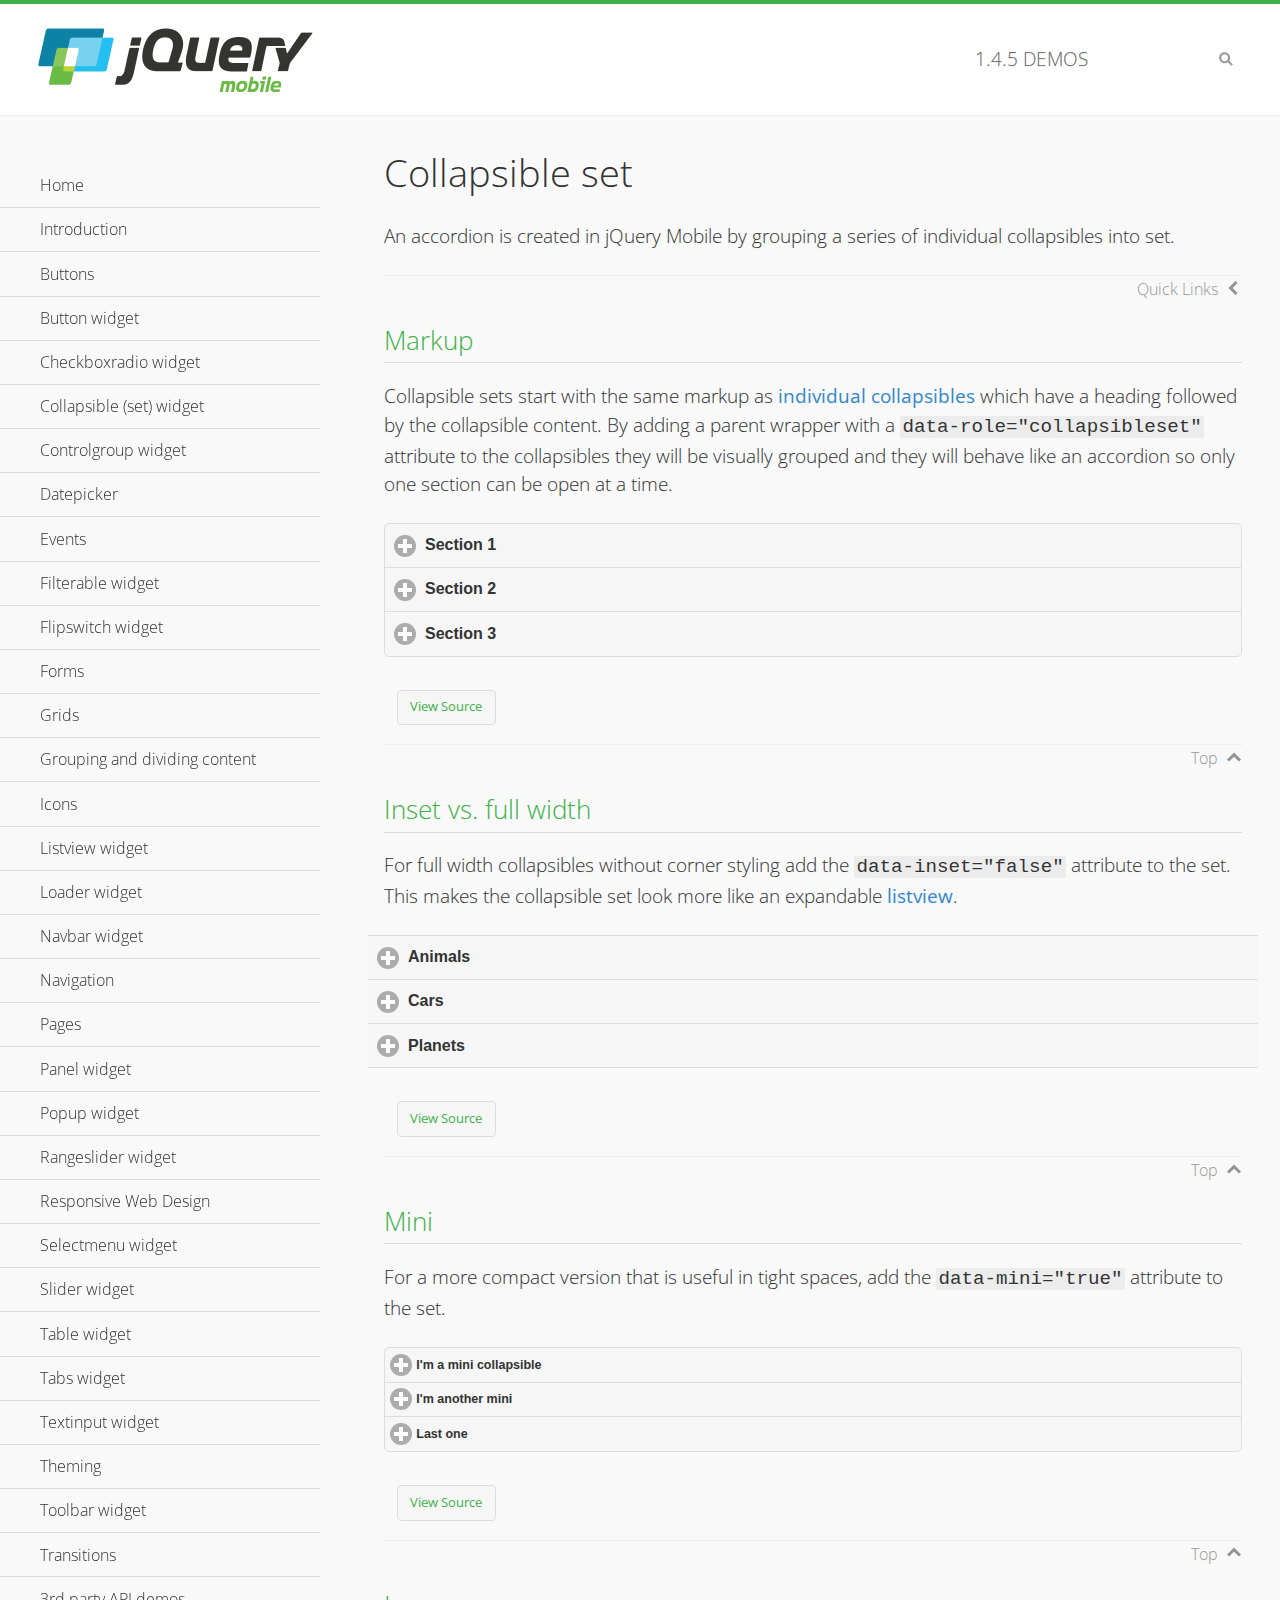
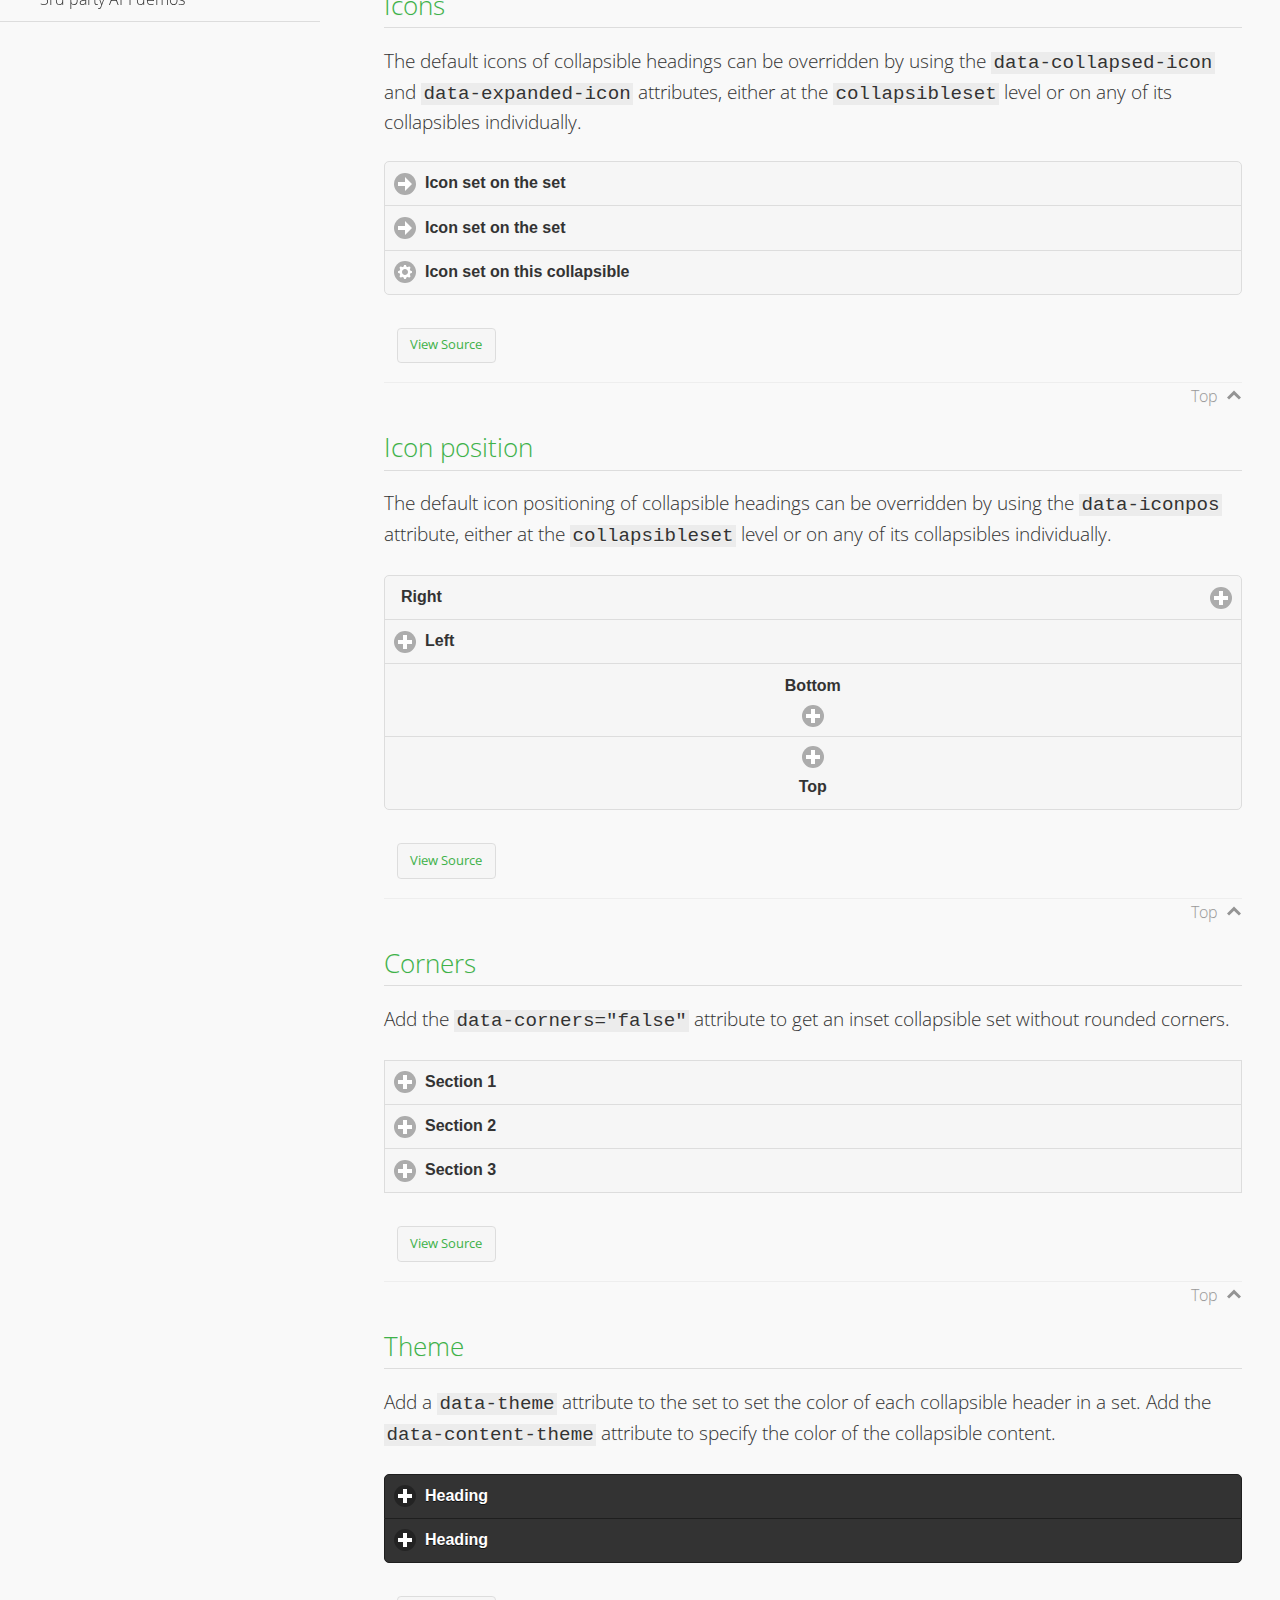
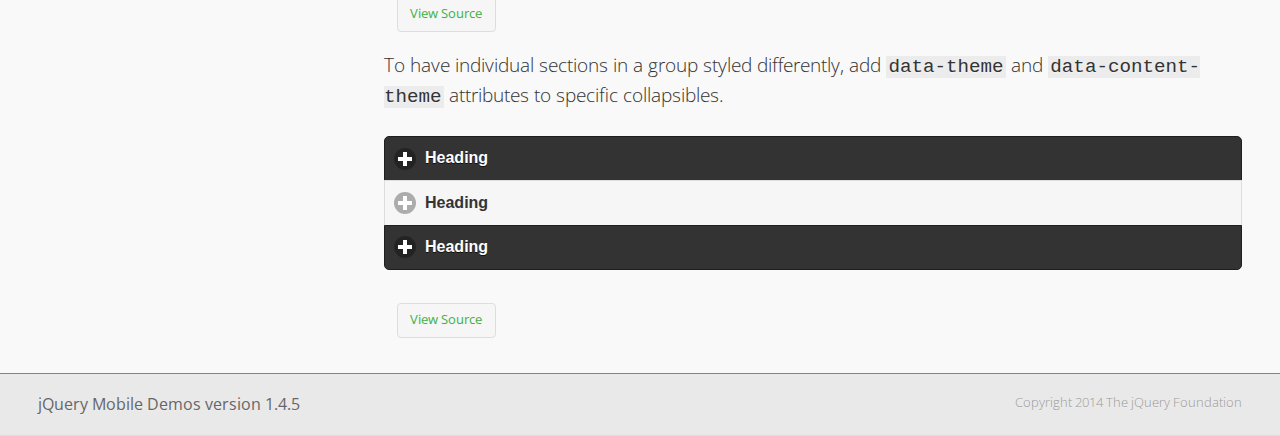
<file: jquery.mobile-1.4.5/demos/collapsibleset/index.html>
<!DOCTYPE html>
<html>
<head>
	<meta charset="utf-8">
	<meta name="viewport" content="width=device-width, initial-scale=1">
	<title>Collapsible set - jQuery Mobile Demos</title>
	<link rel="shortcut icon" href="../favicon.ico">
    <link rel="stylesheet" href="http://fonts.googleapis.com/css?family=Open+Sans:300,400,700">
	<link rel="stylesheet" href="../css/themes/default/jquery.mobile-1.4.5.min.css">
	<link rel="stylesheet" href="../_assets/css/jqm-demos.css">
	<script src="../js/jquery.js"></script>
	<script src="../_assets/js/index.js"></script>
	<script src="../js/jquery.mobile-1.4.5.min.js"></script>
</head>
<body>
<div data-role="page" class="jqm-demos" data-quicklinks="true">

	<div data-role="header" class="jqm-header">
		<h2><a href="../" title="jQuery Mobile Demos home"><img src="../_assets/img/jquery-logo.png" alt="jQuery Mobile"></a></h2>
		<p><span class="jqm-version"></span> Demos</p>
		<a href="#" class="jqm-navmenu-link ui-btn ui-btn-icon-notext ui-corner-all ui-icon-bars ui-nodisc-icon ui-alt-icon ui-btn-left">Menu</a>
		<a href="#" class="jqm-search-link ui-btn ui-btn-icon-notext ui-corner-all ui-icon-search ui-nodisc-icon ui-alt-icon ui-btn-right">Search</a>
	</div><!-- /header -->

	<div role="main" class="ui-content jqm-content">

		<h1>Collapsible set</h1>

		<p>An accordion is created in jQuery Mobile by grouping a series of individual collapsibles into set.</p>

		<h2>Markup</h2>

		<p>Collapsible sets start with the same markup as <a href="../collapsible/" data-ajax="false">individual collapsibles</a> which have a heading followed by the collapsible content. By adding a parent wrapper with a <code>data-role="collapsibleset"</code> attribute to the collapsibles they will be visually grouped and they will behave like an accordion so only one section can be open at a time.</p>

			<div data-demo-html="true">
				<div data-role="collapsibleset" data-theme="a" data-content-theme="a">
					<div data-role="collapsible">
						<h3>Section 1</h3>
					<p>I'm the collapsible content for section 1</p>
					</div>
					<div data-role="collapsible">
						<h3>Section 2</h3>
					<p>I'm the collapsible content for section 2</p>

					</div>
					<div data-role="collapsible">
						<h3>Section 3</h3>
					<p>I'm the collapsible content for section 3</p>
					</div>
				</div>
			</div><!--/demo-html -->

		<h2>Inset vs. full width</h2>

		<p>For full width collapsibles without corner styling add the <code>data-inset="false"</code> attribute to the set. This makes the collapsible set look more like an expandable <a href="../listview/">listview</a>.</p>

			<div data-demo-html="true">
				<div data-role="collapsibleset" data-inset="false">
					<div data-role="collapsible">
						<h3>Animals</h3>
						<ul data-role="listview" data-inset="false">
							<li>Cats</li>
							<li>Dogs</li>
							<li>Lizards</li>
							<li>Snakes</li>
						</ul>
					</div>
					<div data-role="collapsible">
						<h3>Cars</h3>
						<ul data-role="listview" data-inset="false">
							<li>Acura</li>
							<li>Audi</li>
							<li>BMW</li>
							<li>Cadillac</li>
						</ul>
					</div>
					<div data-role="collapsible">
						<h3>Planets</h3>
						<ul data-role="listview" data-inset="false">
							<li>Earth</li>
							<li>Jupiter</li>
							<li>Mars</li>
							<li>Mercury</li>
						</ul>
					</div>
				</div>
			</div><!--/demo-html -->

		<h2>Mini</h2>

		<p>For a more compact version that is useful in tight spaces, add the <code>data-mini="true"</code> attribute to the set. </p>

			<div data-demo-html="true">
				<div data-role="collapsibleset" data-theme="a" data-content-theme="a" data-mini="true">
					<div data-role="collapsible">
						<h3>I'm a mini collapsible</h3>
					<p>This is good for tight spaces.</p>
					</div>
					<div data-role="collapsible">
						<h3>I'm another mini</h3>
					<p>Here's some collapsible content.</p>

					</div>
					<div data-role="collapsible">
						<h3>Last one</h3>
					<p>Final bit of collapsible content.</p>
					</div>
				</div>
			</div><!--/demo-html -->

		<h2>Icons</h2>

		<p>The default icons of collapsible headings can be overridden by using the <code>data-collapsed-icon</code> and <code>data-expanded-icon</code> attributes, either at the <code>collapsibleset</code> level or on any of its collapsibles individually.</p>

			<div data-demo-html="true">
				<div data-role="collapsibleset" data-theme="a" data-content-theme="a" data-collapsed-icon="arrow-r" data-expanded-icon="arrow-d">
					<div data-role="collapsible">
						<h3>Icon set on the set</h3>
					<p>Specify the open and close icons on the set to apply it to all the collapsibles within.</p>
					</div>
					<div data-role="collapsible">
						<h3>Icon set on the set</h3>
					<p>This collapsible also gets the icon from the set.</p>
					</div>
					<div data-role="collapsible" data-collapsed-icon="gear" data-expanded-icon="delete">
						<h3>Icon set on this collapsible</h3>
					<p>The icons here are applied to this collapsible specifically, thus overriding the set icons.</p>
					</div>
				</div>
			</div><!--/demo-html -->

		<h2>Icon position</h2>

		<p>The default icon positioning of collapsible headings can be overridden by using the <code>data-iconpos</code> attribute, either at the <code>collapsibleset</code> level or on any of its collapsibles individually.</p>

			<div data-demo-html="true">
				<div data-role="collapsibleset" data-theme="a" data-content-theme="a" data-iconpos="right">
					<div data-role="collapsible">
						<h3>Right</h3>
					<p>Inherits icon positioning from <code>data-iconpos="right"</code> attribute on set.</p>
					</div>
					<div data-role="collapsible" data-iconpos="left">
						<h3>Left</h3>
					<p>Set via <code>data-iconpos="left"</code> attribute on the collapsible</p>
					</div>
					<div data-role="collapsible" data-iconpos="bottom">
						<h3>Bottom</h3>
					<p>Set via <code>data-iconpos="bottom"</code> attribute on the collapsible</p>
					</div>
					<div data-role="collapsible" data-iconpos="top">
						<h3>Top</h3>
					<p>Set via <code>data-iconpos="top"</code> attribute on the collapsible</p>
					</div>
				</div>
			</div><!--/demo-html -->

		<h2>Corners</h2>
		<p>Add the <code>data-corners="false"</code> attribute to get an inset collapsible set without rounded corners.</p>

			<div data-demo-html="true">
				<div data-role="collapsibleset" data-corners="false" data-theme="a" data-content-theme="a">
					<div data-role="collapsible">
						<h3>Section 1</h3>
					<p>Collapsible content</p>
					</div>
					<div data-role="collapsible">
						<h3>Section 2</h3>
					<p>Collapsible content</p>

					</div>
					<div data-role="collapsible">
						<h3>Section 3</h3>
					<p>Collapsible content</p>
					</div>
				</div>
			</div><!--/demo-html -->

		<h2>Theme</h2>

		<p>Add a <code>data-theme</code> attribute to the set to set the color of each collapsible header in a set. Add the <code>data-content-theme</code> attribute to specify the color of the collapsible content. </p>

			<div data-demo-html="true">
				<div data-role="collapsibleset" data-theme="b" data-content-theme="b">
					<div data-role="collapsible">
						<h3>Heading</h3>
						<p>Content</p>
					</div>
					<div data-role="collapsible">
						<h3>Heading</h3>
						<p>Content</p>
					</div>
				</div>
			</div><!--/demo-html -->

		<p>To have individual sections in a group styled differently, add <code>data-theme</code> and <code>data-content-theme</code> attributes to specific collapsibles.</p>

			<div data-demo-html="true">
				<div data-role="collapsibleset" data-theme="b" data-content-theme="b">
					<div data-role="collapsible">
						<h3>Heading</h3>
						<p>Content</p>
					</div>
					<div data-role="collapsible" data-theme="a" data-content-theme="a">
						<h3>Heading</h3>
						<p>Content</p>
					</div>
					<div data-role="collapsible">
						<h3>Heading</h3>
						<p>Content</p>
					</div>
				</div>
		</div><!--/demo-html -->

	</div><!-- /content -->
	    <div data-role="panel" class="jqm-navmenu-panel" data-position="left" data-display="overlay" data-theme="a">
	    	<ul class="jqm-list ui-alt-icon ui-nodisc-icon">
<li data-filtertext="demos homepage" data-icon="home"><a href=".././">Home</a></li>
<li data-filtertext="introduction overview getting started"><a href="../intro/" data-ajax="false">Introduction</a></li>
<li data-filtertext="buttons button markup buttonmarkup method anchor link button element"><a href="../button-markup/" data-ajax="false">Buttons</a></li>
<li data-filtertext="form button widget input button submit reset"><a href="../button/" data-ajax="false">Button widget</a></li>
<li data-role="collapsible" data-enhanced="true" data-collapsed-icon="carat-d" data-expanded-icon="carat-u" data-iconpos="right" data-inset="false" class="ui-collapsible ui-collapsible-themed-content ui-collapsible-collapsed">
	<h3 class="ui-collapsible-heading ui-collapsible-heading-collapsed">
		<a href="#" class="ui-collapsible-heading-toggle ui-btn ui-btn-icon-right ui-btn-inherit ui-icon-carat-d">
		    Checkboxradio widget<span class="ui-collapsible-heading-status"> click to expand contents</span>
		</a>
	</h3>
	<div class="ui-collapsible-content ui-body-inherit ui-collapsible-content-collapsed" aria-hidden="true">
		<ul>
			<li data-filtertext="form checkboxradio widget checkbox input checkboxes controlgroups"><a href="../checkboxradio-checkbox/" data-ajax="false">Checkboxes</a></li>
			<li data-filtertext="form checkboxradio widget radio input radio buttons controlgroups"><a href="../checkboxradio-radio/" data-ajax="false">Radio buttons</a></li>
		</ul>
	</div>
</li>
<li data-role="collapsible" data-enhanced="true" data-collapsed-icon="carat-d" data-expanded-icon="carat-u" data-iconpos="right" data-inset="false" class="ui-collapsible ui-collapsible-themed-content ui-collapsible-collapsed">
	<h3 class="ui-collapsible-heading ui-collapsible-heading-collapsed">
		<a href="#" class="ui-collapsible-heading-toggle ui-btn ui-btn-icon-right ui-btn-inherit ui-icon-carat-d">
			Collapsible (set) widget<span class="ui-collapsible-heading-status"> click to expand contents</span>
		</a>
	</h3>
	<div class="ui-collapsible-content ui-body-inherit ui-collapsible-content-collapsed" aria-hidden="true">
		<ul>
			<li data-filtertext="collapsibles content formatting"><a href="../collapsible/" data-ajax="false">Collapsible</a></li>
			<li data-filtertext="dynamic collapsible set accordion append expand"><a href="../collapsible-dynamic/" data-ajax="false">Dynamic collapsibles</a></li>
			<li data-filtertext="accordions collapsible set widget content formatting grouped collapsibles"><a href="../collapsibleset/" data-ajax="false">Collapsible set</a></li>
		</ul>
	</div>
</li>
<li data-role="collapsible" data-enhanced="true" data-collapsed-icon="carat-d" data-expanded-icon="carat-u" data-iconpos="right" data-inset="false" class="ui-collapsible ui-collapsible-themed-content ui-collapsible-collapsed">
	<h3 class="ui-collapsible-heading ui-collapsible-heading-collapsed">
		<a href="#" class="ui-collapsible-heading-toggle ui-btn ui-btn-icon-right ui-btn-inherit ui-icon-carat-d">
			Controlgroup widget<span class="ui-collapsible-heading-status"> click to expand contents</span>
		</a>
	</h3>
	<div class="ui-collapsible-content ui-body-inherit ui-collapsible-content-collapsed" aria-hidden="true">
		<ul>
			<li data-filtertext="controlgroups selectmenu checkboxradio input grouped buttons horizontal vertical"><a href="../controlgroup/" data-ajax="false">Controlgroup</a></li>
			<li data-filtertext="dynamic controlgroup dynamically add buttons"><a href="../controlgroup-dynamic/" data-ajax="false">Dynamic controlgroups</a></li>
		</ul>
	</div>
</li>
<li data-filtertext="form datepicker widget date input"><a href="../datepicker/" data-ajax="false">Datepicker</a></li>
<li data-role="collapsible" data-enhanced="true" data-collapsed-icon="carat-d" data-expanded-icon="carat-u" data-iconpos="right" data-inset="false" class="ui-collapsible ui-collapsible-themed-content ui-collapsible-collapsed">
	<h3 class="ui-collapsible-heading ui-collapsible-heading-collapsed">
		<a href="#" class="ui-collapsible-heading-toggle ui-btn ui-btn-icon-right ui-btn-inherit ui-icon-carat-d">
			Events<span class="ui-collapsible-heading-status"> click to expand contents</span>
		</a>
	</h3>
	<div class="ui-collapsible-content ui-body-inherit ui-collapsible-content-collapsed" aria-hidden="true">
		<ul>
			<li data-filtertext="swipe to delete list items listviews swipe events"><a href="../swipe-list/" data-ajax="false">Swipe list items</a></li>
			<li data-filtertext="swipe to navigate swipe page navigation swipe events"><a href="../swipe-page/" data-ajax="false">Swipe page navigation</a></li>
		</ul>
	</div>
</li>
<li data-filtertext="filterable filter elements sorting searching listview table"><a href="../filterable/" data-ajax="false">Filterable widget</a></li>
<li data-filtertext="form flipswitch widget flip toggle switch binary select checkbox input"><a href="../flipswitch/" data-ajax="false">Flipswitch widget</a></li>
<li data-role="collapsible" data-enhanced="true" data-collapsed-icon="carat-d" data-expanded-icon="carat-u" data-iconpos="right" data-inset="false" class="ui-collapsible ui-collapsible-themed-content ui-collapsible-collapsed">
	<h3 class="ui-collapsible-heading ui-collapsible-heading-collapsed">
		<a href="#" class="ui-collapsible-heading-toggle ui-btn ui-btn-icon-right ui-btn-inherit ui-icon-carat-d">
			Forms<span class="ui-collapsible-heading-status"> click to expand contents</span>
		</a>
	</h3>
	<div class="ui-collapsible-content ui-body-inherit ui-collapsible-content-collapsed" aria-hidden="true">
		<ul>
			<li data-filtertext="forms text checkbox radio range button submit reset inputs selects textarea slider flipswitch label form elements"><a href="../forms/" data-ajax="false">Forms</a></li>
			<li data-filtertext="form hide labels hidden accessible ui-hidden-accessible forms"><a href="../forms-label-hidden-accessible/" data-ajax="false">Hide labels</a></li>
			<li data-filtertext="form field containers fieldcontain ui-field-contain forms"><a href="../forms-field-contain/" data-ajax="false">Field containers</a></li>
			<li data-filtertext="forms disabled form elements"><a href="../forms-disabled/" data-ajax="false">Forms disabled</a></li>
			<li data-filtertext="forms gallery examples overview forms text checkbox radio range button submit reset inputs selects textarea slider flipswitch label form elements"><a href="../forms-gallery/" data-ajax="false">Forms gallery</a></li>
		</ul>
	</div>
</li>
<li data-role="collapsible" data-enhanced="true" data-collapsed-icon="carat-d" data-expanded-icon="carat-u" data-iconpos="right" data-inset="false" class="ui-collapsible ui-collapsible-themed-content ui-collapsible-collapsed">
	<h3 class="ui-collapsible-heading ui-collapsible-heading-collapsed">
		<a href="#" class="ui-collapsible-heading-toggle ui-btn ui-btn-icon-right ui-btn-inherit ui-icon-carat-d">
			Grids<span class="ui-collapsible-heading-status"> click to expand contents</span>
		</a>
	</h3>
	<div class="ui-collapsible-content ui-body-inherit ui-collapsible-content-collapsed" aria-hidden="true">
		<ul>
			<li data-filtertext="grids columns blocks content formatting rwd responsive css framework"><a href="../grids/" data-ajax="false">Grids</a></li>
			<li data-filtertext="buttons in grids css framework"><a href="../grids-buttons/" data-ajax="false">Buttons in grids</a></li>
			<li data-filtertext="custom responsive grids rwd css framework"><a href="../grids-custom-responsive/" data-ajax="false">Custom responsive grids</a></li>
		</ul>
	</div>
</li>
<li data-filtertext="blocks content formatting sections heading"><a href="../body-bar-classes/" data-ajax="false">Grouping and dividing content</a></li>
<li data-role="collapsible" data-enhanced="true" data-collapsed-icon="carat-d" data-expanded-icon="carat-u" data-iconpos="right" data-inset="false" class="ui-collapsible ui-collapsible-themed-content ui-collapsible-collapsed">
	<h3 class="ui-collapsible-heading ui-collapsible-heading-collapsed">
		<a href="#" class="ui-collapsible-heading-toggle ui-btn ui-btn-icon-right ui-btn-inherit ui-icon-carat-d">
			Icons<span class="ui-collapsible-heading-status"> click to expand contents</span>
		</a>
	</h3>
	<div class="ui-collapsible-content ui-body-inherit ui-collapsible-content-collapsed" aria-hidden="true">
		<ul>
			<li data-filtertext="button icons svg disc alt custom icon position"><a href="../icons/" data-ajax="false">Icons</a></li>
			<li data-filtertext=""><a href="../icons-grunticon/" data-ajax="false">Grunticon loader</a></li>
		</ul>
	</div>
</li>
<li data-role="collapsible" data-enhanced="true" data-collapsed-icon="carat-d" data-expanded-icon="carat-u" data-iconpos="right" data-inset="false" class="ui-collapsible ui-collapsible-themed-content ui-collapsible-collapsed">
	<h3 class="ui-collapsible-heading ui-collapsible-heading-collapsed">
		<a href="#" class="ui-collapsible-heading-toggle ui-btn ui-btn-icon-right ui-btn-inherit ui-icon-carat-d">
			Listview widget<span class="ui-collapsible-heading-status"> click to expand contents</span>
		</a>
	</h3>
	<div class="ui-collapsible-content ui-body-inherit ui-collapsible-content-collapsed" aria-hidden="true">
		<ul>
			<li data-filtertext="listview widget thumbnails icons nested split button collapsible ul ol"><a href="../listview/" data-ajax="false">Listview</a></li>
			<li data-filtertext="autocomplete filterable reveal listview filtertextbeforefilter placeholder"><a href="../listview-autocomplete/" data-ajax="false">Listview autocomplete</a></li>
			<li data-filtertext="autocomplete filterable reveal listview remote data filtertextbeforefilter placeholder"><a href="../listview-autocomplete-remote/" data-ajax="false">Listview autocomplete remote data</a></li>
			<li data-filtertext="autodividers anchor jump scroll linkbars listview lists ul ol"><a href="../listview-autodividers-linkbar/" data-ajax="false">Listview autodividers linkbar</a></li>
			<li data-filtertext="listview autodividers selector autodividersselector lists ul ol"><a href="../listview-autodividers-selector/" data-ajax="false">Listview autodividers selector</a></li>
			<li data-filtertext="listview nested list items"><a href="../listview-nested-lists/" data-ajax="false">Nested Listviews</a></li>
			<li data-filtertext="listview collapsible list items flat"><a href="../listview-collapsible-item-flat/" data-ajax="false">Listview collapsible list items (flat)</a></li>
			<li data-filtertext="listview collapsible list indented"><a href="../listview-collapsible-item-indented/" data-ajax="false">Listview collapsible list items (indented)</a></li>
			<li data-filtertext="grid listview responsive grids responsive listviews lists ul"><a href="../listview-grid/" data-ajax="false">Listview responsive grid</a></li>
		</ul>
	</div>
</li>
<li data-filtertext="loader widget page loading navigation overlay spinner"><a href="../loader/" data-ajax="false">Loader widget</a></li>
<li data-filtertext="navbar widget navmenu toolbars header footer"><a href="../navbar/" data-ajax="false">Navbar widget</a></li>
<li data-role="collapsible" data-enhanced="true" data-collapsed-icon="carat-d" data-expanded-icon="carat-u" data-iconpos="right" data-inset="false" class="ui-collapsible ui-collapsible-themed-content ui-collapsible-collapsed">
	<h3 class="ui-collapsible-heading ui-collapsible-heading-collapsed">
		<a href="#" class="ui-collapsible-heading-toggle ui-btn ui-btn-icon-right ui-btn-inherit ui-icon-carat-d">
			Navigation<span class="ui-collapsible-heading-status"> click to expand contents</span>
		</a>
	</h3>
	<div class="ui-collapsible-content ui-body-inherit ui-collapsible-content-collapsed" aria-hidden="true">
		<ul>
			<li data-filtertext="ajax navigation navigate widget history event method"><a href="../navigation/" data-ajax="false">Navigation</a></li>
			<li data-filtertext="linking pages page links navigation ajax prefetch cache"><a href="../navigation-linking-pages/" data-ajax="false">Linking pages</a></li>
			<!-- <li data-filtertext="php redirect server redirection server-side navigation"><a href="../navigation-php-redirect/" data-ajax="false">PHP redirect demo</a></li>-->
			<li data-filtertext="navigation redirection hash query"><a href="../navigation-hash-processing/" data-ajax="false">Hash processing demo</a></li>
			<li data-filtertext="navigation redirection hash query"><a href="../page-events/" data-ajax="false">Page Navigation Events</a></li>
		</ul>
	</div>
</li>
<li data-role="collapsible" data-enhanced="true" data-collapsed-icon="carat-d" data-expanded-icon="carat-u" data-iconpos="right" data-inset="false" class="ui-collapsible ui-collapsible-themed-content ui-collapsible-collapsed">
	<h3 class="ui-collapsible-heading ui-collapsible-heading-collapsed">
		<a href="#" class="ui-collapsible-heading-toggle ui-btn ui-btn-icon-right ui-btn-inherit ui-icon-carat-d">
			Pages<span class="ui-collapsible-heading-status"> click to expand contents</span>
		</a>
	</h3>
	<div class="ui-collapsible-content ui-body-inherit ui-collapsible-content-collapsed" aria-hidden="true">
		<ul>
			<li data-filtertext="pages page widget ajax navigation"><a href="../pages/" data-ajax="false">Pages</a></li>
			<li data-filtertext="single page"><a href="../pages-single-page/" data-ajax="false">Single page</a></li>
			<li data-filtertext="multipage multi-page page"><a href="../pages-multi-page/" data-ajax="false">Multi-page template</a></li>
			<li data-filtertext="dialog page widget modal popup"><a href="../pages-dialog/" data-ajax="false">Dialog page</a></li>
		</ul>
	</div>
</li>
<li data-role="collapsible" data-enhanced="true" data-collapsed-icon="carat-d" data-expanded-icon="carat-u" data-iconpos="right" data-inset="false" class="ui-collapsible ui-collapsible-themed-content ui-collapsible-collapsed">
	<h3 class="ui-collapsible-heading ui-collapsible-heading-collapsed">
		<a href="#" class="ui-collapsible-heading-toggle ui-btn ui-btn-icon-right ui-btn-inherit ui-icon-carat-d">
			Panel widget<span class="ui-collapsible-heading-status"> click to expand contents</span>
		</a>
	</h3>
	<div class="ui-collapsible-content ui-body-inherit ui-collapsible-content-collapsed" aria-hidden="true">
		<ul>
			<li data-filtertext="panel widget sliding panels reveal push overlay responsive"><a href="../panel/" data-ajax="false">Panel</a></li>
			<li data-filtertext=""><a href="../panel-external/" data-ajax="false">External panels</a></li>
			<li data-filtertext="panel "><a href="../panel-fixed/" data-ajax="false">Fixed panels</a></li>
			<li data-filtertext="panel slide panels sliding panels shadow rwd responsive breakpoint"><a href="../panel-responsive/" data-ajax="false">Panels responsive</a></li>
			<li data-filtertext="panel custom style custom panel width reveal shadow listview panel styling page background wrapper"><a href="../panel-styling/" data-ajax="false">Custom panel style</a></li>
			<li data-filtertext="panel open on swipe"><a href="../panel-swipe-open/" data-ajax="false">Panel open on swipe</a></li>
			<li data-filtertext="panels outside page internal external toolbars"><a href="../panel-external-internal/" data-ajax="false">Panel external and internal</a></li>
		</ul>
	</div>
</li>
<li data-role="collapsible" data-enhanced="true" data-collapsed-icon="carat-d" data-expanded-icon="carat-u" data-iconpos="right" data-inset="false" class="ui-collapsible ui-collapsible-themed-content ui-collapsible-collapsed">
	<h3 class="ui-collapsible-heading ui-collapsible-heading-collapsed">
		<a href="#" class="ui-collapsible-heading-toggle ui-btn ui-btn-icon-right ui-btn-inherit ui-icon-carat-d">
			Popup widget<span class="ui-collapsible-heading-status"> click to expand contents</span>
		</a>
	</h3>
	<div class="ui-collapsible-content ui-body-inherit ui-collapsible-content-collapsed" aria-hidden="true">
		<ul>
			<li data-filtertext="popup widget popups dialog modal transition tooltip lightbox form overlay screen flip pop fade transition"><a href="../popup/" data-ajax="false">Popup</a></li>
			<li data-filtertext="popup alignment position"><a href="../popup-alignment/" data-ajax="false">Popup alignment</a></li>
			<li data-filtertext="popup arrow size popups popover"><a href="../popup-arrow-size/" data-ajax="false">Popup arrow size</a></li>
			<li data-filtertext="dynamic popups popup images lightbox"><a href="../popup-dynamic/" data-ajax="false">Dynamic popups</a></li>
			<li data-filtertext="popups with iframes scaling"><a href="../popup-iframe/" data-ajax="false">Popups with iframes</a></li>
			<li data-filtertext="popup image scaling"><a href="../popup-image-scaling/" data-ajax="false">Popup image scaling</a></li>
			<li data-filtertext="external popup outside multi-page"><a href="../popup-outside-multipage/" data-ajax="false">Popup outside multi-page</a></li>
		</ul>
	</div>
</li>
<li data-filtertext="form rangeslider widget dual sliders dual handle sliders range input"><a href="../rangeslider/" data-ajax="false">Rangeslider widget</a></li>
<li data-filtertext="responsive web design rwd adaptive progressive enhancement PE accessible mobile breakpoints media query media queries"><a href="../rwd/" data-ajax="false">Responsive Web Design</a></li>
<li data-role="collapsible" data-enhanced="true" data-collapsed-icon="carat-d" data-expanded-icon="carat-u" data-iconpos="right" data-inset="false" class="ui-collapsible ui-collapsible-themed-content ui-collapsible-collapsed">
	<h3 class="ui-collapsible-heading ui-collapsible-heading-collapsed">
		<a href="#" class="ui-collapsible-heading-toggle ui-btn ui-btn-icon-right ui-btn-inherit ui-icon-carat-d">
			Selectmenu widget<span class="ui-collapsible-heading-status"> click to expand contents</span>
		</a>
	</h3>
	<div class="ui-collapsible-content ui-body-inherit ui-collapsible-content-collapsed" aria-hidden="true">
		<ul>
			<li data-filtertext="form selectmenu widget select input custom select menu selects"><a href="../selectmenu/" data-ajax="false">Selectmenu</a></li>
			<li data-filtertext="form custom select menu selectmenu widget custom menu option optgroup multiple selects"><a href="../selectmenu-custom/" data-ajax="false">Custom select menu</a></li>
			<li data-filtertext="filterable select filter popup dialog"><a href="../selectmenu-custom-filter/" data-ajax="false">Custom select menu with filter</a></li>
		</ul>
	</div>
</li>
<li data-role="collapsible" data-enhanced="true" data-collapsed-icon="carat-d" data-expanded-icon="carat-u" data-iconpos="right" data-inset="false" class="ui-collapsible ui-collapsible-themed-content ui-collapsible-collapsed">
	<h3 class="ui-collapsible-heading ui-collapsible-heading-collapsed">
		<a href="#" class="ui-collapsible-heading-toggle ui-btn ui-btn-icon-right ui-btn-inherit ui-icon-carat-d">
			Slider widget<span class="ui-collapsible-heading-status"> click to expand contents</span>
		</a>
	</h3>
	<div class="ui-collapsible-content ui-body-inherit ui-collapsible-content-collapsed" aria-hidden="true">
		<ul>
			<li data-filtertext="form slider widget range input single sliders"><a href="../slider/" data-ajax="false">Slider</a></li>
			<li data-filtertext="form slider widget flipswitch slider binary select flip toggle switch"><a href="../slider-flipswitch/" data-ajax="false">Slider flip toggle switch</a></li>
			<li data-filtertext="form slider tooltip handle value input range sliders"><a href="../slider-tooltip/" data-ajax="false">Slider tooltip</a></li>
		</ul>
	</div>
</li>
<li data-role="collapsible" data-enhanced="true" data-collapsed-icon="carat-d" data-expanded-icon="carat-u" data-iconpos="right" data-inset="false" class="ui-collapsible ui-collapsible-themed-content ui-collapsible-collapsed">
	<h3 class="ui-collapsible-heading ui-collapsible-heading-collapsed">
		<a href="#" class="ui-collapsible-heading-toggle ui-btn ui-btn-icon-right ui-btn-inherit ui-icon-carat-d">
			Table widget<span class="ui-collapsible-heading-status"> click to expand contents</span>
		</a>
	</h3>
	<div class="ui-collapsible-content ui-body-inherit ui-collapsible-content-collapsed" aria-hidden="true">
		<ul>
			<li data-filtertext="table widget reflow column toggle th td responsive tables rwd hide show tabular"><a href="../table-column-toggle/" data-ajax="false">Table Column Toggle</a></li>
			<li data-filtertext="table column toggle phone comparison demo"><a href="../table-column-toggle-example/" data-ajax="false">Table Column Toggle demo</a></li>
			<li data-filtertext="responsive tables table column toggle heading groups rwd breakpoint"><a href="../table-column-toggle-heading-groups/" data-ajax="false">Table Column Toggle heading groups</a></li>
			<li data-filtertext="responsive tables table column toggle hide rwd breakpoint customization options"><a href="../table-column-toggle-options/" data-ajax="false">Table Column Toggle options</a></li>
			<li data-filtertext="table reflow th td responsive rwd columns tabular"><a href="../table-reflow/" data-ajax="false">Table Reflow</a></li>
			<li data-filtertext="responsive tables table reflow heading groups rwd breakpoint"><a href="../table-reflow-heading-groups/" data-ajax="false">Table Reflow heading groups</a></li>
			<li data-filtertext="responsive tables table reflow stripes strokes table style"><a href="../table-reflow-stripes-strokes/" data-ajax="false">Table Reflow stripes and strokes</a></li>
			<li data-filtertext="responsive tables table reflow stack custom styles"><a href="../table-reflow-styling/" data-ajax="false">Table Reflow custom styles</a></li>
		</ul>
	</div>
</li>
<li data-filtertext="ui tabs widget"><a href="../tabs/" data-ajax="false">Tabs widget</a></li>
<li data-filtertext="form textinput widget text input textarea number date time tel email file color password"><a href="../textinput/" data-ajax="false">Textinput widget</a></li>
<li data-role="collapsible" data-enhanced="true" data-collapsed-icon="carat-d" data-expanded-icon="carat-u" data-iconpos="right" data-inset="false" class="ui-collapsible ui-collapsible-themed-content ui-collapsible-collapsed">
	<h3 class="ui-collapsible-heading ui-collapsible-heading-collapsed">
		<a href="#" class="ui-collapsible-heading-toggle ui-btn ui-btn-icon-right ui-btn-inherit ui-icon-carat-d">
			Theming<span class="ui-collapsible-heading-status"> click to expand contents</span>
		</a>
	</h3>
	<div class="ui-collapsible-content ui-body-inherit ui-collapsible-content-collapsed" aria-hidden="true">
		<ul>
			<li data-filtertext="default theme swatches theming style css"><a href="../theme-default/" data-ajax="false">Default theme</a></li>
			<li data-filtertext="classic theme old theme swatches theming style css"><a href="../theme-classic/" data-ajax="false">Classic theme</a></li>
		</ul>
	</div>
</li>
<li data-role="collapsible" data-enhanced="true" data-collapsed-icon="carat-d" data-expanded-icon="carat-u" data-iconpos="right" data-inset="false" class="ui-collapsible ui-collapsible-themed-content ui-collapsible-collapsed">
	<h3 class="ui-collapsible-heading ui-collapsible-heading-collapsed">
		<a href="#" class="ui-collapsible-heading-toggle ui-btn ui-btn-icon-right ui-btn-inherit ui-icon-carat-d">
			Toolbar widget<span class="ui-collapsible-heading-status"> click to expand contents</span>
		</a>
	</h3>
	<div class="ui-collapsible-content ui-body-inherit ui-collapsible-content-collapsed" aria-hidden="true">
		<ul>
			<li data-filtertext="toolbar widget header footer toolbars fixed fullscreen external sections"><a href="../toolbar/" data-ajax="false">Toolbar</a></li>
			<li data-filtertext="dynamic toolbars dynamically add toolbar header footer"><a href="../toolbar-dynamic/" data-ajax="false">Dynamic toolbars</a></li>
			<li data-filtertext="external toolbars header footer"><a href="../toolbar-external/" data-ajax="false">External toolbars</a></li>
			<li data-filtertext="fixed toolbars header footer"><a href="../toolbar-fixed/" data-ajax="false">Fixed toolbars</a></li>
			<li data-filtertext="fixed fullscreen toolbars header footer"><a href="../toolbar-fixed-fullscreen/" data-ajax="false">Fullscreen toolbars</a></li>
			<li data-filtertext="external fixed toolbars header footer"><a href="../toolbar-fixed-external/" data-ajax="false">Fixed external toolbars</a></li>
			<li data-filtertext="external persistent toolbars header footer navbar navmenu"><a href="../toolbar-fixed-persistent/" data-ajax="false">Persistent toolbars</a></li>
			<li data-filtertext="external ajax optimized toolbars persistent toolbars header footer navbar"><a href="../toolbar-fixed-persistent-optimized/" data-ajax="false">Ajax optimized toolbars</a></li>
			<li data-filtertext="form in toolbars header footer"><a href="../toolbar-fixed-forms/" data-ajax="false">Form in toolbar</a></li>
		</ul>
	</div>
</li>
<li data-filtertext="page transitions animated pages popup navigation flip slide fade pop"><a href="../transitions/" data-ajax="false">Transitions</a></li>
<li data-role="collapsible" data-enhanced="true" data-collapsed-icon="carat-d" data-expanded-icon="carat-u" data-iconpos="right" data-inset="false" class="ui-collapsible ui-collapsible-themed-content ui-collapsible-collapsed">
	<h3 class="ui-collapsible-heading ui-collapsible-heading-collapsed">
		<a href="#" class="ui-collapsible-heading-toggle ui-btn ui-btn-icon-right ui-btn-inherit ui-icon-carat-d">
			3rd party API demos<span class="ui-collapsible-heading-status"> click to expand contents</span>
		</a>
	</h3>
	<div class="ui-collapsible-content ui-body-inherit ui-collapsible-content-collapsed" aria-hidden="true">
		<ul>
			<li data-filtertext="backbone requirejs navigation router"><a href="../backbone-requirejs/" data-ajax="false">Backbone RequireJS</a></li>
			<li data-filtertext="google maps geolocation demo"><a href="../map-geolocation/" data-ajax="false">Google Maps geolocation</a></li>
			<li data-filtertext="google maps hybrid"><a href="../map-list-toggle/" data-ajax="false">Google Maps list toggle</a></li>
		</ul>
	</div>
</li>



		     </ul>
		</div><!-- /panel -->


	<div data-role="footer" data-position="fixed" data-tap-toggle="false" class="jqm-footer">
		<p>jQuery Mobile Demos version <span class="jqm-version"></span></p>
		<p>Copyright 2014 The jQuery Foundation</p>
	</div><!-- /footer -->
	<!-- TODO: This should become an external panel so we can add input to markup (unique ID) -->
    <div data-role="panel" class="jqm-search-panel" data-position="right" data-display="overlay" data-theme="a">
		<div class="jqm-search">
			<ul class="jqm-list" data-filter-placeholder="Search demos..." data-filter-reveal="true">
<li data-filtertext="demos homepage" data-icon="home"><a href=".././">Home</a></li>
<li data-filtertext="introduction overview getting started"><a href="../intro/" data-ajax="false">Introduction</a></li>
<li data-filtertext="buttons button markup buttonmarkup method anchor link button element"><a href="../button-markup/" data-ajax="false">Buttons</a></li>
<li data-filtertext="form button widget input button submit reset"><a href="../button/" data-ajax="false">Button widget</a></li>
<li data-role="collapsible" data-enhanced="true" data-collapsed-icon="carat-d" data-expanded-icon="carat-u" data-iconpos="right" data-inset="false" class="ui-collapsible ui-collapsible-themed-content ui-collapsible-collapsed">
	<h3 class="ui-collapsible-heading ui-collapsible-heading-collapsed">
		<a href="#" class="ui-collapsible-heading-toggle ui-btn ui-btn-icon-right ui-btn-inherit ui-icon-carat-d">
		    Checkboxradio widget<span class="ui-collapsible-heading-status"> click to expand contents</span>
		</a>
	</h3>
	<div class="ui-collapsible-content ui-body-inherit ui-collapsible-content-collapsed" aria-hidden="true">
		<ul>
			<li data-filtertext="form checkboxradio widget checkbox input checkboxes controlgroups"><a href="../checkboxradio-checkbox/" data-ajax="false">Checkboxes</a></li>
			<li data-filtertext="form checkboxradio widget radio input radio buttons controlgroups"><a href="../checkboxradio-radio/" data-ajax="false">Radio buttons</a></li>
		</ul>
	</div>
</li>
<li data-role="collapsible" data-enhanced="true" data-collapsed-icon="carat-d" data-expanded-icon="carat-u" data-iconpos="right" data-inset="false" class="ui-collapsible ui-collapsible-themed-content ui-collapsible-collapsed">
	<h3 class="ui-collapsible-heading ui-collapsible-heading-collapsed">
		<a href="#" class="ui-collapsible-heading-toggle ui-btn ui-btn-icon-right ui-btn-inherit ui-icon-carat-d">
			Collapsible (set) widget<span class="ui-collapsible-heading-status"> click to expand contents</span>
		</a>
	</h3>
	<div class="ui-collapsible-content ui-body-inherit ui-collapsible-content-collapsed" aria-hidden="true">
		<ul>
			<li data-filtertext="collapsibles content formatting"><a href="../collapsible/" data-ajax="false">Collapsible</a></li>
			<li data-filtertext="dynamic collapsible set accordion append expand"><a href="../collapsible-dynamic/" data-ajax="false">Dynamic collapsibles</a></li>
			<li data-filtertext="accordions collapsible set widget content formatting grouped collapsibles"><a href="../collapsibleset/" data-ajax="false">Collapsible set</a></li>
		</ul>
	</div>
</li>
<li data-role="collapsible" data-enhanced="true" data-collapsed-icon="carat-d" data-expanded-icon="carat-u" data-iconpos="right" data-inset="false" class="ui-collapsible ui-collapsible-themed-content ui-collapsible-collapsed">
	<h3 class="ui-collapsible-heading ui-collapsible-heading-collapsed">
		<a href="#" class="ui-collapsible-heading-toggle ui-btn ui-btn-icon-right ui-btn-inherit ui-icon-carat-d">
			Controlgroup widget<span class="ui-collapsible-heading-status"> click to expand contents</span>
		</a>
	</h3>
	<div class="ui-collapsible-content ui-body-inherit ui-collapsible-content-collapsed" aria-hidden="true">
		<ul>
			<li data-filtertext="controlgroups selectmenu checkboxradio input grouped buttons horizontal vertical"><a href="../controlgroup/" data-ajax="false">Controlgroup</a></li>
			<li data-filtertext="dynamic controlgroup dynamically add buttons"><a href="../controlgroup-dynamic/" data-ajax="false">Dynamic controlgroups</a></li>
		</ul>
	</div>
</li>
<li data-filtertext="form datepicker widget date input"><a href="../datepicker/" data-ajax="false">Datepicker</a></li>
<li data-role="collapsible" data-enhanced="true" data-collapsed-icon="carat-d" data-expanded-icon="carat-u" data-iconpos="right" data-inset="false" class="ui-collapsible ui-collapsible-themed-content ui-collapsible-collapsed">
	<h3 class="ui-collapsible-heading ui-collapsible-heading-collapsed">
		<a href="#" class="ui-collapsible-heading-toggle ui-btn ui-btn-icon-right ui-btn-inherit ui-icon-carat-d">
			Events<span class="ui-collapsible-heading-status"> click to expand contents</span>
		</a>
	</h3>
	<div class="ui-collapsible-content ui-body-inherit ui-collapsible-content-collapsed" aria-hidden="true">
		<ul>
			<li data-filtertext="swipe to delete list items listviews swipe events"><a href="../swipe-list/" data-ajax="false">Swipe list items</a></li>
			<li data-filtertext="swipe to navigate swipe page navigation swipe events"><a href="../swipe-page/" data-ajax="false">Swipe page navigation</a></li>
		</ul>
	</div>
</li>
<li data-filtertext="filterable filter elements sorting searching listview table"><a href="../filterable/" data-ajax="false">Filterable widget</a></li>
<li data-filtertext="form flipswitch widget flip toggle switch binary select checkbox input"><a href="../flipswitch/" data-ajax="false">Flipswitch widget</a></li>
<li data-role="collapsible" data-enhanced="true" data-collapsed-icon="carat-d" data-expanded-icon="carat-u" data-iconpos="right" data-inset="false" class="ui-collapsible ui-collapsible-themed-content ui-collapsible-collapsed">
	<h3 class="ui-collapsible-heading ui-collapsible-heading-collapsed">
		<a href="#" class="ui-collapsible-heading-toggle ui-btn ui-btn-icon-right ui-btn-inherit ui-icon-carat-d">
			Forms<span class="ui-collapsible-heading-status"> click to expand contents</span>
		</a>
	</h3>
	<div class="ui-collapsible-content ui-body-inherit ui-collapsible-content-collapsed" aria-hidden="true">
		<ul>
			<li data-filtertext="forms text checkbox radio range button submit reset inputs selects textarea slider flipswitch label form elements"><a href="../forms/" data-ajax="false">Forms</a></li>
			<li data-filtertext="form hide labels hidden accessible ui-hidden-accessible forms"><a href="../forms-label-hidden-accessible/" data-ajax="false">Hide labels</a></li>
			<li data-filtertext="form field containers fieldcontain ui-field-contain forms"><a href="../forms-field-contain/" data-ajax="false">Field containers</a></li>
			<li data-filtertext="forms disabled form elements"><a href="../forms-disabled/" data-ajax="false">Forms disabled</a></li>
			<li data-filtertext="forms gallery examples overview forms text checkbox radio range button submit reset inputs selects textarea slider flipswitch label form elements"><a href="../forms-gallery/" data-ajax="false">Forms gallery</a></li>
		</ul>
	</div>
</li>
<li data-role="collapsible" data-enhanced="true" data-collapsed-icon="carat-d" data-expanded-icon="carat-u" data-iconpos="right" data-inset="false" class="ui-collapsible ui-collapsible-themed-content ui-collapsible-collapsed">
	<h3 class="ui-collapsible-heading ui-collapsible-heading-collapsed">
		<a href="#" class="ui-collapsible-heading-toggle ui-btn ui-btn-icon-right ui-btn-inherit ui-icon-carat-d">
			Grids<span class="ui-collapsible-heading-status"> click to expand contents</span>
		</a>
	</h3>
	<div class="ui-collapsible-content ui-body-inherit ui-collapsible-content-collapsed" aria-hidden="true">
		<ul>
			<li data-filtertext="grids columns blocks content formatting rwd responsive css framework"><a href="../grids/" data-ajax="false">Grids</a></li>
			<li data-filtertext="buttons in grids css framework"><a href="../grids-buttons/" data-ajax="false">Buttons in grids</a></li>
			<li data-filtertext="custom responsive grids rwd css framework"><a href="../grids-custom-responsive/" data-ajax="false">Custom responsive grids</a></li>
		</ul>
	</div>
</li>
<li data-filtertext="blocks content formatting sections heading"><a href="../body-bar-classes/" data-ajax="false">Grouping and dividing content</a></li>
<li data-role="collapsible" data-enhanced="true" data-collapsed-icon="carat-d" data-expanded-icon="carat-u" data-iconpos="right" data-inset="false" class="ui-collapsible ui-collapsible-themed-content ui-collapsible-collapsed">
	<h3 class="ui-collapsible-heading ui-collapsible-heading-collapsed">
		<a href="#" class="ui-collapsible-heading-toggle ui-btn ui-btn-icon-right ui-btn-inherit ui-icon-carat-d">
			Icons<span class="ui-collapsible-heading-status"> click to expand contents</span>
		</a>
	</h3>
	<div class="ui-collapsible-content ui-body-inherit ui-collapsible-content-collapsed" aria-hidden="true">
		<ul>
			<li data-filtertext="button icons svg disc alt custom icon position"><a href="../icons/" data-ajax="false">Icons</a></li>
			<li data-filtertext=""><a href="../icons-grunticon/" data-ajax="false">Grunticon loader</a></li>
		</ul>
	</div>
</li>
<li data-role="collapsible" data-enhanced="true" data-collapsed-icon="carat-d" data-expanded-icon="carat-u" data-iconpos="right" data-inset="false" class="ui-collapsible ui-collapsible-themed-content ui-collapsible-collapsed">
	<h3 class="ui-collapsible-heading ui-collapsible-heading-collapsed">
		<a href="#" class="ui-collapsible-heading-toggle ui-btn ui-btn-icon-right ui-btn-inherit ui-icon-carat-d">
			Listview widget<span class="ui-collapsible-heading-status"> click to expand contents</span>
		</a>
	</h3>
	<div class="ui-collapsible-content ui-body-inherit ui-collapsible-content-collapsed" aria-hidden="true">
		<ul>
			<li data-filtertext="listview widget thumbnails icons nested split button collapsible ul ol"><a href="../listview/" data-ajax="false">Listview</a></li>
			<li data-filtertext="autocomplete filterable reveal listview filtertextbeforefilter placeholder"><a href="../listview-autocomplete/" data-ajax="false">Listview autocomplete</a></li>
			<li data-filtertext="autocomplete filterable reveal listview remote data filtertextbeforefilter placeholder"><a href="../listview-autocomplete-remote/" data-ajax="false">Listview autocomplete remote data</a></li>
			<li data-filtertext="autodividers anchor jump scroll linkbars listview lists ul ol"><a href="../listview-autodividers-linkbar/" data-ajax="false">Listview autodividers linkbar</a></li>
			<li data-filtertext="listview autodividers selector autodividersselector lists ul ol"><a href="../listview-autodividers-selector/" data-ajax="false">Listview autodividers selector</a></li>
			<li data-filtertext="listview nested list items"><a href="../listview-nested-lists/" data-ajax="false">Nested Listviews</a></li>
			<li data-filtertext="listview collapsible list items flat"><a href="../listview-collapsible-item-flat/" data-ajax="false">Listview collapsible list items (flat)</a></li>
			<li data-filtertext="listview collapsible list indented"><a href="../listview-collapsible-item-indented/" data-ajax="false">Listview collapsible list items (indented)</a></li>
			<li data-filtertext="grid listview responsive grids responsive listviews lists ul"><a href="../listview-grid/" data-ajax="false">Listview responsive grid</a></li>
		</ul>
	</div>
</li>
<li data-filtertext="loader widget page loading navigation overlay spinner"><a href="../loader/" data-ajax="false">Loader widget</a></li>
<li data-filtertext="navbar widget navmenu toolbars header footer"><a href="../navbar/" data-ajax="false">Navbar widget</a></li>
<li data-role="collapsible" data-enhanced="true" data-collapsed-icon="carat-d" data-expanded-icon="carat-u" data-iconpos="right" data-inset="false" class="ui-collapsible ui-collapsible-themed-content ui-collapsible-collapsed">
	<h3 class="ui-collapsible-heading ui-collapsible-heading-collapsed">
		<a href="#" class="ui-collapsible-heading-toggle ui-btn ui-btn-icon-right ui-btn-inherit ui-icon-carat-d">
			Navigation<span class="ui-collapsible-heading-status"> click to expand contents</span>
		</a>
	</h3>
	<div class="ui-collapsible-content ui-body-inherit ui-collapsible-content-collapsed" aria-hidden="true">
		<ul>
			<li data-filtertext="ajax navigation navigate widget history event method"><a href="../navigation/" data-ajax="false">Navigation</a></li>
			<li data-filtertext="linking pages page links navigation ajax prefetch cache"><a href="../navigation-linking-pages/" data-ajax="false">Linking pages</a></li>
			<!-- <li data-filtertext="php redirect server redirection server-side navigation"><a href="../navigation-php-redirect/" data-ajax="false">PHP redirect demo</a></li>-->
			<li data-filtertext="navigation redirection hash query"><a href="../navigation-hash-processing/" data-ajax="false">Hash processing demo</a></li>
			<li data-filtertext="navigation redirection hash query"><a href="../page-events/" data-ajax="false">Page Navigation Events</a></li>
		</ul>
	</div>
</li>
<li data-role="collapsible" data-enhanced="true" data-collapsed-icon="carat-d" data-expanded-icon="carat-u" data-iconpos="right" data-inset="false" class="ui-collapsible ui-collapsible-themed-content ui-collapsible-collapsed">
	<h3 class="ui-collapsible-heading ui-collapsible-heading-collapsed">
		<a href="#" class="ui-collapsible-heading-toggle ui-btn ui-btn-icon-right ui-btn-inherit ui-icon-carat-d">
			Pages<span class="ui-collapsible-heading-status"> click to expand contents</span>
		</a>
	</h3>
	<div class="ui-collapsible-content ui-body-inherit ui-collapsible-content-collapsed" aria-hidden="true">
		<ul>
			<li data-filtertext="pages page widget ajax navigation"><a href="../pages/" data-ajax="false">Pages</a></li>
			<li data-filtertext="single page"><a href="../pages-single-page/" data-ajax="false">Single page</a></li>
			<li data-filtertext="multipage multi-page page"><a href="../pages-multi-page/" data-ajax="false">Multi-page template</a></li>
			<li data-filtertext="dialog page widget modal popup"><a href="../pages-dialog/" data-ajax="false">Dialog page</a></li>
		</ul>
	</div>
</li>
<li data-role="collapsible" data-enhanced="true" data-collapsed-icon="carat-d" data-expanded-icon="carat-u" data-iconpos="right" data-inset="false" class="ui-collapsible ui-collapsible-themed-content ui-collapsible-collapsed">
	<h3 class="ui-collapsible-heading ui-collapsible-heading-collapsed">
		<a href="#" class="ui-collapsible-heading-toggle ui-btn ui-btn-icon-right ui-btn-inherit ui-icon-carat-d">
			Panel widget<span class="ui-collapsible-heading-status"> click to expand contents</span>
		</a>
	</h3>
	<div class="ui-collapsible-content ui-body-inherit ui-collapsible-content-collapsed" aria-hidden="true">
		<ul>
			<li data-filtertext="panel widget sliding panels reveal push overlay responsive"><a href="../panel/" data-ajax="false">Panel</a></li>
			<li data-filtertext=""><a href="../panel-external/" data-ajax="false">External panels</a></li>
			<li data-filtertext="panel "><a href="../panel-fixed/" data-ajax="false">Fixed panels</a></li>
			<li data-filtertext="panel slide panels sliding panels shadow rwd responsive breakpoint"><a href="../panel-responsive/" data-ajax="false">Panels responsive</a></li>
			<li data-filtertext="panel custom style custom panel width reveal shadow listview panel styling page background wrapper"><a href="../panel-styling/" data-ajax="false">Custom panel style</a></li>
			<li data-filtertext="panel open on swipe"><a href="../panel-swipe-open/" data-ajax="false">Panel open on swipe</a></li>
			<li data-filtertext="panels outside page internal external toolbars"><a href="../panel-external-internal/" data-ajax="false">Panel external and internal</a></li>
		</ul>
	</div>
</li>
<li data-role="collapsible" data-enhanced="true" data-collapsed-icon="carat-d" data-expanded-icon="carat-u" data-iconpos="right" data-inset="false" class="ui-collapsible ui-collapsible-themed-content ui-collapsible-collapsed">
	<h3 class="ui-collapsible-heading ui-collapsible-heading-collapsed">
		<a href="#" class="ui-collapsible-heading-toggle ui-btn ui-btn-icon-right ui-btn-inherit ui-icon-carat-d">
			Popup widget<span class="ui-collapsible-heading-status"> click to expand contents</span>
		</a>
	</h3>
	<div class="ui-collapsible-content ui-body-inherit ui-collapsible-content-collapsed" aria-hidden="true">
		<ul>
			<li data-filtertext="popup widget popups dialog modal transition tooltip lightbox form overlay screen flip pop fade transition"><a href="../popup/" data-ajax="false">Popup</a></li>
			<li data-filtertext="popup alignment position"><a href="../popup-alignment/" data-ajax="false">Popup alignment</a></li>
			<li data-filtertext="popup arrow size popups popover"><a href="../popup-arrow-size/" data-ajax="false">Popup arrow size</a></li>
			<li data-filtertext="dynamic popups popup images lightbox"><a href="../popup-dynamic/" data-ajax="false">Dynamic popups</a></li>
			<li data-filtertext="popups with iframes scaling"><a href="../popup-iframe/" data-ajax="false">Popups with iframes</a></li>
			<li data-filtertext="popup image scaling"><a href="../popup-image-scaling/" data-ajax="false">Popup image scaling</a></li>
			<li data-filtertext="external popup outside multi-page"><a href="../popup-outside-multipage/" data-ajax="false">Popup outside multi-page</a></li>
		</ul>
	</div>
</li>
<li data-filtertext="form rangeslider widget dual sliders dual handle sliders range input"><a href="../rangeslider/" data-ajax="false">Rangeslider widget</a></li>
<li data-filtertext="responsive web design rwd adaptive progressive enhancement PE accessible mobile breakpoints media query media queries"><a href="../rwd/" data-ajax="false">Responsive Web Design</a></li>
<li data-role="collapsible" data-enhanced="true" data-collapsed-icon="carat-d" data-expanded-icon="carat-u" data-iconpos="right" data-inset="false" class="ui-collapsible ui-collapsible-themed-content ui-collapsible-collapsed">
	<h3 class="ui-collapsible-heading ui-collapsible-heading-collapsed">
		<a href="#" class="ui-collapsible-heading-toggle ui-btn ui-btn-icon-right ui-btn-inherit ui-icon-carat-d">
			Selectmenu widget<span class="ui-collapsible-heading-status"> click to expand contents</span>
		</a>
	</h3>
	<div class="ui-collapsible-content ui-body-inherit ui-collapsible-content-collapsed" aria-hidden="true">
		<ul>
			<li data-filtertext="form selectmenu widget select input custom select menu selects"><a href="../selectmenu/" data-ajax="false">Selectmenu</a></li>
			<li data-filtertext="form custom select menu selectmenu widget custom menu option optgroup multiple selects"><a href="../selectmenu-custom/" data-ajax="false">Custom select menu</a></li>
			<li data-filtertext="filterable select filter popup dialog"><a href="../selectmenu-custom-filter/" data-ajax="false">Custom select menu with filter</a></li>
		</ul>
	</div>
</li>
<li data-role="collapsible" data-enhanced="true" data-collapsed-icon="carat-d" data-expanded-icon="carat-u" data-iconpos="right" data-inset="false" class="ui-collapsible ui-collapsible-themed-content ui-collapsible-collapsed">
	<h3 class="ui-collapsible-heading ui-collapsible-heading-collapsed">
		<a href="#" class="ui-collapsible-heading-toggle ui-btn ui-btn-icon-right ui-btn-inherit ui-icon-carat-d">
			Slider widget<span class="ui-collapsible-heading-status"> click to expand contents</span>
		</a>
	</h3>
	<div class="ui-collapsible-content ui-body-inherit ui-collapsible-content-collapsed" aria-hidden="true">
		<ul>
			<li data-filtertext="form slider widget range input single sliders"><a href="../slider/" data-ajax="false">Slider</a></li>
			<li data-filtertext="form slider widget flipswitch slider binary select flip toggle switch"><a href="../slider-flipswitch/" data-ajax="false">Slider flip toggle switch</a></li>
			<li data-filtertext="form slider tooltip handle value input range sliders"><a href="../slider-tooltip/" data-ajax="false">Slider tooltip</a></li>
		</ul>
	</div>
</li>
<li data-role="collapsible" data-enhanced="true" data-collapsed-icon="carat-d" data-expanded-icon="carat-u" data-iconpos="right" data-inset="false" class="ui-collapsible ui-collapsible-themed-content ui-collapsible-collapsed">
	<h3 class="ui-collapsible-heading ui-collapsible-heading-collapsed">
		<a href="#" class="ui-collapsible-heading-toggle ui-btn ui-btn-icon-right ui-btn-inherit ui-icon-carat-d">
			Table widget<span class="ui-collapsible-heading-status"> click to expand contents</span>
		</a>
	</h3>
	<div class="ui-collapsible-content ui-body-inherit ui-collapsible-content-collapsed" aria-hidden="true">
		<ul>
			<li data-filtertext="table widget reflow column toggle th td responsive tables rwd hide show tabular"><a href="../table-column-toggle/" data-ajax="false">Table Column Toggle</a></li>
			<li data-filtertext="table column toggle phone comparison demo"><a href="../table-column-toggle-example/" data-ajax="false">Table Column Toggle demo</a></li>
			<li data-filtertext="responsive tables table column toggle heading groups rwd breakpoint"><a href="../table-column-toggle-heading-groups/" data-ajax="false">Table Column Toggle heading groups</a></li>
			<li data-filtertext="responsive tables table column toggle hide rwd breakpoint customization options"><a href="../table-column-toggle-options/" data-ajax="false">Table Column Toggle options</a></li>
			<li data-filtertext="table reflow th td responsive rwd columns tabular"><a href="../table-reflow/" data-ajax="false">Table Reflow</a></li>
			<li data-filtertext="responsive tables table reflow heading groups rwd breakpoint"><a href="../table-reflow-heading-groups/" data-ajax="false">Table Reflow heading groups</a></li>
			<li data-filtertext="responsive tables table reflow stripes strokes table style"><a href="../table-reflow-stripes-strokes/" data-ajax="false">Table Reflow stripes and strokes</a></li>
			<li data-filtertext="responsive tables table reflow stack custom styles"><a href="../table-reflow-styling/" data-ajax="false">Table Reflow custom styles</a></li>
		</ul>
	</div>
</li>
<li data-filtertext="ui tabs widget"><a href="../tabs/" data-ajax="false">Tabs widget</a></li>
<li data-filtertext="form textinput widget text input textarea number date time tel email file color password"><a href="../textinput/" data-ajax="false">Textinput widget</a></li>
<li data-role="collapsible" data-enhanced="true" data-collapsed-icon="carat-d" data-expanded-icon="carat-u" data-iconpos="right" data-inset="false" class="ui-collapsible ui-collapsible-themed-content ui-collapsible-collapsed">
	<h3 class="ui-collapsible-heading ui-collapsible-heading-collapsed">
		<a href="#" class="ui-collapsible-heading-toggle ui-btn ui-btn-icon-right ui-btn-inherit ui-icon-carat-d">
			Theming<span class="ui-collapsible-heading-status"> click to expand contents</span>
		</a>
	</h3>
	<div class="ui-collapsible-content ui-body-inherit ui-collapsible-content-collapsed" aria-hidden="true">
		<ul>
			<li data-filtertext="default theme swatches theming style css"><a href="../theme-default/" data-ajax="false">Default theme</a></li>
			<li data-filtertext="classic theme old theme swatches theming style css"><a href="../theme-classic/" data-ajax="false">Classic theme</a></li>
		</ul>
	</div>
</li>
<li data-role="collapsible" data-enhanced="true" data-collapsed-icon="carat-d" data-expanded-icon="carat-u" data-iconpos="right" data-inset="false" class="ui-collapsible ui-collapsible-themed-content ui-collapsible-collapsed">
	<h3 class="ui-collapsible-heading ui-collapsible-heading-collapsed">
		<a href="#" class="ui-collapsible-heading-toggle ui-btn ui-btn-icon-right ui-btn-inherit ui-icon-carat-d">
			Toolbar widget<span class="ui-collapsible-heading-status"> click to expand contents</span>
		</a>
	</h3>
	<div class="ui-collapsible-content ui-body-inherit ui-collapsible-content-collapsed" aria-hidden="true">
		<ul>
			<li data-filtertext="toolbar widget header footer toolbars fixed fullscreen external sections"><a href="../toolbar/" data-ajax="false">Toolbar</a></li>
			<li data-filtertext="dynamic toolbars dynamically add toolbar header footer"><a href="../toolbar-dynamic/" data-ajax="false">Dynamic toolbars</a></li>
			<li data-filtertext="external toolbars header footer"><a href="../toolbar-external/" data-ajax="false">External toolbars</a></li>
			<li data-filtertext="fixed toolbars header footer"><a href="../toolbar-fixed/" data-ajax="false">Fixed toolbars</a></li>
			<li data-filtertext="fixed fullscreen toolbars header footer"><a href="../toolbar-fixed-fullscreen/" data-ajax="false">Fullscreen toolbars</a></li>
			<li data-filtertext="external fixed toolbars header footer"><a href="../toolbar-fixed-external/" data-ajax="false">Fixed external toolbars</a></li>
			<li data-filtertext="external persistent toolbars header footer navbar navmenu"><a href="../toolbar-fixed-persistent/" data-ajax="false">Persistent toolbars</a></li>
			<li data-filtertext="external ajax optimized toolbars persistent toolbars header footer navbar"><a href="../toolbar-fixed-persistent-optimized/" data-ajax="false">Ajax optimized toolbars</a></li>
			<li data-filtertext="form in toolbars header footer"><a href="../toolbar-fixed-forms/" data-ajax="false">Form in toolbar</a></li>
		</ul>
	</div>
</li>
<li data-filtertext="page transitions animated pages popup navigation flip slide fade pop"><a href="../transitions/" data-ajax="false">Transitions</a></li>
<li data-role="collapsible" data-enhanced="true" data-collapsed-icon="carat-d" data-expanded-icon="carat-u" data-iconpos="right" data-inset="false" class="ui-collapsible ui-collapsible-themed-content ui-collapsible-collapsed">
	<h3 class="ui-collapsible-heading ui-collapsible-heading-collapsed">
		<a href="#" class="ui-collapsible-heading-toggle ui-btn ui-btn-icon-right ui-btn-inherit ui-icon-carat-d">
			3rd party API demos<span class="ui-collapsible-heading-status"> click to expand contents</span>
		</a>
	</h3>
	<div class="ui-collapsible-content ui-body-inherit ui-collapsible-content-collapsed" aria-hidden="true">
		<ul>
			<li data-filtertext="backbone requirejs navigation router"><a href="../backbone-requirejs/" data-ajax="false">Backbone RequireJS</a></li>
			<li data-filtertext="google maps geolocation demo"><a href="../map-geolocation/" data-ajax="false">Google Maps geolocation</a></li>
			<li data-filtertext="google maps hybrid"><a href="../map-list-toggle/" data-ajax="false">Google Maps list toggle</a></li>
		</ul>
	</div>
</li>



			</ul>
		</div>
	</div><!-- /panel -->


</div><!-- /page -->

</body>
</html>
</file>
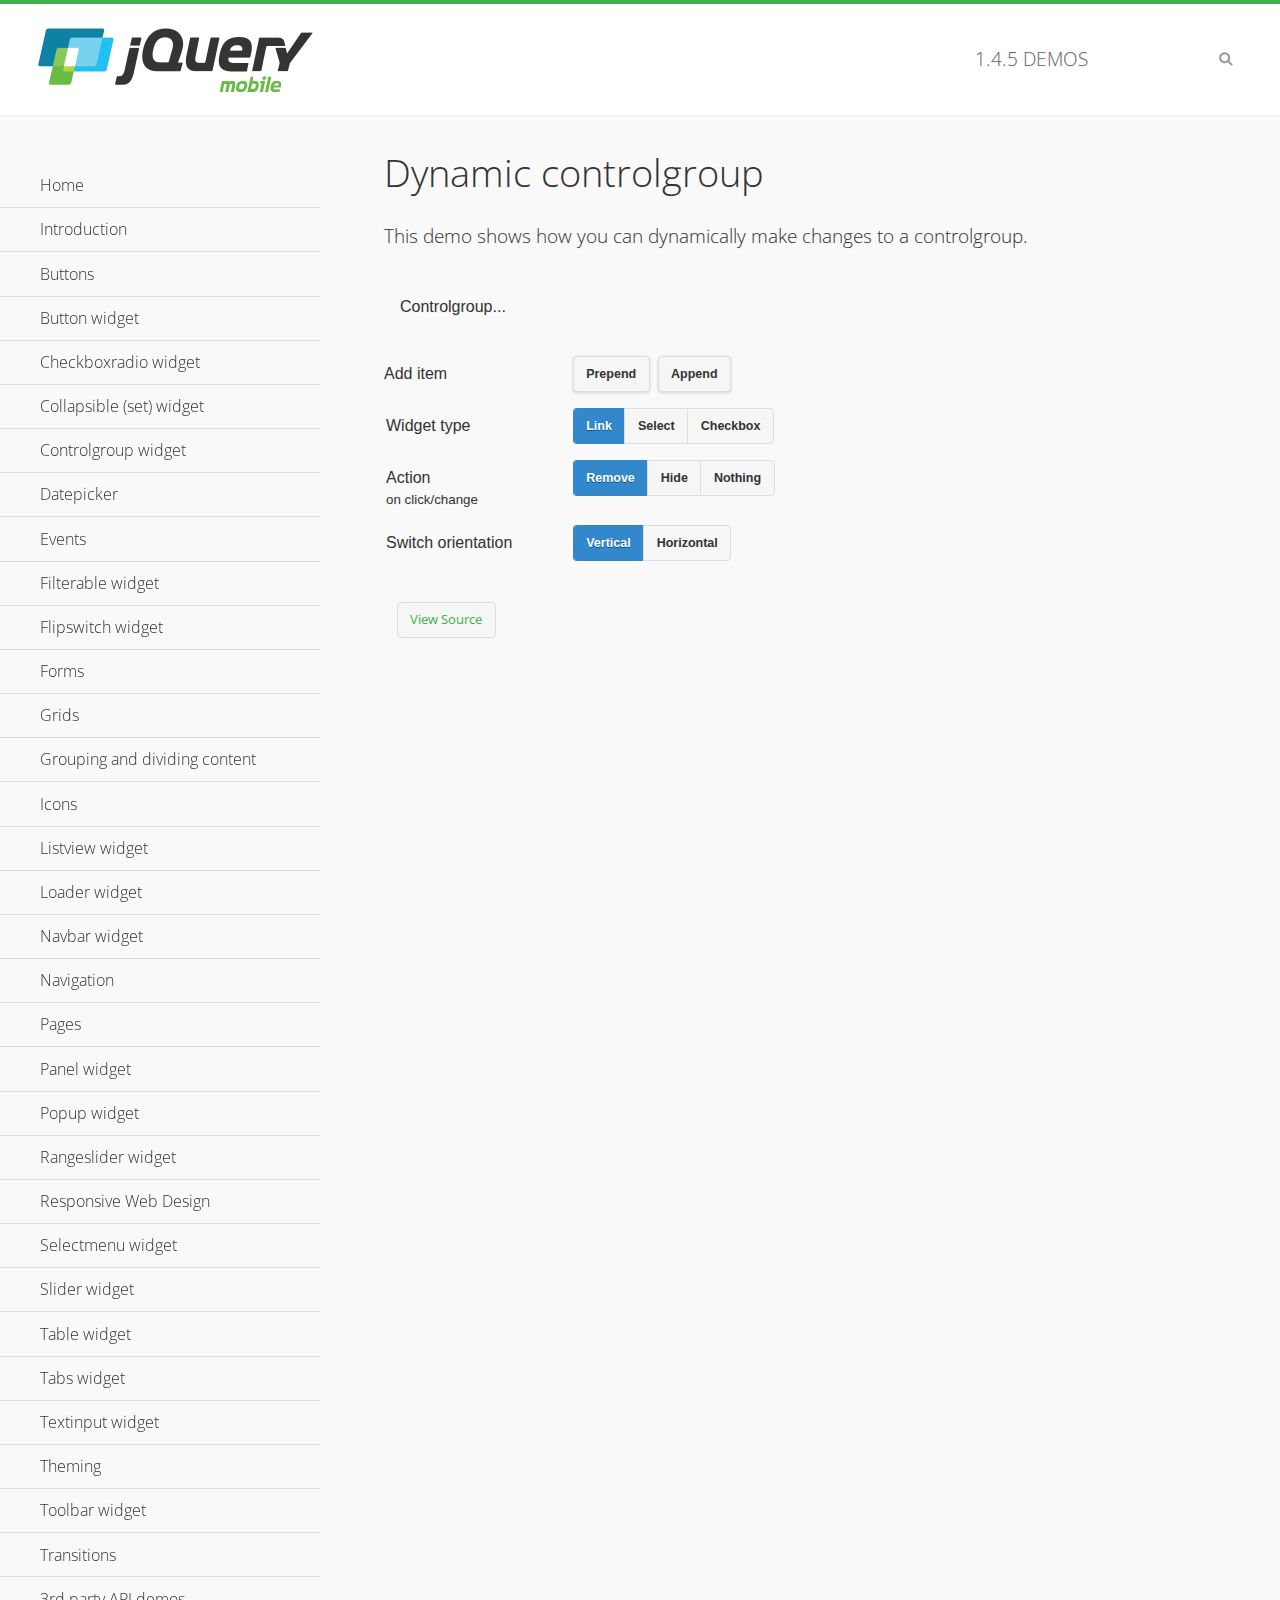
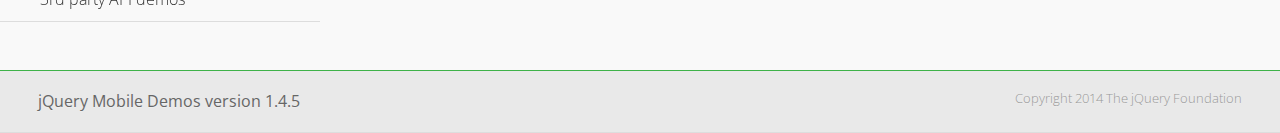
<file: jquery.mobile-1.4.5/demos/controlgroup-dynamic/index.html>
<!DOCTYPE html>
<html>
<head>
	<meta charset="utf-8">
	<meta name="viewport" content="width=device-width, initial-scale=1">
	<title>Dynamic controlgroup - jQuery Mobile Demos</title>
	<link rel="shortcut icon" href="../favicon.ico">
    <link rel="stylesheet" href="http://fonts.googleapis.com/css?family=Open+Sans:300,400,700">
	<link rel="stylesheet" href="../css/themes/default/jquery.mobile-1.4.5.min.css">
	<link rel="stylesheet" href="../_assets/css/jqm-demos.css">
	<script src="../js/jquery.js"></script>
	<script src="../_assets/js/index.js"></script>
	<script src="../js/jquery.mobile-1.4.5.min.js"></script>
	<script>
		( function( $, undefined ) {
			var counter = 0;
			$( document ).bind( "pagecreate", function( e ) {
				$( "#prepend, #append", e.target ).on( "click", function( e ) {
					counter++;

					var widgetType = $( "[name='radio-widget']:checked" ).attr( "id" ),
						group = $( "#my-controlgroup" ),
						$el,
						action = function() {
							var action = $( "[name='radio-action']:checked" ).attr( "id" );
							if ( $( $el[1] ).is( "select" ) && action === "hide" ) {
								$el = $( $el[1] ).parents( ".ui-select" );
							}
							$el[ action ]();
							group.controlgroup( "refresh" );
						};

					if ( widgetType === "link" ) {

						$el = $( "<a href='#'>Link " + counter + "</a>" ).bind( "click", action );
						$( "#my-controlgroup" ).controlgroup( "container" )[ $( this ).attr( "id" ) ]( $el );
						$el.buttonMarkup();

					} else if ( widgetType === "select" ) {

						$el = $( "<label for='widget" + counter + "'>Select " + counter + "</label><select id='widget" + counter + "'><option value='option1'>Select " + counter + "</option><option value='option2'>Select option</option></select>" );
						$( $el[ 1 ] ).bind( "change", action);
						$( "#my-controlgroup" ).controlgroup( "container" )[ $( this ).attr( "id" ) ]( $el );
						$( $el[ 1 ] ).selectmenu();

					} else {

						$el = $( "<label for='widget" + counter + "'>Checkbox " + counter + "</label><input type='checkbox' id='widget" + counter + "'></input>" );
						$( $el[ 1 ] ).bind( "change", action );
						$( "#my-controlgroup" ).controlgroup( "container" )[ $( this ).attr( "id" ) ]( $el );
						$( $el[ 1 ] ).checkboxradio();

					}

					group.controlgroup( "refresh" );
				});

				$( "[name='radio-orientation']" ).bind( "change", function( e ) {
					$( "#my-controlgroup" ).controlgroup( "option", "type", ( $( "#isHorizontal" ).is( ":checked" ) ? "horizontal" : "vertical" ) );
				});
			});
		})( jQuery );
	</script>
</head>
<body>
<div data-role="page" class="jqm-demos">

	<div data-role="header" class="jqm-header">
		<h2><a href="../" title="jQuery Mobile Demos home"><img src="../_assets/img/jquery-logo.png" alt="jQuery Mobile"></a></h2>
		<p><span class="jqm-version"></span> Demos</p>
		<a href="#" class="jqm-navmenu-link ui-btn ui-btn-icon-notext ui-corner-all ui-icon-bars ui-nodisc-icon ui-alt-icon ui-btn-left">Menu</a>
		<a href="#" class="jqm-search-link ui-btn ui-btn-icon-notext ui-corner-all ui-icon-search ui-nodisc-icon ui-alt-icon ui-btn-right">Search</a>
	</div><!-- /header -->

	<div role="main" class="ui-content jqm-content">

        <h1>Dynamic controlgroup</h1>

        <p>This demo shows how you can dynamically make changes to a controlgroup.</p>

        <div data-demo-html="true" data-demo-js="true">

            <form>
            	<div class="ui-body ui-body-d ui-corner-all">
                	<p>Controlgroup...</p>
                	<div data-role="controlgroup" id="my-controlgroup"><!-- items will be injected here --></div>
                </div>
            </form>

            <div class="ui-field-contain">
                <label for="prepend">Add item</label>
                <button id="prepend" data-mini="true" data-inline="true">Prepend</button>
                <label for="append" class="ui-hidden-accessible">Action</label>
                <button id="append" data-mini="true" data-inline="true">Append</button>
            </div>

            <form action="#" method="get">
            	<div class="ui-field-contain">
                    <fieldset data-role="controlgroup" data-type="horizontal" data-mini="true">
                        <legend>Widget type</legend>

                        <input type="radio" name="radio-widget" id="link" value="link" checked="checked">
                        <label for="link">Link</label>

                        <input type="radio" name="radio-widget" id="select" value="select">
                        <label for="select">Select</label>

                        <input type="radio" name="radio-widget" id="checkbox" value="checkbox">
                        <label for="checkbox">Checkbox</label>
                    </fieldset>
            	</div>

            	<div class="ui-field-contain">
                    <fieldset data-role="controlgroup" data-type="horizontal" data-mini="true">
                        <legend>Action<br><small>on click/change</small></legend>

                        <input type="radio" name="radio-action" id="remove" value="remove" checked="checked">
                        <label for="remove">Remove</label>

                        <input type="radio" name="radio-action" id="hide" value="hide">
                        <label for="hide">Hide</label>

                        <input type="radio" name="radio-action" id="width" value="width">
                        <label for="width">Nothing</label>
                    </fieldset>
            	</div>

            	<div class="ui-field-contain">
                    <fieldset data-role="controlgroup" data-type="horizontal" data-mini="true">
                        <legend>Switch orientation</legend>

                        <input type="radio" name="radio-orientation" id="isVertical" value="isVertical" checked="checked">
                        <label for="isVertical">Vertical</label>

                        <input type="radio" name="radio-orientation" id="isHorizontal" value="isHorizontal">
                        <label for="isHorizontal">Horizontal</label>
                    </fieldset>
            	</div>

            </form>

        </div><!--/demo-html -->

	</div><!-- /content -->
	    <div data-role="panel" class="jqm-navmenu-panel" data-position="left" data-display="overlay" data-theme="a">
	    	<ul class="jqm-list ui-alt-icon ui-nodisc-icon">
<li data-filtertext="demos homepage" data-icon="home"><a href=".././">Home</a></li>
<li data-filtertext="introduction overview getting started"><a href="../intro/" data-ajax="false">Introduction</a></li>
<li data-filtertext="buttons button markup buttonmarkup method anchor link button element"><a href="../button-markup/" data-ajax="false">Buttons</a></li>
<li data-filtertext="form button widget input button submit reset"><a href="../button/" data-ajax="false">Button widget</a></li>
<li data-role="collapsible" data-enhanced="true" data-collapsed-icon="carat-d" data-expanded-icon="carat-u" data-iconpos="right" data-inset="false" class="ui-collapsible ui-collapsible-themed-content ui-collapsible-collapsed">
	<h3 class="ui-collapsible-heading ui-collapsible-heading-collapsed">
		<a href="#" class="ui-collapsible-heading-toggle ui-btn ui-btn-icon-right ui-btn-inherit ui-icon-carat-d">
		    Checkboxradio widget<span class="ui-collapsible-heading-status"> click to expand contents</span>
		</a>
	</h3>
	<div class="ui-collapsible-content ui-body-inherit ui-collapsible-content-collapsed" aria-hidden="true">
		<ul>
			<li data-filtertext="form checkboxradio widget checkbox input checkboxes controlgroups"><a href="../checkboxradio-checkbox/" data-ajax="false">Checkboxes</a></li>
			<li data-filtertext="form checkboxradio widget radio input radio buttons controlgroups"><a href="../checkboxradio-radio/" data-ajax="false">Radio buttons</a></li>
		</ul>
	</div>
</li>
<li data-role="collapsible" data-enhanced="true" data-collapsed-icon="carat-d" data-expanded-icon="carat-u" data-iconpos="right" data-inset="false" class="ui-collapsible ui-collapsible-themed-content ui-collapsible-collapsed">
	<h3 class="ui-collapsible-heading ui-collapsible-heading-collapsed">
		<a href="#" class="ui-collapsible-heading-toggle ui-btn ui-btn-icon-right ui-btn-inherit ui-icon-carat-d">
			Collapsible (set) widget<span class="ui-collapsible-heading-status"> click to expand contents</span>
		</a>
	</h3>
	<div class="ui-collapsible-content ui-body-inherit ui-collapsible-content-collapsed" aria-hidden="true">
		<ul>
			<li data-filtertext="collapsibles content formatting"><a href="../collapsible/" data-ajax="false">Collapsible</a></li>
			<li data-filtertext="dynamic collapsible set accordion append expand"><a href="../collapsible-dynamic/" data-ajax="false">Dynamic collapsibles</a></li>
			<li data-filtertext="accordions collapsible set widget content formatting grouped collapsibles"><a href="../collapsibleset/" data-ajax="false">Collapsible set</a></li>
		</ul>
	</div>
</li>
<li data-role="collapsible" data-enhanced="true" data-collapsed-icon="carat-d" data-expanded-icon="carat-u" data-iconpos="right" data-inset="false" class="ui-collapsible ui-collapsible-themed-content ui-collapsible-collapsed">
	<h3 class="ui-collapsible-heading ui-collapsible-heading-collapsed">
		<a href="#" class="ui-collapsible-heading-toggle ui-btn ui-btn-icon-right ui-btn-inherit ui-icon-carat-d">
			Controlgroup widget<span class="ui-collapsible-heading-status"> click to expand contents</span>
		</a>
	</h3>
	<div class="ui-collapsible-content ui-body-inherit ui-collapsible-content-collapsed" aria-hidden="true">
		<ul>
			<li data-filtertext="controlgroups selectmenu checkboxradio input grouped buttons horizontal vertical"><a href="../controlgroup/" data-ajax="false">Controlgroup</a></li>
			<li data-filtertext="dynamic controlgroup dynamically add buttons"><a href="../controlgroup-dynamic/" data-ajax="false">Dynamic controlgroups</a></li>
		</ul>
	</div>
</li>
<li data-filtertext="form datepicker widget date input"><a href="../datepicker/" data-ajax="false">Datepicker</a></li>
<li data-role="collapsible" data-enhanced="true" data-collapsed-icon="carat-d" data-expanded-icon="carat-u" data-iconpos="right" data-inset="false" class="ui-collapsible ui-collapsible-themed-content ui-collapsible-collapsed">
	<h3 class="ui-collapsible-heading ui-collapsible-heading-collapsed">
		<a href="#" class="ui-collapsible-heading-toggle ui-btn ui-btn-icon-right ui-btn-inherit ui-icon-carat-d">
			Events<span class="ui-collapsible-heading-status"> click to expand contents</span>
		</a>
	</h3>
	<div class="ui-collapsible-content ui-body-inherit ui-collapsible-content-collapsed" aria-hidden="true">
		<ul>
			<li data-filtertext="swipe to delete list items listviews swipe events"><a href="../swipe-list/" data-ajax="false">Swipe list items</a></li>
			<li data-filtertext="swipe to navigate swipe page navigation swipe events"><a href="../swipe-page/" data-ajax="false">Swipe page navigation</a></li>
		</ul>
	</div>
</li>
<li data-filtertext="filterable filter elements sorting searching listview table"><a href="../filterable/" data-ajax="false">Filterable widget</a></li>
<li data-filtertext="form flipswitch widget flip toggle switch binary select checkbox input"><a href="../flipswitch/" data-ajax="false">Flipswitch widget</a></li>
<li data-role="collapsible" data-enhanced="true" data-collapsed-icon="carat-d" data-expanded-icon="carat-u" data-iconpos="right" data-inset="false" class="ui-collapsible ui-collapsible-themed-content ui-collapsible-collapsed">
	<h3 class="ui-collapsible-heading ui-collapsible-heading-collapsed">
		<a href="#" class="ui-collapsible-heading-toggle ui-btn ui-btn-icon-right ui-btn-inherit ui-icon-carat-d">
			Forms<span class="ui-collapsible-heading-status"> click to expand contents</span>
		</a>
	</h3>
	<div class="ui-collapsible-content ui-body-inherit ui-collapsible-content-collapsed" aria-hidden="true">
		<ul>
			<li data-filtertext="forms text checkbox radio range button submit reset inputs selects textarea slider flipswitch label form elements"><a href="../forms/" data-ajax="false">Forms</a></li>
			<li data-filtertext="form hide labels hidden accessible ui-hidden-accessible forms"><a href="../forms-label-hidden-accessible/" data-ajax="false">Hide labels</a></li>
			<li data-filtertext="form field containers fieldcontain ui-field-contain forms"><a href="../forms-field-contain/" data-ajax="false">Field containers</a></li>
			<li data-filtertext="forms disabled form elements"><a href="../forms-disabled/" data-ajax="false">Forms disabled</a></li>
			<li data-filtertext="forms gallery examples overview forms text checkbox radio range button submit reset inputs selects textarea slider flipswitch label form elements"><a href="../forms-gallery/" data-ajax="false">Forms gallery</a></li>
		</ul>
	</div>
</li>
<li data-role="collapsible" data-enhanced="true" data-collapsed-icon="carat-d" data-expanded-icon="carat-u" data-iconpos="right" data-inset="false" class="ui-collapsible ui-collapsible-themed-content ui-collapsible-collapsed">
	<h3 class="ui-collapsible-heading ui-collapsible-heading-collapsed">
		<a href="#" class="ui-collapsible-heading-toggle ui-btn ui-btn-icon-right ui-btn-inherit ui-icon-carat-d">
			Grids<span class="ui-collapsible-heading-status"> click to expand contents</span>
		</a>
	</h3>
	<div class="ui-collapsible-content ui-body-inherit ui-collapsible-content-collapsed" aria-hidden="true">
		<ul>
			<li data-filtertext="grids columns blocks content formatting rwd responsive css framework"><a href="../grids/" data-ajax="false">Grids</a></li>
			<li data-filtertext="buttons in grids css framework"><a href="../grids-buttons/" data-ajax="false">Buttons in grids</a></li>
			<li data-filtertext="custom responsive grids rwd css framework"><a href="../grids-custom-responsive/" data-ajax="false">Custom responsive grids</a></li>
		</ul>
	</div>
</li>
<li data-filtertext="blocks content formatting sections heading"><a href="../body-bar-classes/" data-ajax="false">Grouping and dividing content</a></li>
<li data-role="collapsible" data-enhanced="true" data-collapsed-icon="carat-d" data-expanded-icon="carat-u" data-iconpos="right" data-inset="false" class="ui-collapsible ui-collapsible-themed-content ui-collapsible-collapsed">
	<h3 class="ui-collapsible-heading ui-collapsible-heading-collapsed">
		<a href="#" class="ui-collapsible-heading-toggle ui-btn ui-btn-icon-right ui-btn-inherit ui-icon-carat-d">
			Icons<span class="ui-collapsible-heading-status"> click to expand contents</span>
		</a>
	</h3>
	<div class="ui-collapsible-content ui-body-inherit ui-collapsible-content-collapsed" aria-hidden="true">
		<ul>
			<li data-filtertext="button icons svg disc alt custom icon position"><a href="../icons/" data-ajax="false">Icons</a></li>
			<li data-filtertext=""><a href="../icons-grunticon/" data-ajax="false">Grunticon loader</a></li>
		</ul>
	</div>
</li>
<li data-role="collapsible" data-enhanced="true" data-collapsed-icon="carat-d" data-expanded-icon="carat-u" data-iconpos="right" data-inset="false" class="ui-collapsible ui-collapsible-themed-content ui-collapsible-collapsed">
	<h3 class="ui-collapsible-heading ui-collapsible-heading-collapsed">
		<a href="#" class="ui-collapsible-heading-toggle ui-btn ui-btn-icon-right ui-btn-inherit ui-icon-carat-d">
			Listview widget<span class="ui-collapsible-heading-status"> click to expand contents</span>
		</a>
	</h3>
	<div class="ui-collapsible-content ui-body-inherit ui-collapsible-content-collapsed" aria-hidden="true">
		<ul>
			<li data-filtertext="listview widget thumbnails icons nested split button collapsible ul ol"><a href="../listview/" data-ajax="false">Listview</a></li>
			<li data-filtertext="autocomplete filterable reveal listview filtertextbeforefilter placeholder"><a href="../listview-autocomplete/" data-ajax="false">Listview autocomplete</a></li>
			<li data-filtertext="autocomplete filterable reveal listview remote data filtertextbeforefilter placeholder"><a href="../listview-autocomplete-remote/" data-ajax="false">Listview autocomplete remote data</a></li>
			<li data-filtertext="autodividers anchor jump scroll linkbars listview lists ul ol"><a href="../listview-autodividers-linkbar/" data-ajax="false">Listview autodividers linkbar</a></li>
			<li data-filtertext="listview autodividers selector autodividersselector lists ul ol"><a href="../listview-autodividers-selector/" data-ajax="false">Listview autodividers selector</a></li>
			<li data-filtertext="listview nested list items"><a href="../listview-nested-lists/" data-ajax="false">Nested Listviews</a></li>
			<li data-filtertext="listview collapsible list items flat"><a href="../listview-collapsible-item-flat/" data-ajax="false">Listview collapsible list items (flat)</a></li>
			<li data-filtertext="listview collapsible list indented"><a href="../listview-collapsible-item-indented/" data-ajax="false">Listview collapsible list items (indented)</a></li>
			<li data-filtertext="grid listview responsive grids responsive listviews lists ul"><a href="../listview-grid/" data-ajax="false">Listview responsive grid</a></li>
		</ul>
	</div>
</li>
<li data-filtertext="loader widget page loading navigation overlay spinner"><a href="../loader/" data-ajax="false">Loader widget</a></li>
<li data-filtertext="navbar widget navmenu toolbars header footer"><a href="../navbar/" data-ajax="false">Navbar widget</a></li>
<li data-role="collapsible" data-enhanced="true" data-collapsed-icon="carat-d" data-expanded-icon="carat-u" data-iconpos="right" data-inset="false" class="ui-collapsible ui-collapsible-themed-content ui-collapsible-collapsed">
	<h3 class="ui-collapsible-heading ui-collapsible-heading-collapsed">
		<a href="#" class="ui-collapsible-heading-toggle ui-btn ui-btn-icon-right ui-btn-inherit ui-icon-carat-d">
			Navigation<span class="ui-collapsible-heading-status"> click to expand contents</span>
		</a>
	</h3>
	<div class="ui-collapsible-content ui-body-inherit ui-collapsible-content-collapsed" aria-hidden="true">
		<ul>
			<li data-filtertext="ajax navigation navigate widget history event method"><a href="../navigation/" data-ajax="false">Navigation</a></li>
			<li data-filtertext="linking pages page links navigation ajax prefetch cache"><a href="../navigation-linking-pages/" data-ajax="false">Linking pages</a></li>
			<!-- <li data-filtertext="php redirect server redirection server-side navigation"><a href="../navigation-php-redirect/" data-ajax="false">PHP redirect demo</a></li>-->
			<li data-filtertext="navigation redirection hash query"><a href="../navigation-hash-processing/" data-ajax="false">Hash processing demo</a></li>
			<li data-filtertext="navigation redirection hash query"><a href="../page-events/" data-ajax="false">Page Navigation Events</a></li>
		</ul>
	</div>
</li>
<li data-role="collapsible" data-enhanced="true" data-collapsed-icon="carat-d" data-expanded-icon="carat-u" data-iconpos="right" data-inset="false" class="ui-collapsible ui-collapsible-themed-content ui-collapsible-collapsed">
	<h3 class="ui-collapsible-heading ui-collapsible-heading-collapsed">
		<a href="#" class="ui-collapsible-heading-toggle ui-btn ui-btn-icon-right ui-btn-inherit ui-icon-carat-d">
			Pages<span class="ui-collapsible-heading-status"> click to expand contents</span>
		</a>
	</h3>
	<div class="ui-collapsible-content ui-body-inherit ui-collapsible-content-collapsed" aria-hidden="true">
		<ul>
			<li data-filtertext="pages page widget ajax navigation"><a href="../pages/" data-ajax="false">Pages</a></li>
			<li data-filtertext="single page"><a href="../pages-single-page/" data-ajax="false">Single page</a></li>
			<li data-filtertext="multipage multi-page page"><a href="../pages-multi-page/" data-ajax="false">Multi-page template</a></li>
			<li data-filtertext="dialog page widget modal popup"><a href="../pages-dialog/" data-ajax="false">Dialog page</a></li>
		</ul>
	</div>
</li>
<li data-role="collapsible" data-enhanced="true" data-collapsed-icon="carat-d" data-expanded-icon="carat-u" data-iconpos="right" data-inset="false" class="ui-collapsible ui-collapsible-themed-content ui-collapsible-collapsed">
	<h3 class="ui-collapsible-heading ui-collapsible-heading-collapsed">
		<a href="#" class="ui-collapsible-heading-toggle ui-btn ui-btn-icon-right ui-btn-inherit ui-icon-carat-d">
			Panel widget<span class="ui-collapsible-heading-status"> click to expand contents</span>
		</a>
	</h3>
	<div class="ui-collapsible-content ui-body-inherit ui-collapsible-content-collapsed" aria-hidden="true">
		<ul>
			<li data-filtertext="panel widget sliding panels reveal push overlay responsive"><a href="../panel/" data-ajax="false">Panel</a></li>
			<li data-filtertext=""><a href="../panel-external/" data-ajax="false">External panels</a></li>
			<li data-filtertext="panel "><a href="../panel-fixed/" data-ajax="false">Fixed panels</a></li>
			<li data-filtertext="panel slide panels sliding panels shadow rwd responsive breakpoint"><a href="../panel-responsive/" data-ajax="false">Panels responsive</a></li>
			<li data-filtertext="panel custom style custom panel width reveal shadow listview panel styling page background wrapper"><a href="../panel-styling/" data-ajax="false">Custom panel style</a></li>
			<li data-filtertext="panel open on swipe"><a href="../panel-swipe-open/" data-ajax="false">Panel open on swipe</a></li>
			<li data-filtertext="panels outside page internal external toolbars"><a href="../panel-external-internal/" data-ajax="false">Panel external and internal</a></li>
		</ul>
	</div>
</li>
<li data-role="collapsible" data-enhanced="true" data-collapsed-icon="carat-d" data-expanded-icon="carat-u" data-iconpos="right" data-inset="false" class="ui-collapsible ui-collapsible-themed-content ui-collapsible-collapsed">
	<h3 class="ui-collapsible-heading ui-collapsible-heading-collapsed">
		<a href="#" class="ui-collapsible-heading-toggle ui-btn ui-btn-icon-right ui-btn-inherit ui-icon-carat-d">
			Popup widget<span class="ui-collapsible-heading-status"> click to expand contents</span>
		</a>
	</h3>
	<div class="ui-collapsible-content ui-body-inherit ui-collapsible-content-collapsed" aria-hidden="true">
		<ul>
			<li data-filtertext="popup widget popups dialog modal transition tooltip lightbox form overlay screen flip pop fade transition"><a href="../popup/" data-ajax="false">Popup</a></li>
			<li data-filtertext="popup alignment position"><a href="../popup-alignment/" data-ajax="false">Popup alignment</a></li>
			<li data-filtertext="popup arrow size popups popover"><a href="../popup-arrow-size/" data-ajax="false">Popup arrow size</a></li>
			<li data-filtertext="dynamic popups popup images lightbox"><a href="../popup-dynamic/" data-ajax="false">Dynamic popups</a></li>
			<li data-filtertext="popups with iframes scaling"><a href="../popup-iframe/" data-ajax="false">Popups with iframes</a></li>
			<li data-filtertext="popup image scaling"><a href="../popup-image-scaling/" data-ajax="false">Popup image scaling</a></li>
			<li data-filtertext="external popup outside multi-page"><a href="../popup-outside-multipage/" data-ajax="false">Popup outside multi-page</a></li>
		</ul>
	</div>
</li>
<li data-filtertext="form rangeslider widget dual sliders dual handle sliders range input"><a href="../rangeslider/" data-ajax="false">Rangeslider widget</a></li>
<li data-filtertext="responsive web design rwd adaptive progressive enhancement PE accessible mobile breakpoints media query media queries"><a href="../rwd/" data-ajax="false">Responsive Web Design</a></li>
<li data-role="collapsible" data-enhanced="true" data-collapsed-icon="carat-d" data-expanded-icon="carat-u" data-iconpos="right" data-inset="false" class="ui-collapsible ui-collapsible-themed-content ui-collapsible-collapsed">
	<h3 class="ui-collapsible-heading ui-collapsible-heading-collapsed">
		<a href="#" class="ui-collapsible-heading-toggle ui-btn ui-btn-icon-right ui-btn-inherit ui-icon-carat-d">
			Selectmenu widget<span class="ui-collapsible-heading-status"> click to expand contents</span>
		</a>
	</h3>
	<div class="ui-collapsible-content ui-body-inherit ui-collapsible-content-collapsed" aria-hidden="true">
		<ul>
			<li data-filtertext="form selectmenu widget select input custom select menu selects"><a href="../selectmenu/" data-ajax="false">Selectmenu</a></li>
			<li data-filtertext="form custom select menu selectmenu widget custom menu option optgroup multiple selects"><a href="../selectmenu-custom/" data-ajax="false">Custom select menu</a></li>
			<li data-filtertext="filterable select filter popup dialog"><a href="../selectmenu-custom-filter/" data-ajax="false">Custom select menu with filter</a></li>
		</ul>
	</div>
</li>
<li data-role="collapsible" data-enhanced="true" data-collapsed-icon="carat-d" data-expanded-icon="carat-u" data-iconpos="right" data-inset="false" class="ui-collapsible ui-collapsible-themed-content ui-collapsible-collapsed">
	<h3 class="ui-collapsible-heading ui-collapsible-heading-collapsed">
		<a href="#" class="ui-collapsible-heading-toggle ui-btn ui-btn-icon-right ui-btn-inherit ui-icon-carat-d">
			Slider widget<span class="ui-collapsible-heading-status"> click to expand contents</span>
		</a>
	</h3>
	<div class="ui-collapsible-content ui-body-inherit ui-collapsible-content-collapsed" aria-hidden="true">
		<ul>
			<li data-filtertext="form slider widget range input single sliders"><a href="../slider/" data-ajax="false">Slider</a></li>
			<li data-filtertext="form slider widget flipswitch slider binary select flip toggle switch"><a href="../slider-flipswitch/" data-ajax="false">Slider flip toggle switch</a></li>
			<li data-filtertext="form slider tooltip handle value input range sliders"><a href="../slider-tooltip/" data-ajax="false">Slider tooltip</a></li>
		</ul>
	</div>
</li>
<li data-role="collapsible" data-enhanced="true" data-collapsed-icon="carat-d" data-expanded-icon="carat-u" data-iconpos="right" data-inset="false" class="ui-collapsible ui-collapsible-themed-content ui-collapsible-collapsed">
	<h3 class="ui-collapsible-heading ui-collapsible-heading-collapsed">
		<a href="#" class="ui-collapsible-heading-toggle ui-btn ui-btn-icon-right ui-btn-inherit ui-icon-carat-d">
			Table widget<span class="ui-collapsible-heading-status"> click to expand contents</span>
		</a>
	</h3>
	<div class="ui-collapsible-content ui-body-inherit ui-collapsible-content-collapsed" aria-hidden="true">
		<ul>
			<li data-filtertext="table widget reflow column toggle th td responsive tables rwd hide show tabular"><a href="../table-column-toggle/" data-ajax="false">Table Column Toggle</a></li>
			<li data-filtertext="table column toggle phone comparison demo"><a href="../table-column-toggle-example/" data-ajax="false">Table Column Toggle demo</a></li>
			<li data-filtertext="responsive tables table column toggle heading groups rwd breakpoint"><a href="../table-column-toggle-heading-groups/" data-ajax="false">Table Column Toggle heading groups</a></li>
			<li data-filtertext="responsive tables table column toggle hide rwd breakpoint customization options"><a href="../table-column-toggle-options/" data-ajax="false">Table Column Toggle options</a></li>
			<li data-filtertext="table reflow th td responsive rwd columns tabular"><a href="../table-reflow/" data-ajax="false">Table Reflow</a></li>
			<li data-filtertext="responsive tables table reflow heading groups rwd breakpoint"><a href="../table-reflow-heading-groups/" data-ajax="false">Table Reflow heading groups</a></li>
			<li data-filtertext="responsive tables table reflow stripes strokes table style"><a href="../table-reflow-stripes-strokes/" data-ajax="false">Table Reflow stripes and strokes</a></li>
			<li data-filtertext="responsive tables table reflow stack custom styles"><a href="../table-reflow-styling/" data-ajax="false">Table Reflow custom styles</a></li>
		</ul>
	</div>
</li>
<li data-filtertext="ui tabs widget"><a href="../tabs/" data-ajax="false">Tabs widget</a></li>
<li data-filtertext="form textinput widget text input textarea number date time tel email file color password"><a href="../textinput/" data-ajax="false">Textinput widget</a></li>
<li data-role="collapsible" data-enhanced="true" data-collapsed-icon="carat-d" data-expanded-icon="carat-u" data-iconpos="right" data-inset="false" class="ui-collapsible ui-collapsible-themed-content ui-collapsible-collapsed">
	<h3 class="ui-collapsible-heading ui-collapsible-heading-collapsed">
		<a href="#" class="ui-collapsible-heading-toggle ui-btn ui-btn-icon-right ui-btn-inherit ui-icon-carat-d">
			Theming<span class="ui-collapsible-heading-status"> click to expand contents</span>
		</a>
	</h3>
	<div class="ui-collapsible-content ui-body-inherit ui-collapsible-content-collapsed" aria-hidden="true">
		<ul>
			<li data-filtertext="default theme swatches theming style css"><a href="../theme-default/" data-ajax="false">Default theme</a></li>
			<li data-filtertext="classic theme old theme swatches theming style css"><a href="../theme-classic/" data-ajax="false">Classic theme</a></li>
		</ul>
	</div>
</li>
<li data-role="collapsible" data-enhanced="true" data-collapsed-icon="carat-d" data-expanded-icon="carat-u" data-iconpos="right" data-inset="false" class="ui-collapsible ui-collapsible-themed-content ui-collapsible-collapsed">
	<h3 class="ui-collapsible-heading ui-collapsible-heading-collapsed">
		<a href="#" class="ui-collapsible-heading-toggle ui-btn ui-btn-icon-right ui-btn-inherit ui-icon-carat-d">
			Toolbar widget<span class="ui-collapsible-heading-status"> click to expand contents</span>
		</a>
	</h3>
	<div class="ui-collapsible-content ui-body-inherit ui-collapsible-content-collapsed" aria-hidden="true">
		<ul>
			<li data-filtertext="toolbar widget header footer toolbars fixed fullscreen external sections"><a href="../toolbar/" data-ajax="false">Toolbar</a></li>
			<li data-filtertext="dynamic toolbars dynamically add toolbar header footer"><a href="../toolbar-dynamic/" data-ajax="false">Dynamic toolbars</a></li>
			<li data-filtertext="external toolbars header footer"><a href="../toolbar-external/" data-ajax="false">External toolbars</a></li>
			<li data-filtertext="fixed toolbars header footer"><a href="../toolbar-fixed/" data-ajax="false">Fixed toolbars</a></li>
			<li data-filtertext="fixed fullscreen toolbars header footer"><a href="../toolbar-fixed-fullscreen/" data-ajax="false">Fullscreen toolbars</a></li>
			<li data-filtertext="external fixed toolbars header footer"><a href="../toolbar-fixed-external/" data-ajax="false">Fixed external toolbars</a></li>
			<li data-filtertext="external persistent toolbars header footer navbar navmenu"><a href="../toolbar-fixed-persistent/" data-ajax="false">Persistent toolbars</a></li>
			<li data-filtertext="external ajax optimized toolbars persistent toolbars header footer navbar"><a href="../toolbar-fixed-persistent-optimized/" data-ajax="false">Ajax optimized toolbars</a></li>
			<li data-filtertext="form in toolbars header footer"><a href="../toolbar-fixed-forms/" data-ajax="false">Form in toolbar</a></li>
		</ul>
	</div>
</li>
<li data-filtertext="page transitions animated pages popup navigation flip slide fade pop"><a href="../transitions/" data-ajax="false">Transitions</a></li>
<li data-role="collapsible" data-enhanced="true" data-collapsed-icon="carat-d" data-expanded-icon="carat-u" data-iconpos="right" data-inset="false" class="ui-collapsible ui-collapsible-themed-content ui-collapsible-collapsed">
	<h3 class="ui-collapsible-heading ui-collapsible-heading-collapsed">
		<a href="#" class="ui-collapsible-heading-toggle ui-btn ui-btn-icon-right ui-btn-inherit ui-icon-carat-d">
			3rd party API demos<span class="ui-collapsible-heading-status"> click to expand contents</span>
		</a>
	</h3>
	<div class="ui-collapsible-content ui-body-inherit ui-collapsible-content-collapsed" aria-hidden="true">
		<ul>
			<li data-filtertext="backbone requirejs navigation router"><a href="../backbone-requirejs/" data-ajax="false">Backbone RequireJS</a></li>
			<li data-filtertext="google maps geolocation demo"><a href="../map-geolocation/" data-ajax="false">Google Maps geolocation</a></li>
			<li data-filtertext="google maps hybrid"><a href="../map-list-toggle/" data-ajax="false">Google Maps list toggle</a></li>
		</ul>
	</div>
</li>



		     </ul>
		</div><!-- /panel -->


	<div data-role="footer" data-position="fixed" data-tap-toggle="false" class="jqm-footer">
		<p>jQuery Mobile Demos version <span class="jqm-version"></span></p>
		<p>Copyright 2014 The jQuery Foundation</p>
	</div><!-- /footer -->
	<!-- TODO: This should become an external panel so we can add input to markup (unique ID) -->
    <div data-role="panel" class="jqm-search-panel" data-position="right" data-display="overlay" data-theme="a">
		<div class="jqm-search">
			<ul class="jqm-list" data-filter-placeholder="Search demos..." data-filter-reveal="true">
<li data-filtertext="demos homepage" data-icon="home"><a href=".././">Home</a></li>
<li data-filtertext="introduction overview getting started"><a href="../intro/" data-ajax="false">Introduction</a></li>
<li data-filtertext="buttons button markup buttonmarkup method anchor link button element"><a href="../button-markup/" data-ajax="false">Buttons</a></li>
<li data-filtertext="form button widget input button submit reset"><a href="../button/" data-ajax="false">Button widget</a></li>
<li data-role="collapsible" data-enhanced="true" data-collapsed-icon="carat-d" data-expanded-icon="carat-u" data-iconpos="right" data-inset="false" class="ui-collapsible ui-collapsible-themed-content ui-collapsible-collapsed">
	<h3 class="ui-collapsible-heading ui-collapsible-heading-collapsed">
		<a href="#" class="ui-collapsible-heading-toggle ui-btn ui-btn-icon-right ui-btn-inherit ui-icon-carat-d">
		    Checkboxradio widget<span class="ui-collapsible-heading-status"> click to expand contents</span>
		</a>
	</h3>
	<div class="ui-collapsible-content ui-body-inherit ui-collapsible-content-collapsed" aria-hidden="true">
		<ul>
			<li data-filtertext="form checkboxradio widget checkbox input checkboxes controlgroups"><a href="../checkboxradio-checkbox/" data-ajax="false">Checkboxes</a></li>
			<li data-filtertext="form checkboxradio widget radio input radio buttons controlgroups"><a href="../checkboxradio-radio/" data-ajax="false">Radio buttons</a></li>
		</ul>
	</div>
</li>
<li data-role="collapsible" data-enhanced="true" data-collapsed-icon="carat-d" data-expanded-icon="carat-u" data-iconpos="right" data-inset="false" class="ui-collapsible ui-collapsible-themed-content ui-collapsible-collapsed">
	<h3 class="ui-collapsible-heading ui-collapsible-heading-collapsed">
		<a href="#" class="ui-collapsible-heading-toggle ui-btn ui-btn-icon-right ui-btn-inherit ui-icon-carat-d">
			Collapsible (set) widget<span class="ui-collapsible-heading-status"> click to expand contents</span>
		</a>
	</h3>
	<div class="ui-collapsible-content ui-body-inherit ui-collapsible-content-collapsed" aria-hidden="true">
		<ul>
			<li data-filtertext="collapsibles content formatting"><a href="../collapsible/" data-ajax="false">Collapsible</a></li>
			<li data-filtertext="dynamic collapsible set accordion append expand"><a href="../collapsible-dynamic/" data-ajax="false">Dynamic collapsibles</a></li>
			<li data-filtertext="accordions collapsible set widget content formatting grouped collapsibles"><a href="../collapsibleset/" data-ajax="false">Collapsible set</a></li>
		</ul>
	</div>
</li>
<li data-role="collapsible" data-enhanced="true" data-collapsed-icon="carat-d" data-expanded-icon="carat-u" data-iconpos="right" data-inset="false" class="ui-collapsible ui-collapsible-themed-content ui-collapsible-collapsed">
	<h3 class="ui-collapsible-heading ui-collapsible-heading-collapsed">
		<a href="#" class="ui-collapsible-heading-toggle ui-btn ui-btn-icon-right ui-btn-inherit ui-icon-carat-d">
			Controlgroup widget<span class="ui-collapsible-heading-status"> click to expand contents</span>
		</a>
	</h3>
	<div class="ui-collapsible-content ui-body-inherit ui-collapsible-content-collapsed" aria-hidden="true">
		<ul>
			<li data-filtertext="controlgroups selectmenu checkboxradio input grouped buttons horizontal vertical"><a href="../controlgroup/" data-ajax="false">Controlgroup</a></li>
			<li data-filtertext="dynamic controlgroup dynamically add buttons"><a href="../controlgroup-dynamic/" data-ajax="false">Dynamic controlgroups</a></li>
		</ul>
	</div>
</li>
<li data-filtertext="form datepicker widget date input"><a href="../datepicker/" data-ajax="false">Datepicker</a></li>
<li data-role="collapsible" data-enhanced="true" data-collapsed-icon="carat-d" data-expanded-icon="carat-u" data-iconpos="right" data-inset="false" class="ui-collapsible ui-collapsible-themed-content ui-collapsible-collapsed">
	<h3 class="ui-collapsible-heading ui-collapsible-heading-collapsed">
		<a href="#" class="ui-collapsible-heading-toggle ui-btn ui-btn-icon-right ui-btn-inherit ui-icon-carat-d">
			Events<span class="ui-collapsible-heading-status"> click to expand contents</span>
		</a>
	</h3>
	<div class="ui-collapsible-content ui-body-inherit ui-collapsible-content-collapsed" aria-hidden="true">
		<ul>
			<li data-filtertext="swipe to delete list items listviews swipe events"><a href="../swipe-list/" data-ajax="false">Swipe list items</a></li>
			<li data-filtertext="swipe to navigate swipe page navigation swipe events"><a href="../swipe-page/" data-ajax="false">Swipe page navigation</a></li>
		</ul>
	</div>
</li>
<li data-filtertext="filterable filter elements sorting searching listview table"><a href="../filterable/" data-ajax="false">Filterable widget</a></li>
<li data-filtertext="form flipswitch widget flip toggle switch binary select checkbox input"><a href="../flipswitch/" data-ajax="false">Flipswitch widget</a></li>
<li data-role="collapsible" data-enhanced="true" data-collapsed-icon="carat-d" data-expanded-icon="carat-u" data-iconpos="right" data-inset="false" class="ui-collapsible ui-collapsible-themed-content ui-collapsible-collapsed">
	<h3 class="ui-collapsible-heading ui-collapsible-heading-collapsed">
		<a href="#" class="ui-collapsible-heading-toggle ui-btn ui-btn-icon-right ui-btn-inherit ui-icon-carat-d">
			Forms<span class="ui-collapsible-heading-status"> click to expand contents</span>
		</a>
	</h3>
	<div class="ui-collapsible-content ui-body-inherit ui-collapsible-content-collapsed" aria-hidden="true">
		<ul>
			<li data-filtertext="forms text checkbox radio range button submit reset inputs selects textarea slider flipswitch label form elements"><a href="../forms/" data-ajax="false">Forms</a></li>
			<li data-filtertext="form hide labels hidden accessible ui-hidden-accessible forms"><a href="../forms-label-hidden-accessible/" data-ajax="false">Hide labels</a></li>
			<li data-filtertext="form field containers fieldcontain ui-field-contain forms"><a href="../forms-field-contain/" data-ajax="false">Field containers</a></li>
			<li data-filtertext="forms disabled form elements"><a href="../forms-disabled/" data-ajax="false">Forms disabled</a></li>
			<li data-filtertext="forms gallery examples overview forms text checkbox radio range button submit reset inputs selects textarea slider flipswitch label form elements"><a href="../forms-gallery/" data-ajax="false">Forms gallery</a></li>
		</ul>
	</div>
</li>
<li data-role="collapsible" data-enhanced="true" data-collapsed-icon="carat-d" data-expanded-icon="carat-u" data-iconpos="right" data-inset="false" class="ui-collapsible ui-collapsible-themed-content ui-collapsible-collapsed">
	<h3 class="ui-collapsible-heading ui-collapsible-heading-collapsed">
		<a href="#" class="ui-collapsible-heading-toggle ui-btn ui-btn-icon-right ui-btn-inherit ui-icon-carat-d">
			Grids<span class="ui-collapsible-heading-status"> click to expand contents</span>
		</a>
	</h3>
	<div class="ui-collapsible-content ui-body-inherit ui-collapsible-content-collapsed" aria-hidden="true">
		<ul>
			<li data-filtertext="grids columns blocks content formatting rwd responsive css framework"><a href="../grids/" data-ajax="false">Grids</a></li>
			<li data-filtertext="buttons in grids css framework"><a href="../grids-buttons/" data-ajax="false">Buttons in grids</a></li>
			<li data-filtertext="custom responsive grids rwd css framework"><a href="../grids-custom-responsive/" data-ajax="false">Custom responsive grids</a></li>
		</ul>
	</div>
</li>
<li data-filtertext="blocks content formatting sections heading"><a href="../body-bar-classes/" data-ajax="false">Grouping and dividing content</a></li>
<li data-role="collapsible" data-enhanced="true" data-collapsed-icon="carat-d" data-expanded-icon="carat-u" data-iconpos="right" data-inset="false" class="ui-collapsible ui-collapsible-themed-content ui-collapsible-collapsed">
	<h3 class="ui-collapsible-heading ui-collapsible-heading-collapsed">
		<a href="#" class="ui-collapsible-heading-toggle ui-btn ui-btn-icon-right ui-btn-inherit ui-icon-carat-d">
			Icons<span class="ui-collapsible-heading-status"> click to expand contents</span>
		</a>
	</h3>
	<div class="ui-collapsible-content ui-body-inherit ui-collapsible-content-collapsed" aria-hidden="true">
		<ul>
			<li data-filtertext="button icons svg disc alt custom icon position"><a href="../icons/" data-ajax="false">Icons</a></li>
			<li data-filtertext=""><a href="../icons-grunticon/" data-ajax="false">Grunticon loader</a></li>
		</ul>
	</div>
</li>
<li data-role="collapsible" data-enhanced="true" data-collapsed-icon="carat-d" data-expanded-icon="carat-u" data-iconpos="right" data-inset="false" class="ui-collapsible ui-collapsible-themed-content ui-collapsible-collapsed">
	<h3 class="ui-collapsible-heading ui-collapsible-heading-collapsed">
		<a href="#" class="ui-collapsible-heading-toggle ui-btn ui-btn-icon-right ui-btn-inherit ui-icon-carat-d">
			Listview widget<span class="ui-collapsible-heading-status"> click to expand contents</span>
		</a>
	</h3>
	<div class="ui-collapsible-content ui-body-inherit ui-collapsible-content-collapsed" aria-hidden="true">
		<ul>
			<li data-filtertext="listview widget thumbnails icons nested split button collapsible ul ol"><a href="../listview/" data-ajax="false">Listview</a></li>
			<li data-filtertext="autocomplete filterable reveal listview filtertextbeforefilter placeholder"><a href="../listview-autocomplete/" data-ajax="false">Listview autocomplete</a></li>
			<li data-filtertext="autocomplete filterable reveal listview remote data filtertextbeforefilter placeholder"><a href="../listview-autocomplete-remote/" data-ajax="false">Listview autocomplete remote data</a></li>
			<li data-filtertext="autodividers anchor jump scroll linkbars listview lists ul ol"><a href="../listview-autodividers-linkbar/" data-ajax="false">Listview autodividers linkbar</a></li>
			<li data-filtertext="listview autodividers selector autodividersselector lists ul ol"><a href="../listview-autodividers-selector/" data-ajax="false">Listview autodividers selector</a></li>
			<li data-filtertext="listview nested list items"><a href="../listview-nested-lists/" data-ajax="false">Nested Listviews</a></li>
			<li data-filtertext="listview collapsible list items flat"><a href="../listview-collapsible-item-flat/" data-ajax="false">Listview collapsible list items (flat)</a></li>
			<li data-filtertext="listview collapsible list indented"><a href="../listview-collapsible-item-indented/" data-ajax="false">Listview collapsible list items (indented)</a></li>
			<li data-filtertext="grid listview responsive grids responsive listviews lists ul"><a href="../listview-grid/" data-ajax="false">Listview responsive grid</a></li>
		</ul>
	</div>
</li>
<li data-filtertext="loader widget page loading navigation overlay spinner"><a href="../loader/" data-ajax="false">Loader widget</a></li>
<li data-filtertext="navbar widget navmenu toolbars header footer"><a href="../navbar/" data-ajax="false">Navbar widget</a></li>
<li data-role="collapsible" data-enhanced="true" data-collapsed-icon="carat-d" data-expanded-icon="carat-u" data-iconpos="right" data-inset="false" class="ui-collapsible ui-collapsible-themed-content ui-collapsible-collapsed">
	<h3 class="ui-collapsible-heading ui-collapsible-heading-collapsed">
		<a href="#" class="ui-collapsible-heading-toggle ui-btn ui-btn-icon-right ui-btn-inherit ui-icon-carat-d">
			Navigation<span class="ui-collapsible-heading-status"> click to expand contents</span>
		</a>
	</h3>
	<div class="ui-collapsible-content ui-body-inherit ui-collapsible-content-collapsed" aria-hidden="true">
		<ul>
			<li data-filtertext="ajax navigation navigate widget history event method"><a href="../navigation/" data-ajax="false">Navigation</a></li>
			<li data-filtertext="linking pages page links navigation ajax prefetch cache"><a href="../navigation-linking-pages/" data-ajax="false">Linking pages</a></li>
			<!-- <li data-filtertext="php redirect server redirection server-side navigation"><a href="../navigation-php-redirect/" data-ajax="false">PHP redirect demo</a></li>-->
			<li data-filtertext="navigation redirection hash query"><a href="../navigation-hash-processing/" data-ajax="false">Hash processing demo</a></li>
			<li data-filtertext="navigation redirection hash query"><a href="../page-events/" data-ajax="false">Page Navigation Events</a></li>
		</ul>
	</div>
</li>
<li data-role="collapsible" data-enhanced="true" data-collapsed-icon="carat-d" data-expanded-icon="carat-u" data-iconpos="right" data-inset="false" class="ui-collapsible ui-collapsible-themed-content ui-collapsible-collapsed">
	<h3 class="ui-collapsible-heading ui-collapsible-heading-collapsed">
		<a href="#" class="ui-collapsible-heading-toggle ui-btn ui-btn-icon-right ui-btn-inherit ui-icon-carat-d">
			Pages<span class="ui-collapsible-heading-status"> click to expand contents</span>
		</a>
	</h3>
	<div class="ui-collapsible-content ui-body-inherit ui-collapsible-content-collapsed" aria-hidden="true">
		<ul>
			<li data-filtertext="pages page widget ajax navigation"><a href="../pages/" data-ajax="false">Pages</a></li>
			<li data-filtertext="single page"><a href="../pages-single-page/" data-ajax="false">Single page</a></li>
			<li data-filtertext="multipage multi-page page"><a href="../pages-multi-page/" data-ajax="false">Multi-page template</a></li>
			<li data-filtertext="dialog page widget modal popup"><a href="../pages-dialog/" data-ajax="false">Dialog page</a></li>
		</ul>
	</div>
</li>
<li data-role="collapsible" data-enhanced="true" data-collapsed-icon="carat-d" data-expanded-icon="carat-u" data-iconpos="right" data-inset="false" class="ui-collapsible ui-collapsible-themed-content ui-collapsible-collapsed">
	<h3 class="ui-collapsible-heading ui-collapsible-heading-collapsed">
		<a href="#" class="ui-collapsible-heading-toggle ui-btn ui-btn-icon-right ui-btn-inherit ui-icon-carat-d">
			Panel widget<span class="ui-collapsible-heading-status"> click to expand contents</span>
		</a>
	</h3>
	<div class="ui-collapsible-content ui-body-inherit ui-collapsible-content-collapsed" aria-hidden="true">
		<ul>
			<li data-filtertext="panel widget sliding panels reveal push overlay responsive"><a href="../panel/" data-ajax="false">Panel</a></li>
			<li data-filtertext=""><a href="../panel-external/" data-ajax="false">External panels</a></li>
			<li data-filtertext="panel "><a href="../panel-fixed/" data-ajax="false">Fixed panels</a></li>
			<li data-filtertext="panel slide panels sliding panels shadow rwd responsive breakpoint"><a href="../panel-responsive/" data-ajax="false">Panels responsive</a></li>
			<li data-filtertext="panel custom style custom panel width reveal shadow listview panel styling page background wrapper"><a href="../panel-styling/" data-ajax="false">Custom panel style</a></li>
			<li data-filtertext="panel open on swipe"><a href="../panel-swipe-open/" data-ajax="false">Panel open on swipe</a></li>
			<li data-filtertext="panels outside page internal external toolbars"><a href="../panel-external-internal/" data-ajax="false">Panel external and internal</a></li>
		</ul>
	</div>
</li>
<li data-role="collapsible" data-enhanced="true" data-collapsed-icon="carat-d" data-expanded-icon="carat-u" data-iconpos="right" data-inset="false" class="ui-collapsible ui-collapsible-themed-content ui-collapsible-collapsed">
	<h3 class="ui-collapsible-heading ui-collapsible-heading-collapsed">
		<a href="#" class="ui-collapsible-heading-toggle ui-btn ui-btn-icon-right ui-btn-inherit ui-icon-carat-d">
			Popup widget<span class="ui-collapsible-heading-status"> click to expand contents</span>
		</a>
	</h3>
	<div class="ui-collapsible-content ui-body-inherit ui-collapsible-content-collapsed" aria-hidden="true">
		<ul>
			<li data-filtertext="popup widget popups dialog modal transition tooltip lightbox form overlay screen flip pop fade transition"><a href="../popup/" data-ajax="false">Popup</a></li>
			<li data-filtertext="popup alignment position"><a href="../popup-alignment/" data-ajax="false">Popup alignment</a></li>
			<li data-filtertext="popup arrow size popups popover"><a href="../popup-arrow-size/" data-ajax="false">Popup arrow size</a></li>
			<li data-filtertext="dynamic popups popup images lightbox"><a href="../popup-dynamic/" data-ajax="false">Dynamic popups</a></li>
			<li data-filtertext="popups with iframes scaling"><a href="../popup-iframe/" data-ajax="false">Popups with iframes</a></li>
			<li data-filtertext="popup image scaling"><a href="../popup-image-scaling/" data-ajax="false">Popup image scaling</a></li>
			<li data-filtertext="external popup outside multi-page"><a href="../popup-outside-multipage/" data-ajax="false">Popup outside multi-page</a></li>
		</ul>
	</div>
</li>
<li data-filtertext="form rangeslider widget dual sliders dual handle sliders range input"><a href="../rangeslider/" data-ajax="false">Rangeslider widget</a></li>
<li data-filtertext="responsive web design rwd adaptive progressive enhancement PE accessible mobile breakpoints media query media queries"><a href="../rwd/" data-ajax="false">Responsive Web Design</a></li>
<li data-role="collapsible" data-enhanced="true" data-collapsed-icon="carat-d" data-expanded-icon="carat-u" data-iconpos="right" data-inset="false" class="ui-collapsible ui-collapsible-themed-content ui-collapsible-collapsed">
	<h3 class="ui-collapsible-heading ui-collapsible-heading-collapsed">
		<a href="#" class="ui-collapsible-heading-toggle ui-btn ui-btn-icon-right ui-btn-inherit ui-icon-carat-d">
			Selectmenu widget<span class="ui-collapsible-heading-status"> click to expand contents</span>
		</a>
	</h3>
	<div class="ui-collapsible-content ui-body-inherit ui-collapsible-content-collapsed" aria-hidden="true">
		<ul>
			<li data-filtertext="form selectmenu widget select input custom select menu selects"><a href="../selectmenu/" data-ajax="false">Selectmenu</a></li>
			<li data-filtertext="form custom select menu selectmenu widget custom menu option optgroup multiple selects"><a href="../selectmenu-custom/" data-ajax="false">Custom select menu</a></li>
			<li data-filtertext="filterable select filter popup dialog"><a href="../selectmenu-custom-filter/" data-ajax="false">Custom select menu with filter</a></li>
		</ul>
	</div>
</li>
<li data-role="collapsible" data-enhanced="true" data-collapsed-icon="carat-d" data-expanded-icon="carat-u" data-iconpos="right" data-inset="false" class="ui-collapsible ui-collapsible-themed-content ui-collapsible-collapsed">
	<h3 class="ui-collapsible-heading ui-collapsible-heading-collapsed">
		<a href="#" class="ui-collapsible-heading-toggle ui-btn ui-btn-icon-right ui-btn-inherit ui-icon-carat-d">
			Slider widget<span class="ui-collapsible-heading-status"> click to expand contents</span>
		</a>
	</h3>
	<div class="ui-collapsible-content ui-body-inherit ui-collapsible-content-collapsed" aria-hidden="true">
		<ul>
			<li data-filtertext="form slider widget range input single sliders"><a href="../slider/" data-ajax="false">Slider</a></li>
			<li data-filtertext="form slider widget flipswitch slider binary select flip toggle switch"><a href="../slider-flipswitch/" data-ajax="false">Slider flip toggle switch</a></li>
			<li data-filtertext="form slider tooltip handle value input range sliders"><a href="../slider-tooltip/" data-ajax="false">Slider tooltip</a></li>
		</ul>
	</div>
</li>
<li data-role="collapsible" data-enhanced="true" data-collapsed-icon="carat-d" data-expanded-icon="carat-u" data-iconpos="right" data-inset="false" class="ui-collapsible ui-collapsible-themed-content ui-collapsible-collapsed">
	<h3 class="ui-collapsible-heading ui-collapsible-heading-collapsed">
		<a href="#" class="ui-collapsible-heading-toggle ui-btn ui-btn-icon-right ui-btn-inherit ui-icon-carat-d">
			Table widget<span class="ui-collapsible-heading-status"> click to expand contents</span>
		</a>
	</h3>
	<div class="ui-collapsible-content ui-body-inherit ui-collapsible-content-collapsed" aria-hidden="true">
		<ul>
			<li data-filtertext="table widget reflow column toggle th td responsive tables rwd hide show tabular"><a href="../table-column-toggle/" data-ajax="false">Table Column Toggle</a></li>
			<li data-filtertext="table column toggle phone comparison demo"><a href="../table-column-toggle-example/" data-ajax="false">Table Column Toggle demo</a></li>
			<li data-filtertext="responsive tables table column toggle heading groups rwd breakpoint"><a href="../table-column-toggle-heading-groups/" data-ajax="false">Table Column Toggle heading groups</a></li>
			<li data-filtertext="responsive tables table column toggle hide rwd breakpoint customization options"><a href="../table-column-toggle-options/" data-ajax="false">Table Column Toggle options</a></li>
			<li data-filtertext="table reflow th td responsive rwd columns tabular"><a href="../table-reflow/" data-ajax="false">Table Reflow</a></li>
			<li data-filtertext="responsive tables table reflow heading groups rwd breakpoint"><a href="../table-reflow-heading-groups/" data-ajax="false">Table Reflow heading groups</a></li>
			<li data-filtertext="responsive tables table reflow stripes strokes table style"><a href="../table-reflow-stripes-strokes/" data-ajax="false">Table Reflow stripes and strokes</a></li>
			<li data-filtertext="responsive tables table reflow stack custom styles"><a href="../table-reflow-styling/" data-ajax="false">Table Reflow custom styles</a></li>
		</ul>
	</div>
</li>
<li data-filtertext="ui tabs widget"><a href="../tabs/" data-ajax="false">Tabs widget</a></li>
<li data-filtertext="form textinput widget text input textarea number date time tel email file color password"><a href="../textinput/" data-ajax="false">Textinput widget</a></li>
<li data-role="collapsible" data-enhanced="true" data-collapsed-icon="carat-d" data-expanded-icon="carat-u" data-iconpos="right" data-inset="false" class="ui-collapsible ui-collapsible-themed-content ui-collapsible-collapsed">
	<h3 class="ui-collapsible-heading ui-collapsible-heading-collapsed">
		<a href="#" class="ui-collapsible-heading-toggle ui-btn ui-btn-icon-right ui-btn-inherit ui-icon-carat-d">
			Theming<span class="ui-collapsible-heading-status"> click to expand contents</span>
		</a>
	</h3>
	<div class="ui-collapsible-content ui-body-inherit ui-collapsible-content-collapsed" aria-hidden="true">
		<ul>
			<li data-filtertext="default theme swatches theming style css"><a href="../theme-default/" data-ajax="false">Default theme</a></li>
			<li data-filtertext="classic theme old theme swatches theming style css"><a href="../theme-classic/" data-ajax="false">Classic theme</a></li>
		</ul>
	</div>
</li>
<li data-role="collapsible" data-enhanced="true" data-collapsed-icon="carat-d" data-expanded-icon="carat-u" data-iconpos="right" data-inset="false" class="ui-collapsible ui-collapsible-themed-content ui-collapsible-collapsed">
	<h3 class="ui-collapsible-heading ui-collapsible-heading-collapsed">
		<a href="#" class="ui-collapsible-heading-toggle ui-btn ui-btn-icon-right ui-btn-inherit ui-icon-carat-d">
			Toolbar widget<span class="ui-collapsible-heading-status"> click to expand contents</span>
		</a>
	</h3>
	<div class="ui-collapsible-content ui-body-inherit ui-collapsible-content-collapsed" aria-hidden="true">
		<ul>
			<li data-filtertext="toolbar widget header footer toolbars fixed fullscreen external sections"><a href="../toolbar/" data-ajax="false">Toolbar</a></li>
			<li data-filtertext="dynamic toolbars dynamically add toolbar header footer"><a href="../toolbar-dynamic/" data-ajax="false">Dynamic toolbars</a></li>
			<li data-filtertext="external toolbars header footer"><a href="../toolbar-external/" data-ajax="false">External toolbars</a></li>
			<li data-filtertext="fixed toolbars header footer"><a href="../toolbar-fixed/" data-ajax="false">Fixed toolbars</a></li>
			<li data-filtertext="fixed fullscreen toolbars header footer"><a href="../toolbar-fixed-fullscreen/" data-ajax="false">Fullscreen toolbars</a></li>
			<li data-filtertext="external fixed toolbars header footer"><a href="../toolbar-fixed-external/" data-ajax="false">Fixed external toolbars</a></li>
			<li data-filtertext="external persistent toolbars header footer navbar navmenu"><a href="../toolbar-fixed-persistent/" data-ajax="false">Persistent toolbars</a></li>
			<li data-filtertext="external ajax optimized toolbars persistent toolbars header footer navbar"><a href="../toolbar-fixed-persistent-optimized/" data-ajax="false">Ajax optimized toolbars</a></li>
			<li data-filtertext="form in toolbars header footer"><a href="../toolbar-fixed-forms/" data-ajax="false">Form in toolbar</a></li>
		</ul>
	</div>
</li>
<li data-filtertext="page transitions animated pages popup navigation flip slide fade pop"><a href="../transitions/" data-ajax="false">Transitions</a></li>
<li data-role="collapsible" data-enhanced="true" data-collapsed-icon="carat-d" data-expanded-icon="carat-u" data-iconpos="right" data-inset="false" class="ui-collapsible ui-collapsible-themed-content ui-collapsible-collapsed">
	<h3 class="ui-collapsible-heading ui-collapsible-heading-collapsed">
		<a href="#" class="ui-collapsible-heading-toggle ui-btn ui-btn-icon-right ui-btn-inherit ui-icon-carat-d">
			3rd party API demos<span class="ui-collapsible-heading-status"> click to expand contents</span>
		</a>
	</h3>
	<div class="ui-collapsible-content ui-body-inherit ui-collapsible-content-collapsed" aria-hidden="true">
		<ul>
			<li data-filtertext="backbone requirejs navigation router"><a href="../backbone-requirejs/" data-ajax="false">Backbone RequireJS</a></li>
			<li data-filtertext="google maps geolocation demo"><a href="../map-geolocation/" data-ajax="false">Google Maps geolocation</a></li>
			<li data-filtertext="google maps hybrid"><a href="../map-list-toggle/" data-ajax="false">Google Maps list toggle</a></li>
		</ul>
	</div>
</li>



			</ul>
		</div>
	</div><!-- /panel -->


</div><!-- /page -->

</body>
</html>
</file>
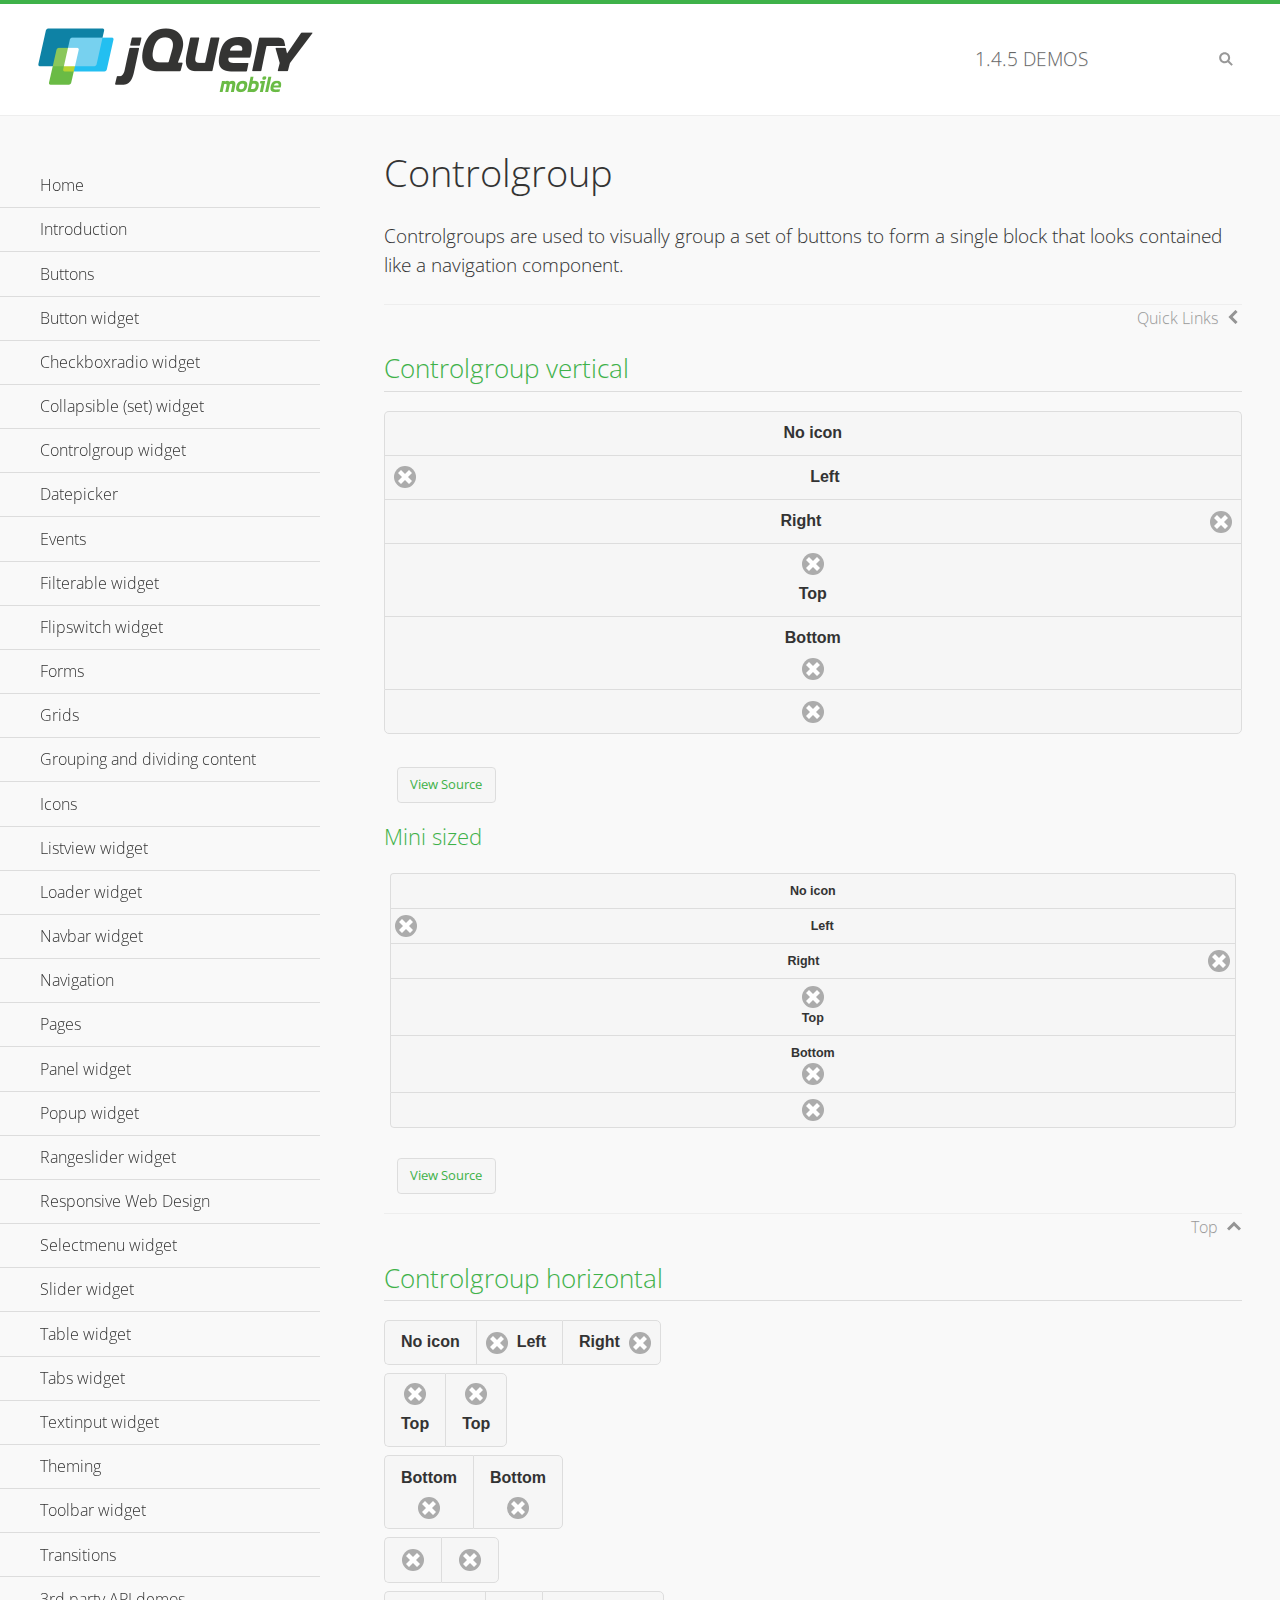
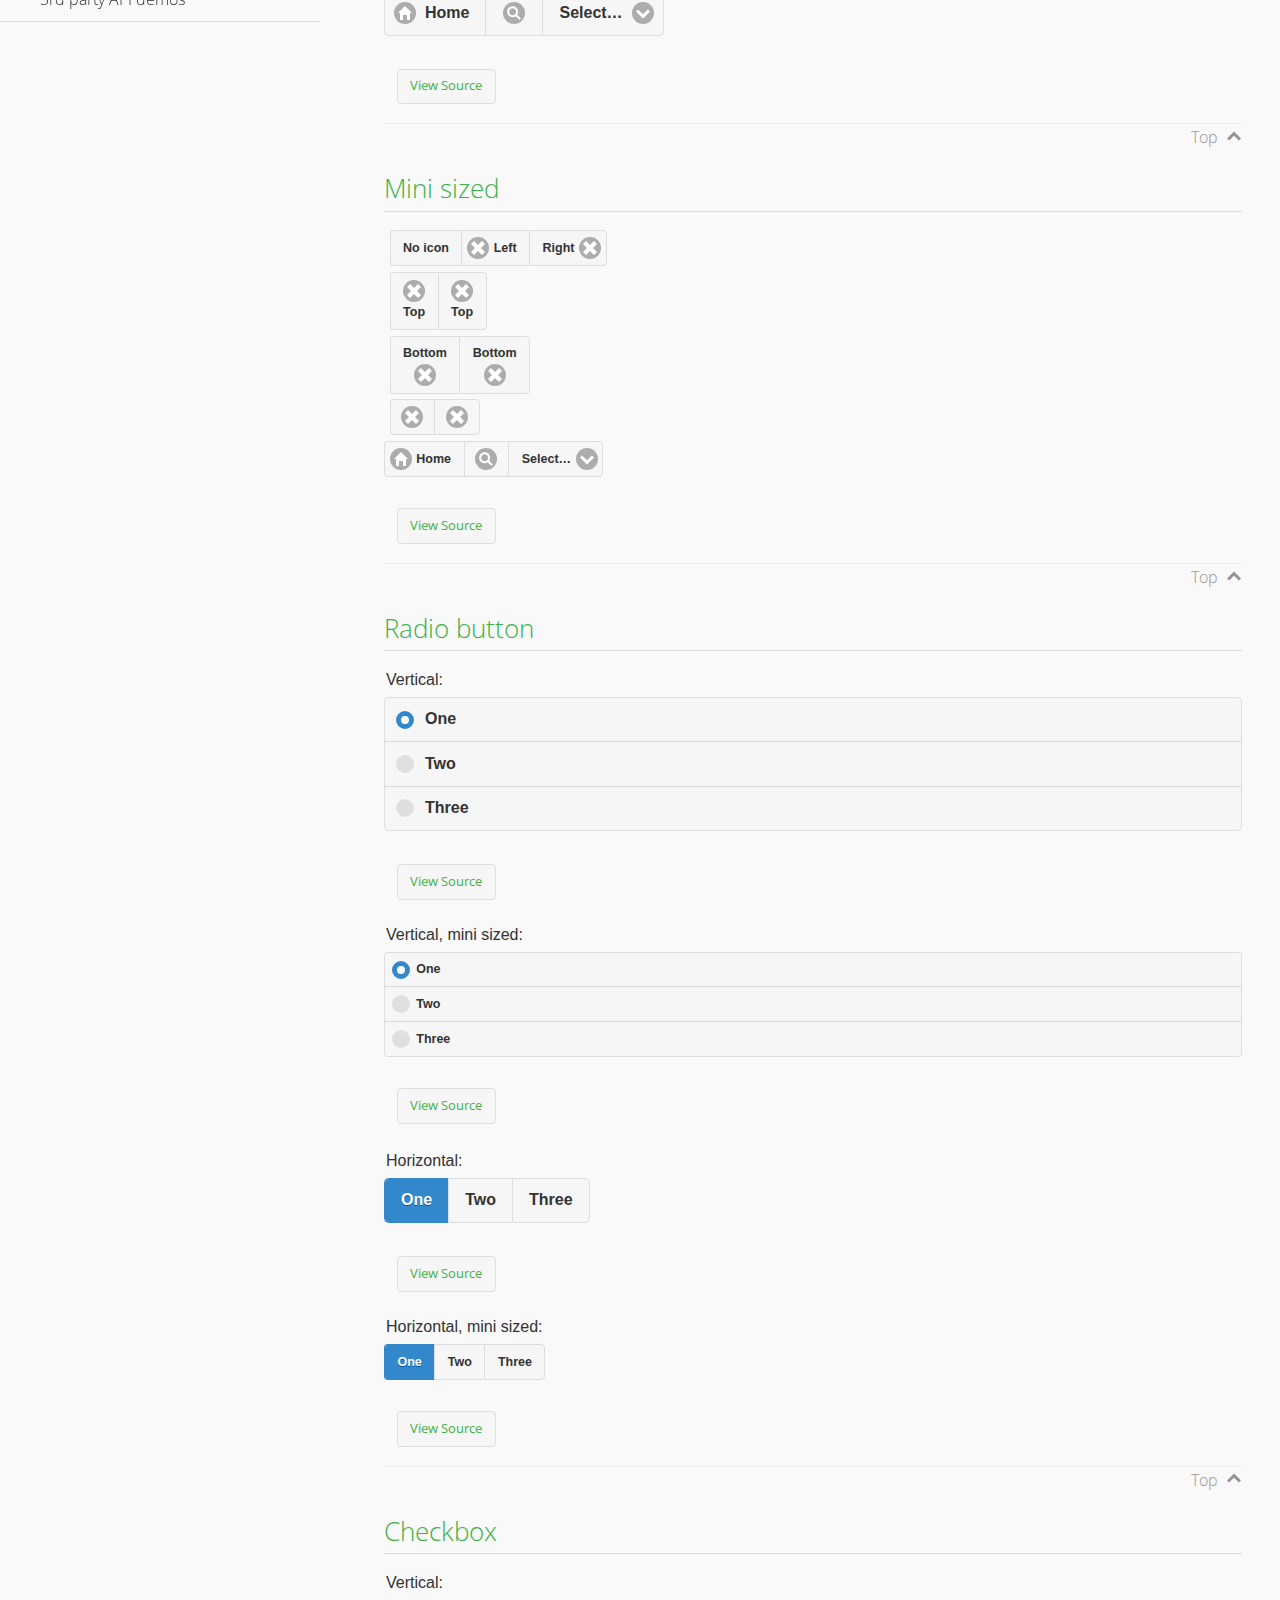
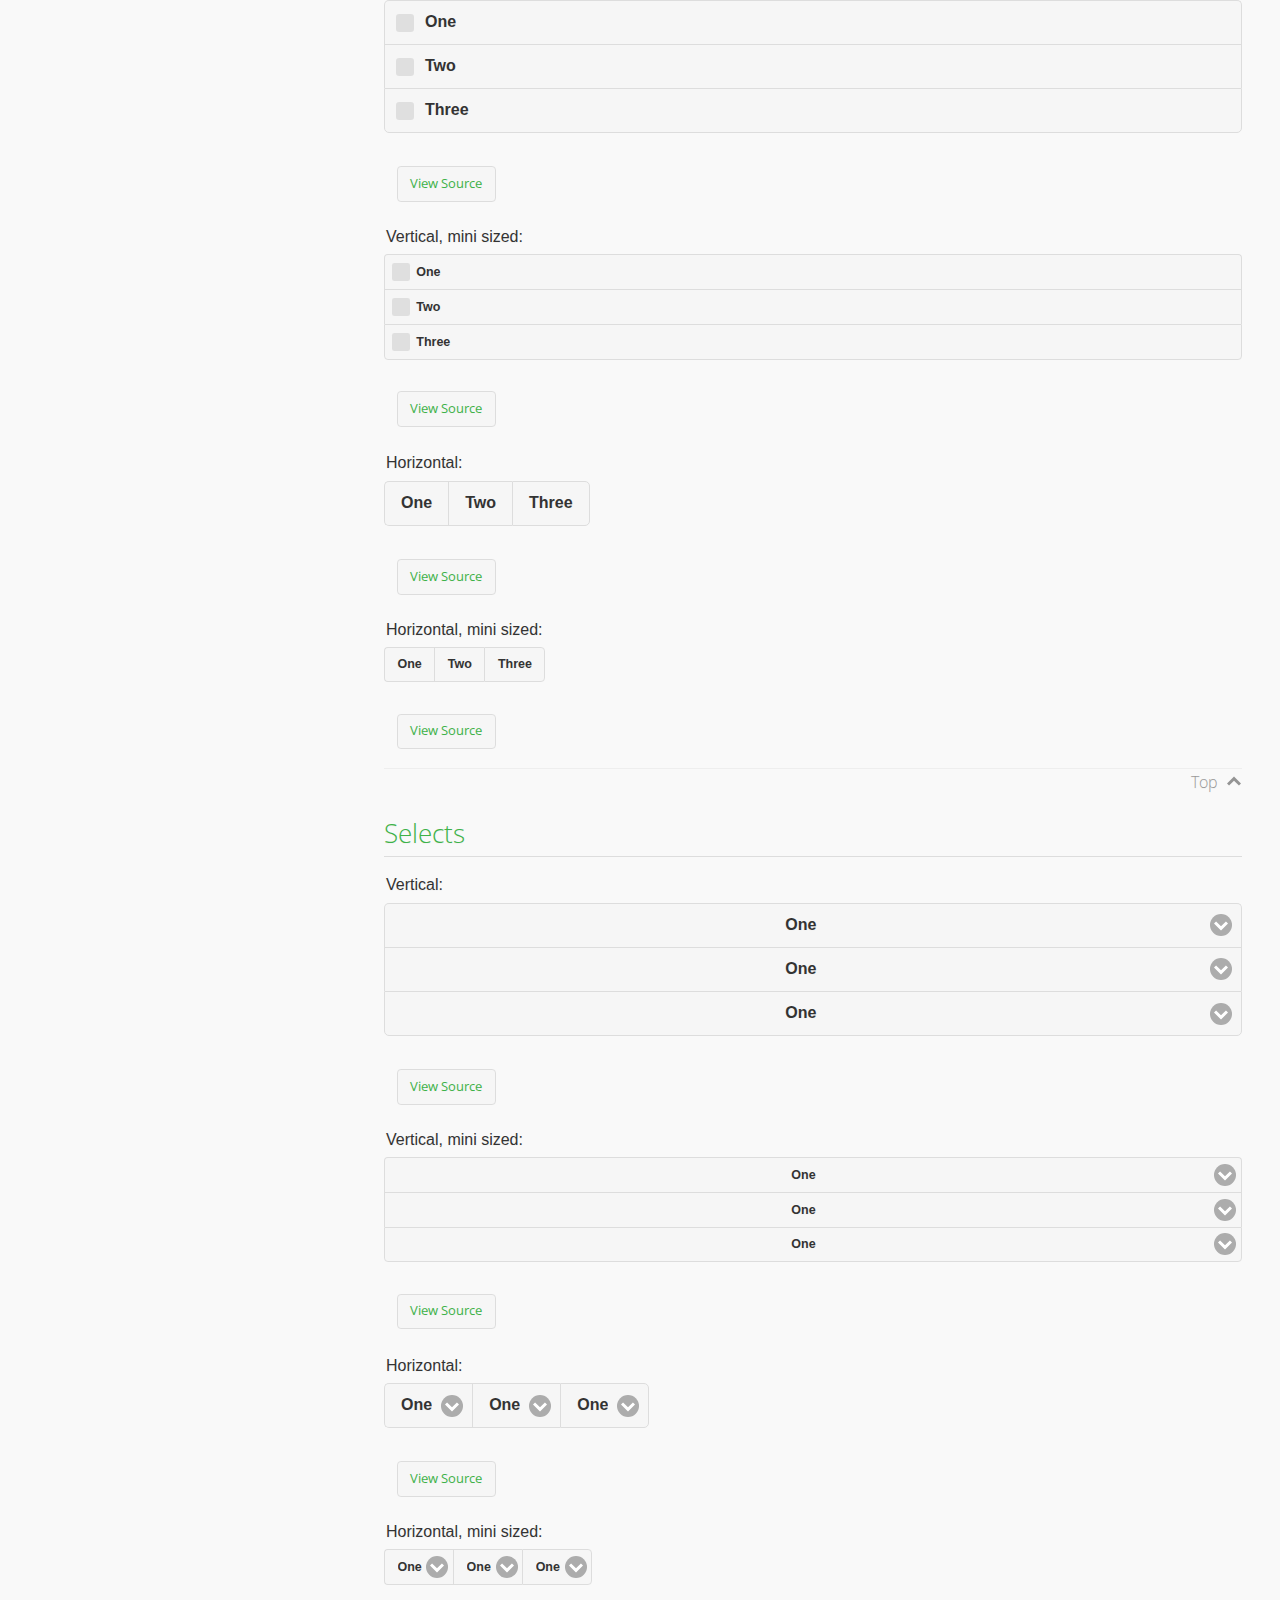
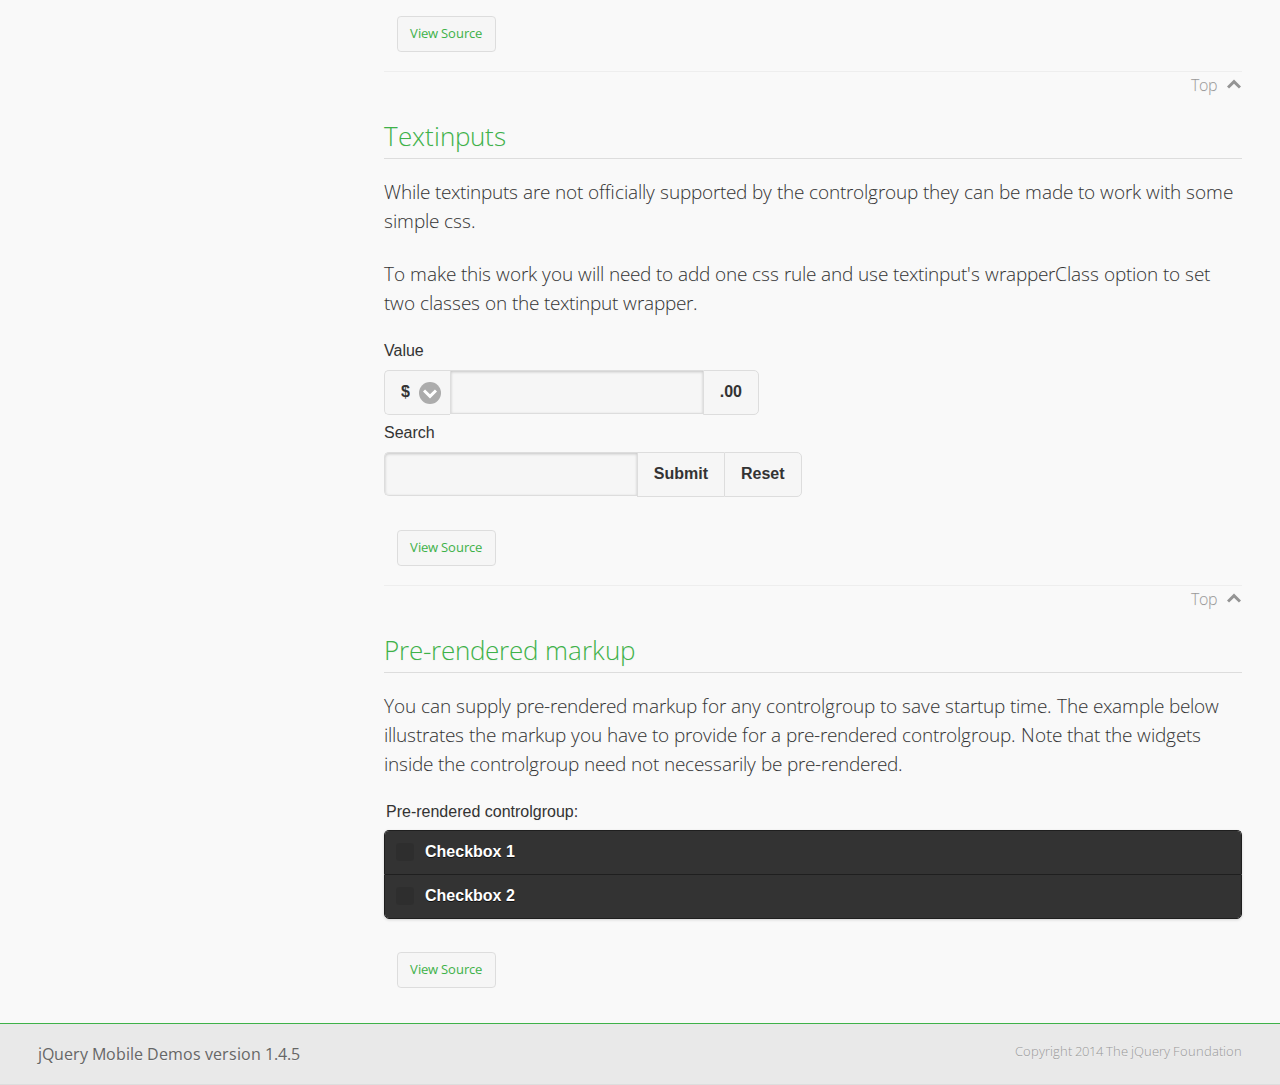
<file: jquery.mobile-1.4.5/demos/controlgroup/index.html>
<!DOCTYPE html>
<html>
<head>
	<meta charset="utf-8">
	<meta name="viewport" content="width=device-width, initial-scale=1">
	<title>Controlgroup - jQuery Mobile Demos</title>
	    <link rel="stylesheet" href="../css/themes/default/jquery.mobile-1.4.5.min.css">
	    <link rel="stylesheet" href="../_assets/css/jqm-demos.css">
	    <link rel="shortcut icon" href="../favicon.ico">
	    <link rel="stylesheet" href="http://fonts.googleapis.com/css?family=Open+Sans:300,400,700">
	    <script src="../js/jquery.js"></script>
	    <script src="../_assets/js/index.js"></script>
	    <script src="../js/jquery.mobile-1.4.5.min.js"></script>
	    <style>
	        #demo-borders .ui-collapsible .ui-collapsible-heading .ui-btn { border-top-width: 1px !important; }
	    </style>
	    <style id="textinput-controlgroup">
			.controlgroup-textinput{
				padding-top:.22em;
				padding-bottom:.22em;
			}
	    </style>
	</head>
	<body>
	<div data-role="page" class="jqm-demos" data-quicklinks="true">

	    <div data-role="header" class="jqm-header">
			<h2><a href="../" title="jQuery Mobile Demos home"><img src="../_assets/img/jquery-logo.png" alt="jQuery Mobile"></a></h2>
		<p><span class="jqm-version"></span> Demos</p>
	        <a href="#" class="jqm-navmenu-link ui-btn ui-btn-icon-notext ui-corner-all ui-icon-bars ui-nodisc-icon ui-alt-icon ui-btn-left">Menu</a>
	        <a href="#" class="jqm-search-link ui-btn ui-btn-icon-notext ui-corner-all ui-icon-search ui-nodisc-icon ui-alt-icon ui-btn-right">Search</a>
		    </div><!-- /header -->

	    <div role="main" class="ui-content jqm-content">

        <h1>Controlgroup</h1>

        <p>Controlgroups are used to visually group a set of buttons to form a single block that looks contained like a navigation component.
        </p>

		<h2>Controlgroup vertical</h2>

			<div data-demo-html="true">
				<div data-role="controlgroup">
					<a href="#" class="ui-btn ui-corner-all">No icon</a>
					<a href="#" class="ui-btn ui-corner-all ui-icon-delete ui-btn-icon-left">Left</a>
					<a href="#" class="ui-btn ui-corner-all ui-icon-delete ui-btn-icon-right">Right</a>
					<a href="#" class="ui-btn ui-corner-all ui-icon-delete ui-btn-icon-top">Top</a>
					<a href="#" class="ui-btn ui-corner-all ui-icon-delete ui-btn-icon-bottom">Bottom</a>
					<a href="#" class="ui-btn ui-corner-all ui-icon-delete ui-btn-icon-notext">Icon only</a>
				</div>
			</div><!--/demo-html -->

			<h3>Mini sized</h3>

			<div data-demo-html="true">
				<div data-role="controlgroup" data-mini="true">
					<a href="#" class="ui-btn ui-corner-all">No icon</a>
					<a href="#" class="ui-btn ui-corner-all ui-icon-delete ui-btn-icon-left">Left</a>
					<a href="#" class="ui-btn ui-corner-all ui-icon-delete ui-btn-icon-right">Right</a>
					<a href="#" class="ui-btn ui-corner-all ui-icon-delete ui-btn-icon-top">Top</a>
					<a href="#" class="ui-btn ui-corner-all ui-icon-delete ui-btn-icon-bottom">Bottom</a>
					<a href="#" class="ui-btn ui-corner-all ui-icon-delete ui-btn-icon-notext">Icon only</a>
				</div>
			</div><!--/demo-html -->

		<h2>Controlgroup horizontal</h2>

			<div data-demo-html="true">
				<div data-role="controlgroup" data-type="horizontal">
					<a href="#" class="ui-btn ui-corner-all">No icon</a>
					<a href="#" class="ui-btn ui-corner-all ui-icon-delete ui-btn-icon-left">Left</a>
					<a href="#" class="ui-btn ui-corner-all ui-icon-delete ui-btn-icon-right">Right</a>
				</div>
				<div data-role="controlgroup" data-type="horizontal">
					<a href="#" class="ui-btn ui-corner-all ui-icon-delete ui-btn-icon-top">Top</a>
					<a href="#" class="ui-btn ui-corner-all ui-icon-delete ui-btn-icon-top">Top</a>
				</div>
				<div data-role="controlgroup" data-type="horizontal">
					<a href="#" class="ui-btn ui-corner-all ui-icon-delete ui-btn-icon-bottom">Bottom</a>
					<a href="#" class="ui-btn ui-corner-all ui-icon-delete ui-btn-icon-bottom">Bottom</a>
				</div>
				<div data-role="controlgroup" data-type="horizontal">
					<a href="#" class="ui-btn ui-corner-all ui-icon-delete ui-btn-icon-notext">Icon only</a>
					<a href="#" class="ui-btn ui-corner-all ui-icon-delete ui-btn-icon-notext">Icon only</a>
				</div>
				<form>
					<fieldset data-role="controlgroup" data-type="horizontal">
						<button data-icon="home">Home</button>
						<button data-icon="search" data-iconpos="notext">Search</button>
						<label for="select-more-1a" class="ui-hidden-accessible">More</label>
						<select name="select-more-1a" id="select-more-1a">
							<option value="">Select&hellip;</option>
							<option value="#">One</option>
							<option value="#">Two</option>
							<option value="#">Three</option>
						</select>
					</fieldset>
				</form>
			</div><!--/demo-html -->

		<h2>Mini sized</h2>

			<div data-demo-html="true">
				<div data-role="controlgroup" data-type="horizontal" data-mini="true">
					<a href="#" class="ui-btn ui-corner-all">No icon</a>
					<a href="#" class="ui-btn ui-corner-all ui-icon-delete ui-btn-icon-left">Left</a>
					<a href="#" class="ui-btn ui-corner-all ui-icon-delete ui-btn-icon-right">Right</a>
				</div>
				<div data-role="controlgroup" data-type="horizontal" data-mini="true">
					<a href="#" class="ui-btn ui-corner-all ui-icon-delete ui-btn-icon-top">Top</a>
					<a href="#" class="ui-btn ui-corner-all ui-icon-delete ui-btn-icon-top">Top</a>
				</div>
				<div data-role="controlgroup" data-type="horizontal" data-mini="true">
					<a href="#" class="ui-btn ui-corner-all ui-icon-delete ui-btn-icon-bottom">Bottom</a>
					<a href="#" class="ui-btn ui-corner-all ui-icon-delete ui-btn-icon-bottom">Bottom</a>
				</div>
				<div data-role="controlgroup" data-type="horizontal" data-mini="true">
					<a href="#" class="ui-btn ui-corner-all ui-icon-delete ui-btn-icon-notext">Icon only</a>
					<a href="#" class="ui-btn ui-corner-all ui-icon-delete ui-btn-icon-notext">Icon only</a>
				</div>
				<form>
					<fieldset data-role="controlgroup" data-type="horizontal" data-mini="true">
						<button data-icon="home">Home</button>
						<button data-icon="search" data-iconpos="notext">Search</button>
						<label for="select-more-2a" class="ui-hidden-accessible">More</label>
						<select name="select-more-2a" id="select-more-2a">
							<option value="">Select&hellip;</option>
							<option value="#">One</option>
							<option value="#">Two</option>
							<option value="#">Three</option>
						</select>
					</fieldset>
				</form>
			</div><!--/demo-html -->

			<h2>Radio button</h2>

				<div data-demo-html="true">
					<form>
					<fieldset data-role="controlgroup">
						<legend>Vertical:</legend>
						<input type="radio" name="radio-choice-v-2" id="radio-choice-v-2a" value="on" checked="checked">
						<label for="radio-choice-v-2a">One</label>
						<input type="radio" name="radio-choice-v-2" id="radio-choice-v-2b" value="off">
						<label for="radio-choice-v-2b">Two</label>
						<input type="radio" name="radio-choice-v-2" id="radio-choice-v-2c" value="other">
						<label for="radio-choice-v-2c">Three</label>
					</fieldset>
					</form>
				</div><!--/demo-html -->

				<div data-demo-html="true">
					<form>
					<fieldset data-role="controlgroup" data-mini="true">
						<legend>Vertical, mini sized:</legend>
						<input type="radio" name="radio-choice-v-6" id="radio-choice-v-6a" value="on" checked="checked">
						<label for="radio-choice-v-6a">One</label>
						<input type="radio" name="radio-choice-v-6" id="radio-choice-v-6b" value="off">
						<label for="radio-choice-v-6b">Two</label>
						<input type="radio" name="radio-choice-v-6" id="radio-choice-v-6c" value="other">
						<label for="radio-choice-v-6c">Three</label>
					</fieldset>
					</form>
				</div><!--/demo-html -->

				<div data-demo-html="true">
					<form>
					<fieldset data-role="controlgroup" data-type="horizontal">
						<legend>Horizontal:</legend>
						<input type="radio" name="radio-choice-h-2" id="radio-choice-h-2a" value="on" checked="checked">
						<label for="radio-choice-h-2a">One</label>
						<input type="radio" name="radio-choice-h-2" id="radio-choice-h-2b" value="off">
						<label for="radio-choice-h-2b">Two</label>
						<input type="radio" name="radio-choice-h-2" id="radio-choice-h-2c" value="other">
						<label for="radio-choice-h-2c">Three</label>
					</fieldset>
					</form>
				</div><!--/demo-html -->

				<div data-demo-html="true">
					<form>
					<fieldset data-role="controlgroup" data-type="horizontal" data-mini="true">
						<legend>Horizontal, mini sized:</legend>
						<input type="radio" name="radio-choice-h-6" id="radio-choice-h-6a" value="on" checked="checked">
						<label for="radio-choice-h-6a">One</label>
						<input type="radio" name="radio-choice-h-6" id="radio-choice-h-6b" value="off">
						<label for="radio-choice-h-6b">Two</label>
						<input type="radio" name="radio-choice-h-6" id="radio-choice-h-6c" value="other">
						<label for="radio-choice-h-6c">Three</label>
					</fieldset>
					</form>
				</div><!--/demo-html -->

			<h2>Checkbox</h2>

				<div data-demo-html="true">
					<form>
					<fieldset data-role="controlgroup">
						<legend>Vertical:</legend>
						<input type="checkbox" name="checkbox-v-2a" id="checkbox-v-2a">
						<label for="checkbox-v-2a">One</label>
						<input type="checkbox" name="checkbox-v-2b" id="checkbox-v-2b">
						<label for="checkbox-v-2b">Two</label>
						<input type="checkbox" name="checkbox-v-2c" id="checkbox-v-2c">
						<label for="checkbox-v-2c">Three</label>
					</fieldset>
					</form>
				</div><!--/demo-html -->

				<div data-demo-html="true">
					<form>
					<fieldset data-role="controlgroup" data-mini="true">
						<legend>Vertical, mini sized:</legend>
						<input type="checkbox" name="checkbox-v-6a" id="checkbox-v-6a">
						<label for="checkbox-v-6a">One</label>
						<input type="checkbox" name="checkbox-v-6b" id="checkbox-v-6b">
						<label for="checkbox-v-6b">Two</label>
						<input type="checkbox" name="checkbox-v-6c" id="checkbox-v-6c">
						<label for="checkbox-v-6c">Three</label>
					</fieldset>
					</form>
				</div><!--/demo-html -->

				<div data-demo-html="true">
					<form>
					<fieldset data-role="controlgroup" data-type="horizontal">
						<legend>Horizontal:</legend>
						<input type="checkbox" name="checkbox-h-2a" id="checkbox-h-2a">
						<label for="checkbox-h-2a">One</label>
						<input type="checkbox" name="checkbox-h-2b" id="checkbox-h-2b">
						<label for="checkbox-h-2b">Two</label>
						<input type="checkbox" name="checkbox-h-2c" id="checkbox-h-2c">
						<label for="checkbox-h-2c">Three</label>
					</fieldset>
					</form>
				</div><!--/demo-html -->

				<div data-demo-html="true">
					<form>
					<fieldset data-role="controlgroup" data-type="horizontal" data-mini="true">
						<legend>Horizontal, mini sized:</legend>
						<input type="checkbox" name="checkbox-h-6a" id="checkbox-h-6a">
						<label for="checkbox-h-6a">One</label>
						<input type="checkbox" name="checkbox-h-6b" id="checkbox-h-6b">
						<label for="checkbox-h-6b">Two</label>
						<input type="checkbox" name="checkbox-h-6c" id="checkbox-h-6c">
						<label for="checkbox-h-6c">Three</label>
					</fieldset>
					</form>
				</div><!--/demo-html -->

			<h2>Selects</h2>

				<div data-demo-html="true">
					<form>
					<fieldset data-role="controlgroup">
						<legend>Vertical:</legend>
						<label for="select-v-2a">Select A</label>
						<select name="select-v-2a" id="select-v-2a">
							<option value="#">One</option>
							<option value="#">Two</option>
							<option value="#">Three</option>
						</select>
						<label for="select-v-2b">Select B</label>
						<select name="select-v-2b" id="select-v-2b">
							<option value="#">One</option>
							<option value="#">Two</option>
							<option value="#">Three</option>
						</select>
						<label for="select-v-2c">Select C</label>
						<select name="select-v-2c" id="select-v-2c">
							<option value="#">One</option>
							<option value="#">Two</option>
							<option value="#">Three</option>
						</select>
					</fieldset>
					</form>
				</div><!--/demo-html -->

				<div data-demo-html="true">
					<form>
					<fieldset data-role="controlgroup" data-mini="true">
						<legend>Vertical, mini sized:</legend>
						<label for="select-v-6a">Select A</label>
						<select name="select-v-6a" id="select-v-6a">
							<option value="#">One</option>
							<option value="#">Two</option>
							<option value="#">Three</option>
						</select>
						<label for="select-v-6b">Select B</label>
						<select name="select-v-6b" id="select-v-6b">
							<option value="#">One</option>
							<option value="#">Two</option>
							<option value="#">Three</option>
						</select>
						<label for="select-v-6c">Select C</label>
						<select name="select-v-6c" id="select-v-6c">
							<option value="#">One</option>
							<option value="#">Two</option>
							<option value="#">Three</option>
						</select>
					</fieldset>
					</form>
				</div><!--/demo-html -->

				<div data-demo-html="true">
					<form>
					<fieldset data-role="controlgroup" data-type="horizontal">
						<legend>Horizontal:</legend>
						<label for="select-h-2a">Select A</label>
						<select name="select-h-2a" id="select-h-2a">
							<option value="#">One</option>
							<option value="#">Two</option>
							<option value="#">Three</option>
						</select>
						<label for="select-h-2b">Select B</label>
						<select name="select-h-2b" id="select-h-2b">
							<option value="#">One</option>
							<option value="#">Two</option>
							<option value="#">Three</option>
						</select>
						<label for="select-h-2c">Select C</label>
						<select name="select-h-2c" id="select-h-2c">
							<option value="#">One</option>
							<option value="#">Two</option>
							<option value="#">Three</option>
						</select>
					</fieldset>
					</form>
				</div><!--/demo-html -->

				<div data-demo-html="true">
					<form>
					<fieldset data-role="controlgroup" data-type="horizontal" data-mini="true">
						<legend>Horizontal, mini sized:</legend>
						<label for="select-h-6a">Select A</label>
						<select name="select-h-6a" id="select-h-6a">
							<option value="#">One</option>
							<option value="#">Two</option>
							<option value="#">Three</option>
						</select>
						<label for="select-h-6b">Select B</label>
						<select name="select-h-6b" id="select-h-6b">
							<option value="#">One</option>
							<option value="#">Two</option>
							<option value="#">Three</option>
						</select>
						<label for="select-h-6c">Select C</label>
						<select name="select-h-6c" id="select-h-6c">
							<option value="#">One</option>
							<option value="#">Two</option>
							<option value="#">Three</option>
						</select>
					</fieldset>
					</form>
				</div><!--/demo-html -->

				<h2>Textinputs</h2>
				<p>While textinputs are not officially supported by the controlgroup they can be made to work with some simple css.</p>
				<p>To make this work you will need to add one css rule and use textinput's wrapperClass option to set two classes on the textinput wrapper.</p>
				<div data-demo-html="true" data-demo-css="#textinput-controlgroup">
					<label for="currency-controlgroup">Value</label>
					<div data-role="controlgroup" data-type="horizontal">
						<select>
							<option>$</option>
							<option>€</option>
							<option>£</option>
							<option>¥</option>
							<option>₩</option>
							<option>₹</option>
						</select>
						<input id="currency-controlgroup" type="text" data-wrapper-class="controlgroup-textinput ui-btn">
						<button>.00</button>
					</div>
					<label for="search-control-group">Search</label>
					<div data-role="controlgroup" data-type="horizontal">
						<input type="text" id="search-control-group" data-wrapper-class="controlgroup-textinput ui-btn">
						<button>Submit</button>
						<button>Reset</button>
					</div>
				</div>

		<h2>Pre-rendered markup</h2>
		<p>You can supply pre-rendered markup for any controlgroup to save startup time. The example below illustrates the markup you have to provide for a pre-rendered controlgroup. Note that the widgets inside the controlgroup need not necessarily be pre-rendered.</p>
		<div data-demo-html="true">
			<div data-role="controlgroup" data-enhanced="true" class="ui-controlgroup ui-controlgroup-vertical ui-group-theme-b ui-corner-all">
				<div role="heading" class="ui-controlgroup-label">
					<legend>Pre-rendered controlgroup:</legend>
				</div>
				<div class="ui-controlgroup-controls ui-shadow">
					<label for="pre-rendered-cb-1" class="ui-first-child">Checkbox 1</label>
					<input type="checkbox" id="pre-rendered-cb-1" name="pre-rendered-cb-1" value="1">
					<label for="pre-rendered-cb-2" class="ui-last-child">Checkbox 2</label>
					<input type="checkbox" id="pre-rendered-cb-2" name="pre-rendered-cb-2" value="2">
				</div>
			</div>
		</div>

	</div><!-- /content -->
	    <div data-role="panel" class="jqm-navmenu-panel" data-position="left" data-display="overlay" data-theme="a">
	    	<ul class="jqm-list ui-alt-icon ui-nodisc-icon">
<li data-filtertext="demos homepage" data-icon="home"><a href=".././">Home</a></li>
<li data-filtertext="introduction overview getting started"><a href="../intro/" data-ajax="false">Introduction</a></li>
<li data-filtertext="buttons button markup buttonmarkup method anchor link button element"><a href="../button-markup/" data-ajax="false">Buttons</a></li>
<li data-filtertext="form button widget input button submit reset"><a href="../button/" data-ajax="false">Button widget</a></li>
<li data-role="collapsible" data-enhanced="true" data-collapsed-icon="carat-d" data-expanded-icon="carat-u" data-iconpos="right" data-inset="false" class="ui-collapsible ui-collapsible-themed-content ui-collapsible-collapsed">
	<h3 class="ui-collapsible-heading ui-collapsible-heading-collapsed">
		<a href="#" class="ui-collapsible-heading-toggle ui-btn ui-btn-icon-right ui-btn-inherit ui-icon-carat-d">
		    Checkboxradio widget<span class="ui-collapsible-heading-status"> click to expand contents</span>
		</a>
	</h3>
	<div class="ui-collapsible-content ui-body-inherit ui-collapsible-content-collapsed" aria-hidden="true">
		<ul>
			<li data-filtertext="form checkboxradio widget checkbox input checkboxes controlgroups"><a href="../checkboxradio-checkbox/" data-ajax="false">Checkboxes</a></li>
			<li data-filtertext="form checkboxradio widget radio input radio buttons controlgroups"><a href="../checkboxradio-radio/" data-ajax="false">Radio buttons</a></li>
		</ul>
	</div>
</li>
<li data-role="collapsible" data-enhanced="true" data-collapsed-icon="carat-d" data-expanded-icon="carat-u" data-iconpos="right" data-inset="false" class="ui-collapsible ui-collapsible-themed-content ui-collapsible-collapsed">
	<h3 class="ui-collapsible-heading ui-collapsible-heading-collapsed">
		<a href="#" class="ui-collapsible-heading-toggle ui-btn ui-btn-icon-right ui-btn-inherit ui-icon-carat-d">
			Collapsible (set) widget<span class="ui-collapsible-heading-status"> click to expand contents</span>
		</a>
	</h3>
	<div class="ui-collapsible-content ui-body-inherit ui-collapsible-content-collapsed" aria-hidden="true">
		<ul>
			<li data-filtertext="collapsibles content formatting"><a href="../collapsible/" data-ajax="false">Collapsible</a></li>
			<li data-filtertext="dynamic collapsible set accordion append expand"><a href="../collapsible-dynamic/" data-ajax="false">Dynamic collapsibles</a></li>
			<li data-filtertext="accordions collapsible set widget content formatting grouped collapsibles"><a href="../collapsibleset/" data-ajax="false">Collapsible set</a></li>
		</ul>
	</div>
</li>
<li data-role="collapsible" data-enhanced="true" data-collapsed-icon="carat-d" data-expanded-icon="carat-u" data-iconpos="right" data-inset="false" class="ui-collapsible ui-collapsible-themed-content ui-collapsible-collapsed">
	<h3 class="ui-collapsible-heading ui-collapsible-heading-collapsed">
		<a href="#" class="ui-collapsible-heading-toggle ui-btn ui-btn-icon-right ui-btn-inherit ui-icon-carat-d">
			Controlgroup widget<span class="ui-collapsible-heading-status"> click to expand contents</span>
		</a>
	</h3>
	<div class="ui-collapsible-content ui-body-inherit ui-collapsible-content-collapsed" aria-hidden="true">
		<ul>
			<li data-filtertext="controlgroups selectmenu checkboxradio input grouped buttons horizontal vertical"><a href="../controlgroup/" data-ajax="false">Controlgroup</a></li>
			<li data-filtertext="dynamic controlgroup dynamically add buttons"><a href="../controlgroup-dynamic/" data-ajax="false">Dynamic controlgroups</a></li>
		</ul>
	</div>
</li>
<li data-filtertext="form datepicker widget date input"><a href="../datepicker/" data-ajax="false">Datepicker</a></li>
<li data-role="collapsible" data-enhanced="true" data-collapsed-icon="carat-d" data-expanded-icon="carat-u" data-iconpos="right" data-inset="false" class="ui-collapsible ui-collapsible-themed-content ui-collapsible-collapsed">
	<h3 class="ui-collapsible-heading ui-collapsible-heading-collapsed">
		<a href="#" class="ui-collapsible-heading-toggle ui-btn ui-btn-icon-right ui-btn-inherit ui-icon-carat-d">
			Events<span class="ui-collapsible-heading-status"> click to expand contents</span>
		</a>
	</h3>
	<div class="ui-collapsible-content ui-body-inherit ui-collapsible-content-collapsed" aria-hidden="true">
		<ul>
			<li data-filtertext="swipe to delete list items listviews swipe events"><a href="../swipe-list/" data-ajax="false">Swipe list items</a></li>
			<li data-filtertext="swipe to navigate swipe page navigation swipe events"><a href="../swipe-page/" data-ajax="false">Swipe page navigation</a></li>
		</ul>
	</div>
</li>
<li data-filtertext="filterable filter elements sorting searching listview table"><a href="../filterable/" data-ajax="false">Filterable widget</a></li>
<li data-filtertext="form flipswitch widget flip toggle switch binary select checkbox input"><a href="../flipswitch/" data-ajax="false">Flipswitch widget</a></li>
<li data-role="collapsible" data-enhanced="true" data-collapsed-icon="carat-d" data-expanded-icon="carat-u" data-iconpos="right" data-inset="false" class="ui-collapsible ui-collapsible-themed-content ui-collapsible-collapsed">
	<h3 class="ui-collapsible-heading ui-collapsible-heading-collapsed">
		<a href="#" class="ui-collapsible-heading-toggle ui-btn ui-btn-icon-right ui-btn-inherit ui-icon-carat-d">
			Forms<span class="ui-collapsible-heading-status"> click to expand contents</span>
		</a>
	</h3>
	<div class="ui-collapsible-content ui-body-inherit ui-collapsible-content-collapsed" aria-hidden="true">
		<ul>
			<li data-filtertext="forms text checkbox radio range button submit reset inputs selects textarea slider flipswitch label form elements"><a href="../forms/" data-ajax="false">Forms</a></li>
			<li data-filtertext="form hide labels hidden accessible ui-hidden-accessible forms"><a href="../forms-label-hidden-accessible/" data-ajax="false">Hide labels</a></li>
			<li data-filtertext="form field containers fieldcontain ui-field-contain forms"><a href="../forms-field-contain/" data-ajax="false">Field containers</a></li>
			<li data-filtertext="forms disabled form elements"><a href="../forms-disabled/" data-ajax="false">Forms disabled</a></li>
			<li data-filtertext="forms gallery examples overview forms text checkbox radio range button submit reset inputs selects textarea slider flipswitch label form elements"><a href="../forms-gallery/" data-ajax="false">Forms gallery</a></li>
		</ul>
	</div>
</li>
<li data-role="collapsible" data-enhanced="true" data-collapsed-icon="carat-d" data-expanded-icon="carat-u" data-iconpos="right" data-inset="false" class="ui-collapsible ui-collapsible-themed-content ui-collapsible-collapsed">
	<h3 class="ui-collapsible-heading ui-collapsible-heading-collapsed">
		<a href="#" class="ui-collapsible-heading-toggle ui-btn ui-btn-icon-right ui-btn-inherit ui-icon-carat-d">
			Grids<span class="ui-collapsible-heading-status"> click to expand contents</span>
		</a>
	</h3>
	<div class="ui-collapsible-content ui-body-inherit ui-collapsible-content-collapsed" aria-hidden="true">
		<ul>
			<li data-filtertext="grids columns blocks content formatting rwd responsive css framework"><a href="../grids/" data-ajax="false">Grids</a></li>
			<li data-filtertext="buttons in grids css framework"><a href="../grids-buttons/" data-ajax="false">Buttons in grids</a></li>
			<li data-filtertext="custom responsive grids rwd css framework"><a href="../grids-custom-responsive/" data-ajax="false">Custom responsive grids</a></li>
		</ul>
	</div>
</li>
<li data-filtertext="blocks content formatting sections heading"><a href="../body-bar-classes/" data-ajax="false">Grouping and dividing content</a></li>
<li data-role="collapsible" data-enhanced="true" data-collapsed-icon="carat-d" data-expanded-icon="carat-u" data-iconpos="right" data-inset="false" class="ui-collapsible ui-collapsible-themed-content ui-collapsible-collapsed">
	<h3 class="ui-collapsible-heading ui-collapsible-heading-collapsed">
		<a href="#" class="ui-collapsible-heading-toggle ui-btn ui-btn-icon-right ui-btn-inherit ui-icon-carat-d">
			Icons<span class="ui-collapsible-heading-status"> click to expand contents</span>
		</a>
	</h3>
	<div class="ui-collapsible-content ui-body-inherit ui-collapsible-content-collapsed" aria-hidden="true">
		<ul>
			<li data-filtertext="button icons svg disc alt custom icon position"><a href="../icons/" data-ajax="false">Icons</a></li>
			<li data-filtertext=""><a href="../icons-grunticon/" data-ajax="false">Grunticon loader</a></li>
		</ul>
	</div>
</li>
<li data-role="collapsible" data-enhanced="true" data-collapsed-icon="carat-d" data-expanded-icon="carat-u" data-iconpos="right" data-inset="false" class="ui-collapsible ui-collapsible-themed-content ui-collapsible-collapsed">
	<h3 class="ui-collapsible-heading ui-collapsible-heading-collapsed">
		<a href="#" class="ui-collapsible-heading-toggle ui-btn ui-btn-icon-right ui-btn-inherit ui-icon-carat-d">
			Listview widget<span class="ui-collapsible-heading-status"> click to expand contents</span>
		</a>
	</h3>
	<div class="ui-collapsible-content ui-body-inherit ui-collapsible-content-collapsed" aria-hidden="true">
		<ul>
			<li data-filtertext="listview widget thumbnails icons nested split button collapsible ul ol"><a href="../listview/" data-ajax="false">Listview</a></li>
			<li data-filtertext="autocomplete filterable reveal listview filtertextbeforefilter placeholder"><a href="../listview-autocomplete/" data-ajax="false">Listview autocomplete</a></li>
			<li data-filtertext="autocomplete filterable reveal listview remote data filtertextbeforefilter placeholder"><a href="../listview-autocomplete-remote/" data-ajax="false">Listview autocomplete remote data</a></li>
			<li data-filtertext="autodividers anchor jump scroll linkbars listview lists ul ol"><a href="../listview-autodividers-linkbar/" data-ajax="false">Listview autodividers linkbar</a></li>
			<li data-filtertext="listview autodividers selector autodividersselector lists ul ol"><a href="../listview-autodividers-selector/" data-ajax="false">Listview autodividers selector</a></li>
			<li data-filtertext="listview nested list items"><a href="../listview-nested-lists/" data-ajax="false">Nested Listviews</a></li>
			<li data-filtertext="listview collapsible list items flat"><a href="../listview-collapsible-item-flat/" data-ajax="false">Listview collapsible list items (flat)</a></li>
			<li data-filtertext="listview collapsible list indented"><a href="../listview-collapsible-item-indented/" data-ajax="false">Listview collapsible list items (indented)</a></li>
			<li data-filtertext="grid listview responsive grids responsive listviews lists ul"><a href="../listview-grid/" data-ajax="false">Listview responsive grid</a></li>
		</ul>
	</div>
</li>
<li data-filtertext="loader widget page loading navigation overlay spinner"><a href="../loader/" data-ajax="false">Loader widget</a></li>
<li data-filtertext="navbar widget navmenu toolbars header footer"><a href="../navbar/" data-ajax="false">Navbar widget</a></li>
<li data-role="collapsible" data-enhanced="true" data-collapsed-icon="carat-d" data-expanded-icon="carat-u" data-iconpos="right" data-inset="false" class="ui-collapsible ui-collapsible-themed-content ui-collapsible-collapsed">
	<h3 class="ui-collapsible-heading ui-collapsible-heading-collapsed">
		<a href="#" class="ui-collapsible-heading-toggle ui-btn ui-btn-icon-right ui-btn-inherit ui-icon-carat-d">
			Navigation<span class="ui-collapsible-heading-status"> click to expand contents</span>
		</a>
	</h3>
	<div class="ui-collapsible-content ui-body-inherit ui-collapsible-content-collapsed" aria-hidden="true">
		<ul>
			<li data-filtertext="ajax navigation navigate widget history event method"><a href="../navigation/" data-ajax="false">Navigation</a></li>
			<li data-filtertext="linking pages page links navigation ajax prefetch cache"><a href="../navigation-linking-pages/" data-ajax="false">Linking pages</a></li>
			<!-- <li data-filtertext="php redirect server redirection server-side navigation"><a href="../navigation-php-redirect/" data-ajax="false">PHP redirect demo</a></li>-->
			<li data-filtertext="navigation redirection hash query"><a href="../navigation-hash-processing/" data-ajax="false">Hash processing demo</a></li>
			<li data-filtertext="navigation redirection hash query"><a href="../page-events/" data-ajax="false">Page Navigation Events</a></li>
		</ul>
	</div>
</li>
<li data-role="collapsible" data-enhanced="true" data-collapsed-icon="carat-d" data-expanded-icon="carat-u" data-iconpos="right" data-inset="false" class="ui-collapsible ui-collapsible-themed-content ui-collapsible-collapsed">
	<h3 class="ui-collapsible-heading ui-collapsible-heading-collapsed">
		<a href="#" class="ui-collapsible-heading-toggle ui-btn ui-btn-icon-right ui-btn-inherit ui-icon-carat-d">
			Pages<span class="ui-collapsible-heading-status"> click to expand contents</span>
		</a>
	</h3>
	<div class="ui-collapsible-content ui-body-inherit ui-collapsible-content-collapsed" aria-hidden="true">
		<ul>
			<li data-filtertext="pages page widget ajax navigation"><a href="../pages/" data-ajax="false">Pages</a></li>
			<li data-filtertext="single page"><a href="../pages-single-page/" data-ajax="false">Single page</a></li>
			<li data-filtertext="multipage multi-page page"><a href="../pages-multi-page/" data-ajax="false">Multi-page template</a></li>
			<li data-filtertext="dialog page widget modal popup"><a href="../pages-dialog/" data-ajax="false">Dialog page</a></li>
		</ul>
	</div>
</li>
<li data-role="collapsible" data-enhanced="true" data-collapsed-icon="carat-d" data-expanded-icon="carat-u" data-iconpos="right" data-inset="false" class="ui-collapsible ui-collapsible-themed-content ui-collapsible-collapsed">
	<h3 class="ui-collapsible-heading ui-collapsible-heading-collapsed">
		<a href="#" class="ui-collapsible-heading-toggle ui-btn ui-btn-icon-right ui-btn-inherit ui-icon-carat-d">
			Panel widget<span class="ui-collapsible-heading-status"> click to expand contents</span>
		</a>
	</h3>
	<div class="ui-collapsible-content ui-body-inherit ui-collapsible-content-collapsed" aria-hidden="true">
		<ul>
			<li data-filtertext="panel widget sliding panels reveal push overlay responsive"><a href="../panel/" data-ajax="false">Panel</a></li>
			<li data-filtertext=""><a href="../panel-external/" data-ajax="false">External panels</a></li>
			<li data-filtertext="panel "><a href="../panel-fixed/" data-ajax="false">Fixed panels</a></li>
			<li data-filtertext="panel slide panels sliding panels shadow rwd responsive breakpoint"><a href="../panel-responsive/" data-ajax="false">Panels responsive</a></li>
			<li data-filtertext="panel custom style custom panel width reveal shadow listview panel styling page background wrapper"><a href="../panel-styling/" data-ajax="false">Custom panel style</a></li>
			<li data-filtertext="panel open on swipe"><a href="../panel-swipe-open/" data-ajax="false">Panel open on swipe</a></li>
			<li data-filtertext="panels outside page internal external toolbars"><a href="../panel-external-internal/" data-ajax="false">Panel external and internal</a></li>
		</ul>
	</div>
</li>
<li data-role="collapsible" data-enhanced="true" data-collapsed-icon="carat-d" data-expanded-icon="carat-u" data-iconpos="right" data-inset="false" class="ui-collapsible ui-collapsible-themed-content ui-collapsible-collapsed">
	<h3 class="ui-collapsible-heading ui-collapsible-heading-collapsed">
		<a href="#" class="ui-collapsible-heading-toggle ui-btn ui-btn-icon-right ui-btn-inherit ui-icon-carat-d">
			Popup widget<span class="ui-collapsible-heading-status"> click to expand contents</span>
		</a>
	</h3>
	<div class="ui-collapsible-content ui-body-inherit ui-collapsible-content-collapsed" aria-hidden="true">
		<ul>
			<li data-filtertext="popup widget popups dialog modal transition tooltip lightbox form overlay screen flip pop fade transition"><a href="../popup/" data-ajax="false">Popup</a></li>
			<li data-filtertext="popup alignment position"><a href="../popup-alignment/" data-ajax="false">Popup alignment</a></li>
			<li data-filtertext="popup arrow size popups popover"><a href="../popup-arrow-size/" data-ajax="false">Popup arrow size</a></li>
			<li data-filtertext="dynamic popups popup images lightbox"><a href="../popup-dynamic/" data-ajax="false">Dynamic popups</a></li>
			<li data-filtertext="popups with iframes scaling"><a href="../popup-iframe/" data-ajax="false">Popups with iframes</a></li>
			<li data-filtertext="popup image scaling"><a href="../popup-image-scaling/" data-ajax="false">Popup image scaling</a></li>
			<li data-filtertext="external popup outside multi-page"><a href="../popup-outside-multipage/" data-ajax="false">Popup outside multi-page</a></li>
		</ul>
	</div>
</li>
<li data-filtertext="form rangeslider widget dual sliders dual handle sliders range input"><a href="../rangeslider/" data-ajax="false">Rangeslider widget</a></li>
<li data-filtertext="responsive web design rwd adaptive progressive enhancement PE accessible mobile breakpoints media query media queries"><a href="../rwd/" data-ajax="false">Responsive Web Design</a></li>
<li data-role="collapsible" data-enhanced="true" data-collapsed-icon="carat-d" data-expanded-icon="carat-u" data-iconpos="right" data-inset="false" class="ui-collapsible ui-collapsible-themed-content ui-collapsible-collapsed">
	<h3 class="ui-collapsible-heading ui-collapsible-heading-collapsed">
		<a href="#" class="ui-collapsible-heading-toggle ui-btn ui-btn-icon-right ui-btn-inherit ui-icon-carat-d">
			Selectmenu widget<span class="ui-collapsible-heading-status"> click to expand contents</span>
		</a>
	</h3>
	<div class="ui-collapsible-content ui-body-inherit ui-collapsible-content-collapsed" aria-hidden="true">
		<ul>
			<li data-filtertext="form selectmenu widget select input custom select menu selects"><a href="../selectmenu/" data-ajax="false">Selectmenu</a></li>
			<li data-filtertext="form custom select menu selectmenu widget custom menu option optgroup multiple selects"><a href="../selectmenu-custom/" data-ajax="false">Custom select menu</a></li>
			<li data-filtertext="filterable select filter popup dialog"><a href="../selectmenu-custom-filter/" data-ajax="false">Custom select menu with filter</a></li>
		</ul>
	</div>
</li>
<li data-role="collapsible" data-enhanced="true" data-collapsed-icon="carat-d" data-expanded-icon="carat-u" data-iconpos="right" data-inset="false" class="ui-collapsible ui-collapsible-themed-content ui-collapsible-collapsed">
	<h3 class="ui-collapsible-heading ui-collapsible-heading-collapsed">
		<a href="#" class="ui-collapsible-heading-toggle ui-btn ui-btn-icon-right ui-btn-inherit ui-icon-carat-d">
			Slider widget<span class="ui-collapsible-heading-status"> click to expand contents</span>
		</a>
	</h3>
	<div class="ui-collapsible-content ui-body-inherit ui-collapsible-content-collapsed" aria-hidden="true">
		<ul>
			<li data-filtertext="form slider widget range input single sliders"><a href="../slider/" data-ajax="false">Slider</a></li>
			<li data-filtertext="form slider widget flipswitch slider binary select flip toggle switch"><a href="../slider-flipswitch/" data-ajax="false">Slider flip toggle switch</a></li>
			<li data-filtertext="form slider tooltip handle value input range sliders"><a href="../slider-tooltip/" data-ajax="false">Slider tooltip</a></li>
		</ul>
	</div>
</li>
<li data-role="collapsible" data-enhanced="true" data-collapsed-icon="carat-d" data-expanded-icon="carat-u" data-iconpos="right" data-inset="false" class="ui-collapsible ui-collapsible-themed-content ui-collapsible-collapsed">
	<h3 class="ui-collapsible-heading ui-collapsible-heading-collapsed">
		<a href="#" class="ui-collapsible-heading-toggle ui-btn ui-btn-icon-right ui-btn-inherit ui-icon-carat-d">
			Table widget<span class="ui-collapsible-heading-status"> click to expand contents</span>
		</a>
	</h3>
	<div class="ui-collapsible-content ui-body-inherit ui-collapsible-content-collapsed" aria-hidden="true">
		<ul>
			<li data-filtertext="table widget reflow column toggle th td responsive tables rwd hide show tabular"><a href="../table-column-toggle/" data-ajax="false">Table Column Toggle</a></li>
			<li data-filtertext="table column toggle phone comparison demo"><a href="../table-column-toggle-example/" data-ajax="false">Table Column Toggle demo</a></li>
			<li data-filtertext="responsive tables table column toggle heading groups rwd breakpoint"><a href="../table-column-toggle-heading-groups/" data-ajax="false">Table Column Toggle heading groups</a></li>
			<li data-filtertext="responsive tables table column toggle hide rwd breakpoint customization options"><a href="../table-column-toggle-options/" data-ajax="false">Table Column Toggle options</a></li>
			<li data-filtertext="table reflow th td responsive rwd columns tabular"><a href="../table-reflow/" data-ajax="false">Table Reflow</a></li>
			<li data-filtertext="responsive tables table reflow heading groups rwd breakpoint"><a href="../table-reflow-heading-groups/" data-ajax="false">Table Reflow heading groups</a></li>
			<li data-filtertext="responsive tables table reflow stripes strokes table style"><a href="../table-reflow-stripes-strokes/" data-ajax="false">Table Reflow stripes and strokes</a></li>
			<li data-filtertext="responsive tables table reflow stack custom styles"><a href="../table-reflow-styling/" data-ajax="false">Table Reflow custom styles</a></li>
		</ul>
	</div>
</li>
<li data-filtertext="ui tabs widget"><a href="../tabs/" data-ajax="false">Tabs widget</a></li>
<li data-filtertext="form textinput widget text input textarea number date time tel email file color password"><a href="../textinput/" data-ajax="false">Textinput widget</a></li>
<li data-role="collapsible" data-enhanced="true" data-collapsed-icon="carat-d" data-expanded-icon="carat-u" data-iconpos="right" data-inset="false" class="ui-collapsible ui-collapsible-themed-content ui-collapsible-collapsed">
	<h3 class="ui-collapsible-heading ui-collapsible-heading-collapsed">
		<a href="#" class="ui-collapsible-heading-toggle ui-btn ui-btn-icon-right ui-btn-inherit ui-icon-carat-d">
			Theming<span class="ui-collapsible-heading-status"> click to expand contents</span>
		</a>
	</h3>
	<div class="ui-collapsible-content ui-body-inherit ui-collapsible-content-collapsed" aria-hidden="true">
		<ul>
			<li data-filtertext="default theme swatches theming style css"><a href="../theme-default/" data-ajax="false">Default theme</a></li>
			<li data-filtertext="classic theme old theme swatches theming style css"><a href="../theme-classic/" data-ajax="false">Classic theme</a></li>
		</ul>
	</div>
</li>
<li data-role="collapsible" data-enhanced="true" data-collapsed-icon="carat-d" data-expanded-icon="carat-u" data-iconpos="right" data-inset="false" class="ui-collapsible ui-collapsible-themed-content ui-collapsible-collapsed">
	<h3 class="ui-collapsible-heading ui-collapsible-heading-collapsed">
		<a href="#" class="ui-collapsible-heading-toggle ui-btn ui-btn-icon-right ui-btn-inherit ui-icon-carat-d">
			Toolbar widget<span class="ui-collapsible-heading-status"> click to expand contents</span>
		</a>
	</h3>
	<div class="ui-collapsible-content ui-body-inherit ui-collapsible-content-collapsed" aria-hidden="true">
		<ul>
			<li data-filtertext="toolbar widget header footer toolbars fixed fullscreen external sections"><a href="../toolbar/" data-ajax="false">Toolbar</a></li>
			<li data-filtertext="dynamic toolbars dynamically add toolbar header footer"><a href="../toolbar-dynamic/" data-ajax="false">Dynamic toolbars</a></li>
			<li data-filtertext="external toolbars header footer"><a href="../toolbar-external/" data-ajax="false">External toolbars</a></li>
			<li data-filtertext="fixed toolbars header footer"><a href="../toolbar-fixed/" data-ajax="false">Fixed toolbars</a></li>
			<li data-filtertext="fixed fullscreen toolbars header footer"><a href="../toolbar-fixed-fullscreen/" data-ajax="false">Fullscreen toolbars</a></li>
			<li data-filtertext="external fixed toolbars header footer"><a href="../toolbar-fixed-external/" data-ajax="false">Fixed external toolbars</a></li>
			<li data-filtertext="external persistent toolbars header footer navbar navmenu"><a href="../toolbar-fixed-persistent/" data-ajax="false">Persistent toolbars</a></li>
			<li data-filtertext="external ajax optimized toolbars persistent toolbars header footer navbar"><a href="../toolbar-fixed-persistent-optimized/" data-ajax="false">Ajax optimized toolbars</a></li>
			<li data-filtertext="form in toolbars header footer"><a href="../toolbar-fixed-forms/" data-ajax="false">Form in toolbar</a></li>
		</ul>
	</div>
</li>
<li data-filtertext="page transitions animated pages popup navigation flip slide fade pop"><a href="../transitions/" data-ajax="false">Transitions</a></li>
<li data-role="collapsible" data-enhanced="true" data-collapsed-icon="carat-d" data-expanded-icon="carat-u" data-iconpos="right" data-inset="false" class="ui-collapsible ui-collapsible-themed-content ui-collapsible-collapsed">
	<h3 class="ui-collapsible-heading ui-collapsible-heading-collapsed">
		<a href="#" class="ui-collapsible-heading-toggle ui-btn ui-btn-icon-right ui-btn-inherit ui-icon-carat-d">
			3rd party API demos<span class="ui-collapsible-heading-status"> click to expand contents</span>
		</a>
	</h3>
	<div class="ui-collapsible-content ui-body-inherit ui-collapsible-content-collapsed" aria-hidden="true">
		<ul>
			<li data-filtertext="backbone requirejs navigation router"><a href="../backbone-requirejs/" data-ajax="false">Backbone RequireJS</a></li>
			<li data-filtertext="google maps geolocation demo"><a href="../map-geolocation/" data-ajax="false">Google Maps geolocation</a></li>
			<li data-filtertext="google maps hybrid"><a href="../map-list-toggle/" data-ajax="false">Google Maps list toggle</a></li>
		</ul>
	</div>
</li>



		     </ul>
		</div><!-- /panel -->


	<div data-role="footer" data-position="fixed" data-tap-toggle="false" class="jqm-footer">
		<p>jQuery Mobile Demos version <span class="jqm-version"></span></p>
		<p>Copyright 2014 The jQuery Foundation</p>
	</div><!-- /footer -->
	<!-- TODO: This should become an external panel so we can add input to markup (unique ID) -->
    <div data-role="panel" class="jqm-search-panel" data-position="right" data-display="overlay" data-theme="a">
		<div class="jqm-search">
			<ul class="jqm-list" data-filter-placeholder="Search demos..." data-filter-reveal="true">
<li data-filtertext="demos homepage" data-icon="home"><a href=".././">Home</a></li>
<li data-filtertext="introduction overview getting started"><a href="../intro/" data-ajax="false">Introduction</a></li>
<li data-filtertext="buttons button markup buttonmarkup method anchor link button element"><a href="../button-markup/" data-ajax="false">Buttons</a></li>
<li data-filtertext="form button widget input button submit reset"><a href="../button/" data-ajax="false">Button widget</a></li>
<li data-role="collapsible" data-enhanced="true" data-collapsed-icon="carat-d" data-expanded-icon="carat-u" data-iconpos="right" data-inset="false" class="ui-collapsible ui-collapsible-themed-content ui-collapsible-collapsed">
	<h3 class="ui-collapsible-heading ui-collapsible-heading-collapsed">
		<a href="#" class="ui-collapsible-heading-toggle ui-btn ui-btn-icon-right ui-btn-inherit ui-icon-carat-d">
		    Checkboxradio widget<span class="ui-collapsible-heading-status"> click to expand contents</span>
		</a>
	</h3>
	<div class="ui-collapsible-content ui-body-inherit ui-collapsible-content-collapsed" aria-hidden="true">
		<ul>
			<li data-filtertext="form checkboxradio widget checkbox input checkboxes controlgroups"><a href="../checkboxradio-checkbox/" data-ajax="false">Checkboxes</a></li>
			<li data-filtertext="form checkboxradio widget radio input radio buttons controlgroups"><a href="../checkboxradio-radio/" data-ajax="false">Radio buttons</a></li>
		</ul>
	</div>
</li>
<li data-role="collapsible" data-enhanced="true" data-collapsed-icon="carat-d" data-expanded-icon="carat-u" data-iconpos="right" data-inset="false" class="ui-collapsible ui-collapsible-themed-content ui-collapsible-collapsed">
	<h3 class="ui-collapsible-heading ui-collapsible-heading-collapsed">
		<a href="#" class="ui-collapsible-heading-toggle ui-btn ui-btn-icon-right ui-btn-inherit ui-icon-carat-d">
			Collapsible (set) widget<span class="ui-collapsible-heading-status"> click to expand contents</span>
		</a>
	</h3>
	<div class="ui-collapsible-content ui-body-inherit ui-collapsible-content-collapsed" aria-hidden="true">
		<ul>
			<li data-filtertext="collapsibles content formatting"><a href="../collapsible/" data-ajax="false">Collapsible</a></li>
			<li data-filtertext="dynamic collapsible set accordion append expand"><a href="../collapsible-dynamic/" data-ajax="false">Dynamic collapsibles</a></li>
			<li data-filtertext="accordions collapsible set widget content formatting grouped collapsibles"><a href="../collapsibleset/" data-ajax="false">Collapsible set</a></li>
		</ul>
	</div>
</li>
<li data-role="collapsible" data-enhanced="true" data-collapsed-icon="carat-d" data-expanded-icon="carat-u" data-iconpos="right" data-inset="false" class="ui-collapsible ui-collapsible-themed-content ui-collapsible-collapsed">
	<h3 class="ui-collapsible-heading ui-collapsible-heading-collapsed">
		<a href="#" class="ui-collapsible-heading-toggle ui-btn ui-btn-icon-right ui-btn-inherit ui-icon-carat-d">
			Controlgroup widget<span class="ui-collapsible-heading-status"> click to expand contents</span>
		</a>
	</h3>
	<div class="ui-collapsible-content ui-body-inherit ui-collapsible-content-collapsed" aria-hidden="true">
		<ul>
			<li data-filtertext="controlgroups selectmenu checkboxradio input grouped buttons horizontal vertical"><a href="../controlgroup/" data-ajax="false">Controlgroup</a></li>
			<li data-filtertext="dynamic controlgroup dynamically add buttons"><a href="../controlgroup-dynamic/" data-ajax="false">Dynamic controlgroups</a></li>
		</ul>
	</div>
</li>
<li data-filtertext="form datepicker widget date input"><a href="../datepicker/" data-ajax="false">Datepicker</a></li>
<li data-role="collapsible" data-enhanced="true" data-collapsed-icon="carat-d" data-expanded-icon="carat-u" data-iconpos="right" data-inset="false" class="ui-collapsible ui-collapsible-themed-content ui-collapsible-collapsed">
	<h3 class="ui-collapsible-heading ui-collapsible-heading-collapsed">
		<a href="#" class="ui-collapsible-heading-toggle ui-btn ui-btn-icon-right ui-btn-inherit ui-icon-carat-d">
			Events<span class="ui-collapsible-heading-status"> click to expand contents</span>
		</a>
	</h3>
	<div class="ui-collapsible-content ui-body-inherit ui-collapsible-content-collapsed" aria-hidden="true">
		<ul>
			<li data-filtertext="swipe to delete list items listviews swipe events"><a href="../swipe-list/" data-ajax="false">Swipe list items</a></li>
			<li data-filtertext="swipe to navigate swipe page navigation swipe events"><a href="../swipe-page/" data-ajax="false">Swipe page navigation</a></li>
		</ul>
	</div>
</li>
<li data-filtertext="filterable filter elements sorting searching listview table"><a href="../filterable/" data-ajax="false">Filterable widget</a></li>
<li data-filtertext="form flipswitch widget flip toggle switch binary select checkbox input"><a href="../flipswitch/" data-ajax="false">Flipswitch widget</a></li>
<li data-role="collapsible" data-enhanced="true" data-collapsed-icon="carat-d" data-expanded-icon="carat-u" data-iconpos="right" data-inset="false" class="ui-collapsible ui-collapsible-themed-content ui-collapsible-collapsed">
	<h3 class="ui-collapsible-heading ui-collapsible-heading-collapsed">
		<a href="#" class="ui-collapsible-heading-toggle ui-btn ui-btn-icon-right ui-btn-inherit ui-icon-carat-d">
			Forms<span class="ui-collapsible-heading-status"> click to expand contents</span>
		</a>
	</h3>
	<div class="ui-collapsible-content ui-body-inherit ui-collapsible-content-collapsed" aria-hidden="true">
		<ul>
			<li data-filtertext="forms text checkbox radio range button submit reset inputs selects textarea slider flipswitch label form elements"><a href="../forms/" data-ajax="false">Forms</a></li>
			<li data-filtertext="form hide labels hidden accessible ui-hidden-accessible forms"><a href="../forms-label-hidden-accessible/" data-ajax="false">Hide labels</a></li>
			<li data-filtertext="form field containers fieldcontain ui-field-contain forms"><a href="../forms-field-contain/" data-ajax="false">Field containers</a></li>
			<li data-filtertext="forms disabled form elements"><a href="../forms-disabled/" data-ajax="false">Forms disabled</a></li>
			<li data-filtertext="forms gallery examples overview forms text checkbox radio range button submit reset inputs selects textarea slider flipswitch label form elements"><a href="../forms-gallery/" data-ajax="false">Forms gallery</a></li>
		</ul>
	</div>
</li>
<li data-role="collapsible" data-enhanced="true" data-collapsed-icon="carat-d" data-expanded-icon="carat-u" data-iconpos="right" data-inset="false" class="ui-collapsible ui-collapsible-themed-content ui-collapsible-collapsed">
	<h3 class="ui-collapsible-heading ui-collapsible-heading-collapsed">
		<a href="#" class="ui-collapsible-heading-toggle ui-btn ui-btn-icon-right ui-btn-inherit ui-icon-carat-d">
			Grids<span class="ui-collapsible-heading-status"> click to expand contents</span>
		</a>
	</h3>
	<div class="ui-collapsible-content ui-body-inherit ui-collapsible-content-collapsed" aria-hidden="true">
		<ul>
			<li data-filtertext="grids columns blocks content formatting rwd responsive css framework"><a href="../grids/" data-ajax="false">Grids</a></li>
			<li data-filtertext="buttons in grids css framework"><a href="../grids-buttons/" data-ajax="false">Buttons in grids</a></li>
			<li data-filtertext="custom responsive grids rwd css framework"><a href="../grids-custom-responsive/" data-ajax="false">Custom responsive grids</a></li>
		</ul>
	</div>
</li>
<li data-filtertext="blocks content formatting sections heading"><a href="../body-bar-classes/" data-ajax="false">Grouping and dividing content</a></li>
<li data-role="collapsible" data-enhanced="true" data-collapsed-icon="carat-d" data-expanded-icon="carat-u" data-iconpos="right" data-inset="false" class="ui-collapsible ui-collapsible-themed-content ui-collapsible-collapsed">
	<h3 class="ui-collapsible-heading ui-collapsible-heading-collapsed">
		<a href="#" class="ui-collapsible-heading-toggle ui-btn ui-btn-icon-right ui-btn-inherit ui-icon-carat-d">
			Icons<span class="ui-collapsible-heading-status"> click to expand contents</span>
		</a>
	</h3>
	<div class="ui-collapsible-content ui-body-inherit ui-collapsible-content-collapsed" aria-hidden="true">
		<ul>
			<li data-filtertext="button icons svg disc alt custom icon position"><a href="../icons/" data-ajax="false">Icons</a></li>
			<li data-filtertext=""><a href="../icons-grunticon/" data-ajax="false">Grunticon loader</a></li>
		</ul>
	</div>
</li>
<li data-role="collapsible" data-enhanced="true" data-collapsed-icon="carat-d" data-expanded-icon="carat-u" data-iconpos="right" data-inset="false" class="ui-collapsible ui-collapsible-themed-content ui-collapsible-collapsed">
	<h3 class="ui-collapsible-heading ui-collapsible-heading-collapsed">
		<a href="#" class="ui-collapsible-heading-toggle ui-btn ui-btn-icon-right ui-btn-inherit ui-icon-carat-d">
			Listview widget<span class="ui-collapsible-heading-status"> click to expand contents</span>
		</a>
	</h3>
	<div class="ui-collapsible-content ui-body-inherit ui-collapsible-content-collapsed" aria-hidden="true">
		<ul>
			<li data-filtertext="listview widget thumbnails icons nested split button collapsible ul ol"><a href="../listview/" data-ajax="false">Listview</a></li>
			<li data-filtertext="autocomplete filterable reveal listview filtertextbeforefilter placeholder"><a href="../listview-autocomplete/" data-ajax="false">Listview autocomplete</a></li>
			<li data-filtertext="autocomplete filterable reveal listview remote data filtertextbeforefilter placeholder"><a href="../listview-autocomplete-remote/" data-ajax="false">Listview autocomplete remote data</a></li>
			<li data-filtertext="autodividers anchor jump scroll linkbars listview lists ul ol"><a href="../listview-autodividers-linkbar/" data-ajax="false">Listview autodividers linkbar</a></li>
			<li data-filtertext="listview autodividers selector autodividersselector lists ul ol"><a href="../listview-autodividers-selector/" data-ajax="false">Listview autodividers selector</a></li>
			<li data-filtertext="listview nested list items"><a href="../listview-nested-lists/" data-ajax="false">Nested Listviews</a></li>
			<li data-filtertext="listview collapsible list items flat"><a href="../listview-collapsible-item-flat/" data-ajax="false">Listview collapsible list items (flat)</a></li>
			<li data-filtertext="listview collapsible list indented"><a href="../listview-collapsible-item-indented/" data-ajax="false">Listview collapsible list items (indented)</a></li>
			<li data-filtertext="grid listview responsive grids responsive listviews lists ul"><a href="../listview-grid/" data-ajax="false">Listview responsive grid</a></li>
		</ul>
	</div>
</li>
<li data-filtertext="loader widget page loading navigation overlay spinner"><a href="../loader/" data-ajax="false">Loader widget</a></li>
<li data-filtertext="navbar widget navmenu toolbars header footer"><a href="../navbar/" data-ajax="false">Navbar widget</a></li>
<li data-role="collapsible" data-enhanced="true" data-collapsed-icon="carat-d" data-expanded-icon="carat-u" data-iconpos="right" data-inset="false" class="ui-collapsible ui-collapsible-themed-content ui-collapsible-collapsed">
	<h3 class="ui-collapsible-heading ui-collapsible-heading-collapsed">
		<a href="#" class="ui-collapsible-heading-toggle ui-btn ui-btn-icon-right ui-btn-inherit ui-icon-carat-d">
			Navigation<span class="ui-collapsible-heading-status"> click to expand contents</span>
		</a>
	</h3>
	<div class="ui-collapsible-content ui-body-inherit ui-collapsible-content-collapsed" aria-hidden="true">
		<ul>
			<li data-filtertext="ajax navigation navigate widget history event method"><a href="../navigation/" data-ajax="false">Navigation</a></li>
			<li data-filtertext="linking pages page links navigation ajax prefetch cache"><a href="../navigation-linking-pages/" data-ajax="false">Linking pages</a></li>
			<!-- <li data-filtertext="php redirect server redirection server-side navigation"><a href="../navigation-php-redirect/" data-ajax="false">PHP redirect demo</a></li>-->
			<li data-filtertext="navigation redirection hash query"><a href="../navigation-hash-processing/" data-ajax="false">Hash processing demo</a></li>
			<li data-filtertext="navigation redirection hash query"><a href="../page-events/" data-ajax="false">Page Navigation Events</a></li>
		</ul>
	</div>
</li>
<li data-role="collapsible" data-enhanced="true" data-collapsed-icon="carat-d" data-expanded-icon="carat-u" data-iconpos="right" data-inset="false" class="ui-collapsible ui-collapsible-themed-content ui-collapsible-collapsed">
	<h3 class="ui-collapsible-heading ui-collapsible-heading-collapsed">
		<a href="#" class="ui-collapsible-heading-toggle ui-btn ui-btn-icon-right ui-btn-inherit ui-icon-carat-d">
			Pages<span class="ui-collapsible-heading-status"> click to expand contents</span>
		</a>
	</h3>
	<div class="ui-collapsible-content ui-body-inherit ui-collapsible-content-collapsed" aria-hidden="true">
		<ul>
			<li data-filtertext="pages page widget ajax navigation"><a href="../pages/" data-ajax="false">Pages</a></li>
			<li data-filtertext="single page"><a href="../pages-single-page/" data-ajax="false">Single page</a></li>
			<li data-filtertext="multipage multi-page page"><a href="../pages-multi-page/" data-ajax="false">Multi-page template</a></li>
			<li data-filtertext="dialog page widget modal popup"><a href="../pages-dialog/" data-ajax="false">Dialog page</a></li>
		</ul>
	</div>
</li>
<li data-role="collapsible" data-enhanced="true" data-collapsed-icon="carat-d" data-expanded-icon="carat-u" data-iconpos="right" data-inset="false" class="ui-collapsible ui-collapsible-themed-content ui-collapsible-collapsed">
	<h3 class="ui-collapsible-heading ui-collapsible-heading-collapsed">
		<a href="#" class="ui-collapsible-heading-toggle ui-btn ui-btn-icon-right ui-btn-inherit ui-icon-carat-d">
			Panel widget<span class="ui-collapsible-heading-status"> click to expand contents</span>
		</a>
	</h3>
	<div class="ui-collapsible-content ui-body-inherit ui-collapsible-content-collapsed" aria-hidden="true">
		<ul>
			<li data-filtertext="panel widget sliding panels reveal push overlay responsive"><a href="../panel/" data-ajax="false">Panel</a></li>
			<li data-filtertext=""><a href="../panel-external/" data-ajax="false">External panels</a></li>
			<li data-filtertext="panel "><a href="../panel-fixed/" data-ajax="false">Fixed panels</a></li>
			<li data-filtertext="panel slide panels sliding panels shadow rwd responsive breakpoint"><a href="../panel-responsive/" data-ajax="false">Panels responsive</a></li>
			<li data-filtertext="panel custom style custom panel width reveal shadow listview panel styling page background wrapper"><a href="../panel-styling/" data-ajax="false">Custom panel style</a></li>
			<li data-filtertext="panel open on swipe"><a href="../panel-swipe-open/" data-ajax="false">Panel open on swipe</a></li>
			<li data-filtertext="panels outside page internal external toolbars"><a href="../panel-external-internal/" data-ajax="false">Panel external and internal</a></li>
		</ul>
	</div>
</li>
<li data-role="collapsible" data-enhanced="true" data-collapsed-icon="carat-d" data-expanded-icon="carat-u" data-iconpos="right" data-inset="false" class="ui-collapsible ui-collapsible-themed-content ui-collapsible-collapsed">
	<h3 class="ui-collapsible-heading ui-collapsible-heading-collapsed">
		<a href="#" class="ui-collapsible-heading-toggle ui-btn ui-btn-icon-right ui-btn-inherit ui-icon-carat-d">
			Popup widget<span class="ui-collapsible-heading-status"> click to expand contents</span>
		</a>
	</h3>
	<div class="ui-collapsible-content ui-body-inherit ui-collapsible-content-collapsed" aria-hidden="true">
		<ul>
			<li data-filtertext="popup widget popups dialog modal transition tooltip lightbox form overlay screen flip pop fade transition"><a href="../popup/" data-ajax="false">Popup</a></li>
			<li data-filtertext="popup alignment position"><a href="../popup-alignment/" data-ajax="false">Popup alignment</a></li>
			<li data-filtertext="popup arrow size popups popover"><a href="../popup-arrow-size/" data-ajax="false">Popup arrow size</a></li>
			<li data-filtertext="dynamic popups popup images lightbox"><a href="../popup-dynamic/" data-ajax="false">Dynamic popups</a></li>
			<li data-filtertext="popups with iframes scaling"><a href="../popup-iframe/" data-ajax="false">Popups with iframes</a></li>
			<li data-filtertext="popup image scaling"><a href="../popup-image-scaling/" data-ajax="false">Popup image scaling</a></li>
			<li data-filtertext="external popup outside multi-page"><a href="../popup-outside-multipage/" data-ajax="false">Popup outside multi-page</a></li>
		</ul>
	</div>
</li>
<li data-filtertext="form rangeslider widget dual sliders dual handle sliders range input"><a href="../rangeslider/" data-ajax="false">Rangeslider widget</a></li>
<li data-filtertext="responsive web design rwd adaptive progressive enhancement PE accessible mobile breakpoints media query media queries"><a href="../rwd/" data-ajax="false">Responsive Web Design</a></li>
<li data-role="collapsible" data-enhanced="true" data-collapsed-icon="carat-d" data-expanded-icon="carat-u" data-iconpos="right" data-inset="false" class="ui-collapsible ui-collapsible-themed-content ui-collapsible-collapsed">
	<h3 class="ui-collapsible-heading ui-collapsible-heading-collapsed">
		<a href="#" class="ui-collapsible-heading-toggle ui-btn ui-btn-icon-right ui-btn-inherit ui-icon-carat-d">
			Selectmenu widget<span class="ui-collapsible-heading-status"> click to expand contents</span>
		</a>
	</h3>
	<div class="ui-collapsible-content ui-body-inherit ui-collapsible-content-collapsed" aria-hidden="true">
		<ul>
			<li data-filtertext="form selectmenu widget select input custom select menu selects"><a href="../selectmenu/" data-ajax="false">Selectmenu</a></li>
			<li data-filtertext="form custom select menu selectmenu widget custom menu option optgroup multiple selects"><a href="../selectmenu-custom/" data-ajax="false">Custom select menu</a></li>
			<li data-filtertext="filterable select filter popup dialog"><a href="../selectmenu-custom-filter/" data-ajax="false">Custom select menu with filter</a></li>
		</ul>
	</div>
</li>
<li data-role="collapsible" data-enhanced="true" data-collapsed-icon="carat-d" data-expanded-icon="carat-u" data-iconpos="right" data-inset="false" class="ui-collapsible ui-collapsible-themed-content ui-collapsible-collapsed">
	<h3 class="ui-collapsible-heading ui-collapsible-heading-collapsed">
		<a href="#" class="ui-collapsible-heading-toggle ui-btn ui-btn-icon-right ui-btn-inherit ui-icon-carat-d">
			Slider widget<span class="ui-collapsible-heading-status"> click to expand contents</span>
		</a>
	</h3>
	<div class="ui-collapsible-content ui-body-inherit ui-collapsible-content-collapsed" aria-hidden="true">
		<ul>
			<li data-filtertext="form slider widget range input single sliders"><a href="../slider/" data-ajax="false">Slider</a></li>
			<li data-filtertext="form slider widget flipswitch slider binary select flip toggle switch"><a href="../slider-flipswitch/" data-ajax="false">Slider flip toggle switch</a></li>
			<li data-filtertext="form slider tooltip handle value input range sliders"><a href="../slider-tooltip/" data-ajax="false">Slider tooltip</a></li>
		</ul>
	</div>
</li>
<li data-role="collapsible" data-enhanced="true" data-collapsed-icon="carat-d" data-expanded-icon="carat-u" data-iconpos="right" data-inset="false" class="ui-collapsible ui-collapsible-themed-content ui-collapsible-collapsed">
	<h3 class="ui-collapsible-heading ui-collapsible-heading-collapsed">
		<a href="#" class="ui-collapsible-heading-toggle ui-btn ui-btn-icon-right ui-btn-inherit ui-icon-carat-d">
			Table widget<span class="ui-collapsible-heading-status"> click to expand contents</span>
		</a>
	</h3>
	<div class="ui-collapsible-content ui-body-inherit ui-collapsible-content-collapsed" aria-hidden="true">
		<ul>
			<li data-filtertext="table widget reflow column toggle th td responsive tables rwd hide show tabular"><a href="../table-column-toggle/" data-ajax="false">Table Column Toggle</a></li>
			<li data-filtertext="table column toggle phone comparison demo"><a href="../table-column-toggle-example/" data-ajax="false">Table Column Toggle demo</a></li>
			<li data-filtertext="responsive tables table column toggle heading groups rwd breakpoint"><a href="../table-column-toggle-heading-groups/" data-ajax="false">Table Column Toggle heading groups</a></li>
			<li data-filtertext="responsive tables table column toggle hide rwd breakpoint customization options"><a href="../table-column-toggle-options/" data-ajax="false">Table Column Toggle options</a></li>
			<li data-filtertext="table reflow th td responsive rwd columns tabular"><a href="../table-reflow/" data-ajax="false">Table Reflow</a></li>
			<li data-filtertext="responsive tables table reflow heading groups rwd breakpoint"><a href="../table-reflow-heading-groups/" data-ajax="false">Table Reflow heading groups</a></li>
			<li data-filtertext="responsive tables table reflow stripes strokes table style"><a href="../table-reflow-stripes-strokes/" data-ajax="false">Table Reflow stripes and strokes</a></li>
			<li data-filtertext="responsive tables table reflow stack custom styles"><a href="../table-reflow-styling/" data-ajax="false">Table Reflow custom styles</a></li>
		</ul>
	</div>
</li>
<li data-filtertext="ui tabs widget"><a href="../tabs/" data-ajax="false">Tabs widget</a></li>
<li data-filtertext="form textinput widget text input textarea number date time tel email file color password"><a href="../textinput/" data-ajax="false">Textinput widget</a></li>
<li data-role="collapsible" data-enhanced="true" data-collapsed-icon="carat-d" data-expanded-icon="carat-u" data-iconpos="right" data-inset="false" class="ui-collapsible ui-collapsible-themed-content ui-collapsible-collapsed">
	<h3 class="ui-collapsible-heading ui-collapsible-heading-collapsed">
		<a href="#" class="ui-collapsible-heading-toggle ui-btn ui-btn-icon-right ui-btn-inherit ui-icon-carat-d">
			Theming<span class="ui-collapsible-heading-status"> click to expand contents</span>
		</a>
	</h3>
	<div class="ui-collapsible-content ui-body-inherit ui-collapsible-content-collapsed" aria-hidden="true">
		<ul>
			<li data-filtertext="default theme swatches theming style css"><a href="../theme-default/" data-ajax="false">Default theme</a></li>
			<li data-filtertext="classic theme old theme swatches theming style css"><a href="../theme-classic/" data-ajax="false">Classic theme</a></li>
		</ul>
	</div>
</li>
<li data-role="collapsible" data-enhanced="true" data-collapsed-icon="carat-d" data-expanded-icon="carat-u" data-iconpos="right" data-inset="false" class="ui-collapsible ui-collapsible-themed-content ui-collapsible-collapsed">
	<h3 class="ui-collapsible-heading ui-collapsible-heading-collapsed">
		<a href="#" class="ui-collapsible-heading-toggle ui-btn ui-btn-icon-right ui-btn-inherit ui-icon-carat-d">
			Toolbar widget<span class="ui-collapsible-heading-status"> click to expand contents</span>
		</a>
	</h3>
	<div class="ui-collapsible-content ui-body-inherit ui-collapsible-content-collapsed" aria-hidden="true">
		<ul>
			<li data-filtertext="toolbar widget header footer toolbars fixed fullscreen external sections"><a href="../toolbar/" data-ajax="false">Toolbar</a></li>
			<li data-filtertext="dynamic toolbars dynamically add toolbar header footer"><a href="../toolbar-dynamic/" data-ajax="false">Dynamic toolbars</a></li>
			<li data-filtertext="external toolbars header footer"><a href="../toolbar-external/" data-ajax="false">External toolbars</a></li>
			<li data-filtertext="fixed toolbars header footer"><a href="../toolbar-fixed/" data-ajax="false">Fixed toolbars</a></li>
			<li data-filtertext="fixed fullscreen toolbars header footer"><a href="../toolbar-fixed-fullscreen/" data-ajax="false">Fullscreen toolbars</a></li>
			<li data-filtertext="external fixed toolbars header footer"><a href="../toolbar-fixed-external/" data-ajax="false">Fixed external toolbars</a></li>
			<li data-filtertext="external persistent toolbars header footer navbar navmenu"><a href="../toolbar-fixed-persistent/" data-ajax="false">Persistent toolbars</a></li>
			<li data-filtertext="external ajax optimized toolbars persistent toolbars header footer navbar"><a href="../toolbar-fixed-persistent-optimized/" data-ajax="false">Ajax optimized toolbars</a></li>
			<li data-filtertext="form in toolbars header footer"><a href="../toolbar-fixed-forms/" data-ajax="false">Form in toolbar</a></li>
		</ul>
	</div>
</li>
<li data-filtertext="page transitions animated pages popup navigation flip slide fade pop"><a href="../transitions/" data-ajax="false">Transitions</a></li>
<li data-role="collapsible" data-enhanced="true" data-collapsed-icon="carat-d" data-expanded-icon="carat-u" data-iconpos="right" data-inset="false" class="ui-collapsible ui-collapsible-themed-content ui-collapsible-collapsed">
	<h3 class="ui-collapsible-heading ui-collapsible-heading-collapsed">
		<a href="#" class="ui-collapsible-heading-toggle ui-btn ui-btn-icon-right ui-btn-inherit ui-icon-carat-d">
			3rd party API demos<span class="ui-collapsible-heading-status"> click to expand contents</span>
		</a>
	</h3>
	<div class="ui-collapsible-content ui-body-inherit ui-collapsible-content-collapsed" aria-hidden="true">
		<ul>
			<li data-filtertext="backbone requirejs navigation router"><a href="../backbone-requirejs/" data-ajax="false">Backbone RequireJS</a></li>
			<li data-filtertext="google maps geolocation demo"><a href="../map-geolocation/" data-ajax="false">Google Maps geolocation</a></li>
			<li data-filtertext="google maps hybrid"><a href="../map-list-toggle/" data-ajax="false">Google Maps list toggle</a></li>
		</ul>
	</div>
</li>



			</ul>
		</div>
	</div><!-- /panel -->


</div><!-- /page -->

</body>
</html>
</file>
<file: jqui-custom/rs.css>
body {
	font-family: "Trebuchet MS", "Lucida Grande", "Lucida Sans Unicode", "Lucida Sans", Tahoma, sans-serif;
	background-color:  #eff;
	margin: 10%;
	padding: 0;
}
.resizable { 
	width: 750px; 
	height: 475px; 
	min-width: 500px;
	min-height: 250px;
	padding: 0.5em; 
	overflow: hidden;
}
.resizable h3 { 
	text-align: center; 
	margin: 0; 
}

img {
	width: 100%;
	max-width: 100%;
}
h1 {
	text-shadow:0 0 0;
}
h2 {
	color: #DC4626;
	text-transform: uppercase;
	margin: 1em 0 1em 0;
}
f
</file>
<file: jquery.mobile-1.4.5/demos/_assets/css/jqm-demos.css>
/* JQM Demos custom CSS */

/* Header */
.jqm-demos .jqm-header {
	background: #fff;
	border-top: 4px solid #3eb249;
	border-bottom-color: #eee;
}
.jqm-demos .jqm-header h2 {
	padding: .4em 0 .1em;
	margin: 0 3em;
}
.jqm-demos .jqm-header h2 a {
	display: inline-block;
	text-decoration: none;
	min-height: 40px;
}
.jqm-demos .jqm-header h2 img {
	display: block;
	width: 140px;
	height: auto;
}
.jqm-demos .jqm-header h2 > img {
	display: inline-block;
}
.jqm-demos .jqm-header p {
	position: absolute;
	bottom: -2em;
	left: 1em;
	margin: 0;
	color: #666;
	font-family: 'Open Sans', sans-serif;
	font-weight: 300;
	text-transform: uppercase;
}
.jqm-demos .jqm-header .ui-btn {
	width: 2em;
	height: 2em;
	background: none;
	border: 0;
	top: 50%;
	margin-top: -1em;
	-webkit-border-radius: .3125em;
	border-radius: .3125em;
	opacity: .4;
	filter: Alpha(Opacity=40);
}

/* Footer */
.jqm-demos .jqm-footer.ui-footer {
	position: absolute;
	bottom: 0;
	padding-bottom: 0;
}
.jqm-demos .jqm-footer {
	border-top: 1px solid #3eb249;
}
.jqm-demos .jqm-footer p {
	font-size: .8em;
	color: #999;
	font-family: 'Open Sans', sans-serif;
	font-weight: 300;
	margin: 0 1.25em 1.25em;
}
.jqm-demos .jqm-footer p:first-child {
	font-size: 1em;
	color: #666;
	font-weight: 400;
	margin: 1em 1em .75em;
}

/* Content */
.jqm-demos .jqm-content {
	padding-top: 3em;
}
.jqm-demos .jqm-content > h1,
.jqm-demos .jqm-content > h2,
.jqm-demos .jqm-content > h3,
.jqm-demos .jqm-content > p,
.jqm-demos .jqm-content > ul li,
.jqm-demos .jqm-content > a {
	font-family: 'Open Sans', sans-serif;
	font-weight: 300;
}
.jqm-demos .jqm-content > h1 {
	font-size: 2.4em;
	margin: 0 0 .625em;
}
.jqm-demos .jqm-content > h2 {
	color: #3eb249;
	background-color: transparent;
	border-bottom: 1px solid #ddd;
	font-size: 1.6em;
	padding-bottom: .2em;
	margin: 0 0 .7375em;
}
.jqm-demos .jqm-content > h3 {
	color: #3eb249;
	background-color: transparent;
	font-size: 1.4em;
	margin: 0 0 1em;
}
.jqm-demos .jqm-content > p {
	font-size: 1.2em;
	line-height: 1.5;
}
.jqm-demos .jqm-content > ul:not(.jqm-list) li {
	font-size: 1.2em;
	line-height: 1.5;
}
.jqm-demos .jqm-content > p {
	margin: 0 0 1.25em;
}
.jqm-demos .jqm-content > ul,
.jqm-demos .jqm-content > ol {
	padding-left: 1.3em;
}
.jqm-demos .jqm-content > .ui-listview {
	padding-left: 0;
}
.jqm-demos .jqm-content > a,
.jqm-demos .jqm-content > p a,
.jqm-demos .jqm-content > ul:not(.jqm-list) li a {
	font-weight: 400;
	text-decoration: none;
}
.jqm-demos .jqm-content strong {
	font-weight: 700;
}
.jqm-demos .jqm-content > p strong {
	font-weight: 400;
}

/* Homepage */
.jqm-home > .jqm-content > img {
	width: 400px;
	max-width: 100%;
	display: block;
	margin: 2.5em 0;
}
.jqm-home .ui-grid-a {
	margin: 2.5em -.5em -.5em;
}
.jqm-block-content {
	margin: .5em;
	padding: 1em;
	background: #fff;
	border: 1px solid #eee;
	-webkit-border-radius: .3125em;
	border-radius: .3125em;
	font-family: 'Open Sans', sans-serif;
}
.jqm-block-content h3 {
	font-size: 1.5em;
	font-weight: 300;
	color: #3eb249;
	border-bottom: 1px solid #ddd;
	padding-bottom: .25em;
	margin: 0 0 .5em;
}
.jqm-block-content p {
	font-size: 1.1em;
	font-weight: 300;
	line-height: 1.4;
	margin: .7em 0;
}
.jqm-block-content p:last-child {
	margin-bottom: 0;
}
.jqm-block-content a:link {
	font-weight: 300;
	text-decoration: none;
}

/* Code */
.jqm-content pre,
.jqm-content code {
	font-family: "Consolas", "Bitstream Vera Sans Mono", "Courier New", Courier, monospace;
	background: #e5e5e5;
	background: rgba(0,0,0,.05);
	padding: 0 .125em;
}
.jqm-content pre {
	padding: 0 1em 1.2em;
	white-space: pre-wrap;
}
.jqm-content pre > code {
	padding: 0;
	background: none;
	font-size: .9em;
}

/* Lists */
.jqm-demos .jqm-search .jqm-list {
	margin: 0 -1em 1em;
}
.jqm-demos .jqm-list .ui-btn,
.jqm-demos .jqm-list .ui-btn:visited,
.jqm-demos .jqm-list .ui-li-divider {
	font-family: 'Open Sans', sans-serif;
	font-weight: 300;
	text-shadow: none !important;
}
.jqm-demos .jqm-list .ui-btn:hover,
.jqm-demos .jqm-list .ui-btn:active {
	color: #3388cc;
}
.jqm-demos .jqm-list .ui-btn.ui-btn-active {
	color: #fff;
}
.jqm-demos .jqm-list .ui-li-divider {
	color: #3eb249;
}

/* Navmenu */
.jqm-navmenu-panel .ui-listview > li .ui-collapsible-heading {
	margin: 0;
}
.jqm-navmenu-panel .ui-collapsible.ui-li-static {
	padding: 0;
	border: none !important;
}
.jqm-navmenu-panel .ui-collapsible + li > .ui-btn,
.jqm-navmenu-panel .ui-collapsible + .ui-collapsible > .ui-collapsible-heading > .ui-btn,
.jqm-navmenu-panel .ui-panel-inner > .ui-listview > li.ui-first-child .ui-btn {
	border-top: none !important;
}
.jqm-navmenu-panel .ui-listview .ui-listview .ui-btn {
	padding-left: 1.5em;
	color: #999;
}
.jqm-navmenu-panel .ui-listview .ui-listview .ui-btn.ui-btn-active {
	color: #fff;
}
.jqm-navmenu-panel .ui-btn:after {
	opacity: .4;
	filter: Alpha(Opacity=40);
}
.jqm-demos .jqm-navmenu-panel.jqm-panel-page-nav {
	display: none;
	position: absolute;
	top: 178px;
	left: 12px;
}
.jqm-demos .jqm-navmenu-panel.jqm-panel-page-nav ul li:first-child a{
	border-top: none;
}
/* Search */
.jqm-search-panel .ui-panel-inner {
	padding-top: 0;
}
.jqm-search-panel .ui-input-search {
	margin: 1em 0;
}
.jqm-search-panel .ui-input-search.ui-focus {
	-webkit-box-shadow: inset 0 1px 3px rgba(0,0,0,.2);
	-moz-box-shadow: inset 0 1px 3px rgba(0,0,0,.2);
	box-shadow: inset 0 1px 3px rgba(0,0,0,.2);
}
.jqm-list .jqm-search-results-keywords {
    padding: .46857em 0 0;
    font-size: .8em;
    font-weight: 300;
    color: #999;
    display: block;
	text-overflow: ellipsis;
	overflow: hidden;
	white-space: nowrap;
}
.ui-btn-active .jqm-search-results-keywords {
    color: #fff;
}
.jqm-search-results-highlight {
    color: #3388cc;
    font-weight: 400;
}
.ui-btn-active .jqm-search-results-highlight {
    color: #fff;
    font-weight: 300;
}

/* Quick links */
.jqm-demos .jqm-content .jqm-deeplink {
	display: block;
	color: #999;
	font-weight: 300;
	border-top: 1px solid #eee;
	text-align: right;
	padding-top: .2em;
	margin: 0 0 1.5em;
}
.jqm-demos .jqm-content .jqm-deeplink:after {
	content: "";
	display: block;
	float: right;
	margin: .1em 0 0 .5em;
	width: 1em;
	height: 1em;
	background-position: center center;
	background-repeat: no-repeat;
	opacity: .4;
	filter: Alpha(Opacity=40);
}

/* View source links */
.jqm-demos .jqm-content .jqm-view-source-link,
.jqm-demos .jqm-content .jqm-view-source-link:visited,
.jqm-demos .jqm-content .jqm-view-source-link:hover,
.jqm-demos .jqm-content .jqm-view-source-link:active {
	color: #3eb249;
	font-family: 'Open Sans', sans-serif;
	font-weight: 400;
	margin: 2em 0 1.5em 1em;
}
.jqm-demos .jqm-content .jqm-view-source-link.ui-btn-active:link {
	color: #fff;
}

@media (min-width: 60em) {
	.jqm-demos .jqm-header h2 {
		padding: 1em 0 .7em;
		margin: 0 1em 0 3%;
		text-align: left;
	}
	.jqm-demos .jqm-header h2 img {
		width: 275px;
		height: 78px;
	}
	.jqm-demos .jqm-header p {
		bottom: auto;
		left: auto;
		top: 50%;
		right: 15%;
		font-size: 1.2em;
		margin-top: -.625em;
	}
	.jqm-demos .jqm-navmenu-link {
		display: none;
	}
	.jqm-demos .jqm-search-link {
		right: 3%;
	}
	.jqm-demos .jqm-footer p {
		float: right;
		margin: 1.5em 3% 1.5em 1.5em;
	}
	.jqm-demos .jqm-footer p:first-child {
		float: left;
		margin: 1.25em 1.25em 1.25em 3%;
	}
	.jqm-demos .jqm-navmenu-panel {
		visibility: visible;
		position: relative;
		left: 0;
		clip: initial;
		float: left;
		width: 25%;
		background: none;
		-webkit-transition: none !important;
		-moz-transition: none !important;
		transition: none !important;
		-webkit-transform: none !important;
		-moz-transform: none !important;
		transform: none !important;
		-webkit-box-shadow: none;
		-moz-box-shadow: none;
		box-shadow: none;
	}
	.jqm-demos.jqm-panel-page .jqm-navmenu-panel {
		display: none;
	}
	html .jqm-demos.jqm-panel-page .jqm-navmenu-panel.jqm-panel-page-nav {
		display: block;
	}
	.jqm-demos .jqm-navmenu-panel .ui-panel-inner {
		margin-top: 3em;
		margin-bottom: 3em;
	}
	.jqm-demos .jqm-content {
		width: 67%;
		padding-top: 2em;
		padding-left: 5%;
		padding-right: 3%;
		float: right;
	}
    .jqm-demos .jqm-content.jqm-fullwidth {
		width: auto;
		padding-left: 15%;
		padding-right: 15%;
		float: none;
	}
	.jqm-navmenu-panel .ui-listview .ui-btn {
		padding-left: 12.5%;
	}
	.jqm-navmenu-panel .ui-listview .ui-listview .ui-btn {
		padding-left: 15%;
	}
	.jqm-navmenu-panel .ui-collapsible,
	.jqm-navmenu-panel .ui-collapsible-content,
	.jqm-navmenu-panel .ui-btn {
		background: none !important;
		border-color: #ddd !important;
	}
	.jqm-navmenu-panel .ui-btn.ui-btn-active {
		color: #3388cc !important;
	}
	.jqm-navmenu-panel .ui-btn::after {
		opacity: 0;
		-webkit-transition: opacity 500ms ease;
		-moz-transition: opacity 500ms ease;
		transition: opacity 500ms ease;
	}
	.jqm-navmenu-panel .ui-btn:hover::after {
		opacity: .4;
	}
	.jqm-search-panel {
		width: 26em;
		right: -26em;
		z-index: 1003; /* Puts the panel on top of the dismiss modal which is not adjusted to custom width */
	}
	.jqm-search-panel.ui-panel-animate.ui-panel-position-right {
		-webkit-transform: translate3d(26em,0,0);
		-moz-transform: translate3d(26em,0,0);
		transform: translate3d(26em,0,0);
	}
	.ui-panel-dismiss-open.ui-panel-dismiss-position-right {
		left: -17em;
		right: 17em;
	}
}
@media (min-width: 35em) {
	.jqm-block-content {
		min-height: 18em;
	}
}

/* View source popup */
#jqm-view-source-popup.ui-popup-container {
	width: 90%;
	max-width: 1500px;
}
.jqm-view-source .ui-collapsible-set {
	margin: 0;
}
.jqm-view-source .ui-collapsible-heading .ui-btn {
	font-family: 'Open Sans', sans-serif;
	font-weight: 400;
}
.jqm-view-source .ui-collapsible-heading .ui-btn-inner {
	padding: .4em;
}
.jqm-view-source .ui-collapsible-content {
	padding: 0;
	overflow: auto;
}
.jqm-view-source .ui-collapsible-content .phpStatus {
	padding: 1em;
}
.jqm-view-source .ui-collapsible-content > div,
.jqm-view-source .ui-collapsible-content .syntaxhighlighter {
	border-bottom-right-radius: inherit;
	border-bottom-left-radius: inherit;
}
.jqm-view-source .ui-collapsible-content::-webkit-scrollbar {
    width: 5px;
}
.jqm-view-source .ui-collapsible-content::-webkit-scrollbar-track {
    background: transparent;
}
.jqm-view-source .ui-collapsible-content::-webkit-scrollbar-thumb {
	background: #435A5F;
	border: solid #222;
	border-width: 12px 2px 12px 0;
	border-bottom-right-radius: 5px;
}
.jqm-view-source .ui-collapsible-content td.code .container > textarea {
	resize: none;
}

/* Button C - HTML */
.jqm-view-source .ui-btn.ui-btn-c,
.jqm-view-source .ui-btn.ui-btn-c:visited,
.jqm-view-source .ui-btn.ui-btn-c:hover,
.jqm-view-source .ui-btn.ui-btn-c:active,
.jqm-view-source .ui-btn.ui-btn-c.ui-btn-active {
	background: #005aff;
	border-color: #0033cc;
	color: #fff;
	text-shadow: 0 1px 0 #0033cc;
}
/* Button D - PHP */
.jqm-view-source .ui-btn.ui-btn-d,
.jqm-view-source .ui-btn.ui-btn-d:visited,
.jqm-view-source .ui-btn.ui-btn-d:hover,
.jqm-view-source .ui-btn.ui-btn-d:active,
.jqm-view-source .ui-btn.ui-btn-d.ui-btn-active {
	background: #ed1c24;
	border-color: #ff0000;
	color: #fff;
	text-shadow: 0 1px 0 #ff0000;
}
/* Button E - JS */
.jqm-view-source .ui-btn.ui-btn-e,
.jqm-view-source .ui-btn.ui-btn-e:visited,
.jqm-view-source .ui-btn.ui-btn-e:hover,
.jqm-view-source .ui-btn.ui-btn-e:active,
.jqm-view-source .ui-btn.ui-btn-e.ui-btn-active {
	background: #3EB249;
	border-color: #108040;
	color: #fff;
	text-shadow: 0 1px 0 #108040;
}
/* Button F - CSS */
.jqm-view-source .ui-btn.ui-btn-f,
.jqm-view-source .ui-btn.ui-btn-f:visited,
.jqm-view-source .ui-btn.ui-btn-f:hover,
.jqm-view-source .ui-btn.ui-btn-f:active,
.jqm-view-source .ui-btn.ui-btn-f.ui-btn-active {
	background: #ec008c;
	border-color: #cc0099;
	color: #fff;
	text-shadow: 0 1px 0 #cc0099;
}

/**
 * SyntaxHighlighter
 * http://alexgorbatchev.com/SyntaxHighlighter
 *
 * SyntaxHighlighter is donationware. If you are using it, please donate.
 * http://alexgorbatchev.com/SyntaxHighlighter/donate.html
 *
 * @version
 * 3.0.83 (July 02 2010)
 *
 * @copyright
 * Copyright (C) 2004-2010 Alex Gorbatchev.
 *
 * @license
 * Dual licensed under the MIT and GPL licenses.
 */
.syntaxhighlighter a,
.syntaxhighlighter div,
.syntaxhighlighter code,
.syntaxhighlighter table,
.syntaxhighlighter table td,
.syntaxhighlighter table tr,
.syntaxhighlighter table tbody,
.syntaxhighlighter table thead,
.syntaxhighlighter table caption,
.syntaxhighlighter textarea {
	background: none;
	border: 0;
	bottom: auto;
	float: none;
	left: auto;
	height: auto;
	line-height: 18px;
	margin: 0;
	outline: 0;
	overflow: visible;
	padding: 0;
	position: static;
	right: auto;
	text-align: left;
	top: auto;
	vertical-align: baseline;
	width: auto;
	box-sizing: content-box;
	font-family: "Consolas", "Bitstream Vera Sans Mono", "Courier New", Courier, monospace;
	font-weight: normal;
	font-style: normal;
	font-size: 14px;
	min-height: inherit;
	min-height: auto;
}
.syntaxhighlighter {
	width: auto;
	margin: 0;
	padding: 1em 0;
	position: relative;
	overflow: auto;
	font-size: 13px;
}
.syntaxhighlighter.source {
	overflow: hidden;
}
.syntaxhighlighter .bold {
	font-weight: bold;
}
.syntaxhighlighter .italic {
	font-style: italic;
}
.syntaxhighlighter .line {
	white-space: pre;
	white-space: pre-wrap;
}
.syntaxhighlighter table {
	width: 100%;
}
.syntaxhighlighter table caption {
	text-align: left;
	padding: .5em 0 0.5em 1em;
}
.syntaxhighlighter table td.code {
	width: 100%;
}
.syntaxhighlighter table td.code .container {
	position: relative;
}
.syntaxhighlighter table td.code .container textarea {
	box-sizing: border-box;
	position: absolute;
	left: 0;
	top: 0;
	width: 100%;
	height: 100%;
	border: none;
	background: white;
	padding-left: 1em;
	overflow: hidden;
	white-space: pre;
}
.syntaxhighlighter table td.gutter .line {
	text-align: right;
	padding: 0 0.5em 0 1em;
}
.syntaxhighlighter table td.code .line {
	padding: 0 1em;
}
.syntaxhighlighter.show {
	display: block;
}
.syntaxhighlighter.collapsed table {
	display: none;
}
.syntaxhighlighter .line.alt1 {
	background-color: transparent;
}
.syntaxhighlighter .line.alt2 {
	background-color: transparent;
}
.syntaxhighlighter .line.highlighted.alt1, .syntaxhighlighter .line.highlighted.alt2 {
	background-color: #253e5a;
}
.syntaxhighlighter .line.highlighted.number {
	color: #38566f;
}
.syntaxhighlighter table caption {
	color: #d1edff;
}
.syntaxhighlighter .gutter {
	color: #afafaf;
}
.syntaxhighlighter .gutter .line {
	border-right: 3px solid #435a5f;
}
.syntaxhighlighter .gutter .line.highlighted {
	background-color: #435a5f;
	color: #0f192a;
}
.syntaxhighlighter.collapsed {
	overflow: visible;
}
.syntaxhighlighter .plain, .syntaxhighlighter .plain a {
	color: #eee;
}
.syntaxhighlighter .comments, .syntaxhighlighter .comments a {
	color: #5ba1cf;
}
.syntaxhighlighter .string {
	color: #98da31;
}
.syntaxhighlighter .string a {
	color: #1dc116;
}
.syntaxhighlighter .keyword {
	color: #ffae00;
}
.syntaxhighlighter .preprocessor {
	color: #8aa6c1;
}
.syntaxhighlighter .variable {
	color: #ffaa3e;
}
.syntaxhighlighter .value {
	color: #f7e741;
}
.syntaxhighlighter .functions {
	color: #ffaa3e;
}
.syntaxhighlighter .constants {
	color: #e0e8ff;
}
.syntaxhighlighter .script {
	font-weight: bold;
	color: #b43d3d;
	background-color: none;
}
.syntaxhighlighter .color1 {
	color: #8df;
}
.syntaxhighlighter .color1 a {
	color: #f8bb00;
}
.syntaxhighlighter .color2, .syntaxhighlighter .color2 a {
	color: white;
}
.syntaxhighlighter .color3, .syntaxhighlighter .color3 a {
	color: #ffaa3e;
}
.syntaxhighlighter table td.code {
	cursor: text;
}
.syntaxhighlighter table td.code .container textarea {
	background: #eee;
	white-space: pre;
	white-space: pre-wrap;
}
.syntaxhighlighter ::-moz-selection {
	background-color: #3399ff;
	color: #fff;
	text-shadow: none;
}
.syntaxhighlighter ::-webkit-selection {
	background-color: #3399ff;
	color: #fff;
	text-shadow: none;
}
.syntaxhighlighter ::selection {
	background-color: #3399ff;
	color: #fff;
	text-shadow: none;
}
</file>
